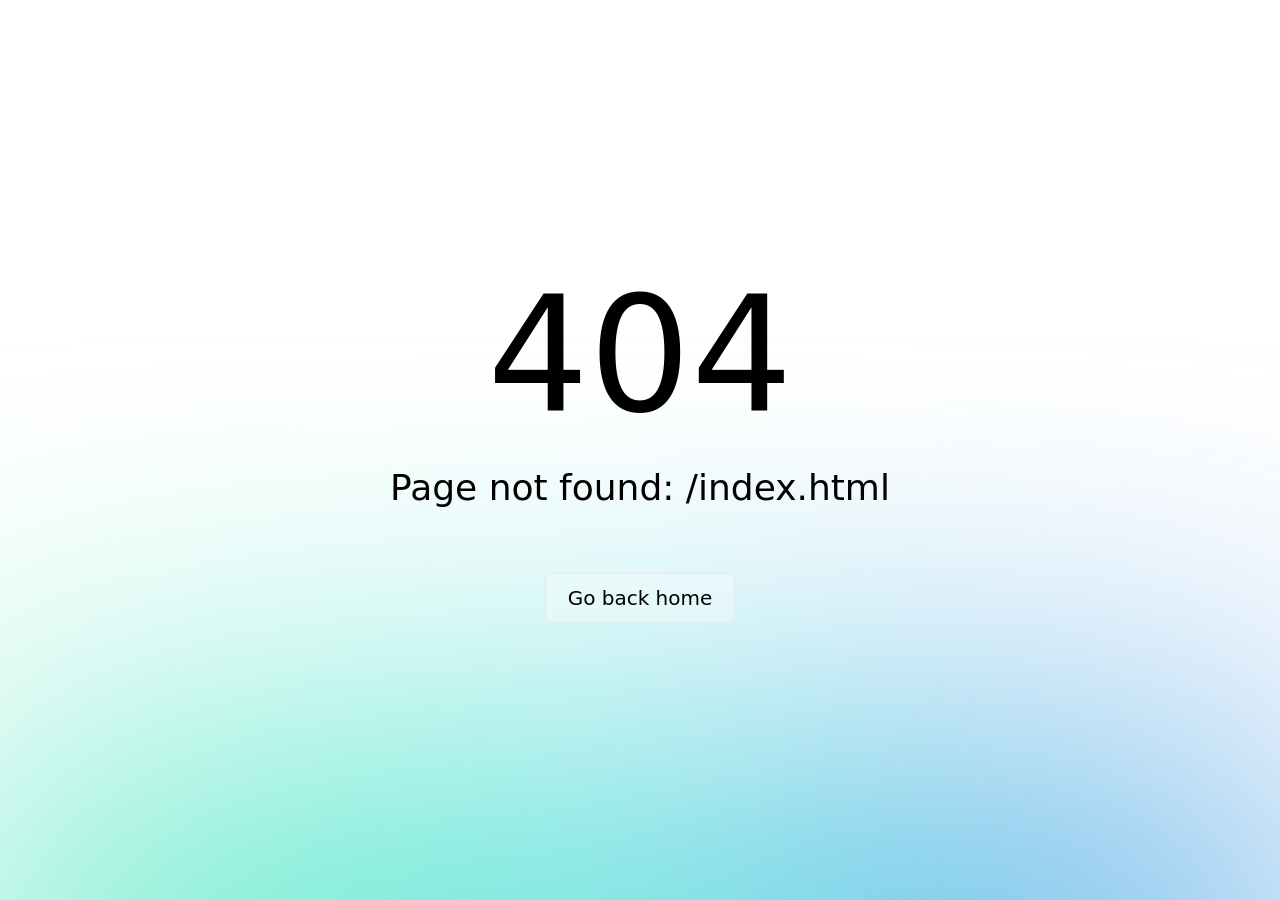
<file: index.html>
<!DOCTYPE html>
<html lang="en" data-head-attrs="lang">
<head><title>cultur3</title><meta charset="utf-8"><meta name="viewport" content="width=device-width, initial-scale=1"><meta hid="description" name="description" content="Cultur3 Capital is a crypto-focused venture capital firm. We invest in people accelerating culture at the speed of Web3. Our vision: drive culture not just money, tokens supercharge people, and DAOs are the future of business."><meta property="og:url" content="https://cultur3.capital/"><meta property="og:title" content="cultur3"><meta property="og:description" content="Cultur3 Capital is a crypto-focused venture capital firm. We invest in people accelerating culture at the speed of Web3. Our vision: drive culture not just money, tokens supercharge people, and DAOs are the future of business."><meta property="og:image" content="https://cultur3.capital/cdn/ogimage_28e47e8533.jpg"><meta property="og:type" content="website"><meta name="twitter:card" content="summary_large_image"><meta property="twitter:domain" content="cultur3.capital"><meta property="twitter:url" content="https://cultur3.capital/"><meta name="twitter:title" content="cultur3"><meta name="twitter:description" content="Cultur3 Capital is a crypto-focused venture capital firm. We invest in people accelerating culture at the speed of Web3. Our vision: drive culture not just money, tokens supercharge people, and DAOs are the future of business."><meta name="twitter:image" content="https://cultur3.capital/cdn/ogimage_28e47e8533.jpg"><script>
        if (localStorage['vueuse-color-scheme'] === 'auto' || (!('vueuse-color-scheme' in localStorage) && window.matchMedia('(prefers-color-scheme: dark)').matches)) {
          document.documentElement.classList.add('dark')
        }</script><link rel="alternate" href="https://cultur3.capital/" hreflang="en" hid="i18n-alt-en"><link rel="alternate" href="https://cultur3.capital/fr" hreflang="fr" hid="i18n-alt-fr"><link rel="alternate" href="https://cultur3.capital/fr" hreflang="fr-FR" hid="i18n-alt-fr-FR"><link rel="alternate" href="https://cultur3.capital/zh" hreflang="zh" hid="i18n-alt-zh"><link rel="alternate" href="https://cultur3.capital/jp" hreflang="ja" hid="i18n-alt-ja"><link rel="alternate" href="https://cultur3.capital/kr" hreflang="ko" hid="i18n-alt-ko"><link rel="alternate" href="https://cultur3.capital/" hreflang="x-default" hid="i18n-xd"><link rel="canonical" href="https://cultur3.capital/" hid="i18n-can"><meta content="en" hid="i18n-og" property="og:locale"><meta content="ko" hid="i18n-og-alt-ko" property="og:locale:alternate"><meta name="head:count" content="25"><link rel="modulepreload" as="script" crossorigin href="/_nuxt/entry.af7cc239.js"><link rel="modulepreload" as="script" crossorigin href="/_nuxt/default.72dc4875.js"><link rel="preload" as="style" href="/_nuxt/default.6de70236.css"><link rel="modulepreload" as="script" crossorigin href="/_nuxt/index.34928089.js"><link rel="modulepreload" as="script" crossorigin href="/_nuxt/_plugin-vue_export-helper.a1a6add7.js"><link rel="modulepreload" as="script" crossorigin href="/_nuxt/index.64a874e1.js"><link rel="modulepreload" as="script" crossorigin href="/_nuxt/useGraphQL.cd467d16.js"><link rel="prefetch" as="font" type="font/woff2" crossorigin href="/_nuxt/relative-book.89043223.woff2"><link rel="prefetch" as="font" type="font/woff" crossorigin href="/_nuxt/relative-book.a3f92781.woff"><link rel="prefetch" as="font" type="font/woff2" crossorigin href="/_nuxt/relative-medium.ac89c7a1.woff2"><link rel="prefetch" as="font" type="font/woff" crossorigin href="/_nuxt/relative-medium.cd2e0a69.woff"><link rel="prefetch" as="font" type="font/woff2" crossorigin href="/_nuxt/relative-bold.21b9ac9d.woff2"><link rel="prefetch" as="font" type="font/woff" crossorigin href="/_nuxt/relative-bold.a9279508.woff"><link rel="prefetch" as="font" type="font/woff2" crossorigin href="/_nuxt/PPMondwest-Regular.ed7f277e.woff2"><link rel="prefetch" as="font" type="font/woff" crossorigin href="/_nuxt/PPMondwest-Regular.ed394af5.woff"><link rel="prefetch" as="script" crossorigin href="/_nuxt/error-component.4723d387.js"><link rel="prefetch stylesheet" href="/_nuxt/entry.2dfe219a.css"><link rel="prefetch" as="image" type="image/svg+xml" href="/_nuxt/logo.145cd45a.svg"><link rel="prefetch" as="image" type="image/svg+xml" href="/_nuxt/logo_white.a33594b3.svg"><link rel="prefetch" as="image" type="image/svg+xml" href="/_nuxt/light-icon.ecb4ab70.svg"><link rel="prefetch" as="image" type="image/svg+xml" href="/_nuxt/dark-icon.452ecf13.svg"><link rel="prefetch" as="image" type="image/svg+xml" href="/_nuxt/hamburger-icon.c94a82ff.svg"><link rel="prefetch" as="image" type="image/svg+xml" href="/_nuxt/hamburger-icon-white.c421d3d2.svg"><link rel="prefetch" as="image" type="image/svg+xml" href="/_nuxt/close.ccbfe150.svg"><link rel="prefetch" as="image" type="image/svg+xml" href="/_nuxt/close-white.16a3ca17.svg"><link rel="prefetch" as="image" type="image/svg+xml" href="/_nuxt/footer-logo.55819d46.svg"><link rel="prefetch" as="image" type="image/svg+xml" href="/_nuxt/prev-arrow-grey.7ab22ac1.svg"><link rel="prefetch" as="image" type="image/svg+xml" href="/_nuxt/prev-arrow-pink.876dc713.svg"><link rel="prefetch" as="image" type="image/svg+xml" href="/_nuxt/prev-arrow-light.3a5a76dc.svg"><link rel="prefetch" as="image" type="image/svg+xml" href="/_nuxt/plus-icon.bb3c80be.svg"><link rel="prefetch" as="image" type="image/svg+xml" href="/_nuxt/plus-icon-white.8ec8d6f4.svg"><link rel="stylesheet" href="/_nuxt/default.6de70236.css"><style>/*! tailwindcss v3.1.8 | MIT License | https://tailwindcss.com*/*,:after,:before{border:0 solid;box-sizing:border-box}:after,:before{--tw-content:""}html{-webkit-text-size-adjust:100%;font-family:ui-sans-serif,system-ui,-apple-system,BlinkMacSystemFont,Segoe UI,Roboto,Helvetica Neue,Arial,Noto Sans,sans-serif,Apple Color Emoji,Segoe UI Emoji,Segoe UI Symbol,Noto Color Emoji;line-height:1.5;-moz-tab-size:4;-o-tab-size:4;tab-size:4}body{line-height:inherit;margin:0}hr{border-top-width:1px;color:inherit;height:0}abbr:where([title]){-webkit-text-decoration:underline dotted;text-decoration:underline dotted}h1,h2,h3,h4,h5,h6{font-size:inherit;font-weight:inherit}a{color:inherit;text-decoration:inherit}b,strong{font-weight:bolder}code,kbd,pre,samp{font-family:ui-monospace,SFMono-Regular,Menlo,Monaco,Consolas,Liberation Mono,Courier New,monospace;font-size:1em}small{font-size:80%}sub,sup{font-size:75%;line-height:0;position:relative;vertical-align:baseline}sub{bottom:-.25em}sup{top:-.5em}table{border-collapse:collapse;border-color:inherit;text-indent:0}button,input,optgroup,select,textarea{color:inherit;font-family:inherit;font-size:100%;font-weight:inherit;line-height:inherit;margin:0;padding:0}button,select{text-transform:none}[type=button],[type=reset],[type=submit],button{-webkit-appearance:button;background-color:transparent;background-image:none}:-moz-focusring{outline:auto}:-moz-ui-invalid{box-shadow:none}progress{vertical-align:baseline}::-webkit-inner-spin-button,::-webkit-outer-spin-button{height:auto}[type=search]{-webkit-appearance:textfield;outline-offset:-2px}::-webkit-search-decoration{-webkit-appearance:none}::-webkit-file-upload-button{-webkit-appearance:button;font:inherit}summary{display:list-item}blockquote,dd,dl,figure,h1,h2,h3,h4,h5,h6,hr,p,pre{margin:0}fieldset{margin:0}fieldset,legend{padding:0}menu,ol,ul{list-style:none;margin:0;padding:0}textarea{resize:vertical}input::-moz-placeholder,textarea::-moz-placeholder{color:#9ca3af;opacity:1}input::placeholder,textarea::placeholder{color:#9ca3af;opacity:1}[role=button],button{cursor:pointer}:disabled{cursor:default}audio,canvas,embed,iframe,img,object,svg,video{display:block;vertical-align:middle}img,video{height:auto;max-width:100%}body{--tw-bg-opacity:1;background-color:rgb(245 245 245/var(--tw-bg-opacity));font-family:Relative,sans-serif;font-size:20px;line-height:26px;transition-duration:.5s;transition-property:background-color,color;transition-timing-function:cubic-bezier(.4,0,.2,1)}.dark body{--tw-bg-opacity:1;--tw-text-opacity:1;background-color:rgb(35 31 32/var(--tw-bg-opacity));color:rgb(255 255 255/var(--tw-text-opacity))}html{scroll-behavior:smooth}*,:after,:before{--tw-border-spacing-x:0;--tw-border-spacing-y:0;--tw-translate-x:0;--tw-translate-y:0;--tw-rotate:0;--tw-skew-x:0;--tw-skew-y:0;--tw-scale-x:1;--tw-scale-y:1;--tw-pan-x: ;--tw-pan-y: ;--tw-pinch-zoom: ;--tw-scroll-snap-strictness:proximity;--tw-ordinal: ;--tw-slashed-zero: ;--tw-numeric-figure: ;--tw-numeric-spacing: ;--tw-numeric-fraction: ;--tw-ring-inset: ;--tw-ring-offset-width:0px;--tw-ring-offset-color:#fff;--tw-ring-color:rgba(59,130,246,.5);--tw-ring-offset-shadow:0 0 #0000;--tw-ring-shadow:0 0 #0000;--tw-shadow:0 0 #0000;--tw-shadow-colored:0 0 #0000;--tw-blur: ;--tw-brightness: ;--tw-contrast: ;--tw-grayscale: ;--tw-hue-rotate: ;--tw-invert: ;--tw-saturate: ;--tw-sepia: ;--tw-drop-shadow: ;--tw-backdrop-blur: ;--tw-backdrop-brightness: ;--tw-backdrop-contrast: ;--tw-backdrop-grayscale: ;--tw-backdrop-hue-rotate: ;--tw-backdrop-invert: ;--tw-backdrop-opacity: ;--tw-backdrop-saturate: ;--tw-backdrop-sepia: }::-webkit-backdrop{--tw-border-spacing-x:0;--tw-border-spacing-y:0;--tw-translate-x:0;--tw-translate-y:0;--tw-rotate:0;--tw-skew-x:0;--tw-skew-y:0;--tw-scale-x:1;--tw-scale-y:1;--tw-pan-x: ;--tw-pan-y: ;--tw-pinch-zoom: ;--tw-scroll-snap-strictness:proximity;--tw-ordinal: ;--tw-slashed-zero: ;--tw-numeric-figure: ;--tw-numeric-spacing: ;--tw-numeric-fraction: ;--tw-ring-inset: ;--tw-ring-offset-width:0px;--tw-ring-offset-color:#fff;--tw-ring-color:rgba(59,130,246,.5);--tw-ring-offset-shadow:0 0 #0000;--tw-ring-shadow:0 0 #0000;--tw-shadow:0 0 #0000;--tw-shadow-colored:0 0 #0000;--tw-blur: ;--tw-brightness: ;--tw-contrast: ;--tw-grayscale: ;--tw-hue-rotate: ;--tw-invert: ;--tw-saturate: ;--tw-sepia: ;--tw-drop-shadow: ;--tw-backdrop-blur: ;--tw-backdrop-brightness: ;--tw-backdrop-contrast: ;--tw-backdrop-grayscale: ;--tw-backdrop-hue-rotate: ;--tw-backdrop-invert: ;--tw-backdrop-opacity: ;--tw-backdrop-saturate: ;--tw-backdrop-sepia: }::backdrop{--tw-border-spacing-x:0;--tw-border-spacing-y:0;--tw-translate-x:0;--tw-translate-y:0;--tw-rotate:0;--tw-skew-x:0;--tw-skew-y:0;--tw-scale-x:1;--tw-scale-y:1;--tw-pan-x: ;--tw-pan-y: ;--tw-pinch-zoom: ;--tw-scroll-snap-strictness:proximity;--tw-ordinal: ;--tw-slashed-zero: ;--tw-numeric-figure: ;--tw-numeric-spacing: ;--tw-numeric-fraction: ;--tw-ring-inset: ;--tw-ring-offset-width:0px;--tw-ring-offset-color:#fff;--tw-ring-color:rgba(59,130,246,.5);--tw-ring-offset-shadow:0 0 #0000;--tw-ring-shadow:0 0 #0000;--tw-shadow:0 0 #0000;--tw-shadow-colored:0 0 #0000;--tw-blur: ;--tw-brightness: ;--tw-contrast: ;--tw-grayscale: ;--tw-hue-rotate: ;--tw-invert: ;--tw-saturate: ;--tw-sepia: ;--tw-drop-shadow: ;--tw-backdrop-blur: ;--tw-backdrop-brightness: ;--tw-backdrop-contrast: ;--tw-backdrop-grayscale: ;--tw-backdrop-hue-rotate: ;--tw-backdrop-invert: ;--tw-backdrop-opacity: ;--tw-backdrop-saturate: ;--tw-backdrop-sepia: }.container{margin-left:auto;margin-right:auto;padding-left:15px;padding-right:15px;width:100%}@media (min-width:640px){.container{max-width:640px}}@media (min-width:768px){.container{max-width:768px}}@media (min-width:1024px){.container{max-width:1024px}}@media (min-width:1300px){.container{max-width:1300px}}@media (min-width:1536px){.container{max-width:1536px}}.h1{font-size:32px;font-weight:400;line-height:40px}@media (min-width:1024px){.h1{font-size:60px;line-height:70px}.dark .h1{font-size:66px}}.h2{font-size:26px;font-weight:500;line-height:30px}@media (min-width:1024px){.h2{font-size:46px;line-height:55px}}.h4{font-size:22px;font-weight:400;line-height:26px}@media (min-width:1024px){.h4{font-size:32px;line-height:40px}}.h5{font-size:20px;font-weight:400;line-height:26px}@media (min-width:1024px){.h5{font-size:24px;line-height:34px}}.body{font-size:18px;font-weight:400;line-height:22px}@media (min-width:1024px){.body{font-size:20px;line-height:28px}}.body-alt{font-size:18px;font-weight:700;line-height:22px}@media (min-width:1024px){.body-alt{font-size:20px;line-height:26px}}.tag{font-size:14px;font-weight:500;line-height:15px;text-transform:uppercase}@media (min-width:1024px){.tag{font-size:16px;line-height:24px}}.links{font-size:12px;font-weight:400;line-height:20px;text-transform:uppercase}.links:hover{--tw-text-opacity:1;color:rgb(255 0 255/var(--tw-text-opacity))}@media (min-width:1024px){.links{font-size:16px}}.small{font-size:14px;font-weight:400;line-height:18px}@media (min-width:1024px){.small{font-size:16px;line-height:20px}}.btn{--tw-text-opacity:1;--tw-shadow:0px 0px 8px rgba(255,0,255,.92);--tw-shadow-colored:0px 0px 8px var(--tw-shadow-color);border-radius:30px;box-shadow:0 0 #0000,0 0 #0000,var(--tw-shadow);box-shadow:var(--tw-ring-offset-shadow,0 0 #0000),var(--tw-ring-shadow,0 0 #0000),var(--tw-shadow);color:rgb(35 31 32/var(--tw-text-opacity));display:block;font-size:16px;justify-content:center;line-height:20px;margin-bottom:5px;margin-top:5px;padding:6px 14px 7px;text-align:center;text-transform:uppercase;transition-duration:.3s;transition-property:color,background-color,border-color,text-decoration-color,fill,stroke;transition-timing-function:cubic-bezier(.4,0,.2,1)}.btn:hover{--tw-bg-opacity:1;background-color:rgb(255 0 255/var(--tw-bg-opacity))}.btn:hover,.dark .btn{--tw-text-opacity:1;color:rgb(255 255 255/var(--tw-text-opacity))}em{--tw-text-opacity:1;color:rgb(255 0 255/var(--tw-text-opacity));font-style:normal}.visible{visibility:visible}.fixed{position:fixed}.absolute{position:absolute}.relative{position:relative}.sticky{position:sticky}.inset-0{bottom:0;left:0;right:0;top:0}.top-0{top:0}.-top-\[100\%\]{top:-100%}.left-0{left:0}.top-\[10px\]{top:10px}.top-\[16px\]{top:16px}.right-\[16px\]{right:16px}.z-\[999\]{z-index:999}.z-50{z-index:50}.z-20{z-index:20}.order-2{order:2}.col-span-2{grid-column:span 2/span 2}.col-span-3{grid-column:span 3/span 3}.col-start-1{grid-column-start:1}.col-start-2{grid-column-start:2}.col-start-3{grid-column-start:3}.col-start-4{grid-column-start:4}.col-start-5{grid-column-start:5}.col-start-6{grid-column-start:6}.row-span-full{grid-row:1/-1}.row-start-1{grid-row-start:1}.row-start-2{grid-row-start:2}.row-start-3{grid-row-start:3}.row-start-4{grid-row-start:4}.row-start-5{grid-row-start:5}.row-start-6{grid-row-start:6}.mx-auto{margin-left:auto;margin-right:auto}.mx-\[-10px\]{margin-left:-10px;margin-right:-10px}.mx-\[10px\]{margin-left:10px;margin-right:10px}.mb-\[9px\]{margin-bottom:9px}.mb-\[20px\]{margin-bottom:20px}.mb-\[22px\]{margin-bottom:22px}.ml-auto{margin-left:auto}.mb-\[30px\]{margin-bottom:30px}.mb-\[110px\]{margin-bottom:110px}.mb-\[10px\]{margin-bottom:10px}.mb-\[25px\]{margin-bottom:25px}.ml-\[4px\]{margin-left:4px}.mb-\[80px\]{margin-bottom:80px}.mb-\[38px\]{margin-bottom:38px}.mt-\[150px\]{margin-top:150px}.mr-\[23px\]{margin-right:23px}.mb-\[27px\]{margin-bottom:27px}.mr-\[15px\]{margin-right:15px}.mb-\[35px\]{margin-bottom:35px}.mb-\[8px\]{margin-bottom:8px}.mb-\[85px\]{margin-bottom:85px}.mt-\[48px\]{margin-top:48px}.mb-\[15px\]{margin-bottom:15px}.mr-\[35px\]{margin-right:35px}.mt-\[20px\]{margin-top:20px}.mb-\[70px\]{margin-bottom:70px}.mt-\[82px\]{margin-top:82px}.mb-\[78px\]{margin-bottom:78px}.mb-\[100px\]{margin-bottom:100px}.mt-\[100px\]{margin-top:100px}.mb-\[50px\]{margin-bottom:50px}.block{display:block}.flex{display:flex}.grid{display:grid}.inline-grid{display:inline-grid}.hidden{display:none}.aspect-\[1\.57\/1\]{aspect-ratio:1.57/1}.aspect-\[319\/395\]{aspect-ratio:319/395}.h-\[25px\]{height:25px}.h-screen{height:100vh}.h-\[53px\]{height:53px}.h-fit{height:-webkit-fit-content;height:-moz-fit-content;height:fit-content}.w-full{width:100%}.w-\[25px\]{width:25px}.w-fit{width:-webkit-fit-content;width:-moz-fit-content;width:fit-content}.w-1\/2{width:50%}.w-2\/5{width:40%}.w-3\/5{width:60%}.w-\[calc\(200\%_\+_8px\)\]{width:calc(200% + 8px)}.min-w-\[150px\]{min-width:150px}.max-w-full{max-width:100%}.max-w-\[52px\]{max-width:52px}.max-w-\[890px\]{max-width:890px}.flex-1{flex:1 1 0%}.-translate-y-full{--tw-translate-y:-100%}.-translate-y-full,.translate-y-0{transform:translate(var(--tw-translate-x),var(--tw-translate-y)) rotate(var(--tw-rotate)) skewX(var(--tw-skew-x)) skewY(var(--tw-skew-y)) scaleX(var(--tw-scale-x)) scaleY(var(--tw-scale-y))}.translate-y-0{--tw-translate-y:0px}.translate-y-5{--tw-translate-y:1.25rem}.translate-x-0,.translate-y-5{transform:translate(var(--tw-translate-x),var(--tw-translate-y)) rotate(var(--tw-rotate)) skewX(var(--tw-skew-x)) skewY(var(--tw-skew-y)) scaleX(var(--tw-scale-x)) scaleY(var(--tw-scale-y))}.translate-x-0{--tw-translate-x:0px}.rotate-180{--tw-rotate:180deg}.rotate-180,.transform{transform:translate(var(--tw-translate-x),var(--tw-translate-y)) rotate(var(--tw-rotate)) skewX(var(--tw-skew-x)) skewY(var(--tw-skew-y)) scaleX(var(--tw-scale-x)) scaleY(var(--tw-scale-y))}.grid-cols-3{grid-template-columns:repeat(3,minmax(0,1fr))}.grid-cols-2{grid-template-columns:repeat(2,minmax(0,1fr))}.grid-cols-1{grid-template-columns:repeat(1,minmax(0,1fr))}.grid-rows-1{grid-template-rows:repeat(1,minmax(0,1fr))}.grid-rows-2{grid-template-rows:repeat(2,minmax(0,1fr))}.grid-rows-3{grid-template-rows:repeat(3,minmax(0,1fr))}.grid-rows-4{grid-template-rows:repeat(4,minmax(0,1fr))}.grid-rows-5{grid-template-rows:repeat(5,minmax(0,1fr))}.grid-rows-6{grid-template-rows:repeat(6,minmax(0,1fr))}.grid-rows-\[auto_1fr\]{grid-template-rows:auto 1fr}.flex-col{flex-direction:column}.flex-wrap{flex-wrap:wrap}.items-end{align-items:flex-end}.items-center{align-items:center}.justify-end{justify-content:flex-end}.justify-center{justify-content:center}.gap-\[15px\]{gap:15px}.gap-y-\[56px\]{row-gap:56px}.gap-x-\[27px\]{-moz-column-gap:27px;column-gap:27px}.gap-x-\[8px\]{-moz-column-gap:8px;column-gap:8px}.gap-y-\[60px\]{row-gap:60px}.self-start{align-self:flex-start}.self-end{align-self:flex-end}.rounded-full{border-radius:9999px}.rounded-\[30px\]{border-radius:30px}.rounded-\[34px\]{border-radius:34px}.border-b-\[1px\]{border-bottom-width:1px}.border-pink{--tw-border-opacity:1;border-color:rgb(255 0 255/var(--tw-border-opacity))}.bg-white{--tw-bg-opacity:1;background-color:rgb(255 255 255/var(--tw-bg-opacity))}.bg-dark{--tw-bg-opacity:1;background-color:rgb(35 31 32/var(--tw-bg-opacity))}.bg-light{--tw-bg-opacity:1;background-color:rgb(245 245 245/var(--tw-bg-opacity))}.p-\[15px\]{padding:15px}.px-\[24px\]{padding-left:24px;padding-right:24px}.px-0{padding-left:0;padding-right:0}.px-\[30px\]{padding-left:30px;padding-right:30px}.py-\[120px\]{padding-bottom:120px;padding-top:120px}.py-\[80px\]{padding-bottom:80px;padding-top:80px}.pt-\[50px\]{padding-top:50px}.pb-\[60px\]{padding-bottom:60px}.pb-3{padding-bottom:.75rem}.pt-\[36px\]{padding-top:36px}.pb-\[20px\]{padding-bottom:20px}.pt-\[75px\]{padding-top:75px}.pb-\[39px\]{padding-bottom:39px}.pt-\[8px\]{padding-top:8px}.pb-\[10px\]{padding-bottom:10px}.pt-\[24px\]{padding-top:24px}.pb-\[26px\]{padding-bottom:26px}.pt-\[40px\]{padding-top:40px}.text-center{text-align:center}.font-pp-mondwest{font-family:PP Mondwest,sans-serif}.font-relative{font-family:Relative,sans-serif}.text-\[14px\]{font-size:14px}.text-\[16px\]{font-size:16px}.text-\[12px\]{font-size:12px}.text-\[32px\]{font-size:32px}.text-\[24px\]{font-size:24px}.text-\[20px\]{font-size:20px}.font-medium{font-weight:500}.font-normal{font-weight:400}.uppercase{text-transform:uppercase}.leading-\[15px\]{line-height:15px}.leading-\[20px\]{line-height:20px}.leading-\[16px\]{line-height:16px}.leading-\[40px\]{line-height:40px}.leading-\[18px\]{line-height:18px}.leading-\[24px\]{line-height:24px}.leading-\[28px\]{line-height:28px}.text-dark{--tw-text-opacity:1;color:rgb(35 31 32/var(--tw-text-opacity))}.text-white{--tw-text-opacity:1;color:rgb(255 255 255/var(--tw-text-opacity))}.text-grey{--tw-text-opacity:1;color:rgb(176 176 176/var(--tw-text-opacity))}.text-pink{--tw-text-opacity:1;color:rgb(255 0 255/var(--tw-text-opacity))}.opacity-0{opacity:0}.shadow-border{--tw-shadow:0px 0px 8px rgba(255,0,255,.92);--tw-shadow-colored:0px 0px 8px var(--tw-shadow-color)}.shadow-border,.shadow-footer{box-shadow:0 0 #0000,0 0 #0000,var(--tw-shadow);box-shadow:var(--tw-ring-offset-shadow,0 0 #0000),var(--tw-ring-shadow,0 0 #0000),var(--tw-shadow)}.shadow-footer{--tw-shadow:0px -5px 7px rgba(255,0,255,.92);--tw-shadow-colored:0px -5px 7px var(--tw-shadow-color)}.shadow-green{--tw-shadow:0px 0px 10px 4px #d6fc97;--tw-shadow-colored:0px 0px 10px 4px var(--tw-shadow-color);box-shadow:0 0 #0000,0 0 #0000,var(--tw-shadow);box-shadow:var(--tw-ring-offset-shadow,0 0 #0000),var(--tw-ring-shadow,0 0 #0000),var(--tw-shadow)}.filter{filter:var(--tw-blur) var(--tw-brightness) var(--tw-contrast) var(--tw-grayscale) var(--tw-hue-rotate) var(--tw-invert) var(--tw-saturate) var(--tw-sepia) var(--tw-drop-shadow)}.transition-all{transition-duration:.15s;transition-property:all;transition-timing-function:cubic-bezier(.4,0,.2,1)}.transition-transform{transition-duration:.15s;transition-property:transform;transition-timing-function:cubic-bezier(.4,0,.2,1)}.transition-\[transform\2c top\2c background-color\]{transition-duration:.15s;transition-property:transform,top,background-color;transition-timing-function:cubic-bezier(.4,0,.2,1)}.transition-opacity{transition-duration:.15s;transition-property:opacity;transition-timing-function:cubic-bezier(.4,0,.2,1)}.transition-\[opacity\2c transform\]{transition-duration:.15s;transition-property:opacity,transform;transition-timing-function:cubic-bezier(.4,0,.2,1)}.duration-300{transition-duration:.3s}.duration-500{transition-duration:.5s}.ease-in{transition-timing-function:cubic-bezier(.4,0,1,1)}.will-change-\[height\2c opacity\]{will-change:height,opacity}.last\:mb-0:last-child{margin-bottom:0}.hover\:text-pink:hover{--tw-text-opacity:1;color:rgb(255 0 255/var(--tw-text-opacity))}.hover\:underline:hover{text-decoration-line:underline}.dark .dark\:h1-alt{font-family:PP Mondwest,sans-serif;font-size:32px;font-weight:400;line-height:40px}@media (min-width:1024px){.dark .dark\:h1-alt{font-size:66px;letter-spacing:2px;line-height:70px}}.dark .dark\:h2-alt{font-family:PP Mondwest,sans-serif;font-size:26px;font-weight:500;line-height:30px}@media (min-width:1024px){.dark .dark\:h2-alt{font-size:46px;line-height:55px}}.dark .dark\:h4-alt{font-family:PP Mondwest,sans-serif;font-size:22px;font-weight:400;line-height:26px}@media (min-width:1024px){.dark .dark\:h4-alt{font-size:33px;line-height:42px}}.dark .dark\:block{display:block}.dark .dark\:hidden{display:none}.dark .dark\:bg-dark{--tw-bg-opacity:1;background-color:rgb(35 31 32/var(--tw-bg-opacity))}.dark .dark\:text-dark{--tw-text-opacity:1;color:rgb(35 31 32/var(--tw-text-opacity))}.dark .hover\:dark\:text-white:hover{--tw-text-opacity:1;color:rgb(255 255 255/var(--tw-text-opacity))}@media (min-width:768px){.md\:body{font-size:18px;font-weight:400;line-height:22px}@media (min-width:1024px){.md\:body{font-size:20px;line-height:28px}}.md\:sticky{position:sticky}.md\:order-none{order:0}.md\:order-2{order:2}.md\:mx-0{margin-left:0;margin-right:0}.md\:mb-0{margin-bottom:0}.md\:mb-\[50px\]{margin-bottom:50px}.md\:mt-\[50px\]{margin-top:50px}.md\:mr-\[26px\]{margin-right:26px}.md\:mr-\[25px\]{margin-right:25px}.md\:mb-\[30px\]{margin-bottom:30px}.md\:mb-\[90px\]{margin-bottom:90px}.md\:mb-\[12px\]{margin-bottom:12px}.md\:ml-0{margin-left:0}.md\:mr-\[80px\]{margin-right:80px}.md\:mb-\[33px\]{margin-bottom:33px}.md\:mt-\[62px\]{margin-top:62px}.md\:mb-\[18px\]{margin-bottom:18px}.md\:mt-\[98px\]{margin-top:98px}.md\:mb-\[100px\]{margin-bottom:100px}.md\:mb-\[200px\]{margin-bottom:200px}.md\:mb-\[120px\]{margin-bottom:120px}.md\:mt-\[200px\]{margin-top:200px}.md\:block{display:block}.md\:grid{display:grid}.md\:hidden{display:none}.md\:h-\[35px\]{height:35px}.md\:w-\[35px\]{width:35px}.md\:w-full{width:100%}.md\:max-w-\[650px\]{max-width:650px}.md\:max-w-\[160px\]{max-width:160px}.md\:max-w-\[290px\]{max-width:290px}.md\:flex-1{flex:1 1 0%}.md\:transform-none{transform:none}.md\:grid-cols-2{grid-template-columns:repeat(2,minmax(0,1fr))}.md\:grid-cols-5{grid-template-columns:repeat(5,minmax(0,1fr))}.md\:grid-cols-4{grid-template-columns:repeat(4,minmax(0,1fr))}.md\:flex-row{flex-direction:row}.md\:gap-\[20px\]{gap:20px}.md\:gap-\[25px\]{gap:25px}.md\:gap-x-\[30px\]{-moz-column-gap:30px;column-gap:30px}.md\:gap-y-\[90px\]{row-gap:90px}.md\:self-auto{align-self:auto}.md\:pb-\[75px\]{padding-bottom:75px}.md\:pt-\[50px\]{padding-top:50px}.md\:opacity-0{opacity:0}.md\:blur-3xl{--tw-blur:blur(64px);filter:var(--tw-blur) var(--tw-brightness) var(--tw-contrast) var(--tw-grayscale) var(--tw-hue-rotate) var(--tw-invert) var(--tw-saturate) var(--tw-sepia) var(--tw-drop-shadow)}}@media (min-width:1024px){.lg\:mx-\[125px\]{margin-left:125px;margin-right:125px}.lg\:text-\[16px\]{font-size:16px}.lg\:text-\[20px\]{font-size:20px}.lg\:leading-\[24px\]{line-height:24px}.lg\:leading-\[28px\]{line-height:28px}.lg\:leading-\[26px\]{line-height:26px}}</style><style>@font-face{font-display:swap;font-family:Relative;font-style:normal;font-weight:400;src:url(/_nuxt/relative-book.89043223.woff2) format("woff2"),url(/_nuxt/relative-book.a3f92781.woff) format("woff")}@font-face{font-display:swap;font-family:Relative;font-style:normal;font-weight:500;src:url(/_nuxt/relative-medium.ac89c7a1.woff2) format("woff2"),url(/_nuxt/relative-medium.cd2e0a69.woff) format("woff")}@font-face{font-display:swap;font-family:Relative;font-style:normal;font-weight:700;src:url(/_nuxt/relative-bold.21b9ac9d.woff2) format("woff2"),url(/_nuxt/relative-bold.a9279508.woff) format("woff")}@font-face{font-display:swap;font-family:PP Mondwest;font-style:normal;font-weight:400;src:url(/_nuxt/PPMondwest-Regular.ed7f277e.woff2) format("woff2"),url(/_nuxt/PPMondwest-Regular.ed394af5.woff) format("woff")}</style><style>:host,:root{--fa-font-solid:normal 900 1em/1 "Font Awesome 6 Solid";--fa-font-regular:normal 400 1em/1 "Font Awesome 6 Regular";--fa-font-light:normal 300 1em/1 "Font Awesome 6 Light";--fa-font-thin:normal 100 1em/1 "Font Awesome 6 Thin";--fa-font-duotone:normal 900 1em/1 "Font Awesome 6 Duotone";--fa-font-sharp-solid:normal 900 1em/1 "Font Awesome 6 Sharp";--fa-font-brands:normal 400 1em/1 "Font Awesome 6 Brands"}svg:not(:host).svg-inline--fa,svg:not(:root).svg-inline--fa{box-sizing:content-box;overflow:visible}.svg-inline--fa{display:inline-block;display:var(--fa-display,inline-block);height:1em;overflow:visible;vertical-align:-.125em}.svg-inline--fa.fa-2xs{vertical-align:.1em}.svg-inline--fa.fa-xs{vertical-align:0}.svg-inline--fa.fa-sm{vertical-align:-.07143em}.svg-inline--fa.fa-lg{vertical-align:-.2em}.svg-inline--fa.fa-xl{vertical-align:-.25em}.svg-inline--fa.fa-2xl{vertical-align:-.3125em}.svg-inline--fa.fa-pull-left{margin-right:.3em;margin-right:var(--fa-pull-margin,.3em);width:auto}.svg-inline--fa.fa-pull-right{margin-left:.3em;margin-left:var(--fa-pull-margin,.3em);width:auto}.svg-inline--fa.fa-li{top:.25em;width:2em;width:var(--fa-li-width,2em)}.svg-inline--fa.fa-fw{width:1.25em;width:var(--fa-fw-width,1.25em)}.fa-layers svg.svg-inline--fa{bottom:0;left:0;margin:auto;position:absolute;right:0;top:0}.fa-layers-counter,.fa-layers-text{display:inline-block;position:absolute;text-align:center}.fa-layers{display:inline-block;height:1em;position:relative;text-align:center;vertical-align:-.125em;width:1em}.fa-layers svg.svg-inline--fa{transform-origin:center center}.fa-layers-text{left:50%;top:50%;transform:translate(-50%,-50%);transform-origin:center center}.fa-layers-counter{background-color:#ff253a;background-color:var(--fa-counter-background-color,#ff253a);border-radius:1em;border-radius:var(--fa-counter-border-radius,1em);box-sizing:border-box;color:#fff;color:var(--fa-inverse,#fff);line-height:1;line-height:var(--fa-counter-line-height,1);max-width:5em;max-width:var(--fa-counter-max-width,5em);min-width:1.5em;min-width:var(--fa-counter-min-width,1.5em);overflow:hidden;padding:.25em .5em;padding:var(--fa-counter-padding,.25em .5em);right:0;right:var(--fa-right,0);text-overflow:ellipsis;top:0;top:var(--fa-top,0);transform:scale(.25);transform:scale(var(--fa-counter-scale,.25));transform-origin:top right}.fa-layers-bottom-right{bottom:0;bottom:var(--fa-bottom,0);right:0;right:var(--fa-right,0);top:auto;transform:scale(.25);transform:scale(var(--fa-layers-scale,.25));transform-origin:bottom right}.fa-layers-bottom-left{bottom:0;bottom:var(--fa-bottom,0);left:0;left:var(--fa-left,0);right:auto;top:auto;transform:scale(.25);transform:scale(var(--fa-layers-scale,.25));transform-origin:bottom left}.fa-layers-top-right{right:0;right:var(--fa-right,0);top:0;top:var(--fa-top,0);transform:scale(.25);transform:scale(var(--fa-layers-scale,.25));transform-origin:top right}.fa-layers-top-left{left:0;left:var(--fa-left,0);right:auto;top:0;top:var(--fa-top,0);transform:scale(.25);transform:scale(var(--fa-layers-scale,.25));transform-origin:top left}.fa-1x{font-size:1em}.fa-2x{font-size:2em}.fa-3x{font-size:3em}.fa-4x{font-size:4em}.fa-5x{font-size:5em}.fa-6x{font-size:6em}.fa-7x{font-size:7em}.fa-8x{font-size:8em}.fa-9x{font-size:9em}.fa-10x{font-size:10em}.fa-2xs{font-size:.625em;line-height:.1em;vertical-align:.225em}.fa-xs{font-size:.75em;line-height:.08333em;vertical-align:.125em}.fa-sm{font-size:.875em;line-height:.07143em;vertical-align:.05357em}.fa-lg{font-size:1.25em;line-height:.05em;vertical-align:-.075em}.fa-xl{font-size:1.5em;line-height:.04167em;vertical-align:-.125em}.fa-2xl{font-size:2em;line-height:.03125em;vertical-align:-.1875em}.fa-fw{text-align:center;width:1.25em}.fa-ul{list-style-type:none;margin-left:2.5em;margin-left:var(--fa-li-margin,2.5em);padding-left:0}.fa-ul>li{position:relative}.fa-li{left:-2em;left:calc(var(--fa-li-width, 2em)*-1);line-height:inherit;position:absolute;text-align:center;width:2em;width:var(--fa-li-width,2em)}.fa-border{border-color:#eee;border-color:var(--fa-border-color,#eee);border-radius:.1em;border-radius:var(--fa-border-radius,.1em);border-style:solid;border-style:var(--fa-border-style,solid);border-width:.08em;border-width:var(--fa-border-width,.08em);padding:.2em .25em .15em;padding:var(--fa-border-padding,.2em .25em .15em)}.fa-pull-left{float:left;margin-right:.3em;margin-right:var(--fa-pull-margin,.3em)}.fa-pull-right{float:right;margin-left:.3em;margin-left:var(--fa-pull-margin,.3em)}.fa-beat{-webkit-animation-delay:0s;-webkit-animation-delay:var(--fa-animation-delay,0s);animation-delay:0s;animation-delay:var(--fa-animation-delay,0s);-webkit-animation-direction:normal;-webkit-animation-direction:var(--fa-animation-direction,normal);animation-direction:normal;animation-direction:var(--fa-animation-direction,normal);-webkit-animation-duration:1s;-webkit-animation-duration:var(--fa-animation-duration,1s);animation-duration:1s;animation-duration:var(--fa-animation-duration,1s);-webkit-animation-iteration-count:infinite;-webkit-animation-iteration-count:var(--fa-animation-iteration-count,infinite);animation-iteration-count:infinite;animation-iteration-count:var(--fa-animation-iteration-count,infinite);-webkit-animation-name:fa-beat;animation-name:fa-beat;-webkit-animation-timing-function:ease-in-out;-webkit-animation-timing-function:var(--fa-animation-timing,ease-in-out);animation-timing-function:ease-in-out;animation-timing-function:var(--fa-animation-timing,ease-in-out)}.fa-bounce{-webkit-animation-delay:0s;-webkit-animation-delay:var(--fa-animation-delay,0s);animation-delay:0s;animation-delay:var(--fa-animation-delay,0s);-webkit-animation-direction:normal;-webkit-animation-direction:var(--fa-animation-direction,normal);animation-direction:normal;animation-direction:var(--fa-animation-direction,normal);-webkit-animation-duration:1s;-webkit-animation-duration:var(--fa-animation-duration,1s);animation-duration:1s;animation-duration:var(--fa-animation-duration,1s);-webkit-animation-iteration-count:infinite;-webkit-animation-iteration-count:var(--fa-animation-iteration-count,infinite);animation-iteration-count:infinite;animation-iteration-count:var(--fa-animation-iteration-count,infinite);-webkit-animation-name:fa-bounce;animation-name:fa-bounce;-webkit-animation-timing-function:cubic-bezier(.28,.84,.42,1);-webkit-animation-timing-function:var(--fa-animation-timing,cubic-bezier(.28,.84,.42,1));animation-timing-function:cubic-bezier(.28,.84,.42,1);animation-timing-function:var(--fa-animation-timing,cubic-bezier(.28,.84,.42,1))}.fa-fade{-webkit-animation-iteration-count:infinite;-webkit-animation-iteration-count:var(--fa-animation-iteration-count,infinite);animation-iteration-count:infinite;animation-iteration-count:var(--fa-animation-iteration-count,infinite);-webkit-animation-name:fa-fade;animation-name:fa-fade;-webkit-animation-timing-function:cubic-bezier(.4,0,.6,1);-webkit-animation-timing-function:var(--fa-animation-timing,cubic-bezier(.4,0,.6,1));animation-timing-function:cubic-bezier(.4,0,.6,1);animation-timing-function:var(--fa-animation-timing,cubic-bezier(.4,0,.6,1))}.fa-beat-fade,.fa-fade{-webkit-animation-delay:0s;-webkit-animation-delay:var(--fa-animation-delay,0s);animation-delay:0s;animation-delay:var(--fa-animation-delay,0s);-webkit-animation-direction:normal;-webkit-animation-direction:var(--fa-animation-direction,normal);animation-direction:normal;animation-direction:var(--fa-animation-direction,normal);-webkit-animation-duration:1s;-webkit-animation-duration:var(--fa-animation-duration,1s);animation-duration:1s;animation-duration:var(--fa-animation-duration,1s)}.fa-beat-fade{-webkit-animation-iteration-count:infinite;-webkit-animation-iteration-count:var(--fa-animation-iteration-count,infinite);animation-iteration-count:infinite;animation-iteration-count:var(--fa-animation-iteration-count,infinite);-webkit-animation-name:fa-beat-fade;animation-name:fa-beat-fade;-webkit-animation-timing-function:cubic-bezier(.4,0,.6,1);-webkit-animation-timing-function:var(--fa-animation-timing,cubic-bezier(.4,0,.6,1));animation-timing-function:cubic-bezier(.4,0,.6,1);animation-timing-function:var(--fa-animation-timing,cubic-bezier(.4,0,.6,1))}.fa-flip{-webkit-animation-delay:0s;-webkit-animation-delay:var(--fa-animation-delay,0s);animation-delay:0s;animation-delay:var(--fa-animation-delay,0s);-webkit-animation-direction:normal;-webkit-animation-direction:var(--fa-animation-direction,normal);animation-direction:normal;animation-direction:var(--fa-animation-direction,normal);-webkit-animation-duration:1s;-webkit-animation-duration:var(--fa-animation-duration,1s);animation-duration:1s;animation-duration:var(--fa-animation-duration,1s);-webkit-animation-iteration-count:infinite;-webkit-animation-iteration-count:var(--fa-animation-iteration-count,infinite);animation-iteration-count:infinite;animation-iteration-count:var(--fa-animation-iteration-count,infinite);-webkit-animation-name:fa-flip;animation-name:fa-flip;-webkit-animation-timing-function:ease-in-out;-webkit-animation-timing-function:var(--fa-animation-timing,ease-in-out);animation-timing-function:ease-in-out;animation-timing-function:var(--fa-animation-timing,ease-in-out)}.fa-shake{-webkit-animation-duration:1s;-webkit-animation-duration:var(--fa-animation-duration,1s);animation-duration:1s;animation-duration:var(--fa-animation-duration,1s);-webkit-animation-iteration-count:infinite;-webkit-animation-iteration-count:var(--fa-animation-iteration-count,infinite);animation-iteration-count:infinite;animation-iteration-count:var(--fa-animation-iteration-count,infinite);-webkit-animation-name:fa-shake;animation-name:fa-shake;-webkit-animation-timing-function:linear;-webkit-animation-timing-function:var(--fa-animation-timing,linear);animation-timing-function:linear;animation-timing-function:var(--fa-animation-timing,linear)}.fa-shake,.fa-spin{-webkit-animation-delay:0s;-webkit-animation-delay:var(--fa-animation-delay,0s);animation-delay:0s;animation-delay:var(--fa-animation-delay,0s);-webkit-animation-direction:normal;-webkit-animation-direction:var(--fa-animation-direction,normal);animation-direction:normal;animation-direction:var(--fa-animation-direction,normal)}.fa-spin{-webkit-animation-duration:2s;-webkit-animation-duration:var(--fa-animation-duration,2s);animation-duration:2s;animation-duration:var(--fa-animation-duration,2s);-webkit-animation-iteration-count:infinite;-webkit-animation-iteration-count:var(--fa-animation-iteration-count,infinite);animation-iteration-count:infinite;animation-iteration-count:var(--fa-animation-iteration-count,infinite);-webkit-animation-name:fa-spin;animation-name:fa-spin;-webkit-animation-timing-function:linear;-webkit-animation-timing-function:var(--fa-animation-timing,linear);animation-timing-function:linear;animation-timing-function:var(--fa-animation-timing,linear)}.fa-spin-reverse{--fa-animation-direction:reverse}.fa-pulse,.fa-spin-pulse{-webkit-animation-direction:normal;-webkit-animation-direction:var(--fa-animation-direction,normal);animation-direction:normal;animation-direction:var(--fa-animation-direction,normal);-webkit-animation-duration:1s;-webkit-animation-duration:var(--fa-animation-duration,1s);animation-duration:1s;animation-duration:var(--fa-animation-duration,1s);-webkit-animation-iteration-count:infinite;-webkit-animation-iteration-count:var(--fa-animation-iteration-count,infinite);animation-iteration-count:infinite;animation-iteration-count:var(--fa-animation-iteration-count,infinite);-webkit-animation-name:fa-spin;animation-name:fa-spin;-webkit-animation-timing-function:steps(8);-webkit-animation-timing-function:var(--fa-animation-timing,steps(8));animation-timing-function:steps(8);animation-timing-function:var(--fa-animation-timing,steps(8))}@media (prefers-reduced-motion:reduce){.fa-beat,.fa-beat-fade,.fa-bounce,.fa-fade,.fa-flip,.fa-pulse,.fa-shake,.fa-spin,.fa-spin-pulse{-webkit-animation-delay:-1ms;animation-delay:-1ms;-webkit-animation-duration:1ms;animation-duration:1ms;-webkit-animation-iteration-count:1;animation-iteration-count:1;transition-delay:0s;transition-duration:0s}}@-webkit-keyframes fa-beat{0%,90%{transform:scale(1)}45%{transform:scale(1.25);transform:scale(var(--fa-beat-scale,1.25))}}@keyframes fa-beat{0%,90%{transform:scale(1)}45%{transform:scale(1.25);transform:scale(var(--fa-beat-scale,1.25))}}@-webkit-keyframes fa-bounce{0%{transform:scale(1) translateY(0)}10%{transform:scale(1.1,.9) translateY(0);transform:scale(var(--fa-bounce-start-scale-x,1.1),var(--fa-bounce-start-scale-y,.9)) translateY(0)}30%{transform:scale(.9,1.1) translateY(-.5em);transform:scale(var(--fa-bounce-jump-scale-x,.9),var(--fa-bounce-jump-scale-y,1.1)) translateY(var(--fa-bounce-height,-.5em))}50%{transform:scale(1.05,.95) translateY(0);transform:scale(var(--fa-bounce-land-scale-x,1.05),var(--fa-bounce-land-scale-y,.95)) translateY(0)}57%{transform:scale(1) translateY(-.125em);transform:scale(1) translateY(var(--fa-bounce-rebound,-.125em))}64%{transform:scale(1) translateY(0)}to{transform:scale(1) translateY(0)}}@keyframes fa-bounce{0%{transform:scale(1) translateY(0)}10%{transform:scale(1.1,.9) translateY(0);transform:scale(var(--fa-bounce-start-scale-x,1.1),var(--fa-bounce-start-scale-y,.9)) translateY(0)}30%{transform:scale(.9,1.1) translateY(-.5em);transform:scale(var(--fa-bounce-jump-scale-x,.9),var(--fa-bounce-jump-scale-y,1.1)) translateY(var(--fa-bounce-height,-.5em))}50%{transform:scale(1.05,.95) translateY(0);transform:scale(var(--fa-bounce-land-scale-x,1.05),var(--fa-bounce-land-scale-y,.95)) translateY(0)}57%{transform:scale(1) translateY(-.125em);transform:scale(1) translateY(var(--fa-bounce-rebound,-.125em))}64%{transform:scale(1) translateY(0)}to{transform:scale(1) translateY(0)}}@-webkit-keyframes fa-fade{50%{opacity:.4;opacity:var(--fa-fade-opacity,.4)}}@keyframes fa-fade{50%{opacity:.4;opacity:var(--fa-fade-opacity,.4)}}@-webkit-keyframes fa-beat-fade{0%,to{opacity:.4;opacity:var(--fa-beat-fade-opacity,.4);transform:scale(1)}50%{opacity:1;transform:scale(1.125);transform:scale(var(--fa-beat-fade-scale,1.125))}}@keyframes fa-beat-fade{0%,to{opacity:.4;opacity:var(--fa-beat-fade-opacity,.4);transform:scale(1)}50%{opacity:1;transform:scale(1.125);transform:scale(var(--fa-beat-fade-scale,1.125))}}@-webkit-keyframes fa-flip{50%{transform:rotateY(-180deg);transform:rotate3d(var(--fa-flip-x,0),var(--fa-flip-y,1),var(--fa-flip-z,0),var(--fa-flip-angle,-180deg))}}@keyframes fa-flip{50%{transform:rotateY(-180deg);transform:rotate3d(var(--fa-flip-x,0),var(--fa-flip-y,1),var(--fa-flip-z,0),var(--fa-flip-angle,-180deg))}}@-webkit-keyframes fa-shake{0%{transform:rotate(-15deg)}4%{transform:rotate(15deg)}24%,8%{transform:rotate(-18deg)}12%,28%{transform:rotate(18deg)}16%{transform:rotate(-22deg)}20%{transform:rotate(22deg)}32%{transform:rotate(-12deg)}36%{transform:rotate(12deg)}40%,to{transform:rotate(0deg)}}@keyframes fa-shake{0%{transform:rotate(-15deg)}4%{transform:rotate(15deg)}24%,8%{transform:rotate(-18deg)}12%,28%{transform:rotate(18deg)}16%{transform:rotate(-22deg)}20%{transform:rotate(22deg)}32%{transform:rotate(-12deg)}36%{transform:rotate(12deg)}40%,to{transform:rotate(0deg)}}@-webkit-keyframes fa-spin{0%{transform:rotate(0deg)}to{transform:rotate(1turn)}}@keyframes fa-spin{0%{transform:rotate(0deg)}to{transform:rotate(1turn)}}.fa-rotate-90{transform:rotate(90deg)}.fa-rotate-180{transform:rotate(180deg)}.fa-rotate-270{transform:rotate(270deg)}.fa-flip-horizontal{transform:scaleX(-1)}.fa-flip-vertical{transform:scaleY(-1)}.fa-flip-both,.fa-flip-horizontal.fa-flip-vertical{transform:scale(-1)}.fa-rotate-by{transform:rotate(none);transform:rotate(var(--fa-rotate-angle,none))}.fa-stack{display:inline-block;height:2em;position:relative;vertical-align:middle;width:2.5em}.fa-stack-1x,.fa-stack-2x{bottom:0;left:0;margin:auto;position:absolute;right:0;top:0;z-index:auto;z-index:var(--fa-stack-z-index,auto)}.svg-inline--fa.fa-stack-1x{height:1em;width:1.25em}.svg-inline--fa.fa-stack-2x{height:2em;width:2.5em}.fa-inverse{color:#fff;color:var(--fa-inverse,#fff)}.fa-sr-only,.fa-sr-only-focusable:not(:focus),.sr-only,.sr-only-focusable:not(:focus){clip:rect(0,0,0,0);border-width:0;height:1px;margin:-1px;overflow:hidden;padding:0;position:absolute;white-space:nowrap;width:1px}.svg-inline--fa .fa-primary{fill:currentColor;fill:var(--fa-primary-color,currentColor);opacity:1;opacity:var(--fa-primary-opacity,1)}.svg-inline--fa .fa-secondary{fill:currentColor;fill:var(--fa-secondary-color,currentColor)}.svg-inline--fa .fa-secondary,.svg-inline--fa.fa-swap-opacity .fa-primary{opacity:.4;opacity:var(--fa-secondary-opacity,.4)}.svg-inline--fa.fa-swap-opacity .fa-secondary{opacity:1;opacity:var(--fa-primary-opacity,1)}.svg-inline--fa mask .fa-primary,.svg-inline--fa mask .fa-secondary{fill:#000}.fa-duotone.fa-inverse,.fad.fa-inverse{color:#fff;color:var(--fa-inverse,#fff)}</style><style>.carousel-main-wrapper[data-v-a86d77ca]{display:flex;flex-direction:column;grid-template-columns:repeat(3,minmax(0,1fr));grid-template-rows:auto 1fr;position:relative}@media (min-width:768px){.carousel-main-wrapper[data-v-a86d77ca]{display:grid;gap:20px}}.carousel-main-wrapper .header[data-v-a86d77ca]{margin-bottom:20px}@media (min-width:768px){.carousel-main-wrapper .header[data-v-a86d77ca]{margin-bottom:0}}.carousel-main-wrapper .meta-carousel-wrapper[data-v-a86d77ca]{align-items:flex-end;display:flex;order:9999}@media (min-width:768px){.carousel-main-wrapper .meta-carousel-wrapper[data-v-a86d77ca]{order:0}}.carousel-main-wrapper .meta-carousel-wrapper .meta-carousel[data-v-a86d77ca]{display:flex;flex-wrap:wrap;width:100%}.carousel-main-wrapper .meta-carousel-wrapper .meta-carousel[data-v-a86d77ca] .swiper{margin-bottom:22px}@media (min-width:768px){.carousel-main-wrapper .meta-carousel-wrapper .meta-carousel[data-v-a86d77ca] .swiper{margin-bottom:0}}.carousel-main-wrapper .meta-carousel-wrapper .meta-carousel .navigation[data-v-a86d77ca]{display:inline-grid;gap:15px;grid-template-columns:repeat(2,minmax(0,1fr));order:9999}@media (min-width:768px){.carousel-main-wrapper .meta-carousel-wrapper .meta-carousel .navigation[data-v-a86d77ca]{gap:25px;margin-bottom:50px;order:0}}.carousel-main-wrapper .meta-carousel-wrapper .meta-carousel .pagination[data-v-a86d77ca]{align-self:flex-end;font-size:14px;font-weight:500;line-height:15px;margin-left:auto;order:9999}@media (min-width:768px){.carousel-main-wrapper .meta-carousel-wrapper .meta-carousel .pagination[data-v-a86d77ca]{align-self:auto;flex:1 1 0%;margin-top:50px;order:0}}@media (min-width:1024px){.carousel-main-wrapper .meta-carousel-wrapper .meta-carousel .pagination[data-v-a86d77ca]{font-size:16px;line-height:24px}}.carousel-main-wrapper .meta-carousel-wrapper .meta-carousel .pagination[data-v-a86d77ca] .swiper-pagination-current{--tw-text-opacity:1;color:rgb(255 0 255/var(--tw-text-opacity))}.carousel-main-wrapper .image-carousel[data-v-a86d77ca]{grid-column:span 2/span 2;grid-column-start:2;grid-row:1/-1;margin-bottom:30px}@media (min-width:768px){.carousel-main-wrapper .image-carousel[data-v-a86d77ca]{margin-bottom:0}}.carousel-main-wrapper .swiper-button[data-v-a86d77ca]{cursor:pointer}.carousel-main-wrapper .swiper-button:hover:not(.swiper-button-disabled) img.active-icon[data-v-a86d77ca]{display:none}.carousel-main-wrapper .swiper-button:hover:not(.swiper-button-disabled) img.hover-arrow[data-v-a86d77ca]{--tw-bg-opacity:1;background-color:rgb(255 0 255/var(--tw-bg-opacity));display:block}.carousel-main-wrapper .swiper-button img[data-v-a86d77ca]{--tw-shadow:0px 0px 8px rgba(255,0,255,.92);--tw-shadow-colored:0px 0px 8px var(--tw-shadow-color);border-radius:9999px;box-shadow:0 0 #0000,0 0 #0000,var(--tw-shadow);box-shadow:var(--tw-ring-offset-shadow,0 0 #0000),var(--tw-ring-shadow,0 0 #0000),var(--tw-shadow);height:25px;width:25px}@media (min-width:768px){.carousel-main-wrapper .swiper-button img[data-v-a86d77ca]{height:35px;width:35px}}.carousel-main-wrapper .swiper-button .disabled-icon[data-v-a86d77ca]{display:none}.carousel-main-wrapper .swiper-button .active-icon[data-v-a86d77ca]{display:block}.carousel-main-wrapper .swiper-button .active-icon.hover-arrow[data-v-a86d77ca]{display:none}.carousel-main-wrapper .swiper-button.swiper-button-disabled[data-v-a86d77ca]{cursor:default}.carousel-main-wrapper .swiper-button.swiper-button-disabled img[data-v-a86d77ca]{--tw-shadow:0px 0px 8px #6a6a6a;--tw-shadow-colored:0px 0px 8px var(--tw-shadow-color);--tw-shadow-color:#b0b0b0;--tw-shadow:var(--tw-shadow-colored);box-shadow:0 0 #0000,0 0 #0000,var(--tw-shadow);box-shadow:var(--tw-ring-offset-shadow,0 0 #0000),var(--tw-ring-shadow,0 0 #0000),var(--tw-shadow)}.carousel-main-wrapper .swiper-button.swiper-button-disabled .disabled-icon[data-v-a86d77ca]{display:block}.carousel-main-wrapper .swiper-button.swiper-button-disabled .active-icon[data-v-a86d77ca]{display:none}</style><style>.quote-author[data-v-800255cc]{font-size:14px;font-weight:400;line-height:18px}@media (min-width:1024px){.quote-author[data-v-800255cc]{font-size:20px;line-height:28px}}[data-v-800255cc] .swiper{padding:15px}.swiper-button[data-v-800255cc]{cursor:pointer}.swiper-button:hover:not(.swiper-button-disabled) img.active-icon[data-v-800255cc]{display:none}.swiper-button:hover:not(.swiper-button-disabled) img.hover-arrow[data-v-800255cc]{--tw-bg-opacity:1;background-color:rgb(255 0 255/var(--tw-bg-opacity));display:block}.swiper-button img[data-v-800255cc]{--tw-shadow:0px 0px 8px rgba(255,0,255,.92);--tw-shadow-colored:0px 0px 8px var(--tw-shadow-color);border-radius:9999px;box-shadow:0 0 #0000,0 0 #0000,var(--tw-shadow);box-shadow:var(--tw-ring-offset-shadow,0 0 #0000),var(--tw-ring-shadow,0 0 #0000),var(--tw-shadow);height:25px;width:25px}@media (min-width:768px){.swiper-button img[data-v-800255cc]{height:35px;width:35px}}.swiper-button .disabled-icon[data-v-800255cc]{display:none}.swiper-button .active-icon[data-v-800255cc]{display:block}.swiper-button .active-icon.hover-arrow[data-v-800255cc]{display:none}.swiper-button.swiper-button-disabled[data-v-800255cc]{cursor:default}.swiper-button.swiper-button-disabled img[data-v-800255cc]{--tw-shadow:0px 0px 8px #6a6a6a;--tw-shadow-colored:0px 0px 8px var(--tw-shadow-color);--tw-shadow-color:#b0b0b0;--tw-shadow:var(--tw-shadow-colored);box-shadow:0 0 #0000,0 0 #0000,var(--tw-shadow);box-shadow:var(--tw-ring-offset-shadow,0 0 #0000),var(--tw-ring-shadow,0 0 #0000),var(--tw-shadow)}.swiper-button.swiper-button-disabled .disabled-icon[data-v-800255cc]{display:block}.dark .swiper-button.swiper-button-disabled .active-icon[data-v-800255cc],.swiper-button.swiper-button-disabled .active-icon[data-v-800255cc]{display:none}.quote-swiper-button-prev[data-v-800255cc]{margin-right:15px}@media (min-width:768px){.quote-swiper-button-prev[data-v-800255cc]{margin-right:25px}}</style><style>@media (min-width:768px){.vision-box:hover .image-wrapper[data-v-e33183dd]{opacity:1}}.vision-box .image-wrapper[data-v-e33183dd]{transition-duration:.5s;transition-property:opacity;transition-timing-function:cubic-bezier(.4,0,.2,1)}@media (min-width:768px){.vision-box .image-wrapper[data-v-e33183dd]{opacity:0}}</style><style>ul[data-v-22295765]{display:flex;flex-wrap:wrap;margin-bottom:15px;margin-left:-10px;margin-right:-10px}@media (min-width:768px){ul[data-v-22295765]{display:block;margin-bottom:0;margin-left:0;margin-right:0}}ul li.links[data-v-22295765]{font-size:16px;margin-bottom:15px;margin-left:10px;margin-right:10px;text-transform:uppercase}@media (min-width:768px){ul li.links[data-v-22295765]{margin-bottom:18px;margin-left:0;margin-right:0}}ul li.links.active[data-v-22295765],ul li.links[data-v-22295765]:hover{--tw-text-opacity:1;color:rgb(255 0 255/var(--tw-text-opacity))}.list-enter-active[data-v-22295765],.list-leave-active[data-v-22295765]{transform:translate(var(--tw-translate-x),var(--tw-translate-y)) rotate(var(--tw-rotate)) skewX(var(--tw-skew-x)) skewY(var(--tw-skew-y)) scaleX(var(--tw-scale-x)) scaleY(var(--tw-scale-y));transition-duration:.5s;transition-property:opacity,transform;transition-timing-function:cubic-bezier(.4,0,.2,1)}.list-leave-active[data-v-22295765]{display:none;position:absolute}.list-enter-from[data-v-22295765],.list-leave-to[data-v-22295765]{--tw-translate-y:50%;opacity:0;transform:translate(var(--tw-translate-x),var(--tw-translate-y)) rotate(var(--tw-rotate)) skewX(var(--tw-skew-x)) skewY(var(--tw-skew-y)) scaleX(var(--tw-scale-x)) scaleY(var(--tw-scale-y))}</style><style>.accordion-enter-active[data-v-e93b2d14],.accordion-leave-active[data-v-e93b2d14]{overflow:hidden;transition-duration:.3s;transition-property:all;transition-timing-function:cubic-bezier(.4,0,.2,1);transition-timing-function:cubic-bezier(.4,0,1,1);will-change:height,opacity}.accordion-enter-from[data-v-e93b2d14],.accordion-leave-to[data-v-e93b2d14]{height:0!important;opacity:0}</style><style>.profile-box .image-cover[data-v-4891347a]{cursor:pointer;position:relative}.profile-box .plus-icon[data-v-4891347a]{--tw-shadow:0px 0px 8px rgba(255,0,255,.92);--tw-shadow-colored:0px 0px 8px var(--tw-shadow-color);border-radius:9999px;box-shadow:0 0 #0000,0 0 #0000,var(--tw-shadow);box-shadow:var(--tw-ring-offset-shadow,0 0 #0000),var(--tw-ring-shadow,0 0 #0000),var(--tw-shadow);height:25px;opacity:0;position:absolute;right:16px;top:16px;transition-duration:.5s;transition-property:opacity;transition-timing-function:cubic-bezier(.4,0,.2,1);width:25px}@media (min-width:768px){.profile-box .plus-icon[data-v-4891347a]{height:35px;width:35px}}.profile-box .profile-meta[data-v-4891347a]{margin-top:20px}.profile-box .profile-meta .name[data-v-4891347a]{font-size:16px;font-weight:700;line-height:20px}@media (min-width:1024px){.profile-box .profile-meta .name[data-v-4891347a]{font-size:20px;line-height:26px}}.profile-box .profile-meta .title[data-v-4891347a]{font-size:16px;font-weight:400;line-height:20px}@media (min-width:1024px){.profile-box .profile-meta .title[data-v-4891347a]{font-size:20px;line-height:26px}}.profile-box .description[data-v-4891347a]{padding-top:40px}.profile-box[data-v-4891347a] .controller{width:calc(200% + 8px)}@media (min-width:768px){.profile-box[data-v-4891347a] .controller{width:100%}}.profile-box.odd[data-v-4891347a] .controller{--tw-translate-x:-50%;transform:translate(var(--tw-translate-x),var(--tw-translate-y)) rotate(var(--tw-rotate)) skewX(var(--tw-skew-x)) skewY(var(--tw-skew-y)) scaleX(var(--tw-scale-x)) scaleY(var(--tw-scale-y))}@media (min-width:768px){.profile-box.odd[data-v-4891347a] .controller{transform:none}}.profile-box.expanded .profile-meta[data-v-4891347a],.profile-box:hover .profile-meta[data-v-4891347a]{--tw-text-opacity:1;color:rgb(255 0 255/var(--tw-text-opacity))}.profile-box.expanded .plus-icon[data-v-4891347a],.profile-box:hover .plus-icon[data-v-4891347a]{opacity:1}</style><style>.contact-us-wrapper[data-v-7aeafa51]{position:relative}.contact-us-wrapper .radial-gradient[data-v-7aeafa51]{--tw-blur:blur(40px);bottom:0;filter:var(--tw-blur) var(--tw-brightness) var(--tw-contrast) var(--tw-grayscale) var(--tw-hue-rotate) var(--tw-invert) var(--tw-saturate) var(--tw-sepia) var(--tw-drop-shadow);left:0;position:absolute;right:0;top:0}@media (min-width:768px){.contact-us-wrapper .radial-gradient[data-v-7aeafa51]{--tw-blur:blur(64px);filter:var(--tw-blur) var(--tw-brightness) var(--tw-contrast) var(--tw-grayscale) var(--tw-hue-rotate) var(--tw-invert) var(--tw-saturate) var(--tw-sepia) var(--tw-drop-shadow)}}.contact-us-wrapper .radial-gradient[data-v-7aeafa51]{background:radial-gradient(52.75% 66.61% at 50.25% 51.29%,#d6fc97 23.27%,#d6fc97 51.52%,rgba(35,31,32,0) 100%)}@media (min-width:768px){.contact-us-wrapper .radial-gradient[data-v-7aeafa51]{background:radial-gradient(40.75% 46.61% at 50.25% 50.29%,#d6fc97 19.27%,hsla(83,94%,79%,.5) 50.52%,rgba(35,31,32,0) 100%)}}.wrapper[data-v-7aeafa51]{align-items:center;display:flex;flex-direction:column;justify-content:center;margin-left:auto;margin-right:auto;max-width:100%;position:relative;text-align:center}@media (min-width:768px){.wrapper[data-v-7aeafa51]{max-width:650px}}</style><style>.page-header[data-v-da74fdac]{--tw-bg-opacity:1;background-color:rgb(245 245 245/var(--tw-bg-opacity));padding-bottom:.75rem;position:relative;transform:translate(var(--tw-translate-x),var(--tw-translate-y)) rotate(var(--tw-rotate)) skewX(var(--tw-skew-x)) skewY(var(--tw-skew-y)) scaleX(var(--tw-scale-x)) scaleY(var(--tw-scale-y));transition-duration:.5s;transition-property:transform,top,background-color;transition-timing-function:cubic-bezier(.4,0,.2,1);z-index:50}.dark .page-header[data-v-da74fdac]{--tw-bg-opacity:1;background-color:rgb(35 31 32/var(--tw-bg-opacity))}.page-header[data-v-da74fdac]:not(.nav-visible){--tw-translate-y:-100%;position:sticky;top:-100%}.page-header.up[data-v-da74fdac],.page-header[data-v-da74fdac]:not(.nav-visible){transform:translate(var(--tw-translate-x),var(--tw-translate-y)) rotate(var(--tw-rotate)) skewX(var(--tw-skew-x)) skewY(var(--tw-skew-y)) scaleX(var(--tw-scale-x)) scaleY(var(--tw-scale-y))}.page-header.up[data-v-da74fdac]{--tw-translate-y:0px;top:0}</style><style>.mobile-menu-wrapper[data-v-b59f7a72]{--tw-bg-opacity:1;background-color:rgb(255 255 255/var(--tw-bg-opacity));height:100vh;position:fixed;top:0;width:100%;z-index:999}.dark .mobile-menu-wrapper[data-v-b59f7a72]{--tw-bg-opacity:1;background-color:rgb(35 31 32/var(--tw-bg-opacity))}.mobile-menu-wrapper .page-header[data-v-b59f7a72]{margin-bottom:80px}.mobile-menu-wrapper ul.main-menu[data-v-b59f7a72]{font-size:32px;font-weight:400;line-height:40px}.mobile-menu-wrapper ul.main-menu[data-v-b59f7a72] >li{margin-bottom:38px}.mobile-menu-wrapper ul.main-menu[data-v-b59f7a72] >li a{font-size:32px;line-height:40px}.mobile-menu-wrapper ul.main-menu[data-v-b59f7a72] >li .contact-us{font-size:32px;font-weight:400;height:53px;line-height:40px;padding-left:24px;padding-right:24px;width:-webkit-fit-content;width:-moz-fit-content;width:fit-content}.mobile-menu-wrapper .mobile-locale[data-v-b59f7a72]{display:flex;margin-top:150px}.mobile-menu-wrapper .mobile-locale[data-v-b59f7a72] >li{margin-right:23px}.mobile-menu-wrapper .mobile-locale[data-v-b59f7a72] >li a.router-link-active{--tw-text-opacity:1;color:rgb(255 0 255/var(--tw-text-opacity))}.slide-menu-enter-active[data-v-b59f7a72],.slide-menu-leave-active[data-v-b59f7a72]{transition-duration:.3s;transition-property:transform;transition-timing-function:cubic-bezier(.4,0,.2,1)}.slide-menu-enter-active[data-v-b59f7a72],.slide-menu-enter-from[data-v-b59f7a72],.slide-menu-leave-active[data-v-b59f7a72],.slide-menu-leave-to[data-v-b59f7a72]{transform:translate(var(--tw-translate-x),var(--tw-translate-y)) rotate(var(--tw-rotate)) skewX(var(--tw-skew-x)) skewY(var(--tw-skew-y)) scaleX(var(--tw-scale-x)) scaleY(var(--tw-scale-y))}.slide-menu-enter-from[data-v-b59f7a72],.slide-menu-leave-to[data-v-b59f7a72]{--tw-translate-x:100%}</style><style>.page-link[data-v-2a108ba1]{color:rgb(255 255 255/var(--tw-text-opacity));font-size:16px;font-weight:400;line-height:20px;text-transform:uppercase}.page-link[data-v-2a108ba1],.page-link[data-v-2a108ba1]:hover{--tw-text-opacity:1}.page-link[data-v-2a108ba1]:hover{color:rgb(255 0 255/var(--tw-text-opacity));text-decoration-line:underline}.arr[data-v-2a108ba1]{--tw-text-opacity:1;color:rgb(176 176 176/var(--tw-text-opacity));font-size:12px;font-weight:400;line-height:16px}</style><script>document.addEventListener("click",function(e){var a=e.target.closest&&e.target.closest("a[href]");if(!a)return;var h=a.getAttribute("href");if(!h||h.charAt(0)!=="/"||h.charAt(1)==="#"||h.indexOf("#")===1)return;if(h.indexOf("/#")===0)return;e.preventDefault();e.stopImmediatePropagation();window.location.href=h;},true);</script></head>
<body data-head-attrs=""><div id="__nuxt"><!--[--><!--[--><!----><!--[--><!----><!----><!----><!----><!----><!----><!----><!----><!--]--><!--[--><!----><!----><!----><!----><!----><!--]--><!--]--><!--[--><!--[--><nav id="page-header" class="down nav-visible page-header" data-v-da74fdac><div class="nav-wrapper container" data-v-da74fdac><div class="logo-container" data-v-da74fdac><a aria-current="page" href="/" class="router-link-active router-link-exact-active" data-v-da74fdac><img class="dark:hidden" src="/_nuxt/logo.145cd45a.svg" alt="Cultur3" data-v-da74fdac><img class="hidden dark:block" src="/_nuxt/logo_white.a33594b3.svg" alt="Cultur3" data-v-da74fdac></a></div><ul class="menu-list" data-v-da74fdac><li class="menu-item"><a aria-current="page" href="/#vision" class="router-link-active router-link-exact-active links">Vision</a></li><li class="menu-item"><a aria-current="page" href="/#portfolio" class="router-link-active router-link-exact-active links">Portfolio</a></li><li class="menu-item"><a aria-current="page" href="/#team" class="router-link-active router-link-exact-active links">Team</a></li><li class="menu-item"><a class="btn contact-us" href="mailto:admin@cultur3.capital">Contact us</a></li><!--[--><li class="menu-theme-wapper" data-v-da74fdac><button class="theme-btn" data-v-da74fdac><div class="light-btn dark:hidden" data-v-da74fdac><img src="/_nuxt/light-icon.ecb4ab70.svg" data-v-da74fdac></div><div class="dark-btn hidden dark:block" data-v-da74fdac><img src="/_nuxt/dark-icon.452ecf13.svg" data-v-da74fdac></div></button></li><li class="hamburger" data-v-da74fdac><div class="mobile-menu-ham" data-v-da74fdac><img class="block dark:hidden" src="/_nuxt/hamburger-icon.c94a82ff.svg" alt="menu" data-v-da74fdac><img class="hidden dark:block" src="/_nuxt/hamburger-icon-white.c421d3d2.svg" alt="menu" data-v-da74fdac></div></li><!--]--></ul></div></nav><div data-v-da74fdac></div><!--]--><div class="mobile-menu-wrapper" style="display:none;" data-v-b59f7a72><div class="page-header" data-v-b59f7a72><div class="nav-wrapper container" data-v-b59f7a72><div class="logo-container" data-v-b59f7a72><img class="dark:hidden" src="/_nuxt/logo.145cd45a.svg" alt="Cultur3" data-v-b59f7a72><img class="hidden dark:block" src="/_nuxt/logo_white.a33594b3.svg" alt="Cultur3" data-v-b59f7a72></div><ul class="menu-list" data-v-b59f7a72><li class="menu-theme-wapper" data-v-b59f7a72><button class="theme-btn" data-v-b59f7a72><div class="light-btn dark:hidden" data-v-b59f7a72><img src="/_nuxt/light-icon.ecb4ab70.svg" data-v-b59f7a72></div><div class="dark-btn hidden dark:block" data-v-b59f7a72><img src="/_nuxt/dark-icon.452ecf13.svg" data-v-b59f7a72></div></button></li><li class="hamburger" data-v-b59f7a72><div class="mobile-menu-ham ml-[4px]" data-v-b59f7a72><img class="block dark:hidden" src="/_nuxt/close.ccbfe150.svg" alt="close" data-v-b59f7a72><img class="hidden dark:block" src="/_nuxt/close-white.16a3ca17.svg" alt="close" data-v-b59f7a72></div></li></ul></div></div><div class="mobile-menu-list container" data-v-b59f7a72><ul class="main-menu" data-v-b59f7a72><li class="menu-item"><a aria-current="page" href="/#vision" class="router-link-active router-link-exact-active links">Vision</a></li><li class="menu-item"><a aria-current="page" href="/#portfolio" class="router-link-active router-link-exact-active links">Portfolio</a></li><li class="menu-item"><a aria-current="page" href="/#team" class="router-link-active router-link-exact-active links">Team</a></li><li class="menu-item"><a class="btn contact-us" href="mailto:admin@cultur3.capital">Contact us</a></li><!--[--><!--]--></ul></div></div><!--[--><div class="nuxt-loading-indicator" style="position:fixed;pointer-events:none;width:0%;height:3px;opacity:0;background:#FF00FF;background-size:Infinity% auto;transition:width 0.1s, height 0.4s, opacity 0.4s;z-index:999999;"></div><main><section class="container md:mt-[98px] mt-[82px] md:mb-[100px] mb-[78px]"><div class="h1 dark:h1-alt">We invest in <em>people</em><br/>accelerating <em>culture</em><br/>at the speed of <em>Web3</em>.</div></section><section class="container mb-[100px]" data-v-a86d77ca><div class="carousel-main-wrapper" data-v-a86d77ca><h2 class="header h5" data-v-a86d77ca>HIGHLIGHTS</h2><div class="meta-carousel-wrapper" data-v-a86d77ca><div class="meta-carousel" data-v-a86d77ca><div class="navigation" data-v-a86d77ca><button class="swiper-button swiper-button-prev" data-v-a86d77ca><img class="disabled-icon transform" src="/_nuxt/prev-arrow-grey.7ab22ac1.svg" alt="previous" data-v-a86d77ca><img class="active-icon transform" src="/_nuxt/prev-arrow-pink.876dc713.svg" alt="previous" data-v-a86d77ca><img class="hover-arrow active-icon transform" src="/_nuxt/prev-arrow-light.3a5a76dc.svg" alt="previous" data-v-a86d77ca></button><button class="swiper-button swiper-button-next" data-v-a86d77ca><img class="disabled-icon transform rotate-180" src="/_nuxt/prev-arrow-grey.7ab22ac1.svg" alt="next" data-v-a86d77ca><img class="active-icon transform rotate-180" src="/_nuxt/prev-arrow-pink.876dc713.svg" alt="next" data-v-a86d77ca><img class="hover-arrow active-icon transform rotate-180" src="/_nuxt/prev-arrow-light.3a5a76dc.svg" alt="next" data-v-a86d77ca></button></div><div class="swiper" watch-slides-visibility="true" data-v-a86d77ca><!--[--><!--]--><div class="swiper-wrapper"><!--[--><!--]--><!--[--><div class="swiper-slide" data-v-a86d77ca><div class="slide-meta" data-v-a86d77ca><div class="body-alt mb-[9px]" data-v-a86d77ca>Afropolitan x Cultur3 at NYSE 2022</div><div class="small" data-v-a86d77ca>On the journey with those who we invest in, and those who invest in us.</div></div></div><div class="swiper-slide" data-v-a86d77ca><div class="slide-meta" data-v-a86d77ca><div class="body-alt mb-[9px]" data-v-a86d77ca>KnownOrigin acquired by eBay in 2022</div><div class="small" data-v-a86d77ca>Backing, nurturing, and intensely working with the bold teams taking web3 mainstream--from their first cheque to their last cheque.</div></div></div><div class="swiper-slide" data-v-a86d77ca><div class="slide-meta" data-v-a86d77ca><div class="body-alt mb-[9px]" data-v-a86d77ca>Audius x Metaplex @ Breakpoint 2021</div><div class="small" data-v-a86d77ca>Accelerating cultural relevance for our founders and the communities they serve. When investees lean on us to produce events, it’s their names (not ours) that take center stage.</div></div></div><!--]--><!--[--><!--]--></div><!----><!----><!----><!--[--><!--]--></div><div class="pagination" data-v-a86d77ca></div></div></div><div class="image-carousel" data-v-a86d77ca><div class="swiper" watch-slides-visibility="true" data-v-a86d77ca><!--[--><!--]--><div class="swiper-wrapper"><!--[--><!--]--><!--[--><div class="swiper-slide" data-v-a86d77ca><picture class="w-full aspect-[1.57/1]" data-v-a86d77ca><source srcset="/cdn/HR_Podium_CLOI_CB_Photo_20220913_5_2_1_1_b106b9bb89.jpg" media="(min-width: 768px)"><source srcset="/cdn/large_HR_Podium_CLOI_CB_Photo_20220913_5_2_1_1_b106b9bb89.jpg" media="(min-width: 640px)"><img class="w-full aspect-[1.57/1]" src="/cdn/medium_HR_Podium_CLOI_CB_Photo_20220913_5_2_1_1_b106b9bb89.jpg" alt="Afropolitan x Cultur3 at NYSE 2022"></picture></div><div class="swiper-slide" data-v-a86d77ca><picture class="w-full aspect-[1.57/1]" data-v-a86d77ca><source srcset="/cdn/ebay_x_knownorigin_banner_680f01cfc9.jpg" media="(min-width: 768px)"><source srcset="/cdn/large_ebay_x_knownorigin_banner_680f01cfc9.jpg" media="(min-width: 640px)"><img class="w-full aspect-[1.57/1]" src="/cdn/medium_ebay_x_knownorigin_banner_680f01cfc9.jpg" alt="KnownOrigin acquired by eBay in 2022"></picture></div><div class="swiper-slide" data-v-a86d77ca><picture class="w-full aspect-[1.57/1]" data-v-a86d77ca><source srcset="/cdn/c3c_a_events_20211109_audius_Metaplex3115_1_6f24861600.jpg" media="(min-width: 768px)"><source srcset="/cdn/large_c3c_a_events_20211109_audius_Metaplex3115_1_6f24861600.jpg" media="(min-width: 640px)"><img class="w-full aspect-[1.57/1]" src="/cdn/medium_c3c_a_events_20211109_audius_Metaplex3115_1_6f24861600.jpg" alt="Audius x Metaplex @ Breakpoint 2021"></picture></div><!--]--><!--[--><!--]--></div><!----><!----><!----><!--[--><!--]--></div></div></div></section><section class="md:mb-[200px] mb-[100px]" data-v-800255cc><div class="container flex mb-[27px]" data-v-800255cc><div class="header md:flex-1 md:w-full w-1/2 h5" data-v-800255cc>ABOUT US</div><div class="swiper-controller flex ml-auto md:self-auto self-end" data-v-800255cc><button class="swiper-button quote-swiper-button-prev" data-v-800255cc><img class="disabled-icon transform" src="/_nuxt/prev-arrow-grey.7ab22ac1.svg" alt="previous" data-v-800255cc><img class="active-icon transform" src="/_nuxt/prev-arrow-pink.876dc713.svg" alt="previous" data-v-800255cc><img class="hover-arrow active-icon transform" src="/_nuxt/prev-arrow-light.3a5a76dc.svg" alt="previous" data-v-800255cc></button><button class="swiper-button quote-swiper-button-next" data-v-800255cc><img class="disabled-icon transform rotate-180" src="/_nuxt/prev-arrow-grey.7ab22ac1.svg" alt="next" data-v-800255cc><img class="active-icon transform rotate-180" src="/_nuxt/prev-arrow-pink.876dc713.svg" alt="next" data-v-800255cc><img class="hover-arrow active-icon transform rotate-180" src="/_nuxt/prev-arrow-light.3a5a76dc.svg" alt="next" data-v-800255cc></button></div></div><div class="container px-0" data-v-800255cc><div class="swiper" watch-slides-visibility="true" data-v-800255cc><!--[--><!--]--><div class="swiper-wrapper"><!--[--><!--]--><!--[--><div class="swiper-slide shadow-green rounded-[30px] pt-[36px] px-[30px] pb-[20px]" data-v-800255cc><div data-v-800255cc><div class="md:mb-[30px] mb-[25px] md:body small" data-v-800255cc><div class="text-clamp" style="overflow:hidden;"><span><!--[--><!--]--><span aria-label="Cultur3 are not your normal &quot;greet with a handshake&quot; and talk money investors. They have been involved every step of the way from crazy seed round ideas to acquisition by a global brand. They know the crypto investment landscape and they are committed to making it a better place."></span><!--[--><button class="text-pink hover:underline">  Read more </button><!--]--></span></div></div><div class="author md:body small" data-v-800255cc><p data-v-800255cc>ANDY GRAY</p><p data-v-800255cc>CEO@<a class="text-pink hover:underline" href="https://knownorigin.io/" target="_blank" data-v-800255cc>KNOWNORIGIN</a></p></div></div></div><div class="swiper-slide shadow-green rounded-[30px] pt-[36px] px-[30px] pb-[20px]" data-v-800255cc><div data-v-800255cc><div class="md:mb-[30px] mb-[25px] md:body small" data-v-800255cc><div class="text-clamp" style="overflow:hidden;"><span><!--[--><!--]--><span aria-label="Investing in digital assets requires expertise in both technology &amp; community. As VanEck explored partners in the space, we found that the team at Cultur3 Capital brings unique perspective and relationships to both. Their hands-on experience with builders and operators has brought both financial and operational partnerships which have been crucial to VanEck’s growing presence in crypto and web3."></span><!--[--><button class="text-pink hover:underline">  Read more </button><!--]--></span></div></div><div class="author md:body small" data-v-800255cc><p data-v-800255cc>JAN VAN ECK</p><p data-v-800255cc>CEO@<a class="text-pink hover:underline" href="https://www.vaneck.com/" target="_blank" data-v-800255cc>VANECK</a></p></div></div></div><div class="swiper-slide shadow-green rounded-[30px] pt-[36px] px-[30px] pb-[20px]" data-v-800255cc><div data-v-800255cc><div class="md:mb-[30px] mb-[25px] md:body small" data-v-800255cc><div class="text-clamp" style="overflow:hidden;"><span><!--[--><!--]--><span aria-label="Cultur3 Capital has been a great partner as we build one of the most ambitious projects in the space: a digital nation. They are deeply ingrained in DAOs, NFTs, and Web3 communities, and have been instrumental in helping us to formulate strategy, think through various technical approaches, and introducing us to long-term partners who&#39;ve helped drive Afropolitan forward at the earliest stages."></span><!--[--><button class="text-pink hover:underline">  Read more </button><!--]--></span></div></div><div class="author md:body small" data-v-800255cc><p data-v-800255cc>ECHE EMOLE</p><p data-v-800255cc>CEO@<a class="text-pink hover:underline" href="https://www.afropolitan.io/" target="_blank" data-v-800255cc>AFROPOLITAN</a></p></div></div></div><div class="swiper-slide shadow-green rounded-[30px] pt-[36px] px-[30px] pb-[20px]" data-v-800255cc><div data-v-800255cc><div class="md:mb-[30px] mb-[25px] md:body small" data-v-800255cc><div class="text-clamp" style="overflow:hidden;"><span><!--[--><!--]--><span aria-label="The Cultur3 team was one of the first to see the potential of Metaplex and NFTs on Solana. Their deep understanding of technology, crypto markets and community building sets them apart from other funds. They know what&#39;s required to bootstrap a Web3 community and to build the momentum that&#39;s needed for early stage startups to survive and grow. We&#39;re grateful to have them in our corner for this next leg of the race as we bring NFTs into the mainstream. "></span><!--[--><button class="text-pink hover:underline">  Read more </button><!--]--></span></div></div><div class="author md:body small" data-v-800255cc><p data-v-800255cc>STEPHEN HESS</p><p data-v-800255cc>CEO@<a class="text-pink hover:underline" href="https://metaplex.com/" target="_blank" data-v-800255cc>METAPLEX</a></p></div></div></div><div class="swiper-slide shadow-green rounded-[30px] pt-[36px] px-[30px] pb-[20px]" data-v-800255cc><div data-v-800255cc><div class="md:mb-[30px] mb-[25px] md:body small" data-v-800255cc><div class="text-clamp" style="overflow:hidden;"><span><!--[--><!--]--><span aria-label="Cultur3 are some of the realest DAO investors. They show up and actually contribute, not just theorize. You can quickly tell their insights are based in actual experience rather than just theory. Cultur3 is a powerful combo of skills and insights."></span><!--[--><button class="text-pink hover:underline">  Read more </button><!--]--></span></div></div><div class="author md:body small" data-v-800255cc><p data-v-800255cc>AARON SOSKIN</p><p data-v-800255cc>CEO@<a class="text-pink hover:underline" href="https://govrn.io/" target="_blank" data-v-800255cc>GOVRN</a></p></div></div></div><div class="swiper-slide shadow-green rounded-[30px] pt-[36px] px-[30px] pb-[20px]" data-v-800255cc><div data-v-800255cc><div class="md:mb-[30px] mb-[25px] md:body small" data-v-800255cc><div class="text-clamp" style="overflow:hidden;"><span><!--[--><!--]--><span aria-label="The Cultur3 team is the definition of a strategic investor. From being a sounding board on strategic decisions to making critical ecosystem introductions, Cultur3 is a founders-first VC."></span><!--[--><button class="text-pink hover:underline">  Read more </button><!--]--></span></div></div><div class="author md:body small" data-v-800255cc><p data-v-800255cc>ADAM KARREN</p><p data-v-800255cc>CEO@<a class="text-pink hover:underline" href="https://exchange.art/" target="_blank" data-v-800255cc>EXCHANGE ART</a></p></div></div></div><div class="swiper-slide shadow-green rounded-[30px] pt-[36px] px-[30px] pb-[20px]" data-v-800255cc><div data-v-800255cc><div class="md:mb-[30px] mb-[25px] md:body small" data-v-800255cc><div class="text-clamp" style="overflow:hidden;"><span><!--[--><!--]--><span aria-label="The guys at Cultur3 have gone far above and beyond the expected call of duty in supporting the Audius ecosystem: they operate nodes to support the network, organize Audius events on the ground in cities they are visiting, help us find routes to key introductions, and so much more. When you work with Cultur3 they become an extended part of your team."></span><!--[--><button class="text-pink hover:underline">  Read more </button><!--]--></span></div></div><div class="author md:body small" data-v-800255cc><p data-v-800255cc>RONEIL RUMBURG</p><p data-v-800255cc>CEO@<a class="text-pink hover:underline" href="https://audius.co" target="_blank" data-v-800255cc>AUDIUS</a></p></div></div></div><!--]--><!--[--><!--]--></div><!----><!----><!----><!--[--><!--]--></div></div></section><section id="vision" class="container md:mb-[120px] mb-[100px]" data-v-e33183dd><div class="h5 md:mb-[90px] mb-[35px]" data-v-e33183dd>VISION</div><div class="lg:mx-[125px] gap-y-[56px] mx-auto flex flex-col" data-v-e33183dd><!--[--><div class="vision-box grid md:grid-cols-2 grid-cols-1 md:gap-[25px]" data-v-e33183dd><div class="vision-meta" data-v-e33183dd><div class="h2 dark:h2-alt md:mb-[12px] mb-[8px]" data-v-e33183dd>Drive Culture,<br/> Not Just Money</div><div class="h5 md:mb-0 mb-[30px]" data-v-e33183dd>Tokenizing our communities, movements, and cultures is a bigger and more profitable <em>opportunity</em> than merely tokenizing finance.</div></div><div class="image-wrapper md:mb-0 mb-[85px] last:mb-0 w-full md:grid md:grid-cols-5 md:gap-[20px] items-center" data-v-e33183dd><div class="md:max-w-[160px] w-2/5 md:w-full col-span-3 md:ml-0 ml-auto col-start-2" data-v-e33183dd><div style="width:100%;height:0;padding-bottom:100%;position:relative;"><iframe src="https://giphy.com/embed/3ohs7HdhQA4ffttvrO" width="100%" height="100%" style="position:absolute" frameBorder="0" class="giphy-embed" allowFullScreen></iframe></div></div></div></div><div class="vision-box grid md:grid-cols-2 grid-cols-1 md:gap-[25px]" data-v-e33183dd><div class="md:order-2 vision-meta" data-v-e33183dd><div class="h2 dark:h2-alt md:mb-[12px] mb-[8px]" data-v-e33183dd>Tokens Supercharge People</div><div class="h5 md:mb-0 mb-[30px]" data-v-e33183dd>Tokens are most powerful as incentive and coordination tools. Pair tokens with a <em>community-first</em> (rather than founder- or investor-first) approach, and internet-native communities scale faster than ever before.</div></div><div class="image-wrapper md:mb-0 mb-[85px] last:mb-0 w-full md:grid md:grid-cols-5 md:gap-[20px] items-center" data-v-e33183dd><div class="md:max-w-[290px] w-3/5 md:w-full col-span-3 md:ml-0 ml-auto col-start-2" data-v-e33183dd><div style="width:100%;height:0;padding-bottom:56%;position:relative;"><iframe src="https://giphy.com/embed/xT0GqvzWqa6Jf9c9hK" width="100%" height="100%" style="position:absolute" frameBorder="0" class="giphy-embed" allowFullScreen></iframe></div></div></div></div><div class="vision-box grid md:grid-cols-2 grid-cols-1 md:gap-[25px]" data-v-e33183dd><div class="vision-meta" data-v-e33183dd><div class="h2 dark:h2-alt md:mb-[12px] mb-[8px]" data-v-e33183dd>DAOs Are the Future of Business</div><div class="h5 md:mb-0 mb-[30px]" data-v-e33183dd>Forget the FANGs. <em>DAOs</em> are radically novel, blockchain-native organizations that will be more valuable than their Web2 predecessors.</div></div><div class="image-wrapper md:mb-0 mb-[85px] last:mb-0 w-full md:grid md:grid-cols-5 md:gap-[20px] items-center" data-v-e33183dd><div class="md:max-w-[290px] w-3/5 md:w-full col-span-3 md:ml-0 ml-auto col-start-2" data-v-e33183dd><div style="width:100%;height:0;padding-bottom:56%;position:relative;"><iframe src="https://giphy.com/embed/f9jwBVzohvX7LSRqWU" width="100%" height="100%" style="position:absolute" frameBorder="0" class="giphy-embed" allowFullScreen></iframe></div></div></div></div><!--]--></div></section><section class="bg-dark text-white pt-[75px] md:pb-[75px] pb-[39px]" id="portfolio" data-v-22295765><div class="container flex md:flex-row flex-col" data-v-22295765><div class="self-start min-w-[150px] md:mr-[80px] pt-[8px] md:sticky top-[10px]" data-v-22295765><div class="flex md:mb-0 mb-[30px]" data-v-22295765><div class="h5 md:mb-[33px] flex-1" data-v-22295765>PORTFOLIO</div><div class="block md:hidden" data-v-22295765><a class="btn text-white contact-us" href="mailto:admin@cultur3.capital" data-v-22295765>Contact us</a></div></div><ul data-v-22295765><li class="active links" data-v-22295765><button class="uppercase" data-v-22295765>All</button></li><!--[--><li class="links" data-v-22295765><button class="uppercase" data-v-22295765>Gaming</button></li><li class="links" data-v-22295765><button class="uppercase" data-v-22295765>DAO</button></li><li class="links" data-v-22295765><button class="uppercase" data-v-22295765>Social Movement</button></li><li class="links" data-v-22295765><button class="uppercase" data-v-22295765>Cultural Infra</button></li><!--]--></ul><div class="md:mt-[62px] md:block hidden" data-v-22295765><a class="btn text-white contact-us flex" href="mailto:admin@cultur3.capital" data-v-22295765>Contact us</a></div></div><div class="flex-1" data-v-22295765><span data-v-22295765></span><!----></div></div></section><section id="team" class="container md:mt-[200px] mt-[100px] mb-[50px]"><div class="mb-[70px] h5">TEAM</div><div class="grid md:grid-cols-4 grid-cols-2 md:gap-x-[30px] gap-x-[8px] md:gap-y-[90px] gap-y-[60px]"><!--[--><div class="profile-box show-cursor even" data-v-4891347a><!--[--><div class="accordion-trigger" data-v-e93b2d14><!--[--><div class="image-cover" data-v-4891347a><picture class="w-full aspect-[319/395] rounded-[34px]" data-v-4891347a><source srcset="/cdn/Rectangle_111_ba49950ba9.jpg" media="(min-width: 768px)"><source srcset="/cdn/large_Rectangle_111_ba49950ba9.jpg" media="(min-width: 640px)"><img class="w-full aspect-[319/395] rounded-[34px]" src="/cdn/medium_Rectangle_111_ba49950ba9.jpg" alt="Rolf Hoefer, Ph.D."></picture><div class="plus-icon" data-v-4891347a><img src="/_nuxt/plus-icon-white.8ec8d6f4.svg" alt="" data-v-4891347a></div></div><div class="profile-meta" data-v-4891347a><div class="name" data-v-4891347a>Rolf Hoefer, Ph.D.</div><div class="title" data-v-4891347a>Founding and Managing Partner</div></div><!--]--></div><div class="controller" style="display:none;" data-v-e93b2d14><!--[--><div class="description body" data-v-4891347a>Serial DAOist, core contributor at MetaCartel Ventures DAO, currently writing a book on DAOs following up on his best-selling book on NFTs. Previous Web3 founder; founded the world&#39;s first creative NFT agency. German and Colombian. Crypto since 2011, shortly after starting his PhD at INSEAD on tokens and organizations.</div><!--]--></div><!--]--></div><div class="profile-box show-cursor odd md:pt-[50px]" data-v-4891347a><!--[--><div class="accordion-trigger" data-v-e93b2d14><!--[--><div class="image-cover" data-v-4891347a><picture class="w-full aspect-[319/395] rounded-[34px]" data-v-4891347a><source srcset="/cdn/Rectangle_112_bfeafa694d.jpg" media="(min-width: 768px)"><source srcset="/cdn/large_Rectangle_112_bfeafa694d.jpg" media="(min-width: 640px)"><img class="w-full aspect-[319/395] rounded-[34px]" src="/cdn/medium_Rectangle_112_bfeafa694d.jpg" alt="Alex Yamashita"></picture><div class="plus-icon" data-v-4891347a><img src="/_nuxt/plus-icon-white.8ec8d6f4.svg" alt="" data-v-4891347a></div></div><div class="profile-meta" data-v-4891347a><div class="name" data-v-4891347a>Alex Yamashita</div><div class="title" data-v-4891347a>Founding and Managing Partner</div></div><!--]--></div><div class="controller" style="display:none;" data-v-e93b2d14><!--[--><div class="description body" data-v-4891347a>Previously co-founded TLDR, a leading global blockchain investment and advisory group. MetaCartel Ventures DAO member. Former meatspace founder in hospitality and sports nutrition. Dropout from Goldman Sachs and CLSA after graduating from Yale. Taiwanese-Chinese and Japanese. Crypto since 2015.</div><!--]--></div><!--]--></div><div class="profile-box show-cursor even" data-v-4891347a><!--[--><div class="accordion-trigger" data-v-e93b2d14><!--[--><div class="image-cover" data-v-4891347a><picture class="w-full aspect-[319/395] rounded-[34px]" data-v-4891347a><source srcset="/cdn/Rectangle_113_833f2f752a.jpg" media="(min-width: 768px)"><source srcset="/cdn/large_Rectangle_113_833f2f752a.jpg" media="(min-width: 640px)"><img class="w-full aspect-[319/395] rounded-[34px]" src="/cdn/medium_Rectangle_113_833f2f752a.jpg" alt="Mark Streeter"></picture><div class="plus-icon" data-v-4891347a><img src="/_nuxt/plus-icon-white.8ec8d6f4.svg" alt="" data-v-4891347a></div></div><div class="profile-meta" data-v-4891347a><div class="name" data-v-4891347a>Mark Streeter</div><div class="title" data-v-4891347a>Founding Partner</div></div><!--]--></div><div class="controller" style="display:none;" data-v-e93b2d14><!--[--><div class="description body" data-v-4891347a>Worked at record labels, then did thematic investing at Asia’s premier equity research house, CLSA. Mark is a mentor in the Ethereum and Solana ecosystems and advisor to Audius and Metaplex. He has lived, worked, and built networks in Tokyo, NYC, London and LA. African-American and Dutch. Crypto since 2017.</div><!--]--></div><!--]--></div><div class="profile-box show-cursor odd md:pt-[50px]" data-v-4891347a><!--[--><div class="accordion-trigger" data-v-e93b2d14><!--[--><div class="image-cover" data-v-4891347a><picture class="w-full aspect-[319/395] rounded-[34px]" data-v-4891347a><source srcset="/cdn/Rectangle_113_1483b65f73.jpg" media="(min-width: 768px)"><source srcset="/cdn/large_Rectangle_113_1483b65f73.jpg" media="(min-width: 640px)"><img class="w-full aspect-[319/395] rounded-[34px]" src="/cdn/medium_Rectangle_113_1483b65f73.jpg" alt="Eugene Kan"></picture><div class="plus-icon" data-v-4891347a><img src="/_nuxt/plus-icon-white.8ec8d6f4.svg" alt="" data-v-4891347a></div></div><div class="profile-meta" data-v-4891347a><div class="name" data-v-4891347a>Eugene Kan</div><div class="title" data-v-4891347a>Venture Partner</div></div><!--]--></div><div class="controller" style="display:none;" data-v-e93b2d14><!--[--><div class="description body" data-v-4891347a>Ex Founding Editorial Director for HYPEBEAST, and co-founder of MAEKAN and ADAM STUDIOS. Deep expertise and execution capabilities with media, brand strategy, and content creation in both the Web2 and Web3 worlds. Crypto since 2017.</div><!--]--></div><!--]--></div><div class="profile-box show-cursor even" data-v-4891347a><!--[--><div class="accordion-trigger" data-v-e93b2d14><!--[--><div class="image-cover" data-v-4891347a><picture class="w-full aspect-[319/395] rounded-[34px]" data-v-4891347a><source srcset="/cdn/Rectangle_137_9965c3ca84.jpg" media="(min-width: 768px)"><source srcset="/cdn/large_Rectangle_137_9965c3ca84.jpg" media="(min-width: 640px)"><img class="w-full aspect-[319/395] rounded-[34px]" src="/cdn/medium_Rectangle_137_9965c3ca84.jpg" alt="Chinyere Nnadi"></picture><div class="plus-icon" data-v-4891347a><img src="/_nuxt/plus-icon-white.8ec8d6f4.svg" alt="" data-v-4891347a></div></div><div class="profile-meta" data-v-4891347a><div class="name" data-v-4891347a>Chinyere Nnadi</div><div class="title" data-v-4891347a>Venture Partner</div></div><!--]--></div><div class="controller" style="display:none;" data-v-e93b2d14><!--[--><div class="description body" data-v-4891347a>Founder and CEO of Mara, Chi runs the leading African crypto exchange rooted in a social movement driven by Africans, for Africans, and from Africa. An experienced entrepreneur, Chi lends unrivaled access and network in Africa. Chi is a former MTV VJ and management consultant from the Boston Consulting Group. He is an alumnus of the Wharton School of Business at the University of Pennsylvania and University of California, Los Angeles’ School of Theater, Film, Television.</div><!--]--></div><!--]--></div><div class="profile-box show-cursor odd md:pt-[50px]" data-v-4891347a><!--[--><div class="accordion-trigger" data-v-e93b2d14><!--[--><div class="image-cover" data-v-4891347a><picture class="w-full aspect-[319/395] rounded-[34px]" data-v-4891347a><source srcset="/cdn/Rectangle_135_242fc66f37.jpg" media="(min-width: 768px)"><source srcset="/cdn/large_Rectangle_135_242fc66f37.jpg" media="(min-width: 640px)"><img class="w-full aspect-[319/395] rounded-[34px]" src="/cdn/medium_Rectangle_135_242fc66f37.jpg" alt="Angelina Kwan"></picture><div class="plus-icon" data-v-4891347a><img src="/_nuxt/plus-icon-white.8ec8d6f4.svg" alt="" data-v-4891347a></div></div><div class="profile-meta" data-v-4891347a><div class="name" data-v-4891347a>Angelina Kwan</div><div class="title" data-v-4891347a>Advisor</div></div><!--]--></div><div class="controller" style="display:none;" data-v-e93b2d14><!--[--><div class="description body" data-v-4891347a>Angelina is a regulatory expert, having worked on the foundation legislation and guidelines that would later be a part of the Virtual Asset Service Provider (VASP) framework for Hong Kong. She lectures internationally on VASP and other regulatory topics. Previously the Group COO/CRO at the Hashkey Group and other leading global crypto derivatives exchanges, Angelina also held senior directorate positions with the Hong Kong Securities and Futures Commission (SFC), Hong Kong Exchanges and Clearing Limited (HKEX), Cantor Fitzgerald, and other financial services firms. Crypto since 2017.</div><!--]--></div><!--]--></div><div class="profile-box show-cursor even" data-v-4891347a><!--[--><div class="accordion-trigger" data-v-e93b2d14><!--[--><div class="image-cover" data-v-4891347a><picture class="w-full aspect-[319/395] rounded-[34px]" data-v-4891347a><source srcset="/cdn/Rectangle_138_e2ddf96288.jpg" media="(min-width: 768px)"><source srcset="/cdn/large_Rectangle_138_e2ddf96288.jpg" media="(min-width: 640px)"><img class="w-full aspect-[319/395] rounded-[34px]" src="/cdn/medium_Rectangle_138_e2ddf96288.jpg" alt="Sandy Green, Ph.D."></picture><div class="plus-icon" data-v-4891347a><img src="/_nuxt/plus-icon-white.8ec8d6f4.svg" alt="" data-v-4891347a></div></div><div class="profile-meta" data-v-4891347a><div class="name" data-v-4891347a>Sandy Green, Ph.D.</div><div class="title" data-v-4891347a>Advisor</div></div><!--]--></div><div class="controller" style="display:none;" data-v-e93b2d14><!--[--><div class="description body" data-v-4891347a>Previously a prolific academic and award-winning professor, he published several highly cited papers on the role of rhetoric in asset bubbles and the diffusion of managerial practices. He is now a managing partner for Blockchain Investment Fund and Rhetorical Capital Fund. Sandy received a B.A. in Economics and Rhetoric from the University of California at Berkeley, as well as a Ph.D. from the Harvard Business School with a M.A. in Sociology. Crypto since 2016.</div><!--]--></div><!--]--></div><!--]--></div></section><section class="contact-us-wrapper text-dark mb-[110px] container py-[120px]" data-v-7aeafa51><div class="radial-gradient" data-v-7aeafa51></div><div class="wrapper" data-v-7aeafa51><div class="h1 dark:h1-alt mb-[10px]" data-v-7aeafa51>Get In Touch.</div><!----><div data-v-7aeafa51><a class="btn contact-us w-fit mx-auto bg-white text-dark dark:text-dark hover:dark:text-white" href="mailto:admin@cultur3.capital" data-v-7aeafa51>Contact Us</a></div></div></section></main><!--]--><footer class="bg-dark shadow-footer" data-v-2a108ba1><div class="container flex pt-[50px] pb-[60px]" data-v-2a108ba1><div data-v-2a108ba1><img class="max-w-[52px] w-full" src="/_nuxt/footer-logo.55819d46.svg" alt="Cultur3" data-v-2a108ba1></div><div class="flex flex-1 flex-col items-end" data-v-2a108ba1><div class="flex flex-1 md:flex-row flex-col" data-v-2a108ba1><div class="md:mr-[26px] md:block justify-end flex" data-v-2a108ba1><a href="/terms" class="page-link" data-v-2a108ba1>Terms of Use</a></div><div data-v-2a108ba1><a href="/privacy-policy" class="page-link" data-v-2a108ba1>Privacy policy</a></div></div><div class="arr" data-v-2a108ba1>© 2022 Cultur3 Capital Limited. All rights reserved.</div></div></div></footer><div style="display:none;" class="fixed z-20 top-0 left-0 transform translate-y-5 translate-x-0 md:block hidden font-pp-mondwest text-pink text-[24px] leading-[24px]"><!--[--> Read more <!--]--></div><!--]--><!--]--></div><script>window.__NUXT__=(function(a,b,c,d,e,f,g,h,i,j,k,l,m,n,o,p,q,r,s,t,u,v,w,x,y,z,A,B){return {data:{catData:{data:{portfolioCategories:{data:[{id:p,attributes:{category_name:"Gaming",slug:"gaming"}},{id:q,attributes:{category_name:"DAO",slug:"dao"}},{id:r,attributes:{category_name:"Social Movement",slug:"social-movement"}},{id:s,attributes:{category_name:"Cultural Infra",slug:"cultural-infra"}}]}}},teamData:{data:{teams:{data:[{id:q,attributes:{profile_name:"Rolf Hoefer, Ph.D.",profile_title:t,profile_description:"Serial DAOist, core contributor at MetaCartel Ventures DAO, currently writing a book on DAOs following up on his best-selling book on NFTs. Previous Web3 founder; founded the world's first creative NFT agency. German and Colombian. Crypto since 2011, shortly after starting his PhD at INSEAD on tokens and organizations.",position:1,profile_picture:{data:{attributes:{formats:{large:{ext:b,url:"https:\u002F\u002Fs3.amazonaws.com\u002Fcultur3.capital-storage\u002Flarge_Rectangle_111_ba49950ba9.jpg",hash:"large_Rectangle_111_ba49950ba9",mime:c,name:"large_Rectangle 111.jpg",path:a,size:48.71,width:795,height:d},small:{ext:b,url:"https:\u002F\u002Fs3.amazonaws.com\u002Fcultur3.capital-storage\u002Fsmall_Rectangle_111_ba49950ba9.jpg",hash:"small_Rectangle_111_ba49950ba9",mime:c,name:"small_Rectangle 111.jpg",path:a,size:17.48,width:398,height:e},medium:{ext:b,url:"https:\u002F\u002Fs3.amazonaws.com\u002Fcultur3.capital-storage\u002Fmedium_Rectangle_111_ba49950ba9.jpg",hash:"medium_Rectangle_111_ba49950ba9",mime:c,name:"medium_Rectangle 111.jpg",path:a,size:31.86,width:597,height:f},thumbnail:{ext:b,url:"https:\u002F\u002Fs3.amazonaws.com\u002Fcultur3.capital-storage\u002Fthumbnail_Rectangle_111_ba49950ba9.jpg",hash:"thumbnail_Rectangle_111_ba49950ba9",mime:c,name:"thumbnail_Rectangle 111.jpg",path:a,size:3.38,width:124,height:g}},url:"https:\u002F\u002Fs3.amazonaws.com\u002Fcultur3.capital-storage\u002FRectangle_111_ba49950ba9.jpg"}}}}},{id:r,attributes:{profile_name:"Alex Yamashita",profile_title:t,profile_description:"Previously co-founded TLDR, a leading global blockchain investment and advisory group. MetaCartel Ventures DAO member. Former meatspace founder in hospitality and sports nutrition. Dropout from Goldman Sachs and CLSA after graduating from Yale. Taiwanese-Chinese and Japanese. Crypto since 2015.",position:2,profile_picture:{data:{attributes:{formats:{large:{ext:b,url:"https:\u002F\u002Fs3.amazonaws.com\u002Fcultur3.capital-storage\u002Flarge_Rectangle_112_bfeafa694d.jpg",hash:"large_Rectangle_112_bfeafa694d",mime:c,name:"large_Rectangle 112.jpg",path:a,size:45.92,width:i,height:d},small:{ext:b,url:"https:\u002F\u002Fs3.amazonaws.com\u002Fcultur3.capital-storage\u002Fsmall_Rectangle_112_bfeafa694d.jpg",hash:"small_Rectangle_112_bfeafa694d",mime:c,name:"small_Rectangle 112.jpg",path:a,size:14.33,width:j,height:e},medium:{ext:b,url:"https:\u002F\u002Fs3.amazonaws.com\u002Fcultur3.capital-storage\u002Fmedium_Rectangle_112_bfeafa694d.jpg",hash:"medium_Rectangle_112_bfeafa694d",mime:c,name:"medium_Rectangle 112.jpg",path:a,size:28.64,width:k,height:f},thumbnail:{ext:b,url:"https:\u002F\u002Fs3.amazonaws.com\u002Fcultur3.capital-storage\u002Fthumbnail_Rectangle_112_bfeafa694d.jpg",hash:"thumbnail_Rectangle_112_bfeafa694d",mime:c,name:"thumbnail_Rectangle 112.jpg",path:a,size:2.91,width:l,height:g}},url:"https:\u002F\u002Fs3.amazonaws.com\u002Fcultur3.capital-storage\u002FRectangle_112_bfeafa694d.jpg"}}}}},{id:s,attributes:{profile_name:"Mark Streeter",profile_title:"Founding Partner",profile_description:"Worked at record labels, then did thematic investing at Asia’s premier equity research house, CLSA. Mark is a mentor in the Ethereum and Solana ecosystems and advisor to Audius and Metaplex. He has lived, worked, and built networks in Tokyo, NYC, London and LA. African-American and Dutch. Crypto since 2017.",position:3,profile_picture:{data:{attributes:{formats:{large:{ext:b,url:"https:\u002F\u002Fs3.amazonaws.com\u002Fcultur3.capital-storage\u002Flarge_Rectangle_113_833f2f752a.jpg",hash:"large_Rectangle_113_833f2f752a",mime:c,name:u,path:a,size:44.31,width:i,height:d},small:{ext:b,url:"https:\u002F\u002Fs3.amazonaws.com\u002Fcultur3.capital-storage\u002Fsmall_Rectangle_113_833f2f752a.jpg",hash:"small_Rectangle_113_833f2f752a",mime:c,name:v,path:a,size:13.97,width:j,height:e},medium:{ext:b,url:"https:\u002F\u002Fs3.amazonaws.com\u002Fcultur3.capital-storage\u002Fmedium_Rectangle_113_833f2f752a.jpg",hash:"medium_Rectangle_113_833f2f752a",mime:c,name:w,path:a,size:27.34,width:k,height:f},thumbnail:{ext:b,url:"https:\u002F\u002Fs3.amazonaws.com\u002Fcultur3.capital-storage\u002Fthumbnail_Rectangle_113_833f2f752a.jpg",hash:"thumbnail_Rectangle_113_833f2f752a",mime:c,name:x,path:a,size:2.78,width:l,height:g}},url:"https:\u002F\u002Fs3.amazonaws.com\u002Fcultur3.capital-storage\u002FRectangle_113_833f2f752a.jpg"}}}}},{id:p,attributes:{profile_name:"Eugene Kan",profile_title:y,profile_description:"Ex Founding Editorial Director for HYPEBEAST, and co-founder of MAEKAN and ADAM STUDIOS. Deep expertise and execution capabilities with media, brand strategy, and content creation in both the Web2 and Web3 worlds. Crypto since 2017.",position:4,profile_picture:{data:{attributes:{formats:{large:{ext:b,url:"https:\u002F\u002Fs3.amazonaws.com\u002Fcultur3.capital-storage\u002Flarge_Rectangle_113_1483b65f73.jpg",hash:"large_Rectangle_113_1483b65f73",mime:c,name:u,path:a,size:82.42,width:i,height:d},small:{ext:b,url:"https:\u002F\u002Fs3.amazonaws.com\u002Fcultur3.capital-storage\u002Fsmall_Rectangle_113_1483b65f73.jpg",hash:"small_Rectangle_113_1483b65f73",mime:c,name:v,path:a,size:20.1,width:j,height:e},medium:{ext:b,url:"https:\u002F\u002Fs3.amazonaws.com\u002Fcultur3.capital-storage\u002Fmedium_Rectangle_113_1483b65f73.jpg",hash:"medium_Rectangle_113_1483b65f73",mime:c,name:w,path:a,size:45.98,width:k,height:f},thumbnail:{ext:b,url:"https:\u002F\u002Fs3.amazonaws.com\u002Fcultur3.capital-storage\u002Fthumbnail_Rectangle_113_1483b65f73.jpg",hash:"thumbnail_Rectangle_113_1483b65f73",mime:c,name:x,path:a,size:3.39,width:l,height:g}},url:"https:\u002F\u002Fs3.amazonaws.com\u002Fcultur3.capital-storage\u002FRectangle_113_1483b65f73.jpg"}}}}},{id:"6",attributes:{profile_name:"Chinyere Nnadi",profile_title:y,profile_description:"Founder and CEO of Mara, Chi runs the leading African crypto exchange rooted in a social movement driven by Africans, for Africans, and from Africa. An experienced entrepreneur, Chi lends unrivaled access and network in Africa. Chi is a former MTV VJ and management consultant from the Boston Consulting Group. He is an alumnus of the Wharton School of Business at the University of Pennsylvania and University of California, Los Angeles’ School of Theater, Film, Television.",position:6,profile_picture:{data:{attributes:{formats:{large:{ext:b,url:"https:\u002F\u002Fs3.amazonaws.com\u002Fcultur3.capital-storage\u002Flarge_Rectangle_137_9965c3ca84.jpg",hash:"large_Rectangle_137_9965c3ca84",mime:c,name:"large_Rectangle 137.jpg",path:a,size:64.59,width:i,height:d},small:{ext:b,url:"https:\u002F\u002Fs3.amazonaws.com\u002Fcultur3.capital-storage\u002Fsmall_Rectangle_137_9965c3ca84.jpg",hash:"small_Rectangle_137_9965c3ca84",mime:c,name:"small_Rectangle 137.jpg",path:a,size:22.78,width:j,height:e},medium:{ext:b,url:"https:\u002F\u002Fs3.amazonaws.com\u002Fcultur3.capital-storage\u002Fmedium_Rectangle_137_9965c3ca84.jpg",hash:"medium_Rectangle_137_9965c3ca84",mime:c,name:"medium_Rectangle 137.jpg",path:a,size:41.99,width:k,height:f},thumbnail:{ext:b,url:"https:\u002F\u002Fs3.amazonaws.com\u002Fcultur3.capital-storage\u002Fthumbnail_Rectangle_137_9965c3ca84.jpg",hash:"thumbnail_Rectangle_137_9965c3ca84",mime:c,name:"thumbnail_Rectangle 137.jpg",path:a,size:4.19,width:l,height:g}},url:"https:\u002F\u002Fs3.amazonaws.com\u002Fcultur3.capital-storage\u002FRectangle_137_9965c3ca84.jpg"}}}}},{id:"7",attributes:{profile_name:"Angelina Kwan",profile_title:z,profile_description:"Angelina is a regulatory expert, having worked on the foundation legislation and guidelines that would later be a part of the Virtual Asset Service Provider (VASP) framework for Hong Kong. She lectures internationally on VASP and other regulatory topics. Previously the Group COO\u002FCRO at the Hashkey Group and other leading global crypto derivatives exchanges, Angelina also held senior directorate positions with the Hong Kong Securities and Futures Commission (SFC), Hong Kong Exchanges and Clearing Limited (HKEX), Cantor Fitzgerald, and other financial services firms. Crypto since 2017.",position:7,profile_picture:{data:{attributes:{formats:{large:{ext:b,url:"https:\u002F\u002Fs3.amazonaws.com\u002Fcultur3.capital-storage\u002Flarge_Rectangle_135_242fc66f37.jpg",hash:"large_Rectangle_135_242fc66f37",mime:c,name:"large_Rectangle 135.jpg",path:a,size:54.3,width:i,height:d},small:{ext:b,url:"https:\u002F\u002Fs3.amazonaws.com\u002Fcultur3.capital-storage\u002Fsmall_Rectangle_135_242fc66f37.jpg",hash:"small_Rectangle_135_242fc66f37",mime:c,name:"small_Rectangle 135.jpg",path:a,size:18.1,width:j,height:e},medium:{ext:b,url:"https:\u002F\u002Fs3.amazonaws.com\u002Fcultur3.capital-storage\u002Fmedium_Rectangle_135_242fc66f37.jpg",hash:"medium_Rectangle_135_242fc66f37",mime:c,name:"medium_Rectangle 135.jpg",path:a,size:35.12,width:k,height:f},thumbnail:{ext:b,url:"https:\u002F\u002Fs3.amazonaws.com\u002Fcultur3.capital-storage\u002Fthumbnail_Rectangle_135_242fc66f37.jpg",hash:"thumbnail_Rectangle_135_242fc66f37",mime:c,name:"thumbnail_Rectangle 135.jpg",path:a,size:3.49,width:l,height:g}},url:"https:\u002F\u002Fs3.amazonaws.com\u002Fcultur3.capital-storage\u002FRectangle_135_242fc66f37.jpg"}}}}},{id:"8",attributes:{profile_name:"Sandy Green, Ph.D.",profile_title:z,profile_description:"Previously a prolific academic and award-winning professor, he published several highly cited papers on the role of rhetoric in asset bubbles and the diffusion of managerial practices. He is now a managing partner for Blockchain Investment Fund and Rhetorical Capital Fund. Sandy received a B.A. in Economics and Rhetoric from the University of California at Berkeley, as well as a Ph.D. from the Harvard Business School with a M.A. in Sociology. Crypto since 2016.",position:8,profile_picture:{data:{attributes:{formats:{large:{ext:b,url:"https:\u002F\u002Fs3.amazonaws.com\u002Fcultur3.capital-storage\u002Flarge_Rectangle_138_e2ddf96288.jpg",hash:"large_Rectangle_138_e2ddf96288",mime:c,name:"large_Rectangle 138.jpg",path:a,size:61.02,width:i,height:d},small:{ext:b,url:"https:\u002F\u002Fs3.amazonaws.com\u002Fcultur3.capital-storage\u002Fsmall_Rectangle_138_e2ddf96288.jpg",hash:"small_Rectangle_138_e2ddf96288",mime:c,name:"small_Rectangle 138.jpg",path:a,size:20.77,width:j,height:e},medium:{ext:b,url:"https:\u002F\u002Fs3.amazonaws.com\u002Fcultur3.capital-storage\u002Fmedium_Rectangle_138_e2ddf96288.jpg",hash:"medium_Rectangle_138_e2ddf96288",mime:c,name:"medium_Rectangle 138.jpg",path:a,size:38.99,width:k,height:f},thumbnail:{ext:b,url:"https:\u002F\u002Fs3.amazonaws.com\u002Fcultur3.capital-storage\u002Fthumbnail_Rectangle_138_e2ddf96288.jpg",hash:"thumbnail_Rectangle_138_e2ddf96288",mime:c,name:"thumbnail_Rectangle 138.jpg",path:a,size:3.89,width:l,height:g}},url:"https:\u002F\u002Fs3.amazonaws.com\u002Fcultur3.capital-storage\u002FRectangle_138_e2ddf96288.jpg"}}}}}]}}},homepageData:{data:{homepage:{data:{attributes:{contact_us_email:A,banner_about_heading:"HIGHLIGHTS",quote_heading:"ABOUT US",vision_heading:"VISION",portfolio_heading:"PORTFOLIO",team_heading:"TEAM",banner_text:"We invest in ~~people~~\naccelerating ~~culture~~\nat the speed of ~~Web3~~.",footer:{heading:"Get In Touch.",body:a},banner_carousell:[{banner_title:"Afropolitan x Cultur3 at NYSE 2022",banner_description:"On the journey with those who we invest in, and those who invest in us.",banner_image:{data:{attributes:{formats:{large:{ext:b,url:"https:\u002F\u002Fs3.amazonaws.com\u002Fcultur3.capital-storage\u002Flarge_HR_Podium_CLOI_CB_Photo_20220913_5_2_1_1_b106b9bb89.jpg",hash:"large_HR_Podium_CLOI_CB_Photo_20220913_5_2_1_1_b106b9bb89",mime:c,name:"large_HR-Podium-CLOI-CB-Photo-20220913-5-2 1 1.jpg",path:a,size:112.37,width:d,height:630},small:{ext:b,url:"https:\u002F\u002Fs3.amazonaws.com\u002Fcultur3.capital-storage\u002Fsmall_HR_Podium_CLOI_CB_Photo_20220913_5_2_1_1_b106b9bb89.jpg",hash:"small_HR_Podium_CLOI_CB_Photo_20220913_5_2_1_1_b106b9bb89",mime:c,name:"small_HR-Podium-CLOI-CB-Photo-20220913-5-2 1 1.jpg",path:a,size:38.94,width:e,height:315},medium:{ext:b,url:"https:\u002F\u002Fs3.amazonaws.com\u002Fcultur3.capital-storage\u002Fmedium_HR_Podium_CLOI_CB_Photo_20220913_5_2_1_1_b106b9bb89.jpg",hash:"medium_HR_Podium_CLOI_CB_Photo_20220913_5_2_1_1_b106b9bb89",mime:c,name:"medium_HR-Podium-CLOI-CB-Photo-20220913-5-2 1 1.jpg",path:a,size:73.14,width:f,height:473},thumbnail:{ext:b,url:"https:\u002F\u002Fs3.amazonaws.com\u002Fcultur3.capital-storage\u002Fthumbnail_HR_Podium_CLOI_CB_Photo_20220913_5_2_1_1_b106b9bb89.jpg",hash:"thumbnail_HR_Podium_CLOI_CB_Photo_20220913_5_2_1_1_b106b9bb89",mime:c,name:"thumbnail_HR-Podium-CLOI-CB-Photo-20220913-5-2 1 1.jpg",path:a,size:12.45,width:m,height:n}},url:"https:\u002F\u002Fs3.amazonaws.com\u002Fcultur3.capital-storage\u002FHR_Podium_CLOI_CB_Photo_20220913_5_2_1_1_b106b9bb89.jpg"}}}},{banner_title:"KnownOrigin acquired by eBay in 2022",banner_description:"Backing, nurturing, and intensely working with the bold teams taking web3 mainstream--from their first cheque to their last cheque.",banner_image:{data:{attributes:{formats:{large:{ext:b,url:"https:\u002F\u002Fs3.amazonaws.com\u002Fcultur3.capital-storage\u002Flarge_ebay_x_knownorigin_banner_680f01cfc9.jpg",hash:"large_ebay_x_knownorigin_banner_680f01cfc9",mime:c,name:"large_ebay-x-knownorigin-banner.jpg",path:a,size:11.89,width:d,height:629},small:{ext:b,url:"https:\u002F\u002Fs3.amazonaws.com\u002Fcultur3.capital-storage\u002Fsmall_ebay_x_knownorigin_banner_680f01cfc9.jpg",hash:"small_ebay_x_knownorigin_banner_680f01cfc9",mime:c,name:"small_ebay-x-knownorigin-banner.jpg",path:a,size:4.65,width:e,height:314},medium:{ext:b,url:"https:\u002F\u002Fs3.amazonaws.com\u002Fcultur3.capital-storage\u002Fmedium_ebay_x_knownorigin_banner_680f01cfc9.jpg",hash:"medium_ebay_x_knownorigin_banner_680f01cfc9",mime:c,name:"medium_ebay-x-knownorigin-banner.jpg",path:a,size:7.97,width:f,height:472},thumbnail:{ext:b,url:"https:\u002F\u002Fs3.amazonaws.com\u002Fcultur3.capital-storage\u002Fthumbnail_ebay_x_knownorigin_banner_680f01cfc9.jpg",hash:"thumbnail_ebay_x_knownorigin_banner_680f01cfc9",mime:c,name:"thumbnail_ebay-x-knownorigin-banner.jpg",path:a,size:1.61,width:m,height:n}},url:"https:\u002F\u002Fs3.amazonaws.com\u002Fcultur3.capital-storage\u002Febay_x_knownorigin_banner_680f01cfc9.jpg"}}}},{banner_title:"Audius x Metaplex @ Breakpoint 2021",banner_description:"Accelerating cultural relevance for our founders and the communities they serve. When investees lean on us to produce events, it’s their names (not ours) that take center stage.",banner_image:{data:{attributes:{formats:{large:{ext:b,url:"https:\u002F\u002Fs3.amazonaws.com\u002Fcultur3.capital-storage\u002Flarge_c3c_a_events_20211109_audius_Metaplex3115_1_6f24861600.jpg",hash:"large_c3c_a_events_20211109_audius_Metaplex3115_1_6f24861600",mime:c,name:"large_c3c_a_events_20211109_audiusMetaplex3115 1.jpg",path:a,size:103.88,width:d,height:632},small:{ext:b,url:"https:\u002F\u002Fs3.amazonaws.com\u002Fcultur3.capital-storage\u002Fsmall_c3c_a_events_20211109_audius_Metaplex3115_1_6f24861600.jpg",hash:"small_c3c_a_events_20211109_audius_Metaplex3115_1_6f24861600",mime:c,name:"small_c3c_a_events_20211109_audiusMetaplex3115 1.jpg",path:a,size:34.19,width:e,height:316},medium:{ext:b,url:"https:\u002F\u002Fs3.amazonaws.com\u002Fcultur3.capital-storage\u002Fmedium_c3c_a_events_20211109_audius_Metaplex3115_1_6f24861600.jpg",hash:"medium_c3c_a_events_20211109_audius_Metaplex3115_1_6f24861600",mime:c,name:"medium_c3c_a_events_20211109_audiusMetaplex3115 1.jpg",path:a,size:66.12,width:f,height:474},thumbnail:{ext:b,url:"https:\u002F\u002Fs3.amazonaws.com\u002Fcultur3.capital-storage\u002Fthumbnail_c3c_a_events_20211109_audius_Metaplex3115_1_6f24861600.jpg",hash:"thumbnail_c3c_a_events_20211109_audius_Metaplex3115_1_6f24861600",mime:c,name:"thumbnail_c3c_a_events_20211109_audiusMetaplex3115 1.jpg",path:a,size:10.8,width:m,height:n}},url:"https:\u002F\u002Fs3.amazonaws.com\u002Fcultur3.capital-storage\u002Fc3c_a_events_20211109_audius_Metaplex3115_1_6f24861600.jpg"}}}}],quotes:[{quote:"Cultur3 are not your normal \"greet with a handshake\" and talk money investors. They have been involved every step of the way from crazy seed round ideas to acquisition by a global brand. They know the crypto investment landscape and they are committed to making it a better place.",quote_author:"ANDY GRAY",quote_author_title:h,quote_author_company:"KNOWNORIGIN",quote_author_company_url:"https:\u002F\u002Fknownorigin.io\u002F"},{quote:"Investing in digital assets requires expertise in both technology & community. As VanEck explored partners in the space, we found that the team at Cultur3 Capital brings unique perspective and relationships to both. Their hands-on experience with builders and operators has brought both financial and operational partnerships which have been crucial to VanEck’s growing presence in crypto and web3.",quote_author:"JAN VAN ECK",quote_author_title:h,quote_author_company:"VANECK",quote_author_company_url:"https:\u002F\u002Fwww.vaneck.com\u002F"},{quote:"Cultur3 Capital has been a great partner as we build one of the most ambitious projects in the space: a digital nation. They are deeply ingrained in DAOs, NFTs, and Web3 communities, and have been instrumental in helping us to formulate strategy, think through various technical approaches, and introducing us to long-term partners who've helped drive Afropolitan forward at the earliest stages.",quote_author:"ECHE EMOLE",quote_author_title:h,quote_author_company:"AFROPOLITAN",quote_author_company_url:"https:\u002F\u002Fwww.afropolitan.io\u002F"},{quote:"The Cultur3 team was one of the first to see the potential of Metaplex and NFTs on Solana. Their deep understanding of technology, crypto markets and community building sets them apart from other funds. They know what's required to bootstrap a Web3 community and to build the momentum that's needed for early stage startups to survive and grow. We're grateful to have them in our corner for this next leg of the race as we bring NFTs into the mainstream. ",quote_author:"STEPHEN HESS",quote_author_title:h,quote_author_company:"METAPLEX",quote_author_company_url:"https:\u002F\u002Fmetaplex.com\u002F"},{quote:"Cultur3 are some of the realest DAO investors. They show up and actually contribute, not just theorize. You can quickly tell their insights are based in actual experience rather than just theory. Cultur3 is a powerful combo of skills and insights.",quote_author:"AARON SOSKIN",quote_author_title:h,quote_author_company:"GOVRN",quote_author_company_url:"https:\u002F\u002Fgovrn.io\u002F"},{quote:"The Cultur3 team is the definition of a strategic investor. From being a sounding board on strategic decisions to making critical ecosystem introductions, Cultur3 is a founders-first VC.",quote_author:"ADAM KARREN",quote_author_title:h,quote_author_company:"EXCHANGE ART",quote_author_company_url:"https:\u002F\u002Fexchange.art\u002F"},{quote:"The guys at Cultur3 have gone far above and beyond the expected call of duty in supporting the Audius ecosystem: they operate nodes to support the network, organize Audius events on the ground in cities they are visiting, help us find routes to key introductions, and so much more. When you work with Cultur3 they become an extended part of your team.",quote_author:"RONEIL RUMBURG",quote_author_title:h,quote_author_company:"AUDIUS",quote_author_company_url:"https:\u002F\u002Faudius.co"}],vision:[{vision:"Drive Culture,\\n Not Just Money",vision_description:"Tokenizing our communities, movements, and cultures is a bigger and more profitable ~~opportunity~~ than merely tokenizing finance.",vision_embed:"\u003Cdiv style=\"width:100%;height:0;padding-bottom:100%;position:relative;\"\u003E\u003Ciframe src=\"https:\u002F\u002Fgiphy.com\u002Fembed\u002F3ohs7HdhQA4ffttvrO\" width=\"100%\" height=\"100%\" style=\"position:absolute\" frameBorder=\"0\" class=\"giphy-embed\" allowFullScreen\u003E\u003C\u002Fiframe\u003E\u003C\u002Fdiv\u003E"},{vision:"Tokens Supercharge People",vision_description:"Tokens are most powerful as incentive and coordination tools. Pair tokens with a ~~community-first~~ (rather than founder- or investor-first) approach, and internet-native communities scale faster than ever before.",vision_embed:"\u003Cdiv style=\"width:100%;height:0;padding-bottom:56%;position:relative;\"\u003E\u003Ciframe src=\"https:\u002F\u002Fgiphy.com\u002Fembed\u002FxT0GqvzWqa6Jf9c9hK\" width=\"100%\" height=\"100%\" style=\"position:absolute\" frameBorder=\"0\" class=\"giphy-embed\" allowFullScreen\u003E\u003C\u002Fiframe\u003E\u003C\u002Fdiv\u003E"},{vision:"DAOs Are the Future of Business",vision_description:"Forget the FANGs. ~~DAOs~~ are radically novel, blockchain-native organizations that will be more valuable than their Web2 predecessors.",vision_embed:"\u003Cdiv style=\"width:100%;height:0;padding-bottom:56%;position:relative;\"\u003E\u003Ciframe src=\"https:\u002F\u002Fgiphy.com\u002Fembed\u002Ff9jwBVzohvX7LSRqWU\" width=\"100%\" height=\"100%\" style=\"position:absolute\" frameBorder=\"0\" class=\"giphy-embed\" allowFullScreen\u003E\u003C\u002Fiframe\u003E\u003C\u002Fdiv\u003E"}]}}}}}},state:{},_errors:{},serverRendered:true,config:{public:{strapiApiKey:o,cdnUrl:"\u002Fcdn",strapi:{url:"https:\u002F\u002Fcms-retired.invalid",prefix:o,version:"v4",cookie:{},auth:{},cookieName:"strapi_jwt"}},app:{baseURL:"\u002F",buildAssetsDir:"\u002F_nuxt\u002F",cdnURL:o}},pinia:{data:{email:A,mobileMenuOpened:false,cache:a},locale:{locales:[{code:B,label:"EN"},{code:"fr",label:"FR"},{code:"zh-Hant",label:"繁"},{code:"ja-JP",label:"日"},{code:"ko-KR",label:"KR"}],activeLocale:B}}}}(null,".jpg","image\u002Fjpeg",1000,500,750,156,"CEO",800,400,600,125,245,154,"","4","1","2","3","Founding and Managing Partner","large_Rectangle 113.jpg","small_Rectangle 113.jpg","medium_Rectangle 113.jpg","thumbnail_Rectangle 113.jpg","Venture Partner","Advisor","admin@cultur3.capital","en"))</script><script type="module" src="/_nuxt/entry.af7cc239.js" crossorigin></script><script type="module" src="/_nuxt/default.72dc4875.js" crossorigin></script><script type="module" src="/_nuxt/index.64a874e1.js" crossorigin></script></body>
</html>
</file>
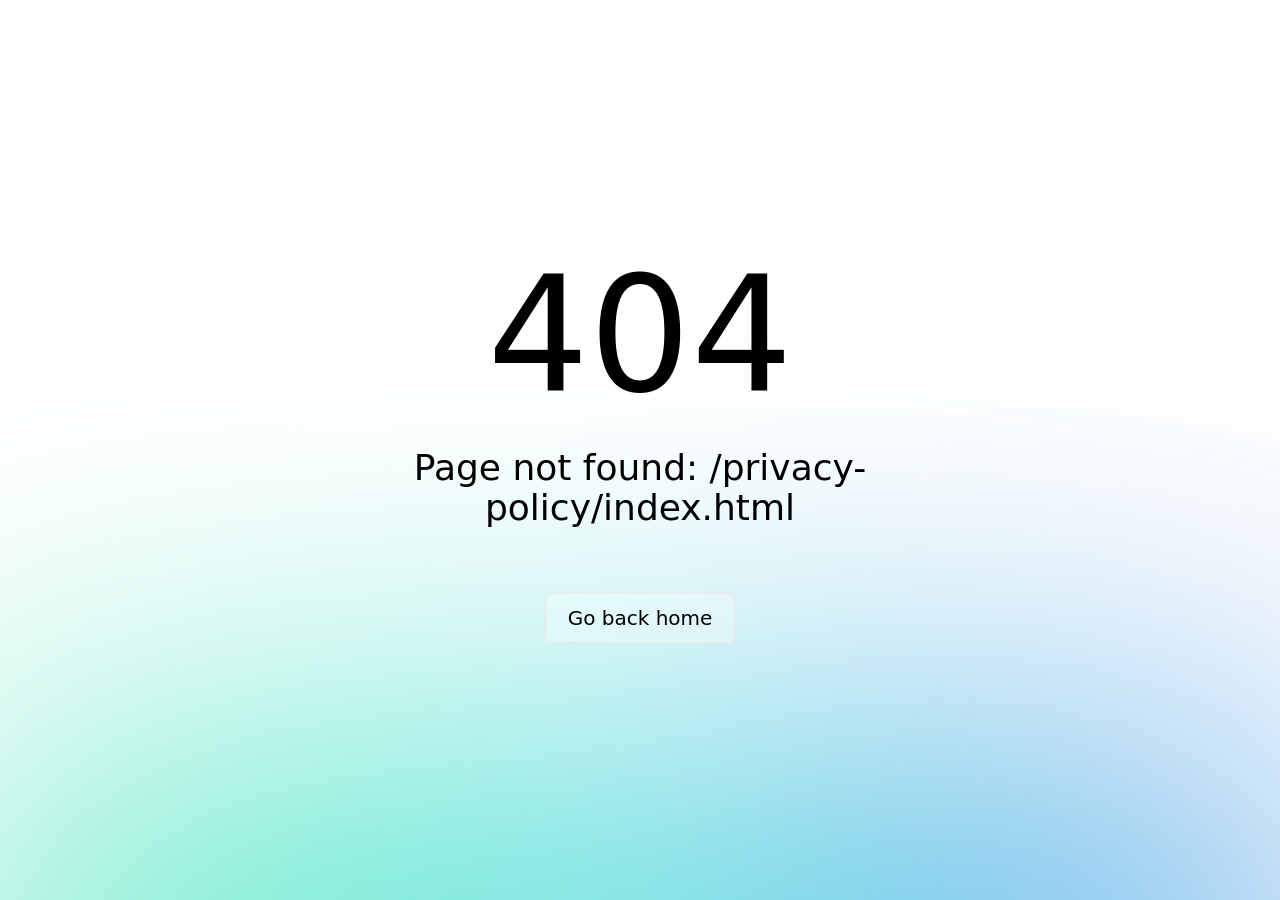
<file: privacy-policy/index.html>
<!DOCTYPE html>
<html lang="en" data-head-attrs="lang">
<head><title>Privacy Policy | cultur3</title><meta charset="utf-8"><meta name="viewport" content="width=device-width, initial-scale=1"><meta hid="description" name="description" content="Cultur3 Capital is a crypto-focused venture capital firm. We invest in people accelerating culture at the speed of Web3. Our vision: drive culture not just money, tokens supercharge people, and DAOs are the future of business."><meta property="og:url" content="https://cultur3.capital/"><meta property="og:title" content="cultur3"><meta property="og:description" content="Cultur3 Capital is a crypto-focused venture capital firm. We invest in people accelerating culture at the speed of Web3. Our vision: drive culture not just money, tokens supercharge people, and DAOs are the future of business."><meta property="og:image" content="https://cultur3.capital/cdn/ogimage_28e47e8533.jpg"><meta property="og:type" content="website"><meta name="twitter:card" content="summary_large_image"><meta property="twitter:domain" content="cultur3.capital"><meta property="twitter:url" content="https://cultur3.capital/"><meta name="twitter:title" content="cultur3"><meta name="twitter:description" content="Cultur3 Capital is a crypto-focused venture capital firm. We invest in people accelerating culture at the speed of Web3. Our vision: drive culture not just money, tokens supercharge people, and DAOs are the future of business."><meta name="twitter:image" content="https://cultur3.capital/cdn/ogimage_28e47e8533.jpg"><script>
        if (localStorage['vueuse-color-scheme'] === 'auto' || (!('vueuse-color-scheme' in localStorage) && window.matchMedia('(prefers-color-scheme: dark)').matches)) {
          document.documentElement.classList.add('dark')
        }</script><link rel="alternate" href="https://cultur3.capital/privacy-policy" hreflang="en" hid="i18n-alt-en"><link rel="alternate" href="https://cultur3.capital/fr/privacy-policy" hreflang="fr" hid="i18n-alt-fr"><link rel="alternate" href="https://cultur3.capital/fr/privacy-policy" hreflang="fr-FR" hid="i18n-alt-fr-FR"><link rel="alternate" href="https://cultur3.capital/zh/privacy-policy" hreflang="zh" hid="i18n-alt-zh"><link rel="alternate" href="https://cultur3.capital/jp/privacy-policy" hreflang="ja" hid="i18n-alt-ja"><link rel="alternate" href="https://cultur3.capital/kr/privacy-policy" hreflang="ko" hid="i18n-alt-ko"><link rel="alternate" href="https://cultur3.capital/privacy-policy" hreflang="x-default" hid="i18n-xd"><link rel="canonical" href="https://cultur3.capital/privacy-policy" hid="i18n-can"><meta content="en" hid="i18n-og" property="og:locale"><meta content="ko" hid="i18n-og-alt-ko" property="og:locale:alternate"><meta name="head:count" content="25"><link rel="modulepreload" as="script" crossorigin href="/_nuxt/entry.af7cc239.js"><link rel="modulepreload" as="script" crossorigin href="/_nuxt/default.72dc4875.js"><link rel="preload" as="style" href="/_nuxt/default.6de70236.css"><link rel="modulepreload" as="script" crossorigin href="/_nuxt/index.34928089.js"><link rel="modulepreload" as="script" crossorigin href="/_nuxt/_plugin-vue_export-helper.a1a6add7.js"><link rel="modulepreload" as="script" crossorigin href="/_nuxt/privacy-policy.5fd710c3.js"><link rel="modulepreload" as="script" crossorigin href="/_nuxt/useGraphQL.cd467d16.js"><link rel="prefetch" as="font" type="font/woff2" crossorigin href="/_nuxt/relative-book.89043223.woff2"><link rel="prefetch" as="font" type="font/woff" crossorigin href="/_nuxt/relative-book.a3f92781.woff"><link rel="prefetch" as="font" type="font/woff2" crossorigin href="/_nuxt/relative-medium.ac89c7a1.woff2"><link rel="prefetch" as="font" type="font/woff" crossorigin href="/_nuxt/relative-medium.cd2e0a69.woff"><link rel="prefetch" as="font" type="font/woff2" crossorigin href="/_nuxt/relative-bold.21b9ac9d.woff2"><link rel="prefetch" as="font" type="font/woff" crossorigin href="/_nuxt/relative-bold.a9279508.woff"><link rel="prefetch" as="font" type="font/woff2" crossorigin href="/_nuxt/PPMondwest-Regular.ed7f277e.woff2"><link rel="prefetch" as="font" type="font/woff" crossorigin href="/_nuxt/PPMondwest-Regular.ed394af5.woff"><link rel="prefetch" as="script" crossorigin href="/_nuxt/error-component.4723d387.js"><link rel="prefetch stylesheet" href="/_nuxt/entry.2dfe219a.css"><link rel="prefetch" as="image" type="image/svg+xml" href="/_nuxt/logo.145cd45a.svg"><link rel="prefetch" as="image" type="image/svg+xml" href="/_nuxt/logo_white.a33594b3.svg"><link rel="prefetch" as="image" type="image/svg+xml" href="/_nuxt/light-icon.ecb4ab70.svg"><link rel="prefetch" as="image" type="image/svg+xml" href="/_nuxt/dark-icon.452ecf13.svg"><link rel="prefetch" as="image" type="image/svg+xml" href="/_nuxt/hamburger-icon.c94a82ff.svg"><link rel="prefetch" as="image" type="image/svg+xml" href="/_nuxt/hamburger-icon-white.c421d3d2.svg"><link rel="prefetch" as="image" type="image/svg+xml" href="/_nuxt/close.ccbfe150.svg"><link rel="prefetch" as="image" type="image/svg+xml" href="/_nuxt/close-white.16a3ca17.svg"><link rel="prefetch" as="image" type="image/svg+xml" href="/_nuxt/footer-logo.55819d46.svg"><link rel="stylesheet" href="/_nuxt/default.6de70236.css"><style>/*! tailwindcss v3.1.8 | MIT License | https://tailwindcss.com*/*,:after,:before{border:0 solid;box-sizing:border-box}:after,:before{--tw-content:""}html{-webkit-text-size-adjust:100%;font-family:ui-sans-serif,system-ui,-apple-system,BlinkMacSystemFont,Segoe UI,Roboto,Helvetica Neue,Arial,Noto Sans,sans-serif,Apple Color Emoji,Segoe UI Emoji,Segoe UI Symbol,Noto Color Emoji;line-height:1.5;-moz-tab-size:4;-o-tab-size:4;tab-size:4}body{line-height:inherit;margin:0}hr{border-top-width:1px;color:inherit;height:0}abbr:where([title]){-webkit-text-decoration:underline dotted;text-decoration:underline dotted}h1,h2,h3,h4,h5,h6{font-size:inherit;font-weight:inherit}a{color:inherit;text-decoration:inherit}b,strong{font-weight:bolder}code,kbd,pre,samp{font-family:ui-monospace,SFMono-Regular,Menlo,Monaco,Consolas,Liberation Mono,Courier New,monospace;font-size:1em}small{font-size:80%}sub,sup{font-size:75%;line-height:0;position:relative;vertical-align:baseline}sub{bottom:-.25em}sup{top:-.5em}table{border-collapse:collapse;border-color:inherit;text-indent:0}button,input,optgroup,select,textarea{color:inherit;font-family:inherit;font-size:100%;font-weight:inherit;line-height:inherit;margin:0;padding:0}button,select{text-transform:none}[type=button],[type=reset],[type=submit],button{-webkit-appearance:button;background-color:transparent;background-image:none}:-moz-focusring{outline:auto}:-moz-ui-invalid{box-shadow:none}progress{vertical-align:baseline}::-webkit-inner-spin-button,::-webkit-outer-spin-button{height:auto}[type=search]{-webkit-appearance:textfield;outline-offset:-2px}::-webkit-search-decoration{-webkit-appearance:none}::-webkit-file-upload-button{-webkit-appearance:button;font:inherit}summary{display:list-item}blockquote,dd,dl,figure,h1,h2,h3,h4,h5,h6,hr,p,pre{margin:0}fieldset{margin:0}fieldset,legend{padding:0}menu,ol,ul{list-style:none;margin:0;padding:0}textarea{resize:vertical}input::-moz-placeholder,textarea::-moz-placeholder{color:#9ca3af;opacity:1}input::placeholder,textarea::placeholder{color:#9ca3af;opacity:1}[role=button],button{cursor:pointer}:disabled{cursor:default}audio,canvas,embed,iframe,img,object,svg,video{display:block;vertical-align:middle}img,video{height:auto;max-width:100%}body{--tw-bg-opacity:1;background-color:rgb(245 245 245/var(--tw-bg-opacity));font-family:Relative,sans-serif;font-size:20px;line-height:26px;transition-duration:.5s;transition-property:background-color,color;transition-timing-function:cubic-bezier(.4,0,.2,1)}.dark body{--tw-bg-opacity:1;--tw-text-opacity:1;background-color:rgb(35 31 32/var(--tw-bg-opacity));color:rgb(255 255 255/var(--tw-text-opacity))}html{scroll-behavior:smooth}*,:after,:before{--tw-border-spacing-x:0;--tw-border-spacing-y:0;--tw-translate-x:0;--tw-translate-y:0;--tw-rotate:0;--tw-skew-x:0;--tw-skew-y:0;--tw-scale-x:1;--tw-scale-y:1;--tw-pan-x: ;--tw-pan-y: ;--tw-pinch-zoom: ;--tw-scroll-snap-strictness:proximity;--tw-ordinal: ;--tw-slashed-zero: ;--tw-numeric-figure: ;--tw-numeric-spacing: ;--tw-numeric-fraction: ;--tw-ring-inset: ;--tw-ring-offset-width:0px;--tw-ring-offset-color:#fff;--tw-ring-color:rgba(59,130,246,.5);--tw-ring-offset-shadow:0 0 #0000;--tw-ring-shadow:0 0 #0000;--tw-shadow:0 0 #0000;--tw-shadow-colored:0 0 #0000;--tw-blur: ;--tw-brightness: ;--tw-contrast: ;--tw-grayscale: ;--tw-hue-rotate: ;--tw-invert: ;--tw-saturate: ;--tw-sepia: ;--tw-drop-shadow: ;--tw-backdrop-blur: ;--tw-backdrop-brightness: ;--tw-backdrop-contrast: ;--tw-backdrop-grayscale: ;--tw-backdrop-hue-rotate: ;--tw-backdrop-invert: ;--tw-backdrop-opacity: ;--tw-backdrop-saturate: ;--tw-backdrop-sepia: }::-webkit-backdrop{--tw-border-spacing-x:0;--tw-border-spacing-y:0;--tw-translate-x:0;--tw-translate-y:0;--tw-rotate:0;--tw-skew-x:0;--tw-skew-y:0;--tw-scale-x:1;--tw-scale-y:1;--tw-pan-x: ;--tw-pan-y: ;--tw-pinch-zoom: ;--tw-scroll-snap-strictness:proximity;--tw-ordinal: ;--tw-slashed-zero: ;--tw-numeric-figure: ;--tw-numeric-spacing: ;--tw-numeric-fraction: ;--tw-ring-inset: ;--tw-ring-offset-width:0px;--tw-ring-offset-color:#fff;--tw-ring-color:rgba(59,130,246,.5);--tw-ring-offset-shadow:0 0 #0000;--tw-ring-shadow:0 0 #0000;--tw-shadow:0 0 #0000;--tw-shadow-colored:0 0 #0000;--tw-blur: ;--tw-brightness: ;--tw-contrast: ;--tw-grayscale: ;--tw-hue-rotate: ;--tw-invert: ;--tw-saturate: ;--tw-sepia: ;--tw-drop-shadow: ;--tw-backdrop-blur: ;--tw-backdrop-brightness: ;--tw-backdrop-contrast: ;--tw-backdrop-grayscale: ;--tw-backdrop-hue-rotate: ;--tw-backdrop-invert: ;--tw-backdrop-opacity: ;--tw-backdrop-saturate: ;--tw-backdrop-sepia: }::backdrop{--tw-border-spacing-x:0;--tw-border-spacing-y:0;--tw-translate-x:0;--tw-translate-y:0;--tw-rotate:0;--tw-skew-x:0;--tw-skew-y:0;--tw-scale-x:1;--tw-scale-y:1;--tw-pan-x: ;--tw-pan-y: ;--tw-pinch-zoom: ;--tw-scroll-snap-strictness:proximity;--tw-ordinal: ;--tw-slashed-zero: ;--tw-numeric-figure: ;--tw-numeric-spacing: ;--tw-numeric-fraction: ;--tw-ring-inset: ;--tw-ring-offset-width:0px;--tw-ring-offset-color:#fff;--tw-ring-color:rgba(59,130,246,.5);--tw-ring-offset-shadow:0 0 #0000;--tw-ring-shadow:0 0 #0000;--tw-shadow:0 0 #0000;--tw-shadow-colored:0 0 #0000;--tw-blur: ;--tw-brightness: ;--tw-contrast: ;--tw-grayscale: ;--tw-hue-rotate: ;--tw-invert: ;--tw-saturate: ;--tw-sepia: ;--tw-drop-shadow: ;--tw-backdrop-blur: ;--tw-backdrop-brightness: ;--tw-backdrop-contrast: ;--tw-backdrop-grayscale: ;--tw-backdrop-hue-rotate: ;--tw-backdrop-invert: ;--tw-backdrop-opacity: ;--tw-backdrop-saturate: ;--tw-backdrop-sepia: }.container{margin-left:auto;margin-right:auto;padding-left:15px;padding-right:15px;width:100%}@media (min-width:640px){.container{max-width:640px}}@media (min-width:768px){.container{max-width:768px}}@media (min-width:1024px){.container{max-width:1024px}}@media (min-width:1300px){.container{max-width:1300px}}@media (min-width:1536px){.container{max-width:1536px}}.h1{font-size:32px;font-weight:400;line-height:40px}@media (min-width:1024px){.h1{font-size:60px;line-height:70px}.dark .h1{font-size:66px}}.h2{font-size:26px;font-weight:500;line-height:30px}@media (min-width:1024px){.h2{font-size:46px;line-height:55px}}.h4{font-size:22px;font-weight:400;line-height:26px}@media (min-width:1024px){.h4{font-size:32px;line-height:40px}}.h5{font-size:20px;font-weight:400;line-height:26px}@media (min-width:1024px){.h5{font-size:24px;line-height:34px}}.body{font-size:18px;font-weight:400;line-height:22px}@media (min-width:1024px){.body{font-size:20px;line-height:28px}}.body-alt{font-size:18px;font-weight:700;line-height:22px}@media (min-width:1024px){.body-alt{font-size:20px;line-height:26px}}.tag{font-size:14px;font-weight:500;line-height:15px;text-transform:uppercase}@media (min-width:1024px){.tag{font-size:16px;line-height:24px}}.links{font-size:12px;font-weight:400;line-height:20px;text-transform:uppercase}.links:hover{--tw-text-opacity:1;color:rgb(255 0 255/var(--tw-text-opacity))}@media (min-width:1024px){.links{font-size:16px}}.small{font-size:14px;font-weight:400;line-height:18px}@media (min-width:1024px){.small{font-size:16px;line-height:20px}}.btn{--tw-text-opacity:1;--tw-shadow:0px 0px 8px rgba(255,0,255,.92);--tw-shadow-colored:0px 0px 8px var(--tw-shadow-color);border-radius:30px;box-shadow:0 0 #0000,0 0 #0000,var(--tw-shadow);box-shadow:var(--tw-ring-offset-shadow,0 0 #0000),var(--tw-ring-shadow,0 0 #0000),var(--tw-shadow);color:rgb(35 31 32/var(--tw-text-opacity));display:block;font-size:16px;justify-content:center;line-height:20px;margin-bottom:5px;margin-top:5px;padding:6px 14px 7px;text-align:center;text-transform:uppercase;transition-duration:.3s;transition-property:color,background-color,border-color,text-decoration-color,fill,stroke;transition-timing-function:cubic-bezier(.4,0,.2,1)}.btn:hover{--tw-bg-opacity:1;background-color:rgb(255 0 255/var(--tw-bg-opacity))}.btn:hover,.dark .btn{--tw-text-opacity:1;color:rgb(255 255 255/var(--tw-text-opacity))}em{--tw-text-opacity:1;color:rgb(255 0 255/var(--tw-text-opacity));font-style:normal}.visible{visibility:visible}.fixed{position:fixed}.absolute{position:absolute}.relative{position:relative}.sticky{position:sticky}.inset-0{bottom:0;left:0;right:0;top:0}.top-0{top:0}.-top-\[100\%\]{top:-100%}.left-0{left:0}.top-\[10px\]{top:10px}.top-\[16px\]{top:16px}.right-\[16px\]{right:16px}.z-\[999\]{z-index:999}.z-50{z-index:50}.z-20{z-index:20}.order-2{order:2}.col-span-2{grid-column:span 2/span 2}.col-span-3{grid-column:span 3/span 3}.col-start-1{grid-column-start:1}.col-start-2{grid-column-start:2}.col-start-3{grid-column-start:3}.col-start-4{grid-column-start:4}.col-start-5{grid-column-start:5}.col-start-6{grid-column-start:6}.row-span-full{grid-row:1/-1}.row-start-1{grid-row-start:1}.row-start-2{grid-row-start:2}.row-start-3{grid-row-start:3}.row-start-4{grid-row-start:4}.row-start-5{grid-row-start:5}.row-start-6{grid-row-start:6}.mx-auto{margin-left:auto;margin-right:auto}.mx-\[-10px\]{margin-left:-10px;margin-right:-10px}.mx-\[10px\]{margin-left:10px;margin-right:10px}.mb-\[9px\]{margin-bottom:9px}.mb-\[20px\]{margin-bottom:20px}.mb-\[22px\]{margin-bottom:22px}.ml-auto{margin-left:auto}.mb-\[30px\]{margin-bottom:30px}.mb-\[110px\]{margin-bottom:110px}.mb-\[10px\]{margin-bottom:10px}.mb-\[25px\]{margin-bottom:25px}.ml-\[4px\]{margin-left:4px}.mb-\[80px\]{margin-bottom:80px}.mb-\[38px\]{margin-bottom:38px}.mt-\[150px\]{margin-top:150px}.mr-\[23px\]{margin-right:23px}.mb-\[27px\]{margin-bottom:27px}.mr-\[15px\]{margin-right:15px}.mb-\[35px\]{margin-bottom:35px}.mb-\[8px\]{margin-bottom:8px}.mb-\[85px\]{margin-bottom:85px}.mt-\[48px\]{margin-top:48px}.mb-\[15px\]{margin-bottom:15px}.mr-\[35px\]{margin-right:35px}.mt-\[20px\]{margin-top:20px}.mb-\[70px\]{margin-bottom:70px}.mt-\[82px\]{margin-top:82px}.mb-\[78px\]{margin-bottom:78px}.mb-\[100px\]{margin-bottom:100px}.mt-\[100px\]{margin-top:100px}.mb-\[50px\]{margin-bottom:50px}.block{display:block}.flex{display:flex}.grid{display:grid}.inline-grid{display:inline-grid}.hidden{display:none}.aspect-\[1\.57\/1\]{aspect-ratio:1.57/1}.aspect-\[319\/395\]{aspect-ratio:319/395}.h-\[25px\]{height:25px}.h-screen{height:100vh}.h-\[53px\]{height:53px}.h-fit{height:-webkit-fit-content;height:-moz-fit-content;height:fit-content}.w-full{width:100%}.w-\[25px\]{width:25px}.w-fit{width:-webkit-fit-content;width:-moz-fit-content;width:fit-content}.w-1\/2{width:50%}.w-2\/5{width:40%}.w-3\/5{width:60%}.w-\[calc\(200\%_\+_8px\)\]{width:calc(200% + 8px)}.min-w-\[150px\]{min-width:150px}.max-w-full{max-width:100%}.max-w-\[52px\]{max-width:52px}.max-w-\[890px\]{max-width:890px}.flex-1{flex:1 1 0%}.-translate-y-full{--tw-translate-y:-100%}.-translate-y-full,.translate-y-0{transform:translate(var(--tw-translate-x),var(--tw-translate-y)) rotate(var(--tw-rotate)) skewX(var(--tw-skew-x)) skewY(var(--tw-skew-y)) scaleX(var(--tw-scale-x)) scaleY(var(--tw-scale-y))}.translate-y-0{--tw-translate-y:0px}.translate-y-5{--tw-translate-y:1.25rem}.translate-x-0,.translate-y-5{transform:translate(var(--tw-translate-x),var(--tw-translate-y)) rotate(var(--tw-rotate)) skewX(var(--tw-skew-x)) skewY(var(--tw-skew-y)) scaleX(var(--tw-scale-x)) scaleY(var(--tw-scale-y))}.translate-x-0{--tw-translate-x:0px}.rotate-180{--tw-rotate:180deg}.rotate-180,.transform{transform:translate(var(--tw-translate-x),var(--tw-translate-y)) rotate(var(--tw-rotate)) skewX(var(--tw-skew-x)) skewY(var(--tw-skew-y)) scaleX(var(--tw-scale-x)) scaleY(var(--tw-scale-y))}.grid-cols-3{grid-template-columns:repeat(3,minmax(0,1fr))}.grid-cols-2{grid-template-columns:repeat(2,minmax(0,1fr))}.grid-cols-1{grid-template-columns:repeat(1,minmax(0,1fr))}.grid-rows-1{grid-template-rows:repeat(1,minmax(0,1fr))}.grid-rows-2{grid-template-rows:repeat(2,minmax(0,1fr))}.grid-rows-3{grid-template-rows:repeat(3,minmax(0,1fr))}.grid-rows-4{grid-template-rows:repeat(4,minmax(0,1fr))}.grid-rows-5{grid-template-rows:repeat(5,minmax(0,1fr))}.grid-rows-6{grid-template-rows:repeat(6,minmax(0,1fr))}.grid-rows-\[auto_1fr\]{grid-template-rows:auto 1fr}.flex-col{flex-direction:column}.flex-wrap{flex-wrap:wrap}.items-end{align-items:flex-end}.items-center{align-items:center}.justify-end{justify-content:flex-end}.justify-center{justify-content:center}.gap-\[15px\]{gap:15px}.gap-y-\[56px\]{row-gap:56px}.gap-x-\[27px\]{-moz-column-gap:27px;column-gap:27px}.gap-x-\[8px\]{-moz-column-gap:8px;column-gap:8px}.gap-y-\[60px\]{row-gap:60px}.self-start{align-self:flex-start}.self-end{align-self:flex-end}.rounded-full{border-radius:9999px}.rounded-\[30px\]{border-radius:30px}.rounded-\[34px\]{border-radius:34px}.border-b-\[1px\]{border-bottom-width:1px}.border-pink{--tw-border-opacity:1;border-color:rgb(255 0 255/var(--tw-border-opacity))}.bg-white{--tw-bg-opacity:1;background-color:rgb(255 255 255/var(--tw-bg-opacity))}.bg-dark{--tw-bg-opacity:1;background-color:rgb(35 31 32/var(--tw-bg-opacity))}.bg-light{--tw-bg-opacity:1;background-color:rgb(245 245 245/var(--tw-bg-opacity))}.p-\[15px\]{padding:15px}.px-\[24px\]{padding-left:24px;padding-right:24px}.px-0{padding-left:0;padding-right:0}.px-\[30px\]{padding-left:30px;padding-right:30px}.py-\[120px\]{padding-bottom:120px;padding-top:120px}.py-\[80px\]{padding-bottom:80px;padding-top:80px}.pt-\[50px\]{padding-top:50px}.pb-\[60px\]{padding-bottom:60px}.pb-3{padding-bottom:.75rem}.pt-\[36px\]{padding-top:36px}.pb-\[20px\]{padding-bottom:20px}.pt-\[75px\]{padding-top:75px}.pb-\[39px\]{padding-bottom:39px}.pt-\[8px\]{padding-top:8px}.pb-\[10px\]{padding-bottom:10px}.pt-\[24px\]{padding-top:24px}.pb-\[26px\]{padding-bottom:26px}.pt-\[40px\]{padding-top:40px}.text-center{text-align:center}.font-pp-mondwest{font-family:PP Mondwest,sans-serif}.font-relative{font-family:Relative,sans-serif}.text-\[14px\]{font-size:14px}.text-\[16px\]{font-size:16px}.text-\[12px\]{font-size:12px}.text-\[32px\]{font-size:32px}.text-\[24px\]{font-size:24px}.text-\[20px\]{font-size:20px}.font-medium{font-weight:500}.font-normal{font-weight:400}.uppercase{text-transform:uppercase}.leading-\[15px\]{line-height:15px}.leading-\[20px\]{line-height:20px}.leading-\[16px\]{line-height:16px}.leading-\[40px\]{line-height:40px}.leading-\[18px\]{line-height:18px}.leading-\[24px\]{line-height:24px}.leading-\[28px\]{line-height:28px}.text-dark{--tw-text-opacity:1;color:rgb(35 31 32/var(--tw-text-opacity))}.text-white{--tw-text-opacity:1;color:rgb(255 255 255/var(--tw-text-opacity))}.text-grey{--tw-text-opacity:1;color:rgb(176 176 176/var(--tw-text-opacity))}.text-pink{--tw-text-opacity:1;color:rgb(255 0 255/var(--tw-text-opacity))}.opacity-0{opacity:0}.shadow-border{--tw-shadow:0px 0px 8px rgba(255,0,255,.92);--tw-shadow-colored:0px 0px 8px var(--tw-shadow-color)}.shadow-border,.shadow-footer{box-shadow:0 0 #0000,0 0 #0000,var(--tw-shadow);box-shadow:var(--tw-ring-offset-shadow,0 0 #0000),var(--tw-ring-shadow,0 0 #0000),var(--tw-shadow)}.shadow-footer{--tw-shadow:0px -5px 7px rgba(255,0,255,.92);--tw-shadow-colored:0px -5px 7px var(--tw-shadow-color)}.shadow-green{--tw-shadow:0px 0px 10px 4px #d6fc97;--tw-shadow-colored:0px 0px 10px 4px var(--tw-shadow-color);box-shadow:0 0 #0000,0 0 #0000,var(--tw-shadow);box-shadow:var(--tw-ring-offset-shadow,0 0 #0000),var(--tw-ring-shadow,0 0 #0000),var(--tw-shadow)}.filter{filter:var(--tw-blur) var(--tw-brightness) var(--tw-contrast) var(--tw-grayscale) var(--tw-hue-rotate) var(--tw-invert) var(--tw-saturate) var(--tw-sepia) var(--tw-drop-shadow)}.transition-all{transition-duration:.15s;transition-property:all;transition-timing-function:cubic-bezier(.4,0,.2,1)}.transition-transform{transition-duration:.15s;transition-property:transform;transition-timing-function:cubic-bezier(.4,0,.2,1)}.transition-\[transform\2c top\2c background-color\]{transition-duration:.15s;transition-property:transform,top,background-color;transition-timing-function:cubic-bezier(.4,0,.2,1)}.transition-opacity{transition-duration:.15s;transition-property:opacity;transition-timing-function:cubic-bezier(.4,0,.2,1)}.transition-\[opacity\2c transform\]{transition-duration:.15s;transition-property:opacity,transform;transition-timing-function:cubic-bezier(.4,0,.2,1)}.duration-300{transition-duration:.3s}.duration-500{transition-duration:.5s}.ease-in{transition-timing-function:cubic-bezier(.4,0,1,1)}.will-change-\[height\2c opacity\]{will-change:height,opacity}.last\:mb-0:last-child{margin-bottom:0}.hover\:text-pink:hover{--tw-text-opacity:1;color:rgb(255 0 255/var(--tw-text-opacity))}.hover\:underline:hover{text-decoration-line:underline}.dark .dark\:h1-alt{font-family:PP Mondwest,sans-serif;font-size:32px;font-weight:400;line-height:40px}@media (min-width:1024px){.dark .dark\:h1-alt{font-size:66px;letter-spacing:2px;line-height:70px}}.dark .dark\:h2-alt{font-family:PP Mondwest,sans-serif;font-size:26px;font-weight:500;line-height:30px}@media (min-width:1024px){.dark .dark\:h2-alt{font-size:46px;line-height:55px}}.dark .dark\:h4-alt{font-family:PP Mondwest,sans-serif;font-size:22px;font-weight:400;line-height:26px}@media (min-width:1024px){.dark .dark\:h4-alt{font-size:33px;line-height:42px}}.dark .dark\:block{display:block}.dark .dark\:hidden{display:none}.dark .dark\:bg-dark{--tw-bg-opacity:1;background-color:rgb(35 31 32/var(--tw-bg-opacity))}.dark .dark\:text-dark{--tw-text-opacity:1;color:rgb(35 31 32/var(--tw-text-opacity))}.dark .hover\:dark\:text-white:hover{--tw-text-opacity:1;color:rgb(255 255 255/var(--tw-text-opacity))}@media (min-width:768px){.md\:body{font-size:18px;font-weight:400;line-height:22px}@media (min-width:1024px){.md\:body{font-size:20px;line-height:28px}}.md\:sticky{position:sticky}.md\:order-none{order:0}.md\:order-2{order:2}.md\:mx-0{margin-left:0;margin-right:0}.md\:mb-0{margin-bottom:0}.md\:mb-\[50px\]{margin-bottom:50px}.md\:mt-\[50px\]{margin-top:50px}.md\:mr-\[26px\]{margin-right:26px}.md\:mr-\[25px\]{margin-right:25px}.md\:mb-\[30px\]{margin-bottom:30px}.md\:mb-\[90px\]{margin-bottom:90px}.md\:mb-\[12px\]{margin-bottom:12px}.md\:ml-0{margin-left:0}.md\:mr-\[80px\]{margin-right:80px}.md\:mb-\[33px\]{margin-bottom:33px}.md\:mt-\[62px\]{margin-top:62px}.md\:mb-\[18px\]{margin-bottom:18px}.md\:mt-\[98px\]{margin-top:98px}.md\:mb-\[100px\]{margin-bottom:100px}.md\:mb-\[200px\]{margin-bottom:200px}.md\:mb-\[120px\]{margin-bottom:120px}.md\:mt-\[200px\]{margin-top:200px}.md\:block{display:block}.md\:grid{display:grid}.md\:hidden{display:none}.md\:h-\[35px\]{height:35px}.md\:w-\[35px\]{width:35px}.md\:w-full{width:100%}.md\:max-w-\[650px\]{max-width:650px}.md\:max-w-\[160px\]{max-width:160px}.md\:max-w-\[290px\]{max-width:290px}.md\:flex-1{flex:1 1 0%}.md\:transform-none{transform:none}.md\:grid-cols-2{grid-template-columns:repeat(2,minmax(0,1fr))}.md\:grid-cols-5{grid-template-columns:repeat(5,minmax(0,1fr))}.md\:grid-cols-4{grid-template-columns:repeat(4,minmax(0,1fr))}.md\:flex-row{flex-direction:row}.md\:gap-\[20px\]{gap:20px}.md\:gap-\[25px\]{gap:25px}.md\:gap-x-\[30px\]{-moz-column-gap:30px;column-gap:30px}.md\:gap-y-\[90px\]{row-gap:90px}.md\:self-auto{align-self:auto}.md\:pb-\[75px\]{padding-bottom:75px}.md\:pt-\[50px\]{padding-top:50px}.md\:opacity-0{opacity:0}.md\:blur-3xl{--tw-blur:blur(64px);filter:var(--tw-blur) var(--tw-brightness) var(--tw-contrast) var(--tw-grayscale) var(--tw-hue-rotate) var(--tw-invert) var(--tw-saturate) var(--tw-sepia) var(--tw-drop-shadow)}}@media (min-width:1024px){.lg\:mx-\[125px\]{margin-left:125px;margin-right:125px}.lg\:text-\[16px\]{font-size:16px}.lg\:text-\[20px\]{font-size:20px}.lg\:leading-\[24px\]{line-height:24px}.lg\:leading-\[28px\]{line-height:28px}.lg\:leading-\[26px\]{line-height:26px}}</style><style>@font-face{font-display:swap;font-family:Relative;font-style:normal;font-weight:400;src:url(/_nuxt/relative-book.89043223.woff2) format("woff2"),url(/_nuxt/relative-book.a3f92781.woff) format("woff")}@font-face{font-display:swap;font-family:Relative;font-style:normal;font-weight:500;src:url(/_nuxt/relative-medium.ac89c7a1.woff2) format("woff2"),url(/_nuxt/relative-medium.cd2e0a69.woff) format("woff")}@font-face{font-display:swap;font-family:Relative;font-style:normal;font-weight:700;src:url(/_nuxt/relative-bold.21b9ac9d.woff2) format("woff2"),url(/_nuxt/relative-bold.a9279508.woff) format("woff")}@font-face{font-display:swap;font-family:PP Mondwest;font-style:normal;font-weight:400;src:url(/_nuxt/PPMondwest-Regular.ed7f277e.woff2) format("woff2"),url(/_nuxt/PPMondwest-Regular.ed394af5.woff) format("woff")}</style><style>:host,:root{--fa-font-solid:normal 900 1em/1 "Font Awesome 6 Solid";--fa-font-regular:normal 400 1em/1 "Font Awesome 6 Regular";--fa-font-light:normal 300 1em/1 "Font Awesome 6 Light";--fa-font-thin:normal 100 1em/1 "Font Awesome 6 Thin";--fa-font-duotone:normal 900 1em/1 "Font Awesome 6 Duotone";--fa-font-sharp-solid:normal 900 1em/1 "Font Awesome 6 Sharp";--fa-font-brands:normal 400 1em/1 "Font Awesome 6 Brands"}svg:not(:host).svg-inline--fa,svg:not(:root).svg-inline--fa{box-sizing:content-box;overflow:visible}.svg-inline--fa{display:inline-block;display:var(--fa-display,inline-block);height:1em;overflow:visible;vertical-align:-.125em}.svg-inline--fa.fa-2xs{vertical-align:.1em}.svg-inline--fa.fa-xs{vertical-align:0}.svg-inline--fa.fa-sm{vertical-align:-.07143em}.svg-inline--fa.fa-lg{vertical-align:-.2em}.svg-inline--fa.fa-xl{vertical-align:-.25em}.svg-inline--fa.fa-2xl{vertical-align:-.3125em}.svg-inline--fa.fa-pull-left{margin-right:.3em;margin-right:var(--fa-pull-margin,.3em);width:auto}.svg-inline--fa.fa-pull-right{margin-left:.3em;margin-left:var(--fa-pull-margin,.3em);width:auto}.svg-inline--fa.fa-li{top:.25em;width:2em;width:var(--fa-li-width,2em)}.svg-inline--fa.fa-fw{width:1.25em;width:var(--fa-fw-width,1.25em)}.fa-layers svg.svg-inline--fa{bottom:0;left:0;margin:auto;position:absolute;right:0;top:0}.fa-layers-counter,.fa-layers-text{display:inline-block;position:absolute;text-align:center}.fa-layers{display:inline-block;height:1em;position:relative;text-align:center;vertical-align:-.125em;width:1em}.fa-layers svg.svg-inline--fa{transform-origin:center center}.fa-layers-text{left:50%;top:50%;transform:translate(-50%,-50%);transform-origin:center center}.fa-layers-counter{background-color:#ff253a;background-color:var(--fa-counter-background-color,#ff253a);border-radius:1em;border-radius:var(--fa-counter-border-radius,1em);box-sizing:border-box;color:#fff;color:var(--fa-inverse,#fff);line-height:1;line-height:var(--fa-counter-line-height,1);max-width:5em;max-width:var(--fa-counter-max-width,5em);min-width:1.5em;min-width:var(--fa-counter-min-width,1.5em);overflow:hidden;padding:.25em .5em;padding:var(--fa-counter-padding,.25em .5em);right:0;right:var(--fa-right,0);text-overflow:ellipsis;top:0;top:var(--fa-top,0);transform:scale(.25);transform:scale(var(--fa-counter-scale,.25));transform-origin:top right}.fa-layers-bottom-right{bottom:0;bottom:var(--fa-bottom,0);right:0;right:var(--fa-right,0);top:auto;transform:scale(.25);transform:scale(var(--fa-layers-scale,.25));transform-origin:bottom right}.fa-layers-bottom-left{bottom:0;bottom:var(--fa-bottom,0);left:0;left:var(--fa-left,0);right:auto;top:auto;transform:scale(.25);transform:scale(var(--fa-layers-scale,.25));transform-origin:bottom left}.fa-layers-top-right{right:0;right:var(--fa-right,0);top:0;top:var(--fa-top,0);transform:scale(.25);transform:scale(var(--fa-layers-scale,.25));transform-origin:top right}.fa-layers-top-left{left:0;left:var(--fa-left,0);right:auto;top:0;top:var(--fa-top,0);transform:scale(.25);transform:scale(var(--fa-layers-scale,.25));transform-origin:top left}.fa-1x{font-size:1em}.fa-2x{font-size:2em}.fa-3x{font-size:3em}.fa-4x{font-size:4em}.fa-5x{font-size:5em}.fa-6x{font-size:6em}.fa-7x{font-size:7em}.fa-8x{font-size:8em}.fa-9x{font-size:9em}.fa-10x{font-size:10em}.fa-2xs{font-size:.625em;line-height:.1em;vertical-align:.225em}.fa-xs{font-size:.75em;line-height:.08333em;vertical-align:.125em}.fa-sm{font-size:.875em;line-height:.07143em;vertical-align:.05357em}.fa-lg{font-size:1.25em;line-height:.05em;vertical-align:-.075em}.fa-xl{font-size:1.5em;line-height:.04167em;vertical-align:-.125em}.fa-2xl{font-size:2em;line-height:.03125em;vertical-align:-.1875em}.fa-fw{text-align:center;width:1.25em}.fa-ul{list-style-type:none;margin-left:2.5em;margin-left:var(--fa-li-margin,2.5em);padding-left:0}.fa-ul>li{position:relative}.fa-li{left:-2em;left:calc(var(--fa-li-width, 2em)*-1);line-height:inherit;position:absolute;text-align:center;width:2em;width:var(--fa-li-width,2em)}.fa-border{border-color:#eee;border-color:var(--fa-border-color,#eee);border-radius:.1em;border-radius:var(--fa-border-radius,.1em);border-style:solid;border-style:var(--fa-border-style,solid);border-width:.08em;border-width:var(--fa-border-width,.08em);padding:.2em .25em .15em;padding:var(--fa-border-padding,.2em .25em .15em)}.fa-pull-left{float:left;margin-right:.3em;margin-right:var(--fa-pull-margin,.3em)}.fa-pull-right{float:right;margin-left:.3em;margin-left:var(--fa-pull-margin,.3em)}.fa-beat{-webkit-animation-delay:0s;-webkit-animation-delay:var(--fa-animation-delay,0s);animation-delay:0s;animation-delay:var(--fa-animation-delay,0s);-webkit-animation-direction:normal;-webkit-animation-direction:var(--fa-animation-direction,normal);animation-direction:normal;animation-direction:var(--fa-animation-direction,normal);-webkit-animation-duration:1s;-webkit-animation-duration:var(--fa-animation-duration,1s);animation-duration:1s;animation-duration:var(--fa-animation-duration,1s);-webkit-animation-iteration-count:infinite;-webkit-animation-iteration-count:var(--fa-animation-iteration-count,infinite);animation-iteration-count:infinite;animation-iteration-count:var(--fa-animation-iteration-count,infinite);-webkit-animation-name:fa-beat;animation-name:fa-beat;-webkit-animation-timing-function:ease-in-out;-webkit-animation-timing-function:var(--fa-animation-timing,ease-in-out);animation-timing-function:ease-in-out;animation-timing-function:var(--fa-animation-timing,ease-in-out)}.fa-bounce{-webkit-animation-delay:0s;-webkit-animation-delay:var(--fa-animation-delay,0s);animation-delay:0s;animation-delay:var(--fa-animation-delay,0s);-webkit-animation-direction:normal;-webkit-animation-direction:var(--fa-animation-direction,normal);animation-direction:normal;animation-direction:var(--fa-animation-direction,normal);-webkit-animation-duration:1s;-webkit-animation-duration:var(--fa-animation-duration,1s);animation-duration:1s;animation-duration:var(--fa-animation-duration,1s);-webkit-animation-iteration-count:infinite;-webkit-animation-iteration-count:var(--fa-animation-iteration-count,infinite);animation-iteration-count:infinite;animation-iteration-count:var(--fa-animation-iteration-count,infinite);-webkit-animation-name:fa-bounce;animation-name:fa-bounce;-webkit-animation-timing-function:cubic-bezier(.28,.84,.42,1);-webkit-animation-timing-function:var(--fa-animation-timing,cubic-bezier(.28,.84,.42,1));animation-timing-function:cubic-bezier(.28,.84,.42,1);animation-timing-function:var(--fa-animation-timing,cubic-bezier(.28,.84,.42,1))}.fa-fade{-webkit-animation-iteration-count:infinite;-webkit-animation-iteration-count:var(--fa-animation-iteration-count,infinite);animation-iteration-count:infinite;animation-iteration-count:var(--fa-animation-iteration-count,infinite);-webkit-animation-name:fa-fade;animation-name:fa-fade;-webkit-animation-timing-function:cubic-bezier(.4,0,.6,1);-webkit-animation-timing-function:var(--fa-animation-timing,cubic-bezier(.4,0,.6,1));animation-timing-function:cubic-bezier(.4,0,.6,1);animation-timing-function:var(--fa-animation-timing,cubic-bezier(.4,0,.6,1))}.fa-beat-fade,.fa-fade{-webkit-animation-delay:0s;-webkit-animation-delay:var(--fa-animation-delay,0s);animation-delay:0s;animation-delay:var(--fa-animation-delay,0s);-webkit-animation-direction:normal;-webkit-animation-direction:var(--fa-animation-direction,normal);animation-direction:normal;animation-direction:var(--fa-animation-direction,normal);-webkit-animation-duration:1s;-webkit-animation-duration:var(--fa-animation-duration,1s);animation-duration:1s;animation-duration:var(--fa-animation-duration,1s)}.fa-beat-fade{-webkit-animation-iteration-count:infinite;-webkit-animation-iteration-count:var(--fa-animation-iteration-count,infinite);animation-iteration-count:infinite;animation-iteration-count:var(--fa-animation-iteration-count,infinite);-webkit-animation-name:fa-beat-fade;animation-name:fa-beat-fade;-webkit-animation-timing-function:cubic-bezier(.4,0,.6,1);-webkit-animation-timing-function:var(--fa-animation-timing,cubic-bezier(.4,0,.6,1));animation-timing-function:cubic-bezier(.4,0,.6,1);animation-timing-function:var(--fa-animation-timing,cubic-bezier(.4,0,.6,1))}.fa-flip{-webkit-animation-delay:0s;-webkit-animation-delay:var(--fa-animation-delay,0s);animation-delay:0s;animation-delay:var(--fa-animation-delay,0s);-webkit-animation-direction:normal;-webkit-animation-direction:var(--fa-animation-direction,normal);animation-direction:normal;animation-direction:var(--fa-animation-direction,normal);-webkit-animation-duration:1s;-webkit-animation-duration:var(--fa-animation-duration,1s);animation-duration:1s;animation-duration:var(--fa-animation-duration,1s);-webkit-animation-iteration-count:infinite;-webkit-animation-iteration-count:var(--fa-animation-iteration-count,infinite);animation-iteration-count:infinite;animation-iteration-count:var(--fa-animation-iteration-count,infinite);-webkit-animation-name:fa-flip;animation-name:fa-flip;-webkit-animation-timing-function:ease-in-out;-webkit-animation-timing-function:var(--fa-animation-timing,ease-in-out);animation-timing-function:ease-in-out;animation-timing-function:var(--fa-animation-timing,ease-in-out)}.fa-shake{-webkit-animation-duration:1s;-webkit-animation-duration:var(--fa-animation-duration,1s);animation-duration:1s;animation-duration:var(--fa-animation-duration,1s);-webkit-animation-iteration-count:infinite;-webkit-animation-iteration-count:var(--fa-animation-iteration-count,infinite);animation-iteration-count:infinite;animation-iteration-count:var(--fa-animation-iteration-count,infinite);-webkit-animation-name:fa-shake;animation-name:fa-shake;-webkit-animation-timing-function:linear;-webkit-animation-timing-function:var(--fa-animation-timing,linear);animation-timing-function:linear;animation-timing-function:var(--fa-animation-timing,linear)}.fa-shake,.fa-spin{-webkit-animation-delay:0s;-webkit-animation-delay:var(--fa-animation-delay,0s);animation-delay:0s;animation-delay:var(--fa-animation-delay,0s);-webkit-animation-direction:normal;-webkit-animation-direction:var(--fa-animation-direction,normal);animation-direction:normal;animation-direction:var(--fa-animation-direction,normal)}.fa-spin{-webkit-animation-duration:2s;-webkit-animation-duration:var(--fa-animation-duration,2s);animation-duration:2s;animation-duration:var(--fa-animation-duration,2s);-webkit-animation-iteration-count:infinite;-webkit-animation-iteration-count:var(--fa-animation-iteration-count,infinite);animation-iteration-count:infinite;animation-iteration-count:var(--fa-animation-iteration-count,infinite);-webkit-animation-name:fa-spin;animation-name:fa-spin;-webkit-animation-timing-function:linear;-webkit-animation-timing-function:var(--fa-animation-timing,linear);animation-timing-function:linear;animation-timing-function:var(--fa-animation-timing,linear)}.fa-spin-reverse{--fa-animation-direction:reverse}.fa-pulse,.fa-spin-pulse{-webkit-animation-direction:normal;-webkit-animation-direction:var(--fa-animation-direction,normal);animation-direction:normal;animation-direction:var(--fa-animation-direction,normal);-webkit-animation-duration:1s;-webkit-animation-duration:var(--fa-animation-duration,1s);animation-duration:1s;animation-duration:var(--fa-animation-duration,1s);-webkit-animation-iteration-count:infinite;-webkit-animation-iteration-count:var(--fa-animation-iteration-count,infinite);animation-iteration-count:infinite;animation-iteration-count:var(--fa-animation-iteration-count,infinite);-webkit-animation-name:fa-spin;animation-name:fa-spin;-webkit-animation-timing-function:steps(8);-webkit-animation-timing-function:var(--fa-animation-timing,steps(8));animation-timing-function:steps(8);animation-timing-function:var(--fa-animation-timing,steps(8))}@media (prefers-reduced-motion:reduce){.fa-beat,.fa-beat-fade,.fa-bounce,.fa-fade,.fa-flip,.fa-pulse,.fa-shake,.fa-spin,.fa-spin-pulse{-webkit-animation-delay:-1ms;animation-delay:-1ms;-webkit-animation-duration:1ms;animation-duration:1ms;-webkit-animation-iteration-count:1;animation-iteration-count:1;transition-delay:0s;transition-duration:0s}}@-webkit-keyframes fa-beat{0%,90%{transform:scale(1)}45%{transform:scale(1.25);transform:scale(var(--fa-beat-scale,1.25))}}@keyframes fa-beat{0%,90%{transform:scale(1)}45%{transform:scale(1.25);transform:scale(var(--fa-beat-scale,1.25))}}@-webkit-keyframes fa-bounce{0%{transform:scale(1) translateY(0)}10%{transform:scale(1.1,.9) translateY(0);transform:scale(var(--fa-bounce-start-scale-x,1.1),var(--fa-bounce-start-scale-y,.9)) translateY(0)}30%{transform:scale(.9,1.1) translateY(-.5em);transform:scale(var(--fa-bounce-jump-scale-x,.9),var(--fa-bounce-jump-scale-y,1.1)) translateY(var(--fa-bounce-height,-.5em))}50%{transform:scale(1.05,.95) translateY(0);transform:scale(var(--fa-bounce-land-scale-x,1.05),var(--fa-bounce-land-scale-y,.95)) translateY(0)}57%{transform:scale(1) translateY(-.125em);transform:scale(1) translateY(var(--fa-bounce-rebound,-.125em))}64%{transform:scale(1) translateY(0)}to{transform:scale(1) translateY(0)}}@keyframes fa-bounce{0%{transform:scale(1) translateY(0)}10%{transform:scale(1.1,.9) translateY(0);transform:scale(var(--fa-bounce-start-scale-x,1.1),var(--fa-bounce-start-scale-y,.9)) translateY(0)}30%{transform:scale(.9,1.1) translateY(-.5em);transform:scale(var(--fa-bounce-jump-scale-x,.9),var(--fa-bounce-jump-scale-y,1.1)) translateY(var(--fa-bounce-height,-.5em))}50%{transform:scale(1.05,.95) translateY(0);transform:scale(var(--fa-bounce-land-scale-x,1.05),var(--fa-bounce-land-scale-y,.95)) translateY(0)}57%{transform:scale(1) translateY(-.125em);transform:scale(1) translateY(var(--fa-bounce-rebound,-.125em))}64%{transform:scale(1) translateY(0)}to{transform:scale(1) translateY(0)}}@-webkit-keyframes fa-fade{50%{opacity:.4;opacity:var(--fa-fade-opacity,.4)}}@keyframes fa-fade{50%{opacity:.4;opacity:var(--fa-fade-opacity,.4)}}@-webkit-keyframes fa-beat-fade{0%,to{opacity:.4;opacity:var(--fa-beat-fade-opacity,.4);transform:scale(1)}50%{opacity:1;transform:scale(1.125);transform:scale(var(--fa-beat-fade-scale,1.125))}}@keyframes fa-beat-fade{0%,to{opacity:.4;opacity:var(--fa-beat-fade-opacity,.4);transform:scale(1)}50%{opacity:1;transform:scale(1.125);transform:scale(var(--fa-beat-fade-scale,1.125))}}@-webkit-keyframes fa-flip{50%{transform:rotateY(-180deg);transform:rotate3d(var(--fa-flip-x,0),var(--fa-flip-y,1),var(--fa-flip-z,0),var(--fa-flip-angle,-180deg))}}@keyframes fa-flip{50%{transform:rotateY(-180deg);transform:rotate3d(var(--fa-flip-x,0),var(--fa-flip-y,1),var(--fa-flip-z,0),var(--fa-flip-angle,-180deg))}}@-webkit-keyframes fa-shake{0%{transform:rotate(-15deg)}4%{transform:rotate(15deg)}24%,8%{transform:rotate(-18deg)}12%,28%{transform:rotate(18deg)}16%{transform:rotate(-22deg)}20%{transform:rotate(22deg)}32%{transform:rotate(-12deg)}36%{transform:rotate(12deg)}40%,to{transform:rotate(0deg)}}@keyframes fa-shake{0%{transform:rotate(-15deg)}4%{transform:rotate(15deg)}24%,8%{transform:rotate(-18deg)}12%,28%{transform:rotate(18deg)}16%{transform:rotate(-22deg)}20%{transform:rotate(22deg)}32%{transform:rotate(-12deg)}36%{transform:rotate(12deg)}40%,to{transform:rotate(0deg)}}@-webkit-keyframes fa-spin{0%{transform:rotate(0deg)}to{transform:rotate(1turn)}}@keyframes fa-spin{0%{transform:rotate(0deg)}to{transform:rotate(1turn)}}.fa-rotate-90{transform:rotate(90deg)}.fa-rotate-180{transform:rotate(180deg)}.fa-rotate-270{transform:rotate(270deg)}.fa-flip-horizontal{transform:scaleX(-1)}.fa-flip-vertical{transform:scaleY(-1)}.fa-flip-both,.fa-flip-horizontal.fa-flip-vertical{transform:scale(-1)}.fa-rotate-by{transform:rotate(none);transform:rotate(var(--fa-rotate-angle,none))}.fa-stack{display:inline-block;height:2em;position:relative;vertical-align:middle;width:2.5em}.fa-stack-1x,.fa-stack-2x{bottom:0;left:0;margin:auto;position:absolute;right:0;top:0;z-index:auto;z-index:var(--fa-stack-z-index,auto)}.svg-inline--fa.fa-stack-1x{height:1em;width:1.25em}.svg-inline--fa.fa-stack-2x{height:2em;width:2.5em}.fa-inverse{color:#fff;color:var(--fa-inverse,#fff)}.fa-sr-only,.fa-sr-only-focusable:not(:focus),.sr-only,.sr-only-focusable:not(:focus){clip:rect(0,0,0,0);border-width:0;height:1px;margin:-1px;overflow:hidden;padding:0;position:absolute;white-space:nowrap;width:1px}.svg-inline--fa .fa-primary{fill:currentColor;fill:var(--fa-primary-color,currentColor);opacity:1;opacity:var(--fa-primary-opacity,1)}.svg-inline--fa .fa-secondary{fill:currentColor;fill:var(--fa-secondary-color,currentColor)}.svg-inline--fa .fa-secondary,.svg-inline--fa.fa-swap-opacity .fa-primary{opacity:.4;opacity:var(--fa-secondary-opacity,.4)}.svg-inline--fa.fa-swap-opacity .fa-secondary{opacity:1;opacity:var(--fa-primary-opacity,1)}.svg-inline--fa mask .fa-primary,.svg-inline--fa mask .fa-secondary{fill:#000}.fa-duotone.fa-inverse,.fad.fa-inverse{color:#fff;color:var(--fa-inverse,#fff)}</style><style>.carousel-main-wrapper[data-v-a86d77ca]{display:flex;flex-direction:column;grid-template-columns:repeat(3,minmax(0,1fr));grid-template-rows:auto 1fr;position:relative}@media (min-width:768px){.carousel-main-wrapper[data-v-a86d77ca]{display:grid;gap:20px}}.carousel-main-wrapper .header[data-v-a86d77ca]{margin-bottom:20px}@media (min-width:768px){.carousel-main-wrapper .header[data-v-a86d77ca]{margin-bottom:0}}.carousel-main-wrapper .meta-carousel-wrapper[data-v-a86d77ca]{align-items:flex-end;display:flex;order:9999}@media (min-width:768px){.carousel-main-wrapper .meta-carousel-wrapper[data-v-a86d77ca]{order:0}}.carousel-main-wrapper .meta-carousel-wrapper .meta-carousel[data-v-a86d77ca]{display:flex;flex-wrap:wrap;width:100%}.carousel-main-wrapper .meta-carousel-wrapper .meta-carousel[data-v-a86d77ca] .swiper{margin-bottom:22px}@media (min-width:768px){.carousel-main-wrapper .meta-carousel-wrapper .meta-carousel[data-v-a86d77ca] .swiper{margin-bottom:0}}.carousel-main-wrapper .meta-carousel-wrapper .meta-carousel .navigation[data-v-a86d77ca]{display:inline-grid;gap:15px;grid-template-columns:repeat(2,minmax(0,1fr));order:9999}@media (min-width:768px){.carousel-main-wrapper .meta-carousel-wrapper .meta-carousel .navigation[data-v-a86d77ca]{gap:25px;margin-bottom:50px;order:0}}.carousel-main-wrapper .meta-carousel-wrapper .meta-carousel .pagination[data-v-a86d77ca]{align-self:flex-end;font-size:14px;font-weight:500;line-height:15px;margin-left:auto;order:9999}@media (min-width:768px){.carousel-main-wrapper .meta-carousel-wrapper .meta-carousel .pagination[data-v-a86d77ca]{align-self:auto;flex:1 1 0%;margin-top:50px;order:0}}@media (min-width:1024px){.carousel-main-wrapper .meta-carousel-wrapper .meta-carousel .pagination[data-v-a86d77ca]{font-size:16px;line-height:24px}}.carousel-main-wrapper .meta-carousel-wrapper .meta-carousel .pagination[data-v-a86d77ca] .swiper-pagination-current{--tw-text-opacity:1;color:rgb(255 0 255/var(--tw-text-opacity))}.carousel-main-wrapper .image-carousel[data-v-a86d77ca]{grid-column:span 2/span 2;grid-column-start:2;grid-row:1/-1;margin-bottom:30px}@media (min-width:768px){.carousel-main-wrapper .image-carousel[data-v-a86d77ca]{margin-bottom:0}}.carousel-main-wrapper .swiper-button[data-v-a86d77ca]{cursor:pointer}.carousel-main-wrapper .swiper-button:hover:not(.swiper-button-disabled) img.active-icon[data-v-a86d77ca]{display:none}.carousel-main-wrapper .swiper-button:hover:not(.swiper-button-disabled) img.hover-arrow[data-v-a86d77ca]{--tw-bg-opacity:1;background-color:rgb(255 0 255/var(--tw-bg-opacity));display:block}.carousel-main-wrapper .swiper-button img[data-v-a86d77ca]{--tw-shadow:0px 0px 8px rgba(255,0,255,.92);--tw-shadow-colored:0px 0px 8px var(--tw-shadow-color);border-radius:9999px;box-shadow:0 0 #0000,0 0 #0000,var(--tw-shadow);box-shadow:var(--tw-ring-offset-shadow,0 0 #0000),var(--tw-ring-shadow,0 0 #0000),var(--tw-shadow);height:25px;width:25px}@media (min-width:768px){.carousel-main-wrapper .swiper-button img[data-v-a86d77ca]{height:35px;width:35px}}.carousel-main-wrapper .swiper-button .disabled-icon[data-v-a86d77ca]{display:none}.carousel-main-wrapper .swiper-button .active-icon[data-v-a86d77ca]{display:block}.carousel-main-wrapper .swiper-button .active-icon.hover-arrow[data-v-a86d77ca]{display:none}.carousel-main-wrapper .swiper-button.swiper-button-disabled[data-v-a86d77ca]{cursor:default}.carousel-main-wrapper .swiper-button.swiper-button-disabled img[data-v-a86d77ca]{--tw-shadow:0px 0px 8px #6a6a6a;--tw-shadow-colored:0px 0px 8px var(--tw-shadow-color);--tw-shadow-color:#b0b0b0;--tw-shadow:var(--tw-shadow-colored);box-shadow:0 0 #0000,0 0 #0000,var(--tw-shadow);box-shadow:var(--tw-ring-offset-shadow,0 0 #0000),var(--tw-ring-shadow,0 0 #0000),var(--tw-shadow)}.carousel-main-wrapper .swiper-button.swiper-button-disabled .disabled-icon[data-v-a86d77ca]{display:block}.carousel-main-wrapper .swiper-button.swiper-button-disabled .active-icon[data-v-a86d77ca]{display:none}</style><style>.quote-author[data-v-800255cc]{font-size:14px;font-weight:400;line-height:18px}@media (min-width:1024px){.quote-author[data-v-800255cc]{font-size:20px;line-height:28px}}[data-v-800255cc] .swiper{padding:15px}.swiper-button[data-v-800255cc]{cursor:pointer}.swiper-button:hover:not(.swiper-button-disabled) img.active-icon[data-v-800255cc]{display:none}.swiper-button:hover:not(.swiper-button-disabled) img.hover-arrow[data-v-800255cc]{--tw-bg-opacity:1;background-color:rgb(255 0 255/var(--tw-bg-opacity));display:block}.swiper-button img[data-v-800255cc]{--tw-shadow:0px 0px 8px rgba(255,0,255,.92);--tw-shadow-colored:0px 0px 8px var(--tw-shadow-color);border-radius:9999px;box-shadow:0 0 #0000,0 0 #0000,var(--tw-shadow);box-shadow:var(--tw-ring-offset-shadow,0 0 #0000),var(--tw-ring-shadow,0 0 #0000),var(--tw-shadow);height:25px;width:25px}@media (min-width:768px){.swiper-button img[data-v-800255cc]{height:35px;width:35px}}.swiper-button .disabled-icon[data-v-800255cc]{display:none}.swiper-button .active-icon[data-v-800255cc]{display:block}.swiper-button .active-icon.hover-arrow[data-v-800255cc]{display:none}.swiper-button.swiper-button-disabled[data-v-800255cc]{cursor:default}.swiper-button.swiper-button-disabled img[data-v-800255cc]{--tw-shadow:0px 0px 8px #6a6a6a;--tw-shadow-colored:0px 0px 8px var(--tw-shadow-color);--tw-shadow-color:#b0b0b0;--tw-shadow:var(--tw-shadow-colored);box-shadow:0 0 #0000,0 0 #0000,var(--tw-shadow);box-shadow:var(--tw-ring-offset-shadow,0 0 #0000),var(--tw-ring-shadow,0 0 #0000),var(--tw-shadow)}.swiper-button.swiper-button-disabled .disabled-icon[data-v-800255cc]{display:block}.dark .swiper-button.swiper-button-disabled .active-icon[data-v-800255cc],.swiper-button.swiper-button-disabled .active-icon[data-v-800255cc]{display:none}.quote-swiper-button-prev[data-v-800255cc]{margin-right:15px}@media (min-width:768px){.quote-swiper-button-prev[data-v-800255cc]{margin-right:25px}}</style><style>@media (min-width:768px){.vision-box:hover .image-wrapper[data-v-e33183dd]{opacity:1}}.vision-box .image-wrapper[data-v-e33183dd]{transition-duration:.5s;transition-property:opacity;transition-timing-function:cubic-bezier(.4,0,.2,1)}@media (min-width:768px){.vision-box .image-wrapper[data-v-e33183dd]{opacity:0}}</style><style>ul[data-v-22295765]{display:flex;flex-wrap:wrap;margin-bottom:15px;margin-left:-10px;margin-right:-10px}@media (min-width:768px){ul[data-v-22295765]{display:block;margin-bottom:0;margin-left:0;margin-right:0}}ul li.links[data-v-22295765]{font-size:16px;margin-bottom:15px;margin-left:10px;margin-right:10px;text-transform:uppercase}@media (min-width:768px){ul li.links[data-v-22295765]{margin-bottom:18px;margin-left:0;margin-right:0}}ul li.links.active[data-v-22295765],ul li.links[data-v-22295765]:hover{--tw-text-opacity:1;color:rgb(255 0 255/var(--tw-text-opacity))}.list-enter-active[data-v-22295765],.list-leave-active[data-v-22295765]{transform:translate(var(--tw-translate-x),var(--tw-translate-y)) rotate(var(--tw-rotate)) skewX(var(--tw-skew-x)) skewY(var(--tw-skew-y)) scaleX(var(--tw-scale-x)) scaleY(var(--tw-scale-y));transition-duration:.5s;transition-property:opacity,transform;transition-timing-function:cubic-bezier(.4,0,.2,1)}.list-leave-active[data-v-22295765]{display:none;position:absolute}.list-enter-from[data-v-22295765],.list-leave-to[data-v-22295765]{--tw-translate-y:50%;opacity:0;transform:translate(var(--tw-translate-x),var(--tw-translate-y)) rotate(var(--tw-rotate)) skewX(var(--tw-skew-x)) skewY(var(--tw-skew-y)) scaleX(var(--tw-scale-x)) scaleY(var(--tw-scale-y))}</style><style>.accordion-enter-active[data-v-e93b2d14],.accordion-leave-active[data-v-e93b2d14]{overflow:hidden;transition-duration:.3s;transition-property:all;transition-timing-function:cubic-bezier(.4,0,.2,1);transition-timing-function:cubic-bezier(.4,0,1,1);will-change:height,opacity}.accordion-enter-from[data-v-e93b2d14],.accordion-leave-to[data-v-e93b2d14]{height:0!important;opacity:0}</style><style>.profile-box .image-cover[data-v-4891347a]{cursor:pointer;position:relative}.profile-box .plus-icon[data-v-4891347a]{--tw-shadow:0px 0px 8px rgba(255,0,255,.92);--tw-shadow-colored:0px 0px 8px var(--tw-shadow-color);border-radius:9999px;box-shadow:0 0 #0000,0 0 #0000,var(--tw-shadow);box-shadow:var(--tw-ring-offset-shadow,0 0 #0000),var(--tw-ring-shadow,0 0 #0000),var(--tw-shadow);height:25px;opacity:0;position:absolute;right:16px;top:16px;transition-duration:.5s;transition-property:opacity;transition-timing-function:cubic-bezier(.4,0,.2,1);width:25px}@media (min-width:768px){.profile-box .plus-icon[data-v-4891347a]{height:35px;width:35px}}.profile-box .profile-meta[data-v-4891347a]{margin-top:20px}.profile-box .profile-meta .name[data-v-4891347a]{font-size:16px;font-weight:700;line-height:20px}@media (min-width:1024px){.profile-box .profile-meta .name[data-v-4891347a]{font-size:20px;line-height:26px}}.profile-box .profile-meta .title[data-v-4891347a]{font-size:16px;font-weight:400;line-height:20px}@media (min-width:1024px){.profile-box .profile-meta .title[data-v-4891347a]{font-size:20px;line-height:26px}}.profile-box .description[data-v-4891347a]{padding-top:40px}.profile-box[data-v-4891347a] .controller{width:calc(200% + 8px)}@media (min-width:768px){.profile-box[data-v-4891347a] .controller{width:100%}}.profile-box.odd[data-v-4891347a] .controller{--tw-translate-x:-50%;transform:translate(var(--tw-translate-x),var(--tw-translate-y)) rotate(var(--tw-rotate)) skewX(var(--tw-skew-x)) skewY(var(--tw-skew-y)) scaleX(var(--tw-scale-x)) scaleY(var(--tw-scale-y))}@media (min-width:768px){.profile-box.odd[data-v-4891347a] .controller{transform:none}}.profile-box.expanded .profile-meta[data-v-4891347a],.profile-box:hover .profile-meta[data-v-4891347a]{--tw-text-opacity:1;color:rgb(255 0 255/var(--tw-text-opacity))}.profile-box.expanded .plus-icon[data-v-4891347a],.profile-box:hover .plus-icon[data-v-4891347a]{opacity:1}</style><style>.contact-us-wrapper[data-v-7aeafa51]{position:relative}.contact-us-wrapper .radial-gradient[data-v-7aeafa51]{--tw-blur:blur(40px);bottom:0;filter:var(--tw-blur) var(--tw-brightness) var(--tw-contrast) var(--tw-grayscale) var(--tw-hue-rotate) var(--tw-invert) var(--tw-saturate) var(--tw-sepia) var(--tw-drop-shadow);left:0;position:absolute;right:0;top:0}@media (min-width:768px){.contact-us-wrapper .radial-gradient[data-v-7aeafa51]{--tw-blur:blur(64px);filter:var(--tw-blur) var(--tw-brightness) var(--tw-contrast) var(--tw-grayscale) var(--tw-hue-rotate) var(--tw-invert) var(--tw-saturate) var(--tw-sepia) var(--tw-drop-shadow)}}.contact-us-wrapper .radial-gradient[data-v-7aeafa51]{background:radial-gradient(52.75% 66.61% at 50.25% 51.29%,#d6fc97 23.27%,#d6fc97 51.52%,rgba(35,31,32,0) 100%)}@media (min-width:768px){.contact-us-wrapper .radial-gradient[data-v-7aeafa51]{background:radial-gradient(40.75% 46.61% at 50.25% 50.29%,#d6fc97 19.27%,hsla(83,94%,79%,.5) 50.52%,rgba(35,31,32,0) 100%)}}.wrapper[data-v-7aeafa51]{align-items:center;display:flex;flex-direction:column;justify-content:center;margin-left:auto;margin-right:auto;max-width:100%;position:relative;text-align:center}@media (min-width:768px){.wrapper[data-v-7aeafa51]{max-width:650px}}</style><style>.page-header[data-v-da74fdac]{--tw-bg-opacity:1;background-color:rgb(245 245 245/var(--tw-bg-opacity));padding-bottom:.75rem;position:relative;transform:translate(var(--tw-translate-x),var(--tw-translate-y)) rotate(var(--tw-rotate)) skewX(var(--tw-skew-x)) skewY(var(--tw-skew-y)) scaleX(var(--tw-scale-x)) scaleY(var(--tw-scale-y));transition-duration:.5s;transition-property:transform,top,background-color;transition-timing-function:cubic-bezier(.4,0,.2,1);z-index:50}.dark .page-header[data-v-da74fdac]{--tw-bg-opacity:1;background-color:rgb(35 31 32/var(--tw-bg-opacity))}.page-header[data-v-da74fdac]:not(.nav-visible){--tw-translate-y:-100%;position:sticky;top:-100%}.page-header.up[data-v-da74fdac],.page-header[data-v-da74fdac]:not(.nav-visible){transform:translate(var(--tw-translate-x),var(--tw-translate-y)) rotate(var(--tw-rotate)) skewX(var(--tw-skew-x)) skewY(var(--tw-skew-y)) scaleX(var(--tw-scale-x)) scaleY(var(--tw-scale-y))}.page-header.up[data-v-da74fdac]{--tw-translate-y:0px;top:0}</style><style>.mobile-menu-wrapper[data-v-b59f7a72]{--tw-bg-opacity:1;background-color:rgb(255 255 255/var(--tw-bg-opacity));height:100vh;position:fixed;top:0;width:100%;z-index:999}.dark .mobile-menu-wrapper[data-v-b59f7a72]{--tw-bg-opacity:1;background-color:rgb(35 31 32/var(--tw-bg-opacity))}.mobile-menu-wrapper .page-header[data-v-b59f7a72]{margin-bottom:80px}.mobile-menu-wrapper ul.main-menu[data-v-b59f7a72]{font-size:32px;font-weight:400;line-height:40px}.mobile-menu-wrapper ul.main-menu[data-v-b59f7a72] >li{margin-bottom:38px}.mobile-menu-wrapper ul.main-menu[data-v-b59f7a72] >li a{font-size:32px;line-height:40px}.mobile-menu-wrapper ul.main-menu[data-v-b59f7a72] >li .contact-us{font-size:32px;font-weight:400;height:53px;line-height:40px;padding-left:24px;padding-right:24px;width:-webkit-fit-content;width:-moz-fit-content;width:fit-content}.mobile-menu-wrapper .mobile-locale[data-v-b59f7a72]{display:flex;margin-top:150px}.mobile-menu-wrapper .mobile-locale[data-v-b59f7a72] >li{margin-right:23px}.mobile-menu-wrapper .mobile-locale[data-v-b59f7a72] >li a.router-link-active{--tw-text-opacity:1;color:rgb(255 0 255/var(--tw-text-opacity))}.slide-menu-enter-active[data-v-b59f7a72],.slide-menu-leave-active[data-v-b59f7a72]{transition-duration:.3s;transition-property:transform;transition-timing-function:cubic-bezier(.4,0,.2,1)}.slide-menu-enter-active[data-v-b59f7a72],.slide-menu-enter-from[data-v-b59f7a72],.slide-menu-leave-active[data-v-b59f7a72],.slide-menu-leave-to[data-v-b59f7a72]{transform:translate(var(--tw-translate-x),var(--tw-translate-y)) rotate(var(--tw-rotate)) skewX(var(--tw-skew-x)) skewY(var(--tw-skew-y)) scaleX(var(--tw-scale-x)) scaleY(var(--tw-scale-y))}.slide-menu-enter-from[data-v-b59f7a72],.slide-menu-leave-to[data-v-b59f7a72]{--tw-translate-x:100%}</style><style>.police-wrapper[data-v-f8e25594]{margin-left:auto;margin-right:auto;max-width:890px;width:100%}.police-wrapper[data-v-f8e25594] h1{font-size:32px;font-weight:400;line-height:40px;margin-bottom:20px}.police-wrapper[data-v-f8e25594] p{font-size:20px;font-weight:400;line-height:28px;margin-bottom:20px;text-align:justify}.police-wrapper[data-v-f8e25594] p strong{font-weight:700}.police-wrapper[data-v-f8e25594] p a{--tw-text-opacity:1;color:rgb(255 0 255/var(--tw-text-opacity))}.police-wrapper[data-v-f8e25594] p a:hover{text-decoration-line:underline}</style><style>.page-link[data-v-2a108ba1]{color:rgb(255 255 255/var(--tw-text-opacity));font-size:16px;font-weight:400;line-height:20px;text-transform:uppercase}.page-link[data-v-2a108ba1],.page-link[data-v-2a108ba1]:hover{--tw-text-opacity:1}.page-link[data-v-2a108ba1]:hover{color:rgb(255 0 255/var(--tw-text-opacity));text-decoration-line:underline}.arr[data-v-2a108ba1]{--tw-text-opacity:1;color:rgb(176 176 176/var(--tw-text-opacity));font-size:12px;font-weight:400;line-height:16px}</style><script>document.addEventListener("click",function(e){var a=e.target.closest&&e.target.closest("a[href]");if(!a)return;var h=a.getAttribute("href");if(!h||h.charAt(0)!=="/"||h.charAt(1)==="#"||h.indexOf("#")===1)return;if(h.indexOf("/#")===0)return;e.preventDefault();e.stopImmediatePropagation();window.location.href=h;},true);</script></head>
<body data-head-attrs=""><div id="__nuxt"><!--[--><!--[--><!----><!--[--><!----><!----><!----><!----><!----><!----><!----><!----><!--]--><!--[--><!----><!----><!----><!----><!----><!--]--><!--]--><!--[--><!--[--><nav id="page-header" class="down nav-visible page-header" data-v-da74fdac><div class="nav-wrapper container" data-v-da74fdac><div class="logo-container" data-v-da74fdac><a href="/" class="" data-v-da74fdac><img class="dark:hidden" src="/_nuxt/logo.145cd45a.svg" alt="Cultur3" data-v-da74fdac><img class="hidden dark:block" src="/_nuxt/logo_white.a33594b3.svg" alt="Cultur3" data-v-da74fdac></a></div><ul class="menu-list" data-v-da74fdac><li class="menu-item"><a href="/#vision" class="links">Vision</a></li><li class="menu-item"><a href="/#portfolio" class="links">Portfolio</a></li><li class="menu-item"><a href="/#team" class="links">Team</a></li><li class="menu-item"><a class="btn contact-us" href="mailto:admin@cultur3.capital">Contact us</a></li><!--[--><li class="menu-theme-wapper" data-v-da74fdac><button class="theme-btn" data-v-da74fdac><div class="light-btn dark:hidden" data-v-da74fdac><img src="/_nuxt/light-icon.ecb4ab70.svg" data-v-da74fdac></div><div class="dark-btn hidden dark:block" data-v-da74fdac><img src="/_nuxt/dark-icon.452ecf13.svg" data-v-da74fdac></div></button></li><li class="hamburger" data-v-da74fdac><div class="mobile-menu-ham" data-v-da74fdac><img class="block dark:hidden" src="/_nuxt/hamburger-icon.c94a82ff.svg" alt="menu" data-v-da74fdac><img class="hidden dark:block" src="/_nuxt/hamburger-icon-white.c421d3d2.svg" alt="menu" data-v-da74fdac></div></li><!--]--></ul></div></nav><div data-v-da74fdac></div><!--]--><div class="mobile-menu-wrapper" style="display:none;" data-v-b59f7a72><div class="page-header" data-v-b59f7a72><div class="nav-wrapper container" data-v-b59f7a72><div class="logo-container" data-v-b59f7a72><img class="dark:hidden" src="/_nuxt/logo.145cd45a.svg" alt="Cultur3" data-v-b59f7a72><img class="hidden dark:block" src="/_nuxt/logo_white.a33594b3.svg" alt="Cultur3" data-v-b59f7a72></div><ul class="menu-list" data-v-b59f7a72><li class="menu-theme-wapper" data-v-b59f7a72><button class="theme-btn" data-v-b59f7a72><div class="light-btn dark:hidden" data-v-b59f7a72><img src="/_nuxt/light-icon.ecb4ab70.svg" data-v-b59f7a72></div><div class="dark-btn hidden dark:block" data-v-b59f7a72><img src="/_nuxt/dark-icon.452ecf13.svg" data-v-b59f7a72></div></button></li><li class="hamburger" data-v-b59f7a72><div class="mobile-menu-ham ml-[4px]" data-v-b59f7a72><img class="block dark:hidden" src="/_nuxt/close.ccbfe150.svg" alt="close" data-v-b59f7a72><img class="hidden dark:block" src="/_nuxt/close-white.16a3ca17.svg" alt="close" data-v-b59f7a72></div></li></ul></div></div><div class="mobile-menu-list container" data-v-b59f7a72><ul class="main-menu" data-v-b59f7a72><li class="menu-item"><a href="/#vision" class="links">Vision</a></li><li class="menu-item"><a href="/#portfolio" class="links">Portfolio</a></li><li class="menu-item"><a href="/#team" class="links">Team</a></li><li class="menu-item"><a class="btn contact-us" href="mailto:admin@cultur3.capital">Contact us</a></li><!--[--><!--]--></ul></div></div><!--[--><div class="nuxt-loading-indicator" style="position:fixed;pointer-events:none;width:0%;height:3px;opacity:0;background:#FF00FF;background-size:Infinity% auto;transition:width 0.1s, height 0.4s, opacity 0.4s;z-index:999999;"></div><section class="container py-[80px] font-relative" data-v-f8e25594><div class="police-wrapper" data-v-f8e25594><span data-v-f8e25594></span></div></section><!--]--><footer class="bg-dark shadow-footer" data-v-2a108ba1><div class="container flex pt-[50px] pb-[60px]" data-v-2a108ba1><div data-v-2a108ba1><img class="max-w-[52px] w-full" src="/_nuxt/footer-logo.55819d46.svg" alt="Cultur3" data-v-2a108ba1></div><div class="flex flex-1 flex-col items-end" data-v-2a108ba1><div class="flex flex-1 md:flex-row flex-col" data-v-2a108ba1><div class="md:mr-[26px] md:block justify-end flex" data-v-2a108ba1><a href="/terms" class="page-link" data-v-2a108ba1>Terms of Use</a></div><div data-v-2a108ba1><a aria-current="page" href="/privacy-policy" class="router-link-active router-link-exact-active page-link" data-v-2a108ba1>Privacy policy</a></div></div><div class="arr" data-v-2a108ba1>© 2022 Cultur3 Capital Limited. All rights reserved.</div></div></div></footer><div style="display:none;" class="fixed z-20 top-0 left-0 transform translate-y-5 translate-x-0 md:block hidden font-pp-mondwest text-pink text-[24px] leading-[24px]"><!--[--> Read more <!--]--></div><!--]--><!--]--></div><script>window.__NUXT__=(function(a){return {data:{policyData:{data:{privacyPolicy:{data:{attributes:{policy_content:"#### Privacy Policy\n\nThis Privacy Policy was last updated on August 14, 2021.\n\n**Our Policy**: Welcome to the website (the “**Site**”) of Cultur3 Capital Limited (“**Cultur3 Capital**”, “we”, “us” and\u002For “our”). This Site is owned, maintained and operated by Cultur3 Capital Limited. Despite the use of terminology that may convey the idea that the services advertised in the Website are provided by a single entity, “Cultur3 Capital”, there is no such single entity providing all of the services. The services advertised in the Website are provided by separate legal entities, in accordance with the laws and regulations applicable to each of the services. The Site has been created to provide information about Cultur3 Capital and the services we offer, including blog posts and podcasts (together with the Site, the “**Services**”) to our Service visitors and users (“you”, “your”). This Privacy Policy sets forth our policy with respect to information including personally identifiable data (“**Personal Data**”) and other information that is collected from visitors to the Site and Services.\n\n**Information We Collect**: When you interact with us through the Services, we may collect Personal Data and other information from you, as further described below:\n\n**Personal Data That You Provide Through the Services**: We collect Personal Data from you when you voluntarily provide such information, such as when you sign up for our mailing list or contact us with inquiries.\n\n**By voluntarily providing us with Personal Data, you are consenting to our use of it in accordance with this Privacy Policy. If you provide Personal Data to the Services, you acknowledge and agree that such Personal Data may be transferred from your current location to the offices and servers of Cultur3 Capital and the authorized third parties referred to herein located in the United States.**\n\n**Other Information**:\n\n**Non-Identifiable Data**: When you interact with Cultur3 Capital through the Services, we receive and store certain personally non-identifiable information. We may store such information itself or such information may be included in databases owned and maintained by Cultur3 Capital’s affiliates, agents or service providers. The Services may use such information and pool it with other information to track, for example, the total number of visitors to our Site, the number of visitors to each page of our Site, and the domain names of our visitors' Internet service providers.\n\nIn operating the Services, we may use a technology called \"cookies.\" A cookie is a piece of information that the computer that hosts our Services gives to your browser when you access the Services. Our cookies help provide additional functionality to the Services and help us analyze Services usage more accurately. For instance, our Site may set a cookie on your browser that allows you to access the Services without needing to remember and then enter a password more than once during a visit to the Site. On most web browsers, you will find a “help” section on the toolbar. Please refer to this section for information on how to receive notification when you are receiving a new cookie and how to turn cookies off. We recommend that you leave cookies turned on because they allow you to take advantage of some of the Service features.\n\n**Aggregated Personal Data**: In an ongoing effort to better understand and serve the users of the Services, we often conduct research on its customer demographics, interests and behavior based on the Personal Data and other information provided to us. This research may be compiled and analyzed on an aggregated and\u002For de-identified basis, and we may share this aggregated and\u002For de-identified data with its affiliates, agents and business partners. We may also disclose aggregated and\u002For de-identified user statistics and other metrics related to our Services in order to describe our products or services to current and prospective business partners and to other third parties for other lawful purposes.\n\n**Analytics and Tracking Technologies**: We may, and we may allow third party service providers to, use cookies (as noted above) or other tracking technologies to collect information about your browsing activities over time and across different websites following your use of the Site. For example, we use Google Analytics, a web analytics service provided by Google, Inc. (“Google”). Google Analytics uses cookies to help us analyze how users use the Site and enhance your experience when you use the Site. For more information on how Google uses this data, go to https:\u002F\u002Fpolicies.google.com\u002Ftechnologies\u002Fpartner-sites.\n\nOur Site currently does not respond to “Do Not Track” (DNT) signals and operates as described in this Privacy Policy whether or not a DNT signal is received. If we do so in the future, we will describe how we do so in this Privacy Policy.\n\n**Our Use of Your Personal Data and Other Information**: We use the Personal Data you provide in a manner that is consistent with this Privacy Policy. If you provide Personal Data for a certain reason, we may use the Personal Data in connection with the reason for which it was provided. For instance, if you contact us by email, we will use the Personal Data you provide to answer your question or resolve your problem. Also, if you provide Personal Data in order to obtain access to the Services, we will use your Personal Data to provide you with access to such services and to monitor your use of such services. Cultur3 Capital and its subsidiaries and affiliates (the “Related Companies”) may also use your Personal Data and other personally non-identifiable information collected through the Services to help us improve the content and functionality of the Services, to better understand our users and to improve the Services. Cultur3 Capital and its affiliates may use this information to contact you in the future to tell you about services we believe will be of interest to you. If we do so, each marketing communication we send you will contain instructions permitting you to \"opt-out\" of receiving future marketing communications. In addition, if at any time you wish not to receive any future marketing communications or you wish to have your name deleted from our mailing lists, please contact us as indicated below.\n\nCertain other ways we may use your Personal Data are as follows:\n\n- To administer a survey, promotion or other Service feature.\n- To allow us to better respond to your requests.\n- To troubleshoot problems with the Services.\n- To enforce our Terms of Use (see www.cultur3.capital\u002Fterms), and to detect and protect against error, fraud and other unauthorized or illegal activities.\n- To provide any legitimate business service or product.\n\n**Our Disclosure of Your Personal Data and Other Information**: Cultur3 Capital is not in the business of selling your Personal Data. There are, however, certain circumstances in which we may share your Personal Data with certain third parties without further notice to you, as set forth below:\n\n**Business Transfers**: As we develop our business, we might sell or buy businesses or assets. In the event of a corporate sale, merger, reorganization, dissolution or similar event, Personal Data may be part of the transferred assets.\n\n**Related Companies**: We may also share your Personal Data with our Related Companies for purposes consistent with this Privacy Policy.\n\n**Agents, Consultants and Related Third Parties**: We, like many businesses, sometimes hire other companies to perform certain business-related functions. Examples of such functions include mailing information, maintaining databases and processing payments. When we employ another entity to perform a function of this nature, we only provide them with the information that they need to perform their specific function.\n\n**Legal Requirements**: We may disclose your Personal Data if required to do so by law or in the good faith belief that such action is necessary to (i) comply with a legal obligation, (ii) protect and defend the rights or property of Cultur3 Capital, (iii) act in urgent circumstances to protect the personal safety of users of the Services or the public, or (iv) protect against legal liability.\n\n**Your Choices**: You can visit the Site without providing any Personal Data. If you choose not to provide any Personal Data, you may not be able to use certain Services.\n\n**Exclusions**: This Privacy Policy does not apply to any Personal Data collected by us other than Personal Data collected through the Services. This Privacy Policy shall not apply to any unsolicited information you provide to us through the Services or through any other means. This includes, but is not limited to, information posted to any public areas of the Services, such as forums, any ideas for new products or modifications to existing products, and other unsolicited submissions (collectively, “Unsolicited Information”). All Unsolicited Information shall be deemed to be non-confidential and we shall be free to reproduce, use, disclose, and distribute such Unsolicited Information to others without limitation or attribution.\n\n**Children**: We do not knowingly collect Personal Data from children under the age of 13. If you are under the age of 13, please do not submit any Personal Data through the Services. We encourage parents and legal guardians to monitor their children’s Internet usage and to help enforce our Privacy Policy by instructing their children never to provide Personal Data on the Services without their permission. If you have reason to believe that a child under the age of 13 has provided Personal Data to us through the Services, please contact us, and we will endeavor to delete that information from our databases.\n\n**Links to Other Web Sites**: This Privacy Policy applies only to the Services. The Services may contain links to other web sites not operated or controlled by us (the “Third Party Sites”). The policies and procedures we described here do not apply to the Third Party Sites. The links from the Services do not imply that Cultur3 Capital endorses or has reviewed the Third Party Sites. We suggest contacting those sites directly for information on their privacy policies.\n\n**Security**: We take commercially reasonable steps to protect the Personal Data provided via the Services from loss, misuse, and unauthorized access, disclosure, alteration, or destruction. However, no Internet or email transmission is ever fully secure or error free. In particular, email sent to or from the Services may not be secure. Therefore, you should take special care in deciding what information you send to us via email. Please keep this in mind when disclosing any Personal Data to us via the Internet.\n\n**Other Terms and Conditions**: Your access to and use of the Services is subject to the Terms of Service at www.cultur3.capital\u002Fterms and any other definitive agreement between you and Cultur3 Capital.\n\n**Changes to This Privacy Policy**: The Services and our business may change from time to time. As a result, at times it may be necessary for us to make changes to this Privacy Policy. We reserve the right to update or modify this Privacy Policy at any time and from time to time without prior notice. Please review this policy periodically, and especially before you provide any Personal Data. This Privacy Policy was last updated on the date indicated above. Your continued use of the Services after any changes or revisions to this Privacy Policy shall indicate your agreement with the terms of such revised Privacy Policy.\n\n**Access to Information; Contacting Us**: To keep your Personal Data accurate, current, and complete, please contact us as specified below. We will take reasonable steps to update or correct Personal Data in our possession that you have previously submitted via the Services. Please also feel free to contact us if you have any questions about our Privacy Policy or the information practices of the Services.\n\nYou may contact us at admin@cultur3.capital, or at the following address:\n\nCultur3 Capital Limited, Craigmuir Chambers, Road Town, Tortola, VG1110, British Virgin Islands"}}}}}},state:{},_errors:{},serverRendered:true,config:{public:{strapiApiKey:a,cdnUrl:"\u002Fcdn",strapi:{url:"https:\u002F\u002Fcms-retired.invalid",prefix:a,version:"v4",cookie:{},auth:{},cookieName:"strapi_jwt"}},app:{baseURL:"\u002F",buildAssetsDir:"\u002F_nuxt\u002F",cdnURL:a}},pinia:{data:{email:"admin@cultur3.capital",mobileMenuOpened:false,cache:null}}}}(""))</script><script type="module" src="/_nuxt/entry.af7cc239.js" crossorigin></script><script type="module" src="/_nuxt/default.72dc4875.js" crossorigin></script><script type="module" src="/_nuxt/privacy-policy.5fd710c3.js" crossorigin></script></body>
</html>
</file>
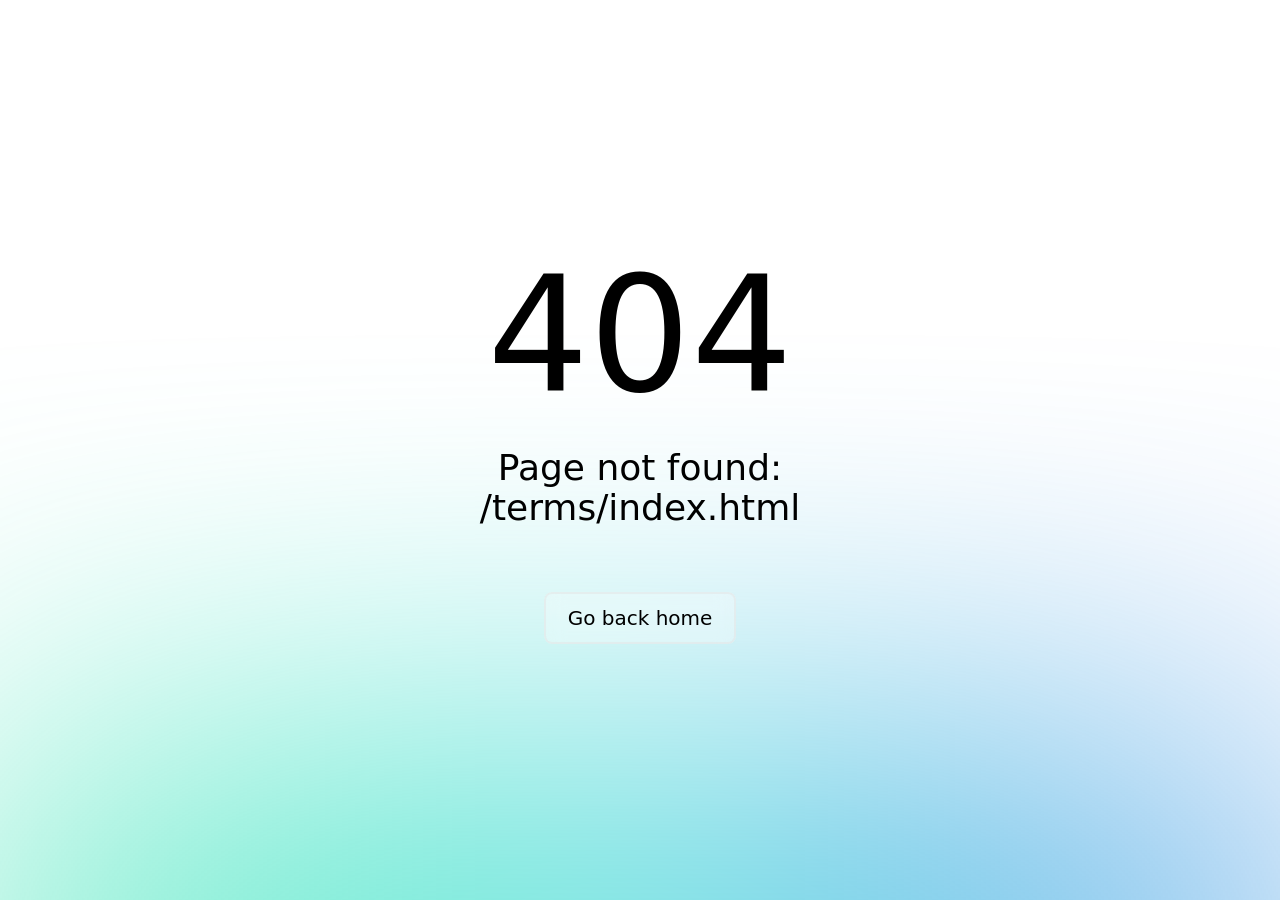
<file: terms/index.html>
<!DOCTYPE html>
<html lang="en" data-head-attrs="lang">
<head><title>Terms of Use | cultur3</title><meta charset="utf-8"><meta name="viewport" content="width=device-width, initial-scale=1"><meta hid="description" name="description" content="Cultur3 Capital is a crypto-focused venture capital firm. We invest in people accelerating culture at the speed of Web3. Our vision: drive culture not just money, tokens supercharge people, and DAOs are the future of business."><meta property="og:url" content="https://cultur3.capital/"><meta property="og:title" content="cultur3"><meta property="og:description" content="Cultur3 Capital is a crypto-focused venture capital firm. We invest in people accelerating culture at the speed of Web3. Our vision: drive culture not just money, tokens supercharge people, and DAOs are the future of business."><meta property="og:image" content="https://cultur3.capital/cdn/ogimage_28e47e8533.jpg"><meta property="og:type" content="website"><meta name="twitter:card" content="summary_large_image"><meta property="twitter:domain" content="cultur3.capital"><meta property="twitter:url" content="https://cultur3.capital/"><meta name="twitter:title" content="cultur3"><meta name="twitter:description" content="Cultur3 Capital is a crypto-focused venture capital firm. We invest in people accelerating culture at the speed of Web3. Our vision: drive culture not just money, tokens supercharge people, and DAOs are the future of business."><meta name="twitter:image" content="https://cultur3.capital/cdn/ogimage_28e47e8533.jpg"><script>
        if (localStorage['vueuse-color-scheme'] === 'auto' || (!('vueuse-color-scheme' in localStorage) && window.matchMedia('(prefers-color-scheme: dark)').matches)) {
          document.documentElement.classList.add('dark')
        }</script><link rel="alternate" href="https://cultur3.capital/terms" hreflang="en" hid="i18n-alt-en"><link rel="alternate" href="https://cultur3.capital/fr/terms" hreflang="fr" hid="i18n-alt-fr"><link rel="alternate" href="https://cultur3.capital/fr/terms" hreflang="fr-FR" hid="i18n-alt-fr-FR"><link rel="alternate" href="https://cultur3.capital/zh/terms" hreflang="zh" hid="i18n-alt-zh"><link rel="alternate" href="https://cultur3.capital/jp/terms" hreflang="ja" hid="i18n-alt-ja"><link rel="alternate" href="https://cultur3.capital/kr/terms" hreflang="ko" hid="i18n-alt-ko"><link rel="alternate" href="https://cultur3.capital/terms" hreflang="x-default" hid="i18n-xd"><link rel="canonical" href="https://cultur3.capital/terms" hid="i18n-can"><meta content="en" hid="i18n-og" property="og:locale"><meta content="ko" hid="i18n-og-alt-ko" property="og:locale:alternate"><meta name="head:count" content="25"><link rel="modulepreload" as="script" crossorigin href="/_nuxt/entry.af7cc239.js"><link rel="modulepreload" as="script" crossorigin href="/_nuxt/default.72dc4875.js"><link rel="preload" as="style" href="/_nuxt/default.6de70236.css"><link rel="modulepreload" as="script" crossorigin href="/_nuxt/index.34928089.js"><link rel="modulepreload" as="script" crossorigin href="/_nuxt/_plugin-vue_export-helper.a1a6add7.js"><link rel="modulepreload" as="script" crossorigin href="/_nuxt/terms.0cec99c5.js"><link rel="modulepreload" as="script" crossorigin href="/_nuxt/useGraphQL.cd467d16.js"><link rel="prefetch" as="font" type="font/woff2" crossorigin href="/_nuxt/relative-book.89043223.woff2"><link rel="prefetch" as="font" type="font/woff" crossorigin href="/_nuxt/relative-book.a3f92781.woff"><link rel="prefetch" as="font" type="font/woff2" crossorigin href="/_nuxt/relative-medium.ac89c7a1.woff2"><link rel="prefetch" as="font" type="font/woff" crossorigin href="/_nuxt/relative-medium.cd2e0a69.woff"><link rel="prefetch" as="font" type="font/woff2" crossorigin href="/_nuxt/relative-bold.21b9ac9d.woff2"><link rel="prefetch" as="font" type="font/woff" crossorigin href="/_nuxt/relative-bold.a9279508.woff"><link rel="prefetch" as="font" type="font/woff2" crossorigin href="/_nuxt/PPMondwest-Regular.ed7f277e.woff2"><link rel="prefetch" as="font" type="font/woff" crossorigin href="/_nuxt/PPMondwest-Regular.ed394af5.woff"><link rel="prefetch" as="script" crossorigin href="/_nuxt/error-component.4723d387.js"><link rel="prefetch stylesheet" href="/_nuxt/entry.2dfe219a.css"><link rel="prefetch" as="image" type="image/svg+xml" href="/_nuxt/logo.145cd45a.svg"><link rel="prefetch" as="image" type="image/svg+xml" href="/_nuxt/logo_white.a33594b3.svg"><link rel="prefetch" as="image" type="image/svg+xml" href="/_nuxt/light-icon.ecb4ab70.svg"><link rel="prefetch" as="image" type="image/svg+xml" href="/_nuxt/dark-icon.452ecf13.svg"><link rel="prefetch" as="image" type="image/svg+xml" href="/_nuxt/hamburger-icon.c94a82ff.svg"><link rel="prefetch" as="image" type="image/svg+xml" href="/_nuxt/hamburger-icon-white.c421d3d2.svg"><link rel="prefetch" as="image" type="image/svg+xml" href="/_nuxt/close.ccbfe150.svg"><link rel="prefetch" as="image" type="image/svg+xml" href="/_nuxt/close-white.16a3ca17.svg"><link rel="prefetch" as="image" type="image/svg+xml" href="/_nuxt/footer-logo.55819d46.svg"><link rel="stylesheet" href="/_nuxt/default.6de70236.css"><style>/*! tailwindcss v3.1.8 | MIT License | https://tailwindcss.com*/*,:after,:before{border:0 solid;box-sizing:border-box}:after,:before{--tw-content:""}html{-webkit-text-size-adjust:100%;font-family:ui-sans-serif,system-ui,-apple-system,BlinkMacSystemFont,Segoe UI,Roboto,Helvetica Neue,Arial,Noto Sans,sans-serif,Apple Color Emoji,Segoe UI Emoji,Segoe UI Symbol,Noto Color Emoji;line-height:1.5;-moz-tab-size:4;-o-tab-size:4;tab-size:4}body{line-height:inherit;margin:0}hr{border-top-width:1px;color:inherit;height:0}abbr:where([title]){-webkit-text-decoration:underline dotted;text-decoration:underline dotted}h1,h2,h3,h4,h5,h6{font-size:inherit;font-weight:inherit}a{color:inherit;text-decoration:inherit}b,strong{font-weight:bolder}code,kbd,pre,samp{font-family:ui-monospace,SFMono-Regular,Menlo,Monaco,Consolas,Liberation Mono,Courier New,monospace;font-size:1em}small{font-size:80%}sub,sup{font-size:75%;line-height:0;position:relative;vertical-align:baseline}sub{bottom:-.25em}sup{top:-.5em}table{border-collapse:collapse;border-color:inherit;text-indent:0}button,input,optgroup,select,textarea{color:inherit;font-family:inherit;font-size:100%;font-weight:inherit;line-height:inherit;margin:0;padding:0}button,select{text-transform:none}[type=button],[type=reset],[type=submit],button{-webkit-appearance:button;background-color:transparent;background-image:none}:-moz-focusring{outline:auto}:-moz-ui-invalid{box-shadow:none}progress{vertical-align:baseline}::-webkit-inner-spin-button,::-webkit-outer-spin-button{height:auto}[type=search]{-webkit-appearance:textfield;outline-offset:-2px}::-webkit-search-decoration{-webkit-appearance:none}::-webkit-file-upload-button{-webkit-appearance:button;font:inherit}summary{display:list-item}blockquote,dd,dl,figure,h1,h2,h3,h4,h5,h6,hr,p,pre{margin:0}fieldset{margin:0}fieldset,legend{padding:0}menu,ol,ul{list-style:none;margin:0;padding:0}textarea{resize:vertical}input::-moz-placeholder,textarea::-moz-placeholder{color:#9ca3af;opacity:1}input::placeholder,textarea::placeholder{color:#9ca3af;opacity:1}[role=button],button{cursor:pointer}:disabled{cursor:default}audio,canvas,embed,iframe,img,object,svg,video{display:block;vertical-align:middle}img,video{height:auto;max-width:100%}body{--tw-bg-opacity:1;background-color:rgb(245 245 245/var(--tw-bg-opacity));font-family:Relative,sans-serif;font-size:20px;line-height:26px;transition-duration:.5s;transition-property:background-color,color;transition-timing-function:cubic-bezier(.4,0,.2,1)}.dark body{--tw-bg-opacity:1;--tw-text-opacity:1;background-color:rgb(35 31 32/var(--tw-bg-opacity));color:rgb(255 255 255/var(--tw-text-opacity))}html{scroll-behavior:smooth}*,:after,:before{--tw-border-spacing-x:0;--tw-border-spacing-y:0;--tw-translate-x:0;--tw-translate-y:0;--tw-rotate:0;--tw-skew-x:0;--tw-skew-y:0;--tw-scale-x:1;--tw-scale-y:1;--tw-pan-x: ;--tw-pan-y: ;--tw-pinch-zoom: ;--tw-scroll-snap-strictness:proximity;--tw-ordinal: ;--tw-slashed-zero: ;--tw-numeric-figure: ;--tw-numeric-spacing: ;--tw-numeric-fraction: ;--tw-ring-inset: ;--tw-ring-offset-width:0px;--tw-ring-offset-color:#fff;--tw-ring-color:rgba(59,130,246,.5);--tw-ring-offset-shadow:0 0 #0000;--tw-ring-shadow:0 0 #0000;--tw-shadow:0 0 #0000;--tw-shadow-colored:0 0 #0000;--tw-blur: ;--tw-brightness: ;--tw-contrast: ;--tw-grayscale: ;--tw-hue-rotate: ;--tw-invert: ;--tw-saturate: ;--tw-sepia: ;--tw-drop-shadow: ;--tw-backdrop-blur: ;--tw-backdrop-brightness: ;--tw-backdrop-contrast: ;--tw-backdrop-grayscale: ;--tw-backdrop-hue-rotate: ;--tw-backdrop-invert: ;--tw-backdrop-opacity: ;--tw-backdrop-saturate: ;--tw-backdrop-sepia: }::-webkit-backdrop{--tw-border-spacing-x:0;--tw-border-spacing-y:0;--tw-translate-x:0;--tw-translate-y:0;--tw-rotate:0;--tw-skew-x:0;--tw-skew-y:0;--tw-scale-x:1;--tw-scale-y:1;--tw-pan-x: ;--tw-pan-y: ;--tw-pinch-zoom: ;--tw-scroll-snap-strictness:proximity;--tw-ordinal: ;--tw-slashed-zero: ;--tw-numeric-figure: ;--tw-numeric-spacing: ;--tw-numeric-fraction: ;--tw-ring-inset: ;--tw-ring-offset-width:0px;--tw-ring-offset-color:#fff;--tw-ring-color:rgba(59,130,246,.5);--tw-ring-offset-shadow:0 0 #0000;--tw-ring-shadow:0 0 #0000;--tw-shadow:0 0 #0000;--tw-shadow-colored:0 0 #0000;--tw-blur: ;--tw-brightness: ;--tw-contrast: ;--tw-grayscale: ;--tw-hue-rotate: ;--tw-invert: ;--tw-saturate: ;--tw-sepia: ;--tw-drop-shadow: ;--tw-backdrop-blur: ;--tw-backdrop-brightness: ;--tw-backdrop-contrast: ;--tw-backdrop-grayscale: ;--tw-backdrop-hue-rotate: ;--tw-backdrop-invert: ;--tw-backdrop-opacity: ;--tw-backdrop-saturate: ;--tw-backdrop-sepia: }::backdrop{--tw-border-spacing-x:0;--tw-border-spacing-y:0;--tw-translate-x:0;--tw-translate-y:0;--tw-rotate:0;--tw-skew-x:0;--tw-skew-y:0;--tw-scale-x:1;--tw-scale-y:1;--tw-pan-x: ;--tw-pan-y: ;--tw-pinch-zoom: ;--tw-scroll-snap-strictness:proximity;--tw-ordinal: ;--tw-slashed-zero: ;--tw-numeric-figure: ;--tw-numeric-spacing: ;--tw-numeric-fraction: ;--tw-ring-inset: ;--tw-ring-offset-width:0px;--tw-ring-offset-color:#fff;--tw-ring-color:rgba(59,130,246,.5);--tw-ring-offset-shadow:0 0 #0000;--tw-ring-shadow:0 0 #0000;--tw-shadow:0 0 #0000;--tw-shadow-colored:0 0 #0000;--tw-blur: ;--tw-brightness: ;--tw-contrast: ;--tw-grayscale: ;--tw-hue-rotate: ;--tw-invert: ;--tw-saturate: ;--tw-sepia: ;--tw-drop-shadow: ;--tw-backdrop-blur: ;--tw-backdrop-brightness: ;--tw-backdrop-contrast: ;--tw-backdrop-grayscale: ;--tw-backdrop-hue-rotate: ;--tw-backdrop-invert: ;--tw-backdrop-opacity: ;--tw-backdrop-saturate: ;--tw-backdrop-sepia: }.container{margin-left:auto;margin-right:auto;padding-left:15px;padding-right:15px;width:100%}@media (min-width:640px){.container{max-width:640px}}@media (min-width:768px){.container{max-width:768px}}@media (min-width:1024px){.container{max-width:1024px}}@media (min-width:1300px){.container{max-width:1300px}}@media (min-width:1536px){.container{max-width:1536px}}.h1{font-size:32px;font-weight:400;line-height:40px}@media (min-width:1024px){.h1{font-size:60px;line-height:70px}.dark .h1{font-size:66px}}.h2{font-size:26px;font-weight:500;line-height:30px}@media (min-width:1024px){.h2{font-size:46px;line-height:55px}}.h4{font-size:22px;font-weight:400;line-height:26px}@media (min-width:1024px){.h4{font-size:32px;line-height:40px}}.h5{font-size:20px;font-weight:400;line-height:26px}@media (min-width:1024px){.h5{font-size:24px;line-height:34px}}.body{font-size:18px;font-weight:400;line-height:22px}@media (min-width:1024px){.body{font-size:20px;line-height:28px}}.body-alt{font-size:18px;font-weight:700;line-height:22px}@media (min-width:1024px){.body-alt{font-size:20px;line-height:26px}}.tag{font-size:14px;font-weight:500;line-height:15px;text-transform:uppercase}@media (min-width:1024px){.tag{font-size:16px;line-height:24px}}.links{font-size:12px;font-weight:400;line-height:20px;text-transform:uppercase}.links:hover{--tw-text-opacity:1;color:rgb(255 0 255/var(--tw-text-opacity))}@media (min-width:1024px){.links{font-size:16px}}.small{font-size:14px;font-weight:400;line-height:18px}@media (min-width:1024px){.small{font-size:16px;line-height:20px}}.btn{--tw-text-opacity:1;--tw-shadow:0px 0px 8px rgba(255,0,255,.92);--tw-shadow-colored:0px 0px 8px var(--tw-shadow-color);border-radius:30px;box-shadow:0 0 #0000,0 0 #0000,var(--tw-shadow);box-shadow:var(--tw-ring-offset-shadow,0 0 #0000),var(--tw-ring-shadow,0 0 #0000),var(--tw-shadow);color:rgb(35 31 32/var(--tw-text-opacity));display:block;font-size:16px;justify-content:center;line-height:20px;margin-bottom:5px;margin-top:5px;padding:6px 14px 7px;text-align:center;text-transform:uppercase;transition-duration:.3s;transition-property:color,background-color,border-color,text-decoration-color,fill,stroke;transition-timing-function:cubic-bezier(.4,0,.2,1)}.btn:hover{--tw-bg-opacity:1;background-color:rgb(255 0 255/var(--tw-bg-opacity))}.btn:hover,.dark .btn{--tw-text-opacity:1;color:rgb(255 255 255/var(--tw-text-opacity))}em{--tw-text-opacity:1;color:rgb(255 0 255/var(--tw-text-opacity));font-style:normal}.visible{visibility:visible}.fixed{position:fixed}.absolute{position:absolute}.relative{position:relative}.sticky{position:sticky}.inset-0{bottom:0;left:0;right:0;top:0}.top-0{top:0}.-top-\[100\%\]{top:-100%}.left-0{left:0}.top-\[10px\]{top:10px}.top-\[16px\]{top:16px}.right-\[16px\]{right:16px}.z-\[999\]{z-index:999}.z-50{z-index:50}.z-20{z-index:20}.order-2{order:2}.col-span-2{grid-column:span 2/span 2}.col-span-3{grid-column:span 3/span 3}.col-start-1{grid-column-start:1}.col-start-2{grid-column-start:2}.col-start-3{grid-column-start:3}.col-start-4{grid-column-start:4}.col-start-5{grid-column-start:5}.col-start-6{grid-column-start:6}.row-span-full{grid-row:1/-1}.row-start-1{grid-row-start:1}.row-start-2{grid-row-start:2}.row-start-3{grid-row-start:3}.row-start-4{grid-row-start:4}.row-start-5{grid-row-start:5}.row-start-6{grid-row-start:6}.mx-auto{margin-left:auto;margin-right:auto}.mx-\[-10px\]{margin-left:-10px;margin-right:-10px}.mx-\[10px\]{margin-left:10px;margin-right:10px}.mb-\[9px\]{margin-bottom:9px}.mb-\[20px\]{margin-bottom:20px}.mb-\[22px\]{margin-bottom:22px}.ml-auto{margin-left:auto}.mb-\[30px\]{margin-bottom:30px}.mb-\[110px\]{margin-bottom:110px}.mb-\[10px\]{margin-bottom:10px}.mb-\[25px\]{margin-bottom:25px}.ml-\[4px\]{margin-left:4px}.mb-\[80px\]{margin-bottom:80px}.mb-\[38px\]{margin-bottom:38px}.mt-\[150px\]{margin-top:150px}.mr-\[23px\]{margin-right:23px}.mb-\[27px\]{margin-bottom:27px}.mr-\[15px\]{margin-right:15px}.mb-\[35px\]{margin-bottom:35px}.mb-\[8px\]{margin-bottom:8px}.mb-\[85px\]{margin-bottom:85px}.mt-\[48px\]{margin-top:48px}.mb-\[15px\]{margin-bottom:15px}.mr-\[35px\]{margin-right:35px}.mt-\[20px\]{margin-top:20px}.mb-\[70px\]{margin-bottom:70px}.mt-\[82px\]{margin-top:82px}.mb-\[78px\]{margin-bottom:78px}.mb-\[100px\]{margin-bottom:100px}.mt-\[100px\]{margin-top:100px}.mb-\[50px\]{margin-bottom:50px}.block{display:block}.flex{display:flex}.grid{display:grid}.inline-grid{display:inline-grid}.hidden{display:none}.aspect-\[1\.57\/1\]{aspect-ratio:1.57/1}.aspect-\[319\/395\]{aspect-ratio:319/395}.h-\[25px\]{height:25px}.h-screen{height:100vh}.h-\[53px\]{height:53px}.h-fit{height:-webkit-fit-content;height:-moz-fit-content;height:fit-content}.w-full{width:100%}.w-\[25px\]{width:25px}.w-fit{width:-webkit-fit-content;width:-moz-fit-content;width:fit-content}.w-1\/2{width:50%}.w-2\/5{width:40%}.w-3\/5{width:60%}.w-\[calc\(200\%_\+_8px\)\]{width:calc(200% + 8px)}.min-w-\[150px\]{min-width:150px}.max-w-full{max-width:100%}.max-w-\[52px\]{max-width:52px}.max-w-\[890px\]{max-width:890px}.flex-1{flex:1 1 0%}.-translate-y-full{--tw-translate-y:-100%}.-translate-y-full,.translate-y-0{transform:translate(var(--tw-translate-x),var(--tw-translate-y)) rotate(var(--tw-rotate)) skewX(var(--tw-skew-x)) skewY(var(--tw-skew-y)) scaleX(var(--tw-scale-x)) scaleY(var(--tw-scale-y))}.translate-y-0{--tw-translate-y:0px}.translate-y-5{--tw-translate-y:1.25rem}.translate-x-0,.translate-y-5{transform:translate(var(--tw-translate-x),var(--tw-translate-y)) rotate(var(--tw-rotate)) skewX(var(--tw-skew-x)) skewY(var(--tw-skew-y)) scaleX(var(--tw-scale-x)) scaleY(var(--tw-scale-y))}.translate-x-0{--tw-translate-x:0px}.rotate-180{--tw-rotate:180deg}.rotate-180,.transform{transform:translate(var(--tw-translate-x),var(--tw-translate-y)) rotate(var(--tw-rotate)) skewX(var(--tw-skew-x)) skewY(var(--tw-skew-y)) scaleX(var(--tw-scale-x)) scaleY(var(--tw-scale-y))}.grid-cols-3{grid-template-columns:repeat(3,minmax(0,1fr))}.grid-cols-2{grid-template-columns:repeat(2,minmax(0,1fr))}.grid-cols-1{grid-template-columns:repeat(1,minmax(0,1fr))}.grid-rows-1{grid-template-rows:repeat(1,minmax(0,1fr))}.grid-rows-2{grid-template-rows:repeat(2,minmax(0,1fr))}.grid-rows-3{grid-template-rows:repeat(3,minmax(0,1fr))}.grid-rows-4{grid-template-rows:repeat(4,minmax(0,1fr))}.grid-rows-5{grid-template-rows:repeat(5,minmax(0,1fr))}.grid-rows-6{grid-template-rows:repeat(6,minmax(0,1fr))}.grid-rows-\[auto_1fr\]{grid-template-rows:auto 1fr}.flex-col{flex-direction:column}.flex-wrap{flex-wrap:wrap}.items-end{align-items:flex-end}.items-center{align-items:center}.justify-end{justify-content:flex-end}.justify-center{justify-content:center}.gap-\[15px\]{gap:15px}.gap-y-\[56px\]{row-gap:56px}.gap-x-\[27px\]{-moz-column-gap:27px;column-gap:27px}.gap-x-\[8px\]{-moz-column-gap:8px;column-gap:8px}.gap-y-\[60px\]{row-gap:60px}.self-start{align-self:flex-start}.self-end{align-self:flex-end}.rounded-full{border-radius:9999px}.rounded-\[30px\]{border-radius:30px}.rounded-\[34px\]{border-radius:34px}.border-b-\[1px\]{border-bottom-width:1px}.border-pink{--tw-border-opacity:1;border-color:rgb(255 0 255/var(--tw-border-opacity))}.bg-white{--tw-bg-opacity:1;background-color:rgb(255 255 255/var(--tw-bg-opacity))}.bg-dark{--tw-bg-opacity:1;background-color:rgb(35 31 32/var(--tw-bg-opacity))}.bg-light{--tw-bg-opacity:1;background-color:rgb(245 245 245/var(--tw-bg-opacity))}.p-\[15px\]{padding:15px}.px-\[24px\]{padding-left:24px;padding-right:24px}.px-0{padding-left:0;padding-right:0}.px-\[30px\]{padding-left:30px;padding-right:30px}.py-\[120px\]{padding-bottom:120px;padding-top:120px}.py-\[80px\]{padding-bottom:80px;padding-top:80px}.pt-\[50px\]{padding-top:50px}.pb-\[60px\]{padding-bottom:60px}.pb-3{padding-bottom:.75rem}.pt-\[36px\]{padding-top:36px}.pb-\[20px\]{padding-bottom:20px}.pt-\[75px\]{padding-top:75px}.pb-\[39px\]{padding-bottom:39px}.pt-\[8px\]{padding-top:8px}.pb-\[10px\]{padding-bottom:10px}.pt-\[24px\]{padding-top:24px}.pb-\[26px\]{padding-bottom:26px}.pt-\[40px\]{padding-top:40px}.text-center{text-align:center}.font-pp-mondwest{font-family:PP Mondwest,sans-serif}.font-relative{font-family:Relative,sans-serif}.text-\[14px\]{font-size:14px}.text-\[16px\]{font-size:16px}.text-\[12px\]{font-size:12px}.text-\[32px\]{font-size:32px}.text-\[24px\]{font-size:24px}.text-\[20px\]{font-size:20px}.font-medium{font-weight:500}.font-normal{font-weight:400}.uppercase{text-transform:uppercase}.leading-\[15px\]{line-height:15px}.leading-\[20px\]{line-height:20px}.leading-\[16px\]{line-height:16px}.leading-\[40px\]{line-height:40px}.leading-\[18px\]{line-height:18px}.leading-\[24px\]{line-height:24px}.leading-\[28px\]{line-height:28px}.text-dark{--tw-text-opacity:1;color:rgb(35 31 32/var(--tw-text-opacity))}.text-white{--tw-text-opacity:1;color:rgb(255 255 255/var(--tw-text-opacity))}.text-grey{--tw-text-opacity:1;color:rgb(176 176 176/var(--tw-text-opacity))}.text-pink{--tw-text-opacity:1;color:rgb(255 0 255/var(--tw-text-opacity))}.opacity-0{opacity:0}.shadow-border{--tw-shadow:0px 0px 8px rgba(255,0,255,.92);--tw-shadow-colored:0px 0px 8px var(--tw-shadow-color)}.shadow-border,.shadow-footer{box-shadow:0 0 #0000,0 0 #0000,var(--tw-shadow);box-shadow:var(--tw-ring-offset-shadow,0 0 #0000),var(--tw-ring-shadow,0 0 #0000),var(--tw-shadow)}.shadow-footer{--tw-shadow:0px -5px 7px rgba(255,0,255,.92);--tw-shadow-colored:0px -5px 7px var(--tw-shadow-color)}.shadow-green{--tw-shadow:0px 0px 10px 4px #d6fc97;--tw-shadow-colored:0px 0px 10px 4px var(--tw-shadow-color);box-shadow:0 0 #0000,0 0 #0000,var(--tw-shadow);box-shadow:var(--tw-ring-offset-shadow,0 0 #0000),var(--tw-ring-shadow,0 0 #0000),var(--tw-shadow)}.filter{filter:var(--tw-blur) var(--tw-brightness) var(--tw-contrast) var(--tw-grayscale) var(--tw-hue-rotate) var(--tw-invert) var(--tw-saturate) var(--tw-sepia) var(--tw-drop-shadow)}.transition-all{transition-duration:.15s;transition-property:all;transition-timing-function:cubic-bezier(.4,0,.2,1)}.transition-transform{transition-duration:.15s;transition-property:transform;transition-timing-function:cubic-bezier(.4,0,.2,1)}.transition-\[transform\2c top\2c background-color\]{transition-duration:.15s;transition-property:transform,top,background-color;transition-timing-function:cubic-bezier(.4,0,.2,1)}.transition-opacity{transition-duration:.15s;transition-property:opacity;transition-timing-function:cubic-bezier(.4,0,.2,1)}.transition-\[opacity\2c transform\]{transition-duration:.15s;transition-property:opacity,transform;transition-timing-function:cubic-bezier(.4,0,.2,1)}.duration-300{transition-duration:.3s}.duration-500{transition-duration:.5s}.ease-in{transition-timing-function:cubic-bezier(.4,0,1,1)}.will-change-\[height\2c opacity\]{will-change:height,opacity}.last\:mb-0:last-child{margin-bottom:0}.hover\:text-pink:hover{--tw-text-opacity:1;color:rgb(255 0 255/var(--tw-text-opacity))}.hover\:underline:hover{text-decoration-line:underline}.dark .dark\:h1-alt{font-family:PP Mondwest,sans-serif;font-size:32px;font-weight:400;line-height:40px}@media (min-width:1024px){.dark .dark\:h1-alt{font-size:66px;letter-spacing:2px;line-height:70px}}.dark .dark\:h2-alt{font-family:PP Mondwest,sans-serif;font-size:26px;font-weight:500;line-height:30px}@media (min-width:1024px){.dark .dark\:h2-alt{font-size:46px;line-height:55px}}.dark .dark\:h4-alt{font-family:PP Mondwest,sans-serif;font-size:22px;font-weight:400;line-height:26px}@media (min-width:1024px){.dark .dark\:h4-alt{font-size:33px;line-height:42px}}.dark .dark\:block{display:block}.dark .dark\:hidden{display:none}.dark .dark\:bg-dark{--tw-bg-opacity:1;background-color:rgb(35 31 32/var(--tw-bg-opacity))}.dark .dark\:text-dark{--tw-text-opacity:1;color:rgb(35 31 32/var(--tw-text-opacity))}.dark .hover\:dark\:text-white:hover{--tw-text-opacity:1;color:rgb(255 255 255/var(--tw-text-opacity))}@media (min-width:768px){.md\:body{font-size:18px;font-weight:400;line-height:22px}@media (min-width:1024px){.md\:body{font-size:20px;line-height:28px}}.md\:sticky{position:sticky}.md\:order-none{order:0}.md\:order-2{order:2}.md\:mx-0{margin-left:0;margin-right:0}.md\:mb-0{margin-bottom:0}.md\:mb-\[50px\]{margin-bottom:50px}.md\:mt-\[50px\]{margin-top:50px}.md\:mr-\[26px\]{margin-right:26px}.md\:mr-\[25px\]{margin-right:25px}.md\:mb-\[30px\]{margin-bottom:30px}.md\:mb-\[90px\]{margin-bottom:90px}.md\:mb-\[12px\]{margin-bottom:12px}.md\:ml-0{margin-left:0}.md\:mr-\[80px\]{margin-right:80px}.md\:mb-\[33px\]{margin-bottom:33px}.md\:mt-\[62px\]{margin-top:62px}.md\:mb-\[18px\]{margin-bottom:18px}.md\:mt-\[98px\]{margin-top:98px}.md\:mb-\[100px\]{margin-bottom:100px}.md\:mb-\[200px\]{margin-bottom:200px}.md\:mb-\[120px\]{margin-bottom:120px}.md\:mt-\[200px\]{margin-top:200px}.md\:block{display:block}.md\:grid{display:grid}.md\:hidden{display:none}.md\:h-\[35px\]{height:35px}.md\:w-\[35px\]{width:35px}.md\:w-full{width:100%}.md\:max-w-\[650px\]{max-width:650px}.md\:max-w-\[160px\]{max-width:160px}.md\:max-w-\[290px\]{max-width:290px}.md\:flex-1{flex:1 1 0%}.md\:transform-none{transform:none}.md\:grid-cols-2{grid-template-columns:repeat(2,minmax(0,1fr))}.md\:grid-cols-5{grid-template-columns:repeat(5,minmax(0,1fr))}.md\:grid-cols-4{grid-template-columns:repeat(4,minmax(0,1fr))}.md\:flex-row{flex-direction:row}.md\:gap-\[20px\]{gap:20px}.md\:gap-\[25px\]{gap:25px}.md\:gap-x-\[30px\]{-moz-column-gap:30px;column-gap:30px}.md\:gap-y-\[90px\]{row-gap:90px}.md\:self-auto{align-self:auto}.md\:pb-\[75px\]{padding-bottom:75px}.md\:pt-\[50px\]{padding-top:50px}.md\:opacity-0{opacity:0}.md\:blur-3xl{--tw-blur:blur(64px);filter:var(--tw-blur) var(--tw-brightness) var(--tw-contrast) var(--tw-grayscale) var(--tw-hue-rotate) var(--tw-invert) var(--tw-saturate) var(--tw-sepia) var(--tw-drop-shadow)}}@media (min-width:1024px){.lg\:mx-\[125px\]{margin-left:125px;margin-right:125px}.lg\:text-\[16px\]{font-size:16px}.lg\:text-\[20px\]{font-size:20px}.lg\:leading-\[24px\]{line-height:24px}.lg\:leading-\[28px\]{line-height:28px}.lg\:leading-\[26px\]{line-height:26px}}</style><style>@font-face{font-display:swap;font-family:Relative;font-style:normal;font-weight:400;src:url(/_nuxt/relative-book.89043223.woff2) format("woff2"),url(/_nuxt/relative-book.a3f92781.woff) format("woff")}@font-face{font-display:swap;font-family:Relative;font-style:normal;font-weight:500;src:url(/_nuxt/relative-medium.ac89c7a1.woff2) format("woff2"),url(/_nuxt/relative-medium.cd2e0a69.woff) format("woff")}@font-face{font-display:swap;font-family:Relative;font-style:normal;font-weight:700;src:url(/_nuxt/relative-bold.21b9ac9d.woff2) format("woff2"),url(/_nuxt/relative-bold.a9279508.woff) format("woff")}@font-face{font-display:swap;font-family:PP Mondwest;font-style:normal;font-weight:400;src:url(/_nuxt/PPMondwest-Regular.ed7f277e.woff2) format("woff2"),url(/_nuxt/PPMondwest-Regular.ed394af5.woff) format("woff")}</style><style>:host,:root{--fa-font-solid:normal 900 1em/1 "Font Awesome 6 Solid";--fa-font-regular:normal 400 1em/1 "Font Awesome 6 Regular";--fa-font-light:normal 300 1em/1 "Font Awesome 6 Light";--fa-font-thin:normal 100 1em/1 "Font Awesome 6 Thin";--fa-font-duotone:normal 900 1em/1 "Font Awesome 6 Duotone";--fa-font-sharp-solid:normal 900 1em/1 "Font Awesome 6 Sharp";--fa-font-brands:normal 400 1em/1 "Font Awesome 6 Brands"}svg:not(:host).svg-inline--fa,svg:not(:root).svg-inline--fa{box-sizing:content-box;overflow:visible}.svg-inline--fa{display:inline-block;display:var(--fa-display,inline-block);height:1em;overflow:visible;vertical-align:-.125em}.svg-inline--fa.fa-2xs{vertical-align:.1em}.svg-inline--fa.fa-xs{vertical-align:0}.svg-inline--fa.fa-sm{vertical-align:-.07143em}.svg-inline--fa.fa-lg{vertical-align:-.2em}.svg-inline--fa.fa-xl{vertical-align:-.25em}.svg-inline--fa.fa-2xl{vertical-align:-.3125em}.svg-inline--fa.fa-pull-left{margin-right:.3em;margin-right:var(--fa-pull-margin,.3em);width:auto}.svg-inline--fa.fa-pull-right{margin-left:.3em;margin-left:var(--fa-pull-margin,.3em);width:auto}.svg-inline--fa.fa-li{top:.25em;width:2em;width:var(--fa-li-width,2em)}.svg-inline--fa.fa-fw{width:1.25em;width:var(--fa-fw-width,1.25em)}.fa-layers svg.svg-inline--fa{bottom:0;left:0;margin:auto;position:absolute;right:0;top:0}.fa-layers-counter,.fa-layers-text{display:inline-block;position:absolute;text-align:center}.fa-layers{display:inline-block;height:1em;position:relative;text-align:center;vertical-align:-.125em;width:1em}.fa-layers svg.svg-inline--fa{transform-origin:center center}.fa-layers-text{left:50%;top:50%;transform:translate(-50%,-50%);transform-origin:center center}.fa-layers-counter{background-color:#ff253a;background-color:var(--fa-counter-background-color,#ff253a);border-radius:1em;border-radius:var(--fa-counter-border-radius,1em);box-sizing:border-box;color:#fff;color:var(--fa-inverse,#fff);line-height:1;line-height:var(--fa-counter-line-height,1);max-width:5em;max-width:var(--fa-counter-max-width,5em);min-width:1.5em;min-width:var(--fa-counter-min-width,1.5em);overflow:hidden;padding:.25em .5em;padding:var(--fa-counter-padding,.25em .5em);right:0;right:var(--fa-right,0);text-overflow:ellipsis;top:0;top:var(--fa-top,0);transform:scale(.25);transform:scale(var(--fa-counter-scale,.25));transform-origin:top right}.fa-layers-bottom-right{bottom:0;bottom:var(--fa-bottom,0);right:0;right:var(--fa-right,0);top:auto;transform:scale(.25);transform:scale(var(--fa-layers-scale,.25));transform-origin:bottom right}.fa-layers-bottom-left{bottom:0;bottom:var(--fa-bottom,0);left:0;left:var(--fa-left,0);right:auto;top:auto;transform:scale(.25);transform:scale(var(--fa-layers-scale,.25));transform-origin:bottom left}.fa-layers-top-right{right:0;right:var(--fa-right,0);top:0;top:var(--fa-top,0);transform:scale(.25);transform:scale(var(--fa-layers-scale,.25));transform-origin:top right}.fa-layers-top-left{left:0;left:var(--fa-left,0);right:auto;top:0;top:var(--fa-top,0);transform:scale(.25);transform:scale(var(--fa-layers-scale,.25));transform-origin:top left}.fa-1x{font-size:1em}.fa-2x{font-size:2em}.fa-3x{font-size:3em}.fa-4x{font-size:4em}.fa-5x{font-size:5em}.fa-6x{font-size:6em}.fa-7x{font-size:7em}.fa-8x{font-size:8em}.fa-9x{font-size:9em}.fa-10x{font-size:10em}.fa-2xs{font-size:.625em;line-height:.1em;vertical-align:.225em}.fa-xs{font-size:.75em;line-height:.08333em;vertical-align:.125em}.fa-sm{font-size:.875em;line-height:.07143em;vertical-align:.05357em}.fa-lg{font-size:1.25em;line-height:.05em;vertical-align:-.075em}.fa-xl{font-size:1.5em;line-height:.04167em;vertical-align:-.125em}.fa-2xl{font-size:2em;line-height:.03125em;vertical-align:-.1875em}.fa-fw{text-align:center;width:1.25em}.fa-ul{list-style-type:none;margin-left:2.5em;margin-left:var(--fa-li-margin,2.5em);padding-left:0}.fa-ul>li{position:relative}.fa-li{left:-2em;left:calc(var(--fa-li-width, 2em)*-1);line-height:inherit;position:absolute;text-align:center;width:2em;width:var(--fa-li-width,2em)}.fa-border{border-color:#eee;border-color:var(--fa-border-color,#eee);border-radius:.1em;border-radius:var(--fa-border-radius,.1em);border-style:solid;border-style:var(--fa-border-style,solid);border-width:.08em;border-width:var(--fa-border-width,.08em);padding:.2em .25em .15em;padding:var(--fa-border-padding,.2em .25em .15em)}.fa-pull-left{float:left;margin-right:.3em;margin-right:var(--fa-pull-margin,.3em)}.fa-pull-right{float:right;margin-left:.3em;margin-left:var(--fa-pull-margin,.3em)}.fa-beat{-webkit-animation-delay:0s;-webkit-animation-delay:var(--fa-animation-delay,0s);animation-delay:0s;animation-delay:var(--fa-animation-delay,0s);-webkit-animation-direction:normal;-webkit-animation-direction:var(--fa-animation-direction,normal);animation-direction:normal;animation-direction:var(--fa-animation-direction,normal);-webkit-animation-duration:1s;-webkit-animation-duration:var(--fa-animation-duration,1s);animation-duration:1s;animation-duration:var(--fa-animation-duration,1s);-webkit-animation-iteration-count:infinite;-webkit-animation-iteration-count:var(--fa-animation-iteration-count,infinite);animation-iteration-count:infinite;animation-iteration-count:var(--fa-animation-iteration-count,infinite);-webkit-animation-name:fa-beat;animation-name:fa-beat;-webkit-animation-timing-function:ease-in-out;-webkit-animation-timing-function:var(--fa-animation-timing,ease-in-out);animation-timing-function:ease-in-out;animation-timing-function:var(--fa-animation-timing,ease-in-out)}.fa-bounce{-webkit-animation-delay:0s;-webkit-animation-delay:var(--fa-animation-delay,0s);animation-delay:0s;animation-delay:var(--fa-animation-delay,0s);-webkit-animation-direction:normal;-webkit-animation-direction:var(--fa-animation-direction,normal);animation-direction:normal;animation-direction:var(--fa-animation-direction,normal);-webkit-animation-duration:1s;-webkit-animation-duration:var(--fa-animation-duration,1s);animation-duration:1s;animation-duration:var(--fa-animation-duration,1s);-webkit-animation-iteration-count:infinite;-webkit-animation-iteration-count:var(--fa-animation-iteration-count,infinite);animation-iteration-count:infinite;animation-iteration-count:var(--fa-animation-iteration-count,infinite);-webkit-animation-name:fa-bounce;animation-name:fa-bounce;-webkit-animation-timing-function:cubic-bezier(.28,.84,.42,1);-webkit-animation-timing-function:var(--fa-animation-timing,cubic-bezier(.28,.84,.42,1));animation-timing-function:cubic-bezier(.28,.84,.42,1);animation-timing-function:var(--fa-animation-timing,cubic-bezier(.28,.84,.42,1))}.fa-fade{-webkit-animation-iteration-count:infinite;-webkit-animation-iteration-count:var(--fa-animation-iteration-count,infinite);animation-iteration-count:infinite;animation-iteration-count:var(--fa-animation-iteration-count,infinite);-webkit-animation-name:fa-fade;animation-name:fa-fade;-webkit-animation-timing-function:cubic-bezier(.4,0,.6,1);-webkit-animation-timing-function:var(--fa-animation-timing,cubic-bezier(.4,0,.6,1));animation-timing-function:cubic-bezier(.4,0,.6,1);animation-timing-function:var(--fa-animation-timing,cubic-bezier(.4,0,.6,1))}.fa-beat-fade,.fa-fade{-webkit-animation-delay:0s;-webkit-animation-delay:var(--fa-animation-delay,0s);animation-delay:0s;animation-delay:var(--fa-animation-delay,0s);-webkit-animation-direction:normal;-webkit-animation-direction:var(--fa-animation-direction,normal);animation-direction:normal;animation-direction:var(--fa-animation-direction,normal);-webkit-animation-duration:1s;-webkit-animation-duration:var(--fa-animation-duration,1s);animation-duration:1s;animation-duration:var(--fa-animation-duration,1s)}.fa-beat-fade{-webkit-animation-iteration-count:infinite;-webkit-animation-iteration-count:var(--fa-animation-iteration-count,infinite);animation-iteration-count:infinite;animation-iteration-count:var(--fa-animation-iteration-count,infinite);-webkit-animation-name:fa-beat-fade;animation-name:fa-beat-fade;-webkit-animation-timing-function:cubic-bezier(.4,0,.6,1);-webkit-animation-timing-function:var(--fa-animation-timing,cubic-bezier(.4,0,.6,1));animation-timing-function:cubic-bezier(.4,0,.6,1);animation-timing-function:var(--fa-animation-timing,cubic-bezier(.4,0,.6,1))}.fa-flip{-webkit-animation-delay:0s;-webkit-animation-delay:var(--fa-animation-delay,0s);animation-delay:0s;animation-delay:var(--fa-animation-delay,0s);-webkit-animation-direction:normal;-webkit-animation-direction:var(--fa-animation-direction,normal);animation-direction:normal;animation-direction:var(--fa-animation-direction,normal);-webkit-animation-duration:1s;-webkit-animation-duration:var(--fa-animation-duration,1s);animation-duration:1s;animation-duration:var(--fa-animation-duration,1s);-webkit-animation-iteration-count:infinite;-webkit-animation-iteration-count:var(--fa-animation-iteration-count,infinite);animation-iteration-count:infinite;animation-iteration-count:var(--fa-animation-iteration-count,infinite);-webkit-animation-name:fa-flip;animation-name:fa-flip;-webkit-animation-timing-function:ease-in-out;-webkit-animation-timing-function:var(--fa-animation-timing,ease-in-out);animation-timing-function:ease-in-out;animation-timing-function:var(--fa-animation-timing,ease-in-out)}.fa-shake{-webkit-animation-duration:1s;-webkit-animation-duration:var(--fa-animation-duration,1s);animation-duration:1s;animation-duration:var(--fa-animation-duration,1s);-webkit-animation-iteration-count:infinite;-webkit-animation-iteration-count:var(--fa-animation-iteration-count,infinite);animation-iteration-count:infinite;animation-iteration-count:var(--fa-animation-iteration-count,infinite);-webkit-animation-name:fa-shake;animation-name:fa-shake;-webkit-animation-timing-function:linear;-webkit-animation-timing-function:var(--fa-animation-timing,linear);animation-timing-function:linear;animation-timing-function:var(--fa-animation-timing,linear)}.fa-shake,.fa-spin{-webkit-animation-delay:0s;-webkit-animation-delay:var(--fa-animation-delay,0s);animation-delay:0s;animation-delay:var(--fa-animation-delay,0s);-webkit-animation-direction:normal;-webkit-animation-direction:var(--fa-animation-direction,normal);animation-direction:normal;animation-direction:var(--fa-animation-direction,normal)}.fa-spin{-webkit-animation-duration:2s;-webkit-animation-duration:var(--fa-animation-duration,2s);animation-duration:2s;animation-duration:var(--fa-animation-duration,2s);-webkit-animation-iteration-count:infinite;-webkit-animation-iteration-count:var(--fa-animation-iteration-count,infinite);animation-iteration-count:infinite;animation-iteration-count:var(--fa-animation-iteration-count,infinite);-webkit-animation-name:fa-spin;animation-name:fa-spin;-webkit-animation-timing-function:linear;-webkit-animation-timing-function:var(--fa-animation-timing,linear);animation-timing-function:linear;animation-timing-function:var(--fa-animation-timing,linear)}.fa-spin-reverse{--fa-animation-direction:reverse}.fa-pulse,.fa-spin-pulse{-webkit-animation-direction:normal;-webkit-animation-direction:var(--fa-animation-direction,normal);animation-direction:normal;animation-direction:var(--fa-animation-direction,normal);-webkit-animation-duration:1s;-webkit-animation-duration:var(--fa-animation-duration,1s);animation-duration:1s;animation-duration:var(--fa-animation-duration,1s);-webkit-animation-iteration-count:infinite;-webkit-animation-iteration-count:var(--fa-animation-iteration-count,infinite);animation-iteration-count:infinite;animation-iteration-count:var(--fa-animation-iteration-count,infinite);-webkit-animation-name:fa-spin;animation-name:fa-spin;-webkit-animation-timing-function:steps(8);-webkit-animation-timing-function:var(--fa-animation-timing,steps(8));animation-timing-function:steps(8);animation-timing-function:var(--fa-animation-timing,steps(8))}@media (prefers-reduced-motion:reduce){.fa-beat,.fa-beat-fade,.fa-bounce,.fa-fade,.fa-flip,.fa-pulse,.fa-shake,.fa-spin,.fa-spin-pulse{-webkit-animation-delay:-1ms;animation-delay:-1ms;-webkit-animation-duration:1ms;animation-duration:1ms;-webkit-animation-iteration-count:1;animation-iteration-count:1;transition-delay:0s;transition-duration:0s}}@-webkit-keyframes fa-beat{0%,90%{transform:scale(1)}45%{transform:scale(1.25);transform:scale(var(--fa-beat-scale,1.25))}}@keyframes fa-beat{0%,90%{transform:scale(1)}45%{transform:scale(1.25);transform:scale(var(--fa-beat-scale,1.25))}}@-webkit-keyframes fa-bounce{0%{transform:scale(1) translateY(0)}10%{transform:scale(1.1,.9) translateY(0);transform:scale(var(--fa-bounce-start-scale-x,1.1),var(--fa-bounce-start-scale-y,.9)) translateY(0)}30%{transform:scale(.9,1.1) translateY(-.5em);transform:scale(var(--fa-bounce-jump-scale-x,.9),var(--fa-bounce-jump-scale-y,1.1)) translateY(var(--fa-bounce-height,-.5em))}50%{transform:scale(1.05,.95) translateY(0);transform:scale(var(--fa-bounce-land-scale-x,1.05),var(--fa-bounce-land-scale-y,.95)) translateY(0)}57%{transform:scale(1) translateY(-.125em);transform:scale(1) translateY(var(--fa-bounce-rebound,-.125em))}64%{transform:scale(1) translateY(0)}to{transform:scale(1) translateY(0)}}@keyframes fa-bounce{0%{transform:scale(1) translateY(0)}10%{transform:scale(1.1,.9) translateY(0);transform:scale(var(--fa-bounce-start-scale-x,1.1),var(--fa-bounce-start-scale-y,.9)) translateY(0)}30%{transform:scale(.9,1.1) translateY(-.5em);transform:scale(var(--fa-bounce-jump-scale-x,.9),var(--fa-bounce-jump-scale-y,1.1)) translateY(var(--fa-bounce-height,-.5em))}50%{transform:scale(1.05,.95) translateY(0);transform:scale(var(--fa-bounce-land-scale-x,1.05),var(--fa-bounce-land-scale-y,.95)) translateY(0)}57%{transform:scale(1) translateY(-.125em);transform:scale(1) translateY(var(--fa-bounce-rebound,-.125em))}64%{transform:scale(1) translateY(0)}to{transform:scale(1) translateY(0)}}@-webkit-keyframes fa-fade{50%{opacity:.4;opacity:var(--fa-fade-opacity,.4)}}@keyframes fa-fade{50%{opacity:.4;opacity:var(--fa-fade-opacity,.4)}}@-webkit-keyframes fa-beat-fade{0%,to{opacity:.4;opacity:var(--fa-beat-fade-opacity,.4);transform:scale(1)}50%{opacity:1;transform:scale(1.125);transform:scale(var(--fa-beat-fade-scale,1.125))}}@keyframes fa-beat-fade{0%,to{opacity:.4;opacity:var(--fa-beat-fade-opacity,.4);transform:scale(1)}50%{opacity:1;transform:scale(1.125);transform:scale(var(--fa-beat-fade-scale,1.125))}}@-webkit-keyframes fa-flip{50%{transform:rotateY(-180deg);transform:rotate3d(var(--fa-flip-x,0),var(--fa-flip-y,1),var(--fa-flip-z,0),var(--fa-flip-angle,-180deg))}}@keyframes fa-flip{50%{transform:rotateY(-180deg);transform:rotate3d(var(--fa-flip-x,0),var(--fa-flip-y,1),var(--fa-flip-z,0),var(--fa-flip-angle,-180deg))}}@-webkit-keyframes fa-shake{0%{transform:rotate(-15deg)}4%{transform:rotate(15deg)}24%,8%{transform:rotate(-18deg)}12%,28%{transform:rotate(18deg)}16%{transform:rotate(-22deg)}20%{transform:rotate(22deg)}32%{transform:rotate(-12deg)}36%{transform:rotate(12deg)}40%,to{transform:rotate(0deg)}}@keyframes fa-shake{0%{transform:rotate(-15deg)}4%{transform:rotate(15deg)}24%,8%{transform:rotate(-18deg)}12%,28%{transform:rotate(18deg)}16%{transform:rotate(-22deg)}20%{transform:rotate(22deg)}32%{transform:rotate(-12deg)}36%{transform:rotate(12deg)}40%,to{transform:rotate(0deg)}}@-webkit-keyframes fa-spin{0%{transform:rotate(0deg)}to{transform:rotate(1turn)}}@keyframes fa-spin{0%{transform:rotate(0deg)}to{transform:rotate(1turn)}}.fa-rotate-90{transform:rotate(90deg)}.fa-rotate-180{transform:rotate(180deg)}.fa-rotate-270{transform:rotate(270deg)}.fa-flip-horizontal{transform:scaleX(-1)}.fa-flip-vertical{transform:scaleY(-1)}.fa-flip-both,.fa-flip-horizontal.fa-flip-vertical{transform:scale(-1)}.fa-rotate-by{transform:rotate(none);transform:rotate(var(--fa-rotate-angle,none))}.fa-stack{display:inline-block;height:2em;position:relative;vertical-align:middle;width:2.5em}.fa-stack-1x,.fa-stack-2x{bottom:0;left:0;margin:auto;position:absolute;right:0;top:0;z-index:auto;z-index:var(--fa-stack-z-index,auto)}.svg-inline--fa.fa-stack-1x{height:1em;width:1.25em}.svg-inline--fa.fa-stack-2x{height:2em;width:2.5em}.fa-inverse{color:#fff;color:var(--fa-inverse,#fff)}.fa-sr-only,.fa-sr-only-focusable:not(:focus),.sr-only,.sr-only-focusable:not(:focus){clip:rect(0,0,0,0);border-width:0;height:1px;margin:-1px;overflow:hidden;padding:0;position:absolute;white-space:nowrap;width:1px}.svg-inline--fa .fa-primary{fill:currentColor;fill:var(--fa-primary-color,currentColor);opacity:1;opacity:var(--fa-primary-opacity,1)}.svg-inline--fa .fa-secondary{fill:currentColor;fill:var(--fa-secondary-color,currentColor)}.svg-inline--fa .fa-secondary,.svg-inline--fa.fa-swap-opacity .fa-primary{opacity:.4;opacity:var(--fa-secondary-opacity,.4)}.svg-inline--fa.fa-swap-opacity .fa-secondary{opacity:1;opacity:var(--fa-primary-opacity,1)}.svg-inline--fa mask .fa-primary,.svg-inline--fa mask .fa-secondary{fill:#000}.fa-duotone.fa-inverse,.fad.fa-inverse{color:#fff;color:var(--fa-inverse,#fff)}</style><style>.carousel-main-wrapper[data-v-a86d77ca]{display:flex;flex-direction:column;grid-template-columns:repeat(3,minmax(0,1fr));grid-template-rows:auto 1fr;position:relative}@media (min-width:768px){.carousel-main-wrapper[data-v-a86d77ca]{display:grid;gap:20px}}.carousel-main-wrapper .header[data-v-a86d77ca]{margin-bottom:20px}@media (min-width:768px){.carousel-main-wrapper .header[data-v-a86d77ca]{margin-bottom:0}}.carousel-main-wrapper .meta-carousel-wrapper[data-v-a86d77ca]{align-items:flex-end;display:flex;order:9999}@media (min-width:768px){.carousel-main-wrapper .meta-carousel-wrapper[data-v-a86d77ca]{order:0}}.carousel-main-wrapper .meta-carousel-wrapper .meta-carousel[data-v-a86d77ca]{display:flex;flex-wrap:wrap;width:100%}.carousel-main-wrapper .meta-carousel-wrapper .meta-carousel[data-v-a86d77ca] .swiper{margin-bottom:22px}@media (min-width:768px){.carousel-main-wrapper .meta-carousel-wrapper .meta-carousel[data-v-a86d77ca] .swiper{margin-bottom:0}}.carousel-main-wrapper .meta-carousel-wrapper .meta-carousel .navigation[data-v-a86d77ca]{display:inline-grid;gap:15px;grid-template-columns:repeat(2,minmax(0,1fr));order:9999}@media (min-width:768px){.carousel-main-wrapper .meta-carousel-wrapper .meta-carousel .navigation[data-v-a86d77ca]{gap:25px;margin-bottom:50px;order:0}}.carousel-main-wrapper .meta-carousel-wrapper .meta-carousel .pagination[data-v-a86d77ca]{align-self:flex-end;font-size:14px;font-weight:500;line-height:15px;margin-left:auto;order:9999}@media (min-width:768px){.carousel-main-wrapper .meta-carousel-wrapper .meta-carousel .pagination[data-v-a86d77ca]{align-self:auto;flex:1 1 0%;margin-top:50px;order:0}}@media (min-width:1024px){.carousel-main-wrapper .meta-carousel-wrapper .meta-carousel .pagination[data-v-a86d77ca]{font-size:16px;line-height:24px}}.carousel-main-wrapper .meta-carousel-wrapper .meta-carousel .pagination[data-v-a86d77ca] .swiper-pagination-current{--tw-text-opacity:1;color:rgb(255 0 255/var(--tw-text-opacity))}.carousel-main-wrapper .image-carousel[data-v-a86d77ca]{grid-column:span 2/span 2;grid-column-start:2;grid-row:1/-1;margin-bottom:30px}@media (min-width:768px){.carousel-main-wrapper .image-carousel[data-v-a86d77ca]{margin-bottom:0}}.carousel-main-wrapper .swiper-button[data-v-a86d77ca]{cursor:pointer}.carousel-main-wrapper .swiper-button:hover:not(.swiper-button-disabled) img.active-icon[data-v-a86d77ca]{display:none}.carousel-main-wrapper .swiper-button:hover:not(.swiper-button-disabled) img.hover-arrow[data-v-a86d77ca]{--tw-bg-opacity:1;background-color:rgb(255 0 255/var(--tw-bg-opacity));display:block}.carousel-main-wrapper .swiper-button img[data-v-a86d77ca]{--tw-shadow:0px 0px 8px rgba(255,0,255,.92);--tw-shadow-colored:0px 0px 8px var(--tw-shadow-color);border-radius:9999px;box-shadow:0 0 #0000,0 0 #0000,var(--tw-shadow);box-shadow:var(--tw-ring-offset-shadow,0 0 #0000),var(--tw-ring-shadow,0 0 #0000),var(--tw-shadow);height:25px;width:25px}@media (min-width:768px){.carousel-main-wrapper .swiper-button img[data-v-a86d77ca]{height:35px;width:35px}}.carousel-main-wrapper .swiper-button .disabled-icon[data-v-a86d77ca]{display:none}.carousel-main-wrapper .swiper-button .active-icon[data-v-a86d77ca]{display:block}.carousel-main-wrapper .swiper-button .active-icon.hover-arrow[data-v-a86d77ca]{display:none}.carousel-main-wrapper .swiper-button.swiper-button-disabled[data-v-a86d77ca]{cursor:default}.carousel-main-wrapper .swiper-button.swiper-button-disabled img[data-v-a86d77ca]{--tw-shadow:0px 0px 8px #6a6a6a;--tw-shadow-colored:0px 0px 8px var(--tw-shadow-color);--tw-shadow-color:#b0b0b0;--tw-shadow:var(--tw-shadow-colored);box-shadow:0 0 #0000,0 0 #0000,var(--tw-shadow);box-shadow:var(--tw-ring-offset-shadow,0 0 #0000),var(--tw-ring-shadow,0 0 #0000),var(--tw-shadow)}.carousel-main-wrapper .swiper-button.swiper-button-disabled .disabled-icon[data-v-a86d77ca]{display:block}.carousel-main-wrapper .swiper-button.swiper-button-disabled .active-icon[data-v-a86d77ca]{display:none}</style><style>.quote-author[data-v-800255cc]{font-size:14px;font-weight:400;line-height:18px}@media (min-width:1024px){.quote-author[data-v-800255cc]{font-size:20px;line-height:28px}}[data-v-800255cc] .swiper{padding:15px}.swiper-button[data-v-800255cc]{cursor:pointer}.swiper-button:hover:not(.swiper-button-disabled) img.active-icon[data-v-800255cc]{display:none}.swiper-button:hover:not(.swiper-button-disabled) img.hover-arrow[data-v-800255cc]{--tw-bg-opacity:1;background-color:rgb(255 0 255/var(--tw-bg-opacity));display:block}.swiper-button img[data-v-800255cc]{--tw-shadow:0px 0px 8px rgba(255,0,255,.92);--tw-shadow-colored:0px 0px 8px var(--tw-shadow-color);border-radius:9999px;box-shadow:0 0 #0000,0 0 #0000,var(--tw-shadow);box-shadow:var(--tw-ring-offset-shadow,0 0 #0000),var(--tw-ring-shadow,0 0 #0000),var(--tw-shadow);height:25px;width:25px}@media (min-width:768px){.swiper-button img[data-v-800255cc]{height:35px;width:35px}}.swiper-button .disabled-icon[data-v-800255cc]{display:none}.swiper-button .active-icon[data-v-800255cc]{display:block}.swiper-button .active-icon.hover-arrow[data-v-800255cc]{display:none}.swiper-button.swiper-button-disabled[data-v-800255cc]{cursor:default}.swiper-button.swiper-button-disabled img[data-v-800255cc]{--tw-shadow:0px 0px 8px #6a6a6a;--tw-shadow-colored:0px 0px 8px var(--tw-shadow-color);--tw-shadow-color:#b0b0b0;--tw-shadow:var(--tw-shadow-colored);box-shadow:0 0 #0000,0 0 #0000,var(--tw-shadow);box-shadow:var(--tw-ring-offset-shadow,0 0 #0000),var(--tw-ring-shadow,0 0 #0000),var(--tw-shadow)}.swiper-button.swiper-button-disabled .disabled-icon[data-v-800255cc]{display:block}.dark .swiper-button.swiper-button-disabled .active-icon[data-v-800255cc],.swiper-button.swiper-button-disabled .active-icon[data-v-800255cc]{display:none}.quote-swiper-button-prev[data-v-800255cc]{margin-right:15px}@media (min-width:768px){.quote-swiper-button-prev[data-v-800255cc]{margin-right:25px}}</style><style>@media (min-width:768px){.vision-box:hover .image-wrapper[data-v-e33183dd]{opacity:1}}.vision-box .image-wrapper[data-v-e33183dd]{transition-duration:.5s;transition-property:opacity;transition-timing-function:cubic-bezier(.4,0,.2,1)}@media (min-width:768px){.vision-box .image-wrapper[data-v-e33183dd]{opacity:0}}</style><style>ul[data-v-22295765]{display:flex;flex-wrap:wrap;margin-bottom:15px;margin-left:-10px;margin-right:-10px}@media (min-width:768px){ul[data-v-22295765]{display:block;margin-bottom:0;margin-left:0;margin-right:0}}ul li.links[data-v-22295765]{font-size:16px;margin-bottom:15px;margin-left:10px;margin-right:10px;text-transform:uppercase}@media (min-width:768px){ul li.links[data-v-22295765]{margin-bottom:18px;margin-left:0;margin-right:0}}ul li.links.active[data-v-22295765],ul li.links[data-v-22295765]:hover{--tw-text-opacity:1;color:rgb(255 0 255/var(--tw-text-opacity))}.list-enter-active[data-v-22295765],.list-leave-active[data-v-22295765]{transform:translate(var(--tw-translate-x),var(--tw-translate-y)) rotate(var(--tw-rotate)) skewX(var(--tw-skew-x)) skewY(var(--tw-skew-y)) scaleX(var(--tw-scale-x)) scaleY(var(--tw-scale-y));transition-duration:.5s;transition-property:opacity,transform;transition-timing-function:cubic-bezier(.4,0,.2,1)}.list-leave-active[data-v-22295765]{display:none;position:absolute}.list-enter-from[data-v-22295765],.list-leave-to[data-v-22295765]{--tw-translate-y:50%;opacity:0;transform:translate(var(--tw-translate-x),var(--tw-translate-y)) rotate(var(--tw-rotate)) skewX(var(--tw-skew-x)) skewY(var(--tw-skew-y)) scaleX(var(--tw-scale-x)) scaleY(var(--tw-scale-y))}</style><style>.accordion-enter-active[data-v-e93b2d14],.accordion-leave-active[data-v-e93b2d14]{overflow:hidden;transition-duration:.3s;transition-property:all;transition-timing-function:cubic-bezier(.4,0,.2,1);transition-timing-function:cubic-bezier(.4,0,1,1);will-change:height,opacity}.accordion-enter-from[data-v-e93b2d14],.accordion-leave-to[data-v-e93b2d14]{height:0!important;opacity:0}</style><style>.profile-box .image-cover[data-v-4891347a]{cursor:pointer;position:relative}.profile-box .plus-icon[data-v-4891347a]{--tw-shadow:0px 0px 8px rgba(255,0,255,.92);--tw-shadow-colored:0px 0px 8px var(--tw-shadow-color);border-radius:9999px;box-shadow:0 0 #0000,0 0 #0000,var(--tw-shadow);box-shadow:var(--tw-ring-offset-shadow,0 0 #0000),var(--tw-ring-shadow,0 0 #0000),var(--tw-shadow);height:25px;opacity:0;position:absolute;right:16px;top:16px;transition-duration:.5s;transition-property:opacity;transition-timing-function:cubic-bezier(.4,0,.2,1);width:25px}@media (min-width:768px){.profile-box .plus-icon[data-v-4891347a]{height:35px;width:35px}}.profile-box .profile-meta[data-v-4891347a]{margin-top:20px}.profile-box .profile-meta .name[data-v-4891347a]{font-size:16px;font-weight:700;line-height:20px}@media (min-width:1024px){.profile-box .profile-meta .name[data-v-4891347a]{font-size:20px;line-height:26px}}.profile-box .profile-meta .title[data-v-4891347a]{font-size:16px;font-weight:400;line-height:20px}@media (min-width:1024px){.profile-box .profile-meta .title[data-v-4891347a]{font-size:20px;line-height:26px}}.profile-box .description[data-v-4891347a]{padding-top:40px}.profile-box[data-v-4891347a] .controller{width:calc(200% + 8px)}@media (min-width:768px){.profile-box[data-v-4891347a] .controller{width:100%}}.profile-box.odd[data-v-4891347a] .controller{--tw-translate-x:-50%;transform:translate(var(--tw-translate-x),var(--tw-translate-y)) rotate(var(--tw-rotate)) skewX(var(--tw-skew-x)) skewY(var(--tw-skew-y)) scaleX(var(--tw-scale-x)) scaleY(var(--tw-scale-y))}@media (min-width:768px){.profile-box.odd[data-v-4891347a] .controller{transform:none}}.profile-box.expanded .profile-meta[data-v-4891347a],.profile-box:hover .profile-meta[data-v-4891347a]{--tw-text-opacity:1;color:rgb(255 0 255/var(--tw-text-opacity))}.profile-box.expanded .plus-icon[data-v-4891347a],.profile-box:hover .plus-icon[data-v-4891347a]{opacity:1}</style><style>.contact-us-wrapper[data-v-7aeafa51]{position:relative}.contact-us-wrapper .radial-gradient[data-v-7aeafa51]{--tw-blur:blur(40px);bottom:0;filter:var(--tw-blur) var(--tw-brightness) var(--tw-contrast) var(--tw-grayscale) var(--tw-hue-rotate) var(--tw-invert) var(--tw-saturate) var(--tw-sepia) var(--tw-drop-shadow);left:0;position:absolute;right:0;top:0}@media (min-width:768px){.contact-us-wrapper .radial-gradient[data-v-7aeafa51]{--tw-blur:blur(64px);filter:var(--tw-blur) var(--tw-brightness) var(--tw-contrast) var(--tw-grayscale) var(--tw-hue-rotate) var(--tw-invert) var(--tw-saturate) var(--tw-sepia) var(--tw-drop-shadow)}}.contact-us-wrapper .radial-gradient[data-v-7aeafa51]{background:radial-gradient(52.75% 66.61% at 50.25% 51.29%,#d6fc97 23.27%,#d6fc97 51.52%,rgba(35,31,32,0) 100%)}@media (min-width:768px){.contact-us-wrapper .radial-gradient[data-v-7aeafa51]{background:radial-gradient(40.75% 46.61% at 50.25% 50.29%,#d6fc97 19.27%,hsla(83,94%,79%,.5) 50.52%,rgba(35,31,32,0) 100%)}}.wrapper[data-v-7aeafa51]{align-items:center;display:flex;flex-direction:column;justify-content:center;margin-left:auto;margin-right:auto;max-width:100%;position:relative;text-align:center}@media (min-width:768px){.wrapper[data-v-7aeafa51]{max-width:650px}}</style><style>.page-header[data-v-da74fdac]{--tw-bg-opacity:1;background-color:rgb(245 245 245/var(--tw-bg-opacity));padding-bottom:.75rem;position:relative;transform:translate(var(--tw-translate-x),var(--tw-translate-y)) rotate(var(--tw-rotate)) skewX(var(--tw-skew-x)) skewY(var(--tw-skew-y)) scaleX(var(--tw-scale-x)) scaleY(var(--tw-scale-y));transition-duration:.5s;transition-property:transform,top,background-color;transition-timing-function:cubic-bezier(.4,0,.2,1);z-index:50}.dark .page-header[data-v-da74fdac]{--tw-bg-opacity:1;background-color:rgb(35 31 32/var(--tw-bg-opacity))}.page-header[data-v-da74fdac]:not(.nav-visible){--tw-translate-y:-100%;position:sticky;top:-100%}.page-header.up[data-v-da74fdac],.page-header[data-v-da74fdac]:not(.nav-visible){transform:translate(var(--tw-translate-x),var(--tw-translate-y)) rotate(var(--tw-rotate)) skewX(var(--tw-skew-x)) skewY(var(--tw-skew-y)) scaleX(var(--tw-scale-x)) scaleY(var(--tw-scale-y))}.page-header.up[data-v-da74fdac]{--tw-translate-y:0px;top:0}</style><style>.mobile-menu-wrapper[data-v-b59f7a72]{--tw-bg-opacity:1;background-color:rgb(255 255 255/var(--tw-bg-opacity));height:100vh;position:fixed;top:0;width:100%;z-index:999}.dark .mobile-menu-wrapper[data-v-b59f7a72]{--tw-bg-opacity:1;background-color:rgb(35 31 32/var(--tw-bg-opacity))}.mobile-menu-wrapper .page-header[data-v-b59f7a72]{margin-bottom:80px}.mobile-menu-wrapper ul.main-menu[data-v-b59f7a72]{font-size:32px;font-weight:400;line-height:40px}.mobile-menu-wrapper ul.main-menu[data-v-b59f7a72] >li{margin-bottom:38px}.mobile-menu-wrapper ul.main-menu[data-v-b59f7a72] >li a{font-size:32px;line-height:40px}.mobile-menu-wrapper ul.main-menu[data-v-b59f7a72] >li .contact-us{font-size:32px;font-weight:400;height:53px;line-height:40px;padding-left:24px;padding-right:24px;width:-webkit-fit-content;width:-moz-fit-content;width:fit-content}.mobile-menu-wrapper .mobile-locale[data-v-b59f7a72]{display:flex;margin-top:150px}.mobile-menu-wrapper .mobile-locale[data-v-b59f7a72] >li{margin-right:23px}.mobile-menu-wrapper .mobile-locale[data-v-b59f7a72] >li a.router-link-active{--tw-text-opacity:1;color:rgb(255 0 255/var(--tw-text-opacity))}.slide-menu-enter-active[data-v-b59f7a72],.slide-menu-leave-active[data-v-b59f7a72]{transition-duration:.3s;transition-property:transform;transition-timing-function:cubic-bezier(.4,0,.2,1)}.slide-menu-enter-active[data-v-b59f7a72],.slide-menu-enter-from[data-v-b59f7a72],.slide-menu-leave-active[data-v-b59f7a72],.slide-menu-leave-to[data-v-b59f7a72]{transform:translate(var(--tw-translate-x),var(--tw-translate-y)) rotate(var(--tw-rotate)) skewX(var(--tw-skew-x)) skewY(var(--tw-skew-y)) scaleX(var(--tw-scale-x)) scaleY(var(--tw-scale-y))}.slide-menu-enter-from[data-v-b59f7a72],.slide-menu-leave-to[data-v-b59f7a72]{--tw-translate-x:100%}</style><style>.terms-wrapper[data-v-829ba215]{margin-left:auto;margin-right:auto;max-width:890px;width:100%}.terms-wrapper[data-v-829ba215] h1{font-size:32px;font-weight:400;line-height:40px;margin-bottom:20px}.terms-wrapper[data-v-829ba215] p{font-size:20px;font-weight:400;line-height:28px;margin-bottom:20px;text-align:justify}.terms-wrapper[data-v-829ba215] p strong{font-weight:700}.terms-wrapper[data-v-829ba215] p a{--tw-text-opacity:1;color:rgb(255 0 255/var(--tw-text-opacity))}.terms-wrapper[data-v-829ba215] p a:hover{text-decoration-line:underline}</style><style>.page-link[data-v-2a108ba1]{color:rgb(255 255 255/var(--tw-text-opacity));font-size:16px;font-weight:400;line-height:20px;text-transform:uppercase}.page-link[data-v-2a108ba1],.page-link[data-v-2a108ba1]:hover{--tw-text-opacity:1}.page-link[data-v-2a108ba1]:hover{color:rgb(255 0 255/var(--tw-text-opacity));text-decoration-line:underline}.arr[data-v-2a108ba1]{--tw-text-opacity:1;color:rgb(176 176 176/var(--tw-text-opacity));font-size:12px;font-weight:400;line-height:16px}</style><script>document.addEventListener("click",function(e){var a=e.target.closest&&e.target.closest("a[href]");if(!a)return;var h=a.getAttribute("href");if(!h||h.charAt(0)!=="/"||h.charAt(1)==="#"||h.indexOf("#")===1)return;if(h.indexOf("/#")===0)return;e.preventDefault();e.stopImmediatePropagation();window.location.href=h;},true);</script></head>
<body data-head-attrs=""><div id="__nuxt"><!--[--><!--[--><!----><!--[--><!----><!----><!----><!----><!----><!----><!----><!----><!--]--><!--[--><!----><!----><!----><!----><!----><!--]--><!--]--><!--[--><!--[--><nav id="page-header" class="down nav-visible page-header" data-v-da74fdac><div class="nav-wrapper container" data-v-da74fdac><div class="logo-container" data-v-da74fdac><a href="/" class="" data-v-da74fdac><img class="dark:hidden" src="/_nuxt/logo.145cd45a.svg" alt="Cultur3" data-v-da74fdac><img class="hidden dark:block" src="/_nuxt/logo_white.a33594b3.svg" alt="Cultur3" data-v-da74fdac></a></div><ul class="menu-list" data-v-da74fdac><li class="menu-item"><a href="/#vision" class="links">Vision</a></li><li class="menu-item"><a href="/#portfolio" class="links">Portfolio</a></li><li class="menu-item"><a href="/#team" class="links">Team</a></li><li class="menu-item"><a class="btn contact-us" href="mailto:admin@cultur3.capital">Contact us</a></li><!--[--><li class="menu-theme-wapper" data-v-da74fdac><button class="theme-btn" data-v-da74fdac><div class="light-btn dark:hidden" data-v-da74fdac><img src="/_nuxt/light-icon.ecb4ab70.svg" data-v-da74fdac></div><div class="dark-btn hidden dark:block" data-v-da74fdac><img src="/_nuxt/dark-icon.452ecf13.svg" data-v-da74fdac></div></button></li><li class="hamburger" data-v-da74fdac><div class="mobile-menu-ham" data-v-da74fdac><img class="block dark:hidden" src="/_nuxt/hamburger-icon.c94a82ff.svg" alt="menu" data-v-da74fdac><img class="hidden dark:block" src="/_nuxt/hamburger-icon-white.c421d3d2.svg" alt="menu" data-v-da74fdac></div></li><!--]--></ul></div></nav><div data-v-da74fdac></div><!--]--><div class="mobile-menu-wrapper" style="display:none;" data-v-b59f7a72><div class="page-header" data-v-b59f7a72><div class="nav-wrapper container" data-v-b59f7a72><div class="logo-container" data-v-b59f7a72><img class="dark:hidden" src="/_nuxt/logo.145cd45a.svg" alt="Cultur3" data-v-b59f7a72><img class="hidden dark:block" src="/_nuxt/logo_white.a33594b3.svg" alt="Cultur3" data-v-b59f7a72></div><ul class="menu-list" data-v-b59f7a72><li class="menu-theme-wapper" data-v-b59f7a72><button class="theme-btn" data-v-b59f7a72><div class="light-btn dark:hidden" data-v-b59f7a72><img src="/_nuxt/light-icon.ecb4ab70.svg" data-v-b59f7a72></div><div class="dark-btn hidden dark:block" data-v-b59f7a72><img src="/_nuxt/dark-icon.452ecf13.svg" data-v-b59f7a72></div></button></li><li class="hamburger" data-v-b59f7a72><div class="mobile-menu-ham ml-[4px]" data-v-b59f7a72><img class="block dark:hidden" src="/_nuxt/close.ccbfe150.svg" alt="close" data-v-b59f7a72><img class="hidden dark:block" src="/_nuxt/close-white.16a3ca17.svg" alt="close" data-v-b59f7a72></div></li></ul></div></div><div class="mobile-menu-list container" data-v-b59f7a72><ul class="main-menu" data-v-b59f7a72><li class="menu-item"><a href="/#vision" class="links">Vision</a></li><li class="menu-item"><a href="/#portfolio" class="links">Portfolio</a></li><li class="menu-item"><a href="/#team" class="links">Team</a></li><li class="menu-item"><a class="btn contact-us" href="mailto:admin@cultur3.capital">Contact us</a></li><!--[--><!--]--></ul></div></div><!--[--><div class="nuxt-loading-indicator" style="position:fixed;pointer-events:none;width:0%;height:3px;opacity:0;background:#FF00FF;background-size:Infinity% auto;transition:width 0.1s, height 0.4s, opacity 0.4s;z-index:999999;"></div><section class="container py-[80px] font-relative" data-v-829ba215><div class="terms-wrapper" data-v-829ba215><span data-v-829ba215></span></div></section><!--]--><footer class="bg-dark shadow-footer" data-v-2a108ba1><div class="container flex pt-[50px] pb-[60px]" data-v-2a108ba1><div data-v-2a108ba1><img class="max-w-[52px] w-full" src="/_nuxt/footer-logo.55819d46.svg" alt="Cultur3" data-v-2a108ba1></div><div class="flex flex-1 flex-col items-end" data-v-2a108ba1><div class="flex flex-1 md:flex-row flex-col" data-v-2a108ba1><div class="md:mr-[26px] md:block justify-end flex" data-v-2a108ba1><a aria-current="page" href="/terms" class="router-link-active router-link-exact-active page-link" data-v-2a108ba1>Terms of Use</a></div><div data-v-2a108ba1><a href="/privacy-policy" class="page-link" data-v-2a108ba1>Privacy policy</a></div></div><div class="arr" data-v-2a108ba1>© 2022 Cultur3 Capital Limited. All rights reserved.</div></div></div></footer><div style="display:none;" class="fixed z-20 top-0 left-0 transform translate-y-5 translate-x-0 md:block hidden font-pp-mondwest text-pink text-[24px] leading-[24px]"><!--[--> Read more <!--]--></div><!--]--><!--]--></div><script>window.__NUXT__=(function(a){return {data:{termsData:{data:{termsOfUsePage:{data:{attributes:{terms_content:"# Terms of Use\n\nThe website www.cultur3.capital, including without limitation the content, images, materials and information available on or through it (the “**Website**”), is governed by these Terms of Use (the “**Terms**”). IF YOU DO NOT AGREE TO ALL OF THESE TERMS OF USE, THEN DO NOT ACCESS OR USE THE SITE. BY VIEWING OR USING ALL OR ANY PART OF THE SITE YOU AGREE TO BE BOUND BY ALL OF THESE TERMS.\n\n**Ownership.** The Website is owned, maintained and operated by Cultur3 Capital Limited. Despite the use of terminology that may convey the idea that the services advertised in the Website are provided by a single entity, “Cultur3 Capital”, there is no such single entity providing all of the services. The services advertised in the Website are provided by separate legal entities, in accordance with the laws and regulations applicable to each of the services.\n\n**Disclaimer.** THE WEBSITE IS PROVIDED “AS IS,” MAY NOT BE RELIED UPON FOR ANY PURPOSE OR REASON, AND IS NOT SUBJECT TO EXPRESS OR IMPLIED WARRANTIES OF ANY KIND. We make no representations or warranties with regard to the Website’s accuracy, completeness, non-infringement or fitness for a particular purpose. You should be aware that a significant portion of the Website includes or consists of information that has been provided by third parties and has not been validated or verified by us. Without limitation on the effect of other warnings and disclaimers set forth in these Terms, you should interpret any statements we make (on this Website or otherwise) as bounded and modified in light of the confidentiality agreements we are subject to.\n\n**Limitation of Liability.** NO CULTUR3 CAPITAL INDIVIDUAL OR ENTITY SHALL HAVE ANY LIABILITY BASED UPON YOUR USE OF, OR RELIANCE UPON, THIS WEBSITE. Some jurisdictions limit our ability to disclaim liability. With regard to those jurisdictions, our liability shall be limited to the greatest extent permitted by applicable law. For the avoidance of doubt, we are not responsible for any decision you make, or action you take, based on your visit to the Website or the information obtained therein.\n\nWe accept no responsibility whatsoever for viruses, malware or other malicious or damaging software contained in the Website or otherwise. Please ensure that your own computer security is comprehensive and up to date before you access the Website.\n\nThis website may include links to third-party websites, plug-ins and applications. Clicking on those links or enabling those connections may allow third parties to collect or share data about you. We do not control these third-party websites and do not accept any responsibility whatsoever for third-party sites available through this Website, via hyperlink or otherwise, nor their respective contents, hyperlinks or security flaws. We encourage you to review the terms of use applicable to those sites. Any access to, or use of, a third-party site is solely at your own risk.\n\n**No offer, solicitation or advice.** Nothing on this Website is intended to constitute (i) an offer, or solicitation of an offer, to purchase or sell any security, other asset or service, (ii) investment advice or an offer to provide such advice, or (iii) a basis for making any investment decision. Except as expressly stated by a Cultur3 Capital entity in writing, the Website makes no effort to present a comprehensive or balanced description of Cultur3 Capital or its activities.\n\n**Intellectual Property.** We reserve all rights with respect to the design and content of this Website. In particular, you must not misappropriate the design or content of this Website and you must not alter or deface such design or content in any way. Nothing on this Website grants any license with respect to such design or content.\n\nText, photos, graphics, logos, content and other materials on this Website are protected by copyright, trademark and other applicable laws in the several jurisdictions where we act. You cannot use any of these marks without prior written consent from Cultur3 Capital Limited. We will pursue all available legal remedies against any infringement of our intellectual property rights.\n\n**Confidentiality of information received.** We receive a large number of unsolicited requests for review of ideas, business plans and other related materials. By sending us information about your business model, your plans, your ideas or any confidential or proprietary information, you accept that we are not under any obligation of confidentiality and we do not accept any responsibility for protecting against misuse or disclosure of any confidential or proprietary information or other materials in the absence of our express written undertaking to do so. We may use or disclose, for any purpose, reason or in any manner we determine, in our sole discretion, anything that you send to us without signing with us a prior written confidentiality agreement. Please consider this carefully before sending us any information or other materials that you deem confidential or proprietary.\n\n**Modification of these Terms.** We reserve the right to modify these Terms at any time. Please check these Terms periodically for changes. Your continued use of this Website after the posting of changes constitutes your binding acceptance of such changes.\n\n**Miscellaneous.** If it is illegal or prohibited in your country of origin to access or use this Website, then you should not do so. Those who choose to access this Website access it on their own initiative and are responsible for compliance with all local laws and regulations. These Terms, and any disputes relating to these Terms or your use of this Website, shall be governed in all respects by the laws of the British Virgin Islands, without regard to conflicts of laws principles. Except as otherwise agreed in writing by the applicable Cultur3 Capital entities, any disputes relating to these Terms shall be resolved exclusively in the state or federal courts located in the British Virgin Islands. These Terms set forth the entire agreement between you and us with respect to the subject matter hereof and supersede all prior agreements relating to such subject matter. All Cultur3 Capital individuals, including officers, employees and contractors, and entities are intended third-party beneficiaries of these Terms. Our rights under these Terms may be waived by us only in writing, signed jointly by all directors of Cultur3 Capital Limited. These Terms are binding on you as well as your successors and permitted assigns. In the event any provision of these Terms is determined to be invalid or unenforceable, such provision shall be deemed severed from the remainder of these Terms and replaced with a valid and enforceable provision as similar in intent as reasonably possible to the provision so severed, and shall not cause the invalidity or unenforceability of the remainder of these Terms.\n\n**Contact.** Any questions, concerns or complaints regarding these Terms should be sent to admin@cultur3.capital."}}}}}},state:{},_errors:{},serverRendered:true,config:{public:{strapiApiKey:a,cdnUrl:"\u002Fcdn",strapi:{url:"https:\u002F\u002Fcms-retired.invalid",prefix:a,version:"v4",cookie:{},auth:{},cookieName:"strapi_jwt"}},app:{baseURL:"\u002F",buildAssetsDir:"\u002F_nuxt\u002F",cdnURL:a}},pinia:{data:{email:"admin@cultur3.capital",mobileMenuOpened:false,cache:null}}}}(""))</script><script type="module" src="/_nuxt/entry.af7cc239.js" crossorigin></script><script type="module" src="/_nuxt/default.72dc4875.js" crossorigin></script><script type="module" src="/_nuxt/terms.0cec99c5.js" crossorigin></script></body>
</html>
</file>
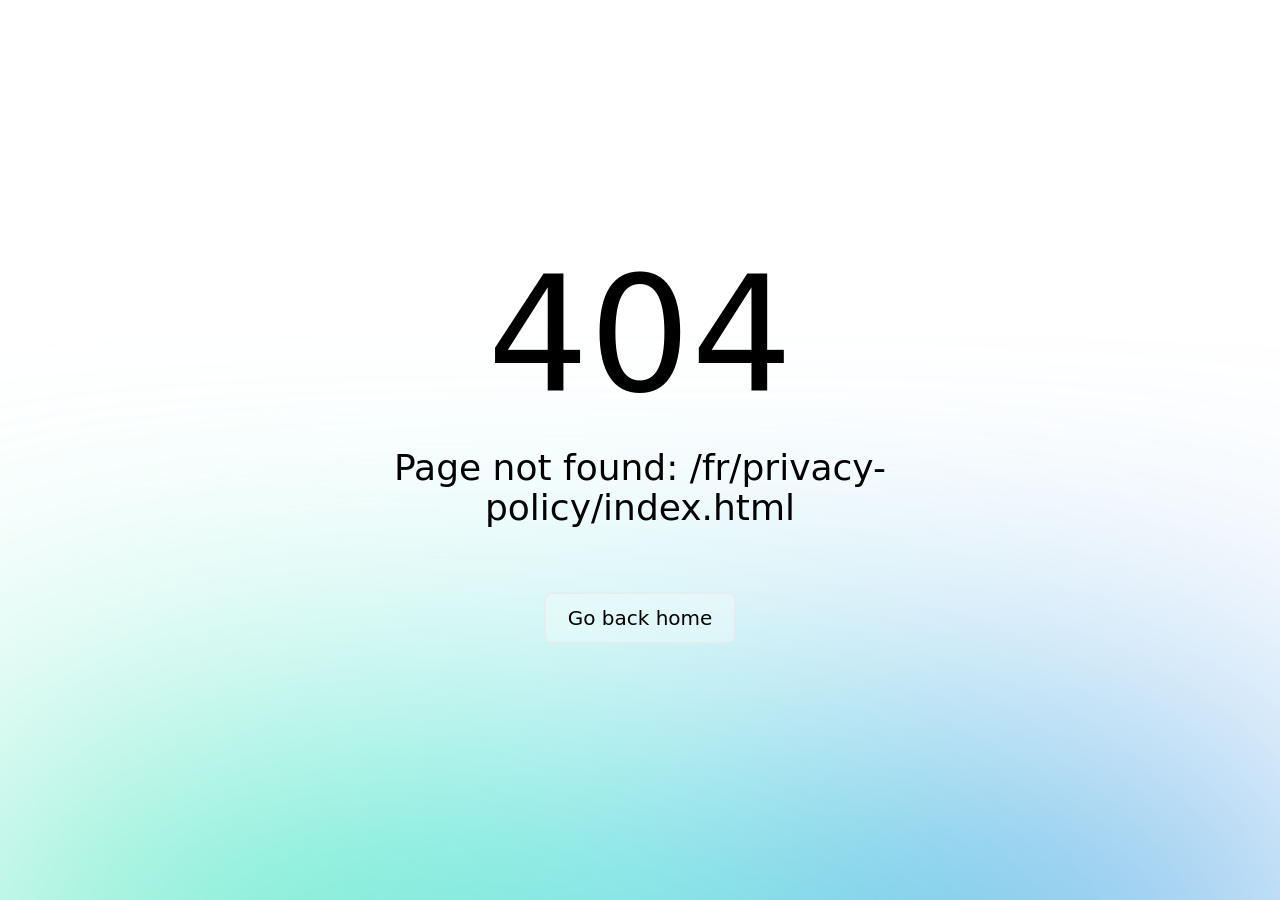
<file: fr/privacy-policy/index.html>
<!DOCTYPE html>
<html lang="fr-FR" data-head-attrs="lang">
<head><title>Privacy Policy | cultur3</title><meta charset="utf-8"><meta name="viewport" content="width=device-width, initial-scale=1"><meta hid="description" name="description" content="Cultur3 Capital is a crypto-focused venture capital firm. We invest in people accelerating culture at the speed of Web3. Our vision: drive culture not just money, tokens supercharge people, and DAOs are the future of business."><meta property="og:url" content="https://cultur3.capital/"><meta property="og:title" content="cultur3"><meta property="og:description" content="Cultur3 Capital is a crypto-focused venture capital firm. We invest in people accelerating culture at the speed of Web3. Our vision: drive culture not just money, tokens supercharge people, and DAOs are the future of business."><meta property="og:image" content="https://cultur3.capital/cdn/ogimage_28e47e8533.jpg"><meta property="og:type" content="website"><meta name="twitter:card" content="summary_large_image"><meta property="twitter:domain" content="cultur3.capital"><meta property="twitter:url" content="https://cultur3.capital/"><meta name="twitter:title" content="cultur3"><meta name="twitter:description" content="Cultur3 Capital is a crypto-focused venture capital firm. We invest in people accelerating culture at the speed of Web3. Our vision: drive culture not just money, tokens supercharge people, and DAOs are the future of business."><meta name="twitter:image" content="https://cultur3.capital/cdn/ogimage_28e47e8533.jpg"><script>
        if (localStorage['vueuse-color-scheme'] === 'auto' || (!('vueuse-color-scheme' in localStorage) && window.matchMedia('(prefers-color-scheme: dark)').matches)) {
          document.documentElement.classList.add('dark')
        }</script><link rel="alternate" href="https://cultur3.capital/privacy-policy" hreflang="en" hid="i18n-alt-en"><link rel="alternate" href="https://cultur3.capital/fr/privacy-policy" hreflang="fr" hid="i18n-alt-fr"><link rel="alternate" href="https://cultur3.capital/fr/privacy-policy" hreflang="fr-FR" hid="i18n-alt-fr-FR"><link rel="alternate" href="https://cultur3.capital/zh/privacy-policy" hreflang="zh" hid="i18n-alt-zh"><link rel="alternate" href="https://cultur3.capital/jp/privacy-policy" hreflang="ja" hid="i18n-alt-ja"><link rel="alternate" href="https://cultur3.capital/kr/privacy-policy" hreflang="ko" hid="i18n-alt-ko"><link rel="alternate" href="https://cultur3.capital/privacy-policy" hreflang="x-default" hid="i18n-xd"><link rel="canonical" href="https://cultur3.capital/fr/privacy-policy" hid="i18n-can"><meta content="fr_FR" hid="i18n-og" property="og:locale"><meta content="ko" hid="i18n-og-alt-ko" property="og:locale:alternate"><meta name="head:count" content="25"><link rel="modulepreload" as="script" crossorigin href="/_nuxt/entry.af7cc239.js"><link rel="modulepreload" as="script" crossorigin href="/_nuxt/default.72dc4875.js"><link rel="preload" as="style" href="/_nuxt/default.6de70236.css"><link rel="modulepreload" as="script" crossorigin href="/_nuxt/index.34928089.js"><link rel="modulepreload" as="script" crossorigin href="/_nuxt/_plugin-vue_export-helper.a1a6add7.js"><link rel="modulepreload" as="script" crossorigin href="/_nuxt/privacy-policy.5fd710c3.js"><link rel="modulepreload" as="script" crossorigin href="/_nuxt/useGraphQL.cd467d16.js"><link rel="prefetch" as="font" type="font/woff2" crossorigin href="/_nuxt/relative-book.89043223.woff2"><link rel="prefetch" as="font" type="font/woff" crossorigin href="/_nuxt/relative-book.a3f92781.woff"><link rel="prefetch" as="font" type="font/woff2" crossorigin href="/_nuxt/relative-medium.ac89c7a1.woff2"><link rel="prefetch" as="font" type="font/woff" crossorigin href="/_nuxt/relative-medium.cd2e0a69.woff"><link rel="prefetch" as="font" type="font/woff2" crossorigin href="/_nuxt/relative-bold.21b9ac9d.woff2"><link rel="prefetch" as="font" type="font/woff" crossorigin href="/_nuxt/relative-bold.a9279508.woff"><link rel="prefetch" as="font" type="font/woff2" crossorigin href="/_nuxt/PPMondwest-Regular.ed7f277e.woff2"><link rel="prefetch" as="font" type="font/woff" crossorigin href="/_nuxt/PPMondwest-Regular.ed394af5.woff"><link rel="prefetch" as="script" crossorigin href="/_nuxt/error-component.4723d387.js"><link rel="prefetch stylesheet" href="/_nuxt/entry.2dfe219a.css"><link rel="prefetch" as="image" type="image/svg+xml" href="/_nuxt/logo.145cd45a.svg"><link rel="prefetch" as="image" type="image/svg+xml" href="/_nuxt/logo_white.a33594b3.svg"><link rel="prefetch" as="image" type="image/svg+xml" href="/_nuxt/light-icon.ecb4ab70.svg"><link rel="prefetch" as="image" type="image/svg+xml" href="/_nuxt/dark-icon.452ecf13.svg"><link rel="prefetch" as="image" type="image/svg+xml" href="/_nuxt/hamburger-icon.c94a82ff.svg"><link rel="prefetch" as="image" type="image/svg+xml" href="/_nuxt/hamburger-icon-white.c421d3d2.svg"><link rel="prefetch" as="image" type="image/svg+xml" href="/_nuxt/close.ccbfe150.svg"><link rel="prefetch" as="image" type="image/svg+xml" href="/_nuxt/close-white.16a3ca17.svg"><link rel="prefetch" as="image" type="image/svg+xml" href="/_nuxt/footer-logo.55819d46.svg"><link rel="stylesheet" href="/_nuxt/default.6de70236.css"><style>/*! tailwindcss v3.1.8 | MIT License | https://tailwindcss.com*/*,:after,:before{border:0 solid;box-sizing:border-box}:after,:before{--tw-content:""}html{-webkit-text-size-adjust:100%;font-family:ui-sans-serif,system-ui,-apple-system,BlinkMacSystemFont,Segoe UI,Roboto,Helvetica Neue,Arial,Noto Sans,sans-serif,Apple Color Emoji,Segoe UI Emoji,Segoe UI Symbol,Noto Color Emoji;line-height:1.5;-moz-tab-size:4;-o-tab-size:4;tab-size:4}body{line-height:inherit;margin:0}hr{border-top-width:1px;color:inherit;height:0}abbr:where([title]){-webkit-text-decoration:underline dotted;text-decoration:underline dotted}h1,h2,h3,h4,h5,h6{font-size:inherit;font-weight:inherit}a{color:inherit;text-decoration:inherit}b,strong{font-weight:bolder}code,kbd,pre,samp{font-family:ui-monospace,SFMono-Regular,Menlo,Monaco,Consolas,Liberation Mono,Courier New,monospace;font-size:1em}small{font-size:80%}sub,sup{font-size:75%;line-height:0;position:relative;vertical-align:baseline}sub{bottom:-.25em}sup{top:-.5em}table{border-collapse:collapse;border-color:inherit;text-indent:0}button,input,optgroup,select,textarea{color:inherit;font-family:inherit;font-size:100%;font-weight:inherit;line-height:inherit;margin:0;padding:0}button,select{text-transform:none}[type=button],[type=reset],[type=submit],button{-webkit-appearance:button;background-color:transparent;background-image:none}:-moz-focusring{outline:auto}:-moz-ui-invalid{box-shadow:none}progress{vertical-align:baseline}::-webkit-inner-spin-button,::-webkit-outer-spin-button{height:auto}[type=search]{-webkit-appearance:textfield;outline-offset:-2px}::-webkit-search-decoration{-webkit-appearance:none}::-webkit-file-upload-button{-webkit-appearance:button;font:inherit}summary{display:list-item}blockquote,dd,dl,figure,h1,h2,h3,h4,h5,h6,hr,p,pre{margin:0}fieldset{margin:0}fieldset,legend{padding:0}menu,ol,ul{list-style:none;margin:0;padding:0}textarea{resize:vertical}input::-moz-placeholder,textarea::-moz-placeholder{color:#9ca3af;opacity:1}input::placeholder,textarea::placeholder{color:#9ca3af;opacity:1}[role=button],button{cursor:pointer}:disabled{cursor:default}audio,canvas,embed,iframe,img,object,svg,video{display:block;vertical-align:middle}img,video{height:auto;max-width:100%}body{--tw-bg-opacity:1;background-color:rgb(245 245 245/var(--tw-bg-opacity));font-family:Relative,sans-serif;font-size:20px;line-height:26px;transition-duration:.5s;transition-property:background-color,color;transition-timing-function:cubic-bezier(.4,0,.2,1)}.dark body{--tw-bg-opacity:1;--tw-text-opacity:1;background-color:rgb(35 31 32/var(--tw-bg-opacity));color:rgb(255 255 255/var(--tw-text-opacity))}html{scroll-behavior:smooth}*,:after,:before{--tw-border-spacing-x:0;--tw-border-spacing-y:0;--tw-translate-x:0;--tw-translate-y:0;--tw-rotate:0;--tw-skew-x:0;--tw-skew-y:0;--tw-scale-x:1;--tw-scale-y:1;--tw-pan-x: ;--tw-pan-y: ;--tw-pinch-zoom: ;--tw-scroll-snap-strictness:proximity;--tw-ordinal: ;--tw-slashed-zero: ;--tw-numeric-figure: ;--tw-numeric-spacing: ;--tw-numeric-fraction: ;--tw-ring-inset: ;--tw-ring-offset-width:0px;--tw-ring-offset-color:#fff;--tw-ring-color:rgba(59,130,246,.5);--tw-ring-offset-shadow:0 0 #0000;--tw-ring-shadow:0 0 #0000;--tw-shadow:0 0 #0000;--tw-shadow-colored:0 0 #0000;--tw-blur: ;--tw-brightness: ;--tw-contrast: ;--tw-grayscale: ;--tw-hue-rotate: ;--tw-invert: ;--tw-saturate: ;--tw-sepia: ;--tw-drop-shadow: ;--tw-backdrop-blur: ;--tw-backdrop-brightness: ;--tw-backdrop-contrast: ;--tw-backdrop-grayscale: ;--tw-backdrop-hue-rotate: ;--tw-backdrop-invert: ;--tw-backdrop-opacity: ;--tw-backdrop-saturate: ;--tw-backdrop-sepia: }::-webkit-backdrop{--tw-border-spacing-x:0;--tw-border-spacing-y:0;--tw-translate-x:0;--tw-translate-y:0;--tw-rotate:0;--tw-skew-x:0;--tw-skew-y:0;--tw-scale-x:1;--tw-scale-y:1;--tw-pan-x: ;--tw-pan-y: ;--tw-pinch-zoom: ;--tw-scroll-snap-strictness:proximity;--tw-ordinal: ;--tw-slashed-zero: ;--tw-numeric-figure: ;--tw-numeric-spacing: ;--tw-numeric-fraction: ;--tw-ring-inset: ;--tw-ring-offset-width:0px;--tw-ring-offset-color:#fff;--tw-ring-color:rgba(59,130,246,.5);--tw-ring-offset-shadow:0 0 #0000;--tw-ring-shadow:0 0 #0000;--tw-shadow:0 0 #0000;--tw-shadow-colored:0 0 #0000;--tw-blur: ;--tw-brightness: ;--tw-contrast: ;--tw-grayscale: ;--tw-hue-rotate: ;--tw-invert: ;--tw-saturate: ;--tw-sepia: ;--tw-drop-shadow: ;--tw-backdrop-blur: ;--tw-backdrop-brightness: ;--tw-backdrop-contrast: ;--tw-backdrop-grayscale: ;--tw-backdrop-hue-rotate: ;--tw-backdrop-invert: ;--tw-backdrop-opacity: ;--tw-backdrop-saturate: ;--tw-backdrop-sepia: }::backdrop{--tw-border-spacing-x:0;--tw-border-spacing-y:0;--tw-translate-x:0;--tw-translate-y:0;--tw-rotate:0;--tw-skew-x:0;--tw-skew-y:0;--tw-scale-x:1;--tw-scale-y:1;--tw-pan-x: ;--tw-pan-y: ;--tw-pinch-zoom: ;--tw-scroll-snap-strictness:proximity;--tw-ordinal: ;--tw-slashed-zero: ;--tw-numeric-figure: ;--tw-numeric-spacing: ;--tw-numeric-fraction: ;--tw-ring-inset: ;--tw-ring-offset-width:0px;--tw-ring-offset-color:#fff;--tw-ring-color:rgba(59,130,246,.5);--tw-ring-offset-shadow:0 0 #0000;--tw-ring-shadow:0 0 #0000;--tw-shadow:0 0 #0000;--tw-shadow-colored:0 0 #0000;--tw-blur: ;--tw-brightness: ;--tw-contrast: ;--tw-grayscale: ;--tw-hue-rotate: ;--tw-invert: ;--tw-saturate: ;--tw-sepia: ;--tw-drop-shadow: ;--tw-backdrop-blur: ;--tw-backdrop-brightness: ;--tw-backdrop-contrast: ;--tw-backdrop-grayscale: ;--tw-backdrop-hue-rotate: ;--tw-backdrop-invert: ;--tw-backdrop-opacity: ;--tw-backdrop-saturate: ;--tw-backdrop-sepia: }.container{margin-left:auto;margin-right:auto;padding-left:15px;padding-right:15px;width:100%}@media (min-width:640px){.container{max-width:640px}}@media (min-width:768px){.container{max-width:768px}}@media (min-width:1024px){.container{max-width:1024px}}@media (min-width:1300px){.container{max-width:1300px}}@media (min-width:1536px){.container{max-width:1536px}}.h1{font-size:32px;font-weight:400;line-height:40px}@media (min-width:1024px){.h1{font-size:60px;line-height:70px}.dark .h1{font-size:66px}}.h2{font-size:26px;font-weight:500;line-height:30px}@media (min-width:1024px){.h2{font-size:46px;line-height:55px}}.h4{font-size:22px;font-weight:400;line-height:26px}@media (min-width:1024px){.h4{font-size:32px;line-height:40px}}.h5{font-size:20px;font-weight:400;line-height:26px}@media (min-width:1024px){.h5{font-size:24px;line-height:34px}}.body{font-size:18px;font-weight:400;line-height:22px}@media (min-width:1024px){.body{font-size:20px;line-height:28px}}.body-alt{font-size:18px;font-weight:700;line-height:22px}@media (min-width:1024px){.body-alt{font-size:20px;line-height:26px}}.tag{font-size:14px;font-weight:500;line-height:15px;text-transform:uppercase}@media (min-width:1024px){.tag{font-size:16px;line-height:24px}}.links{font-size:12px;font-weight:400;line-height:20px;text-transform:uppercase}.links:hover{--tw-text-opacity:1;color:rgb(255 0 255/var(--tw-text-opacity))}@media (min-width:1024px){.links{font-size:16px}}.small{font-size:14px;font-weight:400;line-height:18px}@media (min-width:1024px){.small{font-size:16px;line-height:20px}}.btn{--tw-text-opacity:1;--tw-shadow:0px 0px 8px rgba(255,0,255,.92);--tw-shadow-colored:0px 0px 8px var(--tw-shadow-color);border-radius:30px;box-shadow:0 0 #0000,0 0 #0000,var(--tw-shadow);box-shadow:var(--tw-ring-offset-shadow,0 0 #0000),var(--tw-ring-shadow,0 0 #0000),var(--tw-shadow);color:rgb(35 31 32/var(--tw-text-opacity));display:block;font-size:16px;justify-content:center;line-height:20px;margin-bottom:5px;margin-top:5px;padding:6px 14px 7px;text-align:center;text-transform:uppercase;transition-duration:.3s;transition-property:color,background-color,border-color,text-decoration-color,fill,stroke;transition-timing-function:cubic-bezier(.4,0,.2,1)}.btn:hover{--tw-bg-opacity:1;background-color:rgb(255 0 255/var(--tw-bg-opacity))}.btn:hover,.dark .btn{--tw-text-opacity:1;color:rgb(255 255 255/var(--tw-text-opacity))}em{--tw-text-opacity:1;color:rgb(255 0 255/var(--tw-text-opacity));font-style:normal}.visible{visibility:visible}.fixed{position:fixed}.absolute{position:absolute}.relative{position:relative}.sticky{position:sticky}.inset-0{bottom:0;left:0;right:0;top:0}.top-0{top:0}.-top-\[100\%\]{top:-100%}.left-0{left:0}.top-\[10px\]{top:10px}.top-\[16px\]{top:16px}.right-\[16px\]{right:16px}.z-\[999\]{z-index:999}.z-50{z-index:50}.z-20{z-index:20}.order-2{order:2}.col-span-2{grid-column:span 2/span 2}.col-span-3{grid-column:span 3/span 3}.col-start-1{grid-column-start:1}.col-start-2{grid-column-start:2}.col-start-3{grid-column-start:3}.col-start-4{grid-column-start:4}.col-start-5{grid-column-start:5}.col-start-6{grid-column-start:6}.row-span-full{grid-row:1/-1}.row-start-1{grid-row-start:1}.row-start-2{grid-row-start:2}.row-start-3{grid-row-start:3}.row-start-4{grid-row-start:4}.row-start-5{grid-row-start:5}.row-start-6{grid-row-start:6}.mx-auto{margin-left:auto;margin-right:auto}.mx-\[-10px\]{margin-left:-10px;margin-right:-10px}.mx-\[10px\]{margin-left:10px;margin-right:10px}.mb-\[9px\]{margin-bottom:9px}.mb-\[20px\]{margin-bottom:20px}.mb-\[22px\]{margin-bottom:22px}.ml-auto{margin-left:auto}.mb-\[30px\]{margin-bottom:30px}.mb-\[110px\]{margin-bottom:110px}.mb-\[10px\]{margin-bottom:10px}.mb-\[25px\]{margin-bottom:25px}.ml-\[4px\]{margin-left:4px}.mb-\[80px\]{margin-bottom:80px}.mb-\[38px\]{margin-bottom:38px}.mt-\[150px\]{margin-top:150px}.mr-\[23px\]{margin-right:23px}.mb-\[27px\]{margin-bottom:27px}.mr-\[15px\]{margin-right:15px}.mb-\[35px\]{margin-bottom:35px}.mb-\[8px\]{margin-bottom:8px}.mb-\[85px\]{margin-bottom:85px}.mt-\[48px\]{margin-top:48px}.mb-\[15px\]{margin-bottom:15px}.mr-\[35px\]{margin-right:35px}.mt-\[20px\]{margin-top:20px}.mb-\[70px\]{margin-bottom:70px}.mt-\[82px\]{margin-top:82px}.mb-\[78px\]{margin-bottom:78px}.mb-\[100px\]{margin-bottom:100px}.mt-\[100px\]{margin-top:100px}.mb-\[50px\]{margin-bottom:50px}.block{display:block}.flex{display:flex}.grid{display:grid}.inline-grid{display:inline-grid}.hidden{display:none}.aspect-\[1\.57\/1\]{aspect-ratio:1.57/1}.aspect-\[319\/395\]{aspect-ratio:319/395}.h-\[25px\]{height:25px}.h-screen{height:100vh}.h-\[53px\]{height:53px}.h-fit{height:-webkit-fit-content;height:-moz-fit-content;height:fit-content}.w-full{width:100%}.w-\[25px\]{width:25px}.w-fit{width:-webkit-fit-content;width:-moz-fit-content;width:fit-content}.w-1\/2{width:50%}.w-2\/5{width:40%}.w-3\/5{width:60%}.w-\[calc\(200\%_\+_8px\)\]{width:calc(200% + 8px)}.min-w-\[150px\]{min-width:150px}.max-w-full{max-width:100%}.max-w-\[52px\]{max-width:52px}.max-w-\[890px\]{max-width:890px}.flex-1{flex:1 1 0%}.-translate-y-full{--tw-translate-y:-100%}.-translate-y-full,.translate-y-0{transform:translate(var(--tw-translate-x),var(--tw-translate-y)) rotate(var(--tw-rotate)) skewX(var(--tw-skew-x)) skewY(var(--tw-skew-y)) scaleX(var(--tw-scale-x)) scaleY(var(--tw-scale-y))}.translate-y-0{--tw-translate-y:0px}.translate-y-5{--tw-translate-y:1.25rem}.translate-x-0,.translate-y-5{transform:translate(var(--tw-translate-x),var(--tw-translate-y)) rotate(var(--tw-rotate)) skewX(var(--tw-skew-x)) skewY(var(--tw-skew-y)) scaleX(var(--tw-scale-x)) scaleY(var(--tw-scale-y))}.translate-x-0{--tw-translate-x:0px}.rotate-180{--tw-rotate:180deg}.rotate-180,.transform{transform:translate(var(--tw-translate-x),var(--tw-translate-y)) rotate(var(--tw-rotate)) skewX(var(--tw-skew-x)) skewY(var(--tw-skew-y)) scaleX(var(--tw-scale-x)) scaleY(var(--tw-scale-y))}.grid-cols-3{grid-template-columns:repeat(3,minmax(0,1fr))}.grid-cols-2{grid-template-columns:repeat(2,minmax(0,1fr))}.grid-cols-1{grid-template-columns:repeat(1,minmax(0,1fr))}.grid-rows-1{grid-template-rows:repeat(1,minmax(0,1fr))}.grid-rows-2{grid-template-rows:repeat(2,minmax(0,1fr))}.grid-rows-3{grid-template-rows:repeat(3,minmax(0,1fr))}.grid-rows-4{grid-template-rows:repeat(4,minmax(0,1fr))}.grid-rows-5{grid-template-rows:repeat(5,minmax(0,1fr))}.grid-rows-6{grid-template-rows:repeat(6,minmax(0,1fr))}.grid-rows-\[auto_1fr\]{grid-template-rows:auto 1fr}.flex-col{flex-direction:column}.flex-wrap{flex-wrap:wrap}.items-end{align-items:flex-end}.items-center{align-items:center}.justify-end{justify-content:flex-end}.justify-center{justify-content:center}.gap-\[15px\]{gap:15px}.gap-y-\[56px\]{row-gap:56px}.gap-x-\[27px\]{-moz-column-gap:27px;column-gap:27px}.gap-x-\[8px\]{-moz-column-gap:8px;column-gap:8px}.gap-y-\[60px\]{row-gap:60px}.self-start{align-self:flex-start}.self-end{align-self:flex-end}.rounded-full{border-radius:9999px}.rounded-\[30px\]{border-radius:30px}.rounded-\[34px\]{border-radius:34px}.border-b-\[1px\]{border-bottom-width:1px}.border-pink{--tw-border-opacity:1;border-color:rgb(255 0 255/var(--tw-border-opacity))}.bg-white{--tw-bg-opacity:1;background-color:rgb(255 255 255/var(--tw-bg-opacity))}.bg-dark{--tw-bg-opacity:1;background-color:rgb(35 31 32/var(--tw-bg-opacity))}.bg-light{--tw-bg-opacity:1;background-color:rgb(245 245 245/var(--tw-bg-opacity))}.p-\[15px\]{padding:15px}.px-\[24px\]{padding-left:24px;padding-right:24px}.px-0{padding-left:0;padding-right:0}.px-\[30px\]{padding-left:30px;padding-right:30px}.py-\[120px\]{padding-bottom:120px;padding-top:120px}.py-\[80px\]{padding-bottom:80px;padding-top:80px}.pt-\[50px\]{padding-top:50px}.pb-\[60px\]{padding-bottom:60px}.pb-3{padding-bottom:.75rem}.pt-\[36px\]{padding-top:36px}.pb-\[20px\]{padding-bottom:20px}.pt-\[75px\]{padding-top:75px}.pb-\[39px\]{padding-bottom:39px}.pt-\[8px\]{padding-top:8px}.pb-\[10px\]{padding-bottom:10px}.pt-\[24px\]{padding-top:24px}.pb-\[26px\]{padding-bottom:26px}.pt-\[40px\]{padding-top:40px}.text-center{text-align:center}.font-pp-mondwest{font-family:PP Mondwest,sans-serif}.font-relative{font-family:Relative,sans-serif}.text-\[14px\]{font-size:14px}.text-\[16px\]{font-size:16px}.text-\[12px\]{font-size:12px}.text-\[32px\]{font-size:32px}.text-\[24px\]{font-size:24px}.text-\[20px\]{font-size:20px}.font-medium{font-weight:500}.font-normal{font-weight:400}.uppercase{text-transform:uppercase}.leading-\[15px\]{line-height:15px}.leading-\[20px\]{line-height:20px}.leading-\[16px\]{line-height:16px}.leading-\[40px\]{line-height:40px}.leading-\[18px\]{line-height:18px}.leading-\[24px\]{line-height:24px}.leading-\[28px\]{line-height:28px}.text-dark{--tw-text-opacity:1;color:rgb(35 31 32/var(--tw-text-opacity))}.text-white{--tw-text-opacity:1;color:rgb(255 255 255/var(--tw-text-opacity))}.text-grey{--tw-text-opacity:1;color:rgb(176 176 176/var(--tw-text-opacity))}.text-pink{--tw-text-opacity:1;color:rgb(255 0 255/var(--tw-text-opacity))}.opacity-0{opacity:0}.shadow-border{--tw-shadow:0px 0px 8px rgba(255,0,255,.92);--tw-shadow-colored:0px 0px 8px var(--tw-shadow-color)}.shadow-border,.shadow-footer{box-shadow:0 0 #0000,0 0 #0000,var(--tw-shadow);box-shadow:var(--tw-ring-offset-shadow,0 0 #0000),var(--tw-ring-shadow,0 0 #0000),var(--tw-shadow)}.shadow-footer{--tw-shadow:0px -5px 7px rgba(255,0,255,.92);--tw-shadow-colored:0px -5px 7px var(--tw-shadow-color)}.shadow-green{--tw-shadow:0px 0px 10px 4px #d6fc97;--tw-shadow-colored:0px 0px 10px 4px var(--tw-shadow-color);box-shadow:0 0 #0000,0 0 #0000,var(--tw-shadow);box-shadow:var(--tw-ring-offset-shadow,0 0 #0000),var(--tw-ring-shadow,0 0 #0000),var(--tw-shadow)}.filter{filter:var(--tw-blur) var(--tw-brightness) var(--tw-contrast) var(--tw-grayscale) var(--tw-hue-rotate) var(--tw-invert) var(--tw-saturate) var(--tw-sepia) var(--tw-drop-shadow)}.transition-all{transition-duration:.15s;transition-property:all;transition-timing-function:cubic-bezier(.4,0,.2,1)}.transition-transform{transition-duration:.15s;transition-property:transform;transition-timing-function:cubic-bezier(.4,0,.2,1)}.transition-\[transform\2c top\2c background-color\]{transition-duration:.15s;transition-property:transform,top,background-color;transition-timing-function:cubic-bezier(.4,0,.2,1)}.transition-opacity{transition-duration:.15s;transition-property:opacity;transition-timing-function:cubic-bezier(.4,0,.2,1)}.transition-\[opacity\2c transform\]{transition-duration:.15s;transition-property:opacity,transform;transition-timing-function:cubic-bezier(.4,0,.2,1)}.duration-300{transition-duration:.3s}.duration-500{transition-duration:.5s}.ease-in{transition-timing-function:cubic-bezier(.4,0,1,1)}.will-change-\[height\2c opacity\]{will-change:height,opacity}.last\:mb-0:last-child{margin-bottom:0}.hover\:text-pink:hover{--tw-text-opacity:1;color:rgb(255 0 255/var(--tw-text-opacity))}.hover\:underline:hover{text-decoration-line:underline}.dark .dark\:h1-alt{font-family:PP Mondwest,sans-serif;font-size:32px;font-weight:400;line-height:40px}@media (min-width:1024px){.dark .dark\:h1-alt{font-size:66px;letter-spacing:2px;line-height:70px}}.dark .dark\:h2-alt{font-family:PP Mondwest,sans-serif;font-size:26px;font-weight:500;line-height:30px}@media (min-width:1024px){.dark .dark\:h2-alt{font-size:46px;line-height:55px}}.dark .dark\:h4-alt{font-family:PP Mondwest,sans-serif;font-size:22px;font-weight:400;line-height:26px}@media (min-width:1024px){.dark .dark\:h4-alt{font-size:33px;line-height:42px}}.dark .dark\:block{display:block}.dark .dark\:hidden{display:none}.dark .dark\:bg-dark{--tw-bg-opacity:1;background-color:rgb(35 31 32/var(--tw-bg-opacity))}.dark .dark\:text-dark{--tw-text-opacity:1;color:rgb(35 31 32/var(--tw-text-opacity))}.dark .hover\:dark\:text-white:hover{--tw-text-opacity:1;color:rgb(255 255 255/var(--tw-text-opacity))}@media (min-width:768px){.md\:body{font-size:18px;font-weight:400;line-height:22px}@media (min-width:1024px){.md\:body{font-size:20px;line-height:28px}}.md\:sticky{position:sticky}.md\:order-none{order:0}.md\:order-2{order:2}.md\:mx-0{margin-left:0;margin-right:0}.md\:mb-0{margin-bottom:0}.md\:mb-\[50px\]{margin-bottom:50px}.md\:mt-\[50px\]{margin-top:50px}.md\:mr-\[26px\]{margin-right:26px}.md\:mr-\[25px\]{margin-right:25px}.md\:mb-\[30px\]{margin-bottom:30px}.md\:mb-\[90px\]{margin-bottom:90px}.md\:mb-\[12px\]{margin-bottom:12px}.md\:ml-0{margin-left:0}.md\:mr-\[80px\]{margin-right:80px}.md\:mb-\[33px\]{margin-bottom:33px}.md\:mt-\[62px\]{margin-top:62px}.md\:mb-\[18px\]{margin-bottom:18px}.md\:mt-\[98px\]{margin-top:98px}.md\:mb-\[100px\]{margin-bottom:100px}.md\:mb-\[200px\]{margin-bottom:200px}.md\:mb-\[120px\]{margin-bottom:120px}.md\:mt-\[200px\]{margin-top:200px}.md\:block{display:block}.md\:grid{display:grid}.md\:hidden{display:none}.md\:h-\[35px\]{height:35px}.md\:w-\[35px\]{width:35px}.md\:w-full{width:100%}.md\:max-w-\[650px\]{max-width:650px}.md\:max-w-\[160px\]{max-width:160px}.md\:max-w-\[290px\]{max-width:290px}.md\:flex-1{flex:1 1 0%}.md\:transform-none{transform:none}.md\:grid-cols-2{grid-template-columns:repeat(2,minmax(0,1fr))}.md\:grid-cols-5{grid-template-columns:repeat(5,minmax(0,1fr))}.md\:grid-cols-4{grid-template-columns:repeat(4,minmax(0,1fr))}.md\:flex-row{flex-direction:row}.md\:gap-\[20px\]{gap:20px}.md\:gap-\[25px\]{gap:25px}.md\:gap-x-\[30px\]{-moz-column-gap:30px;column-gap:30px}.md\:gap-y-\[90px\]{row-gap:90px}.md\:self-auto{align-self:auto}.md\:pb-\[75px\]{padding-bottom:75px}.md\:pt-\[50px\]{padding-top:50px}.md\:opacity-0{opacity:0}.md\:blur-3xl{--tw-blur:blur(64px);filter:var(--tw-blur) var(--tw-brightness) var(--tw-contrast) var(--tw-grayscale) var(--tw-hue-rotate) var(--tw-invert) var(--tw-saturate) var(--tw-sepia) var(--tw-drop-shadow)}}@media (min-width:1024px){.lg\:mx-\[125px\]{margin-left:125px;margin-right:125px}.lg\:text-\[16px\]{font-size:16px}.lg\:text-\[20px\]{font-size:20px}.lg\:leading-\[24px\]{line-height:24px}.lg\:leading-\[28px\]{line-height:28px}.lg\:leading-\[26px\]{line-height:26px}}</style><style>@font-face{font-display:swap;font-family:Relative;font-style:normal;font-weight:400;src:url(/_nuxt/relative-book.89043223.woff2) format("woff2"),url(/_nuxt/relative-book.a3f92781.woff) format("woff")}@font-face{font-display:swap;font-family:Relative;font-style:normal;font-weight:500;src:url(/_nuxt/relative-medium.ac89c7a1.woff2) format("woff2"),url(/_nuxt/relative-medium.cd2e0a69.woff) format("woff")}@font-face{font-display:swap;font-family:Relative;font-style:normal;font-weight:700;src:url(/_nuxt/relative-bold.21b9ac9d.woff2) format("woff2"),url(/_nuxt/relative-bold.a9279508.woff) format("woff")}@font-face{font-display:swap;font-family:PP Mondwest;font-style:normal;font-weight:400;src:url(/_nuxt/PPMondwest-Regular.ed7f277e.woff2) format("woff2"),url(/_nuxt/PPMondwest-Regular.ed394af5.woff) format("woff")}</style><style>:host,:root{--fa-font-solid:normal 900 1em/1 "Font Awesome 6 Solid";--fa-font-regular:normal 400 1em/1 "Font Awesome 6 Regular";--fa-font-light:normal 300 1em/1 "Font Awesome 6 Light";--fa-font-thin:normal 100 1em/1 "Font Awesome 6 Thin";--fa-font-duotone:normal 900 1em/1 "Font Awesome 6 Duotone";--fa-font-sharp-solid:normal 900 1em/1 "Font Awesome 6 Sharp";--fa-font-brands:normal 400 1em/1 "Font Awesome 6 Brands"}svg:not(:host).svg-inline--fa,svg:not(:root).svg-inline--fa{box-sizing:content-box;overflow:visible}.svg-inline--fa{display:inline-block;display:var(--fa-display,inline-block);height:1em;overflow:visible;vertical-align:-.125em}.svg-inline--fa.fa-2xs{vertical-align:.1em}.svg-inline--fa.fa-xs{vertical-align:0}.svg-inline--fa.fa-sm{vertical-align:-.07143em}.svg-inline--fa.fa-lg{vertical-align:-.2em}.svg-inline--fa.fa-xl{vertical-align:-.25em}.svg-inline--fa.fa-2xl{vertical-align:-.3125em}.svg-inline--fa.fa-pull-left{margin-right:.3em;margin-right:var(--fa-pull-margin,.3em);width:auto}.svg-inline--fa.fa-pull-right{margin-left:.3em;margin-left:var(--fa-pull-margin,.3em);width:auto}.svg-inline--fa.fa-li{top:.25em;width:2em;width:var(--fa-li-width,2em)}.svg-inline--fa.fa-fw{width:1.25em;width:var(--fa-fw-width,1.25em)}.fa-layers svg.svg-inline--fa{bottom:0;left:0;margin:auto;position:absolute;right:0;top:0}.fa-layers-counter,.fa-layers-text{display:inline-block;position:absolute;text-align:center}.fa-layers{display:inline-block;height:1em;position:relative;text-align:center;vertical-align:-.125em;width:1em}.fa-layers svg.svg-inline--fa{transform-origin:center center}.fa-layers-text{left:50%;top:50%;transform:translate(-50%,-50%);transform-origin:center center}.fa-layers-counter{background-color:#ff253a;background-color:var(--fa-counter-background-color,#ff253a);border-radius:1em;border-radius:var(--fa-counter-border-radius,1em);box-sizing:border-box;color:#fff;color:var(--fa-inverse,#fff);line-height:1;line-height:var(--fa-counter-line-height,1);max-width:5em;max-width:var(--fa-counter-max-width,5em);min-width:1.5em;min-width:var(--fa-counter-min-width,1.5em);overflow:hidden;padding:.25em .5em;padding:var(--fa-counter-padding,.25em .5em);right:0;right:var(--fa-right,0);text-overflow:ellipsis;top:0;top:var(--fa-top,0);transform:scale(.25);transform:scale(var(--fa-counter-scale,.25));transform-origin:top right}.fa-layers-bottom-right{bottom:0;bottom:var(--fa-bottom,0);right:0;right:var(--fa-right,0);top:auto;transform:scale(.25);transform:scale(var(--fa-layers-scale,.25));transform-origin:bottom right}.fa-layers-bottom-left{bottom:0;bottom:var(--fa-bottom,0);left:0;left:var(--fa-left,0);right:auto;top:auto;transform:scale(.25);transform:scale(var(--fa-layers-scale,.25));transform-origin:bottom left}.fa-layers-top-right{right:0;right:var(--fa-right,0);top:0;top:var(--fa-top,0);transform:scale(.25);transform:scale(var(--fa-layers-scale,.25));transform-origin:top right}.fa-layers-top-left{left:0;left:var(--fa-left,0);right:auto;top:0;top:var(--fa-top,0);transform:scale(.25);transform:scale(var(--fa-layers-scale,.25));transform-origin:top left}.fa-1x{font-size:1em}.fa-2x{font-size:2em}.fa-3x{font-size:3em}.fa-4x{font-size:4em}.fa-5x{font-size:5em}.fa-6x{font-size:6em}.fa-7x{font-size:7em}.fa-8x{font-size:8em}.fa-9x{font-size:9em}.fa-10x{font-size:10em}.fa-2xs{font-size:.625em;line-height:.1em;vertical-align:.225em}.fa-xs{font-size:.75em;line-height:.08333em;vertical-align:.125em}.fa-sm{font-size:.875em;line-height:.07143em;vertical-align:.05357em}.fa-lg{font-size:1.25em;line-height:.05em;vertical-align:-.075em}.fa-xl{font-size:1.5em;line-height:.04167em;vertical-align:-.125em}.fa-2xl{font-size:2em;line-height:.03125em;vertical-align:-.1875em}.fa-fw{text-align:center;width:1.25em}.fa-ul{list-style-type:none;margin-left:2.5em;margin-left:var(--fa-li-margin,2.5em);padding-left:0}.fa-ul>li{position:relative}.fa-li{left:-2em;left:calc(var(--fa-li-width, 2em)*-1);line-height:inherit;position:absolute;text-align:center;width:2em;width:var(--fa-li-width,2em)}.fa-border{border-color:#eee;border-color:var(--fa-border-color,#eee);border-radius:.1em;border-radius:var(--fa-border-radius,.1em);border-style:solid;border-style:var(--fa-border-style,solid);border-width:.08em;border-width:var(--fa-border-width,.08em);padding:.2em .25em .15em;padding:var(--fa-border-padding,.2em .25em .15em)}.fa-pull-left{float:left;margin-right:.3em;margin-right:var(--fa-pull-margin,.3em)}.fa-pull-right{float:right;margin-left:.3em;margin-left:var(--fa-pull-margin,.3em)}.fa-beat{-webkit-animation-delay:0s;-webkit-animation-delay:var(--fa-animation-delay,0s);animation-delay:0s;animation-delay:var(--fa-animation-delay,0s);-webkit-animation-direction:normal;-webkit-animation-direction:var(--fa-animation-direction,normal);animation-direction:normal;animation-direction:var(--fa-animation-direction,normal);-webkit-animation-duration:1s;-webkit-animation-duration:var(--fa-animation-duration,1s);animation-duration:1s;animation-duration:var(--fa-animation-duration,1s);-webkit-animation-iteration-count:infinite;-webkit-animation-iteration-count:var(--fa-animation-iteration-count,infinite);animation-iteration-count:infinite;animation-iteration-count:var(--fa-animation-iteration-count,infinite);-webkit-animation-name:fa-beat;animation-name:fa-beat;-webkit-animation-timing-function:ease-in-out;-webkit-animation-timing-function:var(--fa-animation-timing,ease-in-out);animation-timing-function:ease-in-out;animation-timing-function:var(--fa-animation-timing,ease-in-out)}.fa-bounce{-webkit-animation-delay:0s;-webkit-animation-delay:var(--fa-animation-delay,0s);animation-delay:0s;animation-delay:var(--fa-animation-delay,0s);-webkit-animation-direction:normal;-webkit-animation-direction:var(--fa-animation-direction,normal);animation-direction:normal;animation-direction:var(--fa-animation-direction,normal);-webkit-animation-duration:1s;-webkit-animation-duration:var(--fa-animation-duration,1s);animation-duration:1s;animation-duration:var(--fa-animation-duration,1s);-webkit-animation-iteration-count:infinite;-webkit-animation-iteration-count:var(--fa-animation-iteration-count,infinite);animation-iteration-count:infinite;animation-iteration-count:var(--fa-animation-iteration-count,infinite);-webkit-animation-name:fa-bounce;animation-name:fa-bounce;-webkit-animation-timing-function:cubic-bezier(.28,.84,.42,1);-webkit-animation-timing-function:var(--fa-animation-timing,cubic-bezier(.28,.84,.42,1));animation-timing-function:cubic-bezier(.28,.84,.42,1);animation-timing-function:var(--fa-animation-timing,cubic-bezier(.28,.84,.42,1))}.fa-fade{-webkit-animation-iteration-count:infinite;-webkit-animation-iteration-count:var(--fa-animation-iteration-count,infinite);animation-iteration-count:infinite;animation-iteration-count:var(--fa-animation-iteration-count,infinite);-webkit-animation-name:fa-fade;animation-name:fa-fade;-webkit-animation-timing-function:cubic-bezier(.4,0,.6,1);-webkit-animation-timing-function:var(--fa-animation-timing,cubic-bezier(.4,0,.6,1));animation-timing-function:cubic-bezier(.4,0,.6,1);animation-timing-function:var(--fa-animation-timing,cubic-bezier(.4,0,.6,1))}.fa-beat-fade,.fa-fade{-webkit-animation-delay:0s;-webkit-animation-delay:var(--fa-animation-delay,0s);animation-delay:0s;animation-delay:var(--fa-animation-delay,0s);-webkit-animation-direction:normal;-webkit-animation-direction:var(--fa-animation-direction,normal);animation-direction:normal;animation-direction:var(--fa-animation-direction,normal);-webkit-animation-duration:1s;-webkit-animation-duration:var(--fa-animation-duration,1s);animation-duration:1s;animation-duration:var(--fa-animation-duration,1s)}.fa-beat-fade{-webkit-animation-iteration-count:infinite;-webkit-animation-iteration-count:var(--fa-animation-iteration-count,infinite);animation-iteration-count:infinite;animation-iteration-count:var(--fa-animation-iteration-count,infinite);-webkit-animation-name:fa-beat-fade;animation-name:fa-beat-fade;-webkit-animation-timing-function:cubic-bezier(.4,0,.6,1);-webkit-animation-timing-function:var(--fa-animation-timing,cubic-bezier(.4,0,.6,1));animation-timing-function:cubic-bezier(.4,0,.6,1);animation-timing-function:var(--fa-animation-timing,cubic-bezier(.4,0,.6,1))}.fa-flip{-webkit-animation-delay:0s;-webkit-animation-delay:var(--fa-animation-delay,0s);animation-delay:0s;animation-delay:var(--fa-animation-delay,0s);-webkit-animation-direction:normal;-webkit-animation-direction:var(--fa-animation-direction,normal);animation-direction:normal;animation-direction:var(--fa-animation-direction,normal);-webkit-animation-duration:1s;-webkit-animation-duration:var(--fa-animation-duration,1s);animation-duration:1s;animation-duration:var(--fa-animation-duration,1s);-webkit-animation-iteration-count:infinite;-webkit-animation-iteration-count:var(--fa-animation-iteration-count,infinite);animation-iteration-count:infinite;animation-iteration-count:var(--fa-animation-iteration-count,infinite);-webkit-animation-name:fa-flip;animation-name:fa-flip;-webkit-animation-timing-function:ease-in-out;-webkit-animation-timing-function:var(--fa-animation-timing,ease-in-out);animation-timing-function:ease-in-out;animation-timing-function:var(--fa-animation-timing,ease-in-out)}.fa-shake{-webkit-animation-duration:1s;-webkit-animation-duration:var(--fa-animation-duration,1s);animation-duration:1s;animation-duration:var(--fa-animation-duration,1s);-webkit-animation-iteration-count:infinite;-webkit-animation-iteration-count:var(--fa-animation-iteration-count,infinite);animation-iteration-count:infinite;animation-iteration-count:var(--fa-animation-iteration-count,infinite);-webkit-animation-name:fa-shake;animation-name:fa-shake;-webkit-animation-timing-function:linear;-webkit-animation-timing-function:var(--fa-animation-timing,linear);animation-timing-function:linear;animation-timing-function:var(--fa-animation-timing,linear)}.fa-shake,.fa-spin{-webkit-animation-delay:0s;-webkit-animation-delay:var(--fa-animation-delay,0s);animation-delay:0s;animation-delay:var(--fa-animation-delay,0s);-webkit-animation-direction:normal;-webkit-animation-direction:var(--fa-animation-direction,normal);animation-direction:normal;animation-direction:var(--fa-animation-direction,normal)}.fa-spin{-webkit-animation-duration:2s;-webkit-animation-duration:var(--fa-animation-duration,2s);animation-duration:2s;animation-duration:var(--fa-animation-duration,2s);-webkit-animation-iteration-count:infinite;-webkit-animation-iteration-count:var(--fa-animation-iteration-count,infinite);animation-iteration-count:infinite;animation-iteration-count:var(--fa-animation-iteration-count,infinite);-webkit-animation-name:fa-spin;animation-name:fa-spin;-webkit-animation-timing-function:linear;-webkit-animation-timing-function:var(--fa-animation-timing,linear);animation-timing-function:linear;animation-timing-function:var(--fa-animation-timing,linear)}.fa-spin-reverse{--fa-animation-direction:reverse}.fa-pulse,.fa-spin-pulse{-webkit-animation-direction:normal;-webkit-animation-direction:var(--fa-animation-direction,normal);animation-direction:normal;animation-direction:var(--fa-animation-direction,normal);-webkit-animation-duration:1s;-webkit-animation-duration:var(--fa-animation-duration,1s);animation-duration:1s;animation-duration:var(--fa-animation-duration,1s);-webkit-animation-iteration-count:infinite;-webkit-animation-iteration-count:var(--fa-animation-iteration-count,infinite);animation-iteration-count:infinite;animation-iteration-count:var(--fa-animation-iteration-count,infinite);-webkit-animation-name:fa-spin;animation-name:fa-spin;-webkit-animation-timing-function:steps(8);-webkit-animation-timing-function:var(--fa-animation-timing,steps(8));animation-timing-function:steps(8);animation-timing-function:var(--fa-animation-timing,steps(8))}@media (prefers-reduced-motion:reduce){.fa-beat,.fa-beat-fade,.fa-bounce,.fa-fade,.fa-flip,.fa-pulse,.fa-shake,.fa-spin,.fa-spin-pulse{-webkit-animation-delay:-1ms;animation-delay:-1ms;-webkit-animation-duration:1ms;animation-duration:1ms;-webkit-animation-iteration-count:1;animation-iteration-count:1;transition-delay:0s;transition-duration:0s}}@-webkit-keyframes fa-beat{0%,90%{transform:scale(1)}45%{transform:scale(1.25);transform:scale(var(--fa-beat-scale,1.25))}}@keyframes fa-beat{0%,90%{transform:scale(1)}45%{transform:scale(1.25);transform:scale(var(--fa-beat-scale,1.25))}}@-webkit-keyframes fa-bounce{0%{transform:scale(1) translateY(0)}10%{transform:scale(1.1,.9) translateY(0);transform:scale(var(--fa-bounce-start-scale-x,1.1),var(--fa-bounce-start-scale-y,.9)) translateY(0)}30%{transform:scale(.9,1.1) translateY(-.5em);transform:scale(var(--fa-bounce-jump-scale-x,.9),var(--fa-bounce-jump-scale-y,1.1)) translateY(var(--fa-bounce-height,-.5em))}50%{transform:scale(1.05,.95) translateY(0);transform:scale(var(--fa-bounce-land-scale-x,1.05),var(--fa-bounce-land-scale-y,.95)) translateY(0)}57%{transform:scale(1) translateY(-.125em);transform:scale(1) translateY(var(--fa-bounce-rebound,-.125em))}64%{transform:scale(1) translateY(0)}to{transform:scale(1) translateY(0)}}@keyframes fa-bounce{0%{transform:scale(1) translateY(0)}10%{transform:scale(1.1,.9) translateY(0);transform:scale(var(--fa-bounce-start-scale-x,1.1),var(--fa-bounce-start-scale-y,.9)) translateY(0)}30%{transform:scale(.9,1.1) translateY(-.5em);transform:scale(var(--fa-bounce-jump-scale-x,.9),var(--fa-bounce-jump-scale-y,1.1)) translateY(var(--fa-bounce-height,-.5em))}50%{transform:scale(1.05,.95) translateY(0);transform:scale(var(--fa-bounce-land-scale-x,1.05),var(--fa-bounce-land-scale-y,.95)) translateY(0)}57%{transform:scale(1) translateY(-.125em);transform:scale(1) translateY(var(--fa-bounce-rebound,-.125em))}64%{transform:scale(1) translateY(0)}to{transform:scale(1) translateY(0)}}@-webkit-keyframes fa-fade{50%{opacity:.4;opacity:var(--fa-fade-opacity,.4)}}@keyframes fa-fade{50%{opacity:.4;opacity:var(--fa-fade-opacity,.4)}}@-webkit-keyframes fa-beat-fade{0%,to{opacity:.4;opacity:var(--fa-beat-fade-opacity,.4);transform:scale(1)}50%{opacity:1;transform:scale(1.125);transform:scale(var(--fa-beat-fade-scale,1.125))}}@keyframes fa-beat-fade{0%,to{opacity:.4;opacity:var(--fa-beat-fade-opacity,.4);transform:scale(1)}50%{opacity:1;transform:scale(1.125);transform:scale(var(--fa-beat-fade-scale,1.125))}}@-webkit-keyframes fa-flip{50%{transform:rotateY(-180deg);transform:rotate3d(var(--fa-flip-x,0),var(--fa-flip-y,1),var(--fa-flip-z,0),var(--fa-flip-angle,-180deg))}}@keyframes fa-flip{50%{transform:rotateY(-180deg);transform:rotate3d(var(--fa-flip-x,0),var(--fa-flip-y,1),var(--fa-flip-z,0),var(--fa-flip-angle,-180deg))}}@-webkit-keyframes fa-shake{0%{transform:rotate(-15deg)}4%{transform:rotate(15deg)}24%,8%{transform:rotate(-18deg)}12%,28%{transform:rotate(18deg)}16%{transform:rotate(-22deg)}20%{transform:rotate(22deg)}32%{transform:rotate(-12deg)}36%{transform:rotate(12deg)}40%,to{transform:rotate(0deg)}}@keyframes fa-shake{0%{transform:rotate(-15deg)}4%{transform:rotate(15deg)}24%,8%{transform:rotate(-18deg)}12%,28%{transform:rotate(18deg)}16%{transform:rotate(-22deg)}20%{transform:rotate(22deg)}32%{transform:rotate(-12deg)}36%{transform:rotate(12deg)}40%,to{transform:rotate(0deg)}}@-webkit-keyframes fa-spin{0%{transform:rotate(0deg)}to{transform:rotate(1turn)}}@keyframes fa-spin{0%{transform:rotate(0deg)}to{transform:rotate(1turn)}}.fa-rotate-90{transform:rotate(90deg)}.fa-rotate-180{transform:rotate(180deg)}.fa-rotate-270{transform:rotate(270deg)}.fa-flip-horizontal{transform:scaleX(-1)}.fa-flip-vertical{transform:scaleY(-1)}.fa-flip-both,.fa-flip-horizontal.fa-flip-vertical{transform:scale(-1)}.fa-rotate-by{transform:rotate(none);transform:rotate(var(--fa-rotate-angle,none))}.fa-stack{display:inline-block;height:2em;position:relative;vertical-align:middle;width:2.5em}.fa-stack-1x,.fa-stack-2x{bottom:0;left:0;margin:auto;position:absolute;right:0;top:0;z-index:auto;z-index:var(--fa-stack-z-index,auto)}.svg-inline--fa.fa-stack-1x{height:1em;width:1.25em}.svg-inline--fa.fa-stack-2x{height:2em;width:2.5em}.fa-inverse{color:#fff;color:var(--fa-inverse,#fff)}.fa-sr-only,.fa-sr-only-focusable:not(:focus),.sr-only,.sr-only-focusable:not(:focus){clip:rect(0,0,0,0);border-width:0;height:1px;margin:-1px;overflow:hidden;padding:0;position:absolute;white-space:nowrap;width:1px}.svg-inline--fa .fa-primary{fill:currentColor;fill:var(--fa-primary-color,currentColor);opacity:1;opacity:var(--fa-primary-opacity,1)}.svg-inline--fa .fa-secondary{fill:currentColor;fill:var(--fa-secondary-color,currentColor)}.svg-inline--fa .fa-secondary,.svg-inline--fa.fa-swap-opacity .fa-primary{opacity:.4;opacity:var(--fa-secondary-opacity,.4)}.svg-inline--fa.fa-swap-opacity .fa-secondary{opacity:1;opacity:var(--fa-primary-opacity,1)}.svg-inline--fa mask .fa-primary,.svg-inline--fa mask .fa-secondary{fill:#000}.fa-duotone.fa-inverse,.fad.fa-inverse{color:#fff;color:var(--fa-inverse,#fff)}</style><style>.carousel-main-wrapper[data-v-a86d77ca]{display:flex;flex-direction:column;grid-template-columns:repeat(3,minmax(0,1fr));grid-template-rows:auto 1fr;position:relative}@media (min-width:768px){.carousel-main-wrapper[data-v-a86d77ca]{display:grid;gap:20px}}.carousel-main-wrapper .header[data-v-a86d77ca]{margin-bottom:20px}@media (min-width:768px){.carousel-main-wrapper .header[data-v-a86d77ca]{margin-bottom:0}}.carousel-main-wrapper .meta-carousel-wrapper[data-v-a86d77ca]{align-items:flex-end;display:flex;order:9999}@media (min-width:768px){.carousel-main-wrapper .meta-carousel-wrapper[data-v-a86d77ca]{order:0}}.carousel-main-wrapper .meta-carousel-wrapper .meta-carousel[data-v-a86d77ca]{display:flex;flex-wrap:wrap;width:100%}.carousel-main-wrapper .meta-carousel-wrapper .meta-carousel[data-v-a86d77ca] .swiper{margin-bottom:22px}@media (min-width:768px){.carousel-main-wrapper .meta-carousel-wrapper .meta-carousel[data-v-a86d77ca] .swiper{margin-bottom:0}}.carousel-main-wrapper .meta-carousel-wrapper .meta-carousel .navigation[data-v-a86d77ca]{display:inline-grid;gap:15px;grid-template-columns:repeat(2,minmax(0,1fr));order:9999}@media (min-width:768px){.carousel-main-wrapper .meta-carousel-wrapper .meta-carousel .navigation[data-v-a86d77ca]{gap:25px;margin-bottom:50px;order:0}}.carousel-main-wrapper .meta-carousel-wrapper .meta-carousel .pagination[data-v-a86d77ca]{align-self:flex-end;font-size:14px;font-weight:500;line-height:15px;margin-left:auto;order:9999}@media (min-width:768px){.carousel-main-wrapper .meta-carousel-wrapper .meta-carousel .pagination[data-v-a86d77ca]{align-self:auto;flex:1 1 0%;margin-top:50px;order:0}}@media (min-width:1024px){.carousel-main-wrapper .meta-carousel-wrapper .meta-carousel .pagination[data-v-a86d77ca]{font-size:16px;line-height:24px}}.carousel-main-wrapper .meta-carousel-wrapper .meta-carousel .pagination[data-v-a86d77ca] .swiper-pagination-current{--tw-text-opacity:1;color:rgb(255 0 255/var(--tw-text-opacity))}.carousel-main-wrapper .image-carousel[data-v-a86d77ca]{grid-column:span 2/span 2;grid-column-start:2;grid-row:1/-1;margin-bottom:30px}@media (min-width:768px){.carousel-main-wrapper .image-carousel[data-v-a86d77ca]{margin-bottom:0}}.carousel-main-wrapper .swiper-button[data-v-a86d77ca]{cursor:pointer}.carousel-main-wrapper .swiper-button:hover:not(.swiper-button-disabled) img.active-icon[data-v-a86d77ca]{display:none}.carousel-main-wrapper .swiper-button:hover:not(.swiper-button-disabled) img.hover-arrow[data-v-a86d77ca]{--tw-bg-opacity:1;background-color:rgb(255 0 255/var(--tw-bg-opacity));display:block}.carousel-main-wrapper .swiper-button img[data-v-a86d77ca]{--tw-shadow:0px 0px 8px rgba(255,0,255,.92);--tw-shadow-colored:0px 0px 8px var(--tw-shadow-color);border-radius:9999px;box-shadow:0 0 #0000,0 0 #0000,var(--tw-shadow);box-shadow:var(--tw-ring-offset-shadow,0 0 #0000),var(--tw-ring-shadow,0 0 #0000),var(--tw-shadow);height:25px;width:25px}@media (min-width:768px){.carousel-main-wrapper .swiper-button img[data-v-a86d77ca]{height:35px;width:35px}}.carousel-main-wrapper .swiper-button .disabled-icon[data-v-a86d77ca]{display:none}.carousel-main-wrapper .swiper-button .active-icon[data-v-a86d77ca]{display:block}.carousel-main-wrapper .swiper-button .active-icon.hover-arrow[data-v-a86d77ca]{display:none}.carousel-main-wrapper .swiper-button.swiper-button-disabled[data-v-a86d77ca]{cursor:default}.carousel-main-wrapper .swiper-button.swiper-button-disabled img[data-v-a86d77ca]{--tw-shadow:0px 0px 8px #6a6a6a;--tw-shadow-colored:0px 0px 8px var(--tw-shadow-color);--tw-shadow-color:#b0b0b0;--tw-shadow:var(--tw-shadow-colored);box-shadow:0 0 #0000,0 0 #0000,var(--tw-shadow);box-shadow:var(--tw-ring-offset-shadow,0 0 #0000),var(--tw-ring-shadow,0 0 #0000),var(--tw-shadow)}.carousel-main-wrapper .swiper-button.swiper-button-disabled .disabled-icon[data-v-a86d77ca]{display:block}.carousel-main-wrapper .swiper-button.swiper-button-disabled .active-icon[data-v-a86d77ca]{display:none}</style><style>.quote-author[data-v-800255cc]{font-size:14px;font-weight:400;line-height:18px}@media (min-width:1024px){.quote-author[data-v-800255cc]{font-size:20px;line-height:28px}}[data-v-800255cc] .swiper{padding:15px}.swiper-button[data-v-800255cc]{cursor:pointer}.swiper-button:hover:not(.swiper-button-disabled) img.active-icon[data-v-800255cc]{display:none}.swiper-button:hover:not(.swiper-button-disabled) img.hover-arrow[data-v-800255cc]{--tw-bg-opacity:1;background-color:rgb(255 0 255/var(--tw-bg-opacity));display:block}.swiper-button img[data-v-800255cc]{--tw-shadow:0px 0px 8px rgba(255,0,255,.92);--tw-shadow-colored:0px 0px 8px var(--tw-shadow-color);border-radius:9999px;box-shadow:0 0 #0000,0 0 #0000,var(--tw-shadow);box-shadow:var(--tw-ring-offset-shadow,0 0 #0000),var(--tw-ring-shadow,0 0 #0000),var(--tw-shadow);height:25px;width:25px}@media (min-width:768px){.swiper-button img[data-v-800255cc]{height:35px;width:35px}}.swiper-button .disabled-icon[data-v-800255cc]{display:none}.swiper-button .active-icon[data-v-800255cc]{display:block}.swiper-button .active-icon.hover-arrow[data-v-800255cc]{display:none}.swiper-button.swiper-button-disabled[data-v-800255cc]{cursor:default}.swiper-button.swiper-button-disabled img[data-v-800255cc]{--tw-shadow:0px 0px 8px #6a6a6a;--tw-shadow-colored:0px 0px 8px var(--tw-shadow-color);--tw-shadow-color:#b0b0b0;--tw-shadow:var(--tw-shadow-colored);box-shadow:0 0 #0000,0 0 #0000,var(--tw-shadow);box-shadow:var(--tw-ring-offset-shadow,0 0 #0000),var(--tw-ring-shadow,0 0 #0000),var(--tw-shadow)}.swiper-button.swiper-button-disabled .disabled-icon[data-v-800255cc]{display:block}.dark .swiper-button.swiper-button-disabled .active-icon[data-v-800255cc],.swiper-button.swiper-button-disabled .active-icon[data-v-800255cc]{display:none}.quote-swiper-button-prev[data-v-800255cc]{margin-right:15px}@media (min-width:768px){.quote-swiper-button-prev[data-v-800255cc]{margin-right:25px}}</style><style>@media (min-width:768px){.vision-box:hover .image-wrapper[data-v-e33183dd]{opacity:1}}.vision-box .image-wrapper[data-v-e33183dd]{transition-duration:.5s;transition-property:opacity;transition-timing-function:cubic-bezier(.4,0,.2,1)}@media (min-width:768px){.vision-box .image-wrapper[data-v-e33183dd]{opacity:0}}</style><style>ul[data-v-22295765]{display:flex;flex-wrap:wrap;margin-bottom:15px;margin-left:-10px;margin-right:-10px}@media (min-width:768px){ul[data-v-22295765]{display:block;margin-bottom:0;margin-left:0;margin-right:0}}ul li.links[data-v-22295765]{font-size:16px;margin-bottom:15px;margin-left:10px;margin-right:10px;text-transform:uppercase}@media (min-width:768px){ul li.links[data-v-22295765]{margin-bottom:18px;margin-left:0;margin-right:0}}ul li.links.active[data-v-22295765],ul li.links[data-v-22295765]:hover{--tw-text-opacity:1;color:rgb(255 0 255/var(--tw-text-opacity))}.list-enter-active[data-v-22295765],.list-leave-active[data-v-22295765]{transform:translate(var(--tw-translate-x),var(--tw-translate-y)) rotate(var(--tw-rotate)) skewX(var(--tw-skew-x)) skewY(var(--tw-skew-y)) scaleX(var(--tw-scale-x)) scaleY(var(--tw-scale-y));transition-duration:.5s;transition-property:opacity,transform;transition-timing-function:cubic-bezier(.4,0,.2,1)}.list-leave-active[data-v-22295765]{display:none;position:absolute}.list-enter-from[data-v-22295765],.list-leave-to[data-v-22295765]{--tw-translate-y:50%;opacity:0;transform:translate(var(--tw-translate-x),var(--tw-translate-y)) rotate(var(--tw-rotate)) skewX(var(--tw-skew-x)) skewY(var(--tw-skew-y)) scaleX(var(--tw-scale-x)) scaleY(var(--tw-scale-y))}</style><style>.accordion-enter-active[data-v-e93b2d14],.accordion-leave-active[data-v-e93b2d14]{overflow:hidden;transition-duration:.3s;transition-property:all;transition-timing-function:cubic-bezier(.4,0,.2,1);transition-timing-function:cubic-bezier(.4,0,1,1);will-change:height,opacity}.accordion-enter-from[data-v-e93b2d14],.accordion-leave-to[data-v-e93b2d14]{height:0!important;opacity:0}</style><style>.profile-box .image-cover[data-v-4891347a]{cursor:pointer;position:relative}.profile-box .plus-icon[data-v-4891347a]{--tw-shadow:0px 0px 8px rgba(255,0,255,.92);--tw-shadow-colored:0px 0px 8px var(--tw-shadow-color);border-radius:9999px;box-shadow:0 0 #0000,0 0 #0000,var(--tw-shadow);box-shadow:var(--tw-ring-offset-shadow,0 0 #0000),var(--tw-ring-shadow,0 0 #0000),var(--tw-shadow);height:25px;opacity:0;position:absolute;right:16px;top:16px;transition-duration:.5s;transition-property:opacity;transition-timing-function:cubic-bezier(.4,0,.2,1);width:25px}@media (min-width:768px){.profile-box .plus-icon[data-v-4891347a]{height:35px;width:35px}}.profile-box .profile-meta[data-v-4891347a]{margin-top:20px}.profile-box .profile-meta .name[data-v-4891347a]{font-size:16px;font-weight:700;line-height:20px}@media (min-width:1024px){.profile-box .profile-meta .name[data-v-4891347a]{font-size:20px;line-height:26px}}.profile-box .profile-meta .title[data-v-4891347a]{font-size:16px;font-weight:400;line-height:20px}@media (min-width:1024px){.profile-box .profile-meta .title[data-v-4891347a]{font-size:20px;line-height:26px}}.profile-box .description[data-v-4891347a]{padding-top:40px}.profile-box[data-v-4891347a] .controller{width:calc(200% + 8px)}@media (min-width:768px){.profile-box[data-v-4891347a] .controller{width:100%}}.profile-box.odd[data-v-4891347a] .controller{--tw-translate-x:-50%;transform:translate(var(--tw-translate-x),var(--tw-translate-y)) rotate(var(--tw-rotate)) skewX(var(--tw-skew-x)) skewY(var(--tw-skew-y)) scaleX(var(--tw-scale-x)) scaleY(var(--tw-scale-y))}@media (min-width:768px){.profile-box.odd[data-v-4891347a] .controller{transform:none}}.profile-box.expanded .profile-meta[data-v-4891347a],.profile-box:hover .profile-meta[data-v-4891347a]{--tw-text-opacity:1;color:rgb(255 0 255/var(--tw-text-opacity))}.profile-box.expanded .plus-icon[data-v-4891347a],.profile-box:hover .plus-icon[data-v-4891347a]{opacity:1}</style><style>.contact-us-wrapper[data-v-7aeafa51]{position:relative}.contact-us-wrapper .radial-gradient[data-v-7aeafa51]{--tw-blur:blur(40px);bottom:0;filter:var(--tw-blur) var(--tw-brightness) var(--tw-contrast) var(--tw-grayscale) var(--tw-hue-rotate) var(--tw-invert) var(--tw-saturate) var(--tw-sepia) var(--tw-drop-shadow);left:0;position:absolute;right:0;top:0}@media (min-width:768px){.contact-us-wrapper .radial-gradient[data-v-7aeafa51]{--tw-blur:blur(64px);filter:var(--tw-blur) var(--tw-brightness) var(--tw-contrast) var(--tw-grayscale) var(--tw-hue-rotate) var(--tw-invert) var(--tw-saturate) var(--tw-sepia) var(--tw-drop-shadow)}}.contact-us-wrapper .radial-gradient[data-v-7aeafa51]{background:radial-gradient(52.75% 66.61% at 50.25% 51.29%,#d6fc97 23.27%,#d6fc97 51.52%,rgba(35,31,32,0) 100%)}@media (min-width:768px){.contact-us-wrapper .radial-gradient[data-v-7aeafa51]{background:radial-gradient(40.75% 46.61% at 50.25% 50.29%,#d6fc97 19.27%,hsla(83,94%,79%,.5) 50.52%,rgba(35,31,32,0) 100%)}}.wrapper[data-v-7aeafa51]{align-items:center;display:flex;flex-direction:column;justify-content:center;margin-left:auto;margin-right:auto;max-width:100%;position:relative;text-align:center}@media (min-width:768px){.wrapper[data-v-7aeafa51]{max-width:650px}}</style><style>.page-header[data-v-da74fdac]{--tw-bg-opacity:1;background-color:rgb(245 245 245/var(--tw-bg-opacity));padding-bottom:.75rem;position:relative;transform:translate(var(--tw-translate-x),var(--tw-translate-y)) rotate(var(--tw-rotate)) skewX(var(--tw-skew-x)) skewY(var(--tw-skew-y)) scaleX(var(--tw-scale-x)) scaleY(var(--tw-scale-y));transition-duration:.5s;transition-property:transform,top,background-color;transition-timing-function:cubic-bezier(.4,0,.2,1);z-index:50}.dark .page-header[data-v-da74fdac]{--tw-bg-opacity:1;background-color:rgb(35 31 32/var(--tw-bg-opacity))}.page-header[data-v-da74fdac]:not(.nav-visible){--tw-translate-y:-100%;position:sticky;top:-100%}.page-header.up[data-v-da74fdac],.page-header[data-v-da74fdac]:not(.nav-visible){transform:translate(var(--tw-translate-x),var(--tw-translate-y)) rotate(var(--tw-rotate)) skewX(var(--tw-skew-x)) skewY(var(--tw-skew-y)) scaleX(var(--tw-scale-x)) scaleY(var(--tw-scale-y))}.page-header.up[data-v-da74fdac]{--tw-translate-y:0px;top:0}</style><style>.mobile-menu-wrapper[data-v-b59f7a72]{--tw-bg-opacity:1;background-color:rgb(255 255 255/var(--tw-bg-opacity));height:100vh;position:fixed;top:0;width:100%;z-index:999}.dark .mobile-menu-wrapper[data-v-b59f7a72]{--tw-bg-opacity:1;background-color:rgb(35 31 32/var(--tw-bg-opacity))}.mobile-menu-wrapper .page-header[data-v-b59f7a72]{margin-bottom:80px}.mobile-menu-wrapper ul.main-menu[data-v-b59f7a72]{font-size:32px;font-weight:400;line-height:40px}.mobile-menu-wrapper ul.main-menu[data-v-b59f7a72] >li{margin-bottom:38px}.mobile-menu-wrapper ul.main-menu[data-v-b59f7a72] >li a{font-size:32px;line-height:40px}.mobile-menu-wrapper ul.main-menu[data-v-b59f7a72] >li .contact-us{font-size:32px;font-weight:400;height:53px;line-height:40px;padding-left:24px;padding-right:24px;width:-webkit-fit-content;width:-moz-fit-content;width:fit-content}.mobile-menu-wrapper .mobile-locale[data-v-b59f7a72]{display:flex;margin-top:150px}.mobile-menu-wrapper .mobile-locale[data-v-b59f7a72] >li{margin-right:23px}.mobile-menu-wrapper .mobile-locale[data-v-b59f7a72] >li a.router-link-active{--tw-text-opacity:1;color:rgb(255 0 255/var(--tw-text-opacity))}.slide-menu-enter-active[data-v-b59f7a72],.slide-menu-leave-active[data-v-b59f7a72]{transition-duration:.3s;transition-property:transform;transition-timing-function:cubic-bezier(.4,0,.2,1)}.slide-menu-enter-active[data-v-b59f7a72],.slide-menu-enter-from[data-v-b59f7a72],.slide-menu-leave-active[data-v-b59f7a72],.slide-menu-leave-to[data-v-b59f7a72]{transform:translate(var(--tw-translate-x),var(--tw-translate-y)) rotate(var(--tw-rotate)) skewX(var(--tw-skew-x)) skewY(var(--tw-skew-y)) scaleX(var(--tw-scale-x)) scaleY(var(--tw-scale-y))}.slide-menu-enter-from[data-v-b59f7a72],.slide-menu-leave-to[data-v-b59f7a72]{--tw-translate-x:100%}</style><style>.police-wrapper[data-v-f8e25594]{margin-left:auto;margin-right:auto;max-width:890px;width:100%}.police-wrapper[data-v-f8e25594] h1{font-size:32px;font-weight:400;line-height:40px;margin-bottom:20px}.police-wrapper[data-v-f8e25594] p{font-size:20px;font-weight:400;line-height:28px;margin-bottom:20px;text-align:justify}.police-wrapper[data-v-f8e25594] p strong{font-weight:700}.police-wrapper[data-v-f8e25594] p a{--tw-text-opacity:1;color:rgb(255 0 255/var(--tw-text-opacity))}.police-wrapper[data-v-f8e25594] p a:hover{text-decoration-line:underline}</style><style>.page-link[data-v-2a108ba1]{color:rgb(255 255 255/var(--tw-text-opacity));font-size:16px;font-weight:400;line-height:20px;text-transform:uppercase}.page-link[data-v-2a108ba1],.page-link[data-v-2a108ba1]:hover{--tw-text-opacity:1}.page-link[data-v-2a108ba1]:hover{color:rgb(255 0 255/var(--tw-text-opacity));text-decoration-line:underline}.arr[data-v-2a108ba1]{--tw-text-opacity:1;color:rgb(176 176 176/var(--tw-text-opacity));font-size:12px;font-weight:400;line-height:16px}</style><script>document.addEventListener("click",function(e){var a=e.target.closest&&e.target.closest("a[href]");if(!a)return;var h=a.getAttribute("href");if(!h||h.charAt(0)!=="/"||h.charAt(1)==="#"||h.indexOf("#")===1)return;if(h.indexOf("/#")===0)return;e.preventDefault();e.stopImmediatePropagation();window.location.href=h;},true);</script></head>
<body data-head-attrs=""><div id="__nuxt"><!--[--><!--[--><!----><!--[--><!----><!----><!----><!----><!----><!----><!----><!----><!--]--><!--[--><!----><!----><!----><!----><!----><!--]--><!--]--><!--[--><!--[--><nav id="page-header" class="down nav-visible page-header" data-v-da74fdac><div class="nav-wrapper container" data-v-da74fdac><div class="logo-container" data-v-da74fdac><a href="/" class="" data-v-da74fdac><img class="dark:hidden" src="/_nuxt/logo.145cd45a.svg" alt="Cultur3" data-v-da74fdac><img class="hidden dark:block" src="/_nuxt/logo_white.a33594b3.svg" alt="Cultur3" data-v-da74fdac></a></div><ul class="menu-list" data-v-da74fdac><li class="menu-item"><a href="/#vision" class="links">Vision</a></li><li class="menu-item"><a href="/#portfolio" class="links">Portfolio</a></li><li class="menu-item"><a href="/#team" class="links">Team</a></li><li class="menu-item"><a class="btn contact-us" href="mailto:admin@cultur3.capital">Contact us</a></li><!--[--><li class="menu-theme-wapper" data-v-da74fdac><button class="theme-btn" data-v-da74fdac><div class="light-btn dark:hidden" data-v-da74fdac><img src="/_nuxt/light-icon.ecb4ab70.svg" data-v-da74fdac></div><div class="dark-btn hidden dark:block" data-v-da74fdac><img src="/_nuxt/dark-icon.452ecf13.svg" data-v-da74fdac></div></button></li><li class="hamburger" data-v-da74fdac><div class="mobile-menu-ham" data-v-da74fdac><img class="block dark:hidden" src="/_nuxt/hamburger-icon.c94a82ff.svg" alt="menu" data-v-da74fdac><img class="hidden dark:block" src="/_nuxt/hamburger-icon-white.c421d3d2.svg" alt="menu" data-v-da74fdac></div></li><!--]--></ul></div></nav><div data-v-da74fdac></div><!--]--><div class="mobile-menu-wrapper" style="display:none;" data-v-b59f7a72><div class="page-header" data-v-b59f7a72><div class="nav-wrapper container" data-v-b59f7a72><div class="logo-container" data-v-b59f7a72><img class="dark:hidden" src="/_nuxt/logo.145cd45a.svg" alt="Cultur3" data-v-b59f7a72><img class="hidden dark:block" src="/_nuxt/logo_white.a33594b3.svg" alt="Cultur3" data-v-b59f7a72></div><ul class="menu-list" data-v-b59f7a72><li class="menu-theme-wapper" data-v-b59f7a72><button class="theme-btn" data-v-b59f7a72><div class="light-btn dark:hidden" data-v-b59f7a72><img src="/_nuxt/light-icon.ecb4ab70.svg" data-v-b59f7a72></div><div class="dark-btn hidden dark:block" data-v-b59f7a72><img src="/_nuxt/dark-icon.452ecf13.svg" data-v-b59f7a72></div></button></li><li class="hamburger" data-v-b59f7a72><div class="mobile-menu-ham ml-[4px]" data-v-b59f7a72><img class="block dark:hidden" src="/_nuxt/close.ccbfe150.svg" alt="close" data-v-b59f7a72><img class="hidden dark:block" src="/_nuxt/close-white.16a3ca17.svg" alt="close" data-v-b59f7a72></div></li></ul></div></div><div class="mobile-menu-list container" data-v-b59f7a72><ul class="main-menu" data-v-b59f7a72><li class="menu-item"><a href="/#vision" class="links">Vision</a></li><li class="menu-item"><a href="/#portfolio" class="links">Portfolio</a></li><li class="menu-item"><a href="/#team" class="links">Team</a></li><li class="menu-item"><a class="btn contact-us" href="mailto:admin@cultur3.capital">Contact us</a></li><!--[--><!--]--></ul></div></div><!--[--><div class="nuxt-loading-indicator" style="position:fixed;pointer-events:none;width:0%;height:3px;opacity:0;background:#FF00FF;background-size:Infinity% auto;transition:width 0.1s, height 0.4s, opacity 0.4s;z-index:999999;"></div><section class="container py-[80px] font-relative" data-v-f8e25594><div class="police-wrapper" data-v-f8e25594><span data-v-f8e25594></span></div></section><!--]--><footer class="bg-dark shadow-footer" data-v-2a108ba1><div class="container flex pt-[50px] pb-[60px]" data-v-2a108ba1><div data-v-2a108ba1><img class="max-w-[52px] w-full" src="/_nuxt/footer-logo.55819d46.svg" alt="Cultur3" data-v-2a108ba1></div><div class="flex flex-1 flex-col items-end" data-v-2a108ba1><div class="flex flex-1 md:flex-row flex-col" data-v-2a108ba1><div class="md:mr-[26px] md:block justify-end flex" data-v-2a108ba1><a href="/terms" class="page-link" data-v-2a108ba1>Terms of Use</a></div><div data-v-2a108ba1><a href="/privacy-policy" class="page-link" data-v-2a108ba1>Privacy policy</a></div></div><div class="arr" data-v-2a108ba1>© 2022 Cultur3 Capital Limited. All rights reserved.</div></div></div></footer><div style="display:none;" class="fixed z-20 top-0 left-0 transform translate-y-5 translate-x-0 md:block hidden font-pp-mondwest text-pink text-[24px] leading-[24px]"><!--[--> Read more <!--]--></div><!--]--><!--]--></div><script>window.__NUXT__=(function(a){return {data:{policyData:{data:{privacyPolicy:{data:{attributes:{policy_content:"#### Privacy Policy\n\nThis Privacy Policy was last updated on August 14, 2021.\n\n**Our Policy**: Welcome to the website (the “**Site**”) of Cultur3 Capital Limited (“**Cultur3 Capital**”, “we”, “us” and\u002For “our”). This Site is owned, maintained and operated by Cultur3 Capital Limited. Despite the use of terminology that may convey the idea that the services advertised in the Website are provided by a single entity, “Cultur3 Capital”, there is no such single entity providing all of the services. The services advertised in the Website are provided by separate legal entities, in accordance with the laws and regulations applicable to each of the services. The Site has been created to provide information about Cultur3 Capital and the services we offer, including blog posts and podcasts (together with the Site, the “**Services**”) to our Service visitors and users (“you”, “your”). This Privacy Policy sets forth our policy with respect to information including personally identifiable data (“**Personal Data**”) and other information that is collected from visitors to the Site and Services.\n\n**Information We Collect**: When you interact with us through the Services, we may collect Personal Data and other information from you, as further described below:\n\n**Personal Data That You Provide Through the Services**: We collect Personal Data from you when you voluntarily provide such information, such as when you sign up for our mailing list or contact us with inquiries.\n\n**By voluntarily providing us with Personal Data, you are consenting to our use of it in accordance with this Privacy Policy. If you provide Personal Data to the Services, you acknowledge and agree that such Personal Data may be transferred from your current location to the offices and servers of Cultur3 Capital and the authorized third parties referred to herein located in the United States.**\n\n**Other Information**:\n\n**Non-Identifiable Data**: When you interact with Cultur3 Capital through the Services, we receive and store certain personally non-identifiable information. We may store such information itself or such information may be included in databases owned and maintained by Cultur3 Capital’s affiliates, agents or service providers. The Services may use such information and pool it with other information to track, for example, the total number of visitors to our Site, the number of visitors to each page of our Site, and the domain names of our visitors' Internet service providers.\n\nIn operating the Services, we may use a technology called \"cookies.\" A cookie is a piece of information that the computer that hosts our Services gives to your browser when you access the Services. Our cookies help provide additional functionality to the Services and help us analyze Services usage more accurately. For instance, our Site may set a cookie on your browser that allows you to access the Services without needing to remember and then enter a password more than once during a visit to the Site. On most web browsers, you will find a “help” section on the toolbar. Please refer to this section for information on how to receive notification when you are receiving a new cookie and how to turn cookies off. We recommend that you leave cookies turned on because they allow you to take advantage of some of the Service features.\n\n**Aggregated Personal Data**: In an ongoing effort to better understand and serve the users of the Services, we often conduct research on its customer demographics, interests and behavior based on the Personal Data and other information provided to us. This research may be compiled and analyzed on an aggregated and\u002For de-identified basis, and we may share this aggregated and\u002For de-identified data with its affiliates, agents and business partners. We may also disclose aggregated and\u002For de-identified user statistics and other metrics related to our Services in order to describe our products or services to current and prospective business partners and to other third parties for other lawful purposes.\n\n**Analytics and Tracking Technologies**: We may, and we may allow third party service providers to, use cookies (as noted above) or other tracking technologies to collect information about your browsing activities over time and across different websites following your use of the Site. For example, we use Google Analytics, a web analytics service provided by Google, Inc. (“Google”). Google Analytics uses cookies to help us analyze how users use the Site and enhance your experience when you use the Site. For more information on how Google uses this data, go to https:\u002F\u002Fpolicies.google.com\u002Ftechnologies\u002Fpartner-sites.\n\nOur Site currently does not respond to “Do Not Track” (DNT) signals and operates as described in this Privacy Policy whether or not a DNT signal is received. If we do so in the future, we will describe how we do so in this Privacy Policy.\n\n**Our Use of Your Personal Data and Other Information**: We use the Personal Data you provide in a manner that is consistent with this Privacy Policy. If you provide Personal Data for a certain reason, we may use the Personal Data in connection with the reason for which it was provided. For instance, if you contact us by email, we will use the Personal Data you provide to answer your question or resolve your problem. Also, if you provide Personal Data in order to obtain access to the Services, we will use your Personal Data to provide you with access to such services and to monitor your use of such services. Cultur3 Capital and its subsidiaries and affiliates (the “Related Companies”) may also use your Personal Data and other personally non-identifiable information collected through the Services to help us improve the content and functionality of the Services, to better understand our users and to improve the Services. Cultur3 Capital and its affiliates may use this information to contact you in the future to tell you about services we believe will be of interest to you. If we do so, each marketing communication we send you will contain instructions permitting you to \"opt-out\" of receiving future marketing communications. In addition, if at any time you wish not to receive any future marketing communications or you wish to have your name deleted from our mailing lists, please contact us as indicated below.\n\nCertain other ways we may use your Personal Data are as follows:\n\n- To administer a survey, promotion or other Service feature.\n- To allow us to better respond to your requests.\n- To troubleshoot problems with the Services.\n- To enforce our Terms of Use (see www.cultur3.capital\u002Fterms), and to detect and protect against error, fraud and other unauthorized or illegal activities.\n- To provide any legitimate business service or product.\n\n**Our Disclosure of Your Personal Data and Other Information**: Cultur3 Capital is not in the business of selling your Personal Data. There are, however, certain circumstances in which we may share your Personal Data with certain third parties without further notice to you, as set forth below:\n\n**Business Transfers**: As we develop our business, we might sell or buy businesses or assets. In the event of a corporate sale, merger, reorganization, dissolution or similar event, Personal Data may be part of the transferred assets.\n\n**Related Companies**: We may also share your Personal Data with our Related Companies for purposes consistent with this Privacy Policy.\n\n**Agents, Consultants and Related Third Parties**: We, like many businesses, sometimes hire other companies to perform certain business-related functions. Examples of such functions include mailing information, maintaining databases and processing payments. When we employ another entity to perform a function of this nature, we only provide them with the information that they need to perform their specific function.\n\n**Legal Requirements**: We may disclose your Personal Data if required to do so by law or in the good faith belief that such action is necessary to (i) comply with a legal obligation, (ii) protect and defend the rights or property of Cultur3 Capital, (iii) act in urgent circumstances to protect the personal safety of users of the Services or the public, or (iv) protect against legal liability.\n\n**Your Choices**: You can visit the Site without providing any Personal Data. If you choose not to provide any Personal Data, you may not be able to use certain Services.\n\n**Exclusions**: This Privacy Policy does not apply to any Personal Data collected by us other than Personal Data collected through the Services. This Privacy Policy shall not apply to any unsolicited information you provide to us through the Services or through any other means. This includes, but is not limited to, information posted to any public areas of the Services, such as forums, any ideas for new products or modifications to existing products, and other unsolicited submissions (collectively, “Unsolicited Information”). All Unsolicited Information shall be deemed to be non-confidential and we shall be free to reproduce, use, disclose, and distribute such Unsolicited Information to others without limitation or attribution.\n\n**Children**: We do not knowingly collect Personal Data from children under the age of 13. If you are under the age of 13, please do not submit any Personal Data through the Services. We encourage parents and legal guardians to monitor their children’s Internet usage and to help enforce our Privacy Policy by instructing their children never to provide Personal Data on the Services without their permission. If you have reason to believe that a child under the age of 13 has provided Personal Data to us through the Services, please contact us, and we will endeavor to delete that information from our databases.\n\n**Links to Other Web Sites**: This Privacy Policy applies only to the Services. The Services may contain links to other web sites not operated or controlled by us (the “Third Party Sites”). The policies and procedures we described here do not apply to the Third Party Sites. The links from the Services do not imply that Cultur3 Capital endorses or has reviewed the Third Party Sites. We suggest contacting those sites directly for information on their privacy policies.\n\n**Security**: We take commercially reasonable steps to protect the Personal Data provided via the Services from loss, misuse, and unauthorized access, disclosure, alteration, or destruction. However, no Internet or email transmission is ever fully secure or error free. In particular, email sent to or from the Services may not be secure. Therefore, you should take special care in deciding what information you send to us via email. Please keep this in mind when disclosing any Personal Data to us via the Internet.\n\n**Other Terms and Conditions**: Your access to and use of the Services is subject to the Terms of Service at www.cultur3.capital\u002Fterms and any other definitive agreement between you and Cultur3 Capital.\n\n**Changes to This Privacy Policy**: The Services and our business may change from time to time. As a result, at times it may be necessary for us to make changes to this Privacy Policy. We reserve the right to update or modify this Privacy Policy at any time and from time to time without prior notice. Please review this policy periodically, and especially before you provide any Personal Data. This Privacy Policy was last updated on the date indicated above. Your continued use of the Services after any changes or revisions to this Privacy Policy shall indicate your agreement with the terms of such revised Privacy Policy.\n\n**Access to Information; Contacting Us**: To keep your Personal Data accurate, current, and complete, please contact us as specified below. We will take reasonable steps to update or correct Personal Data in our possession that you have previously submitted via the Services. Please also feel free to contact us if you have any questions about our Privacy Policy or the information practices of the Services.\n\nYou may contact us at admin@cultur3.capital, or at the following address:\n\nCultur3 Capital Limited, Craigmuir Chambers, Road Town, Tortola, VG1110, British Virgin Islands"}}}}}},state:{},_errors:{},serverRendered:true,config:{public:{strapiApiKey:a,cdnUrl:"\u002Fcdn",strapi:{url:"https:\u002F\u002Fcms-retired.invalid",prefix:a,version:"v4",cookie:{},auth:{},cookieName:"strapi_jwt"}},app:{baseURL:"\u002F",buildAssetsDir:"\u002F_nuxt\u002F",cdnURL:a}},pinia:{data:{email:"admin@cultur3.capital",mobileMenuOpened:false,cache:null}}}}(""))</script><script type="module" src="/_nuxt/entry.af7cc239.js" crossorigin></script><script type="module" src="/_nuxt/default.72dc4875.js" crossorigin></script><script type="module" src="/_nuxt/privacy-policy.5fd710c3.js" crossorigin></script></body>
</html>
</file>
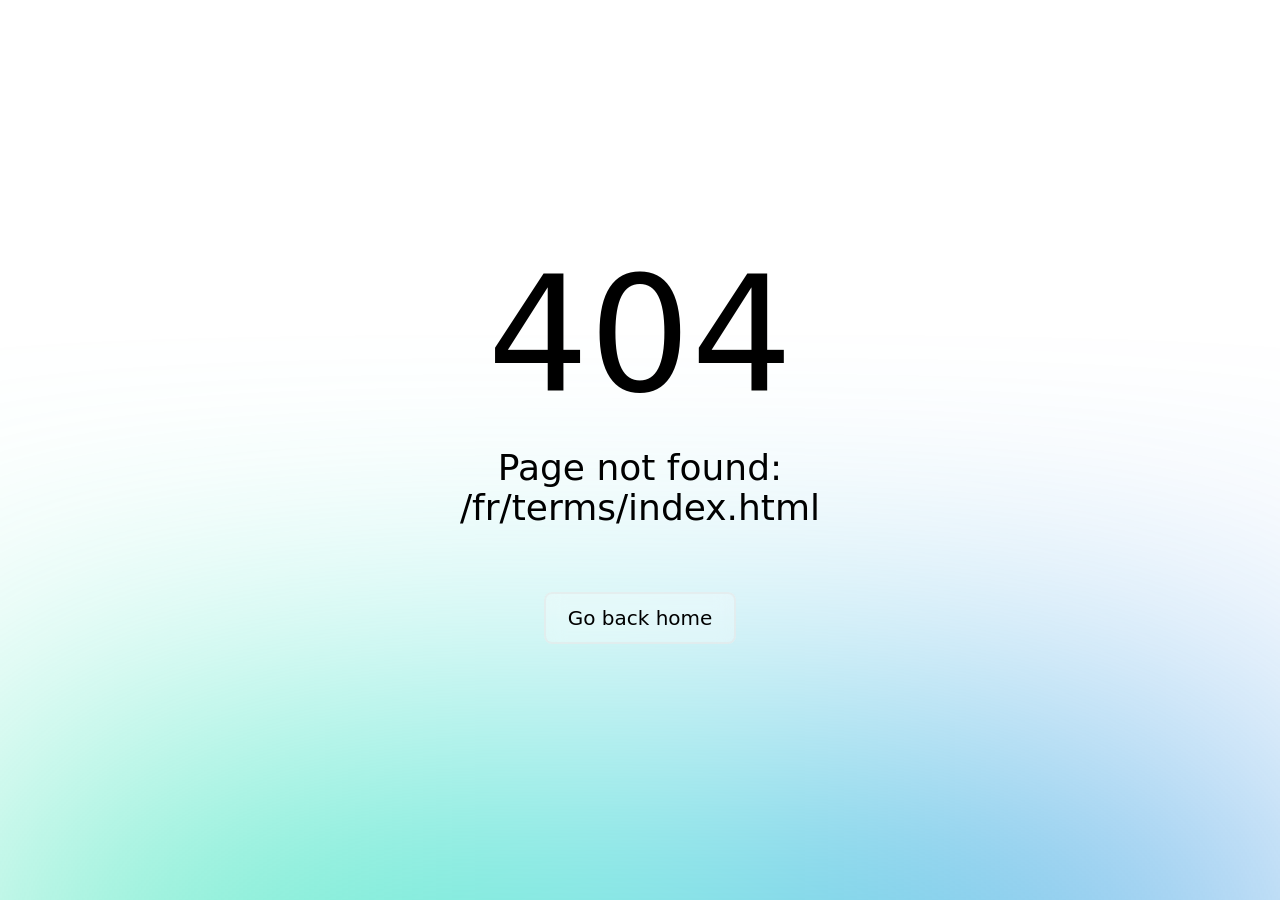
<file: fr/terms/index.html>
<!DOCTYPE html>
<html lang="fr-FR" data-head-attrs="lang">
<head><title>Terms of Use | cultur3</title><meta charset="utf-8"><meta name="viewport" content="width=device-width, initial-scale=1"><meta hid="description" name="description" content="Cultur3 Capital is a crypto-focused venture capital firm. We invest in people accelerating culture at the speed of Web3. Our vision: drive culture not just money, tokens supercharge people, and DAOs are the future of business."><meta property="og:url" content="https://cultur3.capital/"><meta property="og:title" content="cultur3"><meta property="og:description" content="Cultur3 Capital is a crypto-focused venture capital firm. We invest in people accelerating culture at the speed of Web3. Our vision: drive culture not just money, tokens supercharge people, and DAOs are the future of business."><meta property="og:image" content="https://cultur3.capital/cdn/ogimage_28e47e8533.jpg"><meta property="og:type" content="website"><meta name="twitter:card" content="summary_large_image"><meta property="twitter:domain" content="cultur3.capital"><meta property="twitter:url" content="https://cultur3.capital/"><meta name="twitter:title" content="cultur3"><meta name="twitter:description" content="Cultur3 Capital is a crypto-focused venture capital firm. We invest in people accelerating culture at the speed of Web3. Our vision: drive culture not just money, tokens supercharge people, and DAOs are the future of business."><meta name="twitter:image" content="https://cultur3.capital/cdn/ogimage_28e47e8533.jpg"><script>
        if (localStorage['vueuse-color-scheme'] === 'auto' || (!('vueuse-color-scheme' in localStorage) && window.matchMedia('(prefers-color-scheme: dark)').matches)) {
          document.documentElement.classList.add('dark')
        }</script><link rel="alternate" href="https://cultur3.capital/terms" hreflang="en" hid="i18n-alt-en"><link rel="alternate" href="https://cultur3.capital/fr/terms" hreflang="fr" hid="i18n-alt-fr"><link rel="alternate" href="https://cultur3.capital/fr/terms" hreflang="fr-FR" hid="i18n-alt-fr-FR"><link rel="alternate" href="https://cultur3.capital/zh/terms" hreflang="zh" hid="i18n-alt-zh"><link rel="alternate" href="https://cultur3.capital/jp/terms" hreflang="ja" hid="i18n-alt-ja"><link rel="alternate" href="https://cultur3.capital/kr/terms" hreflang="ko" hid="i18n-alt-ko"><link rel="alternate" href="https://cultur3.capital/terms" hreflang="x-default" hid="i18n-xd"><link rel="canonical" href="https://cultur3.capital/fr/terms" hid="i18n-can"><meta content="fr_FR" hid="i18n-og" property="og:locale"><meta content="ko" hid="i18n-og-alt-ko" property="og:locale:alternate"><meta name="head:count" content="25"><link rel="modulepreload" as="script" crossorigin href="/_nuxt/entry.af7cc239.js"><link rel="modulepreload" as="script" crossorigin href="/_nuxt/default.72dc4875.js"><link rel="preload" as="style" href="/_nuxt/default.6de70236.css"><link rel="modulepreload" as="script" crossorigin href="/_nuxt/index.34928089.js"><link rel="modulepreload" as="script" crossorigin href="/_nuxt/_plugin-vue_export-helper.a1a6add7.js"><link rel="modulepreload" as="script" crossorigin href="/_nuxt/terms.0cec99c5.js"><link rel="modulepreload" as="script" crossorigin href="/_nuxt/useGraphQL.cd467d16.js"><link rel="prefetch" as="font" type="font/woff2" crossorigin href="/_nuxt/relative-book.89043223.woff2"><link rel="prefetch" as="font" type="font/woff" crossorigin href="/_nuxt/relative-book.a3f92781.woff"><link rel="prefetch" as="font" type="font/woff2" crossorigin href="/_nuxt/relative-medium.ac89c7a1.woff2"><link rel="prefetch" as="font" type="font/woff" crossorigin href="/_nuxt/relative-medium.cd2e0a69.woff"><link rel="prefetch" as="font" type="font/woff2" crossorigin href="/_nuxt/relative-bold.21b9ac9d.woff2"><link rel="prefetch" as="font" type="font/woff" crossorigin href="/_nuxt/relative-bold.a9279508.woff"><link rel="prefetch" as="font" type="font/woff2" crossorigin href="/_nuxt/PPMondwest-Regular.ed7f277e.woff2"><link rel="prefetch" as="font" type="font/woff" crossorigin href="/_nuxt/PPMondwest-Regular.ed394af5.woff"><link rel="prefetch" as="script" crossorigin href="/_nuxt/error-component.4723d387.js"><link rel="prefetch stylesheet" href="/_nuxt/entry.2dfe219a.css"><link rel="prefetch" as="image" type="image/svg+xml" href="/_nuxt/logo.145cd45a.svg"><link rel="prefetch" as="image" type="image/svg+xml" href="/_nuxt/logo_white.a33594b3.svg"><link rel="prefetch" as="image" type="image/svg+xml" href="/_nuxt/light-icon.ecb4ab70.svg"><link rel="prefetch" as="image" type="image/svg+xml" href="/_nuxt/dark-icon.452ecf13.svg"><link rel="prefetch" as="image" type="image/svg+xml" href="/_nuxt/hamburger-icon.c94a82ff.svg"><link rel="prefetch" as="image" type="image/svg+xml" href="/_nuxt/hamburger-icon-white.c421d3d2.svg"><link rel="prefetch" as="image" type="image/svg+xml" href="/_nuxt/close.ccbfe150.svg"><link rel="prefetch" as="image" type="image/svg+xml" href="/_nuxt/close-white.16a3ca17.svg"><link rel="prefetch" as="image" type="image/svg+xml" href="/_nuxt/footer-logo.55819d46.svg"><link rel="stylesheet" href="/_nuxt/default.6de70236.css"><style>/*! tailwindcss v3.1.8 | MIT License | https://tailwindcss.com*/*,:after,:before{border:0 solid;box-sizing:border-box}:after,:before{--tw-content:""}html{-webkit-text-size-adjust:100%;font-family:ui-sans-serif,system-ui,-apple-system,BlinkMacSystemFont,Segoe UI,Roboto,Helvetica Neue,Arial,Noto Sans,sans-serif,Apple Color Emoji,Segoe UI Emoji,Segoe UI Symbol,Noto Color Emoji;line-height:1.5;-moz-tab-size:4;-o-tab-size:4;tab-size:4}body{line-height:inherit;margin:0}hr{border-top-width:1px;color:inherit;height:0}abbr:where([title]){-webkit-text-decoration:underline dotted;text-decoration:underline dotted}h1,h2,h3,h4,h5,h6{font-size:inherit;font-weight:inherit}a{color:inherit;text-decoration:inherit}b,strong{font-weight:bolder}code,kbd,pre,samp{font-family:ui-monospace,SFMono-Regular,Menlo,Monaco,Consolas,Liberation Mono,Courier New,monospace;font-size:1em}small{font-size:80%}sub,sup{font-size:75%;line-height:0;position:relative;vertical-align:baseline}sub{bottom:-.25em}sup{top:-.5em}table{border-collapse:collapse;border-color:inherit;text-indent:0}button,input,optgroup,select,textarea{color:inherit;font-family:inherit;font-size:100%;font-weight:inherit;line-height:inherit;margin:0;padding:0}button,select{text-transform:none}[type=button],[type=reset],[type=submit],button{-webkit-appearance:button;background-color:transparent;background-image:none}:-moz-focusring{outline:auto}:-moz-ui-invalid{box-shadow:none}progress{vertical-align:baseline}::-webkit-inner-spin-button,::-webkit-outer-spin-button{height:auto}[type=search]{-webkit-appearance:textfield;outline-offset:-2px}::-webkit-search-decoration{-webkit-appearance:none}::-webkit-file-upload-button{-webkit-appearance:button;font:inherit}summary{display:list-item}blockquote,dd,dl,figure,h1,h2,h3,h4,h5,h6,hr,p,pre{margin:0}fieldset{margin:0}fieldset,legend{padding:0}menu,ol,ul{list-style:none;margin:0;padding:0}textarea{resize:vertical}input::-moz-placeholder,textarea::-moz-placeholder{color:#9ca3af;opacity:1}input::placeholder,textarea::placeholder{color:#9ca3af;opacity:1}[role=button],button{cursor:pointer}:disabled{cursor:default}audio,canvas,embed,iframe,img,object,svg,video{display:block;vertical-align:middle}img,video{height:auto;max-width:100%}body{--tw-bg-opacity:1;background-color:rgb(245 245 245/var(--tw-bg-opacity));font-family:Relative,sans-serif;font-size:20px;line-height:26px;transition-duration:.5s;transition-property:background-color,color;transition-timing-function:cubic-bezier(.4,0,.2,1)}.dark body{--tw-bg-opacity:1;--tw-text-opacity:1;background-color:rgb(35 31 32/var(--tw-bg-opacity));color:rgb(255 255 255/var(--tw-text-opacity))}html{scroll-behavior:smooth}*,:after,:before{--tw-border-spacing-x:0;--tw-border-spacing-y:0;--tw-translate-x:0;--tw-translate-y:0;--tw-rotate:0;--tw-skew-x:0;--tw-skew-y:0;--tw-scale-x:1;--tw-scale-y:1;--tw-pan-x: ;--tw-pan-y: ;--tw-pinch-zoom: ;--tw-scroll-snap-strictness:proximity;--tw-ordinal: ;--tw-slashed-zero: ;--tw-numeric-figure: ;--tw-numeric-spacing: ;--tw-numeric-fraction: ;--tw-ring-inset: ;--tw-ring-offset-width:0px;--tw-ring-offset-color:#fff;--tw-ring-color:rgba(59,130,246,.5);--tw-ring-offset-shadow:0 0 #0000;--tw-ring-shadow:0 0 #0000;--tw-shadow:0 0 #0000;--tw-shadow-colored:0 0 #0000;--tw-blur: ;--tw-brightness: ;--tw-contrast: ;--tw-grayscale: ;--tw-hue-rotate: ;--tw-invert: ;--tw-saturate: ;--tw-sepia: ;--tw-drop-shadow: ;--tw-backdrop-blur: ;--tw-backdrop-brightness: ;--tw-backdrop-contrast: ;--tw-backdrop-grayscale: ;--tw-backdrop-hue-rotate: ;--tw-backdrop-invert: ;--tw-backdrop-opacity: ;--tw-backdrop-saturate: ;--tw-backdrop-sepia: }::-webkit-backdrop{--tw-border-spacing-x:0;--tw-border-spacing-y:0;--tw-translate-x:0;--tw-translate-y:0;--tw-rotate:0;--tw-skew-x:0;--tw-skew-y:0;--tw-scale-x:1;--tw-scale-y:1;--tw-pan-x: ;--tw-pan-y: ;--tw-pinch-zoom: ;--tw-scroll-snap-strictness:proximity;--tw-ordinal: ;--tw-slashed-zero: ;--tw-numeric-figure: ;--tw-numeric-spacing: ;--tw-numeric-fraction: ;--tw-ring-inset: ;--tw-ring-offset-width:0px;--tw-ring-offset-color:#fff;--tw-ring-color:rgba(59,130,246,.5);--tw-ring-offset-shadow:0 0 #0000;--tw-ring-shadow:0 0 #0000;--tw-shadow:0 0 #0000;--tw-shadow-colored:0 0 #0000;--tw-blur: ;--tw-brightness: ;--tw-contrast: ;--tw-grayscale: ;--tw-hue-rotate: ;--tw-invert: ;--tw-saturate: ;--tw-sepia: ;--tw-drop-shadow: ;--tw-backdrop-blur: ;--tw-backdrop-brightness: ;--tw-backdrop-contrast: ;--tw-backdrop-grayscale: ;--tw-backdrop-hue-rotate: ;--tw-backdrop-invert: ;--tw-backdrop-opacity: ;--tw-backdrop-saturate: ;--tw-backdrop-sepia: }::backdrop{--tw-border-spacing-x:0;--tw-border-spacing-y:0;--tw-translate-x:0;--tw-translate-y:0;--tw-rotate:0;--tw-skew-x:0;--tw-skew-y:0;--tw-scale-x:1;--tw-scale-y:1;--tw-pan-x: ;--tw-pan-y: ;--tw-pinch-zoom: ;--tw-scroll-snap-strictness:proximity;--tw-ordinal: ;--tw-slashed-zero: ;--tw-numeric-figure: ;--tw-numeric-spacing: ;--tw-numeric-fraction: ;--tw-ring-inset: ;--tw-ring-offset-width:0px;--tw-ring-offset-color:#fff;--tw-ring-color:rgba(59,130,246,.5);--tw-ring-offset-shadow:0 0 #0000;--tw-ring-shadow:0 0 #0000;--tw-shadow:0 0 #0000;--tw-shadow-colored:0 0 #0000;--tw-blur: ;--tw-brightness: ;--tw-contrast: ;--tw-grayscale: ;--tw-hue-rotate: ;--tw-invert: ;--tw-saturate: ;--tw-sepia: ;--tw-drop-shadow: ;--tw-backdrop-blur: ;--tw-backdrop-brightness: ;--tw-backdrop-contrast: ;--tw-backdrop-grayscale: ;--tw-backdrop-hue-rotate: ;--tw-backdrop-invert: ;--tw-backdrop-opacity: ;--tw-backdrop-saturate: ;--tw-backdrop-sepia: }.container{margin-left:auto;margin-right:auto;padding-left:15px;padding-right:15px;width:100%}@media (min-width:640px){.container{max-width:640px}}@media (min-width:768px){.container{max-width:768px}}@media (min-width:1024px){.container{max-width:1024px}}@media (min-width:1300px){.container{max-width:1300px}}@media (min-width:1536px){.container{max-width:1536px}}.h1{font-size:32px;font-weight:400;line-height:40px}@media (min-width:1024px){.h1{font-size:60px;line-height:70px}.dark .h1{font-size:66px}}.h2{font-size:26px;font-weight:500;line-height:30px}@media (min-width:1024px){.h2{font-size:46px;line-height:55px}}.h4{font-size:22px;font-weight:400;line-height:26px}@media (min-width:1024px){.h4{font-size:32px;line-height:40px}}.h5{font-size:20px;font-weight:400;line-height:26px}@media (min-width:1024px){.h5{font-size:24px;line-height:34px}}.body{font-size:18px;font-weight:400;line-height:22px}@media (min-width:1024px){.body{font-size:20px;line-height:28px}}.body-alt{font-size:18px;font-weight:700;line-height:22px}@media (min-width:1024px){.body-alt{font-size:20px;line-height:26px}}.tag{font-size:14px;font-weight:500;line-height:15px;text-transform:uppercase}@media (min-width:1024px){.tag{font-size:16px;line-height:24px}}.links{font-size:12px;font-weight:400;line-height:20px;text-transform:uppercase}.links:hover{--tw-text-opacity:1;color:rgb(255 0 255/var(--tw-text-opacity))}@media (min-width:1024px){.links{font-size:16px}}.small{font-size:14px;font-weight:400;line-height:18px}@media (min-width:1024px){.small{font-size:16px;line-height:20px}}.btn{--tw-text-opacity:1;--tw-shadow:0px 0px 8px rgba(255,0,255,.92);--tw-shadow-colored:0px 0px 8px var(--tw-shadow-color);border-radius:30px;box-shadow:0 0 #0000,0 0 #0000,var(--tw-shadow);box-shadow:var(--tw-ring-offset-shadow,0 0 #0000),var(--tw-ring-shadow,0 0 #0000),var(--tw-shadow);color:rgb(35 31 32/var(--tw-text-opacity));display:block;font-size:16px;justify-content:center;line-height:20px;margin-bottom:5px;margin-top:5px;padding:6px 14px 7px;text-align:center;text-transform:uppercase;transition-duration:.3s;transition-property:color,background-color,border-color,text-decoration-color,fill,stroke;transition-timing-function:cubic-bezier(.4,0,.2,1)}.btn:hover{--tw-bg-opacity:1;background-color:rgb(255 0 255/var(--tw-bg-opacity))}.btn:hover,.dark .btn{--tw-text-opacity:1;color:rgb(255 255 255/var(--tw-text-opacity))}em{--tw-text-opacity:1;color:rgb(255 0 255/var(--tw-text-opacity));font-style:normal}.visible{visibility:visible}.fixed{position:fixed}.absolute{position:absolute}.relative{position:relative}.sticky{position:sticky}.inset-0{bottom:0;left:0;right:0;top:0}.top-0{top:0}.-top-\[100\%\]{top:-100%}.left-0{left:0}.top-\[10px\]{top:10px}.top-\[16px\]{top:16px}.right-\[16px\]{right:16px}.z-\[999\]{z-index:999}.z-50{z-index:50}.z-20{z-index:20}.order-2{order:2}.col-span-2{grid-column:span 2/span 2}.col-span-3{grid-column:span 3/span 3}.col-start-1{grid-column-start:1}.col-start-2{grid-column-start:2}.col-start-3{grid-column-start:3}.col-start-4{grid-column-start:4}.col-start-5{grid-column-start:5}.col-start-6{grid-column-start:6}.row-span-full{grid-row:1/-1}.row-start-1{grid-row-start:1}.row-start-2{grid-row-start:2}.row-start-3{grid-row-start:3}.row-start-4{grid-row-start:4}.row-start-5{grid-row-start:5}.row-start-6{grid-row-start:6}.mx-auto{margin-left:auto;margin-right:auto}.mx-\[-10px\]{margin-left:-10px;margin-right:-10px}.mx-\[10px\]{margin-left:10px;margin-right:10px}.mb-\[9px\]{margin-bottom:9px}.mb-\[20px\]{margin-bottom:20px}.mb-\[22px\]{margin-bottom:22px}.ml-auto{margin-left:auto}.mb-\[30px\]{margin-bottom:30px}.mb-\[110px\]{margin-bottom:110px}.mb-\[10px\]{margin-bottom:10px}.mb-\[25px\]{margin-bottom:25px}.ml-\[4px\]{margin-left:4px}.mb-\[80px\]{margin-bottom:80px}.mb-\[38px\]{margin-bottom:38px}.mt-\[150px\]{margin-top:150px}.mr-\[23px\]{margin-right:23px}.mb-\[27px\]{margin-bottom:27px}.mr-\[15px\]{margin-right:15px}.mb-\[35px\]{margin-bottom:35px}.mb-\[8px\]{margin-bottom:8px}.mb-\[85px\]{margin-bottom:85px}.mt-\[48px\]{margin-top:48px}.mb-\[15px\]{margin-bottom:15px}.mr-\[35px\]{margin-right:35px}.mt-\[20px\]{margin-top:20px}.mb-\[70px\]{margin-bottom:70px}.mt-\[82px\]{margin-top:82px}.mb-\[78px\]{margin-bottom:78px}.mb-\[100px\]{margin-bottom:100px}.mt-\[100px\]{margin-top:100px}.mb-\[50px\]{margin-bottom:50px}.block{display:block}.flex{display:flex}.grid{display:grid}.inline-grid{display:inline-grid}.hidden{display:none}.aspect-\[1\.57\/1\]{aspect-ratio:1.57/1}.aspect-\[319\/395\]{aspect-ratio:319/395}.h-\[25px\]{height:25px}.h-screen{height:100vh}.h-\[53px\]{height:53px}.h-fit{height:-webkit-fit-content;height:-moz-fit-content;height:fit-content}.w-full{width:100%}.w-\[25px\]{width:25px}.w-fit{width:-webkit-fit-content;width:-moz-fit-content;width:fit-content}.w-1\/2{width:50%}.w-2\/5{width:40%}.w-3\/5{width:60%}.w-\[calc\(200\%_\+_8px\)\]{width:calc(200% + 8px)}.min-w-\[150px\]{min-width:150px}.max-w-full{max-width:100%}.max-w-\[52px\]{max-width:52px}.max-w-\[890px\]{max-width:890px}.flex-1{flex:1 1 0%}.-translate-y-full{--tw-translate-y:-100%}.-translate-y-full,.translate-y-0{transform:translate(var(--tw-translate-x),var(--tw-translate-y)) rotate(var(--tw-rotate)) skewX(var(--tw-skew-x)) skewY(var(--tw-skew-y)) scaleX(var(--tw-scale-x)) scaleY(var(--tw-scale-y))}.translate-y-0{--tw-translate-y:0px}.translate-y-5{--tw-translate-y:1.25rem}.translate-x-0,.translate-y-5{transform:translate(var(--tw-translate-x),var(--tw-translate-y)) rotate(var(--tw-rotate)) skewX(var(--tw-skew-x)) skewY(var(--tw-skew-y)) scaleX(var(--tw-scale-x)) scaleY(var(--tw-scale-y))}.translate-x-0{--tw-translate-x:0px}.rotate-180{--tw-rotate:180deg}.rotate-180,.transform{transform:translate(var(--tw-translate-x),var(--tw-translate-y)) rotate(var(--tw-rotate)) skewX(var(--tw-skew-x)) skewY(var(--tw-skew-y)) scaleX(var(--tw-scale-x)) scaleY(var(--tw-scale-y))}.grid-cols-3{grid-template-columns:repeat(3,minmax(0,1fr))}.grid-cols-2{grid-template-columns:repeat(2,minmax(0,1fr))}.grid-cols-1{grid-template-columns:repeat(1,minmax(0,1fr))}.grid-rows-1{grid-template-rows:repeat(1,minmax(0,1fr))}.grid-rows-2{grid-template-rows:repeat(2,minmax(0,1fr))}.grid-rows-3{grid-template-rows:repeat(3,minmax(0,1fr))}.grid-rows-4{grid-template-rows:repeat(4,minmax(0,1fr))}.grid-rows-5{grid-template-rows:repeat(5,minmax(0,1fr))}.grid-rows-6{grid-template-rows:repeat(6,minmax(0,1fr))}.grid-rows-\[auto_1fr\]{grid-template-rows:auto 1fr}.flex-col{flex-direction:column}.flex-wrap{flex-wrap:wrap}.items-end{align-items:flex-end}.items-center{align-items:center}.justify-end{justify-content:flex-end}.justify-center{justify-content:center}.gap-\[15px\]{gap:15px}.gap-y-\[56px\]{row-gap:56px}.gap-x-\[27px\]{-moz-column-gap:27px;column-gap:27px}.gap-x-\[8px\]{-moz-column-gap:8px;column-gap:8px}.gap-y-\[60px\]{row-gap:60px}.self-start{align-self:flex-start}.self-end{align-self:flex-end}.rounded-full{border-radius:9999px}.rounded-\[30px\]{border-radius:30px}.rounded-\[34px\]{border-radius:34px}.border-b-\[1px\]{border-bottom-width:1px}.border-pink{--tw-border-opacity:1;border-color:rgb(255 0 255/var(--tw-border-opacity))}.bg-white{--tw-bg-opacity:1;background-color:rgb(255 255 255/var(--tw-bg-opacity))}.bg-dark{--tw-bg-opacity:1;background-color:rgb(35 31 32/var(--tw-bg-opacity))}.bg-light{--tw-bg-opacity:1;background-color:rgb(245 245 245/var(--tw-bg-opacity))}.p-\[15px\]{padding:15px}.px-\[24px\]{padding-left:24px;padding-right:24px}.px-0{padding-left:0;padding-right:0}.px-\[30px\]{padding-left:30px;padding-right:30px}.py-\[120px\]{padding-bottom:120px;padding-top:120px}.py-\[80px\]{padding-bottom:80px;padding-top:80px}.pt-\[50px\]{padding-top:50px}.pb-\[60px\]{padding-bottom:60px}.pb-3{padding-bottom:.75rem}.pt-\[36px\]{padding-top:36px}.pb-\[20px\]{padding-bottom:20px}.pt-\[75px\]{padding-top:75px}.pb-\[39px\]{padding-bottom:39px}.pt-\[8px\]{padding-top:8px}.pb-\[10px\]{padding-bottom:10px}.pt-\[24px\]{padding-top:24px}.pb-\[26px\]{padding-bottom:26px}.pt-\[40px\]{padding-top:40px}.text-center{text-align:center}.font-pp-mondwest{font-family:PP Mondwest,sans-serif}.font-relative{font-family:Relative,sans-serif}.text-\[14px\]{font-size:14px}.text-\[16px\]{font-size:16px}.text-\[12px\]{font-size:12px}.text-\[32px\]{font-size:32px}.text-\[24px\]{font-size:24px}.text-\[20px\]{font-size:20px}.font-medium{font-weight:500}.font-normal{font-weight:400}.uppercase{text-transform:uppercase}.leading-\[15px\]{line-height:15px}.leading-\[20px\]{line-height:20px}.leading-\[16px\]{line-height:16px}.leading-\[40px\]{line-height:40px}.leading-\[18px\]{line-height:18px}.leading-\[24px\]{line-height:24px}.leading-\[28px\]{line-height:28px}.text-dark{--tw-text-opacity:1;color:rgb(35 31 32/var(--tw-text-opacity))}.text-white{--tw-text-opacity:1;color:rgb(255 255 255/var(--tw-text-opacity))}.text-grey{--tw-text-opacity:1;color:rgb(176 176 176/var(--tw-text-opacity))}.text-pink{--tw-text-opacity:1;color:rgb(255 0 255/var(--tw-text-opacity))}.opacity-0{opacity:0}.shadow-border{--tw-shadow:0px 0px 8px rgba(255,0,255,.92);--tw-shadow-colored:0px 0px 8px var(--tw-shadow-color)}.shadow-border,.shadow-footer{box-shadow:0 0 #0000,0 0 #0000,var(--tw-shadow);box-shadow:var(--tw-ring-offset-shadow,0 0 #0000),var(--tw-ring-shadow,0 0 #0000),var(--tw-shadow)}.shadow-footer{--tw-shadow:0px -5px 7px rgba(255,0,255,.92);--tw-shadow-colored:0px -5px 7px var(--tw-shadow-color)}.shadow-green{--tw-shadow:0px 0px 10px 4px #d6fc97;--tw-shadow-colored:0px 0px 10px 4px var(--tw-shadow-color);box-shadow:0 0 #0000,0 0 #0000,var(--tw-shadow);box-shadow:var(--tw-ring-offset-shadow,0 0 #0000),var(--tw-ring-shadow,0 0 #0000),var(--tw-shadow)}.filter{filter:var(--tw-blur) var(--tw-brightness) var(--tw-contrast) var(--tw-grayscale) var(--tw-hue-rotate) var(--tw-invert) var(--tw-saturate) var(--tw-sepia) var(--tw-drop-shadow)}.transition-all{transition-duration:.15s;transition-property:all;transition-timing-function:cubic-bezier(.4,0,.2,1)}.transition-transform{transition-duration:.15s;transition-property:transform;transition-timing-function:cubic-bezier(.4,0,.2,1)}.transition-\[transform\2c top\2c background-color\]{transition-duration:.15s;transition-property:transform,top,background-color;transition-timing-function:cubic-bezier(.4,0,.2,1)}.transition-opacity{transition-duration:.15s;transition-property:opacity;transition-timing-function:cubic-bezier(.4,0,.2,1)}.transition-\[opacity\2c transform\]{transition-duration:.15s;transition-property:opacity,transform;transition-timing-function:cubic-bezier(.4,0,.2,1)}.duration-300{transition-duration:.3s}.duration-500{transition-duration:.5s}.ease-in{transition-timing-function:cubic-bezier(.4,0,1,1)}.will-change-\[height\2c opacity\]{will-change:height,opacity}.last\:mb-0:last-child{margin-bottom:0}.hover\:text-pink:hover{--tw-text-opacity:1;color:rgb(255 0 255/var(--tw-text-opacity))}.hover\:underline:hover{text-decoration-line:underline}.dark .dark\:h1-alt{font-family:PP Mondwest,sans-serif;font-size:32px;font-weight:400;line-height:40px}@media (min-width:1024px){.dark .dark\:h1-alt{font-size:66px;letter-spacing:2px;line-height:70px}}.dark .dark\:h2-alt{font-family:PP Mondwest,sans-serif;font-size:26px;font-weight:500;line-height:30px}@media (min-width:1024px){.dark .dark\:h2-alt{font-size:46px;line-height:55px}}.dark .dark\:h4-alt{font-family:PP Mondwest,sans-serif;font-size:22px;font-weight:400;line-height:26px}@media (min-width:1024px){.dark .dark\:h4-alt{font-size:33px;line-height:42px}}.dark .dark\:block{display:block}.dark .dark\:hidden{display:none}.dark .dark\:bg-dark{--tw-bg-opacity:1;background-color:rgb(35 31 32/var(--tw-bg-opacity))}.dark .dark\:text-dark{--tw-text-opacity:1;color:rgb(35 31 32/var(--tw-text-opacity))}.dark .hover\:dark\:text-white:hover{--tw-text-opacity:1;color:rgb(255 255 255/var(--tw-text-opacity))}@media (min-width:768px){.md\:body{font-size:18px;font-weight:400;line-height:22px}@media (min-width:1024px){.md\:body{font-size:20px;line-height:28px}}.md\:sticky{position:sticky}.md\:order-none{order:0}.md\:order-2{order:2}.md\:mx-0{margin-left:0;margin-right:0}.md\:mb-0{margin-bottom:0}.md\:mb-\[50px\]{margin-bottom:50px}.md\:mt-\[50px\]{margin-top:50px}.md\:mr-\[26px\]{margin-right:26px}.md\:mr-\[25px\]{margin-right:25px}.md\:mb-\[30px\]{margin-bottom:30px}.md\:mb-\[90px\]{margin-bottom:90px}.md\:mb-\[12px\]{margin-bottom:12px}.md\:ml-0{margin-left:0}.md\:mr-\[80px\]{margin-right:80px}.md\:mb-\[33px\]{margin-bottom:33px}.md\:mt-\[62px\]{margin-top:62px}.md\:mb-\[18px\]{margin-bottom:18px}.md\:mt-\[98px\]{margin-top:98px}.md\:mb-\[100px\]{margin-bottom:100px}.md\:mb-\[200px\]{margin-bottom:200px}.md\:mb-\[120px\]{margin-bottom:120px}.md\:mt-\[200px\]{margin-top:200px}.md\:block{display:block}.md\:grid{display:grid}.md\:hidden{display:none}.md\:h-\[35px\]{height:35px}.md\:w-\[35px\]{width:35px}.md\:w-full{width:100%}.md\:max-w-\[650px\]{max-width:650px}.md\:max-w-\[160px\]{max-width:160px}.md\:max-w-\[290px\]{max-width:290px}.md\:flex-1{flex:1 1 0%}.md\:transform-none{transform:none}.md\:grid-cols-2{grid-template-columns:repeat(2,minmax(0,1fr))}.md\:grid-cols-5{grid-template-columns:repeat(5,minmax(0,1fr))}.md\:grid-cols-4{grid-template-columns:repeat(4,minmax(0,1fr))}.md\:flex-row{flex-direction:row}.md\:gap-\[20px\]{gap:20px}.md\:gap-\[25px\]{gap:25px}.md\:gap-x-\[30px\]{-moz-column-gap:30px;column-gap:30px}.md\:gap-y-\[90px\]{row-gap:90px}.md\:self-auto{align-self:auto}.md\:pb-\[75px\]{padding-bottom:75px}.md\:pt-\[50px\]{padding-top:50px}.md\:opacity-0{opacity:0}.md\:blur-3xl{--tw-blur:blur(64px);filter:var(--tw-blur) var(--tw-brightness) var(--tw-contrast) var(--tw-grayscale) var(--tw-hue-rotate) var(--tw-invert) var(--tw-saturate) var(--tw-sepia) var(--tw-drop-shadow)}}@media (min-width:1024px){.lg\:mx-\[125px\]{margin-left:125px;margin-right:125px}.lg\:text-\[16px\]{font-size:16px}.lg\:text-\[20px\]{font-size:20px}.lg\:leading-\[24px\]{line-height:24px}.lg\:leading-\[28px\]{line-height:28px}.lg\:leading-\[26px\]{line-height:26px}}</style><style>@font-face{font-display:swap;font-family:Relative;font-style:normal;font-weight:400;src:url(/_nuxt/relative-book.89043223.woff2) format("woff2"),url(/_nuxt/relative-book.a3f92781.woff) format("woff")}@font-face{font-display:swap;font-family:Relative;font-style:normal;font-weight:500;src:url(/_nuxt/relative-medium.ac89c7a1.woff2) format("woff2"),url(/_nuxt/relative-medium.cd2e0a69.woff) format("woff")}@font-face{font-display:swap;font-family:Relative;font-style:normal;font-weight:700;src:url(/_nuxt/relative-bold.21b9ac9d.woff2) format("woff2"),url(/_nuxt/relative-bold.a9279508.woff) format("woff")}@font-face{font-display:swap;font-family:PP Mondwest;font-style:normal;font-weight:400;src:url(/_nuxt/PPMondwest-Regular.ed7f277e.woff2) format("woff2"),url(/_nuxt/PPMondwest-Regular.ed394af5.woff) format("woff")}</style><style>:host,:root{--fa-font-solid:normal 900 1em/1 "Font Awesome 6 Solid";--fa-font-regular:normal 400 1em/1 "Font Awesome 6 Regular";--fa-font-light:normal 300 1em/1 "Font Awesome 6 Light";--fa-font-thin:normal 100 1em/1 "Font Awesome 6 Thin";--fa-font-duotone:normal 900 1em/1 "Font Awesome 6 Duotone";--fa-font-sharp-solid:normal 900 1em/1 "Font Awesome 6 Sharp";--fa-font-brands:normal 400 1em/1 "Font Awesome 6 Brands"}svg:not(:host).svg-inline--fa,svg:not(:root).svg-inline--fa{box-sizing:content-box;overflow:visible}.svg-inline--fa{display:inline-block;display:var(--fa-display,inline-block);height:1em;overflow:visible;vertical-align:-.125em}.svg-inline--fa.fa-2xs{vertical-align:.1em}.svg-inline--fa.fa-xs{vertical-align:0}.svg-inline--fa.fa-sm{vertical-align:-.07143em}.svg-inline--fa.fa-lg{vertical-align:-.2em}.svg-inline--fa.fa-xl{vertical-align:-.25em}.svg-inline--fa.fa-2xl{vertical-align:-.3125em}.svg-inline--fa.fa-pull-left{margin-right:.3em;margin-right:var(--fa-pull-margin,.3em);width:auto}.svg-inline--fa.fa-pull-right{margin-left:.3em;margin-left:var(--fa-pull-margin,.3em);width:auto}.svg-inline--fa.fa-li{top:.25em;width:2em;width:var(--fa-li-width,2em)}.svg-inline--fa.fa-fw{width:1.25em;width:var(--fa-fw-width,1.25em)}.fa-layers svg.svg-inline--fa{bottom:0;left:0;margin:auto;position:absolute;right:0;top:0}.fa-layers-counter,.fa-layers-text{display:inline-block;position:absolute;text-align:center}.fa-layers{display:inline-block;height:1em;position:relative;text-align:center;vertical-align:-.125em;width:1em}.fa-layers svg.svg-inline--fa{transform-origin:center center}.fa-layers-text{left:50%;top:50%;transform:translate(-50%,-50%);transform-origin:center center}.fa-layers-counter{background-color:#ff253a;background-color:var(--fa-counter-background-color,#ff253a);border-radius:1em;border-radius:var(--fa-counter-border-radius,1em);box-sizing:border-box;color:#fff;color:var(--fa-inverse,#fff);line-height:1;line-height:var(--fa-counter-line-height,1);max-width:5em;max-width:var(--fa-counter-max-width,5em);min-width:1.5em;min-width:var(--fa-counter-min-width,1.5em);overflow:hidden;padding:.25em .5em;padding:var(--fa-counter-padding,.25em .5em);right:0;right:var(--fa-right,0);text-overflow:ellipsis;top:0;top:var(--fa-top,0);transform:scale(.25);transform:scale(var(--fa-counter-scale,.25));transform-origin:top right}.fa-layers-bottom-right{bottom:0;bottom:var(--fa-bottom,0);right:0;right:var(--fa-right,0);top:auto;transform:scale(.25);transform:scale(var(--fa-layers-scale,.25));transform-origin:bottom right}.fa-layers-bottom-left{bottom:0;bottom:var(--fa-bottom,0);left:0;left:var(--fa-left,0);right:auto;top:auto;transform:scale(.25);transform:scale(var(--fa-layers-scale,.25));transform-origin:bottom left}.fa-layers-top-right{right:0;right:var(--fa-right,0);top:0;top:var(--fa-top,0);transform:scale(.25);transform:scale(var(--fa-layers-scale,.25));transform-origin:top right}.fa-layers-top-left{left:0;left:var(--fa-left,0);right:auto;top:0;top:var(--fa-top,0);transform:scale(.25);transform:scale(var(--fa-layers-scale,.25));transform-origin:top left}.fa-1x{font-size:1em}.fa-2x{font-size:2em}.fa-3x{font-size:3em}.fa-4x{font-size:4em}.fa-5x{font-size:5em}.fa-6x{font-size:6em}.fa-7x{font-size:7em}.fa-8x{font-size:8em}.fa-9x{font-size:9em}.fa-10x{font-size:10em}.fa-2xs{font-size:.625em;line-height:.1em;vertical-align:.225em}.fa-xs{font-size:.75em;line-height:.08333em;vertical-align:.125em}.fa-sm{font-size:.875em;line-height:.07143em;vertical-align:.05357em}.fa-lg{font-size:1.25em;line-height:.05em;vertical-align:-.075em}.fa-xl{font-size:1.5em;line-height:.04167em;vertical-align:-.125em}.fa-2xl{font-size:2em;line-height:.03125em;vertical-align:-.1875em}.fa-fw{text-align:center;width:1.25em}.fa-ul{list-style-type:none;margin-left:2.5em;margin-left:var(--fa-li-margin,2.5em);padding-left:0}.fa-ul>li{position:relative}.fa-li{left:-2em;left:calc(var(--fa-li-width, 2em)*-1);line-height:inherit;position:absolute;text-align:center;width:2em;width:var(--fa-li-width,2em)}.fa-border{border-color:#eee;border-color:var(--fa-border-color,#eee);border-radius:.1em;border-radius:var(--fa-border-radius,.1em);border-style:solid;border-style:var(--fa-border-style,solid);border-width:.08em;border-width:var(--fa-border-width,.08em);padding:.2em .25em .15em;padding:var(--fa-border-padding,.2em .25em .15em)}.fa-pull-left{float:left;margin-right:.3em;margin-right:var(--fa-pull-margin,.3em)}.fa-pull-right{float:right;margin-left:.3em;margin-left:var(--fa-pull-margin,.3em)}.fa-beat{-webkit-animation-delay:0s;-webkit-animation-delay:var(--fa-animation-delay,0s);animation-delay:0s;animation-delay:var(--fa-animation-delay,0s);-webkit-animation-direction:normal;-webkit-animation-direction:var(--fa-animation-direction,normal);animation-direction:normal;animation-direction:var(--fa-animation-direction,normal);-webkit-animation-duration:1s;-webkit-animation-duration:var(--fa-animation-duration,1s);animation-duration:1s;animation-duration:var(--fa-animation-duration,1s);-webkit-animation-iteration-count:infinite;-webkit-animation-iteration-count:var(--fa-animation-iteration-count,infinite);animation-iteration-count:infinite;animation-iteration-count:var(--fa-animation-iteration-count,infinite);-webkit-animation-name:fa-beat;animation-name:fa-beat;-webkit-animation-timing-function:ease-in-out;-webkit-animation-timing-function:var(--fa-animation-timing,ease-in-out);animation-timing-function:ease-in-out;animation-timing-function:var(--fa-animation-timing,ease-in-out)}.fa-bounce{-webkit-animation-delay:0s;-webkit-animation-delay:var(--fa-animation-delay,0s);animation-delay:0s;animation-delay:var(--fa-animation-delay,0s);-webkit-animation-direction:normal;-webkit-animation-direction:var(--fa-animation-direction,normal);animation-direction:normal;animation-direction:var(--fa-animation-direction,normal);-webkit-animation-duration:1s;-webkit-animation-duration:var(--fa-animation-duration,1s);animation-duration:1s;animation-duration:var(--fa-animation-duration,1s);-webkit-animation-iteration-count:infinite;-webkit-animation-iteration-count:var(--fa-animation-iteration-count,infinite);animation-iteration-count:infinite;animation-iteration-count:var(--fa-animation-iteration-count,infinite);-webkit-animation-name:fa-bounce;animation-name:fa-bounce;-webkit-animation-timing-function:cubic-bezier(.28,.84,.42,1);-webkit-animation-timing-function:var(--fa-animation-timing,cubic-bezier(.28,.84,.42,1));animation-timing-function:cubic-bezier(.28,.84,.42,1);animation-timing-function:var(--fa-animation-timing,cubic-bezier(.28,.84,.42,1))}.fa-fade{-webkit-animation-iteration-count:infinite;-webkit-animation-iteration-count:var(--fa-animation-iteration-count,infinite);animation-iteration-count:infinite;animation-iteration-count:var(--fa-animation-iteration-count,infinite);-webkit-animation-name:fa-fade;animation-name:fa-fade;-webkit-animation-timing-function:cubic-bezier(.4,0,.6,1);-webkit-animation-timing-function:var(--fa-animation-timing,cubic-bezier(.4,0,.6,1));animation-timing-function:cubic-bezier(.4,0,.6,1);animation-timing-function:var(--fa-animation-timing,cubic-bezier(.4,0,.6,1))}.fa-beat-fade,.fa-fade{-webkit-animation-delay:0s;-webkit-animation-delay:var(--fa-animation-delay,0s);animation-delay:0s;animation-delay:var(--fa-animation-delay,0s);-webkit-animation-direction:normal;-webkit-animation-direction:var(--fa-animation-direction,normal);animation-direction:normal;animation-direction:var(--fa-animation-direction,normal);-webkit-animation-duration:1s;-webkit-animation-duration:var(--fa-animation-duration,1s);animation-duration:1s;animation-duration:var(--fa-animation-duration,1s)}.fa-beat-fade{-webkit-animation-iteration-count:infinite;-webkit-animation-iteration-count:var(--fa-animation-iteration-count,infinite);animation-iteration-count:infinite;animation-iteration-count:var(--fa-animation-iteration-count,infinite);-webkit-animation-name:fa-beat-fade;animation-name:fa-beat-fade;-webkit-animation-timing-function:cubic-bezier(.4,0,.6,1);-webkit-animation-timing-function:var(--fa-animation-timing,cubic-bezier(.4,0,.6,1));animation-timing-function:cubic-bezier(.4,0,.6,1);animation-timing-function:var(--fa-animation-timing,cubic-bezier(.4,0,.6,1))}.fa-flip{-webkit-animation-delay:0s;-webkit-animation-delay:var(--fa-animation-delay,0s);animation-delay:0s;animation-delay:var(--fa-animation-delay,0s);-webkit-animation-direction:normal;-webkit-animation-direction:var(--fa-animation-direction,normal);animation-direction:normal;animation-direction:var(--fa-animation-direction,normal);-webkit-animation-duration:1s;-webkit-animation-duration:var(--fa-animation-duration,1s);animation-duration:1s;animation-duration:var(--fa-animation-duration,1s);-webkit-animation-iteration-count:infinite;-webkit-animation-iteration-count:var(--fa-animation-iteration-count,infinite);animation-iteration-count:infinite;animation-iteration-count:var(--fa-animation-iteration-count,infinite);-webkit-animation-name:fa-flip;animation-name:fa-flip;-webkit-animation-timing-function:ease-in-out;-webkit-animation-timing-function:var(--fa-animation-timing,ease-in-out);animation-timing-function:ease-in-out;animation-timing-function:var(--fa-animation-timing,ease-in-out)}.fa-shake{-webkit-animation-duration:1s;-webkit-animation-duration:var(--fa-animation-duration,1s);animation-duration:1s;animation-duration:var(--fa-animation-duration,1s);-webkit-animation-iteration-count:infinite;-webkit-animation-iteration-count:var(--fa-animation-iteration-count,infinite);animation-iteration-count:infinite;animation-iteration-count:var(--fa-animation-iteration-count,infinite);-webkit-animation-name:fa-shake;animation-name:fa-shake;-webkit-animation-timing-function:linear;-webkit-animation-timing-function:var(--fa-animation-timing,linear);animation-timing-function:linear;animation-timing-function:var(--fa-animation-timing,linear)}.fa-shake,.fa-spin{-webkit-animation-delay:0s;-webkit-animation-delay:var(--fa-animation-delay,0s);animation-delay:0s;animation-delay:var(--fa-animation-delay,0s);-webkit-animation-direction:normal;-webkit-animation-direction:var(--fa-animation-direction,normal);animation-direction:normal;animation-direction:var(--fa-animation-direction,normal)}.fa-spin{-webkit-animation-duration:2s;-webkit-animation-duration:var(--fa-animation-duration,2s);animation-duration:2s;animation-duration:var(--fa-animation-duration,2s);-webkit-animation-iteration-count:infinite;-webkit-animation-iteration-count:var(--fa-animation-iteration-count,infinite);animation-iteration-count:infinite;animation-iteration-count:var(--fa-animation-iteration-count,infinite);-webkit-animation-name:fa-spin;animation-name:fa-spin;-webkit-animation-timing-function:linear;-webkit-animation-timing-function:var(--fa-animation-timing,linear);animation-timing-function:linear;animation-timing-function:var(--fa-animation-timing,linear)}.fa-spin-reverse{--fa-animation-direction:reverse}.fa-pulse,.fa-spin-pulse{-webkit-animation-direction:normal;-webkit-animation-direction:var(--fa-animation-direction,normal);animation-direction:normal;animation-direction:var(--fa-animation-direction,normal);-webkit-animation-duration:1s;-webkit-animation-duration:var(--fa-animation-duration,1s);animation-duration:1s;animation-duration:var(--fa-animation-duration,1s);-webkit-animation-iteration-count:infinite;-webkit-animation-iteration-count:var(--fa-animation-iteration-count,infinite);animation-iteration-count:infinite;animation-iteration-count:var(--fa-animation-iteration-count,infinite);-webkit-animation-name:fa-spin;animation-name:fa-spin;-webkit-animation-timing-function:steps(8);-webkit-animation-timing-function:var(--fa-animation-timing,steps(8));animation-timing-function:steps(8);animation-timing-function:var(--fa-animation-timing,steps(8))}@media (prefers-reduced-motion:reduce){.fa-beat,.fa-beat-fade,.fa-bounce,.fa-fade,.fa-flip,.fa-pulse,.fa-shake,.fa-spin,.fa-spin-pulse{-webkit-animation-delay:-1ms;animation-delay:-1ms;-webkit-animation-duration:1ms;animation-duration:1ms;-webkit-animation-iteration-count:1;animation-iteration-count:1;transition-delay:0s;transition-duration:0s}}@-webkit-keyframes fa-beat{0%,90%{transform:scale(1)}45%{transform:scale(1.25);transform:scale(var(--fa-beat-scale,1.25))}}@keyframes fa-beat{0%,90%{transform:scale(1)}45%{transform:scale(1.25);transform:scale(var(--fa-beat-scale,1.25))}}@-webkit-keyframes fa-bounce{0%{transform:scale(1) translateY(0)}10%{transform:scale(1.1,.9) translateY(0);transform:scale(var(--fa-bounce-start-scale-x,1.1),var(--fa-bounce-start-scale-y,.9)) translateY(0)}30%{transform:scale(.9,1.1) translateY(-.5em);transform:scale(var(--fa-bounce-jump-scale-x,.9),var(--fa-bounce-jump-scale-y,1.1)) translateY(var(--fa-bounce-height,-.5em))}50%{transform:scale(1.05,.95) translateY(0);transform:scale(var(--fa-bounce-land-scale-x,1.05),var(--fa-bounce-land-scale-y,.95)) translateY(0)}57%{transform:scale(1) translateY(-.125em);transform:scale(1) translateY(var(--fa-bounce-rebound,-.125em))}64%{transform:scale(1) translateY(0)}to{transform:scale(1) translateY(0)}}@keyframes fa-bounce{0%{transform:scale(1) translateY(0)}10%{transform:scale(1.1,.9) translateY(0);transform:scale(var(--fa-bounce-start-scale-x,1.1),var(--fa-bounce-start-scale-y,.9)) translateY(0)}30%{transform:scale(.9,1.1) translateY(-.5em);transform:scale(var(--fa-bounce-jump-scale-x,.9),var(--fa-bounce-jump-scale-y,1.1)) translateY(var(--fa-bounce-height,-.5em))}50%{transform:scale(1.05,.95) translateY(0);transform:scale(var(--fa-bounce-land-scale-x,1.05),var(--fa-bounce-land-scale-y,.95)) translateY(0)}57%{transform:scale(1) translateY(-.125em);transform:scale(1) translateY(var(--fa-bounce-rebound,-.125em))}64%{transform:scale(1) translateY(0)}to{transform:scale(1) translateY(0)}}@-webkit-keyframes fa-fade{50%{opacity:.4;opacity:var(--fa-fade-opacity,.4)}}@keyframes fa-fade{50%{opacity:.4;opacity:var(--fa-fade-opacity,.4)}}@-webkit-keyframes fa-beat-fade{0%,to{opacity:.4;opacity:var(--fa-beat-fade-opacity,.4);transform:scale(1)}50%{opacity:1;transform:scale(1.125);transform:scale(var(--fa-beat-fade-scale,1.125))}}@keyframes fa-beat-fade{0%,to{opacity:.4;opacity:var(--fa-beat-fade-opacity,.4);transform:scale(1)}50%{opacity:1;transform:scale(1.125);transform:scale(var(--fa-beat-fade-scale,1.125))}}@-webkit-keyframes fa-flip{50%{transform:rotateY(-180deg);transform:rotate3d(var(--fa-flip-x,0),var(--fa-flip-y,1),var(--fa-flip-z,0),var(--fa-flip-angle,-180deg))}}@keyframes fa-flip{50%{transform:rotateY(-180deg);transform:rotate3d(var(--fa-flip-x,0),var(--fa-flip-y,1),var(--fa-flip-z,0),var(--fa-flip-angle,-180deg))}}@-webkit-keyframes fa-shake{0%{transform:rotate(-15deg)}4%{transform:rotate(15deg)}24%,8%{transform:rotate(-18deg)}12%,28%{transform:rotate(18deg)}16%{transform:rotate(-22deg)}20%{transform:rotate(22deg)}32%{transform:rotate(-12deg)}36%{transform:rotate(12deg)}40%,to{transform:rotate(0deg)}}@keyframes fa-shake{0%{transform:rotate(-15deg)}4%{transform:rotate(15deg)}24%,8%{transform:rotate(-18deg)}12%,28%{transform:rotate(18deg)}16%{transform:rotate(-22deg)}20%{transform:rotate(22deg)}32%{transform:rotate(-12deg)}36%{transform:rotate(12deg)}40%,to{transform:rotate(0deg)}}@-webkit-keyframes fa-spin{0%{transform:rotate(0deg)}to{transform:rotate(1turn)}}@keyframes fa-spin{0%{transform:rotate(0deg)}to{transform:rotate(1turn)}}.fa-rotate-90{transform:rotate(90deg)}.fa-rotate-180{transform:rotate(180deg)}.fa-rotate-270{transform:rotate(270deg)}.fa-flip-horizontal{transform:scaleX(-1)}.fa-flip-vertical{transform:scaleY(-1)}.fa-flip-both,.fa-flip-horizontal.fa-flip-vertical{transform:scale(-1)}.fa-rotate-by{transform:rotate(none);transform:rotate(var(--fa-rotate-angle,none))}.fa-stack{display:inline-block;height:2em;position:relative;vertical-align:middle;width:2.5em}.fa-stack-1x,.fa-stack-2x{bottom:0;left:0;margin:auto;position:absolute;right:0;top:0;z-index:auto;z-index:var(--fa-stack-z-index,auto)}.svg-inline--fa.fa-stack-1x{height:1em;width:1.25em}.svg-inline--fa.fa-stack-2x{height:2em;width:2.5em}.fa-inverse{color:#fff;color:var(--fa-inverse,#fff)}.fa-sr-only,.fa-sr-only-focusable:not(:focus),.sr-only,.sr-only-focusable:not(:focus){clip:rect(0,0,0,0);border-width:0;height:1px;margin:-1px;overflow:hidden;padding:0;position:absolute;white-space:nowrap;width:1px}.svg-inline--fa .fa-primary{fill:currentColor;fill:var(--fa-primary-color,currentColor);opacity:1;opacity:var(--fa-primary-opacity,1)}.svg-inline--fa .fa-secondary{fill:currentColor;fill:var(--fa-secondary-color,currentColor)}.svg-inline--fa .fa-secondary,.svg-inline--fa.fa-swap-opacity .fa-primary{opacity:.4;opacity:var(--fa-secondary-opacity,.4)}.svg-inline--fa.fa-swap-opacity .fa-secondary{opacity:1;opacity:var(--fa-primary-opacity,1)}.svg-inline--fa mask .fa-primary,.svg-inline--fa mask .fa-secondary{fill:#000}.fa-duotone.fa-inverse,.fad.fa-inverse{color:#fff;color:var(--fa-inverse,#fff)}</style><style>.carousel-main-wrapper[data-v-a86d77ca]{display:flex;flex-direction:column;grid-template-columns:repeat(3,minmax(0,1fr));grid-template-rows:auto 1fr;position:relative}@media (min-width:768px){.carousel-main-wrapper[data-v-a86d77ca]{display:grid;gap:20px}}.carousel-main-wrapper .header[data-v-a86d77ca]{margin-bottom:20px}@media (min-width:768px){.carousel-main-wrapper .header[data-v-a86d77ca]{margin-bottom:0}}.carousel-main-wrapper .meta-carousel-wrapper[data-v-a86d77ca]{align-items:flex-end;display:flex;order:9999}@media (min-width:768px){.carousel-main-wrapper .meta-carousel-wrapper[data-v-a86d77ca]{order:0}}.carousel-main-wrapper .meta-carousel-wrapper .meta-carousel[data-v-a86d77ca]{display:flex;flex-wrap:wrap;width:100%}.carousel-main-wrapper .meta-carousel-wrapper .meta-carousel[data-v-a86d77ca] .swiper{margin-bottom:22px}@media (min-width:768px){.carousel-main-wrapper .meta-carousel-wrapper .meta-carousel[data-v-a86d77ca] .swiper{margin-bottom:0}}.carousel-main-wrapper .meta-carousel-wrapper .meta-carousel .navigation[data-v-a86d77ca]{display:inline-grid;gap:15px;grid-template-columns:repeat(2,minmax(0,1fr));order:9999}@media (min-width:768px){.carousel-main-wrapper .meta-carousel-wrapper .meta-carousel .navigation[data-v-a86d77ca]{gap:25px;margin-bottom:50px;order:0}}.carousel-main-wrapper .meta-carousel-wrapper .meta-carousel .pagination[data-v-a86d77ca]{align-self:flex-end;font-size:14px;font-weight:500;line-height:15px;margin-left:auto;order:9999}@media (min-width:768px){.carousel-main-wrapper .meta-carousel-wrapper .meta-carousel .pagination[data-v-a86d77ca]{align-self:auto;flex:1 1 0%;margin-top:50px;order:0}}@media (min-width:1024px){.carousel-main-wrapper .meta-carousel-wrapper .meta-carousel .pagination[data-v-a86d77ca]{font-size:16px;line-height:24px}}.carousel-main-wrapper .meta-carousel-wrapper .meta-carousel .pagination[data-v-a86d77ca] .swiper-pagination-current{--tw-text-opacity:1;color:rgb(255 0 255/var(--tw-text-opacity))}.carousel-main-wrapper .image-carousel[data-v-a86d77ca]{grid-column:span 2/span 2;grid-column-start:2;grid-row:1/-1;margin-bottom:30px}@media (min-width:768px){.carousel-main-wrapper .image-carousel[data-v-a86d77ca]{margin-bottom:0}}.carousel-main-wrapper .swiper-button[data-v-a86d77ca]{cursor:pointer}.carousel-main-wrapper .swiper-button:hover:not(.swiper-button-disabled) img.active-icon[data-v-a86d77ca]{display:none}.carousel-main-wrapper .swiper-button:hover:not(.swiper-button-disabled) img.hover-arrow[data-v-a86d77ca]{--tw-bg-opacity:1;background-color:rgb(255 0 255/var(--tw-bg-opacity));display:block}.carousel-main-wrapper .swiper-button img[data-v-a86d77ca]{--tw-shadow:0px 0px 8px rgba(255,0,255,.92);--tw-shadow-colored:0px 0px 8px var(--tw-shadow-color);border-radius:9999px;box-shadow:0 0 #0000,0 0 #0000,var(--tw-shadow);box-shadow:var(--tw-ring-offset-shadow,0 0 #0000),var(--tw-ring-shadow,0 0 #0000),var(--tw-shadow);height:25px;width:25px}@media (min-width:768px){.carousel-main-wrapper .swiper-button img[data-v-a86d77ca]{height:35px;width:35px}}.carousel-main-wrapper .swiper-button .disabled-icon[data-v-a86d77ca]{display:none}.carousel-main-wrapper .swiper-button .active-icon[data-v-a86d77ca]{display:block}.carousel-main-wrapper .swiper-button .active-icon.hover-arrow[data-v-a86d77ca]{display:none}.carousel-main-wrapper .swiper-button.swiper-button-disabled[data-v-a86d77ca]{cursor:default}.carousel-main-wrapper .swiper-button.swiper-button-disabled img[data-v-a86d77ca]{--tw-shadow:0px 0px 8px #6a6a6a;--tw-shadow-colored:0px 0px 8px var(--tw-shadow-color);--tw-shadow-color:#b0b0b0;--tw-shadow:var(--tw-shadow-colored);box-shadow:0 0 #0000,0 0 #0000,var(--tw-shadow);box-shadow:var(--tw-ring-offset-shadow,0 0 #0000),var(--tw-ring-shadow,0 0 #0000),var(--tw-shadow)}.carousel-main-wrapper .swiper-button.swiper-button-disabled .disabled-icon[data-v-a86d77ca]{display:block}.carousel-main-wrapper .swiper-button.swiper-button-disabled .active-icon[data-v-a86d77ca]{display:none}</style><style>.quote-author[data-v-800255cc]{font-size:14px;font-weight:400;line-height:18px}@media (min-width:1024px){.quote-author[data-v-800255cc]{font-size:20px;line-height:28px}}[data-v-800255cc] .swiper{padding:15px}.swiper-button[data-v-800255cc]{cursor:pointer}.swiper-button:hover:not(.swiper-button-disabled) img.active-icon[data-v-800255cc]{display:none}.swiper-button:hover:not(.swiper-button-disabled) img.hover-arrow[data-v-800255cc]{--tw-bg-opacity:1;background-color:rgb(255 0 255/var(--tw-bg-opacity));display:block}.swiper-button img[data-v-800255cc]{--tw-shadow:0px 0px 8px rgba(255,0,255,.92);--tw-shadow-colored:0px 0px 8px var(--tw-shadow-color);border-radius:9999px;box-shadow:0 0 #0000,0 0 #0000,var(--tw-shadow);box-shadow:var(--tw-ring-offset-shadow,0 0 #0000),var(--tw-ring-shadow,0 0 #0000),var(--tw-shadow);height:25px;width:25px}@media (min-width:768px){.swiper-button img[data-v-800255cc]{height:35px;width:35px}}.swiper-button .disabled-icon[data-v-800255cc]{display:none}.swiper-button .active-icon[data-v-800255cc]{display:block}.swiper-button .active-icon.hover-arrow[data-v-800255cc]{display:none}.swiper-button.swiper-button-disabled[data-v-800255cc]{cursor:default}.swiper-button.swiper-button-disabled img[data-v-800255cc]{--tw-shadow:0px 0px 8px #6a6a6a;--tw-shadow-colored:0px 0px 8px var(--tw-shadow-color);--tw-shadow-color:#b0b0b0;--tw-shadow:var(--tw-shadow-colored);box-shadow:0 0 #0000,0 0 #0000,var(--tw-shadow);box-shadow:var(--tw-ring-offset-shadow,0 0 #0000),var(--tw-ring-shadow,0 0 #0000),var(--tw-shadow)}.swiper-button.swiper-button-disabled .disabled-icon[data-v-800255cc]{display:block}.dark .swiper-button.swiper-button-disabled .active-icon[data-v-800255cc],.swiper-button.swiper-button-disabled .active-icon[data-v-800255cc]{display:none}.quote-swiper-button-prev[data-v-800255cc]{margin-right:15px}@media (min-width:768px){.quote-swiper-button-prev[data-v-800255cc]{margin-right:25px}}</style><style>@media (min-width:768px){.vision-box:hover .image-wrapper[data-v-e33183dd]{opacity:1}}.vision-box .image-wrapper[data-v-e33183dd]{transition-duration:.5s;transition-property:opacity;transition-timing-function:cubic-bezier(.4,0,.2,1)}@media (min-width:768px){.vision-box .image-wrapper[data-v-e33183dd]{opacity:0}}</style><style>ul[data-v-22295765]{display:flex;flex-wrap:wrap;margin-bottom:15px;margin-left:-10px;margin-right:-10px}@media (min-width:768px){ul[data-v-22295765]{display:block;margin-bottom:0;margin-left:0;margin-right:0}}ul li.links[data-v-22295765]{font-size:16px;margin-bottom:15px;margin-left:10px;margin-right:10px;text-transform:uppercase}@media (min-width:768px){ul li.links[data-v-22295765]{margin-bottom:18px;margin-left:0;margin-right:0}}ul li.links.active[data-v-22295765],ul li.links[data-v-22295765]:hover{--tw-text-opacity:1;color:rgb(255 0 255/var(--tw-text-opacity))}.list-enter-active[data-v-22295765],.list-leave-active[data-v-22295765]{transform:translate(var(--tw-translate-x),var(--tw-translate-y)) rotate(var(--tw-rotate)) skewX(var(--tw-skew-x)) skewY(var(--tw-skew-y)) scaleX(var(--tw-scale-x)) scaleY(var(--tw-scale-y));transition-duration:.5s;transition-property:opacity,transform;transition-timing-function:cubic-bezier(.4,0,.2,1)}.list-leave-active[data-v-22295765]{display:none;position:absolute}.list-enter-from[data-v-22295765],.list-leave-to[data-v-22295765]{--tw-translate-y:50%;opacity:0;transform:translate(var(--tw-translate-x),var(--tw-translate-y)) rotate(var(--tw-rotate)) skewX(var(--tw-skew-x)) skewY(var(--tw-skew-y)) scaleX(var(--tw-scale-x)) scaleY(var(--tw-scale-y))}</style><style>.accordion-enter-active[data-v-e93b2d14],.accordion-leave-active[data-v-e93b2d14]{overflow:hidden;transition-duration:.3s;transition-property:all;transition-timing-function:cubic-bezier(.4,0,.2,1);transition-timing-function:cubic-bezier(.4,0,1,1);will-change:height,opacity}.accordion-enter-from[data-v-e93b2d14],.accordion-leave-to[data-v-e93b2d14]{height:0!important;opacity:0}</style><style>.profile-box .image-cover[data-v-4891347a]{cursor:pointer;position:relative}.profile-box .plus-icon[data-v-4891347a]{--tw-shadow:0px 0px 8px rgba(255,0,255,.92);--tw-shadow-colored:0px 0px 8px var(--tw-shadow-color);border-radius:9999px;box-shadow:0 0 #0000,0 0 #0000,var(--tw-shadow);box-shadow:var(--tw-ring-offset-shadow,0 0 #0000),var(--tw-ring-shadow,0 0 #0000),var(--tw-shadow);height:25px;opacity:0;position:absolute;right:16px;top:16px;transition-duration:.5s;transition-property:opacity;transition-timing-function:cubic-bezier(.4,0,.2,1);width:25px}@media (min-width:768px){.profile-box .plus-icon[data-v-4891347a]{height:35px;width:35px}}.profile-box .profile-meta[data-v-4891347a]{margin-top:20px}.profile-box .profile-meta .name[data-v-4891347a]{font-size:16px;font-weight:700;line-height:20px}@media (min-width:1024px){.profile-box .profile-meta .name[data-v-4891347a]{font-size:20px;line-height:26px}}.profile-box .profile-meta .title[data-v-4891347a]{font-size:16px;font-weight:400;line-height:20px}@media (min-width:1024px){.profile-box .profile-meta .title[data-v-4891347a]{font-size:20px;line-height:26px}}.profile-box .description[data-v-4891347a]{padding-top:40px}.profile-box[data-v-4891347a] .controller{width:calc(200% + 8px)}@media (min-width:768px){.profile-box[data-v-4891347a] .controller{width:100%}}.profile-box.odd[data-v-4891347a] .controller{--tw-translate-x:-50%;transform:translate(var(--tw-translate-x),var(--tw-translate-y)) rotate(var(--tw-rotate)) skewX(var(--tw-skew-x)) skewY(var(--tw-skew-y)) scaleX(var(--tw-scale-x)) scaleY(var(--tw-scale-y))}@media (min-width:768px){.profile-box.odd[data-v-4891347a] .controller{transform:none}}.profile-box.expanded .profile-meta[data-v-4891347a],.profile-box:hover .profile-meta[data-v-4891347a]{--tw-text-opacity:1;color:rgb(255 0 255/var(--tw-text-opacity))}.profile-box.expanded .plus-icon[data-v-4891347a],.profile-box:hover .plus-icon[data-v-4891347a]{opacity:1}</style><style>.contact-us-wrapper[data-v-7aeafa51]{position:relative}.contact-us-wrapper .radial-gradient[data-v-7aeafa51]{--tw-blur:blur(40px);bottom:0;filter:var(--tw-blur) var(--tw-brightness) var(--tw-contrast) var(--tw-grayscale) var(--tw-hue-rotate) var(--tw-invert) var(--tw-saturate) var(--tw-sepia) var(--tw-drop-shadow);left:0;position:absolute;right:0;top:0}@media (min-width:768px){.contact-us-wrapper .radial-gradient[data-v-7aeafa51]{--tw-blur:blur(64px);filter:var(--tw-blur) var(--tw-brightness) var(--tw-contrast) var(--tw-grayscale) var(--tw-hue-rotate) var(--tw-invert) var(--tw-saturate) var(--tw-sepia) var(--tw-drop-shadow)}}.contact-us-wrapper .radial-gradient[data-v-7aeafa51]{background:radial-gradient(52.75% 66.61% at 50.25% 51.29%,#d6fc97 23.27%,#d6fc97 51.52%,rgba(35,31,32,0) 100%)}@media (min-width:768px){.contact-us-wrapper .radial-gradient[data-v-7aeafa51]{background:radial-gradient(40.75% 46.61% at 50.25% 50.29%,#d6fc97 19.27%,hsla(83,94%,79%,.5) 50.52%,rgba(35,31,32,0) 100%)}}.wrapper[data-v-7aeafa51]{align-items:center;display:flex;flex-direction:column;justify-content:center;margin-left:auto;margin-right:auto;max-width:100%;position:relative;text-align:center}@media (min-width:768px){.wrapper[data-v-7aeafa51]{max-width:650px}}</style><style>.page-header[data-v-da74fdac]{--tw-bg-opacity:1;background-color:rgb(245 245 245/var(--tw-bg-opacity));padding-bottom:.75rem;position:relative;transform:translate(var(--tw-translate-x),var(--tw-translate-y)) rotate(var(--tw-rotate)) skewX(var(--tw-skew-x)) skewY(var(--tw-skew-y)) scaleX(var(--tw-scale-x)) scaleY(var(--tw-scale-y));transition-duration:.5s;transition-property:transform,top,background-color;transition-timing-function:cubic-bezier(.4,0,.2,1);z-index:50}.dark .page-header[data-v-da74fdac]{--tw-bg-opacity:1;background-color:rgb(35 31 32/var(--tw-bg-opacity))}.page-header[data-v-da74fdac]:not(.nav-visible){--tw-translate-y:-100%;position:sticky;top:-100%}.page-header.up[data-v-da74fdac],.page-header[data-v-da74fdac]:not(.nav-visible){transform:translate(var(--tw-translate-x),var(--tw-translate-y)) rotate(var(--tw-rotate)) skewX(var(--tw-skew-x)) skewY(var(--tw-skew-y)) scaleX(var(--tw-scale-x)) scaleY(var(--tw-scale-y))}.page-header.up[data-v-da74fdac]{--tw-translate-y:0px;top:0}</style><style>.mobile-menu-wrapper[data-v-b59f7a72]{--tw-bg-opacity:1;background-color:rgb(255 255 255/var(--tw-bg-opacity));height:100vh;position:fixed;top:0;width:100%;z-index:999}.dark .mobile-menu-wrapper[data-v-b59f7a72]{--tw-bg-opacity:1;background-color:rgb(35 31 32/var(--tw-bg-opacity))}.mobile-menu-wrapper .page-header[data-v-b59f7a72]{margin-bottom:80px}.mobile-menu-wrapper ul.main-menu[data-v-b59f7a72]{font-size:32px;font-weight:400;line-height:40px}.mobile-menu-wrapper ul.main-menu[data-v-b59f7a72] >li{margin-bottom:38px}.mobile-menu-wrapper ul.main-menu[data-v-b59f7a72] >li a{font-size:32px;line-height:40px}.mobile-menu-wrapper ul.main-menu[data-v-b59f7a72] >li .contact-us{font-size:32px;font-weight:400;height:53px;line-height:40px;padding-left:24px;padding-right:24px;width:-webkit-fit-content;width:-moz-fit-content;width:fit-content}.mobile-menu-wrapper .mobile-locale[data-v-b59f7a72]{display:flex;margin-top:150px}.mobile-menu-wrapper .mobile-locale[data-v-b59f7a72] >li{margin-right:23px}.mobile-menu-wrapper .mobile-locale[data-v-b59f7a72] >li a.router-link-active{--tw-text-opacity:1;color:rgb(255 0 255/var(--tw-text-opacity))}.slide-menu-enter-active[data-v-b59f7a72],.slide-menu-leave-active[data-v-b59f7a72]{transition-duration:.3s;transition-property:transform;transition-timing-function:cubic-bezier(.4,0,.2,1)}.slide-menu-enter-active[data-v-b59f7a72],.slide-menu-enter-from[data-v-b59f7a72],.slide-menu-leave-active[data-v-b59f7a72],.slide-menu-leave-to[data-v-b59f7a72]{transform:translate(var(--tw-translate-x),var(--tw-translate-y)) rotate(var(--tw-rotate)) skewX(var(--tw-skew-x)) skewY(var(--tw-skew-y)) scaleX(var(--tw-scale-x)) scaleY(var(--tw-scale-y))}.slide-menu-enter-from[data-v-b59f7a72],.slide-menu-leave-to[data-v-b59f7a72]{--tw-translate-x:100%}</style><style>.terms-wrapper[data-v-829ba215]{margin-left:auto;margin-right:auto;max-width:890px;width:100%}.terms-wrapper[data-v-829ba215] h1{font-size:32px;font-weight:400;line-height:40px;margin-bottom:20px}.terms-wrapper[data-v-829ba215] p{font-size:20px;font-weight:400;line-height:28px;margin-bottom:20px;text-align:justify}.terms-wrapper[data-v-829ba215] p strong{font-weight:700}.terms-wrapper[data-v-829ba215] p a{--tw-text-opacity:1;color:rgb(255 0 255/var(--tw-text-opacity))}.terms-wrapper[data-v-829ba215] p a:hover{text-decoration-line:underline}</style><style>.page-link[data-v-2a108ba1]{color:rgb(255 255 255/var(--tw-text-opacity));font-size:16px;font-weight:400;line-height:20px;text-transform:uppercase}.page-link[data-v-2a108ba1],.page-link[data-v-2a108ba1]:hover{--tw-text-opacity:1}.page-link[data-v-2a108ba1]:hover{color:rgb(255 0 255/var(--tw-text-opacity));text-decoration-line:underline}.arr[data-v-2a108ba1]{--tw-text-opacity:1;color:rgb(176 176 176/var(--tw-text-opacity));font-size:12px;font-weight:400;line-height:16px}</style><script>document.addEventListener("click",function(e){var a=e.target.closest&&e.target.closest("a[href]");if(!a)return;var h=a.getAttribute("href");if(!h||h.charAt(0)!=="/"||h.charAt(1)==="#"||h.indexOf("#")===1)return;if(h.indexOf("/#")===0)return;e.preventDefault();e.stopImmediatePropagation();window.location.href=h;},true);</script></head>
<body data-head-attrs=""><div id="__nuxt"><!--[--><!--[--><!----><!--[--><!----><!----><!----><!----><!----><!----><!----><!----><!--]--><!--[--><!----><!----><!----><!----><!----><!--]--><!--]--><!--[--><!--[--><nav id="page-header" class="down nav-visible page-header" data-v-da74fdac><div class="nav-wrapper container" data-v-da74fdac><div class="logo-container" data-v-da74fdac><a href="/" class="" data-v-da74fdac><img class="dark:hidden" src="/_nuxt/logo.145cd45a.svg" alt="Cultur3" data-v-da74fdac><img class="hidden dark:block" src="/_nuxt/logo_white.a33594b3.svg" alt="Cultur3" data-v-da74fdac></a></div><ul class="menu-list" data-v-da74fdac><li class="menu-item"><a href="/#vision" class="links">Vision</a></li><li class="menu-item"><a href="/#portfolio" class="links">Portfolio</a></li><li class="menu-item"><a href="/#team" class="links">Team</a></li><li class="menu-item"><a class="btn contact-us" href="mailto:admin@cultur3.capital">Contact us</a></li><!--[--><li class="menu-theme-wapper" data-v-da74fdac><button class="theme-btn" data-v-da74fdac><div class="light-btn dark:hidden" data-v-da74fdac><img src="/_nuxt/light-icon.ecb4ab70.svg" data-v-da74fdac></div><div class="dark-btn hidden dark:block" data-v-da74fdac><img src="/_nuxt/dark-icon.452ecf13.svg" data-v-da74fdac></div></button></li><li class="hamburger" data-v-da74fdac><div class="mobile-menu-ham" data-v-da74fdac><img class="block dark:hidden" src="/_nuxt/hamburger-icon.c94a82ff.svg" alt="menu" data-v-da74fdac><img class="hidden dark:block" src="/_nuxt/hamburger-icon-white.c421d3d2.svg" alt="menu" data-v-da74fdac></div></li><!--]--></ul></div></nav><div data-v-da74fdac></div><!--]--><div class="mobile-menu-wrapper" style="display:none;" data-v-b59f7a72><div class="page-header" data-v-b59f7a72><div class="nav-wrapper container" data-v-b59f7a72><div class="logo-container" data-v-b59f7a72><img class="dark:hidden" src="/_nuxt/logo.145cd45a.svg" alt="Cultur3" data-v-b59f7a72><img class="hidden dark:block" src="/_nuxt/logo_white.a33594b3.svg" alt="Cultur3" data-v-b59f7a72></div><ul class="menu-list" data-v-b59f7a72><li class="menu-theme-wapper" data-v-b59f7a72><button class="theme-btn" data-v-b59f7a72><div class="light-btn dark:hidden" data-v-b59f7a72><img src="/_nuxt/light-icon.ecb4ab70.svg" data-v-b59f7a72></div><div class="dark-btn hidden dark:block" data-v-b59f7a72><img src="/_nuxt/dark-icon.452ecf13.svg" data-v-b59f7a72></div></button></li><li class="hamburger" data-v-b59f7a72><div class="mobile-menu-ham ml-[4px]" data-v-b59f7a72><img class="block dark:hidden" src="/_nuxt/close.ccbfe150.svg" alt="close" data-v-b59f7a72><img class="hidden dark:block" src="/_nuxt/close-white.16a3ca17.svg" alt="close" data-v-b59f7a72></div></li></ul></div></div><div class="mobile-menu-list container" data-v-b59f7a72><ul class="main-menu" data-v-b59f7a72><li class="menu-item"><a href="/#vision" class="links">Vision</a></li><li class="menu-item"><a href="/#portfolio" class="links">Portfolio</a></li><li class="menu-item"><a href="/#team" class="links">Team</a></li><li class="menu-item"><a class="btn contact-us" href="mailto:admin@cultur3.capital">Contact us</a></li><!--[--><!--]--></ul></div></div><!--[--><div class="nuxt-loading-indicator" style="position:fixed;pointer-events:none;width:0%;height:3px;opacity:0;background:#FF00FF;background-size:Infinity% auto;transition:width 0.1s, height 0.4s, opacity 0.4s;z-index:999999;"></div><section class="container py-[80px] font-relative" data-v-829ba215><div class="terms-wrapper" data-v-829ba215><span data-v-829ba215></span></div></section><!--]--><footer class="bg-dark shadow-footer" data-v-2a108ba1><div class="container flex pt-[50px] pb-[60px]" data-v-2a108ba1><div data-v-2a108ba1><img class="max-w-[52px] w-full" src="/_nuxt/footer-logo.55819d46.svg" alt="Cultur3" data-v-2a108ba1></div><div class="flex flex-1 flex-col items-end" data-v-2a108ba1><div class="flex flex-1 md:flex-row flex-col" data-v-2a108ba1><div class="md:mr-[26px] md:block justify-end flex" data-v-2a108ba1><a href="/terms" class="page-link" data-v-2a108ba1>Terms of Use</a></div><div data-v-2a108ba1><a href="/privacy-policy" class="page-link" data-v-2a108ba1>Privacy policy</a></div></div><div class="arr" data-v-2a108ba1>© 2022 Cultur3 Capital Limited. All rights reserved.</div></div></div></footer><div style="display:none;" class="fixed z-20 top-0 left-0 transform translate-y-5 translate-x-0 md:block hidden font-pp-mondwest text-pink text-[24px] leading-[24px]"><!--[--> Read more <!--]--></div><!--]--><!--]--></div><script>window.__NUXT__=(function(a){return {data:{termsData:{data:{termsOfUsePage:{data:{attributes:{terms_content:"# Terms of Use\n\nThe website www.cultur3.capital, including without limitation the content, images, materials and information available on or through it (the “**Website**”), is governed by these Terms of Use (the “**Terms**”). IF YOU DO NOT AGREE TO ALL OF THESE TERMS OF USE, THEN DO NOT ACCESS OR USE THE SITE. BY VIEWING OR USING ALL OR ANY PART OF THE SITE YOU AGREE TO BE BOUND BY ALL OF THESE TERMS.\n\n**Ownership.** The Website is owned, maintained and operated by Cultur3 Capital Limited. Despite the use of terminology that may convey the idea that the services advertised in the Website are provided by a single entity, “Cultur3 Capital”, there is no such single entity providing all of the services. The services advertised in the Website are provided by separate legal entities, in accordance with the laws and regulations applicable to each of the services.\n\n**Disclaimer.** THE WEBSITE IS PROVIDED “AS IS,” MAY NOT BE RELIED UPON FOR ANY PURPOSE OR REASON, AND IS NOT SUBJECT TO EXPRESS OR IMPLIED WARRANTIES OF ANY KIND. We make no representations or warranties with regard to the Website’s accuracy, completeness, non-infringement or fitness for a particular purpose. You should be aware that a significant portion of the Website includes or consists of information that has been provided by third parties and has not been validated or verified by us. Without limitation on the effect of other warnings and disclaimers set forth in these Terms, you should interpret any statements we make (on this Website or otherwise) as bounded and modified in light of the confidentiality agreements we are subject to.\n\n**Limitation of Liability.** NO CULTUR3 CAPITAL INDIVIDUAL OR ENTITY SHALL HAVE ANY LIABILITY BASED UPON YOUR USE OF, OR RELIANCE UPON, THIS WEBSITE. Some jurisdictions limit our ability to disclaim liability. With regard to those jurisdictions, our liability shall be limited to the greatest extent permitted by applicable law. For the avoidance of doubt, we are not responsible for any decision you make, or action you take, based on your visit to the Website or the information obtained therein.\n\nWe accept no responsibility whatsoever for viruses, malware or other malicious or damaging software contained in the Website or otherwise. Please ensure that your own computer security is comprehensive and up to date before you access the Website.\n\nThis website may include links to third-party websites, plug-ins and applications. Clicking on those links or enabling those connections may allow third parties to collect or share data about you. We do not control these third-party websites and do not accept any responsibility whatsoever for third-party sites available through this Website, via hyperlink or otherwise, nor their respective contents, hyperlinks or security flaws. We encourage you to review the terms of use applicable to those sites. Any access to, or use of, a third-party site is solely at your own risk.\n\n**No offer, solicitation or advice.** Nothing on this Website is intended to constitute (i) an offer, or solicitation of an offer, to purchase or sell any security, other asset or service, (ii) investment advice or an offer to provide such advice, or (iii) a basis for making any investment decision. Except as expressly stated by a Cultur3 Capital entity in writing, the Website makes no effort to present a comprehensive or balanced description of Cultur3 Capital or its activities.\n\n**Intellectual Property.** We reserve all rights with respect to the design and content of this Website. In particular, you must not misappropriate the design or content of this Website and you must not alter or deface such design or content in any way. Nothing on this Website grants any license with respect to such design or content.\n\nText, photos, graphics, logos, content and other materials on this Website are protected by copyright, trademark and other applicable laws in the several jurisdictions where we act. You cannot use any of these marks without prior written consent from Cultur3 Capital Limited. We will pursue all available legal remedies against any infringement of our intellectual property rights.\n\n**Confidentiality of information received.** We receive a large number of unsolicited requests for review of ideas, business plans and other related materials. By sending us information about your business model, your plans, your ideas or any confidential or proprietary information, you accept that we are not under any obligation of confidentiality and we do not accept any responsibility for protecting against misuse or disclosure of any confidential or proprietary information or other materials in the absence of our express written undertaking to do so. We may use or disclose, for any purpose, reason or in any manner we determine, in our sole discretion, anything that you send to us without signing with us a prior written confidentiality agreement. Please consider this carefully before sending us any information or other materials that you deem confidential or proprietary.\n\n**Modification of these Terms.** We reserve the right to modify these Terms at any time. Please check these Terms periodically for changes. Your continued use of this Website after the posting of changes constitutes your binding acceptance of such changes.\n\n**Miscellaneous.** If it is illegal or prohibited in your country of origin to access or use this Website, then you should not do so. Those who choose to access this Website access it on their own initiative and are responsible for compliance with all local laws and regulations. These Terms, and any disputes relating to these Terms or your use of this Website, shall be governed in all respects by the laws of the British Virgin Islands, without regard to conflicts of laws principles. Except as otherwise agreed in writing by the applicable Cultur3 Capital entities, any disputes relating to these Terms shall be resolved exclusively in the state or federal courts located in the British Virgin Islands. These Terms set forth the entire agreement between you and us with respect to the subject matter hereof and supersede all prior agreements relating to such subject matter. All Cultur3 Capital individuals, including officers, employees and contractors, and entities are intended third-party beneficiaries of these Terms. Our rights under these Terms may be waived by us only in writing, signed jointly by all directors of Cultur3 Capital Limited. These Terms are binding on you as well as your successors and permitted assigns. In the event any provision of these Terms is determined to be invalid or unenforceable, such provision shall be deemed severed from the remainder of these Terms and replaced with a valid and enforceable provision as similar in intent as reasonably possible to the provision so severed, and shall not cause the invalidity or unenforceability of the remainder of these Terms.\n\n**Contact.** Any questions, concerns or complaints regarding these Terms should be sent to admin@cultur3.capital."}}}}}},state:{},_errors:{},serverRendered:true,config:{public:{strapiApiKey:a,cdnUrl:"\u002Fcdn",strapi:{url:"https:\u002F\u002Fcms-retired.invalid",prefix:a,version:"v4",cookie:{},auth:{},cookieName:"strapi_jwt"}},app:{baseURL:"\u002F",buildAssetsDir:"\u002F_nuxt\u002F",cdnURL:a}},pinia:{data:{email:"admin@cultur3.capital",mobileMenuOpened:false,cache:null}}}}(""))</script><script type="module" src="/_nuxt/entry.af7cc239.js" crossorigin></script><script type="module" src="/_nuxt/default.72dc4875.js" crossorigin></script><script type="module" src="/_nuxt/terms.0cec99c5.js" crossorigin></script></body>
</html>
</file>
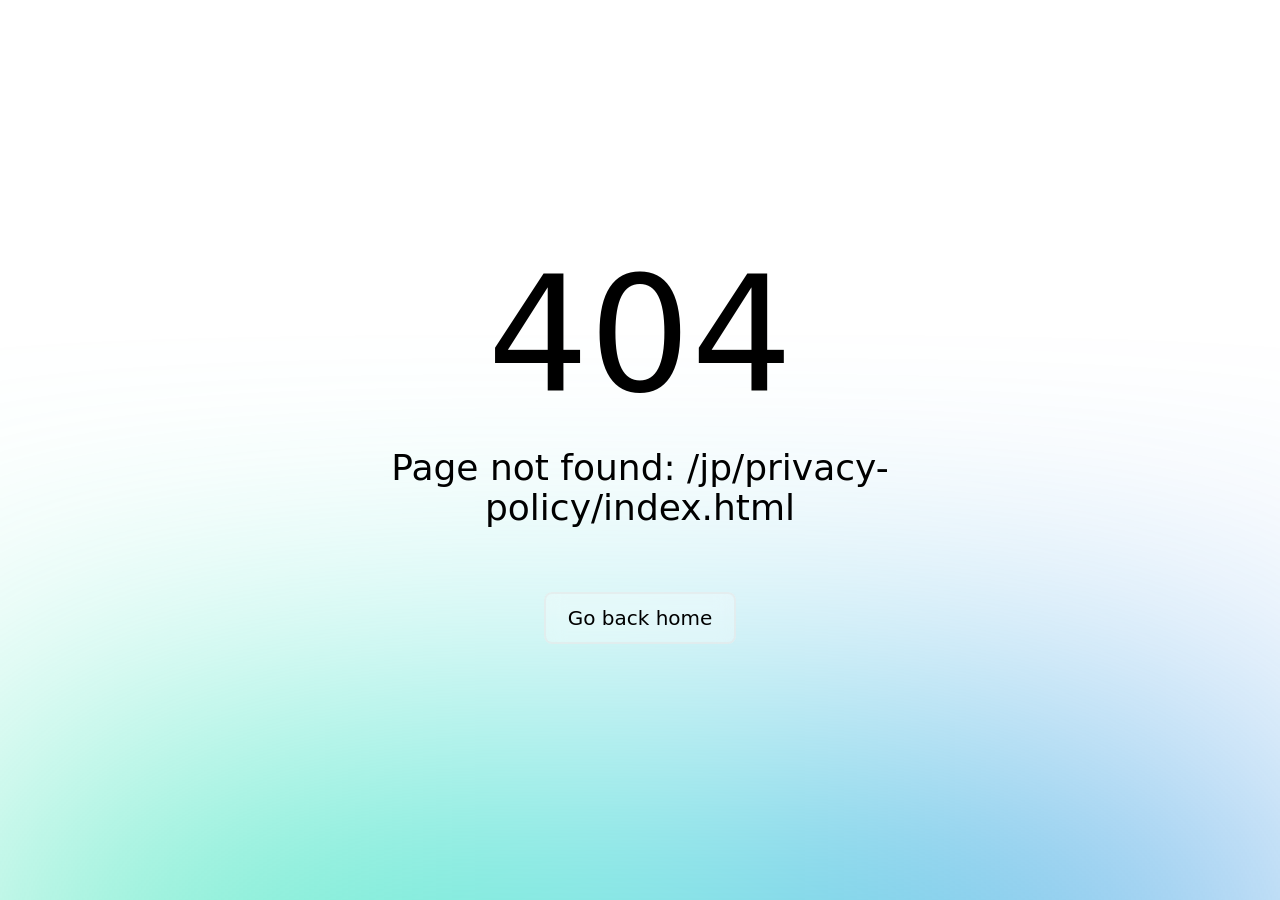
<file: jp/privacy-policy/index.html>
<!DOCTYPE html>
<html lang="ja" data-head-attrs="lang">
<head><title>Privacy Policy | cultur3</title><meta charset="utf-8"><meta name="viewport" content="width=device-width, initial-scale=1"><meta hid="description" name="description" content="Cultur3 Capital is a crypto-focused venture capital firm. We invest in people accelerating culture at the speed of Web3. Our vision: drive culture not just money, tokens supercharge people, and DAOs are the future of business."><meta property="og:url" content="https://cultur3.capital/"><meta property="og:title" content="cultur3"><meta property="og:description" content="Cultur3 Capital is a crypto-focused venture capital firm. We invest in people accelerating culture at the speed of Web3. Our vision: drive culture not just money, tokens supercharge people, and DAOs are the future of business."><meta property="og:image" content="https://cultur3.capital/cdn/ogimage_28e47e8533.jpg"><meta property="og:type" content="website"><meta name="twitter:card" content="summary_large_image"><meta property="twitter:domain" content="cultur3.capital"><meta property="twitter:url" content="https://cultur3.capital/"><meta name="twitter:title" content="cultur3"><meta name="twitter:description" content="Cultur3 Capital is a crypto-focused venture capital firm. We invest in people accelerating culture at the speed of Web3. Our vision: drive culture not just money, tokens supercharge people, and DAOs are the future of business."><meta name="twitter:image" content="https://cultur3.capital/cdn/ogimage_28e47e8533.jpg"><script>
        if (localStorage['vueuse-color-scheme'] === 'auto' || (!('vueuse-color-scheme' in localStorage) && window.matchMedia('(prefers-color-scheme: dark)').matches)) {
          document.documentElement.classList.add('dark')
        }</script><link rel="alternate" href="https://cultur3.capital/privacy-policy" hreflang="en" hid="i18n-alt-en"><link rel="alternate" href="https://cultur3.capital/fr/privacy-policy" hreflang="fr" hid="i18n-alt-fr"><link rel="alternate" href="https://cultur3.capital/fr/privacy-policy" hreflang="fr-FR" hid="i18n-alt-fr-FR"><link rel="alternate" href="https://cultur3.capital/zh/privacy-policy" hreflang="zh" hid="i18n-alt-zh"><link rel="alternate" href="https://cultur3.capital/jp/privacy-policy" hreflang="ja" hid="i18n-alt-ja"><link rel="alternate" href="https://cultur3.capital/kr/privacy-policy" hreflang="ko" hid="i18n-alt-ko"><link rel="alternate" href="https://cultur3.capital/privacy-policy" hreflang="x-default" hid="i18n-xd"><link rel="canonical" href="https://cultur3.capital/jp/privacy-policy" hid="i18n-can"><meta content="ja" hid="i18n-og" property="og:locale"><meta content="ko" hid="i18n-og-alt-ko" property="og:locale:alternate"><meta name="head:count" content="25"><link rel="modulepreload" as="script" crossorigin href="/_nuxt/entry.af7cc239.js"><link rel="modulepreload" as="script" crossorigin href="/_nuxt/default.72dc4875.js"><link rel="preload" as="style" href="/_nuxt/default.6de70236.css"><link rel="modulepreload" as="script" crossorigin href="/_nuxt/index.34928089.js"><link rel="modulepreload" as="script" crossorigin href="/_nuxt/_plugin-vue_export-helper.a1a6add7.js"><link rel="modulepreload" as="script" crossorigin href="/_nuxt/privacy-policy.5fd710c3.js"><link rel="modulepreload" as="script" crossorigin href="/_nuxt/useGraphQL.cd467d16.js"><link rel="prefetch" as="font" type="font/woff2" crossorigin href="/_nuxt/relative-book.89043223.woff2"><link rel="prefetch" as="font" type="font/woff" crossorigin href="/_nuxt/relative-book.a3f92781.woff"><link rel="prefetch" as="font" type="font/woff2" crossorigin href="/_nuxt/relative-medium.ac89c7a1.woff2"><link rel="prefetch" as="font" type="font/woff" crossorigin href="/_nuxt/relative-medium.cd2e0a69.woff"><link rel="prefetch" as="font" type="font/woff2" crossorigin href="/_nuxt/relative-bold.21b9ac9d.woff2"><link rel="prefetch" as="font" type="font/woff" crossorigin href="/_nuxt/relative-bold.a9279508.woff"><link rel="prefetch" as="font" type="font/woff2" crossorigin href="/_nuxt/PPMondwest-Regular.ed7f277e.woff2"><link rel="prefetch" as="font" type="font/woff" crossorigin href="/_nuxt/PPMondwest-Regular.ed394af5.woff"><link rel="prefetch" as="script" crossorigin href="/_nuxt/error-component.4723d387.js"><link rel="prefetch stylesheet" href="/_nuxt/entry.2dfe219a.css"><link rel="prefetch" as="image" type="image/svg+xml" href="/_nuxt/logo.145cd45a.svg"><link rel="prefetch" as="image" type="image/svg+xml" href="/_nuxt/logo_white.a33594b3.svg"><link rel="prefetch" as="image" type="image/svg+xml" href="/_nuxt/light-icon.ecb4ab70.svg"><link rel="prefetch" as="image" type="image/svg+xml" href="/_nuxt/dark-icon.452ecf13.svg"><link rel="prefetch" as="image" type="image/svg+xml" href="/_nuxt/hamburger-icon.c94a82ff.svg"><link rel="prefetch" as="image" type="image/svg+xml" href="/_nuxt/hamburger-icon-white.c421d3d2.svg"><link rel="prefetch" as="image" type="image/svg+xml" href="/_nuxt/close.ccbfe150.svg"><link rel="prefetch" as="image" type="image/svg+xml" href="/_nuxt/close-white.16a3ca17.svg"><link rel="prefetch" as="image" type="image/svg+xml" href="/_nuxt/footer-logo.55819d46.svg"><link rel="stylesheet" href="/_nuxt/default.6de70236.css"><style>/*! tailwindcss v3.1.8 | MIT License | https://tailwindcss.com*/*,:after,:before{border:0 solid;box-sizing:border-box}:after,:before{--tw-content:""}html{-webkit-text-size-adjust:100%;font-family:ui-sans-serif,system-ui,-apple-system,BlinkMacSystemFont,Segoe UI,Roboto,Helvetica Neue,Arial,Noto Sans,sans-serif,Apple Color Emoji,Segoe UI Emoji,Segoe UI Symbol,Noto Color Emoji;line-height:1.5;-moz-tab-size:4;-o-tab-size:4;tab-size:4}body{line-height:inherit;margin:0}hr{border-top-width:1px;color:inherit;height:0}abbr:where([title]){-webkit-text-decoration:underline dotted;text-decoration:underline dotted}h1,h2,h3,h4,h5,h6{font-size:inherit;font-weight:inherit}a{color:inherit;text-decoration:inherit}b,strong{font-weight:bolder}code,kbd,pre,samp{font-family:ui-monospace,SFMono-Regular,Menlo,Monaco,Consolas,Liberation Mono,Courier New,monospace;font-size:1em}small{font-size:80%}sub,sup{font-size:75%;line-height:0;position:relative;vertical-align:baseline}sub{bottom:-.25em}sup{top:-.5em}table{border-collapse:collapse;border-color:inherit;text-indent:0}button,input,optgroup,select,textarea{color:inherit;font-family:inherit;font-size:100%;font-weight:inherit;line-height:inherit;margin:0;padding:0}button,select{text-transform:none}[type=button],[type=reset],[type=submit],button{-webkit-appearance:button;background-color:transparent;background-image:none}:-moz-focusring{outline:auto}:-moz-ui-invalid{box-shadow:none}progress{vertical-align:baseline}::-webkit-inner-spin-button,::-webkit-outer-spin-button{height:auto}[type=search]{-webkit-appearance:textfield;outline-offset:-2px}::-webkit-search-decoration{-webkit-appearance:none}::-webkit-file-upload-button{-webkit-appearance:button;font:inherit}summary{display:list-item}blockquote,dd,dl,figure,h1,h2,h3,h4,h5,h6,hr,p,pre{margin:0}fieldset{margin:0}fieldset,legend{padding:0}menu,ol,ul{list-style:none;margin:0;padding:0}textarea{resize:vertical}input::-moz-placeholder,textarea::-moz-placeholder{color:#9ca3af;opacity:1}input::placeholder,textarea::placeholder{color:#9ca3af;opacity:1}[role=button],button{cursor:pointer}:disabled{cursor:default}audio,canvas,embed,iframe,img,object,svg,video{display:block;vertical-align:middle}img,video{height:auto;max-width:100%}body{--tw-bg-opacity:1;background-color:rgb(245 245 245/var(--tw-bg-opacity));font-family:Relative,sans-serif;font-size:20px;line-height:26px;transition-duration:.5s;transition-property:background-color,color;transition-timing-function:cubic-bezier(.4,0,.2,1)}.dark body{--tw-bg-opacity:1;--tw-text-opacity:1;background-color:rgb(35 31 32/var(--tw-bg-opacity));color:rgb(255 255 255/var(--tw-text-opacity))}html{scroll-behavior:smooth}*,:after,:before{--tw-border-spacing-x:0;--tw-border-spacing-y:0;--tw-translate-x:0;--tw-translate-y:0;--tw-rotate:0;--tw-skew-x:0;--tw-skew-y:0;--tw-scale-x:1;--tw-scale-y:1;--tw-pan-x: ;--tw-pan-y: ;--tw-pinch-zoom: ;--tw-scroll-snap-strictness:proximity;--tw-ordinal: ;--tw-slashed-zero: ;--tw-numeric-figure: ;--tw-numeric-spacing: ;--tw-numeric-fraction: ;--tw-ring-inset: ;--tw-ring-offset-width:0px;--tw-ring-offset-color:#fff;--tw-ring-color:rgba(59,130,246,.5);--tw-ring-offset-shadow:0 0 #0000;--tw-ring-shadow:0 0 #0000;--tw-shadow:0 0 #0000;--tw-shadow-colored:0 0 #0000;--tw-blur: ;--tw-brightness: ;--tw-contrast: ;--tw-grayscale: ;--tw-hue-rotate: ;--tw-invert: ;--tw-saturate: ;--tw-sepia: ;--tw-drop-shadow: ;--tw-backdrop-blur: ;--tw-backdrop-brightness: ;--tw-backdrop-contrast: ;--tw-backdrop-grayscale: ;--tw-backdrop-hue-rotate: ;--tw-backdrop-invert: ;--tw-backdrop-opacity: ;--tw-backdrop-saturate: ;--tw-backdrop-sepia: }::-webkit-backdrop{--tw-border-spacing-x:0;--tw-border-spacing-y:0;--tw-translate-x:0;--tw-translate-y:0;--tw-rotate:0;--tw-skew-x:0;--tw-skew-y:0;--tw-scale-x:1;--tw-scale-y:1;--tw-pan-x: ;--tw-pan-y: ;--tw-pinch-zoom: ;--tw-scroll-snap-strictness:proximity;--tw-ordinal: ;--tw-slashed-zero: ;--tw-numeric-figure: ;--tw-numeric-spacing: ;--tw-numeric-fraction: ;--tw-ring-inset: ;--tw-ring-offset-width:0px;--tw-ring-offset-color:#fff;--tw-ring-color:rgba(59,130,246,.5);--tw-ring-offset-shadow:0 0 #0000;--tw-ring-shadow:0 0 #0000;--tw-shadow:0 0 #0000;--tw-shadow-colored:0 0 #0000;--tw-blur: ;--tw-brightness: ;--tw-contrast: ;--tw-grayscale: ;--tw-hue-rotate: ;--tw-invert: ;--tw-saturate: ;--tw-sepia: ;--tw-drop-shadow: ;--tw-backdrop-blur: ;--tw-backdrop-brightness: ;--tw-backdrop-contrast: ;--tw-backdrop-grayscale: ;--tw-backdrop-hue-rotate: ;--tw-backdrop-invert: ;--tw-backdrop-opacity: ;--tw-backdrop-saturate: ;--tw-backdrop-sepia: }::backdrop{--tw-border-spacing-x:0;--tw-border-spacing-y:0;--tw-translate-x:0;--tw-translate-y:0;--tw-rotate:0;--tw-skew-x:0;--tw-skew-y:0;--tw-scale-x:1;--tw-scale-y:1;--tw-pan-x: ;--tw-pan-y: ;--tw-pinch-zoom: ;--tw-scroll-snap-strictness:proximity;--tw-ordinal: ;--tw-slashed-zero: ;--tw-numeric-figure: ;--tw-numeric-spacing: ;--tw-numeric-fraction: ;--tw-ring-inset: ;--tw-ring-offset-width:0px;--tw-ring-offset-color:#fff;--tw-ring-color:rgba(59,130,246,.5);--tw-ring-offset-shadow:0 0 #0000;--tw-ring-shadow:0 0 #0000;--tw-shadow:0 0 #0000;--tw-shadow-colored:0 0 #0000;--tw-blur: ;--tw-brightness: ;--tw-contrast: ;--tw-grayscale: ;--tw-hue-rotate: ;--tw-invert: ;--tw-saturate: ;--tw-sepia: ;--tw-drop-shadow: ;--tw-backdrop-blur: ;--tw-backdrop-brightness: ;--tw-backdrop-contrast: ;--tw-backdrop-grayscale: ;--tw-backdrop-hue-rotate: ;--tw-backdrop-invert: ;--tw-backdrop-opacity: ;--tw-backdrop-saturate: ;--tw-backdrop-sepia: }.container{margin-left:auto;margin-right:auto;padding-left:15px;padding-right:15px;width:100%}@media (min-width:640px){.container{max-width:640px}}@media (min-width:768px){.container{max-width:768px}}@media (min-width:1024px){.container{max-width:1024px}}@media (min-width:1300px){.container{max-width:1300px}}@media (min-width:1536px){.container{max-width:1536px}}.h1{font-size:32px;font-weight:400;line-height:40px}@media (min-width:1024px){.h1{font-size:60px;line-height:70px}.dark .h1{font-size:66px}}.h2{font-size:26px;font-weight:500;line-height:30px}@media (min-width:1024px){.h2{font-size:46px;line-height:55px}}.h4{font-size:22px;font-weight:400;line-height:26px}@media (min-width:1024px){.h4{font-size:32px;line-height:40px}}.h5{font-size:20px;font-weight:400;line-height:26px}@media (min-width:1024px){.h5{font-size:24px;line-height:34px}}.body{font-size:18px;font-weight:400;line-height:22px}@media (min-width:1024px){.body{font-size:20px;line-height:28px}}.body-alt{font-size:18px;font-weight:700;line-height:22px}@media (min-width:1024px){.body-alt{font-size:20px;line-height:26px}}.tag{font-size:14px;font-weight:500;line-height:15px;text-transform:uppercase}@media (min-width:1024px){.tag{font-size:16px;line-height:24px}}.links{font-size:12px;font-weight:400;line-height:20px;text-transform:uppercase}.links:hover{--tw-text-opacity:1;color:rgb(255 0 255/var(--tw-text-opacity))}@media (min-width:1024px){.links{font-size:16px}}.small{font-size:14px;font-weight:400;line-height:18px}@media (min-width:1024px){.small{font-size:16px;line-height:20px}}.btn{--tw-text-opacity:1;--tw-shadow:0px 0px 8px rgba(255,0,255,.92);--tw-shadow-colored:0px 0px 8px var(--tw-shadow-color);border-radius:30px;box-shadow:0 0 #0000,0 0 #0000,var(--tw-shadow);box-shadow:var(--tw-ring-offset-shadow,0 0 #0000),var(--tw-ring-shadow,0 0 #0000),var(--tw-shadow);color:rgb(35 31 32/var(--tw-text-opacity));display:block;font-size:16px;justify-content:center;line-height:20px;margin-bottom:5px;margin-top:5px;padding:6px 14px 7px;text-align:center;text-transform:uppercase;transition-duration:.3s;transition-property:color,background-color,border-color,text-decoration-color,fill,stroke;transition-timing-function:cubic-bezier(.4,0,.2,1)}.btn:hover{--tw-bg-opacity:1;background-color:rgb(255 0 255/var(--tw-bg-opacity))}.btn:hover,.dark .btn{--tw-text-opacity:1;color:rgb(255 255 255/var(--tw-text-opacity))}em{--tw-text-opacity:1;color:rgb(255 0 255/var(--tw-text-opacity));font-style:normal}.visible{visibility:visible}.fixed{position:fixed}.absolute{position:absolute}.relative{position:relative}.sticky{position:sticky}.inset-0{bottom:0;left:0;right:0;top:0}.top-0{top:0}.-top-\[100\%\]{top:-100%}.left-0{left:0}.top-\[10px\]{top:10px}.top-\[16px\]{top:16px}.right-\[16px\]{right:16px}.z-\[999\]{z-index:999}.z-50{z-index:50}.z-20{z-index:20}.order-2{order:2}.col-span-2{grid-column:span 2/span 2}.col-span-3{grid-column:span 3/span 3}.col-start-1{grid-column-start:1}.col-start-2{grid-column-start:2}.col-start-3{grid-column-start:3}.col-start-4{grid-column-start:4}.col-start-5{grid-column-start:5}.col-start-6{grid-column-start:6}.row-span-full{grid-row:1/-1}.row-start-1{grid-row-start:1}.row-start-2{grid-row-start:2}.row-start-3{grid-row-start:3}.row-start-4{grid-row-start:4}.row-start-5{grid-row-start:5}.row-start-6{grid-row-start:6}.mx-auto{margin-left:auto;margin-right:auto}.mx-\[-10px\]{margin-left:-10px;margin-right:-10px}.mx-\[10px\]{margin-left:10px;margin-right:10px}.mb-\[9px\]{margin-bottom:9px}.mb-\[20px\]{margin-bottom:20px}.mb-\[22px\]{margin-bottom:22px}.ml-auto{margin-left:auto}.mb-\[30px\]{margin-bottom:30px}.mb-\[110px\]{margin-bottom:110px}.mb-\[10px\]{margin-bottom:10px}.mb-\[25px\]{margin-bottom:25px}.ml-\[4px\]{margin-left:4px}.mb-\[80px\]{margin-bottom:80px}.mb-\[38px\]{margin-bottom:38px}.mt-\[150px\]{margin-top:150px}.mr-\[23px\]{margin-right:23px}.mb-\[27px\]{margin-bottom:27px}.mr-\[15px\]{margin-right:15px}.mb-\[35px\]{margin-bottom:35px}.mb-\[8px\]{margin-bottom:8px}.mb-\[85px\]{margin-bottom:85px}.mt-\[48px\]{margin-top:48px}.mb-\[15px\]{margin-bottom:15px}.mr-\[35px\]{margin-right:35px}.mt-\[20px\]{margin-top:20px}.mb-\[70px\]{margin-bottom:70px}.mt-\[82px\]{margin-top:82px}.mb-\[78px\]{margin-bottom:78px}.mb-\[100px\]{margin-bottom:100px}.mt-\[100px\]{margin-top:100px}.mb-\[50px\]{margin-bottom:50px}.block{display:block}.flex{display:flex}.grid{display:grid}.inline-grid{display:inline-grid}.hidden{display:none}.aspect-\[1\.57\/1\]{aspect-ratio:1.57/1}.aspect-\[319\/395\]{aspect-ratio:319/395}.h-\[25px\]{height:25px}.h-screen{height:100vh}.h-\[53px\]{height:53px}.h-fit{height:-webkit-fit-content;height:-moz-fit-content;height:fit-content}.w-full{width:100%}.w-\[25px\]{width:25px}.w-fit{width:-webkit-fit-content;width:-moz-fit-content;width:fit-content}.w-1\/2{width:50%}.w-2\/5{width:40%}.w-3\/5{width:60%}.w-\[calc\(200\%_\+_8px\)\]{width:calc(200% + 8px)}.min-w-\[150px\]{min-width:150px}.max-w-full{max-width:100%}.max-w-\[52px\]{max-width:52px}.max-w-\[890px\]{max-width:890px}.flex-1{flex:1 1 0%}.-translate-y-full{--tw-translate-y:-100%}.-translate-y-full,.translate-y-0{transform:translate(var(--tw-translate-x),var(--tw-translate-y)) rotate(var(--tw-rotate)) skewX(var(--tw-skew-x)) skewY(var(--tw-skew-y)) scaleX(var(--tw-scale-x)) scaleY(var(--tw-scale-y))}.translate-y-0{--tw-translate-y:0px}.translate-y-5{--tw-translate-y:1.25rem}.translate-x-0,.translate-y-5{transform:translate(var(--tw-translate-x),var(--tw-translate-y)) rotate(var(--tw-rotate)) skewX(var(--tw-skew-x)) skewY(var(--tw-skew-y)) scaleX(var(--tw-scale-x)) scaleY(var(--tw-scale-y))}.translate-x-0{--tw-translate-x:0px}.rotate-180{--tw-rotate:180deg}.rotate-180,.transform{transform:translate(var(--tw-translate-x),var(--tw-translate-y)) rotate(var(--tw-rotate)) skewX(var(--tw-skew-x)) skewY(var(--tw-skew-y)) scaleX(var(--tw-scale-x)) scaleY(var(--tw-scale-y))}.grid-cols-3{grid-template-columns:repeat(3,minmax(0,1fr))}.grid-cols-2{grid-template-columns:repeat(2,minmax(0,1fr))}.grid-cols-1{grid-template-columns:repeat(1,minmax(0,1fr))}.grid-rows-1{grid-template-rows:repeat(1,minmax(0,1fr))}.grid-rows-2{grid-template-rows:repeat(2,minmax(0,1fr))}.grid-rows-3{grid-template-rows:repeat(3,minmax(0,1fr))}.grid-rows-4{grid-template-rows:repeat(4,minmax(0,1fr))}.grid-rows-5{grid-template-rows:repeat(5,minmax(0,1fr))}.grid-rows-6{grid-template-rows:repeat(6,minmax(0,1fr))}.grid-rows-\[auto_1fr\]{grid-template-rows:auto 1fr}.flex-col{flex-direction:column}.flex-wrap{flex-wrap:wrap}.items-end{align-items:flex-end}.items-center{align-items:center}.justify-end{justify-content:flex-end}.justify-center{justify-content:center}.gap-\[15px\]{gap:15px}.gap-y-\[56px\]{row-gap:56px}.gap-x-\[27px\]{-moz-column-gap:27px;column-gap:27px}.gap-x-\[8px\]{-moz-column-gap:8px;column-gap:8px}.gap-y-\[60px\]{row-gap:60px}.self-start{align-self:flex-start}.self-end{align-self:flex-end}.rounded-full{border-radius:9999px}.rounded-\[30px\]{border-radius:30px}.rounded-\[34px\]{border-radius:34px}.border-b-\[1px\]{border-bottom-width:1px}.border-pink{--tw-border-opacity:1;border-color:rgb(255 0 255/var(--tw-border-opacity))}.bg-white{--tw-bg-opacity:1;background-color:rgb(255 255 255/var(--tw-bg-opacity))}.bg-dark{--tw-bg-opacity:1;background-color:rgb(35 31 32/var(--tw-bg-opacity))}.bg-light{--tw-bg-opacity:1;background-color:rgb(245 245 245/var(--tw-bg-opacity))}.p-\[15px\]{padding:15px}.px-\[24px\]{padding-left:24px;padding-right:24px}.px-0{padding-left:0;padding-right:0}.px-\[30px\]{padding-left:30px;padding-right:30px}.py-\[120px\]{padding-bottom:120px;padding-top:120px}.py-\[80px\]{padding-bottom:80px;padding-top:80px}.pt-\[50px\]{padding-top:50px}.pb-\[60px\]{padding-bottom:60px}.pb-3{padding-bottom:.75rem}.pt-\[36px\]{padding-top:36px}.pb-\[20px\]{padding-bottom:20px}.pt-\[75px\]{padding-top:75px}.pb-\[39px\]{padding-bottom:39px}.pt-\[8px\]{padding-top:8px}.pb-\[10px\]{padding-bottom:10px}.pt-\[24px\]{padding-top:24px}.pb-\[26px\]{padding-bottom:26px}.pt-\[40px\]{padding-top:40px}.text-center{text-align:center}.font-pp-mondwest{font-family:PP Mondwest,sans-serif}.font-relative{font-family:Relative,sans-serif}.text-\[14px\]{font-size:14px}.text-\[16px\]{font-size:16px}.text-\[12px\]{font-size:12px}.text-\[32px\]{font-size:32px}.text-\[24px\]{font-size:24px}.text-\[20px\]{font-size:20px}.font-medium{font-weight:500}.font-normal{font-weight:400}.uppercase{text-transform:uppercase}.leading-\[15px\]{line-height:15px}.leading-\[20px\]{line-height:20px}.leading-\[16px\]{line-height:16px}.leading-\[40px\]{line-height:40px}.leading-\[18px\]{line-height:18px}.leading-\[24px\]{line-height:24px}.leading-\[28px\]{line-height:28px}.text-dark{--tw-text-opacity:1;color:rgb(35 31 32/var(--tw-text-opacity))}.text-white{--tw-text-opacity:1;color:rgb(255 255 255/var(--tw-text-opacity))}.text-grey{--tw-text-opacity:1;color:rgb(176 176 176/var(--tw-text-opacity))}.text-pink{--tw-text-opacity:1;color:rgb(255 0 255/var(--tw-text-opacity))}.opacity-0{opacity:0}.shadow-border{--tw-shadow:0px 0px 8px rgba(255,0,255,.92);--tw-shadow-colored:0px 0px 8px var(--tw-shadow-color)}.shadow-border,.shadow-footer{box-shadow:0 0 #0000,0 0 #0000,var(--tw-shadow);box-shadow:var(--tw-ring-offset-shadow,0 0 #0000),var(--tw-ring-shadow,0 0 #0000),var(--tw-shadow)}.shadow-footer{--tw-shadow:0px -5px 7px rgba(255,0,255,.92);--tw-shadow-colored:0px -5px 7px var(--tw-shadow-color)}.shadow-green{--tw-shadow:0px 0px 10px 4px #d6fc97;--tw-shadow-colored:0px 0px 10px 4px var(--tw-shadow-color);box-shadow:0 0 #0000,0 0 #0000,var(--tw-shadow);box-shadow:var(--tw-ring-offset-shadow,0 0 #0000),var(--tw-ring-shadow,0 0 #0000),var(--tw-shadow)}.filter{filter:var(--tw-blur) var(--tw-brightness) var(--tw-contrast) var(--tw-grayscale) var(--tw-hue-rotate) var(--tw-invert) var(--tw-saturate) var(--tw-sepia) var(--tw-drop-shadow)}.transition-all{transition-duration:.15s;transition-property:all;transition-timing-function:cubic-bezier(.4,0,.2,1)}.transition-transform{transition-duration:.15s;transition-property:transform;transition-timing-function:cubic-bezier(.4,0,.2,1)}.transition-\[transform\2c top\2c background-color\]{transition-duration:.15s;transition-property:transform,top,background-color;transition-timing-function:cubic-bezier(.4,0,.2,1)}.transition-opacity{transition-duration:.15s;transition-property:opacity;transition-timing-function:cubic-bezier(.4,0,.2,1)}.transition-\[opacity\2c transform\]{transition-duration:.15s;transition-property:opacity,transform;transition-timing-function:cubic-bezier(.4,0,.2,1)}.duration-300{transition-duration:.3s}.duration-500{transition-duration:.5s}.ease-in{transition-timing-function:cubic-bezier(.4,0,1,1)}.will-change-\[height\2c opacity\]{will-change:height,opacity}.last\:mb-0:last-child{margin-bottom:0}.hover\:text-pink:hover{--tw-text-opacity:1;color:rgb(255 0 255/var(--tw-text-opacity))}.hover\:underline:hover{text-decoration-line:underline}.dark .dark\:h1-alt{font-family:PP Mondwest,sans-serif;font-size:32px;font-weight:400;line-height:40px}@media (min-width:1024px){.dark .dark\:h1-alt{font-size:66px;letter-spacing:2px;line-height:70px}}.dark .dark\:h2-alt{font-family:PP Mondwest,sans-serif;font-size:26px;font-weight:500;line-height:30px}@media (min-width:1024px){.dark .dark\:h2-alt{font-size:46px;line-height:55px}}.dark .dark\:h4-alt{font-family:PP Mondwest,sans-serif;font-size:22px;font-weight:400;line-height:26px}@media (min-width:1024px){.dark .dark\:h4-alt{font-size:33px;line-height:42px}}.dark .dark\:block{display:block}.dark .dark\:hidden{display:none}.dark .dark\:bg-dark{--tw-bg-opacity:1;background-color:rgb(35 31 32/var(--tw-bg-opacity))}.dark .dark\:text-dark{--tw-text-opacity:1;color:rgb(35 31 32/var(--tw-text-opacity))}.dark .hover\:dark\:text-white:hover{--tw-text-opacity:1;color:rgb(255 255 255/var(--tw-text-opacity))}@media (min-width:768px){.md\:body{font-size:18px;font-weight:400;line-height:22px}@media (min-width:1024px){.md\:body{font-size:20px;line-height:28px}}.md\:sticky{position:sticky}.md\:order-none{order:0}.md\:order-2{order:2}.md\:mx-0{margin-left:0;margin-right:0}.md\:mb-0{margin-bottom:0}.md\:mb-\[50px\]{margin-bottom:50px}.md\:mt-\[50px\]{margin-top:50px}.md\:mr-\[26px\]{margin-right:26px}.md\:mr-\[25px\]{margin-right:25px}.md\:mb-\[30px\]{margin-bottom:30px}.md\:mb-\[90px\]{margin-bottom:90px}.md\:mb-\[12px\]{margin-bottom:12px}.md\:ml-0{margin-left:0}.md\:mr-\[80px\]{margin-right:80px}.md\:mb-\[33px\]{margin-bottom:33px}.md\:mt-\[62px\]{margin-top:62px}.md\:mb-\[18px\]{margin-bottom:18px}.md\:mt-\[98px\]{margin-top:98px}.md\:mb-\[100px\]{margin-bottom:100px}.md\:mb-\[200px\]{margin-bottom:200px}.md\:mb-\[120px\]{margin-bottom:120px}.md\:mt-\[200px\]{margin-top:200px}.md\:block{display:block}.md\:grid{display:grid}.md\:hidden{display:none}.md\:h-\[35px\]{height:35px}.md\:w-\[35px\]{width:35px}.md\:w-full{width:100%}.md\:max-w-\[650px\]{max-width:650px}.md\:max-w-\[160px\]{max-width:160px}.md\:max-w-\[290px\]{max-width:290px}.md\:flex-1{flex:1 1 0%}.md\:transform-none{transform:none}.md\:grid-cols-2{grid-template-columns:repeat(2,minmax(0,1fr))}.md\:grid-cols-5{grid-template-columns:repeat(5,minmax(0,1fr))}.md\:grid-cols-4{grid-template-columns:repeat(4,minmax(0,1fr))}.md\:flex-row{flex-direction:row}.md\:gap-\[20px\]{gap:20px}.md\:gap-\[25px\]{gap:25px}.md\:gap-x-\[30px\]{-moz-column-gap:30px;column-gap:30px}.md\:gap-y-\[90px\]{row-gap:90px}.md\:self-auto{align-self:auto}.md\:pb-\[75px\]{padding-bottom:75px}.md\:pt-\[50px\]{padding-top:50px}.md\:opacity-0{opacity:0}.md\:blur-3xl{--tw-blur:blur(64px);filter:var(--tw-blur) var(--tw-brightness) var(--tw-contrast) var(--tw-grayscale) var(--tw-hue-rotate) var(--tw-invert) var(--tw-saturate) var(--tw-sepia) var(--tw-drop-shadow)}}@media (min-width:1024px){.lg\:mx-\[125px\]{margin-left:125px;margin-right:125px}.lg\:text-\[16px\]{font-size:16px}.lg\:text-\[20px\]{font-size:20px}.lg\:leading-\[24px\]{line-height:24px}.lg\:leading-\[28px\]{line-height:28px}.lg\:leading-\[26px\]{line-height:26px}}</style><style>@font-face{font-display:swap;font-family:Relative;font-style:normal;font-weight:400;src:url(/_nuxt/relative-book.89043223.woff2) format("woff2"),url(/_nuxt/relative-book.a3f92781.woff) format("woff")}@font-face{font-display:swap;font-family:Relative;font-style:normal;font-weight:500;src:url(/_nuxt/relative-medium.ac89c7a1.woff2) format("woff2"),url(/_nuxt/relative-medium.cd2e0a69.woff) format("woff")}@font-face{font-display:swap;font-family:Relative;font-style:normal;font-weight:700;src:url(/_nuxt/relative-bold.21b9ac9d.woff2) format("woff2"),url(/_nuxt/relative-bold.a9279508.woff) format("woff")}@font-face{font-display:swap;font-family:PP Mondwest;font-style:normal;font-weight:400;src:url(/_nuxt/PPMondwest-Regular.ed7f277e.woff2) format("woff2"),url(/_nuxt/PPMondwest-Regular.ed394af5.woff) format("woff")}</style><style>:host,:root{--fa-font-solid:normal 900 1em/1 "Font Awesome 6 Solid";--fa-font-regular:normal 400 1em/1 "Font Awesome 6 Regular";--fa-font-light:normal 300 1em/1 "Font Awesome 6 Light";--fa-font-thin:normal 100 1em/1 "Font Awesome 6 Thin";--fa-font-duotone:normal 900 1em/1 "Font Awesome 6 Duotone";--fa-font-sharp-solid:normal 900 1em/1 "Font Awesome 6 Sharp";--fa-font-brands:normal 400 1em/1 "Font Awesome 6 Brands"}svg:not(:host).svg-inline--fa,svg:not(:root).svg-inline--fa{box-sizing:content-box;overflow:visible}.svg-inline--fa{display:inline-block;display:var(--fa-display,inline-block);height:1em;overflow:visible;vertical-align:-.125em}.svg-inline--fa.fa-2xs{vertical-align:.1em}.svg-inline--fa.fa-xs{vertical-align:0}.svg-inline--fa.fa-sm{vertical-align:-.07143em}.svg-inline--fa.fa-lg{vertical-align:-.2em}.svg-inline--fa.fa-xl{vertical-align:-.25em}.svg-inline--fa.fa-2xl{vertical-align:-.3125em}.svg-inline--fa.fa-pull-left{margin-right:.3em;margin-right:var(--fa-pull-margin,.3em);width:auto}.svg-inline--fa.fa-pull-right{margin-left:.3em;margin-left:var(--fa-pull-margin,.3em);width:auto}.svg-inline--fa.fa-li{top:.25em;width:2em;width:var(--fa-li-width,2em)}.svg-inline--fa.fa-fw{width:1.25em;width:var(--fa-fw-width,1.25em)}.fa-layers svg.svg-inline--fa{bottom:0;left:0;margin:auto;position:absolute;right:0;top:0}.fa-layers-counter,.fa-layers-text{display:inline-block;position:absolute;text-align:center}.fa-layers{display:inline-block;height:1em;position:relative;text-align:center;vertical-align:-.125em;width:1em}.fa-layers svg.svg-inline--fa{transform-origin:center center}.fa-layers-text{left:50%;top:50%;transform:translate(-50%,-50%);transform-origin:center center}.fa-layers-counter{background-color:#ff253a;background-color:var(--fa-counter-background-color,#ff253a);border-radius:1em;border-radius:var(--fa-counter-border-radius,1em);box-sizing:border-box;color:#fff;color:var(--fa-inverse,#fff);line-height:1;line-height:var(--fa-counter-line-height,1);max-width:5em;max-width:var(--fa-counter-max-width,5em);min-width:1.5em;min-width:var(--fa-counter-min-width,1.5em);overflow:hidden;padding:.25em .5em;padding:var(--fa-counter-padding,.25em .5em);right:0;right:var(--fa-right,0);text-overflow:ellipsis;top:0;top:var(--fa-top,0);transform:scale(.25);transform:scale(var(--fa-counter-scale,.25));transform-origin:top right}.fa-layers-bottom-right{bottom:0;bottom:var(--fa-bottom,0);right:0;right:var(--fa-right,0);top:auto;transform:scale(.25);transform:scale(var(--fa-layers-scale,.25));transform-origin:bottom right}.fa-layers-bottom-left{bottom:0;bottom:var(--fa-bottom,0);left:0;left:var(--fa-left,0);right:auto;top:auto;transform:scale(.25);transform:scale(var(--fa-layers-scale,.25));transform-origin:bottom left}.fa-layers-top-right{right:0;right:var(--fa-right,0);top:0;top:var(--fa-top,0);transform:scale(.25);transform:scale(var(--fa-layers-scale,.25));transform-origin:top right}.fa-layers-top-left{left:0;left:var(--fa-left,0);right:auto;top:0;top:var(--fa-top,0);transform:scale(.25);transform:scale(var(--fa-layers-scale,.25));transform-origin:top left}.fa-1x{font-size:1em}.fa-2x{font-size:2em}.fa-3x{font-size:3em}.fa-4x{font-size:4em}.fa-5x{font-size:5em}.fa-6x{font-size:6em}.fa-7x{font-size:7em}.fa-8x{font-size:8em}.fa-9x{font-size:9em}.fa-10x{font-size:10em}.fa-2xs{font-size:.625em;line-height:.1em;vertical-align:.225em}.fa-xs{font-size:.75em;line-height:.08333em;vertical-align:.125em}.fa-sm{font-size:.875em;line-height:.07143em;vertical-align:.05357em}.fa-lg{font-size:1.25em;line-height:.05em;vertical-align:-.075em}.fa-xl{font-size:1.5em;line-height:.04167em;vertical-align:-.125em}.fa-2xl{font-size:2em;line-height:.03125em;vertical-align:-.1875em}.fa-fw{text-align:center;width:1.25em}.fa-ul{list-style-type:none;margin-left:2.5em;margin-left:var(--fa-li-margin,2.5em);padding-left:0}.fa-ul>li{position:relative}.fa-li{left:-2em;left:calc(var(--fa-li-width, 2em)*-1);line-height:inherit;position:absolute;text-align:center;width:2em;width:var(--fa-li-width,2em)}.fa-border{border-color:#eee;border-color:var(--fa-border-color,#eee);border-radius:.1em;border-radius:var(--fa-border-radius,.1em);border-style:solid;border-style:var(--fa-border-style,solid);border-width:.08em;border-width:var(--fa-border-width,.08em);padding:.2em .25em .15em;padding:var(--fa-border-padding,.2em .25em .15em)}.fa-pull-left{float:left;margin-right:.3em;margin-right:var(--fa-pull-margin,.3em)}.fa-pull-right{float:right;margin-left:.3em;margin-left:var(--fa-pull-margin,.3em)}.fa-beat{-webkit-animation-delay:0s;-webkit-animation-delay:var(--fa-animation-delay,0s);animation-delay:0s;animation-delay:var(--fa-animation-delay,0s);-webkit-animation-direction:normal;-webkit-animation-direction:var(--fa-animation-direction,normal);animation-direction:normal;animation-direction:var(--fa-animation-direction,normal);-webkit-animation-duration:1s;-webkit-animation-duration:var(--fa-animation-duration,1s);animation-duration:1s;animation-duration:var(--fa-animation-duration,1s);-webkit-animation-iteration-count:infinite;-webkit-animation-iteration-count:var(--fa-animation-iteration-count,infinite);animation-iteration-count:infinite;animation-iteration-count:var(--fa-animation-iteration-count,infinite);-webkit-animation-name:fa-beat;animation-name:fa-beat;-webkit-animation-timing-function:ease-in-out;-webkit-animation-timing-function:var(--fa-animation-timing,ease-in-out);animation-timing-function:ease-in-out;animation-timing-function:var(--fa-animation-timing,ease-in-out)}.fa-bounce{-webkit-animation-delay:0s;-webkit-animation-delay:var(--fa-animation-delay,0s);animation-delay:0s;animation-delay:var(--fa-animation-delay,0s);-webkit-animation-direction:normal;-webkit-animation-direction:var(--fa-animation-direction,normal);animation-direction:normal;animation-direction:var(--fa-animation-direction,normal);-webkit-animation-duration:1s;-webkit-animation-duration:var(--fa-animation-duration,1s);animation-duration:1s;animation-duration:var(--fa-animation-duration,1s);-webkit-animation-iteration-count:infinite;-webkit-animation-iteration-count:var(--fa-animation-iteration-count,infinite);animation-iteration-count:infinite;animation-iteration-count:var(--fa-animation-iteration-count,infinite);-webkit-animation-name:fa-bounce;animation-name:fa-bounce;-webkit-animation-timing-function:cubic-bezier(.28,.84,.42,1);-webkit-animation-timing-function:var(--fa-animation-timing,cubic-bezier(.28,.84,.42,1));animation-timing-function:cubic-bezier(.28,.84,.42,1);animation-timing-function:var(--fa-animation-timing,cubic-bezier(.28,.84,.42,1))}.fa-fade{-webkit-animation-iteration-count:infinite;-webkit-animation-iteration-count:var(--fa-animation-iteration-count,infinite);animation-iteration-count:infinite;animation-iteration-count:var(--fa-animation-iteration-count,infinite);-webkit-animation-name:fa-fade;animation-name:fa-fade;-webkit-animation-timing-function:cubic-bezier(.4,0,.6,1);-webkit-animation-timing-function:var(--fa-animation-timing,cubic-bezier(.4,0,.6,1));animation-timing-function:cubic-bezier(.4,0,.6,1);animation-timing-function:var(--fa-animation-timing,cubic-bezier(.4,0,.6,1))}.fa-beat-fade,.fa-fade{-webkit-animation-delay:0s;-webkit-animation-delay:var(--fa-animation-delay,0s);animation-delay:0s;animation-delay:var(--fa-animation-delay,0s);-webkit-animation-direction:normal;-webkit-animation-direction:var(--fa-animation-direction,normal);animation-direction:normal;animation-direction:var(--fa-animation-direction,normal);-webkit-animation-duration:1s;-webkit-animation-duration:var(--fa-animation-duration,1s);animation-duration:1s;animation-duration:var(--fa-animation-duration,1s)}.fa-beat-fade{-webkit-animation-iteration-count:infinite;-webkit-animation-iteration-count:var(--fa-animation-iteration-count,infinite);animation-iteration-count:infinite;animation-iteration-count:var(--fa-animation-iteration-count,infinite);-webkit-animation-name:fa-beat-fade;animation-name:fa-beat-fade;-webkit-animation-timing-function:cubic-bezier(.4,0,.6,1);-webkit-animation-timing-function:var(--fa-animation-timing,cubic-bezier(.4,0,.6,1));animation-timing-function:cubic-bezier(.4,0,.6,1);animation-timing-function:var(--fa-animation-timing,cubic-bezier(.4,0,.6,1))}.fa-flip{-webkit-animation-delay:0s;-webkit-animation-delay:var(--fa-animation-delay,0s);animation-delay:0s;animation-delay:var(--fa-animation-delay,0s);-webkit-animation-direction:normal;-webkit-animation-direction:var(--fa-animation-direction,normal);animation-direction:normal;animation-direction:var(--fa-animation-direction,normal);-webkit-animation-duration:1s;-webkit-animation-duration:var(--fa-animation-duration,1s);animation-duration:1s;animation-duration:var(--fa-animation-duration,1s);-webkit-animation-iteration-count:infinite;-webkit-animation-iteration-count:var(--fa-animation-iteration-count,infinite);animation-iteration-count:infinite;animation-iteration-count:var(--fa-animation-iteration-count,infinite);-webkit-animation-name:fa-flip;animation-name:fa-flip;-webkit-animation-timing-function:ease-in-out;-webkit-animation-timing-function:var(--fa-animation-timing,ease-in-out);animation-timing-function:ease-in-out;animation-timing-function:var(--fa-animation-timing,ease-in-out)}.fa-shake{-webkit-animation-duration:1s;-webkit-animation-duration:var(--fa-animation-duration,1s);animation-duration:1s;animation-duration:var(--fa-animation-duration,1s);-webkit-animation-iteration-count:infinite;-webkit-animation-iteration-count:var(--fa-animation-iteration-count,infinite);animation-iteration-count:infinite;animation-iteration-count:var(--fa-animation-iteration-count,infinite);-webkit-animation-name:fa-shake;animation-name:fa-shake;-webkit-animation-timing-function:linear;-webkit-animation-timing-function:var(--fa-animation-timing,linear);animation-timing-function:linear;animation-timing-function:var(--fa-animation-timing,linear)}.fa-shake,.fa-spin{-webkit-animation-delay:0s;-webkit-animation-delay:var(--fa-animation-delay,0s);animation-delay:0s;animation-delay:var(--fa-animation-delay,0s);-webkit-animation-direction:normal;-webkit-animation-direction:var(--fa-animation-direction,normal);animation-direction:normal;animation-direction:var(--fa-animation-direction,normal)}.fa-spin{-webkit-animation-duration:2s;-webkit-animation-duration:var(--fa-animation-duration,2s);animation-duration:2s;animation-duration:var(--fa-animation-duration,2s);-webkit-animation-iteration-count:infinite;-webkit-animation-iteration-count:var(--fa-animation-iteration-count,infinite);animation-iteration-count:infinite;animation-iteration-count:var(--fa-animation-iteration-count,infinite);-webkit-animation-name:fa-spin;animation-name:fa-spin;-webkit-animation-timing-function:linear;-webkit-animation-timing-function:var(--fa-animation-timing,linear);animation-timing-function:linear;animation-timing-function:var(--fa-animation-timing,linear)}.fa-spin-reverse{--fa-animation-direction:reverse}.fa-pulse,.fa-spin-pulse{-webkit-animation-direction:normal;-webkit-animation-direction:var(--fa-animation-direction,normal);animation-direction:normal;animation-direction:var(--fa-animation-direction,normal);-webkit-animation-duration:1s;-webkit-animation-duration:var(--fa-animation-duration,1s);animation-duration:1s;animation-duration:var(--fa-animation-duration,1s);-webkit-animation-iteration-count:infinite;-webkit-animation-iteration-count:var(--fa-animation-iteration-count,infinite);animation-iteration-count:infinite;animation-iteration-count:var(--fa-animation-iteration-count,infinite);-webkit-animation-name:fa-spin;animation-name:fa-spin;-webkit-animation-timing-function:steps(8);-webkit-animation-timing-function:var(--fa-animation-timing,steps(8));animation-timing-function:steps(8);animation-timing-function:var(--fa-animation-timing,steps(8))}@media (prefers-reduced-motion:reduce){.fa-beat,.fa-beat-fade,.fa-bounce,.fa-fade,.fa-flip,.fa-pulse,.fa-shake,.fa-spin,.fa-spin-pulse{-webkit-animation-delay:-1ms;animation-delay:-1ms;-webkit-animation-duration:1ms;animation-duration:1ms;-webkit-animation-iteration-count:1;animation-iteration-count:1;transition-delay:0s;transition-duration:0s}}@-webkit-keyframes fa-beat{0%,90%{transform:scale(1)}45%{transform:scale(1.25);transform:scale(var(--fa-beat-scale,1.25))}}@keyframes fa-beat{0%,90%{transform:scale(1)}45%{transform:scale(1.25);transform:scale(var(--fa-beat-scale,1.25))}}@-webkit-keyframes fa-bounce{0%{transform:scale(1) translateY(0)}10%{transform:scale(1.1,.9) translateY(0);transform:scale(var(--fa-bounce-start-scale-x,1.1),var(--fa-bounce-start-scale-y,.9)) translateY(0)}30%{transform:scale(.9,1.1) translateY(-.5em);transform:scale(var(--fa-bounce-jump-scale-x,.9),var(--fa-bounce-jump-scale-y,1.1)) translateY(var(--fa-bounce-height,-.5em))}50%{transform:scale(1.05,.95) translateY(0);transform:scale(var(--fa-bounce-land-scale-x,1.05),var(--fa-bounce-land-scale-y,.95)) translateY(0)}57%{transform:scale(1) translateY(-.125em);transform:scale(1) translateY(var(--fa-bounce-rebound,-.125em))}64%{transform:scale(1) translateY(0)}to{transform:scale(1) translateY(0)}}@keyframes fa-bounce{0%{transform:scale(1) translateY(0)}10%{transform:scale(1.1,.9) translateY(0);transform:scale(var(--fa-bounce-start-scale-x,1.1),var(--fa-bounce-start-scale-y,.9)) translateY(0)}30%{transform:scale(.9,1.1) translateY(-.5em);transform:scale(var(--fa-bounce-jump-scale-x,.9),var(--fa-bounce-jump-scale-y,1.1)) translateY(var(--fa-bounce-height,-.5em))}50%{transform:scale(1.05,.95) translateY(0);transform:scale(var(--fa-bounce-land-scale-x,1.05),var(--fa-bounce-land-scale-y,.95)) translateY(0)}57%{transform:scale(1) translateY(-.125em);transform:scale(1) translateY(var(--fa-bounce-rebound,-.125em))}64%{transform:scale(1) translateY(0)}to{transform:scale(1) translateY(0)}}@-webkit-keyframes fa-fade{50%{opacity:.4;opacity:var(--fa-fade-opacity,.4)}}@keyframes fa-fade{50%{opacity:.4;opacity:var(--fa-fade-opacity,.4)}}@-webkit-keyframes fa-beat-fade{0%,to{opacity:.4;opacity:var(--fa-beat-fade-opacity,.4);transform:scale(1)}50%{opacity:1;transform:scale(1.125);transform:scale(var(--fa-beat-fade-scale,1.125))}}@keyframes fa-beat-fade{0%,to{opacity:.4;opacity:var(--fa-beat-fade-opacity,.4);transform:scale(1)}50%{opacity:1;transform:scale(1.125);transform:scale(var(--fa-beat-fade-scale,1.125))}}@-webkit-keyframes fa-flip{50%{transform:rotateY(-180deg);transform:rotate3d(var(--fa-flip-x,0),var(--fa-flip-y,1),var(--fa-flip-z,0),var(--fa-flip-angle,-180deg))}}@keyframes fa-flip{50%{transform:rotateY(-180deg);transform:rotate3d(var(--fa-flip-x,0),var(--fa-flip-y,1),var(--fa-flip-z,0),var(--fa-flip-angle,-180deg))}}@-webkit-keyframes fa-shake{0%{transform:rotate(-15deg)}4%{transform:rotate(15deg)}24%,8%{transform:rotate(-18deg)}12%,28%{transform:rotate(18deg)}16%{transform:rotate(-22deg)}20%{transform:rotate(22deg)}32%{transform:rotate(-12deg)}36%{transform:rotate(12deg)}40%,to{transform:rotate(0deg)}}@keyframes fa-shake{0%{transform:rotate(-15deg)}4%{transform:rotate(15deg)}24%,8%{transform:rotate(-18deg)}12%,28%{transform:rotate(18deg)}16%{transform:rotate(-22deg)}20%{transform:rotate(22deg)}32%{transform:rotate(-12deg)}36%{transform:rotate(12deg)}40%,to{transform:rotate(0deg)}}@-webkit-keyframes fa-spin{0%{transform:rotate(0deg)}to{transform:rotate(1turn)}}@keyframes fa-spin{0%{transform:rotate(0deg)}to{transform:rotate(1turn)}}.fa-rotate-90{transform:rotate(90deg)}.fa-rotate-180{transform:rotate(180deg)}.fa-rotate-270{transform:rotate(270deg)}.fa-flip-horizontal{transform:scaleX(-1)}.fa-flip-vertical{transform:scaleY(-1)}.fa-flip-both,.fa-flip-horizontal.fa-flip-vertical{transform:scale(-1)}.fa-rotate-by{transform:rotate(none);transform:rotate(var(--fa-rotate-angle,none))}.fa-stack{display:inline-block;height:2em;position:relative;vertical-align:middle;width:2.5em}.fa-stack-1x,.fa-stack-2x{bottom:0;left:0;margin:auto;position:absolute;right:0;top:0;z-index:auto;z-index:var(--fa-stack-z-index,auto)}.svg-inline--fa.fa-stack-1x{height:1em;width:1.25em}.svg-inline--fa.fa-stack-2x{height:2em;width:2.5em}.fa-inverse{color:#fff;color:var(--fa-inverse,#fff)}.fa-sr-only,.fa-sr-only-focusable:not(:focus),.sr-only,.sr-only-focusable:not(:focus){clip:rect(0,0,0,0);border-width:0;height:1px;margin:-1px;overflow:hidden;padding:0;position:absolute;white-space:nowrap;width:1px}.svg-inline--fa .fa-primary{fill:currentColor;fill:var(--fa-primary-color,currentColor);opacity:1;opacity:var(--fa-primary-opacity,1)}.svg-inline--fa .fa-secondary{fill:currentColor;fill:var(--fa-secondary-color,currentColor)}.svg-inline--fa .fa-secondary,.svg-inline--fa.fa-swap-opacity .fa-primary{opacity:.4;opacity:var(--fa-secondary-opacity,.4)}.svg-inline--fa.fa-swap-opacity .fa-secondary{opacity:1;opacity:var(--fa-primary-opacity,1)}.svg-inline--fa mask .fa-primary,.svg-inline--fa mask .fa-secondary{fill:#000}.fa-duotone.fa-inverse,.fad.fa-inverse{color:#fff;color:var(--fa-inverse,#fff)}</style><style>.carousel-main-wrapper[data-v-a86d77ca]{display:flex;flex-direction:column;grid-template-columns:repeat(3,minmax(0,1fr));grid-template-rows:auto 1fr;position:relative}@media (min-width:768px){.carousel-main-wrapper[data-v-a86d77ca]{display:grid;gap:20px}}.carousel-main-wrapper .header[data-v-a86d77ca]{margin-bottom:20px}@media (min-width:768px){.carousel-main-wrapper .header[data-v-a86d77ca]{margin-bottom:0}}.carousel-main-wrapper .meta-carousel-wrapper[data-v-a86d77ca]{align-items:flex-end;display:flex;order:9999}@media (min-width:768px){.carousel-main-wrapper .meta-carousel-wrapper[data-v-a86d77ca]{order:0}}.carousel-main-wrapper .meta-carousel-wrapper .meta-carousel[data-v-a86d77ca]{display:flex;flex-wrap:wrap;width:100%}.carousel-main-wrapper .meta-carousel-wrapper .meta-carousel[data-v-a86d77ca] .swiper{margin-bottom:22px}@media (min-width:768px){.carousel-main-wrapper .meta-carousel-wrapper .meta-carousel[data-v-a86d77ca] .swiper{margin-bottom:0}}.carousel-main-wrapper .meta-carousel-wrapper .meta-carousel .navigation[data-v-a86d77ca]{display:inline-grid;gap:15px;grid-template-columns:repeat(2,minmax(0,1fr));order:9999}@media (min-width:768px){.carousel-main-wrapper .meta-carousel-wrapper .meta-carousel .navigation[data-v-a86d77ca]{gap:25px;margin-bottom:50px;order:0}}.carousel-main-wrapper .meta-carousel-wrapper .meta-carousel .pagination[data-v-a86d77ca]{align-self:flex-end;font-size:14px;font-weight:500;line-height:15px;margin-left:auto;order:9999}@media (min-width:768px){.carousel-main-wrapper .meta-carousel-wrapper .meta-carousel .pagination[data-v-a86d77ca]{align-self:auto;flex:1 1 0%;margin-top:50px;order:0}}@media (min-width:1024px){.carousel-main-wrapper .meta-carousel-wrapper .meta-carousel .pagination[data-v-a86d77ca]{font-size:16px;line-height:24px}}.carousel-main-wrapper .meta-carousel-wrapper .meta-carousel .pagination[data-v-a86d77ca] .swiper-pagination-current{--tw-text-opacity:1;color:rgb(255 0 255/var(--tw-text-opacity))}.carousel-main-wrapper .image-carousel[data-v-a86d77ca]{grid-column:span 2/span 2;grid-column-start:2;grid-row:1/-1;margin-bottom:30px}@media (min-width:768px){.carousel-main-wrapper .image-carousel[data-v-a86d77ca]{margin-bottom:0}}.carousel-main-wrapper .swiper-button[data-v-a86d77ca]{cursor:pointer}.carousel-main-wrapper .swiper-button:hover:not(.swiper-button-disabled) img.active-icon[data-v-a86d77ca]{display:none}.carousel-main-wrapper .swiper-button:hover:not(.swiper-button-disabled) img.hover-arrow[data-v-a86d77ca]{--tw-bg-opacity:1;background-color:rgb(255 0 255/var(--tw-bg-opacity));display:block}.carousel-main-wrapper .swiper-button img[data-v-a86d77ca]{--tw-shadow:0px 0px 8px rgba(255,0,255,.92);--tw-shadow-colored:0px 0px 8px var(--tw-shadow-color);border-radius:9999px;box-shadow:0 0 #0000,0 0 #0000,var(--tw-shadow);box-shadow:var(--tw-ring-offset-shadow,0 0 #0000),var(--tw-ring-shadow,0 0 #0000),var(--tw-shadow);height:25px;width:25px}@media (min-width:768px){.carousel-main-wrapper .swiper-button img[data-v-a86d77ca]{height:35px;width:35px}}.carousel-main-wrapper .swiper-button .disabled-icon[data-v-a86d77ca]{display:none}.carousel-main-wrapper .swiper-button .active-icon[data-v-a86d77ca]{display:block}.carousel-main-wrapper .swiper-button .active-icon.hover-arrow[data-v-a86d77ca]{display:none}.carousel-main-wrapper .swiper-button.swiper-button-disabled[data-v-a86d77ca]{cursor:default}.carousel-main-wrapper .swiper-button.swiper-button-disabled img[data-v-a86d77ca]{--tw-shadow:0px 0px 8px #6a6a6a;--tw-shadow-colored:0px 0px 8px var(--tw-shadow-color);--tw-shadow-color:#b0b0b0;--tw-shadow:var(--tw-shadow-colored);box-shadow:0 0 #0000,0 0 #0000,var(--tw-shadow);box-shadow:var(--tw-ring-offset-shadow,0 0 #0000),var(--tw-ring-shadow,0 0 #0000),var(--tw-shadow)}.carousel-main-wrapper .swiper-button.swiper-button-disabled .disabled-icon[data-v-a86d77ca]{display:block}.carousel-main-wrapper .swiper-button.swiper-button-disabled .active-icon[data-v-a86d77ca]{display:none}</style><style>.quote-author[data-v-800255cc]{font-size:14px;font-weight:400;line-height:18px}@media (min-width:1024px){.quote-author[data-v-800255cc]{font-size:20px;line-height:28px}}[data-v-800255cc] .swiper{padding:15px}.swiper-button[data-v-800255cc]{cursor:pointer}.swiper-button:hover:not(.swiper-button-disabled) img.active-icon[data-v-800255cc]{display:none}.swiper-button:hover:not(.swiper-button-disabled) img.hover-arrow[data-v-800255cc]{--tw-bg-opacity:1;background-color:rgb(255 0 255/var(--tw-bg-opacity));display:block}.swiper-button img[data-v-800255cc]{--tw-shadow:0px 0px 8px rgba(255,0,255,.92);--tw-shadow-colored:0px 0px 8px var(--tw-shadow-color);border-radius:9999px;box-shadow:0 0 #0000,0 0 #0000,var(--tw-shadow);box-shadow:var(--tw-ring-offset-shadow,0 0 #0000),var(--tw-ring-shadow,0 0 #0000),var(--tw-shadow);height:25px;width:25px}@media (min-width:768px){.swiper-button img[data-v-800255cc]{height:35px;width:35px}}.swiper-button .disabled-icon[data-v-800255cc]{display:none}.swiper-button .active-icon[data-v-800255cc]{display:block}.swiper-button .active-icon.hover-arrow[data-v-800255cc]{display:none}.swiper-button.swiper-button-disabled[data-v-800255cc]{cursor:default}.swiper-button.swiper-button-disabled img[data-v-800255cc]{--tw-shadow:0px 0px 8px #6a6a6a;--tw-shadow-colored:0px 0px 8px var(--tw-shadow-color);--tw-shadow-color:#b0b0b0;--tw-shadow:var(--tw-shadow-colored);box-shadow:0 0 #0000,0 0 #0000,var(--tw-shadow);box-shadow:var(--tw-ring-offset-shadow,0 0 #0000),var(--tw-ring-shadow,0 0 #0000),var(--tw-shadow)}.swiper-button.swiper-button-disabled .disabled-icon[data-v-800255cc]{display:block}.dark .swiper-button.swiper-button-disabled .active-icon[data-v-800255cc],.swiper-button.swiper-button-disabled .active-icon[data-v-800255cc]{display:none}.quote-swiper-button-prev[data-v-800255cc]{margin-right:15px}@media (min-width:768px){.quote-swiper-button-prev[data-v-800255cc]{margin-right:25px}}</style><style>@media (min-width:768px){.vision-box:hover .image-wrapper[data-v-e33183dd]{opacity:1}}.vision-box .image-wrapper[data-v-e33183dd]{transition-duration:.5s;transition-property:opacity;transition-timing-function:cubic-bezier(.4,0,.2,1)}@media (min-width:768px){.vision-box .image-wrapper[data-v-e33183dd]{opacity:0}}</style><style>ul[data-v-22295765]{display:flex;flex-wrap:wrap;margin-bottom:15px;margin-left:-10px;margin-right:-10px}@media (min-width:768px){ul[data-v-22295765]{display:block;margin-bottom:0;margin-left:0;margin-right:0}}ul li.links[data-v-22295765]{font-size:16px;margin-bottom:15px;margin-left:10px;margin-right:10px;text-transform:uppercase}@media (min-width:768px){ul li.links[data-v-22295765]{margin-bottom:18px;margin-left:0;margin-right:0}}ul li.links.active[data-v-22295765],ul li.links[data-v-22295765]:hover{--tw-text-opacity:1;color:rgb(255 0 255/var(--tw-text-opacity))}.list-enter-active[data-v-22295765],.list-leave-active[data-v-22295765]{transform:translate(var(--tw-translate-x),var(--tw-translate-y)) rotate(var(--tw-rotate)) skewX(var(--tw-skew-x)) skewY(var(--tw-skew-y)) scaleX(var(--tw-scale-x)) scaleY(var(--tw-scale-y));transition-duration:.5s;transition-property:opacity,transform;transition-timing-function:cubic-bezier(.4,0,.2,1)}.list-leave-active[data-v-22295765]{display:none;position:absolute}.list-enter-from[data-v-22295765],.list-leave-to[data-v-22295765]{--tw-translate-y:50%;opacity:0;transform:translate(var(--tw-translate-x),var(--tw-translate-y)) rotate(var(--tw-rotate)) skewX(var(--tw-skew-x)) skewY(var(--tw-skew-y)) scaleX(var(--tw-scale-x)) scaleY(var(--tw-scale-y))}</style><style>.accordion-enter-active[data-v-e93b2d14],.accordion-leave-active[data-v-e93b2d14]{overflow:hidden;transition-duration:.3s;transition-property:all;transition-timing-function:cubic-bezier(.4,0,.2,1);transition-timing-function:cubic-bezier(.4,0,1,1);will-change:height,opacity}.accordion-enter-from[data-v-e93b2d14],.accordion-leave-to[data-v-e93b2d14]{height:0!important;opacity:0}</style><style>.profile-box .image-cover[data-v-4891347a]{cursor:pointer;position:relative}.profile-box .plus-icon[data-v-4891347a]{--tw-shadow:0px 0px 8px rgba(255,0,255,.92);--tw-shadow-colored:0px 0px 8px var(--tw-shadow-color);border-radius:9999px;box-shadow:0 0 #0000,0 0 #0000,var(--tw-shadow);box-shadow:var(--tw-ring-offset-shadow,0 0 #0000),var(--tw-ring-shadow,0 0 #0000),var(--tw-shadow);height:25px;opacity:0;position:absolute;right:16px;top:16px;transition-duration:.5s;transition-property:opacity;transition-timing-function:cubic-bezier(.4,0,.2,1);width:25px}@media (min-width:768px){.profile-box .plus-icon[data-v-4891347a]{height:35px;width:35px}}.profile-box .profile-meta[data-v-4891347a]{margin-top:20px}.profile-box .profile-meta .name[data-v-4891347a]{font-size:16px;font-weight:700;line-height:20px}@media (min-width:1024px){.profile-box .profile-meta .name[data-v-4891347a]{font-size:20px;line-height:26px}}.profile-box .profile-meta .title[data-v-4891347a]{font-size:16px;font-weight:400;line-height:20px}@media (min-width:1024px){.profile-box .profile-meta .title[data-v-4891347a]{font-size:20px;line-height:26px}}.profile-box .description[data-v-4891347a]{padding-top:40px}.profile-box[data-v-4891347a] .controller{width:calc(200% + 8px)}@media (min-width:768px){.profile-box[data-v-4891347a] .controller{width:100%}}.profile-box.odd[data-v-4891347a] .controller{--tw-translate-x:-50%;transform:translate(var(--tw-translate-x),var(--tw-translate-y)) rotate(var(--tw-rotate)) skewX(var(--tw-skew-x)) skewY(var(--tw-skew-y)) scaleX(var(--tw-scale-x)) scaleY(var(--tw-scale-y))}@media (min-width:768px){.profile-box.odd[data-v-4891347a] .controller{transform:none}}.profile-box.expanded .profile-meta[data-v-4891347a],.profile-box:hover .profile-meta[data-v-4891347a]{--tw-text-opacity:1;color:rgb(255 0 255/var(--tw-text-opacity))}.profile-box.expanded .plus-icon[data-v-4891347a],.profile-box:hover .plus-icon[data-v-4891347a]{opacity:1}</style><style>.contact-us-wrapper[data-v-7aeafa51]{position:relative}.contact-us-wrapper .radial-gradient[data-v-7aeafa51]{--tw-blur:blur(40px);bottom:0;filter:var(--tw-blur) var(--tw-brightness) var(--tw-contrast) var(--tw-grayscale) var(--tw-hue-rotate) var(--tw-invert) var(--tw-saturate) var(--tw-sepia) var(--tw-drop-shadow);left:0;position:absolute;right:0;top:0}@media (min-width:768px){.contact-us-wrapper .radial-gradient[data-v-7aeafa51]{--tw-blur:blur(64px);filter:var(--tw-blur) var(--tw-brightness) var(--tw-contrast) var(--tw-grayscale) var(--tw-hue-rotate) var(--tw-invert) var(--tw-saturate) var(--tw-sepia) var(--tw-drop-shadow)}}.contact-us-wrapper .radial-gradient[data-v-7aeafa51]{background:radial-gradient(52.75% 66.61% at 50.25% 51.29%,#d6fc97 23.27%,#d6fc97 51.52%,rgba(35,31,32,0) 100%)}@media (min-width:768px){.contact-us-wrapper .radial-gradient[data-v-7aeafa51]{background:radial-gradient(40.75% 46.61% at 50.25% 50.29%,#d6fc97 19.27%,hsla(83,94%,79%,.5) 50.52%,rgba(35,31,32,0) 100%)}}.wrapper[data-v-7aeafa51]{align-items:center;display:flex;flex-direction:column;justify-content:center;margin-left:auto;margin-right:auto;max-width:100%;position:relative;text-align:center}@media (min-width:768px){.wrapper[data-v-7aeafa51]{max-width:650px}}</style><style>.page-header[data-v-da74fdac]{--tw-bg-opacity:1;background-color:rgb(245 245 245/var(--tw-bg-opacity));padding-bottom:.75rem;position:relative;transform:translate(var(--tw-translate-x),var(--tw-translate-y)) rotate(var(--tw-rotate)) skewX(var(--tw-skew-x)) skewY(var(--tw-skew-y)) scaleX(var(--tw-scale-x)) scaleY(var(--tw-scale-y));transition-duration:.5s;transition-property:transform,top,background-color;transition-timing-function:cubic-bezier(.4,0,.2,1);z-index:50}.dark .page-header[data-v-da74fdac]{--tw-bg-opacity:1;background-color:rgb(35 31 32/var(--tw-bg-opacity))}.page-header[data-v-da74fdac]:not(.nav-visible){--tw-translate-y:-100%;position:sticky;top:-100%}.page-header.up[data-v-da74fdac],.page-header[data-v-da74fdac]:not(.nav-visible){transform:translate(var(--tw-translate-x),var(--tw-translate-y)) rotate(var(--tw-rotate)) skewX(var(--tw-skew-x)) skewY(var(--tw-skew-y)) scaleX(var(--tw-scale-x)) scaleY(var(--tw-scale-y))}.page-header.up[data-v-da74fdac]{--tw-translate-y:0px;top:0}</style><style>.mobile-menu-wrapper[data-v-b59f7a72]{--tw-bg-opacity:1;background-color:rgb(255 255 255/var(--tw-bg-opacity));height:100vh;position:fixed;top:0;width:100%;z-index:999}.dark .mobile-menu-wrapper[data-v-b59f7a72]{--tw-bg-opacity:1;background-color:rgb(35 31 32/var(--tw-bg-opacity))}.mobile-menu-wrapper .page-header[data-v-b59f7a72]{margin-bottom:80px}.mobile-menu-wrapper ul.main-menu[data-v-b59f7a72]{font-size:32px;font-weight:400;line-height:40px}.mobile-menu-wrapper ul.main-menu[data-v-b59f7a72] >li{margin-bottom:38px}.mobile-menu-wrapper ul.main-menu[data-v-b59f7a72] >li a{font-size:32px;line-height:40px}.mobile-menu-wrapper ul.main-menu[data-v-b59f7a72] >li .contact-us{font-size:32px;font-weight:400;height:53px;line-height:40px;padding-left:24px;padding-right:24px;width:-webkit-fit-content;width:-moz-fit-content;width:fit-content}.mobile-menu-wrapper .mobile-locale[data-v-b59f7a72]{display:flex;margin-top:150px}.mobile-menu-wrapper .mobile-locale[data-v-b59f7a72] >li{margin-right:23px}.mobile-menu-wrapper .mobile-locale[data-v-b59f7a72] >li a.router-link-active{--tw-text-opacity:1;color:rgb(255 0 255/var(--tw-text-opacity))}.slide-menu-enter-active[data-v-b59f7a72],.slide-menu-leave-active[data-v-b59f7a72]{transition-duration:.3s;transition-property:transform;transition-timing-function:cubic-bezier(.4,0,.2,1)}.slide-menu-enter-active[data-v-b59f7a72],.slide-menu-enter-from[data-v-b59f7a72],.slide-menu-leave-active[data-v-b59f7a72],.slide-menu-leave-to[data-v-b59f7a72]{transform:translate(var(--tw-translate-x),var(--tw-translate-y)) rotate(var(--tw-rotate)) skewX(var(--tw-skew-x)) skewY(var(--tw-skew-y)) scaleX(var(--tw-scale-x)) scaleY(var(--tw-scale-y))}.slide-menu-enter-from[data-v-b59f7a72],.slide-menu-leave-to[data-v-b59f7a72]{--tw-translate-x:100%}</style><style>.police-wrapper[data-v-f8e25594]{margin-left:auto;margin-right:auto;max-width:890px;width:100%}.police-wrapper[data-v-f8e25594] h1{font-size:32px;font-weight:400;line-height:40px;margin-bottom:20px}.police-wrapper[data-v-f8e25594] p{font-size:20px;font-weight:400;line-height:28px;margin-bottom:20px;text-align:justify}.police-wrapper[data-v-f8e25594] p strong{font-weight:700}.police-wrapper[data-v-f8e25594] p a{--tw-text-opacity:1;color:rgb(255 0 255/var(--tw-text-opacity))}.police-wrapper[data-v-f8e25594] p a:hover{text-decoration-line:underline}</style><style>.page-link[data-v-2a108ba1]{color:rgb(255 255 255/var(--tw-text-opacity));font-size:16px;font-weight:400;line-height:20px;text-transform:uppercase}.page-link[data-v-2a108ba1],.page-link[data-v-2a108ba1]:hover{--tw-text-opacity:1}.page-link[data-v-2a108ba1]:hover{color:rgb(255 0 255/var(--tw-text-opacity));text-decoration-line:underline}.arr[data-v-2a108ba1]{--tw-text-opacity:1;color:rgb(176 176 176/var(--tw-text-opacity));font-size:12px;font-weight:400;line-height:16px}</style><script>document.addEventListener("click",function(e){var a=e.target.closest&&e.target.closest("a[href]");if(!a)return;var h=a.getAttribute("href");if(!h||h.charAt(0)!=="/"||h.charAt(1)==="#"||h.indexOf("#")===1)return;if(h.indexOf("/#")===0)return;e.preventDefault();e.stopImmediatePropagation();window.location.href=h;},true);</script></head>
<body data-head-attrs=""><div id="__nuxt"><!--[--><!--[--><!----><!--[--><!----><!----><!----><!----><!----><!----><!----><!----><!--]--><!--[--><!----><!----><!----><!----><!----><!--]--><!--]--><!--[--><!--[--><nav id="page-header" class="down nav-visible page-header" data-v-da74fdac><div class="nav-wrapper container" data-v-da74fdac><div class="logo-container" data-v-da74fdac><a href="/" class="" data-v-da74fdac><img class="dark:hidden" src="/_nuxt/logo.145cd45a.svg" alt="Cultur3" data-v-da74fdac><img class="hidden dark:block" src="/_nuxt/logo_white.a33594b3.svg" alt="Cultur3" data-v-da74fdac></a></div><ul class="menu-list" data-v-da74fdac><li class="menu-item"><a href="/#vision" class="links">Vision</a></li><li class="menu-item"><a href="/#portfolio" class="links">Portfolio</a></li><li class="menu-item"><a href="/#team" class="links">Team</a></li><li class="menu-item"><a class="btn contact-us" href="mailto:admin@cultur3.capital">Contact us</a></li><!--[--><li class="menu-theme-wapper" data-v-da74fdac><button class="theme-btn" data-v-da74fdac><div class="light-btn dark:hidden" data-v-da74fdac><img src="/_nuxt/light-icon.ecb4ab70.svg" data-v-da74fdac></div><div class="dark-btn hidden dark:block" data-v-da74fdac><img src="/_nuxt/dark-icon.452ecf13.svg" data-v-da74fdac></div></button></li><li class="hamburger" data-v-da74fdac><div class="mobile-menu-ham" data-v-da74fdac><img class="block dark:hidden" src="/_nuxt/hamburger-icon.c94a82ff.svg" alt="menu" data-v-da74fdac><img class="hidden dark:block" src="/_nuxt/hamburger-icon-white.c421d3d2.svg" alt="menu" data-v-da74fdac></div></li><!--]--></ul></div></nav><div data-v-da74fdac></div><!--]--><div class="mobile-menu-wrapper" style="display:none;" data-v-b59f7a72><div class="page-header" data-v-b59f7a72><div class="nav-wrapper container" data-v-b59f7a72><div class="logo-container" data-v-b59f7a72><img class="dark:hidden" src="/_nuxt/logo.145cd45a.svg" alt="Cultur3" data-v-b59f7a72><img class="hidden dark:block" src="/_nuxt/logo_white.a33594b3.svg" alt="Cultur3" data-v-b59f7a72></div><ul class="menu-list" data-v-b59f7a72><li class="menu-theme-wapper" data-v-b59f7a72><button class="theme-btn" data-v-b59f7a72><div class="light-btn dark:hidden" data-v-b59f7a72><img src="/_nuxt/light-icon.ecb4ab70.svg" data-v-b59f7a72></div><div class="dark-btn hidden dark:block" data-v-b59f7a72><img src="/_nuxt/dark-icon.452ecf13.svg" data-v-b59f7a72></div></button></li><li class="hamburger" data-v-b59f7a72><div class="mobile-menu-ham ml-[4px]" data-v-b59f7a72><img class="block dark:hidden" src="/_nuxt/close.ccbfe150.svg" alt="close" data-v-b59f7a72><img class="hidden dark:block" src="/_nuxt/close-white.16a3ca17.svg" alt="close" data-v-b59f7a72></div></li></ul></div></div><div class="mobile-menu-list container" data-v-b59f7a72><ul class="main-menu" data-v-b59f7a72><li class="menu-item"><a href="/#vision" class="links">Vision</a></li><li class="menu-item"><a href="/#portfolio" class="links">Portfolio</a></li><li class="menu-item"><a href="/#team" class="links">Team</a></li><li class="menu-item"><a class="btn contact-us" href="mailto:admin@cultur3.capital">Contact us</a></li><!--[--><!--]--></ul></div></div><!--[--><div class="nuxt-loading-indicator" style="position:fixed;pointer-events:none;width:0%;height:3px;opacity:0;background:#FF00FF;background-size:Infinity% auto;transition:width 0.1s, height 0.4s, opacity 0.4s;z-index:999999;"></div><section class="container py-[80px] font-relative" data-v-f8e25594><div class="police-wrapper" data-v-f8e25594><span data-v-f8e25594></span></div></section><!--]--><footer class="bg-dark shadow-footer" data-v-2a108ba1><div class="container flex pt-[50px] pb-[60px]" data-v-2a108ba1><div data-v-2a108ba1><img class="max-w-[52px] w-full" src="/_nuxt/footer-logo.55819d46.svg" alt="Cultur3" data-v-2a108ba1></div><div class="flex flex-1 flex-col items-end" data-v-2a108ba1><div class="flex flex-1 md:flex-row flex-col" data-v-2a108ba1><div class="md:mr-[26px] md:block justify-end flex" data-v-2a108ba1><a href="/terms" class="page-link" data-v-2a108ba1>Terms of Use</a></div><div data-v-2a108ba1><a href="/privacy-policy" class="page-link" data-v-2a108ba1>Privacy policy</a></div></div><div class="arr" data-v-2a108ba1>© 2022 Cultur3 Capital Limited. All rights reserved.</div></div></div></footer><div style="display:none;" class="fixed z-20 top-0 left-0 transform translate-y-5 translate-x-0 md:block hidden font-pp-mondwest text-pink text-[24px] leading-[24px]"><!--[--> Read more <!--]--></div><!--]--><!--]--></div><script>window.__NUXT__=(function(a){return {data:{policyData:{data:{privacyPolicy:{data:{attributes:{policy_content:"#### Privacy Policy\n\nThis Privacy Policy was last updated on August 14, 2021.\n\n**Our Policy**: Welcome to the website (the “**Site**”) of Cultur3 Capital Limited (“**Cultur3 Capital**”, “we”, “us” and\u002For “our”). This Site is owned, maintained and operated by Cultur3 Capital Limited. Despite the use of terminology that may convey the idea that the services advertised in the Website are provided by a single entity, “Cultur3 Capital”, there is no such single entity providing all of the services. The services advertised in the Website are provided by separate legal entities, in accordance with the laws and regulations applicable to each of the services. The Site has been created to provide information about Cultur3 Capital and the services we offer, including blog posts and podcasts (together with the Site, the “**Services**”) to our Service visitors and users (“you”, “your”). This Privacy Policy sets forth our policy with respect to information including personally identifiable data (“**Personal Data**”) and other information that is collected from visitors to the Site and Services.\n\n**Information We Collect**: When you interact with us through the Services, we may collect Personal Data and other information from you, as further described below:\n\n**Personal Data That You Provide Through the Services**: We collect Personal Data from you when you voluntarily provide such information, such as when you sign up for our mailing list or contact us with inquiries.\n\n**By voluntarily providing us with Personal Data, you are consenting to our use of it in accordance with this Privacy Policy. If you provide Personal Data to the Services, you acknowledge and agree that such Personal Data may be transferred from your current location to the offices and servers of Cultur3 Capital and the authorized third parties referred to herein located in the United States.**\n\n**Other Information**:\n\n**Non-Identifiable Data**: When you interact with Cultur3 Capital through the Services, we receive and store certain personally non-identifiable information. We may store such information itself or such information may be included in databases owned and maintained by Cultur3 Capital’s affiliates, agents or service providers. The Services may use such information and pool it with other information to track, for example, the total number of visitors to our Site, the number of visitors to each page of our Site, and the domain names of our visitors' Internet service providers.\n\nIn operating the Services, we may use a technology called \"cookies.\" A cookie is a piece of information that the computer that hosts our Services gives to your browser when you access the Services. Our cookies help provide additional functionality to the Services and help us analyze Services usage more accurately. For instance, our Site may set a cookie on your browser that allows you to access the Services without needing to remember and then enter a password more than once during a visit to the Site. On most web browsers, you will find a “help” section on the toolbar. Please refer to this section for information on how to receive notification when you are receiving a new cookie and how to turn cookies off. We recommend that you leave cookies turned on because they allow you to take advantage of some of the Service features.\n\n**Aggregated Personal Data**: In an ongoing effort to better understand and serve the users of the Services, we often conduct research on its customer demographics, interests and behavior based on the Personal Data and other information provided to us. This research may be compiled and analyzed on an aggregated and\u002For de-identified basis, and we may share this aggregated and\u002For de-identified data with its affiliates, agents and business partners. We may also disclose aggregated and\u002For de-identified user statistics and other metrics related to our Services in order to describe our products or services to current and prospective business partners and to other third parties for other lawful purposes.\n\n**Analytics and Tracking Technologies**: We may, and we may allow third party service providers to, use cookies (as noted above) or other tracking technologies to collect information about your browsing activities over time and across different websites following your use of the Site. For example, we use Google Analytics, a web analytics service provided by Google, Inc. (“Google”). Google Analytics uses cookies to help us analyze how users use the Site and enhance your experience when you use the Site. For more information on how Google uses this data, go to https:\u002F\u002Fpolicies.google.com\u002Ftechnologies\u002Fpartner-sites.\n\nOur Site currently does not respond to “Do Not Track” (DNT) signals and operates as described in this Privacy Policy whether or not a DNT signal is received. If we do so in the future, we will describe how we do so in this Privacy Policy.\n\n**Our Use of Your Personal Data and Other Information**: We use the Personal Data you provide in a manner that is consistent with this Privacy Policy. If you provide Personal Data for a certain reason, we may use the Personal Data in connection with the reason for which it was provided. For instance, if you contact us by email, we will use the Personal Data you provide to answer your question or resolve your problem. Also, if you provide Personal Data in order to obtain access to the Services, we will use your Personal Data to provide you with access to such services and to monitor your use of such services. Cultur3 Capital and its subsidiaries and affiliates (the “Related Companies”) may also use your Personal Data and other personally non-identifiable information collected through the Services to help us improve the content and functionality of the Services, to better understand our users and to improve the Services. Cultur3 Capital and its affiliates may use this information to contact you in the future to tell you about services we believe will be of interest to you. If we do so, each marketing communication we send you will contain instructions permitting you to \"opt-out\" of receiving future marketing communications. In addition, if at any time you wish not to receive any future marketing communications or you wish to have your name deleted from our mailing lists, please contact us as indicated below.\n\nCertain other ways we may use your Personal Data are as follows:\n\n- To administer a survey, promotion or other Service feature.\n- To allow us to better respond to your requests.\n- To troubleshoot problems with the Services.\n- To enforce our Terms of Use (see www.cultur3.capital\u002Fterms), and to detect and protect against error, fraud and other unauthorized or illegal activities.\n- To provide any legitimate business service or product.\n\n**Our Disclosure of Your Personal Data and Other Information**: Cultur3 Capital is not in the business of selling your Personal Data. There are, however, certain circumstances in which we may share your Personal Data with certain third parties without further notice to you, as set forth below:\n\n**Business Transfers**: As we develop our business, we might sell or buy businesses or assets. In the event of a corporate sale, merger, reorganization, dissolution or similar event, Personal Data may be part of the transferred assets.\n\n**Related Companies**: We may also share your Personal Data with our Related Companies for purposes consistent with this Privacy Policy.\n\n**Agents, Consultants and Related Third Parties**: We, like many businesses, sometimes hire other companies to perform certain business-related functions. Examples of such functions include mailing information, maintaining databases and processing payments. When we employ another entity to perform a function of this nature, we only provide them with the information that they need to perform their specific function.\n\n**Legal Requirements**: We may disclose your Personal Data if required to do so by law or in the good faith belief that such action is necessary to (i) comply with a legal obligation, (ii) protect and defend the rights or property of Cultur3 Capital, (iii) act in urgent circumstances to protect the personal safety of users of the Services or the public, or (iv) protect against legal liability.\n\n**Your Choices**: You can visit the Site without providing any Personal Data. If you choose not to provide any Personal Data, you may not be able to use certain Services.\n\n**Exclusions**: This Privacy Policy does not apply to any Personal Data collected by us other than Personal Data collected through the Services. This Privacy Policy shall not apply to any unsolicited information you provide to us through the Services or through any other means. This includes, but is not limited to, information posted to any public areas of the Services, such as forums, any ideas for new products or modifications to existing products, and other unsolicited submissions (collectively, “Unsolicited Information”). All Unsolicited Information shall be deemed to be non-confidential and we shall be free to reproduce, use, disclose, and distribute such Unsolicited Information to others without limitation or attribution.\n\n**Children**: We do not knowingly collect Personal Data from children under the age of 13. If you are under the age of 13, please do not submit any Personal Data through the Services. We encourage parents and legal guardians to monitor their children’s Internet usage and to help enforce our Privacy Policy by instructing their children never to provide Personal Data on the Services without their permission. If you have reason to believe that a child under the age of 13 has provided Personal Data to us through the Services, please contact us, and we will endeavor to delete that information from our databases.\n\n**Links to Other Web Sites**: This Privacy Policy applies only to the Services. The Services may contain links to other web sites not operated or controlled by us (the “Third Party Sites”). The policies and procedures we described here do not apply to the Third Party Sites. The links from the Services do not imply that Cultur3 Capital endorses or has reviewed the Third Party Sites. We suggest contacting those sites directly for information on their privacy policies.\n\n**Security**: We take commercially reasonable steps to protect the Personal Data provided via the Services from loss, misuse, and unauthorized access, disclosure, alteration, or destruction. However, no Internet or email transmission is ever fully secure or error free. In particular, email sent to or from the Services may not be secure. Therefore, you should take special care in deciding what information you send to us via email. Please keep this in mind when disclosing any Personal Data to us via the Internet.\n\n**Other Terms and Conditions**: Your access to and use of the Services is subject to the Terms of Service at www.cultur3.capital\u002Fterms and any other definitive agreement between you and Cultur3 Capital.\n\n**Changes to This Privacy Policy**: The Services and our business may change from time to time. As a result, at times it may be necessary for us to make changes to this Privacy Policy. We reserve the right to update or modify this Privacy Policy at any time and from time to time without prior notice. Please review this policy periodically, and especially before you provide any Personal Data. This Privacy Policy was last updated on the date indicated above. Your continued use of the Services after any changes or revisions to this Privacy Policy shall indicate your agreement with the terms of such revised Privacy Policy.\n\n**Access to Information; Contacting Us**: To keep your Personal Data accurate, current, and complete, please contact us as specified below. We will take reasonable steps to update or correct Personal Data in our possession that you have previously submitted via the Services. Please also feel free to contact us if you have any questions about our Privacy Policy or the information practices of the Services.\n\nYou may contact us at admin@cultur3.capital, or at the following address:\n\nCultur3 Capital Limited, Craigmuir Chambers, Road Town, Tortola, VG1110, British Virgin Islands"}}}}}},state:{},_errors:{},serverRendered:true,config:{public:{strapiApiKey:a,cdnUrl:"\u002Fcdn",strapi:{url:"https:\u002F\u002Fcms-retired.invalid",prefix:a,version:"v4",cookie:{},auth:{},cookieName:"strapi_jwt"}},app:{baseURL:"\u002F",buildAssetsDir:"\u002F_nuxt\u002F",cdnURL:a}},pinia:{data:{email:"admin@cultur3.capital",mobileMenuOpened:false,cache:null}}}}(""))</script><script type="module" src="/_nuxt/entry.af7cc239.js" crossorigin></script><script type="module" src="/_nuxt/default.72dc4875.js" crossorigin></script><script type="module" src="/_nuxt/privacy-policy.5fd710c3.js" crossorigin></script></body>
</html>
</file>
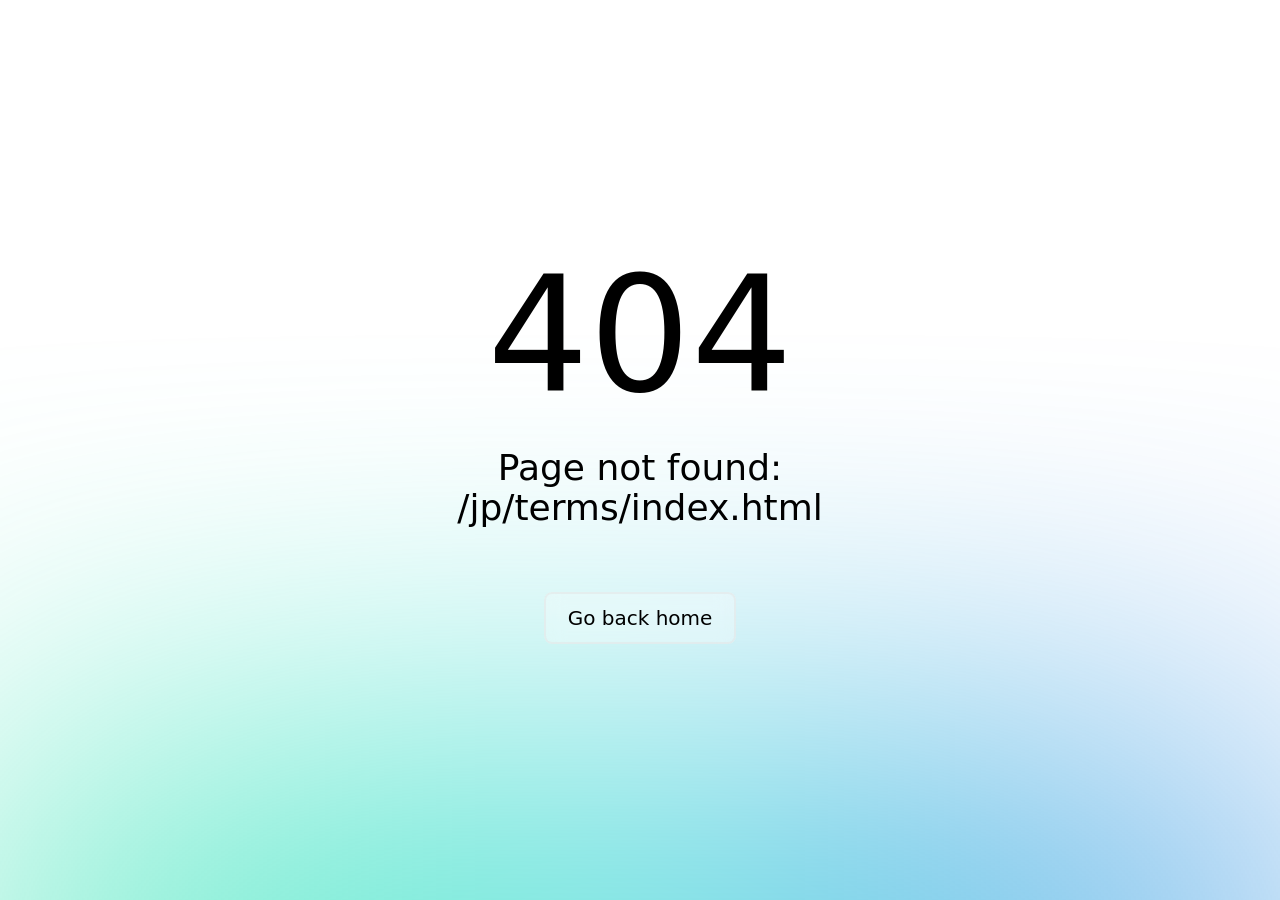
<file: jp/terms/index.html>
<!DOCTYPE html>
<html lang="ja" data-head-attrs="lang">
<head><title>Terms of Use | cultur3</title><meta charset="utf-8"><meta name="viewport" content="width=device-width, initial-scale=1"><meta hid="description" name="description" content="Cultur3 Capital is a crypto-focused venture capital firm. We invest in people accelerating culture at the speed of Web3. Our vision: drive culture not just money, tokens supercharge people, and DAOs are the future of business."><meta property="og:url" content="https://cultur3.capital/"><meta property="og:title" content="cultur3"><meta property="og:description" content="Cultur3 Capital is a crypto-focused venture capital firm. We invest in people accelerating culture at the speed of Web3. Our vision: drive culture not just money, tokens supercharge people, and DAOs are the future of business."><meta property="og:image" content="https://cultur3.capital/cdn/ogimage_28e47e8533.jpg"><meta property="og:type" content="website"><meta name="twitter:card" content="summary_large_image"><meta property="twitter:domain" content="cultur3.capital"><meta property="twitter:url" content="https://cultur3.capital/"><meta name="twitter:title" content="cultur3"><meta name="twitter:description" content="Cultur3 Capital is a crypto-focused venture capital firm. We invest in people accelerating culture at the speed of Web3. Our vision: drive culture not just money, tokens supercharge people, and DAOs are the future of business."><meta name="twitter:image" content="https://cultur3.capital/cdn/ogimage_28e47e8533.jpg"><script>
        if (localStorage['vueuse-color-scheme'] === 'auto' || (!('vueuse-color-scheme' in localStorage) && window.matchMedia('(prefers-color-scheme: dark)').matches)) {
          document.documentElement.classList.add('dark')
        }</script><link rel="alternate" href="https://cultur3.capital/terms" hreflang="en" hid="i18n-alt-en"><link rel="alternate" href="https://cultur3.capital/fr/terms" hreflang="fr" hid="i18n-alt-fr"><link rel="alternate" href="https://cultur3.capital/fr/terms" hreflang="fr-FR" hid="i18n-alt-fr-FR"><link rel="alternate" href="https://cultur3.capital/zh/terms" hreflang="zh" hid="i18n-alt-zh"><link rel="alternate" href="https://cultur3.capital/jp/terms" hreflang="ja" hid="i18n-alt-ja"><link rel="alternate" href="https://cultur3.capital/kr/terms" hreflang="ko" hid="i18n-alt-ko"><link rel="alternate" href="https://cultur3.capital/terms" hreflang="x-default" hid="i18n-xd"><link rel="canonical" href="https://cultur3.capital/jp/terms" hid="i18n-can"><meta content="ja" hid="i18n-og" property="og:locale"><meta content="ko" hid="i18n-og-alt-ko" property="og:locale:alternate"><meta name="head:count" content="25"><link rel="modulepreload" as="script" crossorigin href="/_nuxt/entry.af7cc239.js"><link rel="modulepreload" as="script" crossorigin href="/_nuxt/default.72dc4875.js"><link rel="preload" as="style" href="/_nuxt/default.6de70236.css"><link rel="modulepreload" as="script" crossorigin href="/_nuxt/index.34928089.js"><link rel="modulepreload" as="script" crossorigin href="/_nuxt/_plugin-vue_export-helper.a1a6add7.js"><link rel="modulepreload" as="script" crossorigin href="/_nuxt/terms.0cec99c5.js"><link rel="modulepreload" as="script" crossorigin href="/_nuxt/useGraphQL.cd467d16.js"><link rel="prefetch" as="font" type="font/woff2" crossorigin href="/_nuxt/relative-book.89043223.woff2"><link rel="prefetch" as="font" type="font/woff" crossorigin href="/_nuxt/relative-book.a3f92781.woff"><link rel="prefetch" as="font" type="font/woff2" crossorigin href="/_nuxt/relative-medium.ac89c7a1.woff2"><link rel="prefetch" as="font" type="font/woff" crossorigin href="/_nuxt/relative-medium.cd2e0a69.woff"><link rel="prefetch" as="font" type="font/woff2" crossorigin href="/_nuxt/relative-bold.21b9ac9d.woff2"><link rel="prefetch" as="font" type="font/woff" crossorigin href="/_nuxt/relative-bold.a9279508.woff"><link rel="prefetch" as="font" type="font/woff2" crossorigin href="/_nuxt/PPMondwest-Regular.ed7f277e.woff2"><link rel="prefetch" as="font" type="font/woff" crossorigin href="/_nuxt/PPMondwest-Regular.ed394af5.woff"><link rel="prefetch" as="script" crossorigin href="/_nuxt/error-component.4723d387.js"><link rel="prefetch stylesheet" href="/_nuxt/entry.2dfe219a.css"><link rel="prefetch" as="image" type="image/svg+xml" href="/_nuxt/logo.145cd45a.svg"><link rel="prefetch" as="image" type="image/svg+xml" href="/_nuxt/logo_white.a33594b3.svg"><link rel="prefetch" as="image" type="image/svg+xml" href="/_nuxt/light-icon.ecb4ab70.svg"><link rel="prefetch" as="image" type="image/svg+xml" href="/_nuxt/dark-icon.452ecf13.svg"><link rel="prefetch" as="image" type="image/svg+xml" href="/_nuxt/hamburger-icon.c94a82ff.svg"><link rel="prefetch" as="image" type="image/svg+xml" href="/_nuxt/hamburger-icon-white.c421d3d2.svg"><link rel="prefetch" as="image" type="image/svg+xml" href="/_nuxt/close.ccbfe150.svg"><link rel="prefetch" as="image" type="image/svg+xml" href="/_nuxt/close-white.16a3ca17.svg"><link rel="prefetch" as="image" type="image/svg+xml" href="/_nuxt/footer-logo.55819d46.svg"><link rel="stylesheet" href="/_nuxt/default.6de70236.css"><style>/*! tailwindcss v3.1.8 | MIT License | https://tailwindcss.com*/*,:after,:before{border:0 solid;box-sizing:border-box}:after,:before{--tw-content:""}html{-webkit-text-size-adjust:100%;font-family:ui-sans-serif,system-ui,-apple-system,BlinkMacSystemFont,Segoe UI,Roboto,Helvetica Neue,Arial,Noto Sans,sans-serif,Apple Color Emoji,Segoe UI Emoji,Segoe UI Symbol,Noto Color Emoji;line-height:1.5;-moz-tab-size:4;-o-tab-size:4;tab-size:4}body{line-height:inherit;margin:0}hr{border-top-width:1px;color:inherit;height:0}abbr:where([title]){-webkit-text-decoration:underline dotted;text-decoration:underline dotted}h1,h2,h3,h4,h5,h6{font-size:inherit;font-weight:inherit}a{color:inherit;text-decoration:inherit}b,strong{font-weight:bolder}code,kbd,pre,samp{font-family:ui-monospace,SFMono-Regular,Menlo,Monaco,Consolas,Liberation Mono,Courier New,monospace;font-size:1em}small{font-size:80%}sub,sup{font-size:75%;line-height:0;position:relative;vertical-align:baseline}sub{bottom:-.25em}sup{top:-.5em}table{border-collapse:collapse;border-color:inherit;text-indent:0}button,input,optgroup,select,textarea{color:inherit;font-family:inherit;font-size:100%;font-weight:inherit;line-height:inherit;margin:0;padding:0}button,select{text-transform:none}[type=button],[type=reset],[type=submit],button{-webkit-appearance:button;background-color:transparent;background-image:none}:-moz-focusring{outline:auto}:-moz-ui-invalid{box-shadow:none}progress{vertical-align:baseline}::-webkit-inner-spin-button,::-webkit-outer-spin-button{height:auto}[type=search]{-webkit-appearance:textfield;outline-offset:-2px}::-webkit-search-decoration{-webkit-appearance:none}::-webkit-file-upload-button{-webkit-appearance:button;font:inherit}summary{display:list-item}blockquote,dd,dl,figure,h1,h2,h3,h4,h5,h6,hr,p,pre{margin:0}fieldset{margin:0}fieldset,legend{padding:0}menu,ol,ul{list-style:none;margin:0;padding:0}textarea{resize:vertical}input::-moz-placeholder,textarea::-moz-placeholder{color:#9ca3af;opacity:1}input::placeholder,textarea::placeholder{color:#9ca3af;opacity:1}[role=button],button{cursor:pointer}:disabled{cursor:default}audio,canvas,embed,iframe,img,object,svg,video{display:block;vertical-align:middle}img,video{height:auto;max-width:100%}body{--tw-bg-opacity:1;background-color:rgb(245 245 245/var(--tw-bg-opacity));font-family:Relative,sans-serif;font-size:20px;line-height:26px;transition-duration:.5s;transition-property:background-color,color;transition-timing-function:cubic-bezier(.4,0,.2,1)}.dark body{--tw-bg-opacity:1;--tw-text-opacity:1;background-color:rgb(35 31 32/var(--tw-bg-opacity));color:rgb(255 255 255/var(--tw-text-opacity))}html{scroll-behavior:smooth}*,:after,:before{--tw-border-spacing-x:0;--tw-border-spacing-y:0;--tw-translate-x:0;--tw-translate-y:0;--tw-rotate:0;--tw-skew-x:0;--tw-skew-y:0;--tw-scale-x:1;--tw-scale-y:1;--tw-pan-x: ;--tw-pan-y: ;--tw-pinch-zoom: ;--tw-scroll-snap-strictness:proximity;--tw-ordinal: ;--tw-slashed-zero: ;--tw-numeric-figure: ;--tw-numeric-spacing: ;--tw-numeric-fraction: ;--tw-ring-inset: ;--tw-ring-offset-width:0px;--tw-ring-offset-color:#fff;--tw-ring-color:rgba(59,130,246,.5);--tw-ring-offset-shadow:0 0 #0000;--tw-ring-shadow:0 0 #0000;--tw-shadow:0 0 #0000;--tw-shadow-colored:0 0 #0000;--tw-blur: ;--tw-brightness: ;--tw-contrast: ;--tw-grayscale: ;--tw-hue-rotate: ;--tw-invert: ;--tw-saturate: ;--tw-sepia: ;--tw-drop-shadow: ;--tw-backdrop-blur: ;--tw-backdrop-brightness: ;--tw-backdrop-contrast: ;--tw-backdrop-grayscale: ;--tw-backdrop-hue-rotate: ;--tw-backdrop-invert: ;--tw-backdrop-opacity: ;--tw-backdrop-saturate: ;--tw-backdrop-sepia: }::-webkit-backdrop{--tw-border-spacing-x:0;--tw-border-spacing-y:0;--tw-translate-x:0;--tw-translate-y:0;--tw-rotate:0;--tw-skew-x:0;--tw-skew-y:0;--tw-scale-x:1;--tw-scale-y:1;--tw-pan-x: ;--tw-pan-y: ;--tw-pinch-zoom: ;--tw-scroll-snap-strictness:proximity;--tw-ordinal: ;--tw-slashed-zero: ;--tw-numeric-figure: ;--tw-numeric-spacing: ;--tw-numeric-fraction: ;--tw-ring-inset: ;--tw-ring-offset-width:0px;--tw-ring-offset-color:#fff;--tw-ring-color:rgba(59,130,246,.5);--tw-ring-offset-shadow:0 0 #0000;--tw-ring-shadow:0 0 #0000;--tw-shadow:0 0 #0000;--tw-shadow-colored:0 0 #0000;--tw-blur: ;--tw-brightness: ;--tw-contrast: ;--tw-grayscale: ;--tw-hue-rotate: ;--tw-invert: ;--tw-saturate: ;--tw-sepia: ;--tw-drop-shadow: ;--tw-backdrop-blur: ;--tw-backdrop-brightness: ;--tw-backdrop-contrast: ;--tw-backdrop-grayscale: ;--tw-backdrop-hue-rotate: ;--tw-backdrop-invert: ;--tw-backdrop-opacity: ;--tw-backdrop-saturate: ;--tw-backdrop-sepia: }::backdrop{--tw-border-spacing-x:0;--tw-border-spacing-y:0;--tw-translate-x:0;--tw-translate-y:0;--tw-rotate:0;--tw-skew-x:0;--tw-skew-y:0;--tw-scale-x:1;--tw-scale-y:1;--tw-pan-x: ;--tw-pan-y: ;--tw-pinch-zoom: ;--tw-scroll-snap-strictness:proximity;--tw-ordinal: ;--tw-slashed-zero: ;--tw-numeric-figure: ;--tw-numeric-spacing: ;--tw-numeric-fraction: ;--tw-ring-inset: ;--tw-ring-offset-width:0px;--tw-ring-offset-color:#fff;--tw-ring-color:rgba(59,130,246,.5);--tw-ring-offset-shadow:0 0 #0000;--tw-ring-shadow:0 0 #0000;--tw-shadow:0 0 #0000;--tw-shadow-colored:0 0 #0000;--tw-blur: ;--tw-brightness: ;--tw-contrast: ;--tw-grayscale: ;--tw-hue-rotate: ;--tw-invert: ;--tw-saturate: ;--tw-sepia: ;--tw-drop-shadow: ;--tw-backdrop-blur: ;--tw-backdrop-brightness: ;--tw-backdrop-contrast: ;--tw-backdrop-grayscale: ;--tw-backdrop-hue-rotate: ;--tw-backdrop-invert: ;--tw-backdrop-opacity: ;--tw-backdrop-saturate: ;--tw-backdrop-sepia: }.container{margin-left:auto;margin-right:auto;padding-left:15px;padding-right:15px;width:100%}@media (min-width:640px){.container{max-width:640px}}@media (min-width:768px){.container{max-width:768px}}@media (min-width:1024px){.container{max-width:1024px}}@media (min-width:1300px){.container{max-width:1300px}}@media (min-width:1536px){.container{max-width:1536px}}.h1{font-size:32px;font-weight:400;line-height:40px}@media (min-width:1024px){.h1{font-size:60px;line-height:70px}.dark .h1{font-size:66px}}.h2{font-size:26px;font-weight:500;line-height:30px}@media (min-width:1024px){.h2{font-size:46px;line-height:55px}}.h4{font-size:22px;font-weight:400;line-height:26px}@media (min-width:1024px){.h4{font-size:32px;line-height:40px}}.h5{font-size:20px;font-weight:400;line-height:26px}@media (min-width:1024px){.h5{font-size:24px;line-height:34px}}.body{font-size:18px;font-weight:400;line-height:22px}@media (min-width:1024px){.body{font-size:20px;line-height:28px}}.body-alt{font-size:18px;font-weight:700;line-height:22px}@media (min-width:1024px){.body-alt{font-size:20px;line-height:26px}}.tag{font-size:14px;font-weight:500;line-height:15px;text-transform:uppercase}@media (min-width:1024px){.tag{font-size:16px;line-height:24px}}.links{font-size:12px;font-weight:400;line-height:20px;text-transform:uppercase}.links:hover{--tw-text-opacity:1;color:rgb(255 0 255/var(--tw-text-opacity))}@media (min-width:1024px){.links{font-size:16px}}.small{font-size:14px;font-weight:400;line-height:18px}@media (min-width:1024px){.small{font-size:16px;line-height:20px}}.btn{--tw-text-opacity:1;--tw-shadow:0px 0px 8px rgba(255,0,255,.92);--tw-shadow-colored:0px 0px 8px var(--tw-shadow-color);border-radius:30px;box-shadow:0 0 #0000,0 0 #0000,var(--tw-shadow);box-shadow:var(--tw-ring-offset-shadow,0 0 #0000),var(--tw-ring-shadow,0 0 #0000),var(--tw-shadow);color:rgb(35 31 32/var(--tw-text-opacity));display:block;font-size:16px;justify-content:center;line-height:20px;margin-bottom:5px;margin-top:5px;padding:6px 14px 7px;text-align:center;text-transform:uppercase;transition-duration:.3s;transition-property:color,background-color,border-color,text-decoration-color,fill,stroke;transition-timing-function:cubic-bezier(.4,0,.2,1)}.btn:hover{--tw-bg-opacity:1;background-color:rgb(255 0 255/var(--tw-bg-opacity))}.btn:hover,.dark .btn{--tw-text-opacity:1;color:rgb(255 255 255/var(--tw-text-opacity))}em{--tw-text-opacity:1;color:rgb(255 0 255/var(--tw-text-opacity));font-style:normal}.visible{visibility:visible}.fixed{position:fixed}.absolute{position:absolute}.relative{position:relative}.sticky{position:sticky}.inset-0{bottom:0;left:0;right:0;top:0}.top-0{top:0}.-top-\[100\%\]{top:-100%}.left-0{left:0}.top-\[10px\]{top:10px}.top-\[16px\]{top:16px}.right-\[16px\]{right:16px}.z-\[999\]{z-index:999}.z-50{z-index:50}.z-20{z-index:20}.order-2{order:2}.col-span-2{grid-column:span 2/span 2}.col-span-3{grid-column:span 3/span 3}.col-start-1{grid-column-start:1}.col-start-2{grid-column-start:2}.col-start-3{grid-column-start:3}.col-start-4{grid-column-start:4}.col-start-5{grid-column-start:5}.col-start-6{grid-column-start:6}.row-span-full{grid-row:1/-1}.row-start-1{grid-row-start:1}.row-start-2{grid-row-start:2}.row-start-3{grid-row-start:3}.row-start-4{grid-row-start:4}.row-start-5{grid-row-start:5}.row-start-6{grid-row-start:6}.mx-auto{margin-left:auto;margin-right:auto}.mx-\[-10px\]{margin-left:-10px;margin-right:-10px}.mx-\[10px\]{margin-left:10px;margin-right:10px}.mb-\[9px\]{margin-bottom:9px}.mb-\[20px\]{margin-bottom:20px}.mb-\[22px\]{margin-bottom:22px}.ml-auto{margin-left:auto}.mb-\[30px\]{margin-bottom:30px}.mb-\[110px\]{margin-bottom:110px}.mb-\[10px\]{margin-bottom:10px}.mb-\[25px\]{margin-bottom:25px}.ml-\[4px\]{margin-left:4px}.mb-\[80px\]{margin-bottom:80px}.mb-\[38px\]{margin-bottom:38px}.mt-\[150px\]{margin-top:150px}.mr-\[23px\]{margin-right:23px}.mb-\[27px\]{margin-bottom:27px}.mr-\[15px\]{margin-right:15px}.mb-\[35px\]{margin-bottom:35px}.mb-\[8px\]{margin-bottom:8px}.mb-\[85px\]{margin-bottom:85px}.mt-\[48px\]{margin-top:48px}.mb-\[15px\]{margin-bottom:15px}.mr-\[35px\]{margin-right:35px}.mt-\[20px\]{margin-top:20px}.mb-\[70px\]{margin-bottom:70px}.mt-\[82px\]{margin-top:82px}.mb-\[78px\]{margin-bottom:78px}.mb-\[100px\]{margin-bottom:100px}.mt-\[100px\]{margin-top:100px}.mb-\[50px\]{margin-bottom:50px}.block{display:block}.flex{display:flex}.grid{display:grid}.inline-grid{display:inline-grid}.hidden{display:none}.aspect-\[1\.57\/1\]{aspect-ratio:1.57/1}.aspect-\[319\/395\]{aspect-ratio:319/395}.h-\[25px\]{height:25px}.h-screen{height:100vh}.h-\[53px\]{height:53px}.h-fit{height:-webkit-fit-content;height:-moz-fit-content;height:fit-content}.w-full{width:100%}.w-\[25px\]{width:25px}.w-fit{width:-webkit-fit-content;width:-moz-fit-content;width:fit-content}.w-1\/2{width:50%}.w-2\/5{width:40%}.w-3\/5{width:60%}.w-\[calc\(200\%_\+_8px\)\]{width:calc(200% + 8px)}.min-w-\[150px\]{min-width:150px}.max-w-full{max-width:100%}.max-w-\[52px\]{max-width:52px}.max-w-\[890px\]{max-width:890px}.flex-1{flex:1 1 0%}.-translate-y-full{--tw-translate-y:-100%}.-translate-y-full,.translate-y-0{transform:translate(var(--tw-translate-x),var(--tw-translate-y)) rotate(var(--tw-rotate)) skewX(var(--tw-skew-x)) skewY(var(--tw-skew-y)) scaleX(var(--tw-scale-x)) scaleY(var(--tw-scale-y))}.translate-y-0{--tw-translate-y:0px}.translate-y-5{--tw-translate-y:1.25rem}.translate-x-0,.translate-y-5{transform:translate(var(--tw-translate-x),var(--tw-translate-y)) rotate(var(--tw-rotate)) skewX(var(--tw-skew-x)) skewY(var(--tw-skew-y)) scaleX(var(--tw-scale-x)) scaleY(var(--tw-scale-y))}.translate-x-0{--tw-translate-x:0px}.rotate-180{--tw-rotate:180deg}.rotate-180,.transform{transform:translate(var(--tw-translate-x),var(--tw-translate-y)) rotate(var(--tw-rotate)) skewX(var(--tw-skew-x)) skewY(var(--tw-skew-y)) scaleX(var(--tw-scale-x)) scaleY(var(--tw-scale-y))}.grid-cols-3{grid-template-columns:repeat(3,minmax(0,1fr))}.grid-cols-2{grid-template-columns:repeat(2,minmax(0,1fr))}.grid-cols-1{grid-template-columns:repeat(1,minmax(0,1fr))}.grid-rows-1{grid-template-rows:repeat(1,minmax(0,1fr))}.grid-rows-2{grid-template-rows:repeat(2,minmax(0,1fr))}.grid-rows-3{grid-template-rows:repeat(3,minmax(0,1fr))}.grid-rows-4{grid-template-rows:repeat(4,minmax(0,1fr))}.grid-rows-5{grid-template-rows:repeat(5,minmax(0,1fr))}.grid-rows-6{grid-template-rows:repeat(6,minmax(0,1fr))}.grid-rows-\[auto_1fr\]{grid-template-rows:auto 1fr}.flex-col{flex-direction:column}.flex-wrap{flex-wrap:wrap}.items-end{align-items:flex-end}.items-center{align-items:center}.justify-end{justify-content:flex-end}.justify-center{justify-content:center}.gap-\[15px\]{gap:15px}.gap-y-\[56px\]{row-gap:56px}.gap-x-\[27px\]{-moz-column-gap:27px;column-gap:27px}.gap-x-\[8px\]{-moz-column-gap:8px;column-gap:8px}.gap-y-\[60px\]{row-gap:60px}.self-start{align-self:flex-start}.self-end{align-self:flex-end}.rounded-full{border-radius:9999px}.rounded-\[30px\]{border-radius:30px}.rounded-\[34px\]{border-radius:34px}.border-b-\[1px\]{border-bottom-width:1px}.border-pink{--tw-border-opacity:1;border-color:rgb(255 0 255/var(--tw-border-opacity))}.bg-white{--tw-bg-opacity:1;background-color:rgb(255 255 255/var(--tw-bg-opacity))}.bg-dark{--tw-bg-opacity:1;background-color:rgb(35 31 32/var(--tw-bg-opacity))}.bg-light{--tw-bg-opacity:1;background-color:rgb(245 245 245/var(--tw-bg-opacity))}.p-\[15px\]{padding:15px}.px-\[24px\]{padding-left:24px;padding-right:24px}.px-0{padding-left:0;padding-right:0}.px-\[30px\]{padding-left:30px;padding-right:30px}.py-\[120px\]{padding-bottom:120px;padding-top:120px}.py-\[80px\]{padding-bottom:80px;padding-top:80px}.pt-\[50px\]{padding-top:50px}.pb-\[60px\]{padding-bottom:60px}.pb-3{padding-bottom:.75rem}.pt-\[36px\]{padding-top:36px}.pb-\[20px\]{padding-bottom:20px}.pt-\[75px\]{padding-top:75px}.pb-\[39px\]{padding-bottom:39px}.pt-\[8px\]{padding-top:8px}.pb-\[10px\]{padding-bottom:10px}.pt-\[24px\]{padding-top:24px}.pb-\[26px\]{padding-bottom:26px}.pt-\[40px\]{padding-top:40px}.text-center{text-align:center}.font-pp-mondwest{font-family:PP Mondwest,sans-serif}.font-relative{font-family:Relative,sans-serif}.text-\[14px\]{font-size:14px}.text-\[16px\]{font-size:16px}.text-\[12px\]{font-size:12px}.text-\[32px\]{font-size:32px}.text-\[24px\]{font-size:24px}.text-\[20px\]{font-size:20px}.font-medium{font-weight:500}.font-normal{font-weight:400}.uppercase{text-transform:uppercase}.leading-\[15px\]{line-height:15px}.leading-\[20px\]{line-height:20px}.leading-\[16px\]{line-height:16px}.leading-\[40px\]{line-height:40px}.leading-\[18px\]{line-height:18px}.leading-\[24px\]{line-height:24px}.leading-\[28px\]{line-height:28px}.text-dark{--tw-text-opacity:1;color:rgb(35 31 32/var(--tw-text-opacity))}.text-white{--tw-text-opacity:1;color:rgb(255 255 255/var(--tw-text-opacity))}.text-grey{--tw-text-opacity:1;color:rgb(176 176 176/var(--tw-text-opacity))}.text-pink{--tw-text-opacity:1;color:rgb(255 0 255/var(--tw-text-opacity))}.opacity-0{opacity:0}.shadow-border{--tw-shadow:0px 0px 8px rgba(255,0,255,.92);--tw-shadow-colored:0px 0px 8px var(--tw-shadow-color)}.shadow-border,.shadow-footer{box-shadow:0 0 #0000,0 0 #0000,var(--tw-shadow);box-shadow:var(--tw-ring-offset-shadow,0 0 #0000),var(--tw-ring-shadow,0 0 #0000),var(--tw-shadow)}.shadow-footer{--tw-shadow:0px -5px 7px rgba(255,0,255,.92);--tw-shadow-colored:0px -5px 7px var(--tw-shadow-color)}.shadow-green{--tw-shadow:0px 0px 10px 4px #d6fc97;--tw-shadow-colored:0px 0px 10px 4px var(--tw-shadow-color);box-shadow:0 0 #0000,0 0 #0000,var(--tw-shadow);box-shadow:var(--tw-ring-offset-shadow,0 0 #0000),var(--tw-ring-shadow,0 0 #0000),var(--tw-shadow)}.filter{filter:var(--tw-blur) var(--tw-brightness) var(--tw-contrast) var(--tw-grayscale) var(--tw-hue-rotate) var(--tw-invert) var(--tw-saturate) var(--tw-sepia) var(--tw-drop-shadow)}.transition-all{transition-duration:.15s;transition-property:all;transition-timing-function:cubic-bezier(.4,0,.2,1)}.transition-transform{transition-duration:.15s;transition-property:transform;transition-timing-function:cubic-bezier(.4,0,.2,1)}.transition-\[transform\2c top\2c background-color\]{transition-duration:.15s;transition-property:transform,top,background-color;transition-timing-function:cubic-bezier(.4,0,.2,1)}.transition-opacity{transition-duration:.15s;transition-property:opacity;transition-timing-function:cubic-bezier(.4,0,.2,1)}.transition-\[opacity\2c transform\]{transition-duration:.15s;transition-property:opacity,transform;transition-timing-function:cubic-bezier(.4,0,.2,1)}.duration-300{transition-duration:.3s}.duration-500{transition-duration:.5s}.ease-in{transition-timing-function:cubic-bezier(.4,0,1,1)}.will-change-\[height\2c opacity\]{will-change:height,opacity}.last\:mb-0:last-child{margin-bottom:0}.hover\:text-pink:hover{--tw-text-opacity:1;color:rgb(255 0 255/var(--tw-text-opacity))}.hover\:underline:hover{text-decoration-line:underline}.dark .dark\:h1-alt{font-family:PP Mondwest,sans-serif;font-size:32px;font-weight:400;line-height:40px}@media (min-width:1024px){.dark .dark\:h1-alt{font-size:66px;letter-spacing:2px;line-height:70px}}.dark .dark\:h2-alt{font-family:PP Mondwest,sans-serif;font-size:26px;font-weight:500;line-height:30px}@media (min-width:1024px){.dark .dark\:h2-alt{font-size:46px;line-height:55px}}.dark .dark\:h4-alt{font-family:PP Mondwest,sans-serif;font-size:22px;font-weight:400;line-height:26px}@media (min-width:1024px){.dark .dark\:h4-alt{font-size:33px;line-height:42px}}.dark .dark\:block{display:block}.dark .dark\:hidden{display:none}.dark .dark\:bg-dark{--tw-bg-opacity:1;background-color:rgb(35 31 32/var(--tw-bg-opacity))}.dark .dark\:text-dark{--tw-text-opacity:1;color:rgb(35 31 32/var(--tw-text-opacity))}.dark .hover\:dark\:text-white:hover{--tw-text-opacity:1;color:rgb(255 255 255/var(--tw-text-opacity))}@media (min-width:768px){.md\:body{font-size:18px;font-weight:400;line-height:22px}@media (min-width:1024px){.md\:body{font-size:20px;line-height:28px}}.md\:sticky{position:sticky}.md\:order-none{order:0}.md\:order-2{order:2}.md\:mx-0{margin-left:0;margin-right:0}.md\:mb-0{margin-bottom:0}.md\:mb-\[50px\]{margin-bottom:50px}.md\:mt-\[50px\]{margin-top:50px}.md\:mr-\[26px\]{margin-right:26px}.md\:mr-\[25px\]{margin-right:25px}.md\:mb-\[30px\]{margin-bottom:30px}.md\:mb-\[90px\]{margin-bottom:90px}.md\:mb-\[12px\]{margin-bottom:12px}.md\:ml-0{margin-left:0}.md\:mr-\[80px\]{margin-right:80px}.md\:mb-\[33px\]{margin-bottom:33px}.md\:mt-\[62px\]{margin-top:62px}.md\:mb-\[18px\]{margin-bottom:18px}.md\:mt-\[98px\]{margin-top:98px}.md\:mb-\[100px\]{margin-bottom:100px}.md\:mb-\[200px\]{margin-bottom:200px}.md\:mb-\[120px\]{margin-bottom:120px}.md\:mt-\[200px\]{margin-top:200px}.md\:block{display:block}.md\:grid{display:grid}.md\:hidden{display:none}.md\:h-\[35px\]{height:35px}.md\:w-\[35px\]{width:35px}.md\:w-full{width:100%}.md\:max-w-\[650px\]{max-width:650px}.md\:max-w-\[160px\]{max-width:160px}.md\:max-w-\[290px\]{max-width:290px}.md\:flex-1{flex:1 1 0%}.md\:transform-none{transform:none}.md\:grid-cols-2{grid-template-columns:repeat(2,minmax(0,1fr))}.md\:grid-cols-5{grid-template-columns:repeat(5,minmax(0,1fr))}.md\:grid-cols-4{grid-template-columns:repeat(4,minmax(0,1fr))}.md\:flex-row{flex-direction:row}.md\:gap-\[20px\]{gap:20px}.md\:gap-\[25px\]{gap:25px}.md\:gap-x-\[30px\]{-moz-column-gap:30px;column-gap:30px}.md\:gap-y-\[90px\]{row-gap:90px}.md\:self-auto{align-self:auto}.md\:pb-\[75px\]{padding-bottom:75px}.md\:pt-\[50px\]{padding-top:50px}.md\:opacity-0{opacity:0}.md\:blur-3xl{--tw-blur:blur(64px);filter:var(--tw-blur) var(--tw-brightness) var(--tw-contrast) var(--tw-grayscale) var(--tw-hue-rotate) var(--tw-invert) var(--tw-saturate) var(--tw-sepia) var(--tw-drop-shadow)}}@media (min-width:1024px){.lg\:mx-\[125px\]{margin-left:125px;margin-right:125px}.lg\:text-\[16px\]{font-size:16px}.lg\:text-\[20px\]{font-size:20px}.lg\:leading-\[24px\]{line-height:24px}.lg\:leading-\[28px\]{line-height:28px}.lg\:leading-\[26px\]{line-height:26px}}</style><style>@font-face{font-display:swap;font-family:Relative;font-style:normal;font-weight:400;src:url(/_nuxt/relative-book.89043223.woff2) format("woff2"),url(/_nuxt/relative-book.a3f92781.woff) format("woff")}@font-face{font-display:swap;font-family:Relative;font-style:normal;font-weight:500;src:url(/_nuxt/relative-medium.ac89c7a1.woff2) format("woff2"),url(/_nuxt/relative-medium.cd2e0a69.woff) format("woff")}@font-face{font-display:swap;font-family:Relative;font-style:normal;font-weight:700;src:url(/_nuxt/relative-bold.21b9ac9d.woff2) format("woff2"),url(/_nuxt/relative-bold.a9279508.woff) format("woff")}@font-face{font-display:swap;font-family:PP Mondwest;font-style:normal;font-weight:400;src:url(/_nuxt/PPMondwest-Regular.ed7f277e.woff2) format("woff2"),url(/_nuxt/PPMondwest-Regular.ed394af5.woff) format("woff")}</style><style>:host,:root{--fa-font-solid:normal 900 1em/1 "Font Awesome 6 Solid";--fa-font-regular:normal 400 1em/1 "Font Awesome 6 Regular";--fa-font-light:normal 300 1em/1 "Font Awesome 6 Light";--fa-font-thin:normal 100 1em/1 "Font Awesome 6 Thin";--fa-font-duotone:normal 900 1em/1 "Font Awesome 6 Duotone";--fa-font-sharp-solid:normal 900 1em/1 "Font Awesome 6 Sharp";--fa-font-brands:normal 400 1em/1 "Font Awesome 6 Brands"}svg:not(:host).svg-inline--fa,svg:not(:root).svg-inline--fa{box-sizing:content-box;overflow:visible}.svg-inline--fa{display:inline-block;display:var(--fa-display,inline-block);height:1em;overflow:visible;vertical-align:-.125em}.svg-inline--fa.fa-2xs{vertical-align:.1em}.svg-inline--fa.fa-xs{vertical-align:0}.svg-inline--fa.fa-sm{vertical-align:-.07143em}.svg-inline--fa.fa-lg{vertical-align:-.2em}.svg-inline--fa.fa-xl{vertical-align:-.25em}.svg-inline--fa.fa-2xl{vertical-align:-.3125em}.svg-inline--fa.fa-pull-left{margin-right:.3em;margin-right:var(--fa-pull-margin,.3em);width:auto}.svg-inline--fa.fa-pull-right{margin-left:.3em;margin-left:var(--fa-pull-margin,.3em);width:auto}.svg-inline--fa.fa-li{top:.25em;width:2em;width:var(--fa-li-width,2em)}.svg-inline--fa.fa-fw{width:1.25em;width:var(--fa-fw-width,1.25em)}.fa-layers svg.svg-inline--fa{bottom:0;left:0;margin:auto;position:absolute;right:0;top:0}.fa-layers-counter,.fa-layers-text{display:inline-block;position:absolute;text-align:center}.fa-layers{display:inline-block;height:1em;position:relative;text-align:center;vertical-align:-.125em;width:1em}.fa-layers svg.svg-inline--fa{transform-origin:center center}.fa-layers-text{left:50%;top:50%;transform:translate(-50%,-50%);transform-origin:center center}.fa-layers-counter{background-color:#ff253a;background-color:var(--fa-counter-background-color,#ff253a);border-radius:1em;border-radius:var(--fa-counter-border-radius,1em);box-sizing:border-box;color:#fff;color:var(--fa-inverse,#fff);line-height:1;line-height:var(--fa-counter-line-height,1);max-width:5em;max-width:var(--fa-counter-max-width,5em);min-width:1.5em;min-width:var(--fa-counter-min-width,1.5em);overflow:hidden;padding:.25em .5em;padding:var(--fa-counter-padding,.25em .5em);right:0;right:var(--fa-right,0);text-overflow:ellipsis;top:0;top:var(--fa-top,0);transform:scale(.25);transform:scale(var(--fa-counter-scale,.25));transform-origin:top right}.fa-layers-bottom-right{bottom:0;bottom:var(--fa-bottom,0);right:0;right:var(--fa-right,0);top:auto;transform:scale(.25);transform:scale(var(--fa-layers-scale,.25));transform-origin:bottom right}.fa-layers-bottom-left{bottom:0;bottom:var(--fa-bottom,0);left:0;left:var(--fa-left,0);right:auto;top:auto;transform:scale(.25);transform:scale(var(--fa-layers-scale,.25));transform-origin:bottom left}.fa-layers-top-right{right:0;right:var(--fa-right,0);top:0;top:var(--fa-top,0);transform:scale(.25);transform:scale(var(--fa-layers-scale,.25));transform-origin:top right}.fa-layers-top-left{left:0;left:var(--fa-left,0);right:auto;top:0;top:var(--fa-top,0);transform:scale(.25);transform:scale(var(--fa-layers-scale,.25));transform-origin:top left}.fa-1x{font-size:1em}.fa-2x{font-size:2em}.fa-3x{font-size:3em}.fa-4x{font-size:4em}.fa-5x{font-size:5em}.fa-6x{font-size:6em}.fa-7x{font-size:7em}.fa-8x{font-size:8em}.fa-9x{font-size:9em}.fa-10x{font-size:10em}.fa-2xs{font-size:.625em;line-height:.1em;vertical-align:.225em}.fa-xs{font-size:.75em;line-height:.08333em;vertical-align:.125em}.fa-sm{font-size:.875em;line-height:.07143em;vertical-align:.05357em}.fa-lg{font-size:1.25em;line-height:.05em;vertical-align:-.075em}.fa-xl{font-size:1.5em;line-height:.04167em;vertical-align:-.125em}.fa-2xl{font-size:2em;line-height:.03125em;vertical-align:-.1875em}.fa-fw{text-align:center;width:1.25em}.fa-ul{list-style-type:none;margin-left:2.5em;margin-left:var(--fa-li-margin,2.5em);padding-left:0}.fa-ul>li{position:relative}.fa-li{left:-2em;left:calc(var(--fa-li-width, 2em)*-1);line-height:inherit;position:absolute;text-align:center;width:2em;width:var(--fa-li-width,2em)}.fa-border{border-color:#eee;border-color:var(--fa-border-color,#eee);border-radius:.1em;border-radius:var(--fa-border-radius,.1em);border-style:solid;border-style:var(--fa-border-style,solid);border-width:.08em;border-width:var(--fa-border-width,.08em);padding:.2em .25em .15em;padding:var(--fa-border-padding,.2em .25em .15em)}.fa-pull-left{float:left;margin-right:.3em;margin-right:var(--fa-pull-margin,.3em)}.fa-pull-right{float:right;margin-left:.3em;margin-left:var(--fa-pull-margin,.3em)}.fa-beat{-webkit-animation-delay:0s;-webkit-animation-delay:var(--fa-animation-delay,0s);animation-delay:0s;animation-delay:var(--fa-animation-delay,0s);-webkit-animation-direction:normal;-webkit-animation-direction:var(--fa-animation-direction,normal);animation-direction:normal;animation-direction:var(--fa-animation-direction,normal);-webkit-animation-duration:1s;-webkit-animation-duration:var(--fa-animation-duration,1s);animation-duration:1s;animation-duration:var(--fa-animation-duration,1s);-webkit-animation-iteration-count:infinite;-webkit-animation-iteration-count:var(--fa-animation-iteration-count,infinite);animation-iteration-count:infinite;animation-iteration-count:var(--fa-animation-iteration-count,infinite);-webkit-animation-name:fa-beat;animation-name:fa-beat;-webkit-animation-timing-function:ease-in-out;-webkit-animation-timing-function:var(--fa-animation-timing,ease-in-out);animation-timing-function:ease-in-out;animation-timing-function:var(--fa-animation-timing,ease-in-out)}.fa-bounce{-webkit-animation-delay:0s;-webkit-animation-delay:var(--fa-animation-delay,0s);animation-delay:0s;animation-delay:var(--fa-animation-delay,0s);-webkit-animation-direction:normal;-webkit-animation-direction:var(--fa-animation-direction,normal);animation-direction:normal;animation-direction:var(--fa-animation-direction,normal);-webkit-animation-duration:1s;-webkit-animation-duration:var(--fa-animation-duration,1s);animation-duration:1s;animation-duration:var(--fa-animation-duration,1s);-webkit-animation-iteration-count:infinite;-webkit-animation-iteration-count:var(--fa-animation-iteration-count,infinite);animation-iteration-count:infinite;animation-iteration-count:var(--fa-animation-iteration-count,infinite);-webkit-animation-name:fa-bounce;animation-name:fa-bounce;-webkit-animation-timing-function:cubic-bezier(.28,.84,.42,1);-webkit-animation-timing-function:var(--fa-animation-timing,cubic-bezier(.28,.84,.42,1));animation-timing-function:cubic-bezier(.28,.84,.42,1);animation-timing-function:var(--fa-animation-timing,cubic-bezier(.28,.84,.42,1))}.fa-fade{-webkit-animation-iteration-count:infinite;-webkit-animation-iteration-count:var(--fa-animation-iteration-count,infinite);animation-iteration-count:infinite;animation-iteration-count:var(--fa-animation-iteration-count,infinite);-webkit-animation-name:fa-fade;animation-name:fa-fade;-webkit-animation-timing-function:cubic-bezier(.4,0,.6,1);-webkit-animation-timing-function:var(--fa-animation-timing,cubic-bezier(.4,0,.6,1));animation-timing-function:cubic-bezier(.4,0,.6,1);animation-timing-function:var(--fa-animation-timing,cubic-bezier(.4,0,.6,1))}.fa-beat-fade,.fa-fade{-webkit-animation-delay:0s;-webkit-animation-delay:var(--fa-animation-delay,0s);animation-delay:0s;animation-delay:var(--fa-animation-delay,0s);-webkit-animation-direction:normal;-webkit-animation-direction:var(--fa-animation-direction,normal);animation-direction:normal;animation-direction:var(--fa-animation-direction,normal);-webkit-animation-duration:1s;-webkit-animation-duration:var(--fa-animation-duration,1s);animation-duration:1s;animation-duration:var(--fa-animation-duration,1s)}.fa-beat-fade{-webkit-animation-iteration-count:infinite;-webkit-animation-iteration-count:var(--fa-animation-iteration-count,infinite);animation-iteration-count:infinite;animation-iteration-count:var(--fa-animation-iteration-count,infinite);-webkit-animation-name:fa-beat-fade;animation-name:fa-beat-fade;-webkit-animation-timing-function:cubic-bezier(.4,0,.6,1);-webkit-animation-timing-function:var(--fa-animation-timing,cubic-bezier(.4,0,.6,1));animation-timing-function:cubic-bezier(.4,0,.6,1);animation-timing-function:var(--fa-animation-timing,cubic-bezier(.4,0,.6,1))}.fa-flip{-webkit-animation-delay:0s;-webkit-animation-delay:var(--fa-animation-delay,0s);animation-delay:0s;animation-delay:var(--fa-animation-delay,0s);-webkit-animation-direction:normal;-webkit-animation-direction:var(--fa-animation-direction,normal);animation-direction:normal;animation-direction:var(--fa-animation-direction,normal);-webkit-animation-duration:1s;-webkit-animation-duration:var(--fa-animation-duration,1s);animation-duration:1s;animation-duration:var(--fa-animation-duration,1s);-webkit-animation-iteration-count:infinite;-webkit-animation-iteration-count:var(--fa-animation-iteration-count,infinite);animation-iteration-count:infinite;animation-iteration-count:var(--fa-animation-iteration-count,infinite);-webkit-animation-name:fa-flip;animation-name:fa-flip;-webkit-animation-timing-function:ease-in-out;-webkit-animation-timing-function:var(--fa-animation-timing,ease-in-out);animation-timing-function:ease-in-out;animation-timing-function:var(--fa-animation-timing,ease-in-out)}.fa-shake{-webkit-animation-duration:1s;-webkit-animation-duration:var(--fa-animation-duration,1s);animation-duration:1s;animation-duration:var(--fa-animation-duration,1s);-webkit-animation-iteration-count:infinite;-webkit-animation-iteration-count:var(--fa-animation-iteration-count,infinite);animation-iteration-count:infinite;animation-iteration-count:var(--fa-animation-iteration-count,infinite);-webkit-animation-name:fa-shake;animation-name:fa-shake;-webkit-animation-timing-function:linear;-webkit-animation-timing-function:var(--fa-animation-timing,linear);animation-timing-function:linear;animation-timing-function:var(--fa-animation-timing,linear)}.fa-shake,.fa-spin{-webkit-animation-delay:0s;-webkit-animation-delay:var(--fa-animation-delay,0s);animation-delay:0s;animation-delay:var(--fa-animation-delay,0s);-webkit-animation-direction:normal;-webkit-animation-direction:var(--fa-animation-direction,normal);animation-direction:normal;animation-direction:var(--fa-animation-direction,normal)}.fa-spin{-webkit-animation-duration:2s;-webkit-animation-duration:var(--fa-animation-duration,2s);animation-duration:2s;animation-duration:var(--fa-animation-duration,2s);-webkit-animation-iteration-count:infinite;-webkit-animation-iteration-count:var(--fa-animation-iteration-count,infinite);animation-iteration-count:infinite;animation-iteration-count:var(--fa-animation-iteration-count,infinite);-webkit-animation-name:fa-spin;animation-name:fa-spin;-webkit-animation-timing-function:linear;-webkit-animation-timing-function:var(--fa-animation-timing,linear);animation-timing-function:linear;animation-timing-function:var(--fa-animation-timing,linear)}.fa-spin-reverse{--fa-animation-direction:reverse}.fa-pulse,.fa-spin-pulse{-webkit-animation-direction:normal;-webkit-animation-direction:var(--fa-animation-direction,normal);animation-direction:normal;animation-direction:var(--fa-animation-direction,normal);-webkit-animation-duration:1s;-webkit-animation-duration:var(--fa-animation-duration,1s);animation-duration:1s;animation-duration:var(--fa-animation-duration,1s);-webkit-animation-iteration-count:infinite;-webkit-animation-iteration-count:var(--fa-animation-iteration-count,infinite);animation-iteration-count:infinite;animation-iteration-count:var(--fa-animation-iteration-count,infinite);-webkit-animation-name:fa-spin;animation-name:fa-spin;-webkit-animation-timing-function:steps(8);-webkit-animation-timing-function:var(--fa-animation-timing,steps(8));animation-timing-function:steps(8);animation-timing-function:var(--fa-animation-timing,steps(8))}@media (prefers-reduced-motion:reduce){.fa-beat,.fa-beat-fade,.fa-bounce,.fa-fade,.fa-flip,.fa-pulse,.fa-shake,.fa-spin,.fa-spin-pulse{-webkit-animation-delay:-1ms;animation-delay:-1ms;-webkit-animation-duration:1ms;animation-duration:1ms;-webkit-animation-iteration-count:1;animation-iteration-count:1;transition-delay:0s;transition-duration:0s}}@-webkit-keyframes fa-beat{0%,90%{transform:scale(1)}45%{transform:scale(1.25);transform:scale(var(--fa-beat-scale,1.25))}}@keyframes fa-beat{0%,90%{transform:scale(1)}45%{transform:scale(1.25);transform:scale(var(--fa-beat-scale,1.25))}}@-webkit-keyframes fa-bounce{0%{transform:scale(1) translateY(0)}10%{transform:scale(1.1,.9) translateY(0);transform:scale(var(--fa-bounce-start-scale-x,1.1),var(--fa-bounce-start-scale-y,.9)) translateY(0)}30%{transform:scale(.9,1.1) translateY(-.5em);transform:scale(var(--fa-bounce-jump-scale-x,.9),var(--fa-bounce-jump-scale-y,1.1)) translateY(var(--fa-bounce-height,-.5em))}50%{transform:scale(1.05,.95) translateY(0);transform:scale(var(--fa-bounce-land-scale-x,1.05),var(--fa-bounce-land-scale-y,.95)) translateY(0)}57%{transform:scale(1) translateY(-.125em);transform:scale(1) translateY(var(--fa-bounce-rebound,-.125em))}64%{transform:scale(1) translateY(0)}to{transform:scale(1) translateY(0)}}@keyframes fa-bounce{0%{transform:scale(1) translateY(0)}10%{transform:scale(1.1,.9) translateY(0);transform:scale(var(--fa-bounce-start-scale-x,1.1),var(--fa-bounce-start-scale-y,.9)) translateY(0)}30%{transform:scale(.9,1.1) translateY(-.5em);transform:scale(var(--fa-bounce-jump-scale-x,.9),var(--fa-bounce-jump-scale-y,1.1)) translateY(var(--fa-bounce-height,-.5em))}50%{transform:scale(1.05,.95) translateY(0);transform:scale(var(--fa-bounce-land-scale-x,1.05),var(--fa-bounce-land-scale-y,.95)) translateY(0)}57%{transform:scale(1) translateY(-.125em);transform:scale(1) translateY(var(--fa-bounce-rebound,-.125em))}64%{transform:scale(1) translateY(0)}to{transform:scale(1) translateY(0)}}@-webkit-keyframes fa-fade{50%{opacity:.4;opacity:var(--fa-fade-opacity,.4)}}@keyframes fa-fade{50%{opacity:.4;opacity:var(--fa-fade-opacity,.4)}}@-webkit-keyframes fa-beat-fade{0%,to{opacity:.4;opacity:var(--fa-beat-fade-opacity,.4);transform:scale(1)}50%{opacity:1;transform:scale(1.125);transform:scale(var(--fa-beat-fade-scale,1.125))}}@keyframes fa-beat-fade{0%,to{opacity:.4;opacity:var(--fa-beat-fade-opacity,.4);transform:scale(1)}50%{opacity:1;transform:scale(1.125);transform:scale(var(--fa-beat-fade-scale,1.125))}}@-webkit-keyframes fa-flip{50%{transform:rotateY(-180deg);transform:rotate3d(var(--fa-flip-x,0),var(--fa-flip-y,1),var(--fa-flip-z,0),var(--fa-flip-angle,-180deg))}}@keyframes fa-flip{50%{transform:rotateY(-180deg);transform:rotate3d(var(--fa-flip-x,0),var(--fa-flip-y,1),var(--fa-flip-z,0),var(--fa-flip-angle,-180deg))}}@-webkit-keyframes fa-shake{0%{transform:rotate(-15deg)}4%{transform:rotate(15deg)}24%,8%{transform:rotate(-18deg)}12%,28%{transform:rotate(18deg)}16%{transform:rotate(-22deg)}20%{transform:rotate(22deg)}32%{transform:rotate(-12deg)}36%{transform:rotate(12deg)}40%,to{transform:rotate(0deg)}}@keyframes fa-shake{0%{transform:rotate(-15deg)}4%{transform:rotate(15deg)}24%,8%{transform:rotate(-18deg)}12%,28%{transform:rotate(18deg)}16%{transform:rotate(-22deg)}20%{transform:rotate(22deg)}32%{transform:rotate(-12deg)}36%{transform:rotate(12deg)}40%,to{transform:rotate(0deg)}}@-webkit-keyframes fa-spin{0%{transform:rotate(0deg)}to{transform:rotate(1turn)}}@keyframes fa-spin{0%{transform:rotate(0deg)}to{transform:rotate(1turn)}}.fa-rotate-90{transform:rotate(90deg)}.fa-rotate-180{transform:rotate(180deg)}.fa-rotate-270{transform:rotate(270deg)}.fa-flip-horizontal{transform:scaleX(-1)}.fa-flip-vertical{transform:scaleY(-1)}.fa-flip-both,.fa-flip-horizontal.fa-flip-vertical{transform:scale(-1)}.fa-rotate-by{transform:rotate(none);transform:rotate(var(--fa-rotate-angle,none))}.fa-stack{display:inline-block;height:2em;position:relative;vertical-align:middle;width:2.5em}.fa-stack-1x,.fa-stack-2x{bottom:0;left:0;margin:auto;position:absolute;right:0;top:0;z-index:auto;z-index:var(--fa-stack-z-index,auto)}.svg-inline--fa.fa-stack-1x{height:1em;width:1.25em}.svg-inline--fa.fa-stack-2x{height:2em;width:2.5em}.fa-inverse{color:#fff;color:var(--fa-inverse,#fff)}.fa-sr-only,.fa-sr-only-focusable:not(:focus),.sr-only,.sr-only-focusable:not(:focus){clip:rect(0,0,0,0);border-width:0;height:1px;margin:-1px;overflow:hidden;padding:0;position:absolute;white-space:nowrap;width:1px}.svg-inline--fa .fa-primary{fill:currentColor;fill:var(--fa-primary-color,currentColor);opacity:1;opacity:var(--fa-primary-opacity,1)}.svg-inline--fa .fa-secondary{fill:currentColor;fill:var(--fa-secondary-color,currentColor)}.svg-inline--fa .fa-secondary,.svg-inline--fa.fa-swap-opacity .fa-primary{opacity:.4;opacity:var(--fa-secondary-opacity,.4)}.svg-inline--fa.fa-swap-opacity .fa-secondary{opacity:1;opacity:var(--fa-primary-opacity,1)}.svg-inline--fa mask .fa-primary,.svg-inline--fa mask .fa-secondary{fill:#000}.fa-duotone.fa-inverse,.fad.fa-inverse{color:#fff;color:var(--fa-inverse,#fff)}</style><style>.carousel-main-wrapper[data-v-a86d77ca]{display:flex;flex-direction:column;grid-template-columns:repeat(3,minmax(0,1fr));grid-template-rows:auto 1fr;position:relative}@media (min-width:768px){.carousel-main-wrapper[data-v-a86d77ca]{display:grid;gap:20px}}.carousel-main-wrapper .header[data-v-a86d77ca]{margin-bottom:20px}@media (min-width:768px){.carousel-main-wrapper .header[data-v-a86d77ca]{margin-bottom:0}}.carousel-main-wrapper .meta-carousel-wrapper[data-v-a86d77ca]{align-items:flex-end;display:flex;order:9999}@media (min-width:768px){.carousel-main-wrapper .meta-carousel-wrapper[data-v-a86d77ca]{order:0}}.carousel-main-wrapper .meta-carousel-wrapper .meta-carousel[data-v-a86d77ca]{display:flex;flex-wrap:wrap;width:100%}.carousel-main-wrapper .meta-carousel-wrapper .meta-carousel[data-v-a86d77ca] .swiper{margin-bottom:22px}@media (min-width:768px){.carousel-main-wrapper .meta-carousel-wrapper .meta-carousel[data-v-a86d77ca] .swiper{margin-bottom:0}}.carousel-main-wrapper .meta-carousel-wrapper .meta-carousel .navigation[data-v-a86d77ca]{display:inline-grid;gap:15px;grid-template-columns:repeat(2,minmax(0,1fr));order:9999}@media (min-width:768px){.carousel-main-wrapper .meta-carousel-wrapper .meta-carousel .navigation[data-v-a86d77ca]{gap:25px;margin-bottom:50px;order:0}}.carousel-main-wrapper .meta-carousel-wrapper .meta-carousel .pagination[data-v-a86d77ca]{align-self:flex-end;font-size:14px;font-weight:500;line-height:15px;margin-left:auto;order:9999}@media (min-width:768px){.carousel-main-wrapper .meta-carousel-wrapper .meta-carousel .pagination[data-v-a86d77ca]{align-self:auto;flex:1 1 0%;margin-top:50px;order:0}}@media (min-width:1024px){.carousel-main-wrapper .meta-carousel-wrapper .meta-carousel .pagination[data-v-a86d77ca]{font-size:16px;line-height:24px}}.carousel-main-wrapper .meta-carousel-wrapper .meta-carousel .pagination[data-v-a86d77ca] .swiper-pagination-current{--tw-text-opacity:1;color:rgb(255 0 255/var(--tw-text-opacity))}.carousel-main-wrapper .image-carousel[data-v-a86d77ca]{grid-column:span 2/span 2;grid-column-start:2;grid-row:1/-1;margin-bottom:30px}@media (min-width:768px){.carousel-main-wrapper .image-carousel[data-v-a86d77ca]{margin-bottom:0}}.carousel-main-wrapper .swiper-button[data-v-a86d77ca]{cursor:pointer}.carousel-main-wrapper .swiper-button:hover:not(.swiper-button-disabled) img.active-icon[data-v-a86d77ca]{display:none}.carousel-main-wrapper .swiper-button:hover:not(.swiper-button-disabled) img.hover-arrow[data-v-a86d77ca]{--tw-bg-opacity:1;background-color:rgb(255 0 255/var(--tw-bg-opacity));display:block}.carousel-main-wrapper .swiper-button img[data-v-a86d77ca]{--tw-shadow:0px 0px 8px rgba(255,0,255,.92);--tw-shadow-colored:0px 0px 8px var(--tw-shadow-color);border-radius:9999px;box-shadow:0 0 #0000,0 0 #0000,var(--tw-shadow);box-shadow:var(--tw-ring-offset-shadow,0 0 #0000),var(--tw-ring-shadow,0 0 #0000),var(--tw-shadow);height:25px;width:25px}@media (min-width:768px){.carousel-main-wrapper .swiper-button img[data-v-a86d77ca]{height:35px;width:35px}}.carousel-main-wrapper .swiper-button .disabled-icon[data-v-a86d77ca]{display:none}.carousel-main-wrapper .swiper-button .active-icon[data-v-a86d77ca]{display:block}.carousel-main-wrapper .swiper-button .active-icon.hover-arrow[data-v-a86d77ca]{display:none}.carousel-main-wrapper .swiper-button.swiper-button-disabled[data-v-a86d77ca]{cursor:default}.carousel-main-wrapper .swiper-button.swiper-button-disabled img[data-v-a86d77ca]{--tw-shadow:0px 0px 8px #6a6a6a;--tw-shadow-colored:0px 0px 8px var(--tw-shadow-color);--tw-shadow-color:#b0b0b0;--tw-shadow:var(--tw-shadow-colored);box-shadow:0 0 #0000,0 0 #0000,var(--tw-shadow);box-shadow:var(--tw-ring-offset-shadow,0 0 #0000),var(--tw-ring-shadow,0 0 #0000),var(--tw-shadow)}.carousel-main-wrapper .swiper-button.swiper-button-disabled .disabled-icon[data-v-a86d77ca]{display:block}.carousel-main-wrapper .swiper-button.swiper-button-disabled .active-icon[data-v-a86d77ca]{display:none}</style><style>.quote-author[data-v-800255cc]{font-size:14px;font-weight:400;line-height:18px}@media (min-width:1024px){.quote-author[data-v-800255cc]{font-size:20px;line-height:28px}}[data-v-800255cc] .swiper{padding:15px}.swiper-button[data-v-800255cc]{cursor:pointer}.swiper-button:hover:not(.swiper-button-disabled) img.active-icon[data-v-800255cc]{display:none}.swiper-button:hover:not(.swiper-button-disabled) img.hover-arrow[data-v-800255cc]{--tw-bg-opacity:1;background-color:rgb(255 0 255/var(--tw-bg-opacity));display:block}.swiper-button img[data-v-800255cc]{--tw-shadow:0px 0px 8px rgba(255,0,255,.92);--tw-shadow-colored:0px 0px 8px var(--tw-shadow-color);border-radius:9999px;box-shadow:0 0 #0000,0 0 #0000,var(--tw-shadow);box-shadow:var(--tw-ring-offset-shadow,0 0 #0000),var(--tw-ring-shadow,0 0 #0000),var(--tw-shadow);height:25px;width:25px}@media (min-width:768px){.swiper-button img[data-v-800255cc]{height:35px;width:35px}}.swiper-button .disabled-icon[data-v-800255cc]{display:none}.swiper-button .active-icon[data-v-800255cc]{display:block}.swiper-button .active-icon.hover-arrow[data-v-800255cc]{display:none}.swiper-button.swiper-button-disabled[data-v-800255cc]{cursor:default}.swiper-button.swiper-button-disabled img[data-v-800255cc]{--tw-shadow:0px 0px 8px #6a6a6a;--tw-shadow-colored:0px 0px 8px var(--tw-shadow-color);--tw-shadow-color:#b0b0b0;--tw-shadow:var(--tw-shadow-colored);box-shadow:0 0 #0000,0 0 #0000,var(--tw-shadow);box-shadow:var(--tw-ring-offset-shadow,0 0 #0000),var(--tw-ring-shadow,0 0 #0000),var(--tw-shadow)}.swiper-button.swiper-button-disabled .disabled-icon[data-v-800255cc]{display:block}.dark .swiper-button.swiper-button-disabled .active-icon[data-v-800255cc],.swiper-button.swiper-button-disabled .active-icon[data-v-800255cc]{display:none}.quote-swiper-button-prev[data-v-800255cc]{margin-right:15px}@media (min-width:768px){.quote-swiper-button-prev[data-v-800255cc]{margin-right:25px}}</style><style>@media (min-width:768px){.vision-box:hover .image-wrapper[data-v-e33183dd]{opacity:1}}.vision-box .image-wrapper[data-v-e33183dd]{transition-duration:.5s;transition-property:opacity;transition-timing-function:cubic-bezier(.4,0,.2,1)}@media (min-width:768px){.vision-box .image-wrapper[data-v-e33183dd]{opacity:0}}</style><style>ul[data-v-22295765]{display:flex;flex-wrap:wrap;margin-bottom:15px;margin-left:-10px;margin-right:-10px}@media (min-width:768px){ul[data-v-22295765]{display:block;margin-bottom:0;margin-left:0;margin-right:0}}ul li.links[data-v-22295765]{font-size:16px;margin-bottom:15px;margin-left:10px;margin-right:10px;text-transform:uppercase}@media (min-width:768px){ul li.links[data-v-22295765]{margin-bottom:18px;margin-left:0;margin-right:0}}ul li.links.active[data-v-22295765],ul li.links[data-v-22295765]:hover{--tw-text-opacity:1;color:rgb(255 0 255/var(--tw-text-opacity))}.list-enter-active[data-v-22295765],.list-leave-active[data-v-22295765]{transform:translate(var(--tw-translate-x),var(--tw-translate-y)) rotate(var(--tw-rotate)) skewX(var(--tw-skew-x)) skewY(var(--tw-skew-y)) scaleX(var(--tw-scale-x)) scaleY(var(--tw-scale-y));transition-duration:.5s;transition-property:opacity,transform;transition-timing-function:cubic-bezier(.4,0,.2,1)}.list-leave-active[data-v-22295765]{display:none;position:absolute}.list-enter-from[data-v-22295765],.list-leave-to[data-v-22295765]{--tw-translate-y:50%;opacity:0;transform:translate(var(--tw-translate-x),var(--tw-translate-y)) rotate(var(--tw-rotate)) skewX(var(--tw-skew-x)) skewY(var(--tw-skew-y)) scaleX(var(--tw-scale-x)) scaleY(var(--tw-scale-y))}</style><style>.accordion-enter-active[data-v-e93b2d14],.accordion-leave-active[data-v-e93b2d14]{overflow:hidden;transition-duration:.3s;transition-property:all;transition-timing-function:cubic-bezier(.4,0,.2,1);transition-timing-function:cubic-bezier(.4,0,1,1);will-change:height,opacity}.accordion-enter-from[data-v-e93b2d14],.accordion-leave-to[data-v-e93b2d14]{height:0!important;opacity:0}</style><style>.profile-box .image-cover[data-v-4891347a]{cursor:pointer;position:relative}.profile-box .plus-icon[data-v-4891347a]{--tw-shadow:0px 0px 8px rgba(255,0,255,.92);--tw-shadow-colored:0px 0px 8px var(--tw-shadow-color);border-radius:9999px;box-shadow:0 0 #0000,0 0 #0000,var(--tw-shadow);box-shadow:var(--tw-ring-offset-shadow,0 0 #0000),var(--tw-ring-shadow,0 0 #0000),var(--tw-shadow);height:25px;opacity:0;position:absolute;right:16px;top:16px;transition-duration:.5s;transition-property:opacity;transition-timing-function:cubic-bezier(.4,0,.2,1);width:25px}@media (min-width:768px){.profile-box .plus-icon[data-v-4891347a]{height:35px;width:35px}}.profile-box .profile-meta[data-v-4891347a]{margin-top:20px}.profile-box .profile-meta .name[data-v-4891347a]{font-size:16px;font-weight:700;line-height:20px}@media (min-width:1024px){.profile-box .profile-meta .name[data-v-4891347a]{font-size:20px;line-height:26px}}.profile-box .profile-meta .title[data-v-4891347a]{font-size:16px;font-weight:400;line-height:20px}@media (min-width:1024px){.profile-box .profile-meta .title[data-v-4891347a]{font-size:20px;line-height:26px}}.profile-box .description[data-v-4891347a]{padding-top:40px}.profile-box[data-v-4891347a] .controller{width:calc(200% + 8px)}@media (min-width:768px){.profile-box[data-v-4891347a] .controller{width:100%}}.profile-box.odd[data-v-4891347a] .controller{--tw-translate-x:-50%;transform:translate(var(--tw-translate-x),var(--tw-translate-y)) rotate(var(--tw-rotate)) skewX(var(--tw-skew-x)) skewY(var(--tw-skew-y)) scaleX(var(--tw-scale-x)) scaleY(var(--tw-scale-y))}@media (min-width:768px){.profile-box.odd[data-v-4891347a] .controller{transform:none}}.profile-box.expanded .profile-meta[data-v-4891347a],.profile-box:hover .profile-meta[data-v-4891347a]{--tw-text-opacity:1;color:rgb(255 0 255/var(--tw-text-opacity))}.profile-box.expanded .plus-icon[data-v-4891347a],.profile-box:hover .plus-icon[data-v-4891347a]{opacity:1}</style><style>.contact-us-wrapper[data-v-7aeafa51]{position:relative}.contact-us-wrapper .radial-gradient[data-v-7aeafa51]{--tw-blur:blur(40px);bottom:0;filter:var(--tw-blur) var(--tw-brightness) var(--tw-contrast) var(--tw-grayscale) var(--tw-hue-rotate) var(--tw-invert) var(--tw-saturate) var(--tw-sepia) var(--tw-drop-shadow);left:0;position:absolute;right:0;top:0}@media (min-width:768px){.contact-us-wrapper .radial-gradient[data-v-7aeafa51]{--tw-blur:blur(64px);filter:var(--tw-blur) var(--tw-brightness) var(--tw-contrast) var(--tw-grayscale) var(--tw-hue-rotate) var(--tw-invert) var(--tw-saturate) var(--tw-sepia) var(--tw-drop-shadow)}}.contact-us-wrapper .radial-gradient[data-v-7aeafa51]{background:radial-gradient(52.75% 66.61% at 50.25% 51.29%,#d6fc97 23.27%,#d6fc97 51.52%,rgba(35,31,32,0) 100%)}@media (min-width:768px){.contact-us-wrapper .radial-gradient[data-v-7aeafa51]{background:radial-gradient(40.75% 46.61% at 50.25% 50.29%,#d6fc97 19.27%,hsla(83,94%,79%,.5) 50.52%,rgba(35,31,32,0) 100%)}}.wrapper[data-v-7aeafa51]{align-items:center;display:flex;flex-direction:column;justify-content:center;margin-left:auto;margin-right:auto;max-width:100%;position:relative;text-align:center}@media (min-width:768px){.wrapper[data-v-7aeafa51]{max-width:650px}}</style><style>.page-header[data-v-da74fdac]{--tw-bg-opacity:1;background-color:rgb(245 245 245/var(--tw-bg-opacity));padding-bottom:.75rem;position:relative;transform:translate(var(--tw-translate-x),var(--tw-translate-y)) rotate(var(--tw-rotate)) skewX(var(--tw-skew-x)) skewY(var(--tw-skew-y)) scaleX(var(--tw-scale-x)) scaleY(var(--tw-scale-y));transition-duration:.5s;transition-property:transform,top,background-color;transition-timing-function:cubic-bezier(.4,0,.2,1);z-index:50}.dark .page-header[data-v-da74fdac]{--tw-bg-opacity:1;background-color:rgb(35 31 32/var(--tw-bg-opacity))}.page-header[data-v-da74fdac]:not(.nav-visible){--tw-translate-y:-100%;position:sticky;top:-100%}.page-header.up[data-v-da74fdac],.page-header[data-v-da74fdac]:not(.nav-visible){transform:translate(var(--tw-translate-x),var(--tw-translate-y)) rotate(var(--tw-rotate)) skewX(var(--tw-skew-x)) skewY(var(--tw-skew-y)) scaleX(var(--tw-scale-x)) scaleY(var(--tw-scale-y))}.page-header.up[data-v-da74fdac]{--tw-translate-y:0px;top:0}</style><style>.mobile-menu-wrapper[data-v-b59f7a72]{--tw-bg-opacity:1;background-color:rgb(255 255 255/var(--tw-bg-opacity));height:100vh;position:fixed;top:0;width:100%;z-index:999}.dark .mobile-menu-wrapper[data-v-b59f7a72]{--tw-bg-opacity:1;background-color:rgb(35 31 32/var(--tw-bg-opacity))}.mobile-menu-wrapper .page-header[data-v-b59f7a72]{margin-bottom:80px}.mobile-menu-wrapper ul.main-menu[data-v-b59f7a72]{font-size:32px;font-weight:400;line-height:40px}.mobile-menu-wrapper ul.main-menu[data-v-b59f7a72] >li{margin-bottom:38px}.mobile-menu-wrapper ul.main-menu[data-v-b59f7a72] >li a{font-size:32px;line-height:40px}.mobile-menu-wrapper ul.main-menu[data-v-b59f7a72] >li .contact-us{font-size:32px;font-weight:400;height:53px;line-height:40px;padding-left:24px;padding-right:24px;width:-webkit-fit-content;width:-moz-fit-content;width:fit-content}.mobile-menu-wrapper .mobile-locale[data-v-b59f7a72]{display:flex;margin-top:150px}.mobile-menu-wrapper .mobile-locale[data-v-b59f7a72] >li{margin-right:23px}.mobile-menu-wrapper .mobile-locale[data-v-b59f7a72] >li a.router-link-active{--tw-text-opacity:1;color:rgb(255 0 255/var(--tw-text-opacity))}.slide-menu-enter-active[data-v-b59f7a72],.slide-menu-leave-active[data-v-b59f7a72]{transition-duration:.3s;transition-property:transform;transition-timing-function:cubic-bezier(.4,0,.2,1)}.slide-menu-enter-active[data-v-b59f7a72],.slide-menu-enter-from[data-v-b59f7a72],.slide-menu-leave-active[data-v-b59f7a72],.slide-menu-leave-to[data-v-b59f7a72]{transform:translate(var(--tw-translate-x),var(--tw-translate-y)) rotate(var(--tw-rotate)) skewX(var(--tw-skew-x)) skewY(var(--tw-skew-y)) scaleX(var(--tw-scale-x)) scaleY(var(--tw-scale-y))}.slide-menu-enter-from[data-v-b59f7a72],.slide-menu-leave-to[data-v-b59f7a72]{--tw-translate-x:100%}</style><style>.terms-wrapper[data-v-829ba215]{margin-left:auto;margin-right:auto;max-width:890px;width:100%}.terms-wrapper[data-v-829ba215] h1{font-size:32px;font-weight:400;line-height:40px;margin-bottom:20px}.terms-wrapper[data-v-829ba215] p{font-size:20px;font-weight:400;line-height:28px;margin-bottom:20px;text-align:justify}.terms-wrapper[data-v-829ba215] p strong{font-weight:700}.terms-wrapper[data-v-829ba215] p a{--tw-text-opacity:1;color:rgb(255 0 255/var(--tw-text-opacity))}.terms-wrapper[data-v-829ba215] p a:hover{text-decoration-line:underline}</style><style>.page-link[data-v-2a108ba1]{color:rgb(255 255 255/var(--tw-text-opacity));font-size:16px;font-weight:400;line-height:20px;text-transform:uppercase}.page-link[data-v-2a108ba1],.page-link[data-v-2a108ba1]:hover{--tw-text-opacity:1}.page-link[data-v-2a108ba1]:hover{color:rgb(255 0 255/var(--tw-text-opacity));text-decoration-line:underline}.arr[data-v-2a108ba1]{--tw-text-opacity:1;color:rgb(176 176 176/var(--tw-text-opacity));font-size:12px;font-weight:400;line-height:16px}</style><script>document.addEventListener("click",function(e){var a=e.target.closest&&e.target.closest("a[href]");if(!a)return;var h=a.getAttribute("href");if(!h||h.charAt(0)!=="/"||h.charAt(1)==="#"||h.indexOf("#")===1)return;if(h.indexOf("/#")===0)return;e.preventDefault();e.stopImmediatePropagation();window.location.href=h;},true);</script></head>
<body data-head-attrs=""><div id="__nuxt"><!--[--><!--[--><!----><!--[--><!----><!----><!----><!----><!----><!----><!----><!----><!--]--><!--[--><!----><!----><!----><!----><!----><!--]--><!--]--><!--[--><!--[--><nav id="page-header" class="down nav-visible page-header" data-v-da74fdac><div class="nav-wrapper container" data-v-da74fdac><div class="logo-container" data-v-da74fdac><a href="/" class="" data-v-da74fdac><img class="dark:hidden" src="/_nuxt/logo.145cd45a.svg" alt="Cultur3" data-v-da74fdac><img class="hidden dark:block" src="/_nuxt/logo_white.a33594b3.svg" alt="Cultur3" data-v-da74fdac></a></div><ul class="menu-list" data-v-da74fdac><li class="menu-item"><a href="/#vision" class="links">Vision</a></li><li class="menu-item"><a href="/#portfolio" class="links">Portfolio</a></li><li class="menu-item"><a href="/#team" class="links">Team</a></li><li class="menu-item"><a class="btn contact-us" href="mailto:admin@cultur3.capital">Contact us</a></li><!--[--><li class="menu-theme-wapper" data-v-da74fdac><button class="theme-btn" data-v-da74fdac><div class="light-btn dark:hidden" data-v-da74fdac><img src="/_nuxt/light-icon.ecb4ab70.svg" data-v-da74fdac></div><div class="dark-btn hidden dark:block" data-v-da74fdac><img src="/_nuxt/dark-icon.452ecf13.svg" data-v-da74fdac></div></button></li><li class="hamburger" data-v-da74fdac><div class="mobile-menu-ham" data-v-da74fdac><img class="block dark:hidden" src="/_nuxt/hamburger-icon.c94a82ff.svg" alt="menu" data-v-da74fdac><img class="hidden dark:block" src="/_nuxt/hamburger-icon-white.c421d3d2.svg" alt="menu" data-v-da74fdac></div></li><!--]--></ul></div></nav><div data-v-da74fdac></div><!--]--><div class="mobile-menu-wrapper" style="display:none;" data-v-b59f7a72><div class="page-header" data-v-b59f7a72><div class="nav-wrapper container" data-v-b59f7a72><div class="logo-container" data-v-b59f7a72><img class="dark:hidden" src="/_nuxt/logo.145cd45a.svg" alt="Cultur3" data-v-b59f7a72><img class="hidden dark:block" src="/_nuxt/logo_white.a33594b3.svg" alt="Cultur3" data-v-b59f7a72></div><ul class="menu-list" data-v-b59f7a72><li class="menu-theme-wapper" data-v-b59f7a72><button class="theme-btn" data-v-b59f7a72><div class="light-btn dark:hidden" data-v-b59f7a72><img src="/_nuxt/light-icon.ecb4ab70.svg" data-v-b59f7a72></div><div class="dark-btn hidden dark:block" data-v-b59f7a72><img src="/_nuxt/dark-icon.452ecf13.svg" data-v-b59f7a72></div></button></li><li class="hamburger" data-v-b59f7a72><div class="mobile-menu-ham ml-[4px]" data-v-b59f7a72><img class="block dark:hidden" src="/_nuxt/close.ccbfe150.svg" alt="close" data-v-b59f7a72><img class="hidden dark:block" src="/_nuxt/close-white.16a3ca17.svg" alt="close" data-v-b59f7a72></div></li></ul></div></div><div class="mobile-menu-list container" data-v-b59f7a72><ul class="main-menu" data-v-b59f7a72><li class="menu-item"><a href="/#vision" class="links">Vision</a></li><li class="menu-item"><a href="/#portfolio" class="links">Portfolio</a></li><li class="menu-item"><a href="/#team" class="links">Team</a></li><li class="menu-item"><a class="btn contact-us" href="mailto:admin@cultur3.capital">Contact us</a></li><!--[--><!--]--></ul></div></div><!--[--><div class="nuxt-loading-indicator" style="position:fixed;pointer-events:none;width:0%;height:3px;opacity:0;background:#FF00FF;background-size:Infinity% auto;transition:width 0.1s, height 0.4s, opacity 0.4s;z-index:999999;"></div><section class="container py-[80px] font-relative" data-v-829ba215><div class="terms-wrapper" data-v-829ba215><span data-v-829ba215></span></div></section><!--]--><footer class="bg-dark shadow-footer" data-v-2a108ba1><div class="container flex pt-[50px] pb-[60px]" data-v-2a108ba1><div data-v-2a108ba1><img class="max-w-[52px] w-full" src="/_nuxt/footer-logo.55819d46.svg" alt="Cultur3" data-v-2a108ba1></div><div class="flex flex-1 flex-col items-end" data-v-2a108ba1><div class="flex flex-1 md:flex-row flex-col" data-v-2a108ba1><div class="md:mr-[26px] md:block justify-end flex" data-v-2a108ba1><a href="/terms" class="page-link" data-v-2a108ba1>Terms of Use</a></div><div data-v-2a108ba1><a href="/privacy-policy" class="page-link" data-v-2a108ba1>Privacy policy</a></div></div><div class="arr" data-v-2a108ba1>© 2022 Cultur3 Capital Limited. All rights reserved.</div></div></div></footer><div style="display:none;" class="fixed z-20 top-0 left-0 transform translate-y-5 translate-x-0 md:block hidden font-pp-mondwest text-pink text-[24px] leading-[24px]"><!--[--> Read more <!--]--></div><!--]--><!--]--></div><script>window.__NUXT__=(function(a){return {data:{termsData:{data:{termsOfUsePage:{data:{attributes:{terms_content:"# Terms of Use\n\nThe website www.cultur3.capital, including without limitation the content, images, materials and information available on or through it (the “**Website**”), is governed by these Terms of Use (the “**Terms**”). IF YOU DO NOT AGREE TO ALL OF THESE TERMS OF USE, THEN DO NOT ACCESS OR USE THE SITE. BY VIEWING OR USING ALL OR ANY PART OF THE SITE YOU AGREE TO BE BOUND BY ALL OF THESE TERMS.\n\n**Ownership.** The Website is owned, maintained and operated by Cultur3 Capital Limited. Despite the use of terminology that may convey the idea that the services advertised in the Website are provided by a single entity, “Cultur3 Capital”, there is no such single entity providing all of the services. The services advertised in the Website are provided by separate legal entities, in accordance with the laws and regulations applicable to each of the services.\n\n**Disclaimer.** THE WEBSITE IS PROVIDED “AS IS,” MAY NOT BE RELIED UPON FOR ANY PURPOSE OR REASON, AND IS NOT SUBJECT TO EXPRESS OR IMPLIED WARRANTIES OF ANY KIND. We make no representations or warranties with regard to the Website’s accuracy, completeness, non-infringement or fitness for a particular purpose. You should be aware that a significant portion of the Website includes or consists of information that has been provided by third parties and has not been validated or verified by us. Without limitation on the effect of other warnings and disclaimers set forth in these Terms, you should interpret any statements we make (on this Website or otherwise) as bounded and modified in light of the confidentiality agreements we are subject to.\n\n**Limitation of Liability.** NO CULTUR3 CAPITAL INDIVIDUAL OR ENTITY SHALL HAVE ANY LIABILITY BASED UPON YOUR USE OF, OR RELIANCE UPON, THIS WEBSITE. Some jurisdictions limit our ability to disclaim liability. With regard to those jurisdictions, our liability shall be limited to the greatest extent permitted by applicable law. For the avoidance of doubt, we are not responsible for any decision you make, or action you take, based on your visit to the Website or the information obtained therein.\n\nWe accept no responsibility whatsoever for viruses, malware or other malicious or damaging software contained in the Website or otherwise. Please ensure that your own computer security is comprehensive and up to date before you access the Website.\n\nThis website may include links to third-party websites, plug-ins and applications. Clicking on those links or enabling those connections may allow third parties to collect or share data about you. We do not control these third-party websites and do not accept any responsibility whatsoever for third-party sites available through this Website, via hyperlink or otherwise, nor their respective contents, hyperlinks or security flaws. We encourage you to review the terms of use applicable to those sites. Any access to, or use of, a third-party site is solely at your own risk.\n\n**No offer, solicitation or advice.** Nothing on this Website is intended to constitute (i) an offer, or solicitation of an offer, to purchase or sell any security, other asset or service, (ii) investment advice or an offer to provide such advice, or (iii) a basis for making any investment decision. Except as expressly stated by a Cultur3 Capital entity in writing, the Website makes no effort to present a comprehensive or balanced description of Cultur3 Capital or its activities.\n\n**Intellectual Property.** We reserve all rights with respect to the design and content of this Website. In particular, you must not misappropriate the design or content of this Website and you must not alter or deface such design or content in any way. Nothing on this Website grants any license with respect to such design or content.\n\nText, photos, graphics, logos, content and other materials on this Website are protected by copyright, trademark and other applicable laws in the several jurisdictions where we act. You cannot use any of these marks without prior written consent from Cultur3 Capital Limited. We will pursue all available legal remedies against any infringement of our intellectual property rights.\n\n**Confidentiality of information received.** We receive a large number of unsolicited requests for review of ideas, business plans and other related materials. By sending us information about your business model, your plans, your ideas or any confidential or proprietary information, you accept that we are not under any obligation of confidentiality and we do not accept any responsibility for protecting against misuse or disclosure of any confidential or proprietary information or other materials in the absence of our express written undertaking to do so. We may use or disclose, for any purpose, reason or in any manner we determine, in our sole discretion, anything that you send to us without signing with us a prior written confidentiality agreement. Please consider this carefully before sending us any information or other materials that you deem confidential or proprietary.\n\n**Modification of these Terms.** We reserve the right to modify these Terms at any time. Please check these Terms periodically for changes. Your continued use of this Website after the posting of changes constitutes your binding acceptance of such changes.\n\n**Miscellaneous.** If it is illegal or prohibited in your country of origin to access or use this Website, then you should not do so. Those who choose to access this Website access it on their own initiative and are responsible for compliance with all local laws and regulations. These Terms, and any disputes relating to these Terms or your use of this Website, shall be governed in all respects by the laws of the British Virgin Islands, without regard to conflicts of laws principles. Except as otherwise agreed in writing by the applicable Cultur3 Capital entities, any disputes relating to these Terms shall be resolved exclusively in the state or federal courts located in the British Virgin Islands. These Terms set forth the entire agreement between you and us with respect to the subject matter hereof and supersede all prior agreements relating to such subject matter. All Cultur3 Capital individuals, including officers, employees and contractors, and entities are intended third-party beneficiaries of these Terms. Our rights under these Terms may be waived by us only in writing, signed jointly by all directors of Cultur3 Capital Limited. These Terms are binding on you as well as your successors and permitted assigns. In the event any provision of these Terms is determined to be invalid or unenforceable, such provision shall be deemed severed from the remainder of these Terms and replaced with a valid and enforceable provision as similar in intent as reasonably possible to the provision so severed, and shall not cause the invalidity or unenforceability of the remainder of these Terms.\n\n**Contact.** Any questions, concerns or complaints regarding these Terms should be sent to admin@cultur3.capital."}}}}}},state:{},_errors:{},serverRendered:true,config:{public:{strapiApiKey:a,cdnUrl:"\u002Fcdn",strapi:{url:"https:\u002F\u002Fcms-retired.invalid",prefix:a,version:"v4",cookie:{},auth:{},cookieName:"strapi_jwt"}},app:{baseURL:"\u002F",buildAssetsDir:"\u002F_nuxt\u002F",cdnURL:a}},pinia:{data:{email:"admin@cultur3.capital",mobileMenuOpened:false,cache:null}}}}(""))</script><script type="module" src="/_nuxt/entry.af7cc239.js" crossorigin></script><script type="module" src="/_nuxt/default.72dc4875.js" crossorigin></script><script type="module" src="/_nuxt/terms.0cec99c5.js" crossorigin></script></body>
</html>
</file>
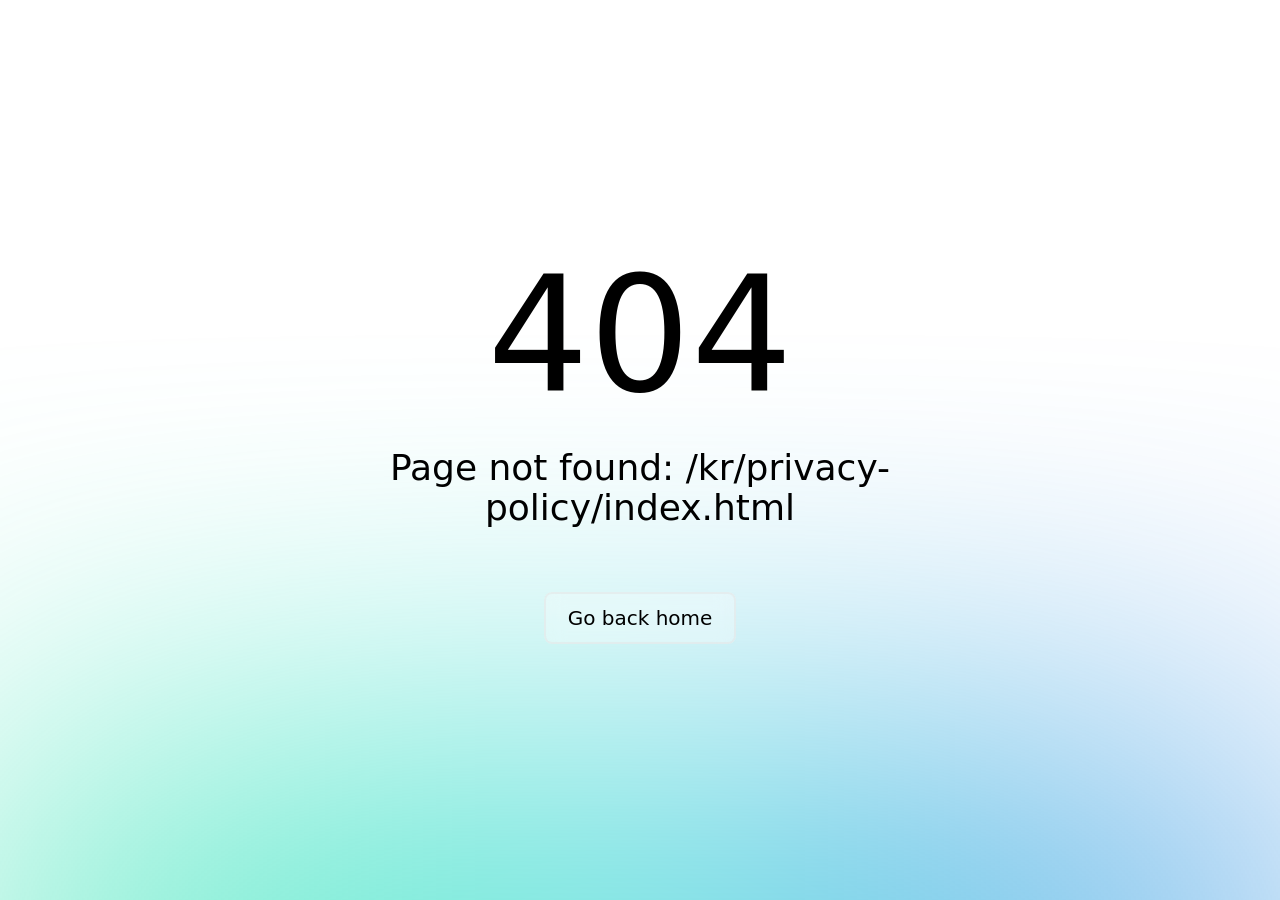
<file: kr/privacy-policy/index.html>
<!DOCTYPE html>
<html lang="ko" data-head-attrs="lang">
<head><title>Privacy Policy | cultur3</title><meta charset="utf-8"><meta name="viewport" content="width=device-width, initial-scale=1"><meta hid="description" name="description" content="Cultur3 Capital is a crypto-focused venture capital firm. We invest in people accelerating culture at the speed of Web3. Our vision: drive culture not just money, tokens supercharge people, and DAOs are the future of business."><meta property="og:url" content="https://cultur3.capital/"><meta property="og:title" content="cultur3"><meta property="og:description" content="Cultur3 Capital is a crypto-focused venture capital firm. We invest in people accelerating culture at the speed of Web3. Our vision: drive culture not just money, tokens supercharge people, and DAOs are the future of business."><meta property="og:image" content="https://cultur3.capital/cdn/ogimage_28e47e8533.jpg"><meta property="og:type" content="website"><meta name="twitter:card" content="summary_large_image"><meta property="twitter:domain" content="cultur3.capital"><meta property="twitter:url" content="https://cultur3.capital/"><meta name="twitter:title" content="cultur3"><meta name="twitter:description" content="Cultur3 Capital is a crypto-focused venture capital firm. We invest in people accelerating culture at the speed of Web3. Our vision: drive culture not just money, tokens supercharge people, and DAOs are the future of business."><meta name="twitter:image" content="https://cultur3.capital/cdn/ogimage_28e47e8533.jpg"><script>
        if (localStorage['vueuse-color-scheme'] === 'auto' || (!('vueuse-color-scheme' in localStorage) && window.matchMedia('(prefers-color-scheme: dark)').matches)) {
          document.documentElement.classList.add('dark')
        }</script><link rel="alternate" href="https://cultur3.capital/privacy-policy" hreflang="en" hid="i18n-alt-en"><link rel="alternate" href="https://cultur3.capital/fr/privacy-policy" hreflang="fr" hid="i18n-alt-fr"><link rel="alternate" href="https://cultur3.capital/fr/privacy-policy" hreflang="fr-FR" hid="i18n-alt-fr-FR"><link rel="alternate" href="https://cultur3.capital/zh/privacy-policy" hreflang="zh" hid="i18n-alt-zh"><link rel="alternate" href="https://cultur3.capital/jp/privacy-policy" hreflang="ja" hid="i18n-alt-ja"><link rel="alternate" href="https://cultur3.capital/kr/privacy-policy" hreflang="ko" hid="i18n-alt-ko"><link rel="alternate" href="https://cultur3.capital/privacy-policy" hreflang="x-default" hid="i18n-xd"><link rel="canonical" href="https://cultur3.capital/kr/privacy-policy" hid="i18n-can"><meta content="ko" hid="i18n-og" property="og:locale"><meta content="ja" hid="i18n-og-alt-ja" property="og:locale:alternate"><meta name="head:count" content="25"><link rel="modulepreload" as="script" crossorigin href="/_nuxt/entry.af7cc239.js"><link rel="modulepreload" as="script" crossorigin href="/_nuxt/default.72dc4875.js"><link rel="preload" as="style" href="/_nuxt/default.6de70236.css"><link rel="modulepreload" as="script" crossorigin href="/_nuxt/index.34928089.js"><link rel="modulepreload" as="script" crossorigin href="/_nuxt/_plugin-vue_export-helper.a1a6add7.js"><link rel="modulepreload" as="script" crossorigin href="/_nuxt/privacy-policy.5fd710c3.js"><link rel="modulepreload" as="script" crossorigin href="/_nuxt/useGraphQL.cd467d16.js"><link rel="prefetch" as="font" type="font/woff2" crossorigin href="/_nuxt/relative-book.89043223.woff2"><link rel="prefetch" as="font" type="font/woff" crossorigin href="/_nuxt/relative-book.a3f92781.woff"><link rel="prefetch" as="font" type="font/woff2" crossorigin href="/_nuxt/relative-medium.ac89c7a1.woff2"><link rel="prefetch" as="font" type="font/woff" crossorigin href="/_nuxt/relative-medium.cd2e0a69.woff"><link rel="prefetch" as="font" type="font/woff2" crossorigin href="/_nuxt/relative-bold.21b9ac9d.woff2"><link rel="prefetch" as="font" type="font/woff" crossorigin href="/_nuxt/relative-bold.a9279508.woff"><link rel="prefetch" as="font" type="font/woff2" crossorigin href="/_nuxt/PPMondwest-Regular.ed7f277e.woff2"><link rel="prefetch" as="font" type="font/woff" crossorigin href="/_nuxt/PPMondwest-Regular.ed394af5.woff"><link rel="prefetch" as="script" crossorigin href="/_nuxt/error-component.4723d387.js"><link rel="prefetch stylesheet" href="/_nuxt/entry.2dfe219a.css"><link rel="prefetch" as="image" type="image/svg+xml" href="/_nuxt/logo.145cd45a.svg"><link rel="prefetch" as="image" type="image/svg+xml" href="/_nuxt/logo_white.a33594b3.svg"><link rel="prefetch" as="image" type="image/svg+xml" href="/_nuxt/light-icon.ecb4ab70.svg"><link rel="prefetch" as="image" type="image/svg+xml" href="/_nuxt/dark-icon.452ecf13.svg"><link rel="prefetch" as="image" type="image/svg+xml" href="/_nuxt/hamburger-icon.c94a82ff.svg"><link rel="prefetch" as="image" type="image/svg+xml" href="/_nuxt/hamburger-icon-white.c421d3d2.svg"><link rel="prefetch" as="image" type="image/svg+xml" href="/_nuxt/close.ccbfe150.svg"><link rel="prefetch" as="image" type="image/svg+xml" href="/_nuxt/close-white.16a3ca17.svg"><link rel="prefetch" as="image" type="image/svg+xml" href="/_nuxt/footer-logo.55819d46.svg"><link rel="stylesheet" href="/_nuxt/default.6de70236.css"><style>/*! tailwindcss v3.1.8 | MIT License | https://tailwindcss.com*/*,:after,:before{border:0 solid;box-sizing:border-box}:after,:before{--tw-content:""}html{-webkit-text-size-adjust:100%;font-family:ui-sans-serif,system-ui,-apple-system,BlinkMacSystemFont,Segoe UI,Roboto,Helvetica Neue,Arial,Noto Sans,sans-serif,Apple Color Emoji,Segoe UI Emoji,Segoe UI Symbol,Noto Color Emoji;line-height:1.5;-moz-tab-size:4;-o-tab-size:4;tab-size:4}body{line-height:inherit;margin:0}hr{border-top-width:1px;color:inherit;height:0}abbr:where([title]){-webkit-text-decoration:underline dotted;text-decoration:underline dotted}h1,h2,h3,h4,h5,h6{font-size:inherit;font-weight:inherit}a{color:inherit;text-decoration:inherit}b,strong{font-weight:bolder}code,kbd,pre,samp{font-family:ui-monospace,SFMono-Regular,Menlo,Monaco,Consolas,Liberation Mono,Courier New,monospace;font-size:1em}small{font-size:80%}sub,sup{font-size:75%;line-height:0;position:relative;vertical-align:baseline}sub{bottom:-.25em}sup{top:-.5em}table{border-collapse:collapse;border-color:inherit;text-indent:0}button,input,optgroup,select,textarea{color:inherit;font-family:inherit;font-size:100%;font-weight:inherit;line-height:inherit;margin:0;padding:0}button,select{text-transform:none}[type=button],[type=reset],[type=submit],button{-webkit-appearance:button;background-color:transparent;background-image:none}:-moz-focusring{outline:auto}:-moz-ui-invalid{box-shadow:none}progress{vertical-align:baseline}::-webkit-inner-spin-button,::-webkit-outer-spin-button{height:auto}[type=search]{-webkit-appearance:textfield;outline-offset:-2px}::-webkit-search-decoration{-webkit-appearance:none}::-webkit-file-upload-button{-webkit-appearance:button;font:inherit}summary{display:list-item}blockquote,dd,dl,figure,h1,h2,h3,h4,h5,h6,hr,p,pre{margin:0}fieldset{margin:0}fieldset,legend{padding:0}menu,ol,ul{list-style:none;margin:0;padding:0}textarea{resize:vertical}input::-moz-placeholder,textarea::-moz-placeholder{color:#9ca3af;opacity:1}input::placeholder,textarea::placeholder{color:#9ca3af;opacity:1}[role=button],button{cursor:pointer}:disabled{cursor:default}audio,canvas,embed,iframe,img,object,svg,video{display:block;vertical-align:middle}img,video{height:auto;max-width:100%}body{--tw-bg-opacity:1;background-color:rgb(245 245 245/var(--tw-bg-opacity));font-family:Relative,sans-serif;font-size:20px;line-height:26px;transition-duration:.5s;transition-property:background-color,color;transition-timing-function:cubic-bezier(.4,0,.2,1)}.dark body{--tw-bg-opacity:1;--tw-text-opacity:1;background-color:rgb(35 31 32/var(--tw-bg-opacity));color:rgb(255 255 255/var(--tw-text-opacity))}html{scroll-behavior:smooth}*,:after,:before{--tw-border-spacing-x:0;--tw-border-spacing-y:0;--tw-translate-x:0;--tw-translate-y:0;--tw-rotate:0;--tw-skew-x:0;--tw-skew-y:0;--tw-scale-x:1;--tw-scale-y:1;--tw-pan-x: ;--tw-pan-y: ;--tw-pinch-zoom: ;--tw-scroll-snap-strictness:proximity;--tw-ordinal: ;--tw-slashed-zero: ;--tw-numeric-figure: ;--tw-numeric-spacing: ;--tw-numeric-fraction: ;--tw-ring-inset: ;--tw-ring-offset-width:0px;--tw-ring-offset-color:#fff;--tw-ring-color:rgba(59,130,246,.5);--tw-ring-offset-shadow:0 0 #0000;--tw-ring-shadow:0 0 #0000;--tw-shadow:0 0 #0000;--tw-shadow-colored:0 0 #0000;--tw-blur: ;--tw-brightness: ;--tw-contrast: ;--tw-grayscale: ;--tw-hue-rotate: ;--tw-invert: ;--tw-saturate: ;--tw-sepia: ;--tw-drop-shadow: ;--tw-backdrop-blur: ;--tw-backdrop-brightness: ;--tw-backdrop-contrast: ;--tw-backdrop-grayscale: ;--tw-backdrop-hue-rotate: ;--tw-backdrop-invert: ;--tw-backdrop-opacity: ;--tw-backdrop-saturate: ;--tw-backdrop-sepia: }::-webkit-backdrop{--tw-border-spacing-x:0;--tw-border-spacing-y:0;--tw-translate-x:0;--tw-translate-y:0;--tw-rotate:0;--tw-skew-x:0;--tw-skew-y:0;--tw-scale-x:1;--tw-scale-y:1;--tw-pan-x: ;--tw-pan-y: ;--tw-pinch-zoom: ;--tw-scroll-snap-strictness:proximity;--tw-ordinal: ;--tw-slashed-zero: ;--tw-numeric-figure: ;--tw-numeric-spacing: ;--tw-numeric-fraction: ;--tw-ring-inset: ;--tw-ring-offset-width:0px;--tw-ring-offset-color:#fff;--tw-ring-color:rgba(59,130,246,.5);--tw-ring-offset-shadow:0 0 #0000;--tw-ring-shadow:0 0 #0000;--tw-shadow:0 0 #0000;--tw-shadow-colored:0 0 #0000;--tw-blur: ;--tw-brightness: ;--tw-contrast: ;--tw-grayscale: ;--tw-hue-rotate: ;--tw-invert: ;--tw-saturate: ;--tw-sepia: ;--tw-drop-shadow: ;--tw-backdrop-blur: ;--tw-backdrop-brightness: ;--tw-backdrop-contrast: ;--tw-backdrop-grayscale: ;--tw-backdrop-hue-rotate: ;--tw-backdrop-invert: ;--tw-backdrop-opacity: ;--tw-backdrop-saturate: ;--tw-backdrop-sepia: }::backdrop{--tw-border-spacing-x:0;--tw-border-spacing-y:0;--tw-translate-x:0;--tw-translate-y:0;--tw-rotate:0;--tw-skew-x:0;--tw-skew-y:0;--tw-scale-x:1;--tw-scale-y:1;--tw-pan-x: ;--tw-pan-y: ;--tw-pinch-zoom: ;--tw-scroll-snap-strictness:proximity;--tw-ordinal: ;--tw-slashed-zero: ;--tw-numeric-figure: ;--tw-numeric-spacing: ;--tw-numeric-fraction: ;--tw-ring-inset: ;--tw-ring-offset-width:0px;--tw-ring-offset-color:#fff;--tw-ring-color:rgba(59,130,246,.5);--tw-ring-offset-shadow:0 0 #0000;--tw-ring-shadow:0 0 #0000;--tw-shadow:0 0 #0000;--tw-shadow-colored:0 0 #0000;--tw-blur: ;--tw-brightness: ;--tw-contrast: ;--tw-grayscale: ;--tw-hue-rotate: ;--tw-invert: ;--tw-saturate: ;--tw-sepia: ;--tw-drop-shadow: ;--tw-backdrop-blur: ;--tw-backdrop-brightness: ;--tw-backdrop-contrast: ;--tw-backdrop-grayscale: ;--tw-backdrop-hue-rotate: ;--tw-backdrop-invert: ;--tw-backdrop-opacity: ;--tw-backdrop-saturate: ;--tw-backdrop-sepia: }.container{margin-left:auto;margin-right:auto;padding-left:15px;padding-right:15px;width:100%}@media (min-width:640px){.container{max-width:640px}}@media (min-width:768px){.container{max-width:768px}}@media (min-width:1024px){.container{max-width:1024px}}@media (min-width:1300px){.container{max-width:1300px}}@media (min-width:1536px){.container{max-width:1536px}}.h1{font-size:32px;font-weight:400;line-height:40px}@media (min-width:1024px){.h1{font-size:60px;line-height:70px}.dark .h1{font-size:66px}}.h2{font-size:26px;font-weight:500;line-height:30px}@media (min-width:1024px){.h2{font-size:46px;line-height:55px}}.h4{font-size:22px;font-weight:400;line-height:26px}@media (min-width:1024px){.h4{font-size:32px;line-height:40px}}.h5{font-size:20px;font-weight:400;line-height:26px}@media (min-width:1024px){.h5{font-size:24px;line-height:34px}}.body{font-size:18px;font-weight:400;line-height:22px}@media (min-width:1024px){.body{font-size:20px;line-height:28px}}.body-alt{font-size:18px;font-weight:700;line-height:22px}@media (min-width:1024px){.body-alt{font-size:20px;line-height:26px}}.tag{font-size:14px;font-weight:500;line-height:15px;text-transform:uppercase}@media (min-width:1024px){.tag{font-size:16px;line-height:24px}}.links{font-size:12px;font-weight:400;line-height:20px;text-transform:uppercase}.links:hover{--tw-text-opacity:1;color:rgb(255 0 255/var(--tw-text-opacity))}@media (min-width:1024px){.links{font-size:16px}}.small{font-size:14px;font-weight:400;line-height:18px}@media (min-width:1024px){.small{font-size:16px;line-height:20px}}.btn{--tw-text-opacity:1;--tw-shadow:0px 0px 8px rgba(255,0,255,.92);--tw-shadow-colored:0px 0px 8px var(--tw-shadow-color);border-radius:30px;box-shadow:0 0 #0000,0 0 #0000,var(--tw-shadow);box-shadow:var(--tw-ring-offset-shadow,0 0 #0000),var(--tw-ring-shadow,0 0 #0000),var(--tw-shadow);color:rgb(35 31 32/var(--tw-text-opacity));display:block;font-size:16px;justify-content:center;line-height:20px;margin-bottom:5px;margin-top:5px;padding:6px 14px 7px;text-align:center;text-transform:uppercase;transition-duration:.3s;transition-property:color,background-color,border-color,text-decoration-color,fill,stroke;transition-timing-function:cubic-bezier(.4,0,.2,1)}.btn:hover{--tw-bg-opacity:1;background-color:rgb(255 0 255/var(--tw-bg-opacity))}.btn:hover,.dark .btn{--tw-text-opacity:1;color:rgb(255 255 255/var(--tw-text-opacity))}em{--tw-text-opacity:1;color:rgb(255 0 255/var(--tw-text-opacity));font-style:normal}.visible{visibility:visible}.fixed{position:fixed}.absolute{position:absolute}.relative{position:relative}.sticky{position:sticky}.inset-0{bottom:0;left:0;right:0;top:0}.top-0{top:0}.-top-\[100\%\]{top:-100%}.left-0{left:0}.top-\[10px\]{top:10px}.top-\[16px\]{top:16px}.right-\[16px\]{right:16px}.z-\[999\]{z-index:999}.z-50{z-index:50}.z-20{z-index:20}.order-2{order:2}.col-span-2{grid-column:span 2/span 2}.col-span-3{grid-column:span 3/span 3}.col-start-1{grid-column-start:1}.col-start-2{grid-column-start:2}.col-start-3{grid-column-start:3}.col-start-4{grid-column-start:4}.col-start-5{grid-column-start:5}.col-start-6{grid-column-start:6}.row-span-full{grid-row:1/-1}.row-start-1{grid-row-start:1}.row-start-2{grid-row-start:2}.row-start-3{grid-row-start:3}.row-start-4{grid-row-start:4}.row-start-5{grid-row-start:5}.row-start-6{grid-row-start:6}.mx-auto{margin-left:auto;margin-right:auto}.mx-\[-10px\]{margin-left:-10px;margin-right:-10px}.mx-\[10px\]{margin-left:10px;margin-right:10px}.mb-\[9px\]{margin-bottom:9px}.mb-\[20px\]{margin-bottom:20px}.mb-\[22px\]{margin-bottom:22px}.ml-auto{margin-left:auto}.mb-\[30px\]{margin-bottom:30px}.mb-\[110px\]{margin-bottom:110px}.mb-\[10px\]{margin-bottom:10px}.mb-\[25px\]{margin-bottom:25px}.ml-\[4px\]{margin-left:4px}.mb-\[80px\]{margin-bottom:80px}.mb-\[38px\]{margin-bottom:38px}.mt-\[150px\]{margin-top:150px}.mr-\[23px\]{margin-right:23px}.mb-\[27px\]{margin-bottom:27px}.mr-\[15px\]{margin-right:15px}.mb-\[35px\]{margin-bottom:35px}.mb-\[8px\]{margin-bottom:8px}.mb-\[85px\]{margin-bottom:85px}.mt-\[48px\]{margin-top:48px}.mb-\[15px\]{margin-bottom:15px}.mr-\[35px\]{margin-right:35px}.mt-\[20px\]{margin-top:20px}.mb-\[70px\]{margin-bottom:70px}.mt-\[82px\]{margin-top:82px}.mb-\[78px\]{margin-bottom:78px}.mb-\[100px\]{margin-bottom:100px}.mt-\[100px\]{margin-top:100px}.mb-\[50px\]{margin-bottom:50px}.block{display:block}.flex{display:flex}.grid{display:grid}.inline-grid{display:inline-grid}.hidden{display:none}.aspect-\[1\.57\/1\]{aspect-ratio:1.57/1}.aspect-\[319\/395\]{aspect-ratio:319/395}.h-\[25px\]{height:25px}.h-screen{height:100vh}.h-\[53px\]{height:53px}.h-fit{height:-webkit-fit-content;height:-moz-fit-content;height:fit-content}.w-full{width:100%}.w-\[25px\]{width:25px}.w-fit{width:-webkit-fit-content;width:-moz-fit-content;width:fit-content}.w-1\/2{width:50%}.w-2\/5{width:40%}.w-3\/5{width:60%}.w-\[calc\(200\%_\+_8px\)\]{width:calc(200% + 8px)}.min-w-\[150px\]{min-width:150px}.max-w-full{max-width:100%}.max-w-\[52px\]{max-width:52px}.max-w-\[890px\]{max-width:890px}.flex-1{flex:1 1 0%}.-translate-y-full{--tw-translate-y:-100%}.-translate-y-full,.translate-y-0{transform:translate(var(--tw-translate-x),var(--tw-translate-y)) rotate(var(--tw-rotate)) skewX(var(--tw-skew-x)) skewY(var(--tw-skew-y)) scaleX(var(--tw-scale-x)) scaleY(var(--tw-scale-y))}.translate-y-0{--tw-translate-y:0px}.translate-y-5{--tw-translate-y:1.25rem}.translate-x-0,.translate-y-5{transform:translate(var(--tw-translate-x),var(--tw-translate-y)) rotate(var(--tw-rotate)) skewX(var(--tw-skew-x)) skewY(var(--tw-skew-y)) scaleX(var(--tw-scale-x)) scaleY(var(--tw-scale-y))}.translate-x-0{--tw-translate-x:0px}.rotate-180{--tw-rotate:180deg}.rotate-180,.transform{transform:translate(var(--tw-translate-x),var(--tw-translate-y)) rotate(var(--tw-rotate)) skewX(var(--tw-skew-x)) skewY(var(--tw-skew-y)) scaleX(var(--tw-scale-x)) scaleY(var(--tw-scale-y))}.grid-cols-3{grid-template-columns:repeat(3,minmax(0,1fr))}.grid-cols-2{grid-template-columns:repeat(2,minmax(0,1fr))}.grid-cols-1{grid-template-columns:repeat(1,minmax(0,1fr))}.grid-rows-1{grid-template-rows:repeat(1,minmax(0,1fr))}.grid-rows-2{grid-template-rows:repeat(2,minmax(0,1fr))}.grid-rows-3{grid-template-rows:repeat(3,minmax(0,1fr))}.grid-rows-4{grid-template-rows:repeat(4,minmax(0,1fr))}.grid-rows-5{grid-template-rows:repeat(5,minmax(0,1fr))}.grid-rows-6{grid-template-rows:repeat(6,minmax(0,1fr))}.grid-rows-\[auto_1fr\]{grid-template-rows:auto 1fr}.flex-col{flex-direction:column}.flex-wrap{flex-wrap:wrap}.items-end{align-items:flex-end}.items-center{align-items:center}.justify-end{justify-content:flex-end}.justify-center{justify-content:center}.gap-\[15px\]{gap:15px}.gap-y-\[56px\]{row-gap:56px}.gap-x-\[27px\]{-moz-column-gap:27px;column-gap:27px}.gap-x-\[8px\]{-moz-column-gap:8px;column-gap:8px}.gap-y-\[60px\]{row-gap:60px}.self-start{align-self:flex-start}.self-end{align-self:flex-end}.rounded-full{border-radius:9999px}.rounded-\[30px\]{border-radius:30px}.rounded-\[34px\]{border-radius:34px}.border-b-\[1px\]{border-bottom-width:1px}.border-pink{--tw-border-opacity:1;border-color:rgb(255 0 255/var(--tw-border-opacity))}.bg-white{--tw-bg-opacity:1;background-color:rgb(255 255 255/var(--tw-bg-opacity))}.bg-dark{--tw-bg-opacity:1;background-color:rgb(35 31 32/var(--tw-bg-opacity))}.bg-light{--tw-bg-opacity:1;background-color:rgb(245 245 245/var(--tw-bg-opacity))}.p-\[15px\]{padding:15px}.px-\[24px\]{padding-left:24px;padding-right:24px}.px-0{padding-left:0;padding-right:0}.px-\[30px\]{padding-left:30px;padding-right:30px}.py-\[120px\]{padding-bottom:120px;padding-top:120px}.py-\[80px\]{padding-bottom:80px;padding-top:80px}.pt-\[50px\]{padding-top:50px}.pb-\[60px\]{padding-bottom:60px}.pb-3{padding-bottom:.75rem}.pt-\[36px\]{padding-top:36px}.pb-\[20px\]{padding-bottom:20px}.pt-\[75px\]{padding-top:75px}.pb-\[39px\]{padding-bottom:39px}.pt-\[8px\]{padding-top:8px}.pb-\[10px\]{padding-bottom:10px}.pt-\[24px\]{padding-top:24px}.pb-\[26px\]{padding-bottom:26px}.pt-\[40px\]{padding-top:40px}.text-center{text-align:center}.font-pp-mondwest{font-family:PP Mondwest,sans-serif}.font-relative{font-family:Relative,sans-serif}.text-\[14px\]{font-size:14px}.text-\[16px\]{font-size:16px}.text-\[12px\]{font-size:12px}.text-\[32px\]{font-size:32px}.text-\[24px\]{font-size:24px}.text-\[20px\]{font-size:20px}.font-medium{font-weight:500}.font-normal{font-weight:400}.uppercase{text-transform:uppercase}.leading-\[15px\]{line-height:15px}.leading-\[20px\]{line-height:20px}.leading-\[16px\]{line-height:16px}.leading-\[40px\]{line-height:40px}.leading-\[18px\]{line-height:18px}.leading-\[24px\]{line-height:24px}.leading-\[28px\]{line-height:28px}.text-dark{--tw-text-opacity:1;color:rgb(35 31 32/var(--tw-text-opacity))}.text-white{--tw-text-opacity:1;color:rgb(255 255 255/var(--tw-text-opacity))}.text-grey{--tw-text-opacity:1;color:rgb(176 176 176/var(--tw-text-opacity))}.text-pink{--tw-text-opacity:1;color:rgb(255 0 255/var(--tw-text-opacity))}.opacity-0{opacity:0}.shadow-border{--tw-shadow:0px 0px 8px rgba(255,0,255,.92);--tw-shadow-colored:0px 0px 8px var(--tw-shadow-color)}.shadow-border,.shadow-footer{box-shadow:0 0 #0000,0 0 #0000,var(--tw-shadow);box-shadow:var(--tw-ring-offset-shadow,0 0 #0000),var(--tw-ring-shadow,0 0 #0000),var(--tw-shadow)}.shadow-footer{--tw-shadow:0px -5px 7px rgba(255,0,255,.92);--tw-shadow-colored:0px -5px 7px var(--tw-shadow-color)}.shadow-green{--tw-shadow:0px 0px 10px 4px #d6fc97;--tw-shadow-colored:0px 0px 10px 4px var(--tw-shadow-color);box-shadow:0 0 #0000,0 0 #0000,var(--tw-shadow);box-shadow:var(--tw-ring-offset-shadow,0 0 #0000),var(--tw-ring-shadow,0 0 #0000),var(--tw-shadow)}.filter{filter:var(--tw-blur) var(--tw-brightness) var(--tw-contrast) var(--tw-grayscale) var(--tw-hue-rotate) var(--tw-invert) var(--tw-saturate) var(--tw-sepia) var(--tw-drop-shadow)}.transition-all{transition-duration:.15s;transition-property:all;transition-timing-function:cubic-bezier(.4,0,.2,1)}.transition-transform{transition-duration:.15s;transition-property:transform;transition-timing-function:cubic-bezier(.4,0,.2,1)}.transition-\[transform\2c top\2c background-color\]{transition-duration:.15s;transition-property:transform,top,background-color;transition-timing-function:cubic-bezier(.4,0,.2,1)}.transition-opacity{transition-duration:.15s;transition-property:opacity;transition-timing-function:cubic-bezier(.4,0,.2,1)}.transition-\[opacity\2c transform\]{transition-duration:.15s;transition-property:opacity,transform;transition-timing-function:cubic-bezier(.4,0,.2,1)}.duration-300{transition-duration:.3s}.duration-500{transition-duration:.5s}.ease-in{transition-timing-function:cubic-bezier(.4,0,1,1)}.will-change-\[height\2c opacity\]{will-change:height,opacity}.last\:mb-0:last-child{margin-bottom:0}.hover\:text-pink:hover{--tw-text-opacity:1;color:rgb(255 0 255/var(--tw-text-opacity))}.hover\:underline:hover{text-decoration-line:underline}.dark .dark\:h1-alt{font-family:PP Mondwest,sans-serif;font-size:32px;font-weight:400;line-height:40px}@media (min-width:1024px){.dark .dark\:h1-alt{font-size:66px;letter-spacing:2px;line-height:70px}}.dark .dark\:h2-alt{font-family:PP Mondwest,sans-serif;font-size:26px;font-weight:500;line-height:30px}@media (min-width:1024px){.dark .dark\:h2-alt{font-size:46px;line-height:55px}}.dark .dark\:h4-alt{font-family:PP Mondwest,sans-serif;font-size:22px;font-weight:400;line-height:26px}@media (min-width:1024px){.dark .dark\:h4-alt{font-size:33px;line-height:42px}}.dark .dark\:block{display:block}.dark .dark\:hidden{display:none}.dark .dark\:bg-dark{--tw-bg-opacity:1;background-color:rgb(35 31 32/var(--tw-bg-opacity))}.dark .dark\:text-dark{--tw-text-opacity:1;color:rgb(35 31 32/var(--tw-text-opacity))}.dark .hover\:dark\:text-white:hover{--tw-text-opacity:1;color:rgb(255 255 255/var(--tw-text-opacity))}@media (min-width:768px){.md\:body{font-size:18px;font-weight:400;line-height:22px}@media (min-width:1024px){.md\:body{font-size:20px;line-height:28px}}.md\:sticky{position:sticky}.md\:order-none{order:0}.md\:order-2{order:2}.md\:mx-0{margin-left:0;margin-right:0}.md\:mb-0{margin-bottom:0}.md\:mb-\[50px\]{margin-bottom:50px}.md\:mt-\[50px\]{margin-top:50px}.md\:mr-\[26px\]{margin-right:26px}.md\:mr-\[25px\]{margin-right:25px}.md\:mb-\[30px\]{margin-bottom:30px}.md\:mb-\[90px\]{margin-bottom:90px}.md\:mb-\[12px\]{margin-bottom:12px}.md\:ml-0{margin-left:0}.md\:mr-\[80px\]{margin-right:80px}.md\:mb-\[33px\]{margin-bottom:33px}.md\:mt-\[62px\]{margin-top:62px}.md\:mb-\[18px\]{margin-bottom:18px}.md\:mt-\[98px\]{margin-top:98px}.md\:mb-\[100px\]{margin-bottom:100px}.md\:mb-\[200px\]{margin-bottom:200px}.md\:mb-\[120px\]{margin-bottom:120px}.md\:mt-\[200px\]{margin-top:200px}.md\:block{display:block}.md\:grid{display:grid}.md\:hidden{display:none}.md\:h-\[35px\]{height:35px}.md\:w-\[35px\]{width:35px}.md\:w-full{width:100%}.md\:max-w-\[650px\]{max-width:650px}.md\:max-w-\[160px\]{max-width:160px}.md\:max-w-\[290px\]{max-width:290px}.md\:flex-1{flex:1 1 0%}.md\:transform-none{transform:none}.md\:grid-cols-2{grid-template-columns:repeat(2,minmax(0,1fr))}.md\:grid-cols-5{grid-template-columns:repeat(5,minmax(0,1fr))}.md\:grid-cols-4{grid-template-columns:repeat(4,minmax(0,1fr))}.md\:flex-row{flex-direction:row}.md\:gap-\[20px\]{gap:20px}.md\:gap-\[25px\]{gap:25px}.md\:gap-x-\[30px\]{-moz-column-gap:30px;column-gap:30px}.md\:gap-y-\[90px\]{row-gap:90px}.md\:self-auto{align-self:auto}.md\:pb-\[75px\]{padding-bottom:75px}.md\:pt-\[50px\]{padding-top:50px}.md\:opacity-0{opacity:0}.md\:blur-3xl{--tw-blur:blur(64px);filter:var(--tw-blur) var(--tw-brightness) var(--tw-contrast) var(--tw-grayscale) var(--tw-hue-rotate) var(--tw-invert) var(--tw-saturate) var(--tw-sepia) var(--tw-drop-shadow)}}@media (min-width:1024px){.lg\:mx-\[125px\]{margin-left:125px;margin-right:125px}.lg\:text-\[16px\]{font-size:16px}.lg\:text-\[20px\]{font-size:20px}.lg\:leading-\[24px\]{line-height:24px}.lg\:leading-\[28px\]{line-height:28px}.lg\:leading-\[26px\]{line-height:26px}}</style><style>@font-face{font-display:swap;font-family:Relative;font-style:normal;font-weight:400;src:url(/_nuxt/relative-book.89043223.woff2) format("woff2"),url(/_nuxt/relative-book.a3f92781.woff) format("woff")}@font-face{font-display:swap;font-family:Relative;font-style:normal;font-weight:500;src:url(/_nuxt/relative-medium.ac89c7a1.woff2) format("woff2"),url(/_nuxt/relative-medium.cd2e0a69.woff) format("woff")}@font-face{font-display:swap;font-family:Relative;font-style:normal;font-weight:700;src:url(/_nuxt/relative-bold.21b9ac9d.woff2) format("woff2"),url(/_nuxt/relative-bold.a9279508.woff) format("woff")}@font-face{font-display:swap;font-family:PP Mondwest;font-style:normal;font-weight:400;src:url(/_nuxt/PPMondwest-Regular.ed7f277e.woff2) format("woff2"),url(/_nuxt/PPMondwest-Regular.ed394af5.woff) format("woff")}</style><style>:host,:root{--fa-font-solid:normal 900 1em/1 "Font Awesome 6 Solid";--fa-font-regular:normal 400 1em/1 "Font Awesome 6 Regular";--fa-font-light:normal 300 1em/1 "Font Awesome 6 Light";--fa-font-thin:normal 100 1em/1 "Font Awesome 6 Thin";--fa-font-duotone:normal 900 1em/1 "Font Awesome 6 Duotone";--fa-font-sharp-solid:normal 900 1em/1 "Font Awesome 6 Sharp";--fa-font-brands:normal 400 1em/1 "Font Awesome 6 Brands"}svg:not(:host).svg-inline--fa,svg:not(:root).svg-inline--fa{box-sizing:content-box;overflow:visible}.svg-inline--fa{display:inline-block;display:var(--fa-display,inline-block);height:1em;overflow:visible;vertical-align:-.125em}.svg-inline--fa.fa-2xs{vertical-align:.1em}.svg-inline--fa.fa-xs{vertical-align:0}.svg-inline--fa.fa-sm{vertical-align:-.07143em}.svg-inline--fa.fa-lg{vertical-align:-.2em}.svg-inline--fa.fa-xl{vertical-align:-.25em}.svg-inline--fa.fa-2xl{vertical-align:-.3125em}.svg-inline--fa.fa-pull-left{margin-right:.3em;margin-right:var(--fa-pull-margin,.3em);width:auto}.svg-inline--fa.fa-pull-right{margin-left:.3em;margin-left:var(--fa-pull-margin,.3em);width:auto}.svg-inline--fa.fa-li{top:.25em;width:2em;width:var(--fa-li-width,2em)}.svg-inline--fa.fa-fw{width:1.25em;width:var(--fa-fw-width,1.25em)}.fa-layers svg.svg-inline--fa{bottom:0;left:0;margin:auto;position:absolute;right:0;top:0}.fa-layers-counter,.fa-layers-text{display:inline-block;position:absolute;text-align:center}.fa-layers{display:inline-block;height:1em;position:relative;text-align:center;vertical-align:-.125em;width:1em}.fa-layers svg.svg-inline--fa{transform-origin:center center}.fa-layers-text{left:50%;top:50%;transform:translate(-50%,-50%);transform-origin:center center}.fa-layers-counter{background-color:#ff253a;background-color:var(--fa-counter-background-color,#ff253a);border-radius:1em;border-radius:var(--fa-counter-border-radius,1em);box-sizing:border-box;color:#fff;color:var(--fa-inverse,#fff);line-height:1;line-height:var(--fa-counter-line-height,1);max-width:5em;max-width:var(--fa-counter-max-width,5em);min-width:1.5em;min-width:var(--fa-counter-min-width,1.5em);overflow:hidden;padding:.25em .5em;padding:var(--fa-counter-padding,.25em .5em);right:0;right:var(--fa-right,0);text-overflow:ellipsis;top:0;top:var(--fa-top,0);transform:scale(.25);transform:scale(var(--fa-counter-scale,.25));transform-origin:top right}.fa-layers-bottom-right{bottom:0;bottom:var(--fa-bottom,0);right:0;right:var(--fa-right,0);top:auto;transform:scale(.25);transform:scale(var(--fa-layers-scale,.25));transform-origin:bottom right}.fa-layers-bottom-left{bottom:0;bottom:var(--fa-bottom,0);left:0;left:var(--fa-left,0);right:auto;top:auto;transform:scale(.25);transform:scale(var(--fa-layers-scale,.25));transform-origin:bottom left}.fa-layers-top-right{right:0;right:var(--fa-right,0);top:0;top:var(--fa-top,0);transform:scale(.25);transform:scale(var(--fa-layers-scale,.25));transform-origin:top right}.fa-layers-top-left{left:0;left:var(--fa-left,0);right:auto;top:0;top:var(--fa-top,0);transform:scale(.25);transform:scale(var(--fa-layers-scale,.25));transform-origin:top left}.fa-1x{font-size:1em}.fa-2x{font-size:2em}.fa-3x{font-size:3em}.fa-4x{font-size:4em}.fa-5x{font-size:5em}.fa-6x{font-size:6em}.fa-7x{font-size:7em}.fa-8x{font-size:8em}.fa-9x{font-size:9em}.fa-10x{font-size:10em}.fa-2xs{font-size:.625em;line-height:.1em;vertical-align:.225em}.fa-xs{font-size:.75em;line-height:.08333em;vertical-align:.125em}.fa-sm{font-size:.875em;line-height:.07143em;vertical-align:.05357em}.fa-lg{font-size:1.25em;line-height:.05em;vertical-align:-.075em}.fa-xl{font-size:1.5em;line-height:.04167em;vertical-align:-.125em}.fa-2xl{font-size:2em;line-height:.03125em;vertical-align:-.1875em}.fa-fw{text-align:center;width:1.25em}.fa-ul{list-style-type:none;margin-left:2.5em;margin-left:var(--fa-li-margin,2.5em);padding-left:0}.fa-ul>li{position:relative}.fa-li{left:-2em;left:calc(var(--fa-li-width, 2em)*-1);line-height:inherit;position:absolute;text-align:center;width:2em;width:var(--fa-li-width,2em)}.fa-border{border-color:#eee;border-color:var(--fa-border-color,#eee);border-radius:.1em;border-radius:var(--fa-border-radius,.1em);border-style:solid;border-style:var(--fa-border-style,solid);border-width:.08em;border-width:var(--fa-border-width,.08em);padding:.2em .25em .15em;padding:var(--fa-border-padding,.2em .25em .15em)}.fa-pull-left{float:left;margin-right:.3em;margin-right:var(--fa-pull-margin,.3em)}.fa-pull-right{float:right;margin-left:.3em;margin-left:var(--fa-pull-margin,.3em)}.fa-beat{-webkit-animation-delay:0s;-webkit-animation-delay:var(--fa-animation-delay,0s);animation-delay:0s;animation-delay:var(--fa-animation-delay,0s);-webkit-animation-direction:normal;-webkit-animation-direction:var(--fa-animation-direction,normal);animation-direction:normal;animation-direction:var(--fa-animation-direction,normal);-webkit-animation-duration:1s;-webkit-animation-duration:var(--fa-animation-duration,1s);animation-duration:1s;animation-duration:var(--fa-animation-duration,1s);-webkit-animation-iteration-count:infinite;-webkit-animation-iteration-count:var(--fa-animation-iteration-count,infinite);animation-iteration-count:infinite;animation-iteration-count:var(--fa-animation-iteration-count,infinite);-webkit-animation-name:fa-beat;animation-name:fa-beat;-webkit-animation-timing-function:ease-in-out;-webkit-animation-timing-function:var(--fa-animation-timing,ease-in-out);animation-timing-function:ease-in-out;animation-timing-function:var(--fa-animation-timing,ease-in-out)}.fa-bounce{-webkit-animation-delay:0s;-webkit-animation-delay:var(--fa-animation-delay,0s);animation-delay:0s;animation-delay:var(--fa-animation-delay,0s);-webkit-animation-direction:normal;-webkit-animation-direction:var(--fa-animation-direction,normal);animation-direction:normal;animation-direction:var(--fa-animation-direction,normal);-webkit-animation-duration:1s;-webkit-animation-duration:var(--fa-animation-duration,1s);animation-duration:1s;animation-duration:var(--fa-animation-duration,1s);-webkit-animation-iteration-count:infinite;-webkit-animation-iteration-count:var(--fa-animation-iteration-count,infinite);animation-iteration-count:infinite;animation-iteration-count:var(--fa-animation-iteration-count,infinite);-webkit-animation-name:fa-bounce;animation-name:fa-bounce;-webkit-animation-timing-function:cubic-bezier(.28,.84,.42,1);-webkit-animation-timing-function:var(--fa-animation-timing,cubic-bezier(.28,.84,.42,1));animation-timing-function:cubic-bezier(.28,.84,.42,1);animation-timing-function:var(--fa-animation-timing,cubic-bezier(.28,.84,.42,1))}.fa-fade{-webkit-animation-iteration-count:infinite;-webkit-animation-iteration-count:var(--fa-animation-iteration-count,infinite);animation-iteration-count:infinite;animation-iteration-count:var(--fa-animation-iteration-count,infinite);-webkit-animation-name:fa-fade;animation-name:fa-fade;-webkit-animation-timing-function:cubic-bezier(.4,0,.6,1);-webkit-animation-timing-function:var(--fa-animation-timing,cubic-bezier(.4,0,.6,1));animation-timing-function:cubic-bezier(.4,0,.6,1);animation-timing-function:var(--fa-animation-timing,cubic-bezier(.4,0,.6,1))}.fa-beat-fade,.fa-fade{-webkit-animation-delay:0s;-webkit-animation-delay:var(--fa-animation-delay,0s);animation-delay:0s;animation-delay:var(--fa-animation-delay,0s);-webkit-animation-direction:normal;-webkit-animation-direction:var(--fa-animation-direction,normal);animation-direction:normal;animation-direction:var(--fa-animation-direction,normal);-webkit-animation-duration:1s;-webkit-animation-duration:var(--fa-animation-duration,1s);animation-duration:1s;animation-duration:var(--fa-animation-duration,1s)}.fa-beat-fade{-webkit-animation-iteration-count:infinite;-webkit-animation-iteration-count:var(--fa-animation-iteration-count,infinite);animation-iteration-count:infinite;animation-iteration-count:var(--fa-animation-iteration-count,infinite);-webkit-animation-name:fa-beat-fade;animation-name:fa-beat-fade;-webkit-animation-timing-function:cubic-bezier(.4,0,.6,1);-webkit-animation-timing-function:var(--fa-animation-timing,cubic-bezier(.4,0,.6,1));animation-timing-function:cubic-bezier(.4,0,.6,1);animation-timing-function:var(--fa-animation-timing,cubic-bezier(.4,0,.6,1))}.fa-flip{-webkit-animation-delay:0s;-webkit-animation-delay:var(--fa-animation-delay,0s);animation-delay:0s;animation-delay:var(--fa-animation-delay,0s);-webkit-animation-direction:normal;-webkit-animation-direction:var(--fa-animation-direction,normal);animation-direction:normal;animation-direction:var(--fa-animation-direction,normal);-webkit-animation-duration:1s;-webkit-animation-duration:var(--fa-animation-duration,1s);animation-duration:1s;animation-duration:var(--fa-animation-duration,1s);-webkit-animation-iteration-count:infinite;-webkit-animation-iteration-count:var(--fa-animation-iteration-count,infinite);animation-iteration-count:infinite;animation-iteration-count:var(--fa-animation-iteration-count,infinite);-webkit-animation-name:fa-flip;animation-name:fa-flip;-webkit-animation-timing-function:ease-in-out;-webkit-animation-timing-function:var(--fa-animation-timing,ease-in-out);animation-timing-function:ease-in-out;animation-timing-function:var(--fa-animation-timing,ease-in-out)}.fa-shake{-webkit-animation-duration:1s;-webkit-animation-duration:var(--fa-animation-duration,1s);animation-duration:1s;animation-duration:var(--fa-animation-duration,1s);-webkit-animation-iteration-count:infinite;-webkit-animation-iteration-count:var(--fa-animation-iteration-count,infinite);animation-iteration-count:infinite;animation-iteration-count:var(--fa-animation-iteration-count,infinite);-webkit-animation-name:fa-shake;animation-name:fa-shake;-webkit-animation-timing-function:linear;-webkit-animation-timing-function:var(--fa-animation-timing,linear);animation-timing-function:linear;animation-timing-function:var(--fa-animation-timing,linear)}.fa-shake,.fa-spin{-webkit-animation-delay:0s;-webkit-animation-delay:var(--fa-animation-delay,0s);animation-delay:0s;animation-delay:var(--fa-animation-delay,0s);-webkit-animation-direction:normal;-webkit-animation-direction:var(--fa-animation-direction,normal);animation-direction:normal;animation-direction:var(--fa-animation-direction,normal)}.fa-spin{-webkit-animation-duration:2s;-webkit-animation-duration:var(--fa-animation-duration,2s);animation-duration:2s;animation-duration:var(--fa-animation-duration,2s);-webkit-animation-iteration-count:infinite;-webkit-animation-iteration-count:var(--fa-animation-iteration-count,infinite);animation-iteration-count:infinite;animation-iteration-count:var(--fa-animation-iteration-count,infinite);-webkit-animation-name:fa-spin;animation-name:fa-spin;-webkit-animation-timing-function:linear;-webkit-animation-timing-function:var(--fa-animation-timing,linear);animation-timing-function:linear;animation-timing-function:var(--fa-animation-timing,linear)}.fa-spin-reverse{--fa-animation-direction:reverse}.fa-pulse,.fa-spin-pulse{-webkit-animation-direction:normal;-webkit-animation-direction:var(--fa-animation-direction,normal);animation-direction:normal;animation-direction:var(--fa-animation-direction,normal);-webkit-animation-duration:1s;-webkit-animation-duration:var(--fa-animation-duration,1s);animation-duration:1s;animation-duration:var(--fa-animation-duration,1s);-webkit-animation-iteration-count:infinite;-webkit-animation-iteration-count:var(--fa-animation-iteration-count,infinite);animation-iteration-count:infinite;animation-iteration-count:var(--fa-animation-iteration-count,infinite);-webkit-animation-name:fa-spin;animation-name:fa-spin;-webkit-animation-timing-function:steps(8);-webkit-animation-timing-function:var(--fa-animation-timing,steps(8));animation-timing-function:steps(8);animation-timing-function:var(--fa-animation-timing,steps(8))}@media (prefers-reduced-motion:reduce){.fa-beat,.fa-beat-fade,.fa-bounce,.fa-fade,.fa-flip,.fa-pulse,.fa-shake,.fa-spin,.fa-spin-pulse{-webkit-animation-delay:-1ms;animation-delay:-1ms;-webkit-animation-duration:1ms;animation-duration:1ms;-webkit-animation-iteration-count:1;animation-iteration-count:1;transition-delay:0s;transition-duration:0s}}@-webkit-keyframes fa-beat{0%,90%{transform:scale(1)}45%{transform:scale(1.25);transform:scale(var(--fa-beat-scale,1.25))}}@keyframes fa-beat{0%,90%{transform:scale(1)}45%{transform:scale(1.25);transform:scale(var(--fa-beat-scale,1.25))}}@-webkit-keyframes fa-bounce{0%{transform:scale(1) translateY(0)}10%{transform:scale(1.1,.9) translateY(0);transform:scale(var(--fa-bounce-start-scale-x,1.1),var(--fa-bounce-start-scale-y,.9)) translateY(0)}30%{transform:scale(.9,1.1) translateY(-.5em);transform:scale(var(--fa-bounce-jump-scale-x,.9),var(--fa-bounce-jump-scale-y,1.1)) translateY(var(--fa-bounce-height,-.5em))}50%{transform:scale(1.05,.95) translateY(0);transform:scale(var(--fa-bounce-land-scale-x,1.05),var(--fa-bounce-land-scale-y,.95)) translateY(0)}57%{transform:scale(1) translateY(-.125em);transform:scale(1) translateY(var(--fa-bounce-rebound,-.125em))}64%{transform:scale(1) translateY(0)}to{transform:scale(1) translateY(0)}}@keyframes fa-bounce{0%{transform:scale(1) translateY(0)}10%{transform:scale(1.1,.9) translateY(0);transform:scale(var(--fa-bounce-start-scale-x,1.1),var(--fa-bounce-start-scale-y,.9)) translateY(0)}30%{transform:scale(.9,1.1) translateY(-.5em);transform:scale(var(--fa-bounce-jump-scale-x,.9),var(--fa-bounce-jump-scale-y,1.1)) translateY(var(--fa-bounce-height,-.5em))}50%{transform:scale(1.05,.95) translateY(0);transform:scale(var(--fa-bounce-land-scale-x,1.05),var(--fa-bounce-land-scale-y,.95)) translateY(0)}57%{transform:scale(1) translateY(-.125em);transform:scale(1) translateY(var(--fa-bounce-rebound,-.125em))}64%{transform:scale(1) translateY(0)}to{transform:scale(1) translateY(0)}}@-webkit-keyframes fa-fade{50%{opacity:.4;opacity:var(--fa-fade-opacity,.4)}}@keyframes fa-fade{50%{opacity:.4;opacity:var(--fa-fade-opacity,.4)}}@-webkit-keyframes fa-beat-fade{0%,to{opacity:.4;opacity:var(--fa-beat-fade-opacity,.4);transform:scale(1)}50%{opacity:1;transform:scale(1.125);transform:scale(var(--fa-beat-fade-scale,1.125))}}@keyframes fa-beat-fade{0%,to{opacity:.4;opacity:var(--fa-beat-fade-opacity,.4);transform:scale(1)}50%{opacity:1;transform:scale(1.125);transform:scale(var(--fa-beat-fade-scale,1.125))}}@-webkit-keyframes fa-flip{50%{transform:rotateY(-180deg);transform:rotate3d(var(--fa-flip-x,0),var(--fa-flip-y,1),var(--fa-flip-z,0),var(--fa-flip-angle,-180deg))}}@keyframes fa-flip{50%{transform:rotateY(-180deg);transform:rotate3d(var(--fa-flip-x,0),var(--fa-flip-y,1),var(--fa-flip-z,0),var(--fa-flip-angle,-180deg))}}@-webkit-keyframes fa-shake{0%{transform:rotate(-15deg)}4%{transform:rotate(15deg)}24%,8%{transform:rotate(-18deg)}12%,28%{transform:rotate(18deg)}16%{transform:rotate(-22deg)}20%{transform:rotate(22deg)}32%{transform:rotate(-12deg)}36%{transform:rotate(12deg)}40%,to{transform:rotate(0deg)}}@keyframes fa-shake{0%{transform:rotate(-15deg)}4%{transform:rotate(15deg)}24%,8%{transform:rotate(-18deg)}12%,28%{transform:rotate(18deg)}16%{transform:rotate(-22deg)}20%{transform:rotate(22deg)}32%{transform:rotate(-12deg)}36%{transform:rotate(12deg)}40%,to{transform:rotate(0deg)}}@-webkit-keyframes fa-spin{0%{transform:rotate(0deg)}to{transform:rotate(1turn)}}@keyframes fa-spin{0%{transform:rotate(0deg)}to{transform:rotate(1turn)}}.fa-rotate-90{transform:rotate(90deg)}.fa-rotate-180{transform:rotate(180deg)}.fa-rotate-270{transform:rotate(270deg)}.fa-flip-horizontal{transform:scaleX(-1)}.fa-flip-vertical{transform:scaleY(-1)}.fa-flip-both,.fa-flip-horizontal.fa-flip-vertical{transform:scale(-1)}.fa-rotate-by{transform:rotate(none);transform:rotate(var(--fa-rotate-angle,none))}.fa-stack{display:inline-block;height:2em;position:relative;vertical-align:middle;width:2.5em}.fa-stack-1x,.fa-stack-2x{bottom:0;left:0;margin:auto;position:absolute;right:0;top:0;z-index:auto;z-index:var(--fa-stack-z-index,auto)}.svg-inline--fa.fa-stack-1x{height:1em;width:1.25em}.svg-inline--fa.fa-stack-2x{height:2em;width:2.5em}.fa-inverse{color:#fff;color:var(--fa-inverse,#fff)}.fa-sr-only,.fa-sr-only-focusable:not(:focus),.sr-only,.sr-only-focusable:not(:focus){clip:rect(0,0,0,0);border-width:0;height:1px;margin:-1px;overflow:hidden;padding:0;position:absolute;white-space:nowrap;width:1px}.svg-inline--fa .fa-primary{fill:currentColor;fill:var(--fa-primary-color,currentColor);opacity:1;opacity:var(--fa-primary-opacity,1)}.svg-inline--fa .fa-secondary{fill:currentColor;fill:var(--fa-secondary-color,currentColor)}.svg-inline--fa .fa-secondary,.svg-inline--fa.fa-swap-opacity .fa-primary{opacity:.4;opacity:var(--fa-secondary-opacity,.4)}.svg-inline--fa.fa-swap-opacity .fa-secondary{opacity:1;opacity:var(--fa-primary-opacity,1)}.svg-inline--fa mask .fa-primary,.svg-inline--fa mask .fa-secondary{fill:#000}.fa-duotone.fa-inverse,.fad.fa-inverse{color:#fff;color:var(--fa-inverse,#fff)}</style><style>.carousel-main-wrapper[data-v-a86d77ca]{display:flex;flex-direction:column;grid-template-columns:repeat(3,minmax(0,1fr));grid-template-rows:auto 1fr;position:relative}@media (min-width:768px){.carousel-main-wrapper[data-v-a86d77ca]{display:grid;gap:20px}}.carousel-main-wrapper .header[data-v-a86d77ca]{margin-bottom:20px}@media (min-width:768px){.carousel-main-wrapper .header[data-v-a86d77ca]{margin-bottom:0}}.carousel-main-wrapper .meta-carousel-wrapper[data-v-a86d77ca]{align-items:flex-end;display:flex;order:9999}@media (min-width:768px){.carousel-main-wrapper .meta-carousel-wrapper[data-v-a86d77ca]{order:0}}.carousel-main-wrapper .meta-carousel-wrapper .meta-carousel[data-v-a86d77ca]{display:flex;flex-wrap:wrap;width:100%}.carousel-main-wrapper .meta-carousel-wrapper .meta-carousel[data-v-a86d77ca] .swiper{margin-bottom:22px}@media (min-width:768px){.carousel-main-wrapper .meta-carousel-wrapper .meta-carousel[data-v-a86d77ca] .swiper{margin-bottom:0}}.carousel-main-wrapper .meta-carousel-wrapper .meta-carousel .navigation[data-v-a86d77ca]{display:inline-grid;gap:15px;grid-template-columns:repeat(2,minmax(0,1fr));order:9999}@media (min-width:768px){.carousel-main-wrapper .meta-carousel-wrapper .meta-carousel .navigation[data-v-a86d77ca]{gap:25px;margin-bottom:50px;order:0}}.carousel-main-wrapper .meta-carousel-wrapper .meta-carousel .pagination[data-v-a86d77ca]{align-self:flex-end;font-size:14px;font-weight:500;line-height:15px;margin-left:auto;order:9999}@media (min-width:768px){.carousel-main-wrapper .meta-carousel-wrapper .meta-carousel .pagination[data-v-a86d77ca]{align-self:auto;flex:1 1 0%;margin-top:50px;order:0}}@media (min-width:1024px){.carousel-main-wrapper .meta-carousel-wrapper .meta-carousel .pagination[data-v-a86d77ca]{font-size:16px;line-height:24px}}.carousel-main-wrapper .meta-carousel-wrapper .meta-carousel .pagination[data-v-a86d77ca] .swiper-pagination-current{--tw-text-opacity:1;color:rgb(255 0 255/var(--tw-text-opacity))}.carousel-main-wrapper .image-carousel[data-v-a86d77ca]{grid-column:span 2/span 2;grid-column-start:2;grid-row:1/-1;margin-bottom:30px}@media (min-width:768px){.carousel-main-wrapper .image-carousel[data-v-a86d77ca]{margin-bottom:0}}.carousel-main-wrapper .swiper-button[data-v-a86d77ca]{cursor:pointer}.carousel-main-wrapper .swiper-button:hover:not(.swiper-button-disabled) img.active-icon[data-v-a86d77ca]{display:none}.carousel-main-wrapper .swiper-button:hover:not(.swiper-button-disabled) img.hover-arrow[data-v-a86d77ca]{--tw-bg-opacity:1;background-color:rgb(255 0 255/var(--tw-bg-opacity));display:block}.carousel-main-wrapper .swiper-button img[data-v-a86d77ca]{--tw-shadow:0px 0px 8px rgba(255,0,255,.92);--tw-shadow-colored:0px 0px 8px var(--tw-shadow-color);border-radius:9999px;box-shadow:0 0 #0000,0 0 #0000,var(--tw-shadow);box-shadow:var(--tw-ring-offset-shadow,0 0 #0000),var(--tw-ring-shadow,0 0 #0000),var(--tw-shadow);height:25px;width:25px}@media (min-width:768px){.carousel-main-wrapper .swiper-button img[data-v-a86d77ca]{height:35px;width:35px}}.carousel-main-wrapper .swiper-button .disabled-icon[data-v-a86d77ca]{display:none}.carousel-main-wrapper .swiper-button .active-icon[data-v-a86d77ca]{display:block}.carousel-main-wrapper .swiper-button .active-icon.hover-arrow[data-v-a86d77ca]{display:none}.carousel-main-wrapper .swiper-button.swiper-button-disabled[data-v-a86d77ca]{cursor:default}.carousel-main-wrapper .swiper-button.swiper-button-disabled img[data-v-a86d77ca]{--tw-shadow:0px 0px 8px #6a6a6a;--tw-shadow-colored:0px 0px 8px var(--tw-shadow-color);--tw-shadow-color:#b0b0b0;--tw-shadow:var(--tw-shadow-colored);box-shadow:0 0 #0000,0 0 #0000,var(--tw-shadow);box-shadow:var(--tw-ring-offset-shadow,0 0 #0000),var(--tw-ring-shadow,0 0 #0000),var(--tw-shadow)}.carousel-main-wrapper .swiper-button.swiper-button-disabled .disabled-icon[data-v-a86d77ca]{display:block}.carousel-main-wrapper .swiper-button.swiper-button-disabled .active-icon[data-v-a86d77ca]{display:none}</style><style>.quote-author[data-v-800255cc]{font-size:14px;font-weight:400;line-height:18px}@media (min-width:1024px){.quote-author[data-v-800255cc]{font-size:20px;line-height:28px}}[data-v-800255cc] .swiper{padding:15px}.swiper-button[data-v-800255cc]{cursor:pointer}.swiper-button:hover:not(.swiper-button-disabled) img.active-icon[data-v-800255cc]{display:none}.swiper-button:hover:not(.swiper-button-disabled) img.hover-arrow[data-v-800255cc]{--tw-bg-opacity:1;background-color:rgb(255 0 255/var(--tw-bg-opacity));display:block}.swiper-button img[data-v-800255cc]{--tw-shadow:0px 0px 8px rgba(255,0,255,.92);--tw-shadow-colored:0px 0px 8px var(--tw-shadow-color);border-radius:9999px;box-shadow:0 0 #0000,0 0 #0000,var(--tw-shadow);box-shadow:var(--tw-ring-offset-shadow,0 0 #0000),var(--tw-ring-shadow,0 0 #0000),var(--tw-shadow);height:25px;width:25px}@media (min-width:768px){.swiper-button img[data-v-800255cc]{height:35px;width:35px}}.swiper-button .disabled-icon[data-v-800255cc]{display:none}.swiper-button .active-icon[data-v-800255cc]{display:block}.swiper-button .active-icon.hover-arrow[data-v-800255cc]{display:none}.swiper-button.swiper-button-disabled[data-v-800255cc]{cursor:default}.swiper-button.swiper-button-disabled img[data-v-800255cc]{--tw-shadow:0px 0px 8px #6a6a6a;--tw-shadow-colored:0px 0px 8px var(--tw-shadow-color);--tw-shadow-color:#b0b0b0;--tw-shadow:var(--tw-shadow-colored);box-shadow:0 0 #0000,0 0 #0000,var(--tw-shadow);box-shadow:var(--tw-ring-offset-shadow,0 0 #0000),var(--tw-ring-shadow,0 0 #0000),var(--tw-shadow)}.swiper-button.swiper-button-disabled .disabled-icon[data-v-800255cc]{display:block}.dark .swiper-button.swiper-button-disabled .active-icon[data-v-800255cc],.swiper-button.swiper-button-disabled .active-icon[data-v-800255cc]{display:none}.quote-swiper-button-prev[data-v-800255cc]{margin-right:15px}@media (min-width:768px){.quote-swiper-button-prev[data-v-800255cc]{margin-right:25px}}</style><style>@media (min-width:768px){.vision-box:hover .image-wrapper[data-v-e33183dd]{opacity:1}}.vision-box .image-wrapper[data-v-e33183dd]{transition-duration:.5s;transition-property:opacity;transition-timing-function:cubic-bezier(.4,0,.2,1)}@media (min-width:768px){.vision-box .image-wrapper[data-v-e33183dd]{opacity:0}}</style><style>ul[data-v-22295765]{display:flex;flex-wrap:wrap;margin-bottom:15px;margin-left:-10px;margin-right:-10px}@media (min-width:768px){ul[data-v-22295765]{display:block;margin-bottom:0;margin-left:0;margin-right:0}}ul li.links[data-v-22295765]{font-size:16px;margin-bottom:15px;margin-left:10px;margin-right:10px;text-transform:uppercase}@media (min-width:768px){ul li.links[data-v-22295765]{margin-bottom:18px;margin-left:0;margin-right:0}}ul li.links.active[data-v-22295765],ul li.links[data-v-22295765]:hover{--tw-text-opacity:1;color:rgb(255 0 255/var(--tw-text-opacity))}.list-enter-active[data-v-22295765],.list-leave-active[data-v-22295765]{transform:translate(var(--tw-translate-x),var(--tw-translate-y)) rotate(var(--tw-rotate)) skewX(var(--tw-skew-x)) skewY(var(--tw-skew-y)) scaleX(var(--tw-scale-x)) scaleY(var(--tw-scale-y));transition-duration:.5s;transition-property:opacity,transform;transition-timing-function:cubic-bezier(.4,0,.2,1)}.list-leave-active[data-v-22295765]{display:none;position:absolute}.list-enter-from[data-v-22295765],.list-leave-to[data-v-22295765]{--tw-translate-y:50%;opacity:0;transform:translate(var(--tw-translate-x),var(--tw-translate-y)) rotate(var(--tw-rotate)) skewX(var(--tw-skew-x)) skewY(var(--tw-skew-y)) scaleX(var(--tw-scale-x)) scaleY(var(--tw-scale-y))}</style><style>.accordion-enter-active[data-v-e93b2d14],.accordion-leave-active[data-v-e93b2d14]{overflow:hidden;transition-duration:.3s;transition-property:all;transition-timing-function:cubic-bezier(.4,0,.2,1);transition-timing-function:cubic-bezier(.4,0,1,1);will-change:height,opacity}.accordion-enter-from[data-v-e93b2d14],.accordion-leave-to[data-v-e93b2d14]{height:0!important;opacity:0}</style><style>.profile-box .image-cover[data-v-4891347a]{cursor:pointer;position:relative}.profile-box .plus-icon[data-v-4891347a]{--tw-shadow:0px 0px 8px rgba(255,0,255,.92);--tw-shadow-colored:0px 0px 8px var(--tw-shadow-color);border-radius:9999px;box-shadow:0 0 #0000,0 0 #0000,var(--tw-shadow);box-shadow:var(--tw-ring-offset-shadow,0 0 #0000),var(--tw-ring-shadow,0 0 #0000),var(--tw-shadow);height:25px;opacity:0;position:absolute;right:16px;top:16px;transition-duration:.5s;transition-property:opacity;transition-timing-function:cubic-bezier(.4,0,.2,1);width:25px}@media (min-width:768px){.profile-box .plus-icon[data-v-4891347a]{height:35px;width:35px}}.profile-box .profile-meta[data-v-4891347a]{margin-top:20px}.profile-box .profile-meta .name[data-v-4891347a]{font-size:16px;font-weight:700;line-height:20px}@media (min-width:1024px){.profile-box .profile-meta .name[data-v-4891347a]{font-size:20px;line-height:26px}}.profile-box .profile-meta .title[data-v-4891347a]{font-size:16px;font-weight:400;line-height:20px}@media (min-width:1024px){.profile-box .profile-meta .title[data-v-4891347a]{font-size:20px;line-height:26px}}.profile-box .description[data-v-4891347a]{padding-top:40px}.profile-box[data-v-4891347a] .controller{width:calc(200% + 8px)}@media (min-width:768px){.profile-box[data-v-4891347a] .controller{width:100%}}.profile-box.odd[data-v-4891347a] .controller{--tw-translate-x:-50%;transform:translate(var(--tw-translate-x),var(--tw-translate-y)) rotate(var(--tw-rotate)) skewX(var(--tw-skew-x)) skewY(var(--tw-skew-y)) scaleX(var(--tw-scale-x)) scaleY(var(--tw-scale-y))}@media (min-width:768px){.profile-box.odd[data-v-4891347a] .controller{transform:none}}.profile-box.expanded .profile-meta[data-v-4891347a],.profile-box:hover .profile-meta[data-v-4891347a]{--tw-text-opacity:1;color:rgb(255 0 255/var(--tw-text-opacity))}.profile-box.expanded .plus-icon[data-v-4891347a],.profile-box:hover .plus-icon[data-v-4891347a]{opacity:1}</style><style>.contact-us-wrapper[data-v-7aeafa51]{position:relative}.contact-us-wrapper .radial-gradient[data-v-7aeafa51]{--tw-blur:blur(40px);bottom:0;filter:var(--tw-blur) var(--tw-brightness) var(--tw-contrast) var(--tw-grayscale) var(--tw-hue-rotate) var(--tw-invert) var(--tw-saturate) var(--tw-sepia) var(--tw-drop-shadow);left:0;position:absolute;right:0;top:0}@media (min-width:768px){.contact-us-wrapper .radial-gradient[data-v-7aeafa51]{--tw-blur:blur(64px);filter:var(--tw-blur) var(--tw-brightness) var(--tw-contrast) var(--tw-grayscale) var(--tw-hue-rotate) var(--tw-invert) var(--tw-saturate) var(--tw-sepia) var(--tw-drop-shadow)}}.contact-us-wrapper .radial-gradient[data-v-7aeafa51]{background:radial-gradient(52.75% 66.61% at 50.25% 51.29%,#d6fc97 23.27%,#d6fc97 51.52%,rgba(35,31,32,0) 100%)}@media (min-width:768px){.contact-us-wrapper .radial-gradient[data-v-7aeafa51]{background:radial-gradient(40.75% 46.61% at 50.25% 50.29%,#d6fc97 19.27%,hsla(83,94%,79%,.5) 50.52%,rgba(35,31,32,0) 100%)}}.wrapper[data-v-7aeafa51]{align-items:center;display:flex;flex-direction:column;justify-content:center;margin-left:auto;margin-right:auto;max-width:100%;position:relative;text-align:center}@media (min-width:768px){.wrapper[data-v-7aeafa51]{max-width:650px}}</style><style>.page-header[data-v-da74fdac]{--tw-bg-opacity:1;background-color:rgb(245 245 245/var(--tw-bg-opacity));padding-bottom:.75rem;position:relative;transform:translate(var(--tw-translate-x),var(--tw-translate-y)) rotate(var(--tw-rotate)) skewX(var(--tw-skew-x)) skewY(var(--tw-skew-y)) scaleX(var(--tw-scale-x)) scaleY(var(--tw-scale-y));transition-duration:.5s;transition-property:transform,top,background-color;transition-timing-function:cubic-bezier(.4,0,.2,1);z-index:50}.dark .page-header[data-v-da74fdac]{--tw-bg-opacity:1;background-color:rgb(35 31 32/var(--tw-bg-opacity))}.page-header[data-v-da74fdac]:not(.nav-visible){--tw-translate-y:-100%;position:sticky;top:-100%}.page-header.up[data-v-da74fdac],.page-header[data-v-da74fdac]:not(.nav-visible){transform:translate(var(--tw-translate-x),var(--tw-translate-y)) rotate(var(--tw-rotate)) skewX(var(--tw-skew-x)) skewY(var(--tw-skew-y)) scaleX(var(--tw-scale-x)) scaleY(var(--tw-scale-y))}.page-header.up[data-v-da74fdac]{--tw-translate-y:0px;top:0}</style><style>.mobile-menu-wrapper[data-v-b59f7a72]{--tw-bg-opacity:1;background-color:rgb(255 255 255/var(--tw-bg-opacity));height:100vh;position:fixed;top:0;width:100%;z-index:999}.dark .mobile-menu-wrapper[data-v-b59f7a72]{--tw-bg-opacity:1;background-color:rgb(35 31 32/var(--tw-bg-opacity))}.mobile-menu-wrapper .page-header[data-v-b59f7a72]{margin-bottom:80px}.mobile-menu-wrapper ul.main-menu[data-v-b59f7a72]{font-size:32px;font-weight:400;line-height:40px}.mobile-menu-wrapper ul.main-menu[data-v-b59f7a72] >li{margin-bottom:38px}.mobile-menu-wrapper ul.main-menu[data-v-b59f7a72] >li a{font-size:32px;line-height:40px}.mobile-menu-wrapper ul.main-menu[data-v-b59f7a72] >li .contact-us{font-size:32px;font-weight:400;height:53px;line-height:40px;padding-left:24px;padding-right:24px;width:-webkit-fit-content;width:-moz-fit-content;width:fit-content}.mobile-menu-wrapper .mobile-locale[data-v-b59f7a72]{display:flex;margin-top:150px}.mobile-menu-wrapper .mobile-locale[data-v-b59f7a72] >li{margin-right:23px}.mobile-menu-wrapper .mobile-locale[data-v-b59f7a72] >li a.router-link-active{--tw-text-opacity:1;color:rgb(255 0 255/var(--tw-text-opacity))}.slide-menu-enter-active[data-v-b59f7a72],.slide-menu-leave-active[data-v-b59f7a72]{transition-duration:.3s;transition-property:transform;transition-timing-function:cubic-bezier(.4,0,.2,1)}.slide-menu-enter-active[data-v-b59f7a72],.slide-menu-enter-from[data-v-b59f7a72],.slide-menu-leave-active[data-v-b59f7a72],.slide-menu-leave-to[data-v-b59f7a72]{transform:translate(var(--tw-translate-x),var(--tw-translate-y)) rotate(var(--tw-rotate)) skewX(var(--tw-skew-x)) skewY(var(--tw-skew-y)) scaleX(var(--tw-scale-x)) scaleY(var(--tw-scale-y))}.slide-menu-enter-from[data-v-b59f7a72],.slide-menu-leave-to[data-v-b59f7a72]{--tw-translate-x:100%}</style><style>.police-wrapper[data-v-f8e25594]{margin-left:auto;margin-right:auto;max-width:890px;width:100%}.police-wrapper[data-v-f8e25594] h1{font-size:32px;font-weight:400;line-height:40px;margin-bottom:20px}.police-wrapper[data-v-f8e25594] p{font-size:20px;font-weight:400;line-height:28px;margin-bottom:20px;text-align:justify}.police-wrapper[data-v-f8e25594] p strong{font-weight:700}.police-wrapper[data-v-f8e25594] p a{--tw-text-opacity:1;color:rgb(255 0 255/var(--tw-text-opacity))}.police-wrapper[data-v-f8e25594] p a:hover{text-decoration-line:underline}</style><style>.page-link[data-v-2a108ba1]{color:rgb(255 255 255/var(--tw-text-opacity));font-size:16px;font-weight:400;line-height:20px;text-transform:uppercase}.page-link[data-v-2a108ba1],.page-link[data-v-2a108ba1]:hover{--tw-text-opacity:1}.page-link[data-v-2a108ba1]:hover{color:rgb(255 0 255/var(--tw-text-opacity));text-decoration-line:underline}.arr[data-v-2a108ba1]{--tw-text-opacity:1;color:rgb(176 176 176/var(--tw-text-opacity));font-size:12px;font-weight:400;line-height:16px}</style><script>document.addEventListener("click",function(e){var a=e.target.closest&&e.target.closest("a[href]");if(!a)return;var h=a.getAttribute("href");if(!h||h.charAt(0)!=="/"||h.charAt(1)==="#"||h.indexOf("#")===1)return;if(h.indexOf("/#")===0)return;e.preventDefault();e.stopImmediatePropagation();window.location.href=h;},true);</script></head>
<body data-head-attrs=""><div id="__nuxt"><!--[--><!--[--><!----><!--[--><!----><!----><!----><!----><!----><!----><!----><!----><!--]--><!--[--><!----><!----><!----><!----><!----><!--]--><!--]--><!--[--><!--[--><nav id="page-header" class="down nav-visible page-header" data-v-da74fdac><div class="nav-wrapper container" data-v-da74fdac><div class="logo-container" data-v-da74fdac><a href="/" class="" data-v-da74fdac><img class="dark:hidden" src="/_nuxt/logo.145cd45a.svg" alt="Cultur3" data-v-da74fdac><img class="hidden dark:block" src="/_nuxt/logo_white.a33594b3.svg" alt="Cultur3" data-v-da74fdac></a></div><ul class="menu-list" data-v-da74fdac><li class="menu-item"><a href="/#vision" class="links">Vision</a></li><li class="menu-item"><a href="/#portfolio" class="links">Portfolio</a></li><li class="menu-item"><a href="/#team" class="links">Team</a></li><li class="menu-item"><a class="btn contact-us" href="mailto:admin@cultur3.capital">Contact us</a></li><!--[--><li class="menu-theme-wapper" data-v-da74fdac><button class="theme-btn" data-v-da74fdac><div class="light-btn dark:hidden" data-v-da74fdac><img src="/_nuxt/light-icon.ecb4ab70.svg" data-v-da74fdac></div><div class="dark-btn hidden dark:block" data-v-da74fdac><img src="/_nuxt/dark-icon.452ecf13.svg" data-v-da74fdac></div></button></li><li class="hamburger" data-v-da74fdac><div class="mobile-menu-ham" data-v-da74fdac><img class="block dark:hidden" src="/_nuxt/hamburger-icon.c94a82ff.svg" alt="menu" data-v-da74fdac><img class="hidden dark:block" src="/_nuxt/hamburger-icon-white.c421d3d2.svg" alt="menu" data-v-da74fdac></div></li><!--]--></ul></div></nav><div data-v-da74fdac></div><!--]--><div class="mobile-menu-wrapper" style="display:none;" data-v-b59f7a72><div class="page-header" data-v-b59f7a72><div class="nav-wrapper container" data-v-b59f7a72><div class="logo-container" data-v-b59f7a72><img class="dark:hidden" src="/_nuxt/logo.145cd45a.svg" alt="Cultur3" data-v-b59f7a72><img class="hidden dark:block" src="/_nuxt/logo_white.a33594b3.svg" alt="Cultur3" data-v-b59f7a72></div><ul class="menu-list" data-v-b59f7a72><li class="menu-theme-wapper" data-v-b59f7a72><button class="theme-btn" data-v-b59f7a72><div class="light-btn dark:hidden" data-v-b59f7a72><img src="/_nuxt/light-icon.ecb4ab70.svg" data-v-b59f7a72></div><div class="dark-btn hidden dark:block" data-v-b59f7a72><img src="/_nuxt/dark-icon.452ecf13.svg" data-v-b59f7a72></div></button></li><li class="hamburger" data-v-b59f7a72><div class="mobile-menu-ham ml-[4px]" data-v-b59f7a72><img class="block dark:hidden" src="/_nuxt/close.ccbfe150.svg" alt="close" data-v-b59f7a72><img class="hidden dark:block" src="/_nuxt/close-white.16a3ca17.svg" alt="close" data-v-b59f7a72></div></li></ul></div></div><div class="mobile-menu-list container" data-v-b59f7a72><ul class="main-menu" data-v-b59f7a72><li class="menu-item"><a href="/#vision" class="links">Vision</a></li><li class="menu-item"><a href="/#portfolio" class="links">Portfolio</a></li><li class="menu-item"><a href="/#team" class="links">Team</a></li><li class="menu-item"><a class="btn contact-us" href="mailto:admin@cultur3.capital">Contact us</a></li><!--[--><!--]--></ul></div></div><!--[--><div class="nuxt-loading-indicator" style="position:fixed;pointer-events:none;width:0%;height:3px;opacity:0;background:#FF00FF;background-size:Infinity% auto;transition:width 0.1s, height 0.4s, opacity 0.4s;z-index:999999;"></div><section class="container py-[80px] font-relative" data-v-f8e25594><div class="police-wrapper" data-v-f8e25594><span data-v-f8e25594></span></div></section><!--]--><footer class="bg-dark shadow-footer" data-v-2a108ba1><div class="container flex pt-[50px] pb-[60px]" data-v-2a108ba1><div data-v-2a108ba1><img class="max-w-[52px] w-full" src="/_nuxt/footer-logo.55819d46.svg" alt="Cultur3" data-v-2a108ba1></div><div class="flex flex-1 flex-col items-end" data-v-2a108ba1><div class="flex flex-1 md:flex-row flex-col" data-v-2a108ba1><div class="md:mr-[26px] md:block justify-end flex" data-v-2a108ba1><a href="/terms" class="page-link" data-v-2a108ba1>Terms of Use</a></div><div data-v-2a108ba1><a href="/privacy-policy" class="page-link" data-v-2a108ba1>Privacy policy</a></div></div><div class="arr" data-v-2a108ba1>© 2022 Cultur3 Capital Limited. All rights reserved.</div></div></div></footer><div style="display:none;" class="fixed z-20 top-0 left-0 transform translate-y-5 translate-x-0 md:block hidden font-pp-mondwest text-pink text-[24px] leading-[24px]"><!--[--> Read more <!--]--></div><!--]--><!--]--></div><script>window.__NUXT__=(function(a){return {data:{policyData:{data:{privacyPolicy:{data:{attributes:{policy_content:"#### Privacy Policy\n\nThis Privacy Policy was last updated on August 14, 2021.\n\n**Our Policy**: Welcome to the website (the “**Site**”) of Cultur3 Capital Limited (“**Cultur3 Capital**”, “we”, “us” and\u002For “our”). This Site is owned, maintained and operated by Cultur3 Capital Limited. Despite the use of terminology that may convey the idea that the services advertised in the Website are provided by a single entity, “Cultur3 Capital”, there is no such single entity providing all of the services. The services advertised in the Website are provided by separate legal entities, in accordance with the laws and regulations applicable to each of the services. The Site has been created to provide information about Cultur3 Capital and the services we offer, including blog posts and podcasts (together with the Site, the “**Services**”) to our Service visitors and users (“you”, “your”). This Privacy Policy sets forth our policy with respect to information including personally identifiable data (“**Personal Data**”) and other information that is collected from visitors to the Site and Services.\n\n**Information We Collect**: When you interact with us through the Services, we may collect Personal Data and other information from you, as further described below:\n\n**Personal Data That You Provide Through the Services**: We collect Personal Data from you when you voluntarily provide such information, such as when you sign up for our mailing list or contact us with inquiries.\n\n**By voluntarily providing us with Personal Data, you are consenting to our use of it in accordance with this Privacy Policy. If you provide Personal Data to the Services, you acknowledge and agree that such Personal Data may be transferred from your current location to the offices and servers of Cultur3 Capital and the authorized third parties referred to herein located in the United States.**\n\n**Other Information**:\n\n**Non-Identifiable Data**: When you interact with Cultur3 Capital through the Services, we receive and store certain personally non-identifiable information. We may store such information itself or such information may be included in databases owned and maintained by Cultur3 Capital’s affiliates, agents or service providers. The Services may use such information and pool it with other information to track, for example, the total number of visitors to our Site, the number of visitors to each page of our Site, and the domain names of our visitors' Internet service providers.\n\nIn operating the Services, we may use a technology called \"cookies.\" A cookie is a piece of information that the computer that hosts our Services gives to your browser when you access the Services. Our cookies help provide additional functionality to the Services and help us analyze Services usage more accurately. For instance, our Site may set a cookie on your browser that allows you to access the Services without needing to remember and then enter a password more than once during a visit to the Site. On most web browsers, you will find a “help” section on the toolbar. Please refer to this section for information on how to receive notification when you are receiving a new cookie and how to turn cookies off. We recommend that you leave cookies turned on because they allow you to take advantage of some of the Service features.\n\n**Aggregated Personal Data**: In an ongoing effort to better understand and serve the users of the Services, we often conduct research on its customer demographics, interests and behavior based on the Personal Data and other information provided to us. This research may be compiled and analyzed on an aggregated and\u002For de-identified basis, and we may share this aggregated and\u002For de-identified data with its affiliates, agents and business partners. We may also disclose aggregated and\u002For de-identified user statistics and other metrics related to our Services in order to describe our products or services to current and prospective business partners and to other third parties for other lawful purposes.\n\n**Analytics and Tracking Technologies**: We may, and we may allow third party service providers to, use cookies (as noted above) or other tracking technologies to collect information about your browsing activities over time and across different websites following your use of the Site. For example, we use Google Analytics, a web analytics service provided by Google, Inc. (“Google”). Google Analytics uses cookies to help us analyze how users use the Site and enhance your experience when you use the Site. For more information on how Google uses this data, go to https:\u002F\u002Fpolicies.google.com\u002Ftechnologies\u002Fpartner-sites.\n\nOur Site currently does not respond to “Do Not Track” (DNT) signals and operates as described in this Privacy Policy whether or not a DNT signal is received. If we do so in the future, we will describe how we do so in this Privacy Policy.\n\n**Our Use of Your Personal Data and Other Information**: We use the Personal Data you provide in a manner that is consistent with this Privacy Policy. If you provide Personal Data for a certain reason, we may use the Personal Data in connection with the reason for which it was provided. For instance, if you contact us by email, we will use the Personal Data you provide to answer your question or resolve your problem. Also, if you provide Personal Data in order to obtain access to the Services, we will use your Personal Data to provide you with access to such services and to monitor your use of such services. Cultur3 Capital and its subsidiaries and affiliates (the “Related Companies”) may also use your Personal Data and other personally non-identifiable information collected through the Services to help us improve the content and functionality of the Services, to better understand our users and to improve the Services. Cultur3 Capital and its affiliates may use this information to contact you in the future to tell you about services we believe will be of interest to you. If we do so, each marketing communication we send you will contain instructions permitting you to \"opt-out\" of receiving future marketing communications. In addition, if at any time you wish not to receive any future marketing communications or you wish to have your name deleted from our mailing lists, please contact us as indicated below.\n\nCertain other ways we may use your Personal Data are as follows:\n\n- To administer a survey, promotion or other Service feature.\n- To allow us to better respond to your requests.\n- To troubleshoot problems with the Services.\n- To enforce our Terms of Use (see www.cultur3.capital\u002Fterms), and to detect and protect against error, fraud and other unauthorized or illegal activities.\n- To provide any legitimate business service or product.\n\n**Our Disclosure of Your Personal Data and Other Information**: Cultur3 Capital is not in the business of selling your Personal Data. There are, however, certain circumstances in which we may share your Personal Data with certain third parties without further notice to you, as set forth below:\n\n**Business Transfers**: As we develop our business, we might sell or buy businesses or assets. In the event of a corporate sale, merger, reorganization, dissolution or similar event, Personal Data may be part of the transferred assets.\n\n**Related Companies**: We may also share your Personal Data with our Related Companies for purposes consistent with this Privacy Policy.\n\n**Agents, Consultants and Related Third Parties**: We, like many businesses, sometimes hire other companies to perform certain business-related functions. Examples of such functions include mailing information, maintaining databases and processing payments. When we employ another entity to perform a function of this nature, we only provide them with the information that they need to perform their specific function.\n\n**Legal Requirements**: We may disclose your Personal Data if required to do so by law or in the good faith belief that such action is necessary to (i) comply with a legal obligation, (ii) protect and defend the rights or property of Cultur3 Capital, (iii) act in urgent circumstances to protect the personal safety of users of the Services or the public, or (iv) protect against legal liability.\n\n**Your Choices**: You can visit the Site without providing any Personal Data. If you choose not to provide any Personal Data, you may not be able to use certain Services.\n\n**Exclusions**: This Privacy Policy does not apply to any Personal Data collected by us other than Personal Data collected through the Services. This Privacy Policy shall not apply to any unsolicited information you provide to us through the Services or through any other means. This includes, but is not limited to, information posted to any public areas of the Services, such as forums, any ideas for new products or modifications to existing products, and other unsolicited submissions (collectively, “Unsolicited Information”). All Unsolicited Information shall be deemed to be non-confidential and we shall be free to reproduce, use, disclose, and distribute such Unsolicited Information to others without limitation or attribution.\n\n**Children**: We do not knowingly collect Personal Data from children under the age of 13. If you are under the age of 13, please do not submit any Personal Data through the Services. We encourage parents and legal guardians to monitor their children’s Internet usage and to help enforce our Privacy Policy by instructing their children never to provide Personal Data on the Services without their permission. If you have reason to believe that a child under the age of 13 has provided Personal Data to us through the Services, please contact us, and we will endeavor to delete that information from our databases.\n\n**Links to Other Web Sites**: This Privacy Policy applies only to the Services. The Services may contain links to other web sites not operated or controlled by us (the “Third Party Sites”). The policies and procedures we described here do not apply to the Third Party Sites. The links from the Services do not imply that Cultur3 Capital endorses or has reviewed the Third Party Sites. We suggest contacting those sites directly for information on their privacy policies.\n\n**Security**: We take commercially reasonable steps to protect the Personal Data provided via the Services from loss, misuse, and unauthorized access, disclosure, alteration, or destruction. However, no Internet or email transmission is ever fully secure or error free. In particular, email sent to or from the Services may not be secure. Therefore, you should take special care in deciding what information you send to us via email. Please keep this in mind when disclosing any Personal Data to us via the Internet.\n\n**Other Terms and Conditions**: Your access to and use of the Services is subject to the Terms of Service at www.cultur3.capital\u002Fterms and any other definitive agreement between you and Cultur3 Capital.\n\n**Changes to This Privacy Policy**: The Services and our business may change from time to time. As a result, at times it may be necessary for us to make changes to this Privacy Policy. We reserve the right to update or modify this Privacy Policy at any time and from time to time without prior notice. Please review this policy periodically, and especially before you provide any Personal Data. This Privacy Policy was last updated on the date indicated above. Your continued use of the Services after any changes or revisions to this Privacy Policy shall indicate your agreement with the terms of such revised Privacy Policy.\n\n**Access to Information; Contacting Us**: To keep your Personal Data accurate, current, and complete, please contact us as specified below. We will take reasonable steps to update or correct Personal Data in our possession that you have previously submitted via the Services. Please also feel free to contact us if you have any questions about our Privacy Policy or the information practices of the Services.\n\nYou may contact us at admin@cultur3.capital, or at the following address:\n\nCultur3 Capital Limited, Craigmuir Chambers, Road Town, Tortola, VG1110, British Virgin Islands"}}}}}},state:{},_errors:{},serverRendered:true,config:{public:{strapiApiKey:a,cdnUrl:"\u002Fcdn",strapi:{url:"https:\u002F\u002Fcms-retired.invalid",prefix:a,version:"v4",cookie:{},auth:{},cookieName:"strapi_jwt"}},app:{baseURL:"\u002F",buildAssetsDir:"\u002F_nuxt\u002F",cdnURL:a}},pinia:{data:{email:"admin@cultur3.capital",mobileMenuOpened:false,cache:null}}}}(""))</script><script type="module" src="/_nuxt/entry.af7cc239.js" crossorigin></script><script type="module" src="/_nuxt/default.72dc4875.js" crossorigin></script><script type="module" src="/_nuxt/privacy-policy.5fd710c3.js" crossorigin></script></body>
</html>
</file>
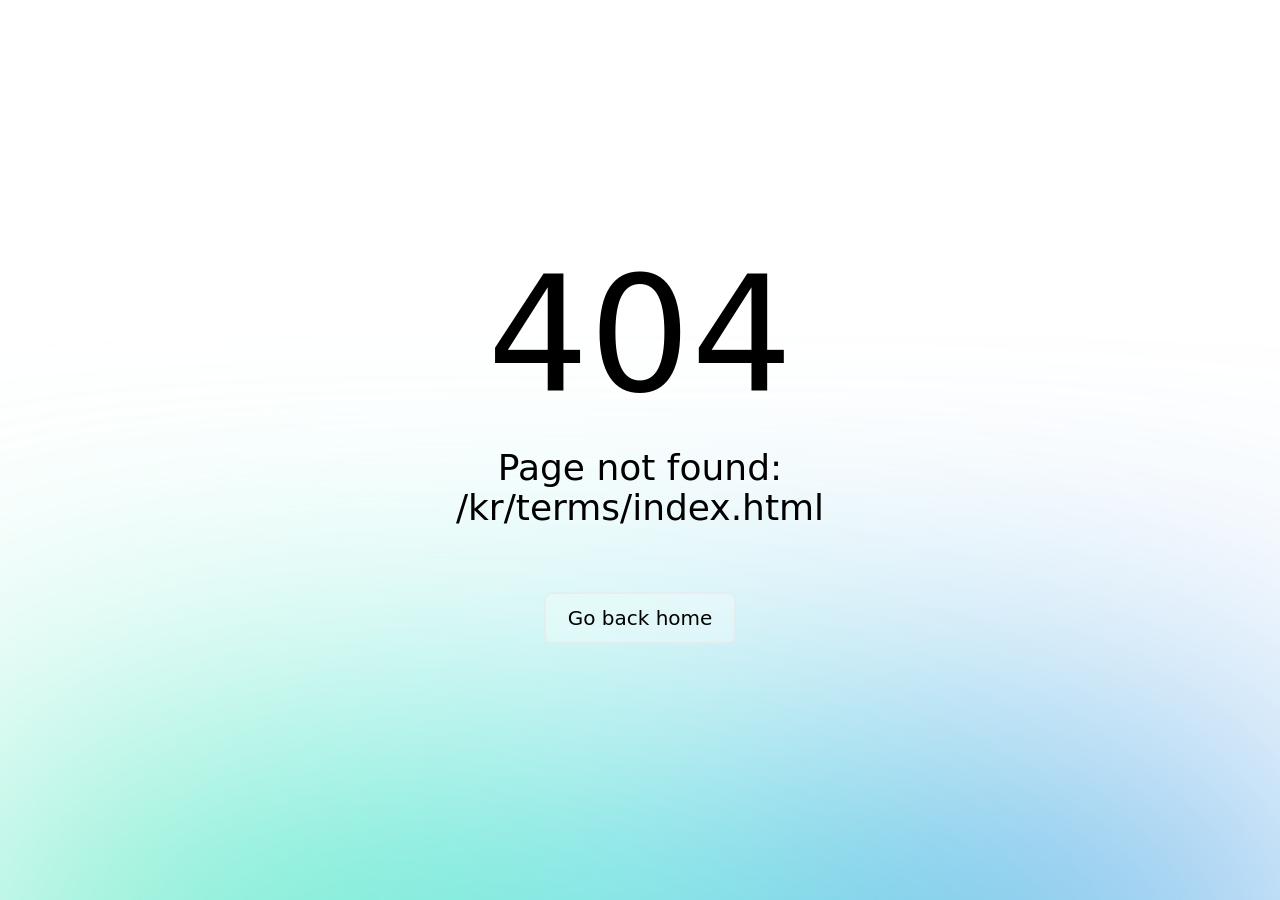
<file: kr/terms/index.html>
<!DOCTYPE html>
<html lang="ko" data-head-attrs="lang">
<head><title>Terms of Use | cultur3</title><meta charset="utf-8"><meta name="viewport" content="width=device-width, initial-scale=1"><meta hid="description" name="description" content="Cultur3 Capital is a crypto-focused venture capital firm. We invest in people accelerating culture at the speed of Web3. Our vision: drive culture not just money, tokens supercharge people, and DAOs are the future of business."><meta property="og:url" content="https://cultur3.capital/"><meta property="og:title" content="cultur3"><meta property="og:description" content="Cultur3 Capital is a crypto-focused venture capital firm. We invest in people accelerating culture at the speed of Web3. Our vision: drive culture not just money, tokens supercharge people, and DAOs are the future of business."><meta property="og:image" content="https://cultur3.capital/cdn/ogimage_28e47e8533.jpg"><meta property="og:type" content="website"><meta name="twitter:card" content="summary_large_image"><meta property="twitter:domain" content="cultur3.capital"><meta property="twitter:url" content="https://cultur3.capital/"><meta name="twitter:title" content="cultur3"><meta name="twitter:description" content="Cultur3 Capital is a crypto-focused venture capital firm. We invest in people accelerating culture at the speed of Web3. Our vision: drive culture not just money, tokens supercharge people, and DAOs are the future of business."><meta name="twitter:image" content="https://cultur3.capital/cdn/ogimage_28e47e8533.jpg"><script>
        if (localStorage['vueuse-color-scheme'] === 'auto' || (!('vueuse-color-scheme' in localStorage) && window.matchMedia('(prefers-color-scheme: dark)').matches)) {
          document.documentElement.classList.add('dark')
        }</script><link rel="alternate" href="https://cultur3.capital/terms" hreflang="en" hid="i18n-alt-en"><link rel="alternate" href="https://cultur3.capital/fr/terms" hreflang="fr" hid="i18n-alt-fr"><link rel="alternate" href="https://cultur3.capital/fr/terms" hreflang="fr-FR" hid="i18n-alt-fr-FR"><link rel="alternate" href="https://cultur3.capital/zh/terms" hreflang="zh" hid="i18n-alt-zh"><link rel="alternate" href="https://cultur3.capital/jp/terms" hreflang="ja" hid="i18n-alt-ja"><link rel="alternate" href="https://cultur3.capital/kr/terms" hreflang="ko" hid="i18n-alt-ko"><link rel="alternate" href="https://cultur3.capital/terms" hreflang="x-default" hid="i18n-xd"><link rel="canonical" href="https://cultur3.capital/kr/terms" hid="i18n-can"><meta content="ko" hid="i18n-og" property="og:locale"><meta content="ja" hid="i18n-og-alt-ja" property="og:locale:alternate"><meta name="head:count" content="25"><link rel="modulepreload" as="script" crossorigin href="/_nuxt/entry.af7cc239.js"><link rel="modulepreload" as="script" crossorigin href="/_nuxt/default.72dc4875.js"><link rel="preload" as="style" href="/_nuxt/default.6de70236.css"><link rel="modulepreload" as="script" crossorigin href="/_nuxt/index.34928089.js"><link rel="modulepreload" as="script" crossorigin href="/_nuxt/_plugin-vue_export-helper.a1a6add7.js"><link rel="modulepreload" as="script" crossorigin href="/_nuxt/terms.0cec99c5.js"><link rel="modulepreload" as="script" crossorigin href="/_nuxt/useGraphQL.cd467d16.js"><link rel="prefetch" as="font" type="font/woff2" crossorigin href="/_nuxt/relative-book.89043223.woff2"><link rel="prefetch" as="font" type="font/woff" crossorigin href="/_nuxt/relative-book.a3f92781.woff"><link rel="prefetch" as="font" type="font/woff2" crossorigin href="/_nuxt/relative-medium.ac89c7a1.woff2"><link rel="prefetch" as="font" type="font/woff" crossorigin href="/_nuxt/relative-medium.cd2e0a69.woff"><link rel="prefetch" as="font" type="font/woff2" crossorigin href="/_nuxt/relative-bold.21b9ac9d.woff2"><link rel="prefetch" as="font" type="font/woff" crossorigin href="/_nuxt/relative-bold.a9279508.woff"><link rel="prefetch" as="font" type="font/woff2" crossorigin href="/_nuxt/PPMondwest-Regular.ed7f277e.woff2"><link rel="prefetch" as="font" type="font/woff" crossorigin href="/_nuxt/PPMondwest-Regular.ed394af5.woff"><link rel="prefetch" as="script" crossorigin href="/_nuxt/error-component.4723d387.js"><link rel="prefetch stylesheet" href="/_nuxt/entry.2dfe219a.css"><link rel="prefetch" as="image" type="image/svg+xml" href="/_nuxt/logo.145cd45a.svg"><link rel="prefetch" as="image" type="image/svg+xml" href="/_nuxt/logo_white.a33594b3.svg"><link rel="prefetch" as="image" type="image/svg+xml" href="/_nuxt/light-icon.ecb4ab70.svg"><link rel="prefetch" as="image" type="image/svg+xml" href="/_nuxt/dark-icon.452ecf13.svg"><link rel="prefetch" as="image" type="image/svg+xml" href="/_nuxt/hamburger-icon.c94a82ff.svg"><link rel="prefetch" as="image" type="image/svg+xml" href="/_nuxt/hamburger-icon-white.c421d3d2.svg"><link rel="prefetch" as="image" type="image/svg+xml" href="/_nuxt/close.ccbfe150.svg"><link rel="prefetch" as="image" type="image/svg+xml" href="/_nuxt/close-white.16a3ca17.svg"><link rel="prefetch" as="image" type="image/svg+xml" href="/_nuxt/footer-logo.55819d46.svg"><link rel="stylesheet" href="/_nuxt/default.6de70236.css"><style>/*! tailwindcss v3.1.8 | MIT License | https://tailwindcss.com*/*,:after,:before{border:0 solid;box-sizing:border-box}:after,:before{--tw-content:""}html{-webkit-text-size-adjust:100%;font-family:ui-sans-serif,system-ui,-apple-system,BlinkMacSystemFont,Segoe UI,Roboto,Helvetica Neue,Arial,Noto Sans,sans-serif,Apple Color Emoji,Segoe UI Emoji,Segoe UI Symbol,Noto Color Emoji;line-height:1.5;-moz-tab-size:4;-o-tab-size:4;tab-size:4}body{line-height:inherit;margin:0}hr{border-top-width:1px;color:inherit;height:0}abbr:where([title]){-webkit-text-decoration:underline dotted;text-decoration:underline dotted}h1,h2,h3,h4,h5,h6{font-size:inherit;font-weight:inherit}a{color:inherit;text-decoration:inherit}b,strong{font-weight:bolder}code,kbd,pre,samp{font-family:ui-monospace,SFMono-Regular,Menlo,Monaco,Consolas,Liberation Mono,Courier New,monospace;font-size:1em}small{font-size:80%}sub,sup{font-size:75%;line-height:0;position:relative;vertical-align:baseline}sub{bottom:-.25em}sup{top:-.5em}table{border-collapse:collapse;border-color:inherit;text-indent:0}button,input,optgroup,select,textarea{color:inherit;font-family:inherit;font-size:100%;font-weight:inherit;line-height:inherit;margin:0;padding:0}button,select{text-transform:none}[type=button],[type=reset],[type=submit],button{-webkit-appearance:button;background-color:transparent;background-image:none}:-moz-focusring{outline:auto}:-moz-ui-invalid{box-shadow:none}progress{vertical-align:baseline}::-webkit-inner-spin-button,::-webkit-outer-spin-button{height:auto}[type=search]{-webkit-appearance:textfield;outline-offset:-2px}::-webkit-search-decoration{-webkit-appearance:none}::-webkit-file-upload-button{-webkit-appearance:button;font:inherit}summary{display:list-item}blockquote,dd,dl,figure,h1,h2,h3,h4,h5,h6,hr,p,pre{margin:0}fieldset{margin:0}fieldset,legend{padding:0}menu,ol,ul{list-style:none;margin:0;padding:0}textarea{resize:vertical}input::-moz-placeholder,textarea::-moz-placeholder{color:#9ca3af;opacity:1}input::placeholder,textarea::placeholder{color:#9ca3af;opacity:1}[role=button],button{cursor:pointer}:disabled{cursor:default}audio,canvas,embed,iframe,img,object,svg,video{display:block;vertical-align:middle}img,video{height:auto;max-width:100%}body{--tw-bg-opacity:1;background-color:rgb(245 245 245/var(--tw-bg-opacity));font-family:Relative,sans-serif;font-size:20px;line-height:26px;transition-duration:.5s;transition-property:background-color,color;transition-timing-function:cubic-bezier(.4,0,.2,1)}.dark body{--tw-bg-opacity:1;--tw-text-opacity:1;background-color:rgb(35 31 32/var(--tw-bg-opacity));color:rgb(255 255 255/var(--tw-text-opacity))}html{scroll-behavior:smooth}*,:after,:before{--tw-border-spacing-x:0;--tw-border-spacing-y:0;--tw-translate-x:0;--tw-translate-y:0;--tw-rotate:0;--tw-skew-x:0;--tw-skew-y:0;--tw-scale-x:1;--tw-scale-y:1;--tw-pan-x: ;--tw-pan-y: ;--tw-pinch-zoom: ;--tw-scroll-snap-strictness:proximity;--tw-ordinal: ;--tw-slashed-zero: ;--tw-numeric-figure: ;--tw-numeric-spacing: ;--tw-numeric-fraction: ;--tw-ring-inset: ;--tw-ring-offset-width:0px;--tw-ring-offset-color:#fff;--tw-ring-color:rgba(59,130,246,.5);--tw-ring-offset-shadow:0 0 #0000;--tw-ring-shadow:0 0 #0000;--tw-shadow:0 0 #0000;--tw-shadow-colored:0 0 #0000;--tw-blur: ;--tw-brightness: ;--tw-contrast: ;--tw-grayscale: ;--tw-hue-rotate: ;--tw-invert: ;--tw-saturate: ;--tw-sepia: ;--tw-drop-shadow: ;--tw-backdrop-blur: ;--tw-backdrop-brightness: ;--tw-backdrop-contrast: ;--tw-backdrop-grayscale: ;--tw-backdrop-hue-rotate: ;--tw-backdrop-invert: ;--tw-backdrop-opacity: ;--tw-backdrop-saturate: ;--tw-backdrop-sepia: }::-webkit-backdrop{--tw-border-spacing-x:0;--tw-border-spacing-y:0;--tw-translate-x:0;--tw-translate-y:0;--tw-rotate:0;--tw-skew-x:0;--tw-skew-y:0;--tw-scale-x:1;--tw-scale-y:1;--tw-pan-x: ;--tw-pan-y: ;--tw-pinch-zoom: ;--tw-scroll-snap-strictness:proximity;--tw-ordinal: ;--tw-slashed-zero: ;--tw-numeric-figure: ;--tw-numeric-spacing: ;--tw-numeric-fraction: ;--tw-ring-inset: ;--tw-ring-offset-width:0px;--tw-ring-offset-color:#fff;--tw-ring-color:rgba(59,130,246,.5);--tw-ring-offset-shadow:0 0 #0000;--tw-ring-shadow:0 0 #0000;--tw-shadow:0 0 #0000;--tw-shadow-colored:0 0 #0000;--tw-blur: ;--tw-brightness: ;--tw-contrast: ;--tw-grayscale: ;--tw-hue-rotate: ;--tw-invert: ;--tw-saturate: ;--tw-sepia: ;--tw-drop-shadow: ;--tw-backdrop-blur: ;--tw-backdrop-brightness: ;--tw-backdrop-contrast: ;--tw-backdrop-grayscale: ;--tw-backdrop-hue-rotate: ;--tw-backdrop-invert: ;--tw-backdrop-opacity: ;--tw-backdrop-saturate: ;--tw-backdrop-sepia: }::backdrop{--tw-border-spacing-x:0;--tw-border-spacing-y:0;--tw-translate-x:0;--tw-translate-y:0;--tw-rotate:0;--tw-skew-x:0;--tw-skew-y:0;--tw-scale-x:1;--tw-scale-y:1;--tw-pan-x: ;--tw-pan-y: ;--tw-pinch-zoom: ;--tw-scroll-snap-strictness:proximity;--tw-ordinal: ;--tw-slashed-zero: ;--tw-numeric-figure: ;--tw-numeric-spacing: ;--tw-numeric-fraction: ;--tw-ring-inset: ;--tw-ring-offset-width:0px;--tw-ring-offset-color:#fff;--tw-ring-color:rgba(59,130,246,.5);--tw-ring-offset-shadow:0 0 #0000;--tw-ring-shadow:0 0 #0000;--tw-shadow:0 0 #0000;--tw-shadow-colored:0 0 #0000;--tw-blur: ;--tw-brightness: ;--tw-contrast: ;--tw-grayscale: ;--tw-hue-rotate: ;--tw-invert: ;--tw-saturate: ;--tw-sepia: ;--tw-drop-shadow: ;--tw-backdrop-blur: ;--tw-backdrop-brightness: ;--tw-backdrop-contrast: ;--tw-backdrop-grayscale: ;--tw-backdrop-hue-rotate: ;--tw-backdrop-invert: ;--tw-backdrop-opacity: ;--tw-backdrop-saturate: ;--tw-backdrop-sepia: }.container{margin-left:auto;margin-right:auto;padding-left:15px;padding-right:15px;width:100%}@media (min-width:640px){.container{max-width:640px}}@media (min-width:768px){.container{max-width:768px}}@media (min-width:1024px){.container{max-width:1024px}}@media (min-width:1300px){.container{max-width:1300px}}@media (min-width:1536px){.container{max-width:1536px}}.h1{font-size:32px;font-weight:400;line-height:40px}@media (min-width:1024px){.h1{font-size:60px;line-height:70px}.dark .h1{font-size:66px}}.h2{font-size:26px;font-weight:500;line-height:30px}@media (min-width:1024px){.h2{font-size:46px;line-height:55px}}.h4{font-size:22px;font-weight:400;line-height:26px}@media (min-width:1024px){.h4{font-size:32px;line-height:40px}}.h5{font-size:20px;font-weight:400;line-height:26px}@media (min-width:1024px){.h5{font-size:24px;line-height:34px}}.body{font-size:18px;font-weight:400;line-height:22px}@media (min-width:1024px){.body{font-size:20px;line-height:28px}}.body-alt{font-size:18px;font-weight:700;line-height:22px}@media (min-width:1024px){.body-alt{font-size:20px;line-height:26px}}.tag{font-size:14px;font-weight:500;line-height:15px;text-transform:uppercase}@media (min-width:1024px){.tag{font-size:16px;line-height:24px}}.links{font-size:12px;font-weight:400;line-height:20px;text-transform:uppercase}.links:hover{--tw-text-opacity:1;color:rgb(255 0 255/var(--tw-text-opacity))}@media (min-width:1024px){.links{font-size:16px}}.small{font-size:14px;font-weight:400;line-height:18px}@media (min-width:1024px){.small{font-size:16px;line-height:20px}}.btn{--tw-text-opacity:1;--tw-shadow:0px 0px 8px rgba(255,0,255,.92);--tw-shadow-colored:0px 0px 8px var(--tw-shadow-color);border-radius:30px;box-shadow:0 0 #0000,0 0 #0000,var(--tw-shadow);box-shadow:var(--tw-ring-offset-shadow,0 0 #0000),var(--tw-ring-shadow,0 0 #0000),var(--tw-shadow);color:rgb(35 31 32/var(--tw-text-opacity));display:block;font-size:16px;justify-content:center;line-height:20px;margin-bottom:5px;margin-top:5px;padding:6px 14px 7px;text-align:center;text-transform:uppercase;transition-duration:.3s;transition-property:color,background-color,border-color,text-decoration-color,fill,stroke;transition-timing-function:cubic-bezier(.4,0,.2,1)}.btn:hover{--tw-bg-opacity:1;background-color:rgb(255 0 255/var(--tw-bg-opacity))}.btn:hover,.dark .btn{--tw-text-opacity:1;color:rgb(255 255 255/var(--tw-text-opacity))}em{--tw-text-opacity:1;color:rgb(255 0 255/var(--tw-text-opacity));font-style:normal}.visible{visibility:visible}.fixed{position:fixed}.absolute{position:absolute}.relative{position:relative}.sticky{position:sticky}.inset-0{bottom:0;left:0;right:0;top:0}.top-0{top:0}.-top-\[100\%\]{top:-100%}.left-0{left:0}.top-\[10px\]{top:10px}.top-\[16px\]{top:16px}.right-\[16px\]{right:16px}.z-\[999\]{z-index:999}.z-50{z-index:50}.z-20{z-index:20}.order-2{order:2}.col-span-2{grid-column:span 2/span 2}.col-span-3{grid-column:span 3/span 3}.col-start-1{grid-column-start:1}.col-start-2{grid-column-start:2}.col-start-3{grid-column-start:3}.col-start-4{grid-column-start:4}.col-start-5{grid-column-start:5}.col-start-6{grid-column-start:6}.row-span-full{grid-row:1/-1}.row-start-1{grid-row-start:1}.row-start-2{grid-row-start:2}.row-start-3{grid-row-start:3}.row-start-4{grid-row-start:4}.row-start-5{grid-row-start:5}.row-start-6{grid-row-start:6}.mx-auto{margin-left:auto;margin-right:auto}.mx-\[-10px\]{margin-left:-10px;margin-right:-10px}.mx-\[10px\]{margin-left:10px;margin-right:10px}.mb-\[9px\]{margin-bottom:9px}.mb-\[20px\]{margin-bottom:20px}.mb-\[22px\]{margin-bottom:22px}.ml-auto{margin-left:auto}.mb-\[30px\]{margin-bottom:30px}.mb-\[110px\]{margin-bottom:110px}.mb-\[10px\]{margin-bottom:10px}.mb-\[25px\]{margin-bottom:25px}.ml-\[4px\]{margin-left:4px}.mb-\[80px\]{margin-bottom:80px}.mb-\[38px\]{margin-bottom:38px}.mt-\[150px\]{margin-top:150px}.mr-\[23px\]{margin-right:23px}.mb-\[27px\]{margin-bottom:27px}.mr-\[15px\]{margin-right:15px}.mb-\[35px\]{margin-bottom:35px}.mb-\[8px\]{margin-bottom:8px}.mb-\[85px\]{margin-bottom:85px}.mt-\[48px\]{margin-top:48px}.mb-\[15px\]{margin-bottom:15px}.mr-\[35px\]{margin-right:35px}.mt-\[20px\]{margin-top:20px}.mb-\[70px\]{margin-bottom:70px}.mt-\[82px\]{margin-top:82px}.mb-\[78px\]{margin-bottom:78px}.mb-\[100px\]{margin-bottom:100px}.mt-\[100px\]{margin-top:100px}.mb-\[50px\]{margin-bottom:50px}.block{display:block}.flex{display:flex}.grid{display:grid}.inline-grid{display:inline-grid}.hidden{display:none}.aspect-\[1\.57\/1\]{aspect-ratio:1.57/1}.aspect-\[319\/395\]{aspect-ratio:319/395}.h-\[25px\]{height:25px}.h-screen{height:100vh}.h-\[53px\]{height:53px}.h-fit{height:-webkit-fit-content;height:-moz-fit-content;height:fit-content}.w-full{width:100%}.w-\[25px\]{width:25px}.w-fit{width:-webkit-fit-content;width:-moz-fit-content;width:fit-content}.w-1\/2{width:50%}.w-2\/5{width:40%}.w-3\/5{width:60%}.w-\[calc\(200\%_\+_8px\)\]{width:calc(200% + 8px)}.min-w-\[150px\]{min-width:150px}.max-w-full{max-width:100%}.max-w-\[52px\]{max-width:52px}.max-w-\[890px\]{max-width:890px}.flex-1{flex:1 1 0%}.-translate-y-full{--tw-translate-y:-100%}.-translate-y-full,.translate-y-0{transform:translate(var(--tw-translate-x),var(--tw-translate-y)) rotate(var(--tw-rotate)) skewX(var(--tw-skew-x)) skewY(var(--tw-skew-y)) scaleX(var(--tw-scale-x)) scaleY(var(--tw-scale-y))}.translate-y-0{--tw-translate-y:0px}.translate-y-5{--tw-translate-y:1.25rem}.translate-x-0,.translate-y-5{transform:translate(var(--tw-translate-x),var(--tw-translate-y)) rotate(var(--tw-rotate)) skewX(var(--tw-skew-x)) skewY(var(--tw-skew-y)) scaleX(var(--tw-scale-x)) scaleY(var(--tw-scale-y))}.translate-x-0{--tw-translate-x:0px}.rotate-180{--tw-rotate:180deg}.rotate-180,.transform{transform:translate(var(--tw-translate-x),var(--tw-translate-y)) rotate(var(--tw-rotate)) skewX(var(--tw-skew-x)) skewY(var(--tw-skew-y)) scaleX(var(--tw-scale-x)) scaleY(var(--tw-scale-y))}.grid-cols-3{grid-template-columns:repeat(3,minmax(0,1fr))}.grid-cols-2{grid-template-columns:repeat(2,minmax(0,1fr))}.grid-cols-1{grid-template-columns:repeat(1,minmax(0,1fr))}.grid-rows-1{grid-template-rows:repeat(1,minmax(0,1fr))}.grid-rows-2{grid-template-rows:repeat(2,minmax(0,1fr))}.grid-rows-3{grid-template-rows:repeat(3,minmax(0,1fr))}.grid-rows-4{grid-template-rows:repeat(4,minmax(0,1fr))}.grid-rows-5{grid-template-rows:repeat(5,minmax(0,1fr))}.grid-rows-6{grid-template-rows:repeat(6,minmax(0,1fr))}.grid-rows-\[auto_1fr\]{grid-template-rows:auto 1fr}.flex-col{flex-direction:column}.flex-wrap{flex-wrap:wrap}.items-end{align-items:flex-end}.items-center{align-items:center}.justify-end{justify-content:flex-end}.justify-center{justify-content:center}.gap-\[15px\]{gap:15px}.gap-y-\[56px\]{row-gap:56px}.gap-x-\[27px\]{-moz-column-gap:27px;column-gap:27px}.gap-x-\[8px\]{-moz-column-gap:8px;column-gap:8px}.gap-y-\[60px\]{row-gap:60px}.self-start{align-self:flex-start}.self-end{align-self:flex-end}.rounded-full{border-radius:9999px}.rounded-\[30px\]{border-radius:30px}.rounded-\[34px\]{border-radius:34px}.border-b-\[1px\]{border-bottom-width:1px}.border-pink{--tw-border-opacity:1;border-color:rgb(255 0 255/var(--tw-border-opacity))}.bg-white{--tw-bg-opacity:1;background-color:rgb(255 255 255/var(--tw-bg-opacity))}.bg-dark{--tw-bg-opacity:1;background-color:rgb(35 31 32/var(--tw-bg-opacity))}.bg-light{--tw-bg-opacity:1;background-color:rgb(245 245 245/var(--tw-bg-opacity))}.p-\[15px\]{padding:15px}.px-\[24px\]{padding-left:24px;padding-right:24px}.px-0{padding-left:0;padding-right:0}.px-\[30px\]{padding-left:30px;padding-right:30px}.py-\[120px\]{padding-bottom:120px;padding-top:120px}.py-\[80px\]{padding-bottom:80px;padding-top:80px}.pt-\[50px\]{padding-top:50px}.pb-\[60px\]{padding-bottom:60px}.pb-3{padding-bottom:.75rem}.pt-\[36px\]{padding-top:36px}.pb-\[20px\]{padding-bottom:20px}.pt-\[75px\]{padding-top:75px}.pb-\[39px\]{padding-bottom:39px}.pt-\[8px\]{padding-top:8px}.pb-\[10px\]{padding-bottom:10px}.pt-\[24px\]{padding-top:24px}.pb-\[26px\]{padding-bottom:26px}.pt-\[40px\]{padding-top:40px}.text-center{text-align:center}.font-pp-mondwest{font-family:PP Mondwest,sans-serif}.font-relative{font-family:Relative,sans-serif}.text-\[14px\]{font-size:14px}.text-\[16px\]{font-size:16px}.text-\[12px\]{font-size:12px}.text-\[32px\]{font-size:32px}.text-\[24px\]{font-size:24px}.text-\[20px\]{font-size:20px}.font-medium{font-weight:500}.font-normal{font-weight:400}.uppercase{text-transform:uppercase}.leading-\[15px\]{line-height:15px}.leading-\[20px\]{line-height:20px}.leading-\[16px\]{line-height:16px}.leading-\[40px\]{line-height:40px}.leading-\[18px\]{line-height:18px}.leading-\[24px\]{line-height:24px}.leading-\[28px\]{line-height:28px}.text-dark{--tw-text-opacity:1;color:rgb(35 31 32/var(--tw-text-opacity))}.text-white{--tw-text-opacity:1;color:rgb(255 255 255/var(--tw-text-opacity))}.text-grey{--tw-text-opacity:1;color:rgb(176 176 176/var(--tw-text-opacity))}.text-pink{--tw-text-opacity:1;color:rgb(255 0 255/var(--tw-text-opacity))}.opacity-0{opacity:0}.shadow-border{--tw-shadow:0px 0px 8px rgba(255,0,255,.92);--tw-shadow-colored:0px 0px 8px var(--tw-shadow-color)}.shadow-border,.shadow-footer{box-shadow:0 0 #0000,0 0 #0000,var(--tw-shadow);box-shadow:var(--tw-ring-offset-shadow,0 0 #0000),var(--tw-ring-shadow,0 0 #0000),var(--tw-shadow)}.shadow-footer{--tw-shadow:0px -5px 7px rgba(255,0,255,.92);--tw-shadow-colored:0px -5px 7px var(--tw-shadow-color)}.shadow-green{--tw-shadow:0px 0px 10px 4px #d6fc97;--tw-shadow-colored:0px 0px 10px 4px var(--tw-shadow-color);box-shadow:0 0 #0000,0 0 #0000,var(--tw-shadow);box-shadow:var(--tw-ring-offset-shadow,0 0 #0000),var(--tw-ring-shadow,0 0 #0000),var(--tw-shadow)}.filter{filter:var(--tw-blur) var(--tw-brightness) var(--tw-contrast) var(--tw-grayscale) var(--tw-hue-rotate) var(--tw-invert) var(--tw-saturate) var(--tw-sepia) var(--tw-drop-shadow)}.transition-all{transition-duration:.15s;transition-property:all;transition-timing-function:cubic-bezier(.4,0,.2,1)}.transition-transform{transition-duration:.15s;transition-property:transform;transition-timing-function:cubic-bezier(.4,0,.2,1)}.transition-\[transform\2c top\2c background-color\]{transition-duration:.15s;transition-property:transform,top,background-color;transition-timing-function:cubic-bezier(.4,0,.2,1)}.transition-opacity{transition-duration:.15s;transition-property:opacity;transition-timing-function:cubic-bezier(.4,0,.2,1)}.transition-\[opacity\2c transform\]{transition-duration:.15s;transition-property:opacity,transform;transition-timing-function:cubic-bezier(.4,0,.2,1)}.duration-300{transition-duration:.3s}.duration-500{transition-duration:.5s}.ease-in{transition-timing-function:cubic-bezier(.4,0,1,1)}.will-change-\[height\2c opacity\]{will-change:height,opacity}.last\:mb-0:last-child{margin-bottom:0}.hover\:text-pink:hover{--tw-text-opacity:1;color:rgb(255 0 255/var(--tw-text-opacity))}.hover\:underline:hover{text-decoration-line:underline}.dark .dark\:h1-alt{font-family:PP Mondwest,sans-serif;font-size:32px;font-weight:400;line-height:40px}@media (min-width:1024px){.dark .dark\:h1-alt{font-size:66px;letter-spacing:2px;line-height:70px}}.dark .dark\:h2-alt{font-family:PP Mondwest,sans-serif;font-size:26px;font-weight:500;line-height:30px}@media (min-width:1024px){.dark .dark\:h2-alt{font-size:46px;line-height:55px}}.dark .dark\:h4-alt{font-family:PP Mondwest,sans-serif;font-size:22px;font-weight:400;line-height:26px}@media (min-width:1024px){.dark .dark\:h4-alt{font-size:33px;line-height:42px}}.dark .dark\:block{display:block}.dark .dark\:hidden{display:none}.dark .dark\:bg-dark{--tw-bg-opacity:1;background-color:rgb(35 31 32/var(--tw-bg-opacity))}.dark .dark\:text-dark{--tw-text-opacity:1;color:rgb(35 31 32/var(--tw-text-opacity))}.dark .hover\:dark\:text-white:hover{--tw-text-opacity:1;color:rgb(255 255 255/var(--tw-text-opacity))}@media (min-width:768px){.md\:body{font-size:18px;font-weight:400;line-height:22px}@media (min-width:1024px){.md\:body{font-size:20px;line-height:28px}}.md\:sticky{position:sticky}.md\:order-none{order:0}.md\:order-2{order:2}.md\:mx-0{margin-left:0;margin-right:0}.md\:mb-0{margin-bottom:0}.md\:mb-\[50px\]{margin-bottom:50px}.md\:mt-\[50px\]{margin-top:50px}.md\:mr-\[26px\]{margin-right:26px}.md\:mr-\[25px\]{margin-right:25px}.md\:mb-\[30px\]{margin-bottom:30px}.md\:mb-\[90px\]{margin-bottom:90px}.md\:mb-\[12px\]{margin-bottom:12px}.md\:ml-0{margin-left:0}.md\:mr-\[80px\]{margin-right:80px}.md\:mb-\[33px\]{margin-bottom:33px}.md\:mt-\[62px\]{margin-top:62px}.md\:mb-\[18px\]{margin-bottom:18px}.md\:mt-\[98px\]{margin-top:98px}.md\:mb-\[100px\]{margin-bottom:100px}.md\:mb-\[200px\]{margin-bottom:200px}.md\:mb-\[120px\]{margin-bottom:120px}.md\:mt-\[200px\]{margin-top:200px}.md\:block{display:block}.md\:grid{display:grid}.md\:hidden{display:none}.md\:h-\[35px\]{height:35px}.md\:w-\[35px\]{width:35px}.md\:w-full{width:100%}.md\:max-w-\[650px\]{max-width:650px}.md\:max-w-\[160px\]{max-width:160px}.md\:max-w-\[290px\]{max-width:290px}.md\:flex-1{flex:1 1 0%}.md\:transform-none{transform:none}.md\:grid-cols-2{grid-template-columns:repeat(2,minmax(0,1fr))}.md\:grid-cols-5{grid-template-columns:repeat(5,minmax(0,1fr))}.md\:grid-cols-4{grid-template-columns:repeat(4,minmax(0,1fr))}.md\:flex-row{flex-direction:row}.md\:gap-\[20px\]{gap:20px}.md\:gap-\[25px\]{gap:25px}.md\:gap-x-\[30px\]{-moz-column-gap:30px;column-gap:30px}.md\:gap-y-\[90px\]{row-gap:90px}.md\:self-auto{align-self:auto}.md\:pb-\[75px\]{padding-bottom:75px}.md\:pt-\[50px\]{padding-top:50px}.md\:opacity-0{opacity:0}.md\:blur-3xl{--tw-blur:blur(64px);filter:var(--tw-blur) var(--tw-brightness) var(--tw-contrast) var(--tw-grayscale) var(--tw-hue-rotate) var(--tw-invert) var(--tw-saturate) var(--tw-sepia) var(--tw-drop-shadow)}}@media (min-width:1024px){.lg\:mx-\[125px\]{margin-left:125px;margin-right:125px}.lg\:text-\[16px\]{font-size:16px}.lg\:text-\[20px\]{font-size:20px}.lg\:leading-\[24px\]{line-height:24px}.lg\:leading-\[28px\]{line-height:28px}.lg\:leading-\[26px\]{line-height:26px}}</style><style>@font-face{font-display:swap;font-family:Relative;font-style:normal;font-weight:400;src:url(/_nuxt/relative-book.89043223.woff2) format("woff2"),url(/_nuxt/relative-book.a3f92781.woff) format("woff")}@font-face{font-display:swap;font-family:Relative;font-style:normal;font-weight:500;src:url(/_nuxt/relative-medium.ac89c7a1.woff2) format("woff2"),url(/_nuxt/relative-medium.cd2e0a69.woff) format("woff")}@font-face{font-display:swap;font-family:Relative;font-style:normal;font-weight:700;src:url(/_nuxt/relative-bold.21b9ac9d.woff2) format("woff2"),url(/_nuxt/relative-bold.a9279508.woff) format("woff")}@font-face{font-display:swap;font-family:PP Mondwest;font-style:normal;font-weight:400;src:url(/_nuxt/PPMondwest-Regular.ed7f277e.woff2) format("woff2"),url(/_nuxt/PPMondwest-Regular.ed394af5.woff) format("woff")}</style><style>:host,:root{--fa-font-solid:normal 900 1em/1 "Font Awesome 6 Solid";--fa-font-regular:normal 400 1em/1 "Font Awesome 6 Regular";--fa-font-light:normal 300 1em/1 "Font Awesome 6 Light";--fa-font-thin:normal 100 1em/1 "Font Awesome 6 Thin";--fa-font-duotone:normal 900 1em/1 "Font Awesome 6 Duotone";--fa-font-sharp-solid:normal 900 1em/1 "Font Awesome 6 Sharp";--fa-font-brands:normal 400 1em/1 "Font Awesome 6 Brands"}svg:not(:host).svg-inline--fa,svg:not(:root).svg-inline--fa{box-sizing:content-box;overflow:visible}.svg-inline--fa{display:inline-block;display:var(--fa-display,inline-block);height:1em;overflow:visible;vertical-align:-.125em}.svg-inline--fa.fa-2xs{vertical-align:.1em}.svg-inline--fa.fa-xs{vertical-align:0}.svg-inline--fa.fa-sm{vertical-align:-.07143em}.svg-inline--fa.fa-lg{vertical-align:-.2em}.svg-inline--fa.fa-xl{vertical-align:-.25em}.svg-inline--fa.fa-2xl{vertical-align:-.3125em}.svg-inline--fa.fa-pull-left{margin-right:.3em;margin-right:var(--fa-pull-margin,.3em);width:auto}.svg-inline--fa.fa-pull-right{margin-left:.3em;margin-left:var(--fa-pull-margin,.3em);width:auto}.svg-inline--fa.fa-li{top:.25em;width:2em;width:var(--fa-li-width,2em)}.svg-inline--fa.fa-fw{width:1.25em;width:var(--fa-fw-width,1.25em)}.fa-layers svg.svg-inline--fa{bottom:0;left:0;margin:auto;position:absolute;right:0;top:0}.fa-layers-counter,.fa-layers-text{display:inline-block;position:absolute;text-align:center}.fa-layers{display:inline-block;height:1em;position:relative;text-align:center;vertical-align:-.125em;width:1em}.fa-layers svg.svg-inline--fa{transform-origin:center center}.fa-layers-text{left:50%;top:50%;transform:translate(-50%,-50%);transform-origin:center center}.fa-layers-counter{background-color:#ff253a;background-color:var(--fa-counter-background-color,#ff253a);border-radius:1em;border-radius:var(--fa-counter-border-radius,1em);box-sizing:border-box;color:#fff;color:var(--fa-inverse,#fff);line-height:1;line-height:var(--fa-counter-line-height,1);max-width:5em;max-width:var(--fa-counter-max-width,5em);min-width:1.5em;min-width:var(--fa-counter-min-width,1.5em);overflow:hidden;padding:.25em .5em;padding:var(--fa-counter-padding,.25em .5em);right:0;right:var(--fa-right,0);text-overflow:ellipsis;top:0;top:var(--fa-top,0);transform:scale(.25);transform:scale(var(--fa-counter-scale,.25));transform-origin:top right}.fa-layers-bottom-right{bottom:0;bottom:var(--fa-bottom,0);right:0;right:var(--fa-right,0);top:auto;transform:scale(.25);transform:scale(var(--fa-layers-scale,.25));transform-origin:bottom right}.fa-layers-bottom-left{bottom:0;bottom:var(--fa-bottom,0);left:0;left:var(--fa-left,0);right:auto;top:auto;transform:scale(.25);transform:scale(var(--fa-layers-scale,.25));transform-origin:bottom left}.fa-layers-top-right{right:0;right:var(--fa-right,0);top:0;top:var(--fa-top,0);transform:scale(.25);transform:scale(var(--fa-layers-scale,.25));transform-origin:top right}.fa-layers-top-left{left:0;left:var(--fa-left,0);right:auto;top:0;top:var(--fa-top,0);transform:scale(.25);transform:scale(var(--fa-layers-scale,.25));transform-origin:top left}.fa-1x{font-size:1em}.fa-2x{font-size:2em}.fa-3x{font-size:3em}.fa-4x{font-size:4em}.fa-5x{font-size:5em}.fa-6x{font-size:6em}.fa-7x{font-size:7em}.fa-8x{font-size:8em}.fa-9x{font-size:9em}.fa-10x{font-size:10em}.fa-2xs{font-size:.625em;line-height:.1em;vertical-align:.225em}.fa-xs{font-size:.75em;line-height:.08333em;vertical-align:.125em}.fa-sm{font-size:.875em;line-height:.07143em;vertical-align:.05357em}.fa-lg{font-size:1.25em;line-height:.05em;vertical-align:-.075em}.fa-xl{font-size:1.5em;line-height:.04167em;vertical-align:-.125em}.fa-2xl{font-size:2em;line-height:.03125em;vertical-align:-.1875em}.fa-fw{text-align:center;width:1.25em}.fa-ul{list-style-type:none;margin-left:2.5em;margin-left:var(--fa-li-margin,2.5em);padding-left:0}.fa-ul>li{position:relative}.fa-li{left:-2em;left:calc(var(--fa-li-width, 2em)*-1);line-height:inherit;position:absolute;text-align:center;width:2em;width:var(--fa-li-width,2em)}.fa-border{border-color:#eee;border-color:var(--fa-border-color,#eee);border-radius:.1em;border-radius:var(--fa-border-radius,.1em);border-style:solid;border-style:var(--fa-border-style,solid);border-width:.08em;border-width:var(--fa-border-width,.08em);padding:.2em .25em .15em;padding:var(--fa-border-padding,.2em .25em .15em)}.fa-pull-left{float:left;margin-right:.3em;margin-right:var(--fa-pull-margin,.3em)}.fa-pull-right{float:right;margin-left:.3em;margin-left:var(--fa-pull-margin,.3em)}.fa-beat{-webkit-animation-delay:0s;-webkit-animation-delay:var(--fa-animation-delay,0s);animation-delay:0s;animation-delay:var(--fa-animation-delay,0s);-webkit-animation-direction:normal;-webkit-animation-direction:var(--fa-animation-direction,normal);animation-direction:normal;animation-direction:var(--fa-animation-direction,normal);-webkit-animation-duration:1s;-webkit-animation-duration:var(--fa-animation-duration,1s);animation-duration:1s;animation-duration:var(--fa-animation-duration,1s);-webkit-animation-iteration-count:infinite;-webkit-animation-iteration-count:var(--fa-animation-iteration-count,infinite);animation-iteration-count:infinite;animation-iteration-count:var(--fa-animation-iteration-count,infinite);-webkit-animation-name:fa-beat;animation-name:fa-beat;-webkit-animation-timing-function:ease-in-out;-webkit-animation-timing-function:var(--fa-animation-timing,ease-in-out);animation-timing-function:ease-in-out;animation-timing-function:var(--fa-animation-timing,ease-in-out)}.fa-bounce{-webkit-animation-delay:0s;-webkit-animation-delay:var(--fa-animation-delay,0s);animation-delay:0s;animation-delay:var(--fa-animation-delay,0s);-webkit-animation-direction:normal;-webkit-animation-direction:var(--fa-animation-direction,normal);animation-direction:normal;animation-direction:var(--fa-animation-direction,normal);-webkit-animation-duration:1s;-webkit-animation-duration:var(--fa-animation-duration,1s);animation-duration:1s;animation-duration:var(--fa-animation-duration,1s);-webkit-animation-iteration-count:infinite;-webkit-animation-iteration-count:var(--fa-animation-iteration-count,infinite);animation-iteration-count:infinite;animation-iteration-count:var(--fa-animation-iteration-count,infinite);-webkit-animation-name:fa-bounce;animation-name:fa-bounce;-webkit-animation-timing-function:cubic-bezier(.28,.84,.42,1);-webkit-animation-timing-function:var(--fa-animation-timing,cubic-bezier(.28,.84,.42,1));animation-timing-function:cubic-bezier(.28,.84,.42,1);animation-timing-function:var(--fa-animation-timing,cubic-bezier(.28,.84,.42,1))}.fa-fade{-webkit-animation-iteration-count:infinite;-webkit-animation-iteration-count:var(--fa-animation-iteration-count,infinite);animation-iteration-count:infinite;animation-iteration-count:var(--fa-animation-iteration-count,infinite);-webkit-animation-name:fa-fade;animation-name:fa-fade;-webkit-animation-timing-function:cubic-bezier(.4,0,.6,1);-webkit-animation-timing-function:var(--fa-animation-timing,cubic-bezier(.4,0,.6,1));animation-timing-function:cubic-bezier(.4,0,.6,1);animation-timing-function:var(--fa-animation-timing,cubic-bezier(.4,0,.6,1))}.fa-beat-fade,.fa-fade{-webkit-animation-delay:0s;-webkit-animation-delay:var(--fa-animation-delay,0s);animation-delay:0s;animation-delay:var(--fa-animation-delay,0s);-webkit-animation-direction:normal;-webkit-animation-direction:var(--fa-animation-direction,normal);animation-direction:normal;animation-direction:var(--fa-animation-direction,normal);-webkit-animation-duration:1s;-webkit-animation-duration:var(--fa-animation-duration,1s);animation-duration:1s;animation-duration:var(--fa-animation-duration,1s)}.fa-beat-fade{-webkit-animation-iteration-count:infinite;-webkit-animation-iteration-count:var(--fa-animation-iteration-count,infinite);animation-iteration-count:infinite;animation-iteration-count:var(--fa-animation-iteration-count,infinite);-webkit-animation-name:fa-beat-fade;animation-name:fa-beat-fade;-webkit-animation-timing-function:cubic-bezier(.4,0,.6,1);-webkit-animation-timing-function:var(--fa-animation-timing,cubic-bezier(.4,0,.6,1));animation-timing-function:cubic-bezier(.4,0,.6,1);animation-timing-function:var(--fa-animation-timing,cubic-bezier(.4,0,.6,1))}.fa-flip{-webkit-animation-delay:0s;-webkit-animation-delay:var(--fa-animation-delay,0s);animation-delay:0s;animation-delay:var(--fa-animation-delay,0s);-webkit-animation-direction:normal;-webkit-animation-direction:var(--fa-animation-direction,normal);animation-direction:normal;animation-direction:var(--fa-animation-direction,normal);-webkit-animation-duration:1s;-webkit-animation-duration:var(--fa-animation-duration,1s);animation-duration:1s;animation-duration:var(--fa-animation-duration,1s);-webkit-animation-iteration-count:infinite;-webkit-animation-iteration-count:var(--fa-animation-iteration-count,infinite);animation-iteration-count:infinite;animation-iteration-count:var(--fa-animation-iteration-count,infinite);-webkit-animation-name:fa-flip;animation-name:fa-flip;-webkit-animation-timing-function:ease-in-out;-webkit-animation-timing-function:var(--fa-animation-timing,ease-in-out);animation-timing-function:ease-in-out;animation-timing-function:var(--fa-animation-timing,ease-in-out)}.fa-shake{-webkit-animation-duration:1s;-webkit-animation-duration:var(--fa-animation-duration,1s);animation-duration:1s;animation-duration:var(--fa-animation-duration,1s);-webkit-animation-iteration-count:infinite;-webkit-animation-iteration-count:var(--fa-animation-iteration-count,infinite);animation-iteration-count:infinite;animation-iteration-count:var(--fa-animation-iteration-count,infinite);-webkit-animation-name:fa-shake;animation-name:fa-shake;-webkit-animation-timing-function:linear;-webkit-animation-timing-function:var(--fa-animation-timing,linear);animation-timing-function:linear;animation-timing-function:var(--fa-animation-timing,linear)}.fa-shake,.fa-spin{-webkit-animation-delay:0s;-webkit-animation-delay:var(--fa-animation-delay,0s);animation-delay:0s;animation-delay:var(--fa-animation-delay,0s);-webkit-animation-direction:normal;-webkit-animation-direction:var(--fa-animation-direction,normal);animation-direction:normal;animation-direction:var(--fa-animation-direction,normal)}.fa-spin{-webkit-animation-duration:2s;-webkit-animation-duration:var(--fa-animation-duration,2s);animation-duration:2s;animation-duration:var(--fa-animation-duration,2s);-webkit-animation-iteration-count:infinite;-webkit-animation-iteration-count:var(--fa-animation-iteration-count,infinite);animation-iteration-count:infinite;animation-iteration-count:var(--fa-animation-iteration-count,infinite);-webkit-animation-name:fa-spin;animation-name:fa-spin;-webkit-animation-timing-function:linear;-webkit-animation-timing-function:var(--fa-animation-timing,linear);animation-timing-function:linear;animation-timing-function:var(--fa-animation-timing,linear)}.fa-spin-reverse{--fa-animation-direction:reverse}.fa-pulse,.fa-spin-pulse{-webkit-animation-direction:normal;-webkit-animation-direction:var(--fa-animation-direction,normal);animation-direction:normal;animation-direction:var(--fa-animation-direction,normal);-webkit-animation-duration:1s;-webkit-animation-duration:var(--fa-animation-duration,1s);animation-duration:1s;animation-duration:var(--fa-animation-duration,1s);-webkit-animation-iteration-count:infinite;-webkit-animation-iteration-count:var(--fa-animation-iteration-count,infinite);animation-iteration-count:infinite;animation-iteration-count:var(--fa-animation-iteration-count,infinite);-webkit-animation-name:fa-spin;animation-name:fa-spin;-webkit-animation-timing-function:steps(8);-webkit-animation-timing-function:var(--fa-animation-timing,steps(8));animation-timing-function:steps(8);animation-timing-function:var(--fa-animation-timing,steps(8))}@media (prefers-reduced-motion:reduce){.fa-beat,.fa-beat-fade,.fa-bounce,.fa-fade,.fa-flip,.fa-pulse,.fa-shake,.fa-spin,.fa-spin-pulse{-webkit-animation-delay:-1ms;animation-delay:-1ms;-webkit-animation-duration:1ms;animation-duration:1ms;-webkit-animation-iteration-count:1;animation-iteration-count:1;transition-delay:0s;transition-duration:0s}}@-webkit-keyframes fa-beat{0%,90%{transform:scale(1)}45%{transform:scale(1.25);transform:scale(var(--fa-beat-scale,1.25))}}@keyframes fa-beat{0%,90%{transform:scale(1)}45%{transform:scale(1.25);transform:scale(var(--fa-beat-scale,1.25))}}@-webkit-keyframes fa-bounce{0%{transform:scale(1) translateY(0)}10%{transform:scale(1.1,.9) translateY(0);transform:scale(var(--fa-bounce-start-scale-x,1.1),var(--fa-bounce-start-scale-y,.9)) translateY(0)}30%{transform:scale(.9,1.1) translateY(-.5em);transform:scale(var(--fa-bounce-jump-scale-x,.9),var(--fa-bounce-jump-scale-y,1.1)) translateY(var(--fa-bounce-height,-.5em))}50%{transform:scale(1.05,.95) translateY(0);transform:scale(var(--fa-bounce-land-scale-x,1.05),var(--fa-bounce-land-scale-y,.95)) translateY(0)}57%{transform:scale(1) translateY(-.125em);transform:scale(1) translateY(var(--fa-bounce-rebound,-.125em))}64%{transform:scale(1) translateY(0)}to{transform:scale(1) translateY(0)}}@keyframes fa-bounce{0%{transform:scale(1) translateY(0)}10%{transform:scale(1.1,.9) translateY(0);transform:scale(var(--fa-bounce-start-scale-x,1.1),var(--fa-bounce-start-scale-y,.9)) translateY(0)}30%{transform:scale(.9,1.1) translateY(-.5em);transform:scale(var(--fa-bounce-jump-scale-x,.9),var(--fa-bounce-jump-scale-y,1.1)) translateY(var(--fa-bounce-height,-.5em))}50%{transform:scale(1.05,.95) translateY(0);transform:scale(var(--fa-bounce-land-scale-x,1.05),var(--fa-bounce-land-scale-y,.95)) translateY(0)}57%{transform:scale(1) translateY(-.125em);transform:scale(1) translateY(var(--fa-bounce-rebound,-.125em))}64%{transform:scale(1) translateY(0)}to{transform:scale(1) translateY(0)}}@-webkit-keyframes fa-fade{50%{opacity:.4;opacity:var(--fa-fade-opacity,.4)}}@keyframes fa-fade{50%{opacity:.4;opacity:var(--fa-fade-opacity,.4)}}@-webkit-keyframes fa-beat-fade{0%,to{opacity:.4;opacity:var(--fa-beat-fade-opacity,.4);transform:scale(1)}50%{opacity:1;transform:scale(1.125);transform:scale(var(--fa-beat-fade-scale,1.125))}}@keyframes fa-beat-fade{0%,to{opacity:.4;opacity:var(--fa-beat-fade-opacity,.4);transform:scale(1)}50%{opacity:1;transform:scale(1.125);transform:scale(var(--fa-beat-fade-scale,1.125))}}@-webkit-keyframes fa-flip{50%{transform:rotateY(-180deg);transform:rotate3d(var(--fa-flip-x,0),var(--fa-flip-y,1),var(--fa-flip-z,0),var(--fa-flip-angle,-180deg))}}@keyframes fa-flip{50%{transform:rotateY(-180deg);transform:rotate3d(var(--fa-flip-x,0),var(--fa-flip-y,1),var(--fa-flip-z,0),var(--fa-flip-angle,-180deg))}}@-webkit-keyframes fa-shake{0%{transform:rotate(-15deg)}4%{transform:rotate(15deg)}24%,8%{transform:rotate(-18deg)}12%,28%{transform:rotate(18deg)}16%{transform:rotate(-22deg)}20%{transform:rotate(22deg)}32%{transform:rotate(-12deg)}36%{transform:rotate(12deg)}40%,to{transform:rotate(0deg)}}@keyframes fa-shake{0%{transform:rotate(-15deg)}4%{transform:rotate(15deg)}24%,8%{transform:rotate(-18deg)}12%,28%{transform:rotate(18deg)}16%{transform:rotate(-22deg)}20%{transform:rotate(22deg)}32%{transform:rotate(-12deg)}36%{transform:rotate(12deg)}40%,to{transform:rotate(0deg)}}@-webkit-keyframes fa-spin{0%{transform:rotate(0deg)}to{transform:rotate(1turn)}}@keyframes fa-spin{0%{transform:rotate(0deg)}to{transform:rotate(1turn)}}.fa-rotate-90{transform:rotate(90deg)}.fa-rotate-180{transform:rotate(180deg)}.fa-rotate-270{transform:rotate(270deg)}.fa-flip-horizontal{transform:scaleX(-1)}.fa-flip-vertical{transform:scaleY(-1)}.fa-flip-both,.fa-flip-horizontal.fa-flip-vertical{transform:scale(-1)}.fa-rotate-by{transform:rotate(none);transform:rotate(var(--fa-rotate-angle,none))}.fa-stack{display:inline-block;height:2em;position:relative;vertical-align:middle;width:2.5em}.fa-stack-1x,.fa-stack-2x{bottom:0;left:0;margin:auto;position:absolute;right:0;top:0;z-index:auto;z-index:var(--fa-stack-z-index,auto)}.svg-inline--fa.fa-stack-1x{height:1em;width:1.25em}.svg-inline--fa.fa-stack-2x{height:2em;width:2.5em}.fa-inverse{color:#fff;color:var(--fa-inverse,#fff)}.fa-sr-only,.fa-sr-only-focusable:not(:focus),.sr-only,.sr-only-focusable:not(:focus){clip:rect(0,0,0,0);border-width:0;height:1px;margin:-1px;overflow:hidden;padding:0;position:absolute;white-space:nowrap;width:1px}.svg-inline--fa .fa-primary{fill:currentColor;fill:var(--fa-primary-color,currentColor);opacity:1;opacity:var(--fa-primary-opacity,1)}.svg-inline--fa .fa-secondary{fill:currentColor;fill:var(--fa-secondary-color,currentColor)}.svg-inline--fa .fa-secondary,.svg-inline--fa.fa-swap-opacity .fa-primary{opacity:.4;opacity:var(--fa-secondary-opacity,.4)}.svg-inline--fa.fa-swap-opacity .fa-secondary{opacity:1;opacity:var(--fa-primary-opacity,1)}.svg-inline--fa mask .fa-primary,.svg-inline--fa mask .fa-secondary{fill:#000}.fa-duotone.fa-inverse,.fad.fa-inverse{color:#fff;color:var(--fa-inverse,#fff)}</style><style>.carousel-main-wrapper[data-v-a86d77ca]{display:flex;flex-direction:column;grid-template-columns:repeat(3,minmax(0,1fr));grid-template-rows:auto 1fr;position:relative}@media (min-width:768px){.carousel-main-wrapper[data-v-a86d77ca]{display:grid;gap:20px}}.carousel-main-wrapper .header[data-v-a86d77ca]{margin-bottom:20px}@media (min-width:768px){.carousel-main-wrapper .header[data-v-a86d77ca]{margin-bottom:0}}.carousel-main-wrapper .meta-carousel-wrapper[data-v-a86d77ca]{align-items:flex-end;display:flex;order:9999}@media (min-width:768px){.carousel-main-wrapper .meta-carousel-wrapper[data-v-a86d77ca]{order:0}}.carousel-main-wrapper .meta-carousel-wrapper .meta-carousel[data-v-a86d77ca]{display:flex;flex-wrap:wrap;width:100%}.carousel-main-wrapper .meta-carousel-wrapper .meta-carousel[data-v-a86d77ca] .swiper{margin-bottom:22px}@media (min-width:768px){.carousel-main-wrapper .meta-carousel-wrapper .meta-carousel[data-v-a86d77ca] .swiper{margin-bottom:0}}.carousel-main-wrapper .meta-carousel-wrapper .meta-carousel .navigation[data-v-a86d77ca]{display:inline-grid;gap:15px;grid-template-columns:repeat(2,minmax(0,1fr));order:9999}@media (min-width:768px){.carousel-main-wrapper .meta-carousel-wrapper .meta-carousel .navigation[data-v-a86d77ca]{gap:25px;margin-bottom:50px;order:0}}.carousel-main-wrapper .meta-carousel-wrapper .meta-carousel .pagination[data-v-a86d77ca]{align-self:flex-end;font-size:14px;font-weight:500;line-height:15px;margin-left:auto;order:9999}@media (min-width:768px){.carousel-main-wrapper .meta-carousel-wrapper .meta-carousel .pagination[data-v-a86d77ca]{align-self:auto;flex:1 1 0%;margin-top:50px;order:0}}@media (min-width:1024px){.carousel-main-wrapper .meta-carousel-wrapper .meta-carousel .pagination[data-v-a86d77ca]{font-size:16px;line-height:24px}}.carousel-main-wrapper .meta-carousel-wrapper .meta-carousel .pagination[data-v-a86d77ca] .swiper-pagination-current{--tw-text-opacity:1;color:rgb(255 0 255/var(--tw-text-opacity))}.carousel-main-wrapper .image-carousel[data-v-a86d77ca]{grid-column:span 2/span 2;grid-column-start:2;grid-row:1/-1;margin-bottom:30px}@media (min-width:768px){.carousel-main-wrapper .image-carousel[data-v-a86d77ca]{margin-bottom:0}}.carousel-main-wrapper .swiper-button[data-v-a86d77ca]{cursor:pointer}.carousel-main-wrapper .swiper-button:hover:not(.swiper-button-disabled) img.active-icon[data-v-a86d77ca]{display:none}.carousel-main-wrapper .swiper-button:hover:not(.swiper-button-disabled) img.hover-arrow[data-v-a86d77ca]{--tw-bg-opacity:1;background-color:rgb(255 0 255/var(--tw-bg-opacity));display:block}.carousel-main-wrapper .swiper-button img[data-v-a86d77ca]{--tw-shadow:0px 0px 8px rgba(255,0,255,.92);--tw-shadow-colored:0px 0px 8px var(--tw-shadow-color);border-radius:9999px;box-shadow:0 0 #0000,0 0 #0000,var(--tw-shadow);box-shadow:var(--tw-ring-offset-shadow,0 0 #0000),var(--tw-ring-shadow,0 0 #0000),var(--tw-shadow);height:25px;width:25px}@media (min-width:768px){.carousel-main-wrapper .swiper-button img[data-v-a86d77ca]{height:35px;width:35px}}.carousel-main-wrapper .swiper-button .disabled-icon[data-v-a86d77ca]{display:none}.carousel-main-wrapper .swiper-button .active-icon[data-v-a86d77ca]{display:block}.carousel-main-wrapper .swiper-button .active-icon.hover-arrow[data-v-a86d77ca]{display:none}.carousel-main-wrapper .swiper-button.swiper-button-disabled[data-v-a86d77ca]{cursor:default}.carousel-main-wrapper .swiper-button.swiper-button-disabled img[data-v-a86d77ca]{--tw-shadow:0px 0px 8px #6a6a6a;--tw-shadow-colored:0px 0px 8px var(--tw-shadow-color);--tw-shadow-color:#b0b0b0;--tw-shadow:var(--tw-shadow-colored);box-shadow:0 0 #0000,0 0 #0000,var(--tw-shadow);box-shadow:var(--tw-ring-offset-shadow,0 0 #0000),var(--tw-ring-shadow,0 0 #0000),var(--tw-shadow)}.carousel-main-wrapper .swiper-button.swiper-button-disabled .disabled-icon[data-v-a86d77ca]{display:block}.carousel-main-wrapper .swiper-button.swiper-button-disabled .active-icon[data-v-a86d77ca]{display:none}</style><style>.quote-author[data-v-800255cc]{font-size:14px;font-weight:400;line-height:18px}@media (min-width:1024px){.quote-author[data-v-800255cc]{font-size:20px;line-height:28px}}[data-v-800255cc] .swiper{padding:15px}.swiper-button[data-v-800255cc]{cursor:pointer}.swiper-button:hover:not(.swiper-button-disabled) img.active-icon[data-v-800255cc]{display:none}.swiper-button:hover:not(.swiper-button-disabled) img.hover-arrow[data-v-800255cc]{--tw-bg-opacity:1;background-color:rgb(255 0 255/var(--tw-bg-opacity));display:block}.swiper-button img[data-v-800255cc]{--tw-shadow:0px 0px 8px rgba(255,0,255,.92);--tw-shadow-colored:0px 0px 8px var(--tw-shadow-color);border-radius:9999px;box-shadow:0 0 #0000,0 0 #0000,var(--tw-shadow);box-shadow:var(--tw-ring-offset-shadow,0 0 #0000),var(--tw-ring-shadow,0 0 #0000),var(--tw-shadow);height:25px;width:25px}@media (min-width:768px){.swiper-button img[data-v-800255cc]{height:35px;width:35px}}.swiper-button .disabled-icon[data-v-800255cc]{display:none}.swiper-button .active-icon[data-v-800255cc]{display:block}.swiper-button .active-icon.hover-arrow[data-v-800255cc]{display:none}.swiper-button.swiper-button-disabled[data-v-800255cc]{cursor:default}.swiper-button.swiper-button-disabled img[data-v-800255cc]{--tw-shadow:0px 0px 8px #6a6a6a;--tw-shadow-colored:0px 0px 8px var(--tw-shadow-color);--tw-shadow-color:#b0b0b0;--tw-shadow:var(--tw-shadow-colored);box-shadow:0 0 #0000,0 0 #0000,var(--tw-shadow);box-shadow:var(--tw-ring-offset-shadow,0 0 #0000),var(--tw-ring-shadow,0 0 #0000),var(--tw-shadow)}.swiper-button.swiper-button-disabled .disabled-icon[data-v-800255cc]{display:block}.dark .swiper-button.swiper-button-disabled .active-icon[data-v-800255cc],.swiper-button.swiper-button-disabled .active-icon[data-v-800255cc]{display:none}.quote-swiper-button-prev[data-v-800255cc]{margin-right:15px}@media (min-width:768px){.quote-swiper-button-prev[data-v-800255cc]{margin-right:25px}}</style><style>@media (min-width:768px){.vision-box:hover .image-wrapper[data-v-e33183dd]{opacity:1}}.vision-box .image-wrapper[data-v-e33183dd]{transition-duration:.5s;transition-property:opacity;transition-timing-function:cubic-bezier(.4,0,.2,1)}@media (min-width:768px){.vision-box .image-wrapper[data-v-e33183dd]{opacity:0}}</style><style>ul[data-v-22295765]{display:flex;flex-wrap:wrap;margin-bottom:15px;margin-left:-10px;margin-right:-10px}@media (min-width:768px){ul[data-v-22295765]{display:block;margin-bottom:0;margin-left:0;margin-right:0}}ul li.links[data-v-22295765]{font-size:16px;margin-bottom:15px;margin-left:10px;margin-right:10px;text-transform:uppercase}@media (min-width:768px){ul li.links[data-v-22295765]{margin-bottom:18px;margin-left:0;margin-right:0}}ul li.links.active[data-v-22295765],ul li.links[data-v-22295765]:hover{--tw-text-opacity:1;color:rgb(255 0 255/var(--tw-text-opacity))}.list-enter-active[data-v-22295765],.list-leave-active[data-v-22295765]{transform:translate(var(--tw-translate-x),var(--tw-translate-y)) rotate(var(--tw-rotate)) skewX(var(--tw-skew-x)) skewY(var(--tw-skew-y)) scaleX(var(--tw-scale-x)) scaleY(var(--tw-scale-y));transition-duration:.5s;transition-property:opacity,transform;transition-timing-function:cubic-bezier(.4,0,.2,1)}.list-leave-active[data-v-22295765]{display:none;position:absolute}.list-enter-from[data-v-22295765],.list-leave-to[data-v-22295765]{--tw-translate-y:50%;opacity:0;transform:translate(var(--tw-translate-x),var(--tw-translate-y)) rotate(var(--tw-rotate)) skewX(var(--tw-skew-x)) skewY(var(--tw-skew-y)) scaleX(var(--tw-scale-x)) scaleY(var(--tw-scale-y))}</style><style>.accordion-enter-active[data-v-e93b2d14],.accordion-leave-active[data-v-e93b2d14]{overflow:hidden;transition-duration:.3s;transition-property:all;transition-timing-function:cubic-bezier(.4,0,.2,1);transition-timing-function:cubic-bezier(.4,0,1,1);will-change:height,opacity}.accordion-enter-from[data-v-e93b2d14],.accordion-leave-to[data-v-e93b2d14]{height:0!important;opacity:0}</style><style>.profile-box .image-cover[data-v-4891347a]{cursor:pointer;position:relative}.profile-box .plus-icon[data-v-4891347a]{--tw-shadow:0px 0px 8px rgba(255,0,255,.92);--tw-shadow-colored:0px 0px 8px var(--tw-shadow-color);border-radius:9999px;box-shadow:0 0 #0000,0 0 #0000,var(--tw-shadow);box-shadow:var(--tw-ring-offset-shadow,0 0 #0000),var(--tw-ring-shadow,0 0 #0000),var(--tw-shadow);height:25px;opacity:0;position:absolute;right:16px;top:16px;transition-duration:.5s;transition-property:opacity;transition-timing-function:cubic-bezier(.4,0,.2,1);width:25px}@media (min-width:768px){.profile-box .plus-icon[data-v-4891347a]{height:35px;width:35px}}.profile-box .profile-meta[data-v-4891347a]{margin-top:20px}.profile-box .profile-meta .name[data-v-4891347a]{font-size:16px;font-weight:700;line-height:20px}@media (min-width:1024px){.profile-box .profile-meta .name[data-v-4891347a]{font-size:20px;line-height:26px}}.profile-box .profile-meta .title[data-v-4891347a]{font-size:16px;font-weight:400;line-height:20px}@media (min-width:1024px){.profile-box .profile-meta .title[data-v-4891347a]{font-size:20px;line-height:26px}}.profile-box .description[data-v-4891347a]{padding-top:40px}.profile-box[data-v-4891347a] .controller{width:calc(200% + 8px)}@media (min-width:768px){.profile-box[data-v-4891347a] .controller{width:100%}}.profile-box.odd[data-v-4891347a] .controller{--tw-translate-x:-50%;transform:translate(var(--tw-translate-x),var(--tw-translate-y)) rotate(var(--tw-rotate)) skewX(var(--tw-skew-x)) skewY(var(--tw-skew-y)) scaleX(var(--tw-scale-x)) scaleY(var(--tw-scale-y))}@media (min-width:768px){.profile-box.odd[data-v-4891347a] .controller{transform:none}}.profile-box.expanded .profile-meta[data-v-4891347a],.profile-box:hover .profile-meta[data-v-4891347a]{--tw-text-opacity:1;color:rgb(255 0 255/var(--tw-text-opacity))}.profile-box.expanded .plus-icon[data-v-4891347a],.profile-box:hover .plus-icon[data-v-4891347a]{opacity:1}</style><style>.contact-us-wrapper[data-v-7aeafa51]{position:relative}.contact-us-wrapper .radial-gradient[data-v-7aeafa51]{--tw-blur:blur(40px);bottom:0;filter:var(--tw-blur) var(--tw-brightness) var(--tw-contrast) var(--tw-grayscale) var(--tw-hue-rotate) var(--tw-invert) var(--tw-saturate) var(--tw-sepia) var(--tw-drop-shadow);left:0;position:absolute;right:0;top:0}@media (min-width:768px){.contact-us-wrapper .radial-gradient[data-v-7aeafa51]{--tw-blur:blur(64px);filter:var(--tw-blur) var(--tw-brightness) var(--tw-contrast) var(--tw-grayscale) var(--tw-hue-rotate) var(--tw-invert) var(--tw-saturate) var(--tw-sepia) var(--tw-drop-shadow)}}.contact-us-wrapper .radial-gradient[data-v-7aeafa51]{background:radial-gradient(52.75% 66.61% at 50.25% 51.29%,#d6fc97 23.27%,#d6fc97 51.52%,rgba(35,31,32,0) 100%)}@media (min-width:768px){.contact-us-wrapper .radial-gradient[data-v-7aeafa51]{background:radial-gradient(40.75% 46.61% at 50.25% 50.29%,#d6fc97 19.27%,hsla(83,94%,79%,.5) 50.52%,rgba(35,31,32,0) 100%)}}.wrapper[data-v-7aeafa51]{align-items:center;display:flex;flex-direction:column;justify-content:center;margin-left:auto;margin-right:auto;max-width:100%;position:relative;text-align:center}@media (min-width:768px){.wrapper[data-v-7aeafa51]{max-width:650px}}</style><style>.page-header[data-v-da74fdac]{--tw-bg-opacity:1;background-color:rgb(245 245 245/var(--tw-bg-opacity));padding-bottom:.75rem;position:relative;transform:translate(var(--tw-translate-x),var(--tw-translate-y)) rotate(var(--tw-rotate)) skewX(var(--tw-skew-x)) skewY(var(--tw-skew-y)) scaleX(var(--tw-scale-x)) scaleY(var(--tw-scale-y));transition-duration:.5s;transition-property:transform,top,background-color;transition-timing-function:cubic-bezier(.4,0,.2,1);z-index:50}.dark .page-header[data-v-da74fdac]{--tw-bg-opacity:1;background-color:rgb(35 31 32/var(--tw-bg-opacity))}.page-header[data-v-da74fdac]:not(.nav-visible){--tw-translate-y:-100%;position:sticky;top:-100%}.page-header.up[data-v-da74fdac],.page-header[data-v-da74fdac]:not(.nav-visible){transform:translate(var(--tw-translate-x),var(--tw-translate-y)) rotate(var(--tw-rotate)) skewX(var(--tw-skew-x)) skewY(var(--tw-skew-y)) scaleX(var(--tw-scale-x)) scaleY(var(--tw-scale-y))}.page-header.up[data-v-da74fdac]{--tw-translate-y:0px;top:0}</style><style>.mobile-menu-wrapper[data-v-b59f7a72]{--tw-bg-opacity:1;background-color:rgb(255 255 255/var(--tw-bg-opacity));height:100vh;position:fixed;top:0;width:100%;z-index:999}.dark .mobile-menu-wrapper[data-v-b59f7a72]{--tw-bg-opacity:1;background-color:rgb(35 31 32/var(--tw-bg-opacity))}.mobile-menu-wrapper .page-header[data-v-b59f7a72]{margin-bottom:80px}.mobile-menu-wrapper ul.main-menu[data-v-b59f7a72]{font-size:32px;font-weight:400;line-height:40px}.mobile-menu-wrapper ul.main-menu[data-v-b59f7a72] >li{margin-bottom:38px}.mobile-menu-wrapper ul.main-menu[data-v-b59f7a72] >li a{font-size:32px;line-height:40px}.mobile-menu-wrapper ul.main-menu[data-v-b59f7a72] >li .contact-us{font-size:32px;font-weight:400;height:53px;line-height:40px;padding-left:24px;padding-right:24px;width:-webkit-fit-content;width:-moz-fit-content;width:fit-content}.mobile-menu-wrapper .mobile-locale[data-v-b59f7a72]{display:flex;margin-top:150px}.mobile-menu-wrapper .mobile-locale[data-v-b59f7a72] >li{margin-right:23px}.mobile-menu-wrapper .mobile-locale[data-v-b59f7a72] >li a.router-link-active{--tw-text-opacity:1;color:rgb(255 0 255/var(--tw-text-opacity))}.slide-menu-enter-active[data-v-b59f7a72],.slide-menu-leave-active[data-v-b59f7a72]{transition-duration:.3s;transition-property:transform;transition-timing-function:cubic-bezier(.4,0,.2,1)}.slide-menu-enter-active[data-v-b59f7a72],.slide-menu-enter-from[data-v-b59f7a72],.slide-menu-leave-active[data-v-b59f7a72],.slide-menu-leave-to[data-v-b59f7a72]{transform:translate(var(--tw-translate-x),var(--tw-translate-y)) rotate(var(--tw-rotate)) skewX(var(--tw-skew-x)) skewY(var(--tw-skew-y)) scaleX(var(--tw-scale-x)) scaleY(var(--tw-scale-y))}.slide-menu-enter-from[data-v-b59f7a72],.slide-menu-leave-to[data-v-b59f7a72]{--tw-translate-x:100%}</style><style>.terms-wrapper[data-v-829ba215]{margin-left:auto;margin-right:auto;max-width:890px;width:100%}.terms-wrapper[data-v-829ba215] h1{font-size:32px;font-weight:400;line-height:40px;margin-bottom:20px}.terms-wrapper[data-v-829ba215] p{font-size:20px;font-weight:400;line-height:28px;margin-bottom:20px;text-align:justify}.terms-wrapper[data-v-829ba215] p strong{font-weight:700}.terms-wrapper[data-v-829ba215] p a{--tw-text-opacity:1;color:rgb(255 0 255/var(--tw-text-opacity))}.terms-wrapper[data-v-829ba215] p a:hover{text-decoration-line:underline}</style><style>.page-link[data-v-2a108ba1]{color:rgb(255 255 255/var(--tw-text-opacity));font-size:16px;font-weight:400;line-height:20px;text-transform:uppercase}.page-link[data-v-2a108ba1],.page-link[data-v-2a108ba1]:hover{--tw-text-opacity:1}.page-link[data-v-2a108ba1]:hover{color:rgb(255 0 255/var(--tw-text-opacity));text-decoration-line:underline}.arr[data-v-2a108ba1]{--tw-text-opacity:1;color:rgb(176 176 176/var(--tw-text-opacity));font-size:12px;font-weight:400;line-height:16px}</style><script>document.addEventListener("click",function(e){var a=e.target.closest&&e.target.closest("a[href]");if(!a)return;var h=a.getAttribute("href");if(!h||h.charAt(0)!=="/"||h.charAt(1)==="#"||h.indexOf("#")===1)return;if(h.indexOf("/#")===0)return;e.preventDefault();e.stopImmediatePropagation();window.location.href=h;},true);</script></head>
<body data-head-attrs=""><div id="__nuxt"><!--[--><!--[--><!----><!--[--><!----><!----><!----><!----><!----><!----><!----><!----><!--]--><!--[--><!----><!----><!----><!----><!----><!--]--><!--]--><!--[--><!--[--><nav id="page-header" class="down nav-visible page-header" data-v-da74fdac><div class="nav-wrapper container" data-v-da74fdac><div class="logo-container" data-v-da74fdac><a href="/" class="" data-v-da74fdac><img class="dark:hidden" src="/_nuxt/logo.145cd45a.svg" alt="Cultur3" data-v-da74fdac><img class="hidden dark:block" src="/_nuxt/logo_white.a33594b3.svg" alt="Cultur3" data-v-da74fdac></a></div><ul class="menu-list" data-v-da74fdac><li class="menu-item"><a href="/#vision" class="links">Vision</a></li><li class="menu-item"><a href="/#portfolio" class="links">Portfolio</a></li><li class="menu-item"><a href="/#team" class="links">Team</a></li><li class="menu-item"><a class="btn contact-us" href="mailto:admin@cultur3.capital">Contact us</a></li><!--[--><li class="menu-theme-wapper" data-v-da74fdac><button class="theme-btn" data-v-da74fdac><div class="light-btn dark:hidden" data-v-da74fdac><img src="/_nuxt/light-icon.ecb4ab70.svg" data-v-da74fdac></div><div class="dark-btn hidden dark:block" data-v-da74fdac><img src="/_nuxt/dark-icon.452ecf13.svg" data-v-da74fdac></div></button></li><li class="hamburger" data-v-da74fdac><div class="mobile-menu-ham" data-v-da74fdac><img class="block dark:hidden" src="/_nuxt/hamburger-icon.c94a82ff.svg" alt="menu" data-v-da74fdac><img class="hidden dark:block" src="/_nuxt/hamburger-icon-white.c421d3d2.svg" alt="menu" data-v-da74fdac></div></li><!--]--></ul></div></nav><div data-v-da74fdac></div><!--]--><div class="mobile-menu-wrapper" style="display:none;" data-v-b59f7a72><div class="page-header" data-v-b59f7a72><div class="nav-wrapper container" data-v-b59f7a72><div class="logo-container" data-v-b59f7a72><img class="dark:hidden" src="/_nuxt/logo.145cd45a.svg" alt="Cultur3" data-v-b59f7a72><img class="hidden dark:block" src="/_nuxt/logo_white.a33594b3.svg" alt="Cultur3" data-v-b59f7a72></div><ul class="menu-list" data-v-b59f7a72><li class="menu-theme-wapper" data-v-b59f7a72><button class="theme-btn" data-v-b59f7a72><div class="light-btn dark:hidden" data-v-b59f7a72><img src="/_nuxt/light-icon.ecb4ab70.svg" data-v-b59f7a72></div><div class="dark-btn hidden dark:block" data-v-b59f7a72><img src="/_nuxt/dark-icon.452ecf13.svg" data-v-b59f7a72></div></button></li><li class="hamburger" data-v-b59f7a72><div class="mobile-menu-ham ml-[4px]" data-v-b59f7a72><img class="block dark:hidden" src="/_nuxt/close.ccbfe150.svg" alt="close" data-v-b59f7a72><img class="hidden dark:block" src="/_nuxt/close-white.16a3ca17.svg" alt="close" data-v-b59f7a72></div></li></ul></div></div><div class="mobile-menu-list container" data-v-b59f7a72><ul class="main-menu" data-v-b59f7a72><li class="menu-item"><a href="/#vision" class="links">Vision</a></li><li class="menu-item"><a href="/#portfolio" class="links">Portfolio</a></li><li class="menu-item"><a href="/#team" class="links">Team</a></li><li class="menu-item"><a class="btn contact-us" href="mailto:admin@cultur3.capital">Contact us</a></li><!--[--><!--]--></ul></div></div><!--[--><div class="nuxt-loading-indicator" style="position:fixed;pointer-events:none;width:0%;height:3px;opacity:0;background:#FF00FF;background-size:Infinity% auto;transition:width 0.1s, height 0.4s, opacity 0.4s;z-index:999999;"></div><section class="container py-[80px] font-relative" data-v-829ba215><div class="terms-wrapper" data-v-829ba215><span data-v-829ba215></span></div></section><!--]--><footer class="bg-dark shadow-footer" data-v-2a108ba1><div class="container flex pt-[50px] pb-[60px]" data-v-2a108ba1><div data-v-2a108ba1><img class="max-w-[52px] w-full" src="/_nuxt/footer-logo.55819d46.svg" alt="Cultur3" data-v-2a108ba1></div><div class="flex flex-1 flex-col items-end" data-v-2a108ba1><div class="flex flex-1 md:flex-row flex-col" data-v-2a108ba1><div class="md:mr-[26px] md:block justify-end flex" data-v-2a108ba1><a href="/terms" class="page-link" data-v-2a108ba1>Terms of Use</a></div><div data-v-2a108ba1><a href="/privacy-policy" class="page-link" data-v-2a108ba1>Privacy policy</a></div></div><div class="arr" data-v-2a108ba1>© 2022 Cultur3 Capital Limited. All rights reserved.</div></div></div></footer><div style="display:none;" class="fixed z-20 top-0 left-0 transform translate-y-5 translate-x-0 md:block hidden font-pp-mondwest text-pink text-[24px] leading-[24px]"><!--[--> Read more <!--]--></div><!--]--><!--]--></div><script>window.__NUXT__=(function(a){return {data:{termsData:{data:{termsOfUsePage:{data:{attributes:{terms_content:"# Terms of Use\n\nThe website www.cultur3.capital, including without limitation the content, images, materials and information available on or through it (the “**Website**”), is governed by these Terms of Use (the “**Terms**”). IF YOU DO NOT AGREE TO ALL OF THESE TERMS OF USE, THEN DO NOT ACCESS OR USE THE SITE. BY VIEWING OR USING ALL OR ANY PART OF THE SITE YOU AGREE TO BE BOUND BY ALL OF THESE TERMS.\n\n**Ownership.** The Website is owned, maintained and operated by Cultur3 Capital Limited. Despite the use of terminology that may convey the idea that the services advertised in the Website are provided by a single entity, “Cultur3 Capital”, there is no such single entity providing all of the services. The services advertised in the Website are provided by separate legal entities, in accordance with the laws and regulations applicable to each of the services.\n\n**Disclaimer.** THE WEBSITE IS PROVIDED “AS IS,” MAY NOT BE RELIED UPON FOR ANY PURPOSE OR REASON, AND IS NOT SUBJECT TO EXPRESS OR IMPLIED WARRANTIES OF ANY KIND. We make no representations or warranties with regard to the Website’s accuracy, completeness, non-infringement or fitness for a particular purpose. You should be aware that a significant portion of the Website includes or consists of information that has been provided by third parties and has not been validated or verified by us. Without limitation on the effect of other warnings and disclaimers set forth in these Terms, you should interpret any statements we make (on this Website or otherwise) as bounded and modified in light of the confidentiality agreements we are subject to.\n\n**Limitation of Liability.** NO CULTUR3 CAPITAL INDIVIDUAL OR ENTITY SHALL HAVE ANY LIABILITY BASED UPON YOUR USE OF, OR RELIANCE UPON, THIS WEBSITE. Some jurisdictions limit our ability to disclaim liability. With regard to those jurisdictions, our liability shall be limited to the greatest extent permitted by applicable law. For the avoidance of doubt, we are not responsible for any decision you make, or action you take, based on your visit to the Website or the information obtained therein.\n\nWe accept no responsibility whatsoever for viruses, malware or other malicious or damaging software contained in the Website or otherwise. Please ensure that your own computer security is comprehensive and up to date before you access the Website.\n\nThis website may include links to third-party websites, plug-ins and applications. Clicking on those links or enabling those connections may allow third parties to collect or share data about you. We do not control these third-party websites and do not accept any responsibility whatsoever for third-party sites available through this Website, via hyperlink or otherwise, nor their respective contents, hyperlinks or security flaws. We encourage you to review the terms of use applicable to those sites. Any access to, or use of, a third-party site is solely at your own risk.\n\n**No offer, solicitation or advice.** Nothing on this Website is intended to constitute (i) an offer, or solicitation of an offer, to purchase or sell any security, other asset or service, (ii) investment advice or an offer to provide such advice, or (iii) a basis for making any investment decision. Except as expressly stated by a Cultur3 Capital entity in writing, the Website makes no effort to present a comprehensive or balanced description of Cultur3 Capital or its activities.\n\n**Intellectual Property.** We reserve all rights with respect to the design and content of this Website. In particular, you must not misappropriate the design or content of this Website and you must not alter or deface such design or content in any way. Nothing on this Website grants any license with respect to such design or content.\n\nText, photos, graphics, logos, content and other materials on this Website are protected by copyright, trademark and other applicable laws in the several jurisdictions where we act. You cannot use any of these marks without prior written consent from Cultur3 Capital Limited. We will pursue all available legal remedies against any infringement of our intellectual property rights.\n\n**Confidentiality of information received.** We receive a large number of unsolicited requests for review of ideas, business plans and other related materials. By sending us information about your business model, your plans, your ideas or any confidential or proprietary information, you accept that we are not under any obligation of confidentiality and we do not accept any responsibility for protecting against misuse or disclosure of any confidential or proprietary information or other materials in the absence of our express written undertaking to do so. We may use or disclose, for any purpose, reason or in any manner we determine, in our sole discretion, anything that you send to us without signing with us a prior written confidentiality agreement. Please consider this carefully before sending us any information or other materials that you deem confidential or proprietary.\n\n**Modification of these Terms.** We reserve the right to modify these Terms at any time. Please check these Terms periodically for changes. Your continued use of this Website after the posting of changes constitutes your binding acceptance of such changes.\n\n**Miscellaneous.** If it is illegal or prohibited in your country of origin to access or use this Website, then you should not do so. Those who choose to access this Website access it on their own initiative and are responsible for compliance with all local laws and regulations. These Terms, and any disputes relating to these Terms or your use of this Website, shall be governed in all respects by the laws of the British Virgin Islands, without regard to conflicts of laws principles. Except as otherwise agreed in writing by the applicable Cultur3 Capital entities, any disputes relating to these Terms shall be resolved exclusively in the state or federal courts located in the British Virgin Islands. These Terms set forth the entire agreement between you and us with respect to the subject matter hereof and supersede all prior agreements relating to such subject matter. All Cultur3 Capital individuals, including officers, employees and contractors, and entities are intended third-party beneficiaries of these Terms. Our rights under these Terms may be waived by us only in writing, signed jointly by all directors of Cultur3 Capital Limited. These Terms are binding on you as well as your successors and permitted assigns. In the event any provision of these Terms is determined to be invalid or unenforceable, such provision shall be deemed severed from the remainder of these Terms and replaced with a valid and enforceable provision as similar in intent as reasonably possible to the provision so severed, and shall not cause the invalidity or unenforceability of the remainder of these Terms.\n\n**Contact.** Any questions, concerns or complaints regarding these Terms should be sent to admin@cultur3.capital."}}}}}},state:{},_errors:{},serverRendered:true,config:{public:{strapiApiKey:a,cdnUrl:"\u002Fcdn",strapi:{url:"https:\u002F\u002Fcms-retired.invalid",prefix:a,version:"v4",cookie:{},auth:{},cookieName:"strapi_jwt"}},app:{baseURL:"\u002F",buildAssetsDir:"\u002F_nuxt\u002F",cdnURL:a}},pinia:{data:{email:"admin@cultur3.capital",mobileMenuOpened:false,cache:null}}}}(""))</script><script type="module" src="/_nuxt/entry.af7cc239.js" crossorigin></script><script type="module" src="/_nuxt/default.72dc4875.js" crossorigin></script><script type="module" src="/_nuxt/terms.0cec99c5.js" crossorigin></script></body>
</html>
</file>
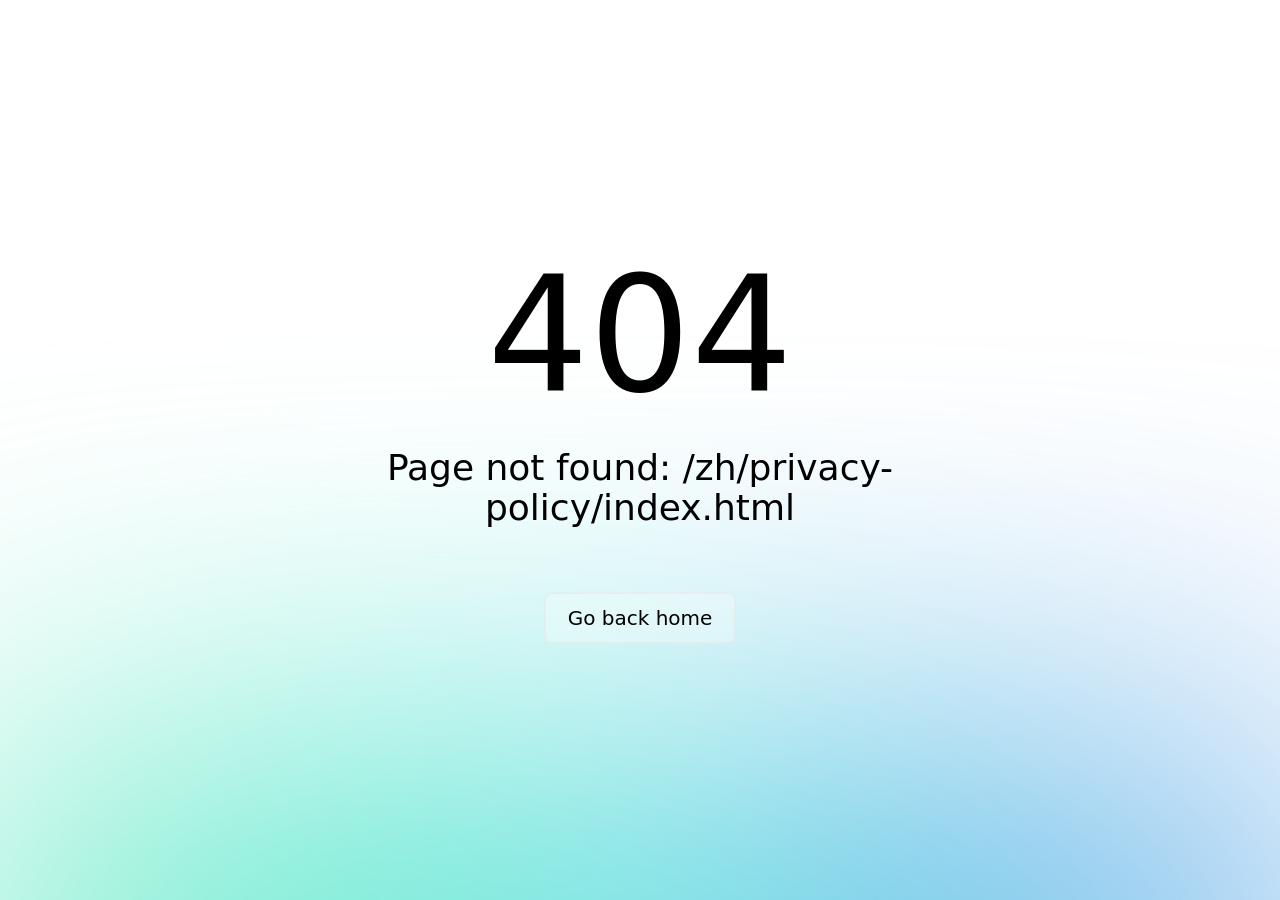
<file: zh/privacy-policy/index.html>
<!DOCTYPE html>
<html lang="zh" data-head-attrs="lang">
<head><title>Privacy Policy | cultur3</title><meta charset="utf-8"><meta name="viewport" content="width=device-width, initial-scale=1"><meta hid="description" name="description" content="Cultur3 Capital is a crypto-focused venture capital firm. We invest in people accelerating culture at the speed of Web3. Our vision: drive culture not just money, tokens supercharge people, and DAOs are the future of business."><meta property="og:url" content="https://cultur3.capital/"><meta property="og:title" content="cultur3"><meta property="og:description" content="Cultur3 Capital is a crypto-focused venture capital firm. We invest in people accelerating culture at the speed of Web3. Our vision: drive culture not just money, tokens supercharge people, and DAOs are the future of business."><meta property="og:image" content="https://cultur3.capital/cdn/ogimage_28e47e8533.jpg"><meta property="og:type" content="website"><meta name="twitter:card" content="summary_large_image"><meta property="twitter:domain" content="cultur3.capital"><meta property="twitter:url" content="https://cultur3.capital/"><meta name="twitter:title" content="cultur3"><meta name="twitter:description" content="Cultur3 Capital is a crypto-focused venture capital firm. We invest in people accelerating culture at the speed of Web3. Our vision: drive culture not just money, tokens supercharge people, and DAOs are the future of business."><meta name="twitter:image" content="https://cultur3.capital/cdn/ogimage_28e47e8533.jpg"><script>
        if (localStorage['vueuse-color-scheme'] === 'auto' || (!('vueuse-color-scheme' in localStorage) && window.matchMedia('(prefers-color-scheme: dark)').matches)) {
          document.documentElement.classList.add('dark')
        }</script><link rel="alternate" href="https://cultur3.capital/privacy-policy" hreflang="en" hid="i18n-alt-en"><link rel="alternate" href="https://cultur3.capital/fr/privacy-policy" hreflang="fr" hid="i18n-alt-fr"><link rel="alternate" href="https://cultur3.capital/fr/privacy-policy" hreflang="fr-FR" hid="i18n-alt-fr-FR"><link rel="alternate" href="https://cultur3.capital/zh/privacy-policy" hreflang="zh" hid="i18n-alt-zh"><link rel="alternate" href="https://cultur3.capital/jp/privacy-policy" hreflang="ja" hid="i18n-alt-ja"><link rel="alternate" href="https://cultur3.capital/kr/privacy-policy" hreflang="ko" hid="i18n-alt-ko"><link rel="alternate" href="https://cultur3.capital/privacy-policy" hreflang="x-default" hid="i18n-xd"><link rel="canonical" href="https://cultur3.capital/zh/privacy-policy" hid="i18n-can"><meta content="zh" hid="i18n-og" property="og:locale"><meta content="ko" hid="i18n-og-alt-ko" property="og:locale:alternate"><meta name="head:count" content="25"><link rel="modulepreload" as="script" crossorigin href="/_nuxt/entry.af7cc239.js"><link rel="modulepreload" as="script" crossorigin href="/_nuxt/default.72dc4875.js"><link rel="preload" as="style" href="/_nuxt/default.6de70236.css"><link rel="modulepreload" as="script" crossorigin href="/_nuxt/index.34928089.js"><link rel="modulepreload" as="script" crossorigin href="/_nuxt/_plugin-vue_export-helper.a1a6add7.js"><link rel="modulepreload" as="script" crossorigin href="/_nuxt/privacy-policy.5fd710c3.js"><link rel="modulepreload" as="script" crossorigin href="/_nuxt/useGraphQL.cd467d16.js"><link rel="prefetch" as="font" type="font/woff2" crossorigin href="/_nuxt/relative-book.89043223.woff2"><link rel="prefetch" as="font" type="font/woff" crossorigin href="/_nuxt/relative-book.a3f92781.woff"><link rel="prefetch" as="font" type="font/woff2" crossorigin href="/_nuxt/relative-medium.ac89c7a1.woff2"><link rel="prefetch" as="font" type="font/woff" crossorigin href="/_nuxt/relative-medium.cd2e0a69.woff"><link rel="prefetch" as="font" type="font/woff2" crossorigin href="/_nuxt/relative-bold.21b9ac9d.woff2"><link rel="prefetch" as="font" type="font/woff" crossorigin href="/_nuxt/relative-bold.a9279508.woff"><link rel="prefetch" as="font" type="font/woff2" crossorigin href="/_nuxt/PPMondwest-Regular.ed7f277e.woff2"><link rel="prefetch" as="font" type="font/woff" crossorigin href="/_nuxt/PPMondwest-Regular.ed394af5.woff"><link rel="prefetch" as="script" crossorigin href="/_nuxt/error-component.4723d387.js"><link rel="prefetch stylesheet" href="/_nuxt/entry.2dfe219a.css"><link rel="prefetch" as="image" type="image/svg+xml" href="/_nuxt/logo.145cd45a.svg"><link rel="prefetch" as="image" type="image/svg+xml" href="/_nuxt/logo_white.a33594b3.svg"><link rel="prefetch" as="image" type="image/svg+xml" href="/_nuxt/light-icon.ecb4ab70.svg"><link rel="prefetch" as="image" type="image/svg+xml" href="/_nuxt/dark-icon.452ecf13.svg"><link rel="prefetch" as="image" type="image/svg+xml" href="/_nuxt/hamburger-icon.c94a82ff.svg"><link rel="prefetch" as="image" type="image/svg+xml" href="/_nuxt/hamburger-icon-white.c421d3d2.svg"><link rel="prefetch" as="image" type="image/svg+xml" href="/_nuxt/close.ccbfe150.svg"><link rel="prefetch" as="image" type="image/svg+xml" href="/_nuxt/close-white.16a3ca17.svg"><link rel="prefetch" as="image" type="image/svg+xml" href="/_nuxt/footer-logo.55819d46.svg"><link rel="stylesheet" href="/_nuxt/default.6de70236.css"><style>/*! tailwindcss v3.1.8 | MIT License | https://tailwindcss.com*/*,:after,:before{border:0 solid;box-sizing:border-box}:after,:before{--tw-content:""}html{-webkit-text-size-adjust:100%;font-family:ui-sans-serif,system-ui,-apple-system,BlinkMacSystemFont,Segoe UI,Roboto,Helvetica Neue,Arial,Noto Sans,sans-serif,Apple Color Emoji,Segoe UI Emoji,Segoe UI Symbol,Noto Color Emoji;line-height:1.5;-moz-tab-size:4;-o-tab-size:4;tab-size:4}body{line-height:inherit;margin:0}hr{border-top-width:1px;color:inherit;height:0}abbr:where([title]){-webkit-text-decoration:underline dotted;text-decoration:underline dotted}h1,h2,h3,h4,h5,h6{font-size:inherit;font-weight:inherit}a{color:inherit;text-decoration:inherit}b,strong{font-weight:bolder}code,kbd,pre,samp{font-family:ui-monospace,SFMono-Regular,Menlo,Monaco,Consolas,Liberation Mono,Courier New,monospace;font-size:1em}small{font-size:80%}sub,sup{font-size:75%;line-height:0;position:relative;vertical-align:baseline}sub{bottom:-.25em}sup{top:-.5em}table{border-collapse:collapse;border-color:inherit;text-indent:0}button,input,optgroup,select,textarea{color:inherit;font-family:inherit;font-size:100%;font-weight:inherit;line-height:inherit;margin:0;padding:0}button,select{text-transform:none}[type=button],[type=reset],[type=submit],button{-webkit-appearance:button;background-color:transparent;background-image:none}:-moz-focusring{outline:auto}:-moz-ui-invalid{box-shadow:none}progress{vertical-align:baseline}::-webkit-inner-spin-button,::-webkit-outer-spin-button{height:auto}[type=search]{-webkit-appearance:textfield;outline-offset:-2px}::-webkit-search-decoration{-webkit-appearance:none}::-webkit-file-upload-button{-webkit-appearance:button;font:inherit}summary{display:list-item}blockquote,dd,dl,figure,h1,h2,h3,h4,h5,h6,hr,p,pre{margin:0}fieldset{margin:0}fieldset,legend{padding:0}menu,ol,ul{list-style:none;margin:0;padding:0}textarea{resize:vertical}input::-moz-placeholder,textarea::-moz-placeholder{color:#9ca3af;opacity:1}input::placeholder,textarea::placeholder{color:#9ca3af;opacity:1}[role=button],button{cursor:pointer}:disabled{cursor:default}audio,canvas,embed,iframe,img,object,svg,video{display:block;vertical-align:middle}img,video{height:auto;max-width:100%}body{--tw-bg-opacity:1;background-color:rgb(245 245 245/var(--tw-bg-opacity));font-family:Relative,sans-serif;font-size:20px;line-height:26px;transition-duration:.5s;transition-property:background-color,color;transition-timing-function:cubic-bezier(.4,0,.2,1)}.dark body{--tw-bg-opacity:1;--tw-text-opacity:1;background-color:rgb(35 31 32/var(--tw-bg-opacity));color:rgb(255 255 255/var(--tw-text-opacity))}html{scroll-behavior:smooth}*,:after,:before{--tw-border-spacing-x:0;--tw-border-spacing-y:0;--tw-translate-x:0;--tw-translate-y:0;--tw-rotate:0;--tw-skew-x:0;--tw-skew-y:0;--tw-scale-x:1;--tw-scale-y:1;--tw-pan-x: ;--tw-pan-y: ;--tw-pinch-zoom: ;--tw-scroll-snap-strictness:proximity;--tw-ordinal: ;--tw-slashed-zero: ;--tw-numeric-figure: ;--tw-numeric-spacing: ;--tw-numeric-fraction: ;--tw-ring-inset: ;--tw-ring-offset-width:0px;--tw-ring-offset-color:#fff;--tw-ring-color:rgba(59,130,246,.5);--tw-ring-offset-shadow:0 0 #0000;--tw-ring-shadow:0 0 #0000;--tw-shadow:0 0 #0000;--tw-shadow-colored:0 0 #0000;--tw-blur: ;--tw-brightness: ;--tw-contrast: ;--tw-grayscale: ;--tw-hue-rotate: ;--tw-invert: ;--tw-saturate: ;--tw-sepia: ;--tw-drop-shadow: ;--tw-backdrop-blur: ;--tw-backdrop-brightness: ;--tw-backdrop-contrast: ;--tw-backdrop-grayscale: ;--tw-backdrop-hue-rotate: ;--tw-backdrop-invert: ;--tw-backdrop-opacity: ;--tw-backdrop-saturate: ;--tw-backdrop-sepia: }::-webkit-backdrop{--tw-border-spacing-x:0;--tw-border-spacing-y:0;--tw-translate-x:0;--tw-translate-y:0;--tw-rotate:0;--tw-skew-x:0;--tw-skew-y:0;--tw-scale-x:1;--tw-scale-y:1;--tw-pan-x: ;--tw-pan-y: ;--tw-pinch-zoom: ;--tw-scroll-snap-strictness:proximity;--tw-ordinal: ;--tw-slashed-zero: ;--tw-numeric-figure: ;--tw-numeric-spacing: ;--tw-numeric-fraction: ;--tw-ring-inset: ;--tw-ring-offset-width:0px;--tw-ring-offset-color:#fff;--tw-ring-color:rgba(59,130,246,.5);--tw-ring-offset-shadow:0 0 #0000;--tw-ring-shadow:0 0 #0000;--tw-shadow:0 0 #0000;--tw-shadow-colored:0 0 #0000;--tw-blur: ;--tw-brightness: ;--tw-contrast: ;--tw-grayscale: ;--tw-hue-rotate: ;--tw-invert: ;--tw-saturate: ;--tw-sepia: ;--tw-drop-shadow: ;--tw-backdrop-blur: ;--tw-backdrop-brightness: ;--tw-backdrop-contrast: ;--tw-backdrop-grayscale: ;--tw-backdrop-hue-rotate: ;--tw-backdrop-invert: ;--tw-backdrop-opacity: ;--tw-backdrop-saturate: ;--tw-backdrop-sepia: }::backdrop{--tw-border-spacing-x:0;--tw-border-spacing-y:0;--tw-translate-x:0;--tw-translate-y:0;--tw-rotate:0;--tw-skew-x:0;--tw-skew-y:0;--tw-scale-x:1;--tw-scale-y:1;--tw-pan-x: ;--tw-pan-y: ;--tw-pinch-zoom: ;--tw-scroll-snap-strictness:proximity;--tw-ordinal: ;--tw-slashed-zero: ;--tw-numeric-figure: ;--tw-numeric-spacing: ;--tw-numeric-fraction: ;--tw-ring-inset: ;--tw-ring-offset-width:0px;--tw-ring-offset-color:#fff;--tw-ring-color:rgba(59,130,246,.5);--tw-ring-offset-shadow:0 0 #0000;--tw-ring-shadow:0 0 #0000;--tw-shadow:0 0 #0000;--tw-shadow-colored:0 0 #0000;--tw-blur: ;--tw-brightness: ;--tw-contrast: ;--tw-grayscale: ;--tw-hue-rotate: ;--tw-invert: ;--tw-saturate: ;--tw-sepia: ;--tw-drop-shadow: ;--tw-backdrop-blur: ;--tw-backdrop-brightness: ;--tw-backdrop-contrast: ;--tw-backdrop-grayscale: ;--tw-backdrop-hue-rotate: ;--tw-backdrop-invert: ;--tw-backdrop-opacity: ;--tw-backdrop-saturate: ;--tw-backdrop-sepia: }.container{margin-left:auto;margin-right:auto;padding-left:15px;padding-right:15px;width:100%}@media (min-width:640px){.container{max-width:640px}}@media (min-width:768px){.container{max-width:768px}}@media (min-width:1024px){.container{max-width:1024px}}@media (min-width:1300px){.container{max-width:1300px}}@media (min-width:1536px){.container{max-width:1536px}}.h1{font-size:32px;font-weight:400;line-height:40px}@media (min-width:1024px){.h1{font-size:60px;line-height:70px}.dark .h1{font-size:66px}}.h2{font-size:26px;font-weight:500;line-height:30px}@media (min-width:1024px){.h2{font-size:46px;line-height:55px}}.h4{font-size:22px;font-weight:400;line-height:26px}@media (min-width:1024px){.h4{font-size:32px;line-height:40px}}.h5{font-size:20px;font-weight:400;line-height:26px}@media (min-width:1024px){.h5{font-size:24px;line-height:34px}}.body{font-size:18px;font-weight:400;line-height:22px}@media (min-width:1024px){.body{font-size:20px;line-height:28px}}.body-alt{font-size:18px;font-weight:700;line-height:22px}@media (min-width:1024px){.body-alt{font-size:20px;line-height:26px}}.tag{font-size:14px;font-weight:500;line-height:15px;text-transform:uppercase}@media (min-width:1024px){.tag{font-size:16px;line-height:24px}}.links{font-size:12px;font-weight:400;line-height:20px;text-transform:uppercase}.links:hover{--tw-text-opacity:1;color:rgb(255 0 255/var(--tw-text-opacity))}@media (min-width:1024px){.links{font-size:16px}}.small{font-size:14px;font-weight:400;line-height:18px}@media (min-width:1024px){.small{font-size:16px;line-height:20px}}.btn{--tw-text-opacity:1;--tw-shadow:0px 0px 8px rgba(255,0,255,.92);--tw-shadow-colored:0px 0px 8px var(--tw-shadow-color);border-radius:30px;box-shadow:0 0 #0000,0 0 #0000,var(--tw-shadow);box-shadow:var(--tw-ring-offset-shadow,0 0 #0000),var(--tw-ring-shadow,0 0 #0000),var(--tw-shadow);color:rgb(35 31 32/var(--tw-text-opacity));display:block;font-size:16px;justify-content:center;line-height:20px;margin-bottom:5px;margin-top:5px;padding:6px 14px 7px;text-align:center;text-transform:uppercase;transition-duration:.3s;transition-property:color,background-color,border-color,text-decoration-color,fill,stroke;transition-timing-function:cubic-bezier(.4,0,.2,1)}.btn:hover{--tw-bg-opacity:1;background-color:rgb(255 0 255/var(--tw-bg-opacity))}.btn:hover,.dark .btn{--tw-text-opacity:1;color:rgb(255 255 255/var(--tw-text-opacity))}em{--tw-text-opacity:1;color:rgb(255 0 255/var(--tw-text-opacity));font-style:normal}.visible{visibility:visible}.fixed{position:fixed}.absolute{position:absolute}.relative{position:relative}.sticky{position:sticky}.inset-0{bottom:0;left:0;right:0;top:0}.top-0{top:0}.-top-\[100\%\]{top:-100%}.left-0{left:0}.top-\[10px\]{top:10px}.top-\[16px\]{top:16px}.right-\[16px\]{right:16px}.z-\[999\]{z-index:999}.z-50{z-index:50}.z-20{z-index:20}.order-2{order:2}.col-span-2{grid-column:span 2/span 2}.col-span-3{grid-column:span 3/span 3}.col-start-1{grid-column-start:1}.col-start-2{grid-column-start:2}.col-start-3{grid-column-start:3}.col-start-4{grid-column-start:4}.col-start-5{grid-column-start:5}.col-start-6{grid-column-start:6}.row-span-full{grid-row:1/-1}.row-start-1{grid-row-start:1}.row-start-2{grid-row-start:2}.row-start-3{grid-row-start:3}.row-start-4{grid-row-start:4}.row-start-5{grid-row-start:5}.row-start-6{grid-row-start:6}.mx-auto{margin-left:auto;margin-right:auto}.mx-\[-10px\]{margin-left:-10px;margin-right:-10px}.mx-\[10px\]{margin-left:10px;margin-right:10px}.mb-\[9px\]{margin-bottom:9px}.mb-\[20px\]{margin-bottom:20px}.mb-\[22px\]{margin-bottom:22px}.ml-auto{margin-left:auto}.mb-\[30px\]{margin-bottom:30px}.mb-\[110px\]{margin-bottom:110px}.mb-\[10px\]{margin-bottom:10px}.mb-\[25px\]{margin-bottom:25px}.ml-\[4px\]{margin-left:4px}.mb-\[80px\]{margin-bottom:80px}.mb-\[38px\]{margin-bottom:38px}.mt-\[150px\]{margin-top:150px}.mr-\[23px\]{margin-right:23px}.mb-\[27px\]{margin-bottom:27px}.mr-\[15px\]{margin-right:15px}.mb-\[35px\]{margin-bottom:35px}.mb-\[8px\]{margin-bottom:8px}.mb-\[85px\]{margin-bottom:85px}.mt-\[48px\]{margin-top:48px}.mb-\[15px\]{margin-bottom:15px}.mr-\[35px\]{margin-right:35px}.mt-\[20px\]{margin-top:20px}.mb-\[70px\]{margin-bottom:70px}.mt-\[82px\]{margin-top:82px}.mb-\[78px\]{margin-bottom:78px}.mb-\[100px\]{margin-bottom:100px}.mt-\[100px\]{margin-top:100px}.mb-\[50px\]{margin-bottom:50px}.block{display:block}.flex{display:flex}.grid{display:grid}.inline-grid{display:inline-grid}.hidden{display:none}.aspect-\[1\.57\/1\]{aspect-ratio:1.57/1}.aspect-\[319\/395\]{aspect-ratio:319/395}.h-\[25px\]{height:25px}.h-screen{height:100vh}.h-\[53px\]{height:53px}.h-fit{height:-webkit-fit-content;height:-moz-fit-content;height:fit-content}.w-full{width:100%}.w-\[25px\]{width:25px}.w-fit{width:-webkit-fit-content;width:-moz-fit-content;width:fit-content}.w-1\/2{width:50%}.w-2\/5{width:40%}.w-3\/5{width:60%}.w-\[calc\(200\%_\+_8px\)\]{width:calc(200% + 8px)}.min-w-\[150px\]{min-width:150px}.max-w-full{max-width:100%}.max-w-\[52px\]{max-width:52px}.max-w-\[890px\]{max-width:890px}.flex-1{flex:1 1 0%}.-translate-y-full{--tw-translate-y:-100%}.-translate-y-full,.translate-y-0{transform:translate(var(--tw-translate-x),var(--tw-translate-y)) rotate(var(--tw-rotate)) skewX(var(--tw-skew-x)) skewY(var(--tw-skew-y)) scaleX(var(--tw-scale-x)) scaleY(var(--tw-scale-y))}.translate-y-0{--tw-translate-y:0px}.translate-y-5{--tw-translate-y:1.25rem}.translate-x-0,.translate-y-5{transform:translate(var(--tw-translate-x),var(--tw-translate-y)) rotate(var(--tw-rotate)) skewX(var(--tw-skew-x)) skewY(var(--tw-skew-y)) scaleX(var(--tw-scale-x)) scaleY(var(--tw-scale-y))}.translate-x-0{--tw-translate-x:0px}.rotate-180{--tw-rotate:180deg}.rotate-180,.transform{transform:translate(var(--tw-translate-x),var(--tw-translate-y)) rotate(var(--tw-rotate)) skewX(var(--tw-skew-x)) skewY(var(--tw-skew-y)) scaleX(var(--tw-scale-x)) scaleY(var(--tw-scale-y))}.grid-cols-3{grid-template-columns:repeat(3,minmax(0,1fr))}.grid-cols-2{grid-template-columns:repeat(2,minmax(0,1fr))}.grid-cols-1{grid-template-columns:repeat(1,minmax(0,1fr))}.grid-rows-1{grid-template-rows:repeat(1,minmax(0,1fr))}.grid-rows-2{grid-template-rows:repeat(2,minmax(0,1fr))}.grid-rows-3{grid-template-rows:repeat(3,minmax(0,1fr))}.grid-rows-4{grid-template-rows:repeat(4,minmax(0,1fr))}.grid-rows-5{grid-template-rows:repeat(5,minmax(0,1fr))}.grid-rows-6{grid-template-rows:repeat(6,minmax(0,1fr))}.grid-rows-\[auto_1fr\]{grid-template-rows:auto 1fr}.flex-col{flex-direction:column}.flex-wrap{flex-wrap:wrap}.items-end{align-items:flex-end}.items-center{align-items:center}.justify-end{justify-content:flex-end}.justify-center{justify-content:center}.gap-\[15px\]{gap:15px}.gap-y-\[56px\]{row-gap:56px}.gap-x-\[27px\]{-moz-column-gap:27px;column-gap:27px}.gap-x-\[8px\]{-moz-column-gap:8px;column-gap:8px}.gap-y-\[60px\]{row-gap:60px}.self-start{align-self:flex-start}.self-end{align-self:flex-end}.rounded-full{border-radius:9999px}.rounded-\[30px\]{border-radius:30px}.rounded-\[34px\]{border-radius:34px}.border-b-\[1px\]{border-bottom-width:1px}.border-pink{--tw-border-opacity:1;border-color:rgb(255 0 255/var(--tw-border-opacity))}.bg-white{--tw-bg-opacity:1;background-color:rgb(255 255 255/var(--tw-bg-opacity))}.bg-dark{--tw-bg-opacity:1;background-color:rgb(35 31 32/var(--tw-bg-opacity))}.bg-light{--tw-bg-opacity:1;background-color:rgb(245 245 245/var(--tw-bg-opacity))}.p-\[15px\]{padding:15px}.px-\[24px\]{padding-left:24px;padding-right:24px}.px-0{padding-left:0;padding-right:0}.px-\[30px\]{padding-left:30px;padding-right:30px}.py-\[120px\]{padding-bottom:120px;padding-top:120px}.py-\[80px\]{padding-bottom:80px;padding-top:80px}.pt-\[50px\]{padding-top:50px}.pb-\[60px\]{padding-bottom:60px}.pb-3{padding-bottom:.75rem}.pt-\[36px\]{padding-top:36px}.pb-\[20px\]{padding-bottom:20px}.pt-\[75px\]{padding-top:75px}.pb-\[39px\]{padding-bottom:39px}.pt-\[8px\]{padding-top:8px}.pb-\[10px\]{padding-bottom:10px}.pt-\[24px\]{padding-top:24px}.pb-\[26px\]{padding-bottom:26px}.pt-\[40px\]{padding-top:40px}.text-center{text-align:center}.font-pp-mondwest{font-family:PP Mondwest,sans-serif}.font-relative{font-family:Relative,sans-serif}.text-\[14px\]{font-size:14px}.text-\[16px\]{font-size:16px}.text-\[12px\]{font-size:12px}.text-\[32px\]{font-size:32px}.text-\[24px\]{font-size:24px}.text-\[20px\]{font-size:20px}.font-medium{font-weight:500}.font-normal{font-weight:400}.uppercase{text-transform:uppercase}.leading-\[15px\]{line-height:15px}.leading-\[20px\]{line-height:20px}.leading-\[16px\]{line-height:16px}.leading-\[40px\]{line-height:40px}.leading-\[18px\]{line-height:18px}.leading-\[24px\]{line-height:24px}.leading-\[28px\]{line-height:28px}.text-dark{--tw-text-opacity:1;color:rgb(35 31 32/var(--tw-text-opacity))}.text-white{--tw-text-opacity:1;color:rgb(255 255 255/var(--tw-text-opacity))}.text-grey{--tw-text-opacity:1;color:rgb(176 176 176/var(--tw-text-opacity))}.text-pink{--tw-text-opacity:1;color:rgb(255 0 255/var(--tw-text-opacity))}.opacity-0{opacity:0}.shadow-border{--tw-shadow:0px 0px 8px rgba(255,0,255,.92);--tw-shadow-colored:0px 0px 8px var(--tw-shadow-color)}.shadow-border,.shadow-footer{box-shadow:0 0 #0000,0 0 #0000,var(--tw-shadow);box-shadow:var(--tw-ring-offset-shadow,0 0 #0000),var(--tw-ring-shadow,0 0 #0000),var(--tw-shadow)}.shadow-footer{--tw-shadow:0px -5px 7px rgba(255,0,255,.92);--tw-shadow-colored:0px -5px 7px var(--tw-shadow-color)}.shadow-green{--tw-shadow:0px 0px 10px 4px #d6fc97;--tw-shadow-colored:0px 0px 10px 4px var(--tw-shadow-color);box-shadow:0 0 #0000,0 0 #0000,var(--tw-shadow);box-shadow:var(--tw-ring-offset-shadow,0 0 #0000),var(--tw-ring-shadow,0 0 #0000),var(--tw-shadow)}.filter{filter:var(--tw-blur) var(--tw-brightness) var(--tw-contrast) var(--tw-grayscale) var(--tw-hue-rotate) var(--tw-invert) var(--tw-saturate) var(--tw-sepia) var(--tw-drop-shadow)}.transition-all{transition-duration:.15s;transition-property:all;transition-timing-function:cubic-bezier(.4,0,.2,1)}.transition-transform{transition-duration:.15s;transition-property:transform;transition-timing-function:cubic-bezier(.4,0,.2,1)}.transition-\[transform\2c top\2c background-color\]{transition-duration:.15s;transition-property:transform,top,background-color;transition-timing-function:cubic-bezier(.4,0,.2,1)}.transition-opacity{transition-duration:.15s;transition-property:opacity;transition-timing-function:cubic-bezier(.4,0,.2,1)}.transition-\[opacity\2c transform\]{transition-duration:.15s;transition-property:opacity,transform;transition-timing-function:cubic-bezier(.4,0,.2,1)}.duration-300{transition-duration:.3s}.duration-500{transition-duration:.5s}.ease-in{transition-timing-function:cubic-bezier(.4,0,1,1)}.will-change-\[height\2c opacity\]{will-change:height,opacity}.last\:mb-0:last-child{margin-bottom:0}.hover\:text-pink:hover{--tw-text-opacity:1;color:rgb(255 0 255/var(--tw-text-opacity))}.hover\:underline:hover{text-decoration-line:underline}.dark .dark\:h1-alt{font-family:PP Mondwest,sans-serif;font-size:32px;font-weight:400;line-height:40px}@media (min-width:1024px){.dark .dark\:h1-alt{font-size:66px;letter-spacing:2px;line-height:70px}}.dark .dark\:h2-alt{font-family:PP Mondwest,sans-serif;font-size:26px;font-weight:500;line-height:30px}@media (min-width:1024px){.dark .dark\:h2-alt{font-size:46px;line-height:55px}}.dark .dark\:h4-alt{font-family:PP Mondwest,sans-serif;font-size:22px;font-weight:400;line-height:26px}@media (min-width:1024px){.dark .dark\:h4-alt{font-size:33px;line-height:42px}}.dark .dark\:block{display:block}.dark .dark\:hidden{display:none}.dark .dark\:bg-dark{--tw-bg-opacity:1;background-color:rgb(35 31 32/var(--tw-bg-opacity))}.dark .dark\:text-dark{--tw-text-opacity:1;color:rgb(35 31 32/var(--tw-text-opacity))}.dark .hover\:dark\:text-white:hover{--tw-text-opacity:1;color:rgb(255 255 255/var(--tw-text-opacity))}@media (min-width:768px){.md\:body{font-size:18px;font-weight:400;line-height:22px}@media (min-width:1024px){.md\:body{font-size:20px;line-height:28px}}.md\:sticky{position:sticky}.md\:order-none{order:0}.md\:order-2{order:2}.md\:mx-0{margin-left:0;margin-right:0}.md\:mb-0{margin-bottom:0}.md\:mb-\[50px\]{margin-bottom:50px}.md\:mt-\[50px\]{margin-top:50px}.md\:mr-\[26px\]{margin-right:26px}.md\:mr-\[25px\]{margin-right:25px}.md\:mb-\[30px\]{margin-bottom:30px}.md\:mb-\[90px\]{margin-bottom:90px}.md\:mb-\[12px\]{margin-bottom:12px}.md\:ml-0{margin-left:0}.md\:mr-\[80px\]{margin-right:80px}.md\:mb-\[33px\]{margin-bottom:33px}.md\:mt-\[62px\]{margin-top:62px}.md\:mb-\[18px\]{margin-bottom:18px}.md\:mt-\[98px\]{margin-top:98px}.md\:mb-\[100px\]{margin-bottom:100px}.md\:mb-\[200px\]{margin-bottom:200px}.md\:mb-\[120px\]{margin-bottom:120px}.md\:mt-\[200px\]{margin-top:200px}.md\:block{display:block}.md\:grid{display:grid}.md\:hidden{display:none}.md\:h-\[35px\]{height:35px}.md\:w-\[35px\]{width:35px}.md\:w-full{width:100%}.md\:max-w-\[650px\]{max-width:650px}.md\:max-w-\[160px\]{max-width:160px}.md\:max-w-\[290px\]{max-width:290px}.md\:flex-1{flex:1 1 0%}.md\:transform-none{transform:none}.md\:grid-cols-2{grid-template-columns:repeat(2,minmax(0,1fr))}.md\:grid-cols-5{grid-template-columns:repeat(5,minmax(0,1fr))}.md\:grid-cols-4{grid-template-columns:repeat(4,minmax(0,1fr))}.md\:flex-row{flex-direction:row}.md\:gap-\[20px\]{gap:20px}.md\:gap-\[25px\]{gap:25px}.md\:gap-x-\[30px\]{-moz-column-gap:30px;column-gap:30px}.md\:gap-y-\[90px\]{row-gap:90px}.md\:self-auto{align-self:auto}.md\:pb-\[75px\]{padding-bottom:75px}.md\:pt-\[50px\]{padding-top:50px}.md\:opacity-0{opacity:0}.md\:blur-3xl{--tw-blur:blur(64px);filter:var(--tw-blur) var(--tw-brightness) var(--tw-contrast) var(--tw-grayscale) var(--tw-hue-rotate) var(--tw-invert) var(--tw-saturate) var(--tw-sepia) var(--tw-drop-shadow)}}@media (min-width:1024px){.lg\:mx-\[125px\]{margin-left:125px;margin-right:125px}.lg\:text-\[16px\]{font-size:16px}.lg\:text-\[20px\]{font-size:20px}.lg\:leading-\[24px\]{line-height:24px}.lg\:leading-\[28px\]{line-height:28px}.lg\:leading-\[26px\]{line-height:26px}}</style><style>@font-face{font-display:swap;font-family:Relative;font-style:normal;font-weight:400;src:url(/_nuxt/relative-book.89043223.woff2) format("woff2"),url(/_nuxt/relative-book.a3f92781.woff) format("woff")}@font-face{font-display:swap;font-family:Relative;font-style:normal;font-weight:500;src:url(/_nuxt/relative-medium.ac89c7a1.woff2) format("woff2"),url(/_nuxt/relative-medium.cd2e0a69.woff) format("woff")}@font-face{font-display:swap;font-family:Relative;font-style:normal;font-weight:700;src:url(/_nuxt/relative-bold.21b9ac9d.woff2) format("woff2"),url(/_nuxt/relative-bold.a9279508.woff) format("woff")}@font-face{font-display:swap;font-family:PP Mondwest;font-style:normal;font-weight:400;src:url(/_nuxt/PPMondwest-Regular.ed7f277e.woff2) format("woff2"),url(/_nuxt/PPMondwest-Regular.ed394af5.woff) format("woff")}</style><style>:host,:root{--fa-font-solid:normal 900 1em/1 "Font Awesome 6 Solid";--fa-font-regular:normal 400 1em/1 "Font Awesome 6 Regular";--fa-font-light:normal 300 1em/1 "Font Awesome 6 Light";--fa-font-thin:normal 100 1em/1 "Font Awesome 6 Thin";--fa-font-duotone:normal 900 1em/1 "Font Awesome 6 Duotone";--fa-font-sharp-solid:normal 900 1em/1 "Font Awesome 6 Sharp";--fa-font-brands:normal 400 1em/1 "Font Awesome 6 Brands"}svg:not(:host).svg-inline--fa,svg:not(:root).svg-inline--fa{box-sizing:content-box;overflow:visible}.svg-inline--fa{display:inline-block;display:var(--fa-display,inline-block);height:1em;overflow:visible;vertical-align:-.125em}.svg-inline--fa.fa-2xs{vertical-align:.1em}.svg-inline--fa.fa-xs{vertical-align:0}.svg-inline--fa.fa-sm{vertical-align:-.07143em}.svg-inline--fa.fa-lg{vertical-align:-.2em}.svg-inline--fa.fa-xl{vertical-align:-.25em}.svg-inline--fa.fa-2xl{vertical-align:-.3125em}.svg-inline--fa.fa-pull-left{margin-right:.3em;margin-right:var(--fa-pull-margin,.3em);width:auto}.svg-inline--fa.fa-pull-right{margin-left:.3em;margin-left:var(--fa-pull-margin,.3em);width:auto}.svg-inline--fa.fa-li{top:.25em;width:2em;width:var(--fa-li-width,2em)}.svg-inline--fa.fa-fw{width:1.25em;width:var(--fa-fw-width,1.25em)}.fa-layers svg.svg-inline--fa{bottom:0;left:0;margin:auto;position:absolute;right:0;top:0}.fa-layers-counter,.fa-layers-text{display:inline-block;position:absolute;text-align:center}.fa-layers{display:inline-block;height:1em;position:relative;text-align:center;vertical-align:-.125em;width:1em}.fa-layers svg.svg-inline--fa{transform-origin:center center}.fa-layers-text{left:50%;top:50%;transform:translate(-50%,-50%);transform-origin:center center}.fa-layers-counter{background-color:#ff253a;background-color:var(--fa-counter-background-color,#ff253a);border-radius:1em;border-radius:var(--fa-counter-border-radius,1em);box-sizing:border-box;color:#fff;color:var(--fa-inverse,#fff);line-height:1;line-height:var(--fa-counter-line-height,1);max-width:5em;max-width:var(--fa-counter-max-width,5em);min-width:1.5em;min-width:var(--fa-counter-min-width,1.5em);overflow:hidden;padding:.25em .5em;padding:var(--fa-counter-padding,.25em .5em);right:0;right:var(--fa-right,0);text-overflow:ellipsis;top:0;top:var(--fa-top,0);transform:scale(.25);transform:scale(var(--fa-counter-scale,.25));transform-origin:top right}.fa-layers-bottom-right{bottom:0;bottom:var(--fa-bottom,0);right:0;right:var(--fa-right,0);top:auto;transform:scale(.25);transform:scale(var(--fa-layers-scale,.25));transform-origin:bottom right}.fa-layers-bottom-left{bottom:0;bottom:var(--fa-bottom,0);left:0;left:var(--fa-left,0);right:auto;top:auto;transform:scale(.25);transform:scale(var(--fa-layers-scale,.25));transform-origin:bottom left}.fa-layers-top-right{right:0;right:var(--fa-right,0);top:0;top:var(--fa-top,0);transform:scale(.25);transform:scale(var(--fa-layers-scale,.25));transform-origin:top right}.fa-layers-top-left{left:0;left:var(--fa-left,0);right:auto;top:0;top:var(--fa-top,0);transform:scale(.25);transform:scale(var(--fa-layers-scale,.25));transform-origin:top left}.fa-1x{font-size:1em}.fa-2x{font-size:2em}.fa-3x{font-size:3em}.fa-4x{font-size:4em}.fa-5x{font-size:5em}.fa-6x{font-size:6em}.fa-7x{font-size:7em}.fa-8x{font-size:8em}.fa-9x{font-size:9em}.fa-10x{font-size:10em}.fa-2xs{font-size:.625em;line-height:.1em;vertical-align:.225em}.fa-xs{font-size:.75em;line-height:.08333em;vertical-align:.125em}.fa-sm{font-size:.875em;line-height:.07143em;vertical-align:.05357em}.fa-lg{font-size:1.25em;line-height:.05em;vertical-align:-.075em}.fa-xl{font-size:1.5em;line-height:.04167em;vertical-align:-.125em}.fa-2xl{font-size:2em;line-height:.03125em;vertical-align:-.1875em}.fa-fw{text-align:center;width:1.25em}.fa-ul{list-style-type:none;margin-left:2.5em;margin-left:var(--fa-li-margin,2.5em);padding-left:0}.fa-ul>li{position:relative}.fa-li{left:-2em;left:calc(var(--fa-li-width, 2em)*-1);line-height:inherit;position:absolute;text-align:center;width:2em;width:var(--fa-li-width,2em)}.fa-border{border-color:#eee;border-color:var(--fa-border-color,#eee);border-radius:.1em;border-radius:var(--fa-border-radius,.1em);border-style:solid;border-style:var(--fa-border-style,solid);border-width:.08em;border-width:var(--fa-border-width,.08em);padding:.2em .25em .15em;padding:var(--fa-border-padding,.2em .25em .15em)}.fa-pull-left{float:left;margin-right:.3em;margin-right:var(--fa-pull-margin,.3em)}.fa-pull-right{float:right;margin-left:.3em;margin-left:var(--fa-pull-margin,.3em)}.fa-beat{-webkit-animation-delay:0s;-webkit-animation-delay:var(--fa-animation-delay,0s);animation-delay:0s;animation-delay:var(--fa-animation-delay,0s);-webkit-animation-direction:normal;-webkit-animation-direction:var(--fa-animation-direction,normal);animation-direction:normal;animation-direction:var(--fa-animation-direction,normal);-webkit-animation-duration:1s;-webkit-animation-duration:var(--fa-animation-duration,1s);animation-duration:1s;animation-duration:var(--fa-animation-duration,1s);-webkit-animation-iteration-count:infinite;-webkit-animation-iteration-count:var(--fa-animation-iteration-count,infinite);animation-iteration-count:infinite;animation-iteration-count:var(--fa-animation-iteration-count,infinite);-webkit-animation-name:fa-beat;animation-name:fa-beat;-webkit-animation-timing-function:ease-in-out;-webkit-animation-timing-function:var(--fa-animation-timing,ease-in-out);animation-timing-function:ease-in-out;animation-timing-function:var(--fa-animation-timing,ease-in-out)}.fa-bounce{-webkit-animation-delay:0s;-webkit-animation-delay:var(--fa-animation-delay,0s);animation-delay:0s;animation-delay:var(--fa-animation-delay,0s);-webkit-animation-direction:normal;-webkit-animation-direction:var(--fa-animation-direction,normal);animation-direction:normal;animation-direction:var(--fa-animation-direction,normal);-webkit-animation-duration:1s;-webkit-animation-duration:var(--fa-animation-duration,1s);animation-duration:1s;animation-duration:var(--fa-animation-duration,1s);-webkit-animation-iteration-count:infinite;-webkit-animation-iteration-count:var(--fa-animation-iteration-count,infinite);animation-iteration-count:infinite;animation-iteration-count:var(--fa-animation-iteration-count,infinite);-webkit-animation-name:fa-bounce;animation-name:fa-bounce;-webkit-animation-timing-function:cubic-bezier(.28,.84,.42,1);-webkit-animation-timing-function:var(--fa-animation-timing,cubic-bezier(.28,.84,.42,1));animation-timing-function:cubic-bezier(.28,.84,.42,1);animation-timing-function:var(--fa-animation-timing,cubic-bezier(.28,.84,.42,1))}.fa-fade{-webkit-animation-iteration-count:infinite;-webkit-animation-iteration-count:var(--fa-animation-iteration-count,infinite);animation-iteration-count:infinite;animation-iteration-count:var(--fa-animation-iteration-count,infinite);-webkit-animation-name:fa-fade;animation-name:fa-fade;-webkit-animation-timing-function:cubic-bezier(.4,0,.6,1);-webkit-animation-timing-function:var(--fa-animation-timing,cubic-bezier(.4,0,.6,1));animation-timing-function:cubic-bezier(.4,0,.6,1);animation-timing-function:var(--fa-animation-timing,cubic-bezier(.4,0,.6,1))}.fa-beat-fade,.fa-fade{-webkit-animation-delay:0s;-webkit-animation-delay:var(--fa-animation-delay,0s);animation-delay:0s;animation-delay:var(--fa-animation-delay,0s);-webkit-animation-direction:normal;-webkit-animation-direction:var(--fa-animation-direction,normal);animation-direction:normal;animation-direction:var(--fa-animation-direction,normal);-webkit-animation-duration:1s;-webkit-animation-duration:var(--fa-animation-duration,1s);animation-duration:1s;animation-duration:var(--fa-animation-duration,1s)}.fa-beat-fade{-webkit-animation-iteration-count:infinite;-webkit-animation-iteration-count:var(--fa-animation-iteration-count,infinite);animation-iteration-count:infinite;animation-iteration-count:var(--fa-animation-iteration-count,infinite);-webkit-animation-name:fa-beat-fade;animation-name:fa-beat-fade;-webkit-animation-timing-function:cubic-bezier(.4,0,.6,1);-webkit-animation-timing-function:var(--fa-animation-timing,cubic-bezier(.4,0,.6,1));animation-timing-function:cubic-bezier(.4,0,.6,1);animation-timing-function:var(--fa-animation-timing,cubic-bezier(.4,0,.6,1))}.fa-flip{-webkit-animation-delay:0s;-webkit-animation-delay:var(--fa-animation-delay,0s);animation-delay:0s;animation-delay:var(--fa-animation-delay,0s);-webkit-animation-direction:normal;-webkit-animation-direction:var(--fa-animation-direction,normal);animation-direction:normal;animation-direction:var(--fa-animation-direction,normal);-webkit-animation-duration:1s;-webkit-animation-duration:var(--fa-animation-duration,1s);animation-duration:1s;animation-duration:var(--fa-animation-duration,1s);-webkit-animation-iteration-count:infinite;-webkit-animation-iteration-count:var(--fa-animation-iteration-count,infinite);animation-iteration-count:infinite;animation-iteration-count:var(--fa-animation-iteration-count,infinite);-webkit-animation-name:fa-flip;animation-name:fa-flip;-webkit-animation-timing-function:ease-in-out;-webkit-animation-timing-function:var(--fa-animation-timing,ease-in-out);animation-timing-function:ease-in-out;animation-timing-function:var(--fa-animation-timing,ease-in-out)}.fa-shake{-webkit-animation-duration:1s;-webkit-animation-duration:var(--fa-animation-duration,1s);animation-duration:1s;animation-duration:var(--fa-animation-duration,1s);-webkit-animation-iteration-count:infinite;-webkit-animation-iteration-count:var(--fa-animation-iteration-count,infinite);animation-iteration-count:infinite;animation-iteration-count:var(--fa-animation-iteration-count,infinite);-webkit-animation-name:fa-shake;animation-name:fa-shake;-webkit-animation-timing-function:linear;-webkit-animation-timing-function:var(--fa-animation-timing,linear);animation-timing-function:linear;animation-timing-function:var(--fa-animation-timing,linear)}.fa-shake,.fa-spin{-webkit-animation-delay:0s;-webkit-animation-delay:var(--fa-animation-delay,0s);animation-delay:0s;animation-delay:var(--fa-animation-delay,0s);-webkit-animation-direction:normal;-webkit-animation-direction:var(--fa-animation-direction,normal);animation-direction:normal;animation-direction:var(--fa-animation-direction,normal)}.fa-spin{-webkit-animation-duration:2s;-webkit-animation-duration:var(--fa-animation-duration,2s);animation-duration:2s;animation-duration:var(--fa-animation-duration,2s);-webkit-animation-iteration-count:infinite;-webkit-animation-iteration-count:var(--fa-animation-iteration-count,infinite);animation-iteration-count:infinite;animation-iteration-count:var(--fa-animation-iteration-count,infinite);-webkit-animation-name:fa-spin;animation-name:fa-spin;-webkit-animation-timing-function:linear;-webkit-animation-timing-function:var(--fa-animation-timing,linear);animation-timing-function:linear;animation-timing-function:var(--fa-animation-timing,linear)}.fa-spin-reverse{--fa-animation-direction:reverse}.fa-pulse,.fa-spin-pulse{-webkit-animation-direction:normal;-webkit-animation-direction:var(--fa-animation-direction,normal);animation-direction:normal;animation-direction:var(--fa-animation-direction,normal);-webkit-animation-duration:1s;-webkit-animation-duration:var(--fa-animation-duration,1s);animation-duration:1s;animation-duration:var(--fa-animation-duration,1s);-webkit-animation-iteration-count:infinite;-webkit-animation-iteration-count:var(--fa-animation-iteration-count,infinite);animation-iteration-count:infinite;animation-iteration-count:var(--fa-animation-iteration-count,infinite);-webkit-animation-name:fa-spin;animation-name:fa-spin;-webkit-animation-timing-function:steps(8);-webkit-animation-timing-function:var(--fa-animation-timing,steps(8));animation-timing-function:steps(8);animation-timing-function:var(--fa-animation-timing,steps(8))}@media (prefers-reduced-motion:reduce){.fa-beat,.fa-beat-fade,.fa-bounce,.fa-fade,.fa-flip,.fa-pulse,.fa-shake,.fa-spin,.fa-spin-pulse{-webkit-animation-delay:-1ms;animation-delay:-1ms;-webkit-animation-duration:1ms;animation-duration:1ms;-webkit-animation-iteration-count:1;animation-iteration-count:1;transition-delay:0s;transition-duration:0s}}@-webkit-keyframes fa-beat{0%,90%{transform:scale(1)}45%{transform:scale(1.25);transform:scale(var(--fa-beat-scale,1.25))}}@keyframes fa-beat{0%,90%{transform:scale(1)}45%{transform:scale(1.25);transform:scale(var(--fa-beat-scale,1.25))}}@-webkit-keyframes fa-bounce{0%{transform:scale(1) translateY(0)}10%{transform:scale(1.1,.9) translateY(0);transform:scale(var(--fa-bounce-start-scale-x,1.1),var(--fa-bounce-start-scale-y,.9)) translateY(0)}30%{transform:scale(.9,1.1) translateY(-.5em);transform:scale(var(--fa-bounce-jump-scale-x,.9),var(--fa-bounce-jump-scale-y,1.1)) translateY(var(--fa-bounce-height,-.5em))}50%{transform:scale(1.05,.95) translateY(0);transform:scale(var(--fa-bounce-land-scale-x,1.05),var(--fa-bounce-land-scale-y,.95)) translateY(0)}57%{transform:scale(1) translateY(-.125em);transform:scale(1) translateY(var(--fa-bounce-rebound,-.125em))}64%{transform:scale(1) translateY(0)}to{transform:scale(1) translateY(0)}}@keyframes fa-bounce{0%{transform:scale(1) translateY(0)}10%{transform:scale(1.1,.9) translateY(0);transform:scale(var(--fa-bounce-start-scale-x,1.1),var(--fa-bounce-start-scale-y,.9)) translateY(0)}30%{transform:scale(.9,1.1) translateY(-.5em);transform:scale(var(--fa-bounce-jump-scale-x,.9),var(--fa-bounce-jump-scale-y,1.1)) translateY(var(--fa-bounce-height,-.5em))}50%{transform:scale(1.05,.95) translateY(0);transform:scale(var(--fa-bounce-land-scale-x,1.05),var(--fa-bounce-land-scale-y,.95)) translateY(0)}57%{transform:scale(1) translateY(-.125em);transform:scale(1) translateY(var(--fa-bounce-rebound,-.125em))}64%{transform:scale(1) translateY(0)}to{transform:scale(1) translateY(0)}}@-webkit-keyframes fa-fade{50%{opacity:.4;opacity:var(--fa-fade-opacity,.4)}}@keyframes fa-fade{50%{opacity:.4;opacity:var(--fa-fade-opacity,.4)}}@-webkit-keyframes fa-beat-fade{0%,to{opacity:.4;opacity:var(--fa-beat-fade-opacity,.4);transform:scale(1)}50%{opacity:1;transform:scale(1.125);transform:scale(var(--fa-beat-fade-scale,1.125))}}@keyframes fa-beat-fade{0%,to{opacity:.4;opacity:var(--fa-beat-fade-opacity,.4);transform:scale(1)}50%{opacity:1;transform:scale(1.125);transform:scale(var(--fa-beat-fade-scale,1.125))}}@-webkit-keyframes fa-flip{50%{transform:rotateY(-180deg);transform:rotate3d(var(--fa-flip-x,0),var(--fa-flip-y,1),var(--fa-flip-z,0),var(--fa-flip-angle,-180deg))}}@keyframes fa-flip{50%{transform:rotateY(-180deg);transform:rotate3d(var(--fa-flip-x,0),var(--fa-flip-y,1),var(--fa-flip-z,0),var(--fa-flip-angle,-180deg))}}@-webkit-keyframes fa-shake{0%{transform:rotate(-15deg)}4%{transform:rotate(15deg)}24%,8%{transform:rotate(-18deg)}12%,28%{transform:rotate(18deg)}16%{transform:rotate(-22deg)}20%{transform:rotate(22deg)}32%{transform:rotate(-12deg)}36%{transform:rotate(12deg)}40%,to{transform:rotate(0deg)}}@keyframes fa-shake{0%{transform:rotate(-15deg)}4%{transform:rotate(15deg)}24%,8%{transform:rotate(-18deg)}12%,28%{transform:rotate(18deg)}16%{transform:rotate(-22deg)}20%{transform:rotate(22deg)}32%{transform:rotate(-12deg)}36%{transform:rotate(12deg)}40%,to{transform:rotate(0deg)}}@-webkit-keyframes fa-spin{0%{transform:rotate(0deg)}to{transform:rotate(1turn)}}@keyframes fa-spin{0%{transform:rotate(0deg)}to{transform:rotate(1turn)}}.fa-rotate-90{transform:rotate(90deg)}.fa-rotate-180{transform:rotate(180deg)}.fa-rotate-270{transform:rotate(270deg)}.fa-flip-horizontal{transform:scaleX(-1)}.fa-flip-vertical{transform:scaleY(-1)}.fa-flip-both,.fa-flip-horizontal.fa-flip-vertical{transform:scale(-1)}.fa-rotate-by{transform:rotate(none);transform:rotate(var(--fa-rotate-angle,none))}.fa-stack{display:inline-block;height:2em;position:relative;vertical-align:middle;width:2.5em}.fa-stack-1x,.fa-stack-2x{bottom:0;left:0;margin:auto;position:absolute;right:0;top:0;z-index:auto;z-index:var(--fa-stack-z-index,auto)}.svg-inline--fa.fa-stack-1x{height:1em;width:1.25em}.svg-inline--fa.fa-stack-2x{height:2em;width:2.5em}.fa-inverse{color:#fff;color:var(--fa-inverse,#fff)}.fa-sr-only,.fa-sr-only-focusable:not(:focus),.sr-only,.sr-only-focusable:not(:focus){clip:rect(0,0,0,0);border-width:0;height:1px;margin:-1px;overflow:hidden;padding:0;position:absolute;white-space:nowrap;width:1px}.svg-inline--fa .fa-primary{fill:currentColor;fill:var(--fa-primary-color,currentColor);opacity:1;opacity:var(--fa-primary-opacity,1)}.svg-inline--fa .fa-secondary{fill:currentColor;fill:var(--fa-secondary-color,currentColor)}.svg-inline--fa .fa-secondary,.svg-inline--fa.fa-swap-opacity .fa-primary{opacity:.4;opacity:var(--fa-secondary-opacity,.4)}.svg-inline--fa.fa-swap-opacity .fa-secondary{opacity:1;opacity:var(--fa-primary-opacity,1)}.svg-inline--fa mask .fa-primary,.svg-inline--fa mask .fa-secondary{fill:#000}.fa-duotone.fa-inverse,.fad.fa-inverse{color:#fff;color:var(--fa-inverse,#fff)}</style><style>.carousel-main-wrapper[data-v-a86d77ca]{display:flex;flex-direction:column;grid-template-columns:repeat(3,minmax(0,1fr));grid-template-rows:auto 1fr;position:relative}@media (min-width:768px){.carousel-main-wrapper[data-v-a86d77ca]{display:grid;gap:20px}}.carousel-main-wrapper .header[data-v-a86d77ca]{margin-bottom:20px}@media (min-width:768px){.carousel-main-wrapper .header[data-v-a86d77ca]{margin-bottom:0}}.carousel-main-wrapper .meta-carousel-wrapper[data-v-a86d77ca]{align-items:flex-end;display:flex;order:9999}@media (min-width:768px){.carousel-main-wrapper .meta-carousel-wrapper[data-v-a86d77ca]{order:0}}.carousel-main-wrapper .meta-carousel-wrapper .meta-carousel[data-v-a86d77ca]{display:flex;flex-wrap:wrap;width:100%}.carousel-main-wrapper .meta-carousel-wrapper .meta-carousel[data-v-a86d77ca] .swiper{margin-bottom:22px}@media (min-width:768px){.carousel-main-wrapper .meta-carousel-wrapper .meta-carousel[data-v-a86d77ca] .swiper{margin-bottom:0}}.carousel-main-wrapper .meta-carousel-wrapper .meta-carousel .navigation[data-v-a86d77ca]{display:inline-grid;gap:15px;grid-template-columns:repeat(2,minmax(0,1fr));order:9999}@media (min-width:768px){.carousel-main-wrapper .meta-carousel-wrapper .meta-carousel .navigation[data-v-a86d77ca]{gap:25px;margin-bottom:50px;order:0}}.carousel-main-wrapper .meta-carousel-wrapper .meta-carousel .pagination[data-v-a86d77ca]{align-self:flex-end;font-size:14px;font-weight:500;line-height:15px;margin-left:auto;order:9999}@media (min-width:768px){.carousel-main-wrapper .meta-carousel-wrapper .meta-carousel .pagination[data-v-a86d77ca]{align-self:auto;flex:1 1 0%;margin-top:50px;order:0}}@media (min-width:1024px){.carousel-main-wrapper .meta-carousel-wrapper .meta-carousel .pagination[data-v-a86d77ca]{font-size:16px;line-height:24px}}.carousel-main-wrapper .meta-carousel-wrapper .meta-carousel .pagination[data-v-a86d77ca] .swiper-pagination-current{--tw-text-opacity:1;color:rgb(255 0 255/var(--tw-text-opacity))}.carousel-main-wrapper .image-carousel[data-v-a86d77ca]{grid-column:span 2/span 2;grid-column-start:2;grid-row:1/-1;margin-bottom:30px}@media (min-width:768px){.carousel-main-wrapper .image-carousel[data-v-a86d77ca]{margin-bottom:0}}.carousel-main-wrapper .swiper-button[data-v-a86d77ca]{cursor:pointer}.carousel-main-wrapper .swiper-button:hover:not(.swiper-button-disabled) img.active-icon[data-v-a86d77ca]{display:none}.carousel-main-wrapper .swiper-button:hover:not(.swiper-button-disabled) img.hover-arrow[data-v-a86d77ca]{--tw-bg-opacity:1;background-color:rgb(255 0 255/var(--tw-bg-opacity));display:block}.carousel-main-wrapper .swiper-button img[data-v-a86d77ca]{--tw-shadow:0px 0px 8px rgba(255,0,255,.92);--tw-shadow-colored:0px 0px 8px var(--tw-shadow-color);border-radius:9999px;box-shadow:0 0 #0000,0 0 #0000,var(--tw-shadow);box-shadow:var(--tw-ring-offset-shadow,0 0 #0000),var(--tw-ring-shadow,0 0 #0000),var(--tw-shadow);height:25px;width:25px}@media (min-width:768px){.carousel-main-wrapper .swiper-button img[data-v-a86d77ca]{height:35px;width:35px}}.carousel-main-wrapper .swiper-button .disabled-icon[data-v-a86d77ca]{display:none}.carousel-main-wrapper .swiper-button .active-icon[data-v-a86d77ca]{display:block}.carousel-main-wrapper .swiper-button .active-icon.hover-arrow[data-v-a86d77ca]{display:none}.carousel-main-wrapper .swiper-button.swiper-button-disabled[data-v-a86d77ca]{cursor:default}.carousel-main-wrapper .swiper-button.swiper-button-disabled img[data-v-a86d77ca]{--tw-shadow:0px 0px 8px #6a6a6a;--tw-shadow-colored:0px 0px 8px var(--tw-shadow-color);--tw-shadow-color:#b0b0b0;--tw-shadow:var(--tw-shadow-colored);box-shadow:0 0 #0000,0 0 #0000,var(--tw-shadow);box-shadow:var(--tw-ring-offset-shadow,0 0 #0000),var(--tw-ring-shadow,0 0 #0000),var(--tw-shadow)}.carousel-main-wrapper .swiper-button.swiper-button-disabled .disabled-icon[data-v-a86d77ca]{display:block}.carousel-main-wrapper .swiper-button.swiper-button-disabled .active-icon[data-v-a86d77ca]{display:none}</style><style>.quote-author[data-v-800255cc]{font-size:14px;font-weight:400;line-height:18px}@media (min-width:1024px){.quote-author[data-v-800255cc]{font-size:20px;line-height:28px}}[data-v-800255cc] .swiper{padding:15px}.swiper-button[data-v-800255cc]{cursor:pointer}.swiper-button:hover:not(.swiper-button-disabled) img.active-icon[data-v-800255cc]{display:none}.swiper-button:hover:not(.swiper-button-disabled) img.hover-arrow[data-v-800255cc]{--tw-bg-opacity:1;background-color:rgb(255 0 255/var(--tw-bg-opacity));display:block}.swiper-button img[data-v-800255cc]{--tw-shadow:0px 0px 8px rgba(255,0,255,.92);--tw-shadow-colored:0px 0px 8px var(--tw-shadow-color);border-radius:9999px;box-shadow:0 0 #0000,0 0 #0000,var(--tw-shadow);box-shadow:var(--tw-ring-offset-shadow,0 0 #0000),var(--tw-ring-shadow,0 0 #0000),var(--tw-shadow);height:25px;width:25px}@media (min-width:768px){.swiper-button img[data-v-800255cc]{height:35px;width:35px}}.swiper-button .disabled-icon[data-v-800255cc]{display:none}.swiper-button .active-icon[data-v-800255cc]{display:block}.swiper-button .active-icon.hover-arrow[data-v-800255cc]{display:none}.swiper-button.swiper-button-disabled[data-v-800255cc]{cursor:default}.swiper-button.swiper-button-disabled img[data-v-800255cc]{--tw-shadow:0px 0px 8px #6a6a6a;--tw-shadow-colored:0px 0px 8px var(--tw-shadow-color);--tw-shadow-color:#b0b0b0;--tw-shadow:var(--tw-shadow-colored);box-shadow:0 0 #0000,0 0 #0000,var(--tw-shadow);box-shadow:var(--tw-ring-offset-shadow,0 0 #0000),var(--tw-ring-shadow,0 0 #0000),var(--tw-shadow)}.swiper-button.swiper-button-disabled .disabled-icon[data-v-800255cc]{display:block}.dark .swiper-button.swiper-button-disabled .active-icon[data-v-800255cc],.swiper-button.swiper-button-disabled .active-icon[data-v-800255cc]{display:none}.quote-swiper-button-prev[data-v-800255cc]{margin-right:15px}@media (min-width:768px){.quote-swiper-button-prev[data-v-800255cc]{margin-right:25px}}</style><style>@media (min-width:768px){.vision-box:hover .image-wrapper[data-v-e33183dd]{opacity:1}}.vision-box .image-wrapper[data-v-e33183dd]{transition-duration:.5s;transition-property:opacity;transition-timing-function:cubic-bezier(.4,0,.2,1)}@media (min-width:768px){.vision-box .image-wrapper[data-v-e33183dd]{opacity:0}}</style><style>ul[data-v-22295765]{display:flex;flex-wrap:wrap;margin-bottom:15px;margin-left:-10px;margin-right:-10px}@media (min-width:768px){ul[data-v-22295765]{display:block;margin-bottom:0;margin-left:0;margin-right:0}}ul li.links[data-v-22295765]{font-size:16px;margin-bottom:15px;margin-left:10px;margin-right:10px;text-transform:uppercase}@media (min-width:768px){ul li.links[data-v-22295765]{margin-bottom:18px;margin-left:0;margin-right:0}}ul li.links.active[data-v-22295765],ul li.links[data-v-22295765]:hover{--tw-text-opacity:1;color:rgb(255 0 255/var(--tw-text-opacity))}.list-enter-active[data-v-22295765],.list-leave-active[data-v-22295765]{transform:translate(var(--tw-translate-x),var(--tw-translate-y)) rotate(var(--tw-rotate)) skewX(var(--tw-skew-x)) skewY(var(--tw-skew-y)) scaleX(var(--tw-scale-x)) scaleY(var(--tw-scale-y));transition-duration:.5s;transition-property:opacity,transform;transition-timing-function:cubic-bezier(.4,0,.2,1)}.list-leave-active[data-v-22295765]{display:none;position:absolute}.list-enter-from[data-v-22295765],.list-leave-to[data-v-22295765]{--tw-translate-y:50%;opacity:0;transform:translate(var(--tw-translate-x),var(--tw-translate-y)) rotate(var(--tw-rotate)) skewX(var(--tw-skew-x)) skewY(var(--tw-skew-y)) scaleX(var(--tw-scale-x)) scaleY(var(--tw-scale-y))}</style><style>.accordion-enter-active[data-v-e93b2d14],.accordion-leave-active[data-v-e93b2d14]{overflow:hidden;transition-duration:.3s;transition-property:all;transition-timing-function:cubic-bezier(.4,0,.2,1);transition-timing-function:cubic-bezier(.4,0,1,1);will-change:height,opacity}.accordion-enter-from[data-v-e93b2d14],.accordion-leave-to[data-v-e93b2d14]{height:0!important;opacity:0}</style><style>.profile-box .image-cover[data-v-4891347a]{cursor:pointer;position:relative}.profile-box .plus-icon[data-v-4891347a]{--tw-shadow:0px 0px 8px rgba(255,0,255,.92);--tw-shadow-colored:0px 0px 8px var(--tw-shadow-color);border-radius:9999px;box-shadow:0 0 #0000,0 0 #0000,var(--tw-shadow);box-shadow:var(--tw-ring-offset-shadow,0 0 #0000),var(--tw-ring-shadow,0 0 #0000),var(--tw-shadow);height:25px;opacity:0;position:absolute;right:16px;top:16px;transition-duration:.5s;transition-property:opacity;transition-timing-function:cubic-bezier(.4,0,.2,1);width:25px}@media (min-width:768px){.profile-box .plus-icon[data-v-4891347a]{height:35px;width:35px}}.profile-box .profile-meta[data-v-4891347a]{margin-top:20px}.profile-box .profile-meta .name[data-v-4891347a]{font-size:16px;font-weight:700;line-height:20px}@media (min-width:1024px){.profile-box .profile-meta .name[data-v-4891347a]{font-size:20px;line-height:26px}}.profile-box .profile-meta .title[data-v-4891347a]{font-size:16px;font-weight:400;line-height:20px}@media (min-width:1024px){.profile-box .profile-meta .title[data-v-4891347a]{font-size:20px;line-height:26px}}.profile-box .description[data-v-4891347a]{padding-top:40px}.profile-box[data-v-4891347a] .controller{width:calc(200% + 8px)}@media (min-width:768px){.profile-box[data-v-4891347a] .controller{width:100%}}.profile-box.odd[data-v-4891347a] .controller{--tw-translate-x:-50%;transform:translate(var(--tw-translate-x),var(--tw-translate-y)) rotate(var(--tw-rotate)) skewX(var(--tw-skew-x)) skewY(var(--tw-skew-y)) scaleX(var(--tw-scale-x)) scaleY(var(--tw-scale-y))}@media (min-width:768px){.profile-box.odd[data-v-4891347a] .controller{transform:none}}.profile-box.expanded .profile-meta[data-v-4891347a],.profile-box:hover .profile-meta[data-v-4891347a]{--tw-text-opacity:1;color:rgb(255 0 255/var(--tw-text-opacity))}.profile-box.expanded .plus-icon[data-v-4891347a],.profile-box:hover .plus-icon[data-v-4891347a]{opacity:1}</style><style>.contact-us-wrapper[data-v-7aeafa51]{position:relative}.contact-us-wrapper .radial-gradient[data-v-7aeafa51]{--tw-blur:blur(40px);bottom:0;filter:var(--tw-blur) var(--tw-brightness) var(--tw-contrast) var(--tw-grayscale) var(--tw-hue-rotate) var(--tw-invert) var(--tw-saturate) var(--tw-sepia) var(--tw-drop-shadow);left:0;position:absolute;right:0;top:0}@media (min-width:768px){.contact-us-wrapper .radial-gradient[data-v-7aeafa51]{--tw-blur:blur(64px);filter:var(--tw-blur) var(--tw-brightness) var(--tw-contrast) var(--tw-grayscale) var(--tw-hue-rotate) var(--tw-invert) var(--tw-saturate) var(--tw-sepia) var(--tw-drop-shadow)}}.contact-us-wrapper .radial-gradient[data-v-7aeafa51]{background:radial-gradient(52.75% 66.61% at 50.25% 51.29%,#d6fc97 23.27%,#d6fc97 51.52%,rgba(35,31,32,0) 100%)}@media (min-width:768px){.contact-us-wrapper .radial-gradient[data-v-7aeafa51]{background:radial-gradient(40.75% 46.61% at 50.25% 50.29%,#d6fc97 19.27%,hsla(83,94%,79%,.5) 50.52%,rgba(35,31,32,0) 100%)}}.wrapper[data-v-7aeafa51]{align-items:center;display:flex;flex-direction:column;justify-content:center;margin-left:auto;margin-right:auto;max-width:100%;position:relative;text-align:center}@media (min-width:768px){.wrapper[data-v-7aeafa51]{max-width:650px}}</style><style>.page-header[data-v-da74fdac]{--tw-bg-opacity:1;background-color:rgb(245 245 245/var(--tw-bg-opacity));padding-bottom:.75rem;position:relative;transform:translate(var(--tw-translate-x),var(--tw-translate-y)) rotate(var(--tw-rotate)) skewX(var(--tw-skew-x)) skewY(var(--tw-skew-y)) scaleX(var(--tw-scale-x)) scaleY(var(--tw-scale-y));transition-duration:.5s;transition-property:transform,top,background-color;transition-timing-function:cubic-bezier(.4,0,.2,1);z-index:50}.dark .page-header[data-v-da74fdac]{--tw-bg-opacity:1;background-color:rgb(35 31 32/var(--tw-bg-opacity))}.page-header[data-v-da74fdac]:not(.nav-visible){--tw-translate-y:-100%;position:sticky;top:-100%}.page-header.up[data-v-da74fdac],.page-header[data-v-da74fdac]:not(.nav-visible){transform:translate(var(--tw-translate-x),var(--tw-translate-y)) rotate(var(--tw-rotate)) skewX(var(--tw-skew-x)) skewY(var(--tw-skew-y)) scaleX(var(--tw-scale-x)) scaleY(var(--tw-scale-y))}.page-header.up[data-v-da74fdac]{--tw-translate-y:0px;top:0}</style><style>.mobile-menu-wrapper[data-v-b59f7a72]{--tw-bg-opacity:1;background-color:rgb(255 255 255/var(--tw-bg-opacity));height:100vh;position:fixed;top:0;width:100%;z-index:999}.dark .mobile-menu-wrapper[data-v-b59f7a72]{--tw-bg-opacity:1;background-color:rgb(35 31 32/var(--tw-bg-opacity))}.mobile-menu-wrapper .page-header[data-v-b59f7a72]{margin-bottom:80px}.mobile-menu-wrapper ul.main-menu[data-v-b59f7a72]{font-size:32px;font-weight:400;line-height:40px}.mobile-menu-wrapper ul.main-menu[data-v-b59f7a72] >li{margin-bottom:38px}.mobile-menu-wrapper ul.main-menu[data-v-b59f7a72] >li a{font-size:32px;line-height:40px}.mobile-menu-wrapper ul.main-menu[data-v-b59f7a72] >li .contact-us{font-size:32px;font-weight:400;height:53px;line-height:40px;padding-left:24px;padding-right:24px;width:-webkit-fit-content;width:-moz-fit-content;width:fit-content}.mobile-menu-wrapper .mobile-locale[data-v-b59f7a72]{display:flex;margin-top:150px}.mobile-menu-wrapper .mobile-locale[data-v-b59f7a72] >li{margin-right:23px}.mobile-menu-wrapper .mobile-locale[data-v-b59f7a72] >li a.router-link-active{--tw-text-opacity:1;color:rgb(255 0 255/var(--tw-text-opacity))}.slide-menu-enter-active[data-v-b59f7a72],.slide-menu-leave-active[data-v-b59f7a72]{transition-duration:.3s;transition-property:transform;transition-timing-function:cubic-bezier(.4,0,.2,1)}.slide-menu-enter-active[data-v-b59f7a72],.slide-menu-enter-from[data-v-b59f7a72],.slide-menu-leave-active[data-v-b59f7a72],.slide-menu-leave-to[data-v-b59f7a72]{transform:translate(var(--tw-translate-x),var(--tw-translate-y)) rotate(var(--tw-rotate)) skewX(var(--tw-skew-x)) skewY(var(--tw-skew-y)) scaleX(var(--tw-scale-x)) scaleY(var(--tw-scale-y))}.slide-menu-enter-from[data-v-b59f7a72],.slide-menu-leave-to[data-v-b59f7a72]{--tw-translate-x:100%}</style><style>.police-wrapper[data-v-f8e25594]{margin-left:auto;margin-right:auto;max-width:890px;width:100%}.police-wrapper[data-v-f8e25594] h1{font-size:32px;font-weight:400;line-height:40px;margin-bottom:20px}.police-wrapper[data-v-f8e25594] p{font-size:20px;font-weight:400;line-height:28px;margin-bottom:20px;text-align:justify}.police-wrapper[data-v-f8e25594] p strong{font-weight:700}.police-wrapper[data-v-f8e25594] p a{--tw-text-opacity:1;color:rgb(255 0 255/var(--tw-text-opacity))}.police-wrapper[data-v-f8e25594] p a:hover{text-decoration-line:underline}</style><style>.page-link[data-v-2a108ba1]{color:rgb(255 255 255/var(--tw-text-opacity));font-size:16px;font-weight:400;line-height:20px;text-transform:uppercase}.page-link[data-v-2a108ba1],.page-link[data-v-2a108ba1]:hover{--tw-text-opacity:1}.page-link[data-v-2a108ba1]:hover{color:rgb(255 0 255/var(--tw-text-opacity));text-decoration-line:underline}.arr[data-v-2a108ba1]{--tw-text-opacity:1;color:rgb(176 176 176/var(--tw-text-opacity));font-size:12px;font-weight:400;line-height:16px}</style><script>document.addEventListener("click",function(e){var a=e.target.closest&&e.target.closest("a[href]");if(!a)return;var h=a.getAttribute("href");if(!h||h.charAt(0)!=="/"||h.charAt(1)==="#"||h.indexOf("#")===1)return;if(h.indexOf("/#")===0)return;e.preventDefault();e.stopImmediatePropagation();window.location.href=h;},true);</script></head>
<body data-head-attrs=""><div id="__nuxt"><!--[--><!--[--><!----><!--[--><!----><!----><!----><!----><!----><!----><!----><!----><!--]--><!--[--><!----><!----><!----><!----><!----><!--]--><!--]--><!--[--><!--[--><nav id="page-header" class="down nav-visible page-header" data-v-da74fdac><div class="nav-wrapper container" data-v-da74fdac><div class="logo-container" data-v-da74fdac><a href="/" class="" data-v-da74fdac><img class="dark:hidden" src="/_nuxt/logo.145cd45a.svg" alt="Cultur3" data-v-da74fdac><img class="hidden dark:block" src="/_nuxt/logo_white.a33594b3.svg" alt="Cultur3" data-v-da74fdac></a></div><ul class="menu-list" data-v-da74fdac><li class="menu-item"><a href="/#vision" class="links">Vision</a></li><li class="menu-item"><a href="/#portfolio" class="links">Portfolio</a></li><li class="menu-item"><a href="/#team" class="links">Team</a></li><li class="menu-item"><a class="btn contact-us" href="mailto:admin@cultur3.capital">Contact us</a></li><!--[--><li class="menu-theme-wapper" data-v-da74fdac><button class="theme-btn" data-v-da74fdac><div class="light-btn dark:hidden" data-v-da74fdac><img src="/_nuxt/light-icon.ecb4ab70.svg" data-v-da74fdac></div><div class="dark-btn hidden dark:block" data-v-da74fdac><img src="/_nuxt/dark-icon.452ecf13.svg" data-v-da74fdac></div></button></li><li class="hamburger" data-v-da74fdac><div class="mobile-menu-ham" data-v-da74fdac><img class="block dark:hidden" src="/_nuxt/hamburger-icon.c94a82ff.svg" alt="menu" data-v-da74fdac><img class="hidden dark:block" src="/_nuxt/hamburger-icon-white.c421d3d2.svg" alt="menu" data-v-da74fdac></div></li><!--]--></ul></div></nav><div data-v-da74fdac></div><!--]--><div class="mobile-menu-wrapper" style="display:none;" data-v-b59f7a72><div class="page-header" data-v-b59f7a72><div class="nav-wrapper container" data-v-b59f7a72><div class="logo-container" data-v-b59f7a72><img class="dark:hidden" src="/_nuxt/logo.145cd45a.svg" alt="Cultur3" data-v-b59f7a72><img class="hidden dark:block" src="/_nuxt/logo_white.a33594b3.svg" alt="Cultur3" data-v-b59f7a72></div><ul class="menu-list" data-v-b59f7a72><li class="menu-theme-wapper" data-v-b59f7a72><button class="theme-btn" data-v-b59f7a72><div class="light-btn dark:hidden" data-v-b59f7a72><img src="/_nuxt/light-icon.ecb4ab70.svg" data-v-b59f7a72></div><div class="dark-btn hidden dark:block" data-v-b59f7a72><img src="/_nuxt/dark-icon.452ecf13.svg" data-v-b59f7a72></div></button></li><li class="hamburger" data-v-b59f7a72><div class="mobile-menu-ham ml-[4px]" data-v-b59f7a72><img class="block dark:hidden" src="/_nuxt/close.ccbfe150.svg" alt="close" data-v-b59f7a72><img class="hidden dark:block" src="/_nuxt/close-white.16a3ca17.svg" alt="close" data-v-b59f7a72></div></li></ul></div></div><div class="mobile-menu-list container" data-v-b59f7a72><ul class="main-menu" data-v-b59f7a72><li class="menu-item"><a href="/#vision" class="links">Vision</a></li><li class="menu-item"><a href="/#portfolio" class="links">Portfolio</a></li><li class="menu-item"><a href="/#team" class="links">Team</a></li><li class="menu-item"><a class="btn contact-us" href="mailto:admin@cultur3.capital">Contact us</a></li><!--[--><!--]--></ul></div></div><!--[--><div class="nuxt-loading-indicator" style="position:fixed;pointer-events:none;width:0%;height:3px;opacity:0;background:#FF00FF;background-size:Infinity% auto;transition:width 0.1s, height 0.4s, opacity 0.4s;z-index:999999;"></div><section class="container py-[80px] font-relative" data-v-f8e25594><div class="police-wrapper" data-v-f8e25594><span data-v-f8e25594></span></div></section><!--]--><footer class="bg-dark shadow-footer" data-v-2a108ba1><div class="container flex pt-[50px] pb-[60px]" data-v-2a108ba1><div data-v-2a108ba1><img class="max-w-[52px] w-full" src="/_nuxt/footer-logo.55819d46.svg" alt="Cultur3" data-v-2a108ba1></div><div class="flex flex-1 flex-col items-end" data-v-2a108ba1><div class="flex flex-1 md:flex-row flex-col" data-v-2a108ba1><div class="md:mr-[26px] md:block justify-end flex" data-v-2a108ba1><a href="/terms" class="page-link" data-v-2a108ba1>Terms of Use</a></div><div data-v-2a108ba1><a href="/privacy-policy" class="page-link" data-v-2a108ba1>Privacy policy</a></div></div><div class="arr" data-v-2a108ba1>© 2022 Cultur3 Capital Limited. All rights reserved.</div></div></div></footer><div style="display:none;" class="fixed z-20 top-0 left-0 transform translate-y-5 translate-x-0 md:block hidden font-pp-mondwest text-pink text-[24px] leading-[24px]"><!--[--> Read more <!--]--></div><!--]--><!--]--></div><script>window.__NUXT__=(function(a){return {data:{policyData:{data:{privacyPolicy:{data:{attributes:{policy_content:"#### Privacy Policy\n\nThis Privacy Policy was last updated on August 14, 2021.\n\n**Our Policy**: Welcome to the website (the “**Site**”) of Cultur3 Capital Limited (“**Cultur3 Capital**”, “we”, “us” and\u002For “our”). This Site is owned, maintained and operated by Cultur3 Capital Limited. Despite the use of terminology that may convey the idea that the services advertised in the Website are provided by a single entity, “Cultur3 Capital”, there is no such single entity providing all of the services. The services advertised in the Website are provided by separate legal entities, in accordance with the laws and regulations applicable to each of the services. The Site has been created to provide information about Cultur3 Capital and the services we offer, including blog posts and podcasts (together with the Site, the “**Services**”) to our Service visitors and users (“you”, “your”). This Privacy Policy sets forth our policy with respect to information including personally identifiable data (“**Personal Data**”) and other information that is collected from visitors to the Site and Services.\n\n**Information We Collect**: When you interact with us through the Services, we may collect Personal Data and other information from you, as further described below:\n\n**Personal Data That You Provide Through the Services**: We collect Personal Data from you when you voluntarily provide such information, such as when you sign up for our mailing list or contact us with inquiries.\n\n**By voluntarily providing us with Personal Data, you are consenting to our use of it in accordance with this Privacy Policy. If you provide Personal Data to the Services, you acknowledge and agree that such Personal Data may be transferred from your current location to the offices and servers of Cultur3 Capital and the authorized third parties referred to herein located in the United States.**\n\n**Other Information**:\n\n**Non-Identifiable Data**: When you interact with Cultur3 Capital through the Services, we receive and store certain personally non-identifiable information. We may store such information itself or such information may be included in databases owned and maintained by Cultur3 Capital’s affiliates, agents or service providers. The Services may use such information and pool it with other information to track, for example, the total number of visitors to our Site, the number of visitors to each page of our Site, and the domain names of our visitors' Internet service providers.\n\nIn operating the Services, we may use a technology called \"cookies.\" A cookie is a piece of information that the computer that hosts our Services gives to your browser when you access the Services. Our cookies help provide additional functionality to the Services and help us analyze Services usage more accurately. For instance, our Site may set a cookie on your browser that allows you to access the Services without needing to remember and then enter a password more than once during a visit to the Site. On most web browsers, you will find a “help” section on the toolbar. Please refer to this section for information on how to receive notification when you are receiving a new cookie and how to turn cookies off. We recommend that you leave cookies turned on because they allow you to take advantage of some of the Service features.\n\n**Aggregated Personal Data**: In an ongoing effort to better understand and serve the users of the Services, we often conduct research on its customer demographics, interests and behavior based on the Personal Data and other information provided to us. This research may be compiled and analyzed on an aggregated and\u002For de-identified basis, and we may share this aggregated and\u002For de-identified data with its affiliates, agents and business partners. We may also disclose aggregated and\u002For de-identified user statistics and other metrics related to our Services in order to describe our products or services to current and prospective business partners and to other third parties for other lawful purposes.\n\n**Analytics and Tracking Technologies**: We may, and we may allow third party service providers to, use cookies (as noted above) or other tracking technologies to collect information about your browsing activities over time and across different websites following your use of the Site. For example, we use Google Analytics, a web analytics service provided by Google, Inc. (“Google”). Google Analytics uses cookies to help us analyze how users use the Site and enhance your experience when you use the Site. For more information on how Google uses this data, go to https:\u002F\u002Fpolicies.google.com\u002Ftechnologies\u002Fpartner-sites.\n\nOur Site currently does not respond to “Do Not Track” (DNT) signals and operates as described in this Privacy Policy whether or not a DNT signal is received. If we do so in the future, we will describe how we do so in this Privacy Policy.\n\n**Our Use of Your Personal Data and Other Information**: We use the Personal Data you provide in a manner that is consistent with this Privacy Policy. If you provide Personal Data for a certain reason, we may use the Personal Data in connection with the reason for which it was provided. For instance, if you contact us by email, we will use the Personal Data you provide to answer your question or resolve your problem. Also, if you provide Personal Data in order to obtain access to the Services, we will use your Personal Data to provide you with access to such services and to monitor your use of such services. Cultur3 Capital and its subsidiaries and affiliates (the “Related Companies”) may also use your Personal Data and other personally non-identifiable information collected through the Services to help us improve the content and functionality of the Services, to better understand our users and to improve the Services. Cultur3 Capital and its affiliates may use this information to contact you in the future to tell you about services we believe will be of interest to you. If we do so, each marketing communication we send you will contain instructions permitting you to \"opt-out\" of receiving future marketing communications. In addition, if at any time you wish not to receive any future marketing communications or you wish to have your name deleted from our mailing lists, please contact us as indicated below.\n\nCertain other ways we may use your Personal Data are as follows:\n\n- To administer a survey, promotion or other Service feature.\n- To allow us to better respond to your requests.\n- To troubleshoot problems with the Services.\n- To enforce our Terms of Use (see www.cultur3.capital\u002Fterms), and to detect and protect against error, fraud and other unauthorized or illegal activities.\n- To provide any legitimate business service or product.\n\n**Our Disclosure of Your Personal Data and Other Information**: Cultur3 Capital is not in the business of selling your Personal Data. There are, however, certain circumstances in which we may share your Personal Data with certain third parties without further notice to you, as set forth below:\n\n**Business Transfers**: As we develop our business, we might sell or buy businesses or assets. In the event of a corporate sale, merger, reorganization, dissolution or similar event, Personal Data may be part of the transferred assets.\n\n**Related Companies**: We may also share your Personal Data with our Related Companies for purposes consistent with this Privacy Policy.\n\n**Agents, Consultants and Related Third Parties**: We, like many businesses, sometimes hire other companies to perform certain business-related functions. Examples of such functions include mailing information, maintaining databases and processing payments. When we employ another entity to perform a function of this nature, we only provide them with the information that they need to perform their specific function.\n\n**Legal Requirements**: We may disclose your Personal Data if required to do so by law or in the good faith belief that such action is necessary to (i) comply with a legal obligation, (ii) protect and defend the rights or property of Cultur3 Capital, (iii) act in urgent circumstances to protect the personal safety of users of the Services or the public, or (iv) protect against legal liability.\n\n**Your Choices**: You can visit the Site without providing any Personal Data. If you choose not to provide any Personal Data, you may not be able to use certain Services.\n\n**Exclusions**: This Privacy Policy does not apply to any Personal Data collected by us other than Personal Data collected through the Services. This Privacy Policy shall not apply to any unsolicited information you provide to us through the Services or through any other means. This includes, but is not limited to, information posted to any public areas of the Services, such as forums, any ideas for new products or modifications to existing products, and other unsolicited submissions (collectively, “Unsolicited Information”). All Unsolicited Information shall be deemed to be non-confidential and we shall be free to reproduce, use, disclose, and distribute such Unsolicited Information to others without limitation or attribution.\n\n**Children**: We do not knowingly collect Personal Data from children under the age of 13. If you are under the age of 13, please do not submit any Personal Data through the Services. We encourage parents and legal guardians to monitor their children’s Internet usage and to help enforce our Privacy Policy by instructing their children never to provide Personal Data on the Services without their permission. If you have reason to believe that a child under the age of 13 has provided Personal Data to us through the Services, please contact us, and we will endeavor to delete that information from our databases.\n\n**Links to Other Web Sites**: This Privacy Policy applies only to the Services. The Services may contain links to other web sites not operated or controlled by us (the “Third Party Sites”). The policies and procedures we described here do not apply to the Third Party Sites. The links from the Services do not imply that Cultur3 Capital endorses or has reviewed the Third Party Sites. We suggest contacting those sites directly for information on their privacy policies.\n\n**Security**: We take commercially reasonable steps to protect the Personal Data provided via the Services from loss, misuse, and unauthorized access, disclosure, alteration, or destruction. However, no Internet or email transmission is ever fully secure or error free. In particular, email sent to or from the Services may not be secure. Therefore, you should take special care in deciding what information you send to us via email. Please keep this in mind when disclosing any Personal Data to us via the Internet.\n\n**Other Terms and Conditions**: Your access to and use of the Services is subject to the Terms of Service at www.cultur3.capital\u002Fterms and any other definitive agreement between you and Cultur3 Capital.\n\n**Changes to This Privacy Policy**: The Services and our business may change from time to time. As a result, at times it may be necessary for us to make changes to this Privacy Policy. We reserve the right to update or modify this Privacy Policy at any time and from time to time without prior notice. Please review this policy periodically, and especially before you provide any Personal Data. This Privacy Policy was last updated on the date indicated above. Your continued use of the Services after any changes or revisions to this Privacy Policy shall indicate your agreement with the terms of such revised Privacy Policy.\n\n**Access to Information; Contacting Us**: To keep your Personal Data accurate, current, and complete, please contact us as specified below. We will take reasonable steps to update or correct Personal Data in our possession that you have previously submitted via the Services. Please also feel free to contact us if you have any questions about our Privacy Policy or the information practices of the Services.\n\nYou may contact us at admin@cultur3.capital, or at the following address:\n\nCultur3 Capital Limited, Craigmuir Chambers, Road Town, Tortola, VG1110, British Virgin Islands"}}}}}},state:{},_errors:{},serverRendered:true,config:{public:{strapiApiKey:a,cdnUrl:"\u002Fcdn",strapi:{url:"https:\u002F\u002Fcms-retired.invalid",prefix:a,version:"v4",cookie:{},auth:{},cookieName:"strapi_jwt"}},app:{baseURL:"\u002F",buildAssetsDir:"\u002F_nuxt\u002F",cdnURL:a}},pinia:{data:{email:"admin@cultur3.capital",mobileMenuOpened:false,cache:null}}}}(""))</script><script type="module" src="/_nuxt/entry.af7cc239.js" crossorigin></script><script type="module" src="/_nuxt/default.72dc4875.js" crossorigin></script><script type="module" src="/_nuxt/privacy-policy.5fd710c3.js" crossorigin></script></body>
</html>
</file>
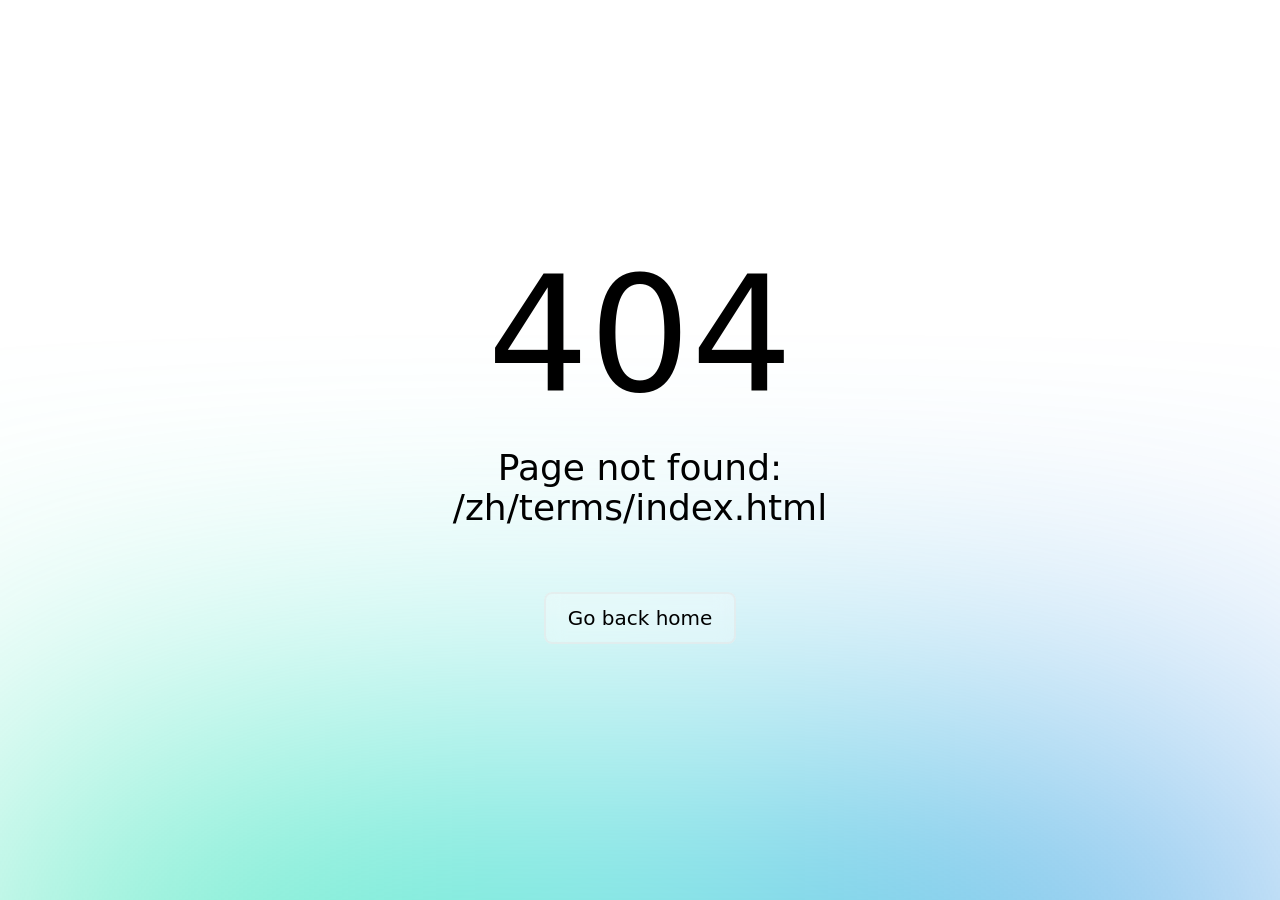
<file: zh/terms/index.html>
<!DOCTYPE html>
<html lang="zh" data-head-attrs="lang">
<head><title>Terms of Use | cultur3</title><meta charset="utf-8"><meta name="viewport" content="width=device-width, initial-scale=1"><meta hid="description" name="description" content="Cultur3 Capital is a crypto-focused venture capital firm. We invest in people accelerating culture at the speed of Web3. Our vision: drive culture not just money, tokens supercharge people, and DAOs are the future of business."><meta property="og:url" content="https://cultur3.capital/"><meta property="og:title" content="cultur3"><meta property="og:description" content="Cultur3 Capital is a crypto-focused venture capital firm. We invest in people accelerating culture at the speed of Web3. Our vision: drive culture not just money, tokens supercharge people, and DAOs are the future of business."><meta property="og:image" content="https://cultur3.capital/cdn/ogimage_28e47e8533.jpg"><meta property="og:type" content="website"><meta name="twitter:card" content="summary_large_image"><meta property="twitter:domain" content="cultur3.capital"><meta property="twitter:url" content="https://cultur3.capital/"><meta name="twitter:title" content="cultur3"><meta name="twitter:description" content="Cultur3 Capital is a crypto-focused venture capital firm. We invest in people accelerating culture at the speed of Web3. Our vision: drive culture not just money, tokens supercharge people, and DAOs are the future of business."><meta name="twitter:image" content="https://cultur3.capital/cdn/ogimage_28e47e8533.jpg"><script>
        if (localStorage['vueuse-color-scheme'] === 'auto' || (!('vueuse-color-scheme' in localStorage) && window.matchMedia('(prefers-color-scheme: dark)').matches)) {
          document.documentElement.classList.add('dark')
        }</script><link rel="alternate" href="https://cultur3.capital/terms" hreflang="en" hid="i18n-alt-en"><link rel="alternate" href="https://cultur3.capital/fr/terms" hreflang="fr" hid="i18n-alt-fr"><link rel="alternate" href="https://cultur3.capital/fr/terms" hreflang="fr-FR" hid="i18n-alt-fr-FR"><link rel="alternate" href="https://cultur3.capital/zh/terms" hreflang="zh" hid="i18n-alt-zh"><link rel="alternate" href="https://cultur3.capital/jp/terms" hreflang="ja" hid="i18n-alt-ja"><link rel="alternate" href="https://cultur3.capital/kr/terms" hreflang="ko" hid="i18n-alt-ko"><link rel="alternate" href="https://cultur3.capital/terms" hreflang="x-default" hid="i18n-xd"><link rel="canonical" href="https://cultur3.capital/zh/terms" hid="i18n-can"><meta content="zh" hid="i18n-og" property="og:locale"><meta content="ko" hid="i18n-og-alt-ko" property="og:locale:alternate"><meta name="head:count" content="25"><link rel="modulepreload" as="script" crossorigin href="/_nuxt/entry.af7cc239.js"><link rel="modulepreload" as="script" crossorigin href="/_nuxt/default.72dc4875.js"><link rel="preload" as="style" href="/_nuxt/default.6de70236.css"><link rel="modulepreload" as="script" crossorigin href="/_nuxt/index.34928089.js"><link rel="modulepreload" as="script" crossorigin href="/_nuxt/_plugin-vue_export-helper.a1a6add7.js"><link rel="modulepreload" as="script" crossorigin href="/_nuxt/terms.0cec99c5.js"><link rel="modulepreload" as="script" crossorigin href="/_nuxt/useGraphQL.cd467d16.js"><link rel="prefetch" as="font" type="font/woff2" crossorigin href="/_nuxt/relative-book.89043223.woff2"><link rel="prefetch" as="font" type="font/woff" crossorigin href="/_nuxt/relative-book.a3f92781.woff"><link rel="prefetch" as="font" type="font/woff2" crossorigin href="/_nuxt/relative-medium.ac89c7a1.woff2"><link rel="prefetch" as="font" type="font/woff" crossorigin href="/_nuxt/relative-medium.cd2e0a69.woff"><link rel="prefetch" as="font" type="font/woff2" crossorigin href="/_nuxt/relative-bold.21b9ac9d.woff2"><link rel="prefetch" as="font" type="font/woff" crossorigin href="/_nuxt/relative-bold.a9279508.woff"><link rel="prefetch" as="font" type="font/woff2" crossorigin href="/_nuxt/PPMondwest-Regular.ed7f277e.woff2"><link rel="prefetch" as="font" type="font/woff" crossorigin href="/_nuxt/PPMondwest-Regular.ed394af5.woff"><link rel="prefetch" as="script" crossorigin href="/_nuxt/error-component.4723d387.js"><link rel="prefetch stylesheet" href="/_nuxt/entry.2dfe219a.css"><link rel="prefetch" as="image" type="image/svg+xml" href="/_nuxt/logo.145cd45a.svg"><link rel="prefetch" as="image" type="image/svg+xml" href="/_nuxt/logo_white.a33594b3.svg"><link rel="prefetch" as="image" type="image/svg+xml" href="/_nuxt/light-icon.ecb4ab70.svg"><link rel="prefetch" as="image" type="image/svg+xml" href="/_nuxt/dark-icon.452ecf13.svg"><link rel="prefetch" as="image" type="image/svg+xml" href="/_nuxt/hamburger-icon.c94a82ff.svg"><link rel="prefetch" as="image" type="image/svg+xml" href="/_nuxt/hamburger-icon-white.c421d3d2.svg"><link rel="prefetch" as="image" type="image/svg+xml" href="/_nuxt/close.ccbfe150.svg"><link rel="prefetch" as="image" type="image/svg+xml" href="/_nuxt/close-white.16a3ca17.svg"><link rel="prefetch" as="image" type="image/svg+xml" href="/_nuxt/footer-logo.55819d46.svg"><link rel="stylesheet" href="/_nuxt/default.6de70236.css"><style>/*! tailwindcss v3.1.8 | MIT License | https://tailwindcss.com*/*,:after,:before{border:0 solid;box-sizing:border-box}:after,:before{--tw-content:""}html{-webkit-text-size-adjust:100%;font-family:ui-sans-serif,system-ui,-apple-system,BlinkMacSystemFont,Segoe UI,Roboto,Helvetica Neue,Arial,Noto Sans,sans-serif,Apple Color Emoji,Segoe UI Emoji,Segoe UI Symbol,Noto Color Emoji;line-height:1.5;-moz-tab-size:4;-o-tab-size:4;tab-size:4}body{line-height:inherit;margin:0}hr{border-top-width:1px;color:inherit;height:0}abbr:where([title]){-webkit-text-decoration:underline dotted;text-decoration:underline dotted}h1,h2,h3,h4,h5,h6{font-size:inherit;font-weight:inherit}a{color:inherit;text-decoration:inherit}b,strong{font-weight:bolder}code,kbd,pre,samp{font-family:ui-monospace,SFMono-Regular,Menlo,Monaco,Consolas,Liberation Mono,Courier New,monospace;font-size:1em}small{font-size:80%}sub,sup{font-size:75%;line-height:0;position:relative;vertical-align:baseline}sub{bottom:-.25em}sup{top:-.5em}table{border-collapse:collapse;border-color:inherit;text-indent:0}button,input,optgroup,select,textarea{color:inherit;font-family:inherit;font-size:100%;font-weight:inherit;line-height:inherit;margin:0;padding:0}button,select{text-transform:none}[type=button],[type=reset],[type=submit],button{-webkit-appearance:button;background-color:transparent;background-image:none}:-moz-focusring{outline:auto}:-moz-ui-invalid{box-shadow:none}progress{vertical-align:baseline}::-webkit-inner-spin-button,::-webkit-outer-spin-button{height:auto}[type=search]{-webkit-appearance:textfield;outline-offset:-2px}::-webkit-search-decoration{-webkit-appearance:none}::-webkit-file-upload-button{-webkit-appearance:button;font:inherit}summary{display:list-item}blockquote,dd,dl,figure,h1,h2,h3,h4,h5,h6,hr,p,pre{margin:0}fieldset{margin:0}fieldset,legend{padding:0}menu,ol,ul{list-style:none;margin:0;padding:0}textarea{resize:vertical}input::-moz-placeholder,textarea::-moz-placeholder{color:#9ca3af;opacity:1}input::placeholder,textarea::placeholder{color:#9ca3af;opacity:1}[role=button],button{cursor:pointer}:disabled{cursor:default}audio,canvas,embed,iframe,img,object,svg,video{display:block;vertical-align:middle}img,video{height:auto;max-width:100%}body{--tw-bg-opacity:1;background-color:rgb(245 245 245/var(--tw-bg-opacity));font-family:Relative,sans-serif;font-size:20px;line-height:26px;transition-duration:.5s;transition-property:background-color,color;transition-timing-function:cubic-bezier(.4,0,.2,1)}.dark body{--tw-bg-opacity:1;--tw-text-opacity:1;background-color:rgb(35 31 32/var(--tw-bg-opacity));color:rgb(255 255 255/var(--tw-text-opacity))}html{scroll-behavior:smooth}*,:after,:before{--tw-border-spacing-x:0;--tw-border-spacing-y:0;--tw-translate-x:0;--tw-translate-y:0;--tw-rotate:0;--tw-skew-x:0;--tw-skew-y:0;--tw-scale-x:1;--tw-scale-y:1;--tw-pan-x: ;--tw-pan-y: ;--tw-pinch-zoom: ;--tw-scroll-snap-strictness:proximity;--tw-ordinal: ;--tw-slashed-zero: ;--tw-numeric-figure: ;--tw-numeric-spacing: ;--tw-numeric-fraction: ;--tw-ring-inset: ;--tw-ring-offset-width:0px;--tw-ring-offset-color:#fff;--tw-ring-color:rgba(59,130,246,.5);--tw-ring-offset-shadow:0 0 #0000;--tw-ring-shadow:0 0 #0000;--tw-shadow:0 0 #0000;--tw-shadow-colored:0 0 #0000;--tw-blur: ;--tw-brightness: ;--tw-contrast: ;--tw-grayscale: ;--tw-hue-rotate: ;--tw-invert: ;--tw-saturate: ;--tw-sepia: ;--tw-drop-shadow: ;--tw-backdrop-blur: ;--tw-backdrop-brightness: ;--tw-backdrop-contrast: ;--tw-backdrop-grayscale: ;--tw-backdrop-hue-rotate: ;--tw-backdrop-invert: ;--tw-backdrop-opacity: ;--tw-backdrop-saturate: ;--tw-backdrop-sepia: }::-webkit-backdrop{--tw-border-spacing-x:0;--tw-border-spacing-y:0;--tw-translate-x:0;--tw-translate-y:0;--tw-rotate:0;--tw-skew-x:0;--tw-skew-y:0;--tw-scale-x:1;--tw-scale-y:1;--tw-pan-x: ;--tw-pan-y: ;--tw-pinch-zoom: ;--tw-scroll-snap-strictness:proximity;--tw-ordinal: ;--tw-slashed-zero: ;--tw-numeric-figure: ;--tw-numeric-spacing: ;--tw-numeric-fraction: ;--tw-ring-inset: ;--tw-ring-offset-width:0px;--tw-ring-offset-color:#fff;--tw-ring-color:rgba(59,130,246,.5);--tw-ring-offset-shadow:0 0 #0000;--tw-ring-shadow:0 0 #0000;--tw-shadow:0 0 #0000;--tw-shadow-colored:0 0 #0000;--tw-blur: ;--tw-brightness: ;--tw-contrast: ;--tw-grayscale: ;--tw-hue-rotate: ;--tw-invert: ;--tw-saturate: ;--tw-sepia: ;--tw-drop-shadow: ;--tw-backdrop-blur: ;--tw-backdrop-brightness: ;--tw-backdrop-contrast: ;--tw-backdrop-grayscale: ;--tw-backdrop-hue-rotate: ;--tw-backdrop-invert: ;--tw-backdrop-opacity: ;--tw-backdrop-saturate: ;--tw-backdrop-sepia: }::backdrop{--tw-border-spacing-x:0;--tw-border-spacing-y:0;--tw-translate-x:0;--tw-translate-y:0;--tw-rotate:0;--tw-skew-x:0;--tw-skew-y:0;--tw-scale-x:1;--tw-scale-y:1;--tw-pan-x: ;--tw-pan-y: ;--tw-pinch-zoom: ;--tw-scroll-snap-strictness:proximity;--tw-ordinal: ;--tw-slashed-zero: ;--tw-numeric-figure: ;--tw-numeric-spacing: ;--tw-numeric-fraction: ;--tw-ring-inset: ;--tw-ring-offset-width:0px;--tw-ring-offset-color:#fff;--tw-ring-color:rgba(59,130,246,.5);--tw-ring-offset-shadow:0 0 #0000;--tw-ring-shadow:0 0 #0000;--tw-shadow:0 0 #0000;--tw-shadow-colored:0 0 #0000;--tw-blur: ;--tw-brightness: ;--tw-contrast: ;--tw-grayscale: ;--tw-hue-rotate: ;--tw-invert: ;--tw-saturate: ;--tw-sepia: ;--tw-drop-shadow: ;--tw-backdrop-blur: ;--tw-backdrop-brightness: ;--tw-backdrop-contrast: ;--tw-backdrop-grayscale: ;--tw-backdrop-hue-rotate: ;--tw-backdrop-invert: ;--tw-backdrop-opacity: ;--tw-backdrop-saturate: ;--tw-backdrop-sepia: }.container{margin-left:auto;margin-right:auto;padding-left:15px;padding-right:15px;width:100%}@media (min-width:640px){.container{max-width:640px}}@media (min-width:768px){.container{max-width:768px}}@media (min-width:1024px){.container{max-width:1024px}}@media (min-width:1300px){.container{max-width:1300px}}@media (min-width:1536px){.container{max-width:1536px}}.h1{font-size:32px;font-weight:400;line-height:40px}@media (min-width:1024px){.h1{font-size:60px;line-height:70px}.dark .h1{font-size:66px}}.h2{font-size:26px;font-weight:500;line-height:30px}@media (min-width:1024px){.h2{font-size:46px;line-height:55px}}.h4{font-size:22px;font-weight:400;line-height:26px}@media (min-width:1024px){.h4{font-size:32px;line-height:40px}}.h5{font-size:20px;font-weight:400;line-height:26px}@media (min-width:1024px){.h5{font-size:24px;line-height:34px}}.body{font-size:18px;font-weight:400;line-height:22px}@media (min-width:1024px){.body{font-size:20px;line-height:28px}}.body-alt{font-size:18px;font-weight:700;line-height:22px}@media (min-width:1024px){.body-alt{font-size:20px;line-height:26px}}.tag{font-size:14px;font-weight:500;line-height:15px;text-transform:uppercase}@media (min-width:1024px){.tag{font-size:16px;line-height:24px}}.links{font-size:12px;font-weight:400;line-height:20px;text-transform:uppercase}.links:hover{--tw-text-opacity:1;color:rgb(255 0 255/var(--tw-text-opacity))}@media (min-width:1024px){.links{font-size:16px}}.small{font-size:14px;font-weight:400;line-height:18px}@media (min-width:1024px){.small{font-size:16px;line-height:20px}}.btn{--tw-text-opacity:1;--tw-shadow:0px 0px 8px rgba(255,0,255,.92);--tw-shadow-colored:0px 0px 8px var(--tw-shadow-color);border-radius:30px;box-shadow:0 0 #0000,0 0 #0000,var(--tw-shadow);box-shadow:var(--tw-ring-offset-shadow,0 0 #0000),var(--tw-ring-shadow,0 0 #0000),var(--tw-shadow);color:rgb(35 31 32/var(--tw-text-opacity));display:block;font-size:16px;justify-content:center;line-height:20px;margin-bottom:5px;margin-top:5px;padding:6px 14px 7px;text-align:center;text-transform:uppercase;transition-duration:.3s;transition-property:color,background-color,border-color,text-decoration-color,fill,stroke;transition-timing-function:cubic-bezier(.4,0,.2,1)}.btn:hover{--tw-bg-opacity:1;background-color:rgb(255 0 255/var(--tw-bg-opacity))}.btn:hover,.dark .btn{--tw-text-opacity:1;color:rgb(255 255 255/var(--tw-text-opacity))}em{--tw-text-opacity:1;color:rgb(255 0 255/var(--tw-text-opacity));font-style:normal}.visible{visibility:visible}.fixed{position:fixed}.absolute{position:absolute}.relative{position:relative}.sticky{position:sticky}.inset-0{bottom:0;left:0;right:0;top:0}.top-0{top:0}.-top-\[100\%\]{top:-100%}.left-0{left:0}.top-\[10px\]{top:10px}.top-\[16px\]{top:16px}.right-\[16px\]{right:16px}.z-\[999\]{z-index:999}.z-50{z-index:50}.z-20{z-index:20}.order-2{order:2}.col-span-2{grid-column:span 2/span 2}.col-span-3{grid-column:span 3/span 3}.col-start-1{grid-column-start:1}.col-start-2{grid-column-start:2}.col-start-3{grid-column-start:3}.col-start-4{grid-column-start:4}.col-start-5{grid-column-start:5}.col-start-6{grid-column-start:6}.row-span-full{grid-row:1/-1}.row-start-1{grid-row-start:1}.row-start-2{grid-row-start:2}.row-start-3{grid-row-start:3}.row-start-4{grid-row-start:4}.row-start-5{grid-row-start:5}.row-start-6{grid-row-start:6}.mx-auto{margin-left:auto;margin-right:auto}.mx-\[-10px\]{margin-left:-10px;margin-right:-10px}.mx-\[10px\]{margin-left:10px;margin-right:10px}.mb-\[9px\]{margin-bottom:9px}.mb-\[20px\]{margin-bottom:20px}.mb-\[22px\]{margin-bottom:22px}.ml-auto{margin-left:auto}.mb-\[30px\]{margin-bottom:30px}.mb-\[110px\]{margin-bottom:110px}.mb-\[10px\]{margin-bottom:10px}.mb-\[25px\]{margin-bottom:25px}.ml-\[4px\]{margin-left:4px}.mb-\[80px\]{margin-bottom:80px}.mb-\[38px\]{margin-bottom:38px}.mt-\[150px\]{margin-top:150px}.mr-\[23px\]{margin-right:23px}.mb-\[27px\]{margin-bottom:27px}.mr-\[15px\]{margin-right:15px}.mb-\[35px\]{margin-bottom:35px}.mb-\[8px\]{margin-bottom:8px}.mb-\[85px\]{margin-bottom:85px}.mt-\[48px\]{margin-top:48px}.mb-\[15px\]{margin-bottom:15px}.mr-\[35px\]{margin-right:35px}.mt-\[20px\]{margin-top:20px}.mb-\[70px\]{margin-bottom:70px}.mt-\[82px\]{margin-top:82px}.mb-\[78px\]{margin-bottom:78px}.mb-\[100px\]{margin-bottom:100px}.mt-\[100px\]{margin-top:100px}.mb-\[50px\]{margin-bottom:50px}.block{display:block}.flex{display:flex}.grid{display:grid}.inline-grid{display:inline-grid}.hidden{display:none}.aspect-\[1\.57\/1\]{aspect-ratio:1.57/1}.aspect-\[319\/395\]{aspect-ratio:319/395}.h-\[25px\]{height:25px}.h-screen{height:100vh}.h-\[53px\]{height:53px}.h-fit{height:-webkit-fit-content;height:-moz-fit-content;height:fit-content}.w-full{width:100%}.w-\[25px\]{width:25px}.w-fit{width:-webkit-fit-content;width:-moz-fit-content;width:fit-content}.w-1\/2{width:50%}.w-2\/5{width:40%}.w-3\/5{width:60%}.w-\[calc\(200\%_\+_8px\)\]{width:calc(200% + 8px)}.min-w-\[150px\]{min-width:150px}.max-w-full{max-width:100%}.max-w-\[52px\]{max-width:52px}.max-w-\[890px\]{max-width:890px}.flex-1{flex:1 1 0%}.-translate-y-full{--tw-translate-y:-100%}.-translate-y-full,.translate-y-0{transform:translate(var(--tw-translate-x),var(--tw-translate-y)) rotate(var(--tw-rotate)) skewX(var(--tw-skew-x)) skewY(var(--tw-skew-y)) scaleX(var(--tw-scale-x)) scaleY(var(--tw-scale-y))}.translate-y-0{--tw-translate-y:0px}.translate-y-5{--tw-translate-y:1.25rem}.translate-x-0,.translate-y-5{transform:translate(var(--tw-translate-x),var(--tw-translate-y)) rotate(var(--tw-rotate)) skewX(var(--tw-skew-x)) skewY(var(--tw-skew-y)) scaleX(var(--tw-scale-x)) scaleY(var(--tw-scale-y))}.translate-x-0{--tw-translate-x:0px}.rotate-180{--tw-rotate:180deg}.rotate-180,.transform{transform:translate(var(--tw-translate-x),var(--tw-translate-y)) rotate(var(--tw-rotate)) skewX(var(--tw-skew-x)) skewY(var(--tw-skew-y)) scaleX(var(--tw-scale-x)) scaleY(var(--tw-scale-y))}.grid-cols-3{grid-template-columns:repeat(3,minmax(0,1fr))}.grid-cols-2{grid-template-columns:repeat(2,minmax(0,1fr))}.grid-cols-1{grid-template-columns:repeat(1,minmax(0,1fr))}.grid-rows-1{grid-template-rows:repeat(1,minmax(0,1fr))}.grid-rows-2{grid-template-rows:repeat(2,minmax(0,1fr))}.grid-rows-3{grid-template-rows:repeat(3,minmax(0,1fr))}.grid-rows-4{grid-template-rows:repeat(4,minmax(0,1fr))}.grid-rows-5{grid-template-rows:repeat(5,minmax(0,1fr))}.grid-rows-6{grid-template-rows:repeat(6,minmax(0,1fr))}.grid-rows-\[auto_1fr\]{grid-template-rows:auto 1fr}.flex-col{flex-direction:column}.flex-wrap{flex-wrap:wrap}.items-end{align-items:flex-end}.items-center{align-items:center}.justify-end{justify-content:flex-end}.justify-center{justify-content:center}.gap-\[15px\]{gap:15px}.gap-y-\[56px\]{row-gap:56px}.gap-x-\[27px\]{-moz-column-gap:27px;column-gap:27px}.gap-x-\[8px\]{-moz-column-gap:8px;column-gap:8px}.gap-y-\[60px\]{row-gap:60px}.self-start{align-self:flex-start}.self-end{align-self:flex-end}.rounded-full{border-radius:9999px}.rounded-\[30px\]{border-radius:30px}.rounded-\[34px\]{border-radius:34px}.border-b-\[1px\]{border-bottom-width:1px}.border-pink{--tw-border-opacity:1;border-color:rgb(255 0 255/var(--tw-border-opacity))}.bg-white{--tw-bg-opacity:1;background-color:rgb(255 255 255/var(--tw-bg-opacity))}.bg-dark{--tw-bg-opacity:1;background-color:rgb(35 31 32/var(--tw-bg-opacity))}.bg-light{--tw-bg-opacity:1;background-color:rgb(245 245 245/var(--tw-bg-opacity))}.p-\[15px\]{padding:15px}.px-\[24px\]{padding-left:24px;padding-right:24px}.px-0{padding-left:0;padding-right:0}.px-\[30px\]{padding-left:30px;padding-right:30px}.py-\[120px\]{padding-bottom:120px;padding-top:120px}.py-\[80px\]{padding-bottom:80px;padding-top:80px}.pt-\[50px\]{padding-top:50px}.pb-\[60px\]{padding-bottom:60px}.pb-3{padding-bottom:.75rem}.pt-\[36px\]{padding-top:36px}.pb-\[20px\]{padding-bottom:20px}.pt-\[75px\]{padding-top:75px}.pb-\[39px\]{padding-bottom:39px}.pt-\[8px\]{padding-top:8px}.pb-\[10px\]{padding-bottom:10px}.pt-\[24px\]{padding-top:24px}.pb-\[26px\]{padding-bottom:26px}.pt-\[40px\]{padding-top:40px}.text-center{text-align:center}.font-pp-mondwest{font-family:PP Mondwest,sans-serif}.font-relative{font-family:Relative,sans-serif}.text-\[14px\]{font-size:14px}.text-\[16px\]{font-size:16px}.text-\[12px\]{font-size:12px}.text-\[32px\]{font-size:32px}.text-\[24px\]{font-size:24px}.text-\[20px\]{font-size:20px}.font-medium{font-weight:500}.font-normal{font-weight:400}.uppercase{text-transform:uppercase}.leading-\[15px\]{line-height:15px}.leading-\[20px\]{line-height:20px}.leading-\[16px\]{line-height:16px}.leading-\[40px\]{line-height:40px}.leading-\[18px\]{line-height:18px}.leading-\[24px\]{line-height:24px}.leading-\[28px\]{line-height:28px}.text-dark{--tw-text-opacity:1;color:rgb(35 31 32/var(--tw-text-opacity))}.text-white{--tw-text-opacity:1;color:rgb(255 255 255/var(--tw-text-opacity))}.text-grey{--tw-text-opacity:1;color:rgb(176 176 176/var(--tw-text-opacity))}.text-pink{--tw-text-opacity:1;color:rgb(255 0 255/var(--tw-text-opacity))}.opacity-0{opacity:0}.shadow-border{--tw-shadow:0px 0px 8px rgba(255,0,255,.92);--tw-shadow-colored:0px 0px 8px var(--tw-shadow-color)}.shadow-border,.shadow-footer{box-shadow:0 0 #0000,0 0 #0000,var(--tw-shadow);box-shadow:var(--tw-ring-offset-shadow,0 0 #0000),var(--tw-ring-shadow,0 0 #0000),var(--tw-shadow)}.shadow-footer{--tw-shadow:0px -5px 7px rgba(255,0,255,.92);--tw-shadow-colored:0px -5px 7px var(--tw-shadow-color)}.shadow-green{--tw-shadow:0px 0px 10px 4px #d6fc97;--tw-shadow-colored:0px 0px 10px 4px var(--tw-shadow-color);box-shadow:0 0 #0000,0 0 #0000,var(--tw-shadow);box-shadow:var(--tw-ring-offset-shadow,0 0 #0000),var(--tw-ring-shadow,0 0 #0000),var(--tw-shadow)}.filter{filter:var(--tw-blur) var(--tw-brightness) var(--tw-contrast) var(--tw-grayscale) var(--tw-hue-rotate) var(--tw-invert) var(--tw-saturate) var(--tw-sepia) var(--tw-drop-shadow)}.transition-all{transition-duration:.15s;transition-property:all;transition-timing-function:cubic-bezier(.4,0,.2,1)}.transition-transform{transition-duration:.15s;transition-property:transform;transition-timing-function:cubic-bezier(.4,0,.2,1)}.transition-\[transform\2c top\2c background-color\]{transition-duration:.15s;transition-property:transform,top,background-color;transition-timing-function:cubic-bezier(.4,0,.2,1)}.transition-opacity{transition-duration:.15s;transition-property:opacity;transition-timing-function:cubic-bezier(.4,0,.2,1)}.transition-\[opacity\2c transform\]{transition-duration:.15s;transition-property:opacity,transform;transition-timing-function:cubic-bezier(.4,0,.2,1)}.duration-300{transition-duration:.3s}.duration-500{transition-duration:.5s}.ease-in{transition-timing-function:cubic-bezier(.4,0,1,1)}.will-change-\[height\2c opacity\]{will-change:height,opacity}.last\:mb-0:last-child{margin-bottom:0}.hover\:text-pink:hover{--tw-text-opacity:1;color:rgb(255 0 255/var(--tw-text-opacity))}.hover\:underline:hover{text-decoration-line:underline}.dark .dark\:h1-alt{font-family:PP Mondwest,sans-serif;font-size:32px;font-weight:400;line-height:40px}@media (min-width:1024px){.dark .dark\:h1-alt{font-size:66px;letter-spacing:2px;line-height:70px}}.dark .dark\:h2-alt{font-family:PP Mondwest,sans-serif;font-size:26px;font-weight:500;line-height:30px}@media (min-width:1024px){.dark .dark\:h2-alt{font-size:46px;line-height:55px}}.dark .dark\:h4-alt{font-family:PP Mondwest,sans-serif;font-size:22px;font-weight:400;line-height:26px}@media (min-width:1024px){.dark .dark\:h4-alt{font-size:33px;line-height:42px}}.dark .dark\:block{display:block}.dark .dark\:hidden{display:none}.dark .dark\:bg-dark{--tw-bg-opacity:1;background-color:rgb(35 31 32/var(--tw-bg-opacity))}.dark .dark\:text-dark{--tw-text-opacity:1;color:rgb(35 31 32/var(--tw-text-opacity))}.dark .hover\:dark\:text-white:hover{--tw-text-opacity:1;color:rgb(255 255 255/var(--tw-text-opacity))}@media (min-width:768px){.md\:body{font-size:18px;font-weight:400;line-height:22px}@media (min-width:1024px){.md\:body{font-size:20px;line-height:28px}}.md\:sticky{position:sticky}.md\:order-none{order:0}.md\:order-2{order:2}.md\:mx-0{margin-left:0;margin-right:0}.md\:mb-0{margin-bottom:0}.md\:mb-\[50px\]{margin-bottom:50px}.md\:mt-\[50px\]{margin-top:50px}.md\:mr-\[26px\]{margin-right:26px}.md\:mr-\[25px\]{margin-right:25px}.md\:mb-\[30px\]{margin-bottom:30px}.md\:mb-\[90px\]{margin-bottom:90px}.md\:mb-\[12px\]{margin-bottom:12px}.md\:ml-0{margin-left:0}.md\:mr-\[80px\]{margin-right:80px}.md\:mb-\[33px\]{margin-bottom:33px}.md\:mt-\[62px\]{margin-top:62px}.md\:mb-\[18px\]{margin-bottom:18px}.md\:mt-\[98px\]{margin-top:98px}.md\:mb-\[100px\]{margin-bottom:100px}.md\:mb-\[200px\]{margin-bottom:200px}.md\:mb-\[120px\]{margin-bottom:120px}.md\:mt-\[200px\]{margin-top:200px}.md\:block{display:block}.md\:grid{display:grid}.md\:hidden{display:none}.md\:h-\[35px\]{height:35px}.md\:w-\[35px\]{width:35px}.md\:w-full{width:100%}.md\:max-w-\[650px\]{max-width:650px}.md\:max-w-\[160px\]{max-width:160px}.md\:max-w-\[290px\]{max-width:290px}.md\:flex-1{flex:1 1 0%}.md\:transform-none{transform:none}.md\:grid-cols-2{grid-template-columns:repeat(2,minmax(0,1fr))}.md\:grid-cols-5{grid-template-columns:repeat(5,minmax(0,1fr))}.md\:grid-cols-4{grid-template-columns:repeat(4,minmax(0,1fr))}.md\:flex-row{flex-direction:row}.md\:gap-\[20px\]{gap:20px}.md\:gap-\[25px\]{gap:25px}.md\:gap-x-\[30px\]{-moz-column-gap:30px;column-gap:30px}.md\:gap-y-\[90px\]{row-gap:90px}.md\:self-auto{align-self:auto}.md\:pb-\[75px\]{padding-bottom:75px}.md\:pt-\[50px\]{padding-top:50px}.md\:opacity-0{opacity:0}.md\:blur-3xl{--tw-blur:blur(64px);filter:var(--tw-blur) var(--tw-brightness) var(--tw-contrast) var(--tw-grayscale) var(--tw-hue-rotate) var(--tw-invert) var(--tw-saturate) var(--tw-sepia) var(--tw-drop-shadow)}}@media (min-width:1024px){.lg\:mx-\[125px\]{margin-left:125px;margin-right:125px}.lg\:text-\[16px\]{font-size:16px}.lg\:text-\[20px\]{font-size:20px}.lg\:leading-\[24px\]{line-height:24px}.lg\:leading-\[28px\]{line-height:28px}.lg\:leading-\[26px\]{line-height:26px}}</style><style>@font-face{font-display:swap;font-family:Relative;font-style:normal;font-weight:400;src:url(/_nuxt/relative-book.89043223.woff2) format("woff2"),url(/_nuxt/relative-book.a3f92781.woff) format("woff")}@font-face{font-display:swap;font-family:Relative;font-style:normal;font-weight:500;src:url(/_nuxt/relative-medium.ac89c7a1.woff2) format("woff2"),url(/_nuxt/relative-medium.cd2e0a69.woff) format("woff")}@font-face{font-display:swap;font-family:Relative;font-style:normal;font-weight:700;src:url(/_nuxt/relative-bold.21b9ac9d.woff2) format("woff2"),url(/_nuxt/relative-bold.a9279508.woff) format("woff")}@font-face{font-display:swap;font-family:PP Mondwest;font-style:normal;font-weight:400;src:url(/_nuxt/PPMondwest-Regular.ed7f277e.woff2) format("woff2"),url(/_nuxt/PPMondwest-Regular.ed394af5.woff) format("woff")}</style><style>:host,:root{--fa-font-solid:normal 900 1em/1 "Font Awesome 6 Solid";--fa-font-regular:normal 400 1em/1 "Font Awesome 6 Regular";--fa-font-light:normal 300 1em/1 "Font Awesome 6 Light";--fa-font-thin:normal 100 1em/1 "Font Awesome 6 Thin";--fa-font-duotone:normal 900 1em/1 "Font Awesome 6 Duotone";--fa-font-sharp-solid:normal 900 1em/1 "Font Awesome 6 Sharp";--fa-font-brands:normal 400 1em/1 "Font Awesome 6 Brands"}svg:not(:host).svg-inline--fa,svg:not(:root).svg-inline--fa{box-sizing:content-box;overflow:visible}.svg-inline--fa{display:inline-block;display:var(--fa-display,inline-block);height:1em;overflow:visible;vertical-align:-.125em}.svg-inline--fa.fa-2xs{vertical-align:.1em}.svg-inline--fa.fa-xs{vertical-align:0}.svg-inline--fa.fa-sm{vertical-align:-.07143em}.svg-inline--fa.fa-lg{vertical-align:-.2em}.svg-inline--fa.fa-xl{vertical-align:-.25em}.svg-inline--fa.fa-2xl{vertical-align:-.3125em}.svg-inline--fa.fa-pull-left{margin-right:.3em;margin-right:var(--fa-pull-margin,.3em);width:auto}.svg-inline--fa.fa-pull-right{margin-left:.3em;margin-left:var(--fa-pull-margin,.3em);width:auto}.svg-inline--fa.fa-li{top:.25em;width:2em;width:var(--fa-li-width,2em)}.svg-inline--fa.fa-fw{width:1.25em;width:var(--fa-fw-width,1.25em)}.fa-layers svg.svg-inline--fa{bottom:0;left:0;margin:auto;position:absolute;right:0;top:0}.fa-layers-counter,.fa-layers-text{display:inline-block;position:absolute;text-align:center}.fa-layers{display:inline-block;height:1em;position:relative;text-align:center;vertical-align:-.125em;width:1em}.fa-layers svg.svg-inline--fa{transform-origin:center center}.fa-layers-text{left:50%;top:50%;transform:translate(-50%,-50%);transform-origin:center center}.fa-layers-counter{background-color:#ff253a;background-color:var(--fa-counter-background-color,#ff253a);border-radius:1em;border-radius:var(--fa-counter-border-radius,1em);box-sizing:border-box;color:#fff;color:var(--fa-inverse,#fff);line-height:1;line-height:var(--fa-counter-line-height,1);max-width:5em;max-width:var(--fa-counter-max-width,5em);min-width:1.5em;min-width:var(--fa-counter-min-width,1.5em);overflow:hidden;padding:.25em .5em;padding:var(--fa-counter-padding,.25em .5em);right:0;right:var(--fa-right,0);text-overflow:ellipsis;top:0;top:var(--fa-top,0);transform:scale(.25);transform:scale(var(--fa-counter-scale,.25));transform-origin:top right}.fa-layers-bottom-right{bottom:0;bottom:var(--fa-bottom,0);right:0;right:var(--fa-right,0);top:auto;transform:scale(.25);transform:scale(var(--fa-layers-scale,.25));transform-origin:bottom right}.fa-layers-bottom-left{bottom:0;bottom:var(--fa-bottom,0);left:0;left:var(--fa-left,0);right:auto;top:auto;transform:scale(.25);transform:scale(var(--fa-layers-scale,.25));transform-origin:bottom left}.fa-layers-top-right{right:0;right:var(--fa-right,0);top:0;top:var(--fa-top,0);transform:scale(.25);transform:scale(var(--fa-layers-scale,.25));transform-origin:top right}.fa-layers-top-left{left:0;left:var(--fa-left,0);right:auto;top:0;top:var(--fa-top,0);transform:scale(.25);transform:scale(var(--fa-layers-scale,.25));transform-origin:top left}.fa-1x{font-size:1em}.fa-2x{font-size:2em}.fa-3x{font-size:3em}.fa-4x{font-size:4em}.fa-5x{font-size:5em}.fa-6x{font-size:6em}.fa-7x{font-size:7em}.fa-8x{font-size:8em}.fa-9x{font-size:9em}.fa-10x{font-size:10em}.fa-2xs{font-size:.625em;line-height:.1em;vertical-align:.225em}.fa-xs{font-size:.75em;line-height:.08333em;vertical-align:.125em}.fa-sm{font-size:.875em;line-height:.07143em;vertical-align:.05357em}.fa-lg{font-size:1.25em;line-height:.05em;vertical-align:-.075em}.fa-xl{font-size:1.5em;line-height:.04167em;vertical-align:-.125em}.fa-2xl{font-size:2em;line-height:.03125em;vertical-align:-.1875em}.fa-fw{text-align:center;width:1.25em}.fa-ul{list-style-type:none;margin-left:2.5em;margin-left:var(--fa-li-margin,2.5em);padding-left:0}.fa-ul>li{position:relative}.fa-li{left:-2em;left:calc(var(--fa-li-width, 2em)*-1);line-height:inherit;position:absolute;text-align:center;width:2em;width:var(--fa-li-width,2em)}.fa-border{border-color:#eee;border-color:var(--fa-border-color,#eee);border-radius:.1em;border-radius:var(--fa-border-radius,.1em);border-style:solid;border-style:var(--fa-border-style,solid);border-width:.08em;border-width:var(--fa-border-width,.08em);padding:.2em .25em .15em;padding:var(--fa-border-padding,.2em .25em .15em)}.fa-pull-left{float:left;margin-right:.3em;margin-right:var(--fa-pull-margin,.3em)}.fa-pull-right{float:right;margin-left:.3em;margin-left:var(--fa-pull-margin,.3em)}.fa-beat{-webkit-animation-delay:0s;-webkit-animation-delay:var(--fa-animation-delay,0s);animation-delay:0s;animation-delay:var(--fa-animation-delay,0s);-webkit-animation-direction:normal;-webkit-animation-direction:var(--fa-animation-direction,normal);animation-direction:normal;animation-direction:var(--fa-animation-direction,normal);-webkit-animation-duration:1s;-webkit-animation-duration:var(--fa-animation-duration,1s);animation-duration:1s;animation-duration:var(--fa-animation-duration,1s);-webkit-animation-iteration-count:infinite;-webkit-animation-iteration-count:var(--fa-animation-iteration-count,infinite);animation-iteration-count:infinite;animation-iteration-count:var(--fa-animation-iteration-count,infinite);-webkit-animation-name:fa-beat;animation-name:fa-beat;-webkit-animation-timing-function:ease-in-out;-webkit-animation-timing-function:var(--fa-animation-timing,ease-in-out);animation-timing-function:ease-in-out;animation-timing-function:var(--fa-animation-timing,ease-in-out)}.fa-bounce{-webkit-animation-delay:0s;-webkit-animation-delay:var(--fa-animation-delay,0s);animation-delay:0s;animation-delay:var(--fa-animation-delay,0s);-webkit-animation-direction:normal;-webkit-animation-direction:var(--fa-animation-direction,normal);animation-direction:normal;animation-direction:var(--fa-animation-direction,normal);-webkit-animation-duration:1s;-webkit-animation-duration:var(--fa-animation-duration,1s);animation-duration:1s;animation-duration:var(--fa-animation-duration,1s);-webkit-animation-iteration-count:infinite;-webkit-animation-iteration-count:var(--fa-animation-iteration-count,infinite);animation-iteration-count:infinite;animation-iteration-count:var(--fa-animation-iteration-count,infinite);-webkit-animation-name:fa-bounce;animation-name:fa-bounce;-webkit-animation-timing-function:cubic-bezier(.28,.84,.42,1);-webkit-animation-timing-function:var(--fa-animation-timing,cubic-bezier(.28,.84,.42,1));animation-timing-function:cubic-bezier(.28,.84,.42,1);animation-timing-function:var(--fa-animation-timing,cubic-bezier(.28,.84,.42,1))}.fa-fade{-webkit-animation-iteration-count:infinite;-webkit-animation-iteration-count:var(--fa-animation-iteration-count,infinite);animation-iteration-count:infinite;animation-iteration-count:var(--fa-animation-iteration-count,infinite);-webkit-animation-name:fa-fade;animation-name:fa-fade;-webkit-animation-timing-function:cubic-bezier(.4,0,.6,1);-webkit-animation-timing-function:var(--fa-animation-timing,cubic-bezier(.4,0,.6,1));animation-timing-function:cubic-bezier(.4,0,.6,1);animation-timing-function:var(--fa-animation-timing,cubic-bezier(.4,0,.6,1))}.fa-beat-fade,.fa-fade{-webkit-animation-delay:0s;-webkit-animation-delay:var(--fa-animation-delay,0s);animation-delay:0s;animation-delay:var(--fa-animation-delay,0s);-webkit-animation-direction:normal;-webkit-animation-direction:var(--fa-animation-direction,normal);animation-direction:normal;animation-direction:var(--fa-animation-direction,normal);-webkit-animation-duration:1s;-webkit-animation-duration:var(--fa-animation-duration,1s);animation-duration:1s;animation-duration:var(--fa-animation-duration,1s)}.fa-beat-fade{-webkit-animation-iteration-count:infinite;-webkit-animation-iteration-count:var(--fa-animation-iteration-count,infinite);animation-iteration-count:infinite;animation-iteration-count:var(--fa-animation-iteration-count,infinite);-webkit-animation-name:fa-beat-fade;animation-name:fa-beat-fade;-webkit-animation-timing-function:cubic-bezier(.4,0,.6,1);-webkit-animation-timing-function:var(--fa-animation-timing,cubic-bezier(.4,0,.6,1));animation-timing-function:cubic-bezier(.4,0,.6,1);animation-timing-function:var(--fa-animation-timing,cubic-bezier(.4,0,.6,1))}.fa-flip{-webkit-animation-delay:0s;-webkit-animation-delay:var(--fa-animation-delay,0s);animation-delay:0s;animation-delay:var(--fa-animation-delay,0s);-webkit-animation-direction:normal;-webkit-animation-direction:var(--fa-animation-direction,normal);animation-direction:normal;animation-direction:var(--fa-animation-direction,normal);-webkit-animation-duration:1s;-webkit-animation-duration:var(--fa-animation-duration,1s);animation-duration:1s;animation-duration:var(--fa-animation-duration,1s);-webkit-animation-iteration-count:infinite;-webkit-animation-iteration-count:var(--fa-animation-iteration-count,infinite);animation-iteration-count:infinite;animation-iteration-count:var(--fa-animation-iteration-count,infinite);-webkit-animation-name:fa-flip;animation-name:fa-flip;-webkit-animation-timing-function:ease-in-out;-webkit-animation-timing-function:var(--fa-animation-timing,ease-in-out);animation-timing-function:ease-in-out;animation-timing-function:var(--fa-animation-timing,ease-in-out)}.fa-shake{-webkit-animation-duration:1s;-webkit-animation-duration:var(--fa-animation-duration,1s);animation-duration:1s;animation-duration:var(--fa-animation-duration,1s);-webkit-animation-iteration-count:infinite;-webkit-animation-iteration-count:var(--fa-animation-iteration-count,infinite);animation-iteration-count:infinite;animation-iteration-count:var(--fa-animation-iteration-count,infinite);-webkit-animation-name:fa-shake;animation-name:fa-shake;-webkit-animation-timing-function:linear;-webkit-animation-timing-function:var(--fa-animation-timing,linear);animation-timing-function:linear;animation-timing-function:var(--fa-animation-timing,linear)}.fa-shake,.fa-spin{-webkit-animation-delay:0s;-webkit-animation-delay:var(--fa-animation-delay,0s);animation-delay:0s;animation-delay:var(--fa-animation-delay,0s);-webkit-animation-direction:normal;-webkit-animation-direction:var(--fa-animation-direction,normal);animation-direction:normal;animation-direction:var(--fa-animation-direction,normal)}.fa-spin{-webkit-animation-duration:2s;-webkit-animation-duration:var(--fa-animation-duration,2s);animation-duration:2s;animation-duration:var(--fa-animation-duration,2s);-webkit-animation-iteration-count:infinite;-webkit-animation-iteration-count:var(--fa-animation-iteration-count,infinite);animation-iteration-count:infinite;animation-iteration-count:var(--fa-animation-iteration-count,infinite);-webkit-animation-name:fa-spin;animation-name:fa-spin;-webkit-animation-timing-function:linear;-webkit-animation-timing-function:var(--fa-animation-timing,linear);animation-timing-function:linear;animation-timing-function:var(--fa-animation-timing,linear)}.fa-spin-reverse{--fa-animation-direction:reverse}.fa-pulse,.fa-spin-pulse{-webkit-animation-direction:normal;-webkit-animation-direction:var(--fa-animation-direction,normal);animation-direction:normal;animation-direction:var(--fa-animation-direction,normal);-webkit-animation-duration:1s;-webkit-animation-duration:var(--fa-animation-duration,1s);animation-duration:1s;animation-duration:var(--fa-animation-duration,1s);-webkit-animation-iteration-count:infinite;-webkit-animation-iteration-count:var(--fa-animation-iteration-count,infinite);animation-iteration-count:infinite;animation-iteration-count:var(--fa-animation-iteration-count,infinite);-webkit-animation-name:fa-spin;animation-name:fa-spin;-webkit-animation-timing-function:steps(8);-webkit-animation-timing-function:var(--fa-animation-timing,steps(8));animation-timing-function:steps(8);animation-timing-function:var(--fa-animation-timing,steps(8))}@media (prefers-reduced-motion:reduce){.fa-beat,.fa-beat-fade,.fa-bounce,.fa-fade,.fa-flip,.fa-pulse,.fa-shake,.fa-spin,.fa-spin-pulse{-webkit-animation-delay:-1ms;animation-delay:-1ms;-webkit-animation-duration:1ms;animation-duration:1ms;-webkit-animation-iteration-count:1;animation-iteration-count:1;transition-delay:0s;transition-duration:0s}}@-webkit-keyframes fa-beat{0%,90%{transform:scale(1)}45%{transform:scale(1.25);transform:scale(var(--fa-beat-scale,1.25))}}@keyframes fa-beat{0%,90%{transform:scale(1)}45%{transform:scale(1.25);transform:scale(var(--fa-beat-scale,1.25))}}@-webkit-keyframes fa-bounce{0%{transform:scale(1) translateY(0)}10%{transform:scale(1.1,.9) translateY(0);transform:scale(var(--fa-bounce-start-scale-x,1.1),var(--fa-bounce-start-scale-y,.9)) translateY(0)}30%{transform:scale(.9,1.1) translateY(-.5em);transform:scale(var(--fa-bounce-jump-scale-x,.9),var(--fa-bounce-jump-scale-y,1.1)) translateY(var(--fa-bounce-height,-.5em))}50%{transform:scale(1.05,.95) translateY(0);transform:scale(var(--fa-bounce-land-scale-x,1.05),var(--fa-bounce-land-scale-y,.95)) translateY(0)}57%{transform:scale(1) translateY(-.125em);transform:scale(1) translateY(var(--fa-bounce-rebound,-.125em))}64%{transform:scale(1) translateY(0)}to{transform:scale(1) translateY(0)}}@keyframes fa-bounce{0%{transform:scale(1) translateY(0)}10%{transform:scale(1.1,.9) translateY(0);transform:scale(var(--fa-bounce-start-scale-x,1.1),var(--fa-bounce-start-scale-y,.9)) translateY(0)}30%{transform:scale(.9,1.1) translateY(-.5em);transform:scale(var(--fa-bounce-jump-scale-x,.9),var(--fa-bounce-jump-scale-y,1.1)) translateY(var(--fa-bounce-height,-.5em))}50%{transform:scale(1.05,.95) translateY(0);transform:scale(var(--fa-bounce-land-scale-x,1.05),var(--fa-bounce-land-scale-y,.95)) translateY(0)}57%{transform:scale(1) translateY(-.125em);transform:scale(1) translateY(var(--fa-bounce-rebound,-.125em))}64%{transform:scale(1) translateY(0)}to{transform:scale(1) translateY(0)}}@-webkit-keyframes fa-fade{50%{opacity:.4;opacity:var(--fa-fade-opacity,.4)}}@keyframes fa-fade{50%{opacity:.4;opacity:var(--fa-fade-opacity,.4)}}@-webkit-keyframes fa-beat-fade{0%,to{opacity:.4;opacity:var(--fa-beat-fade-opacity,.4);transform:scale(1)}50%{opacity:1;transform:scale(1.125);transform:scale(var(--fa-beat-fade-scale,1.125))}}@keyframes fa-beat-fade{0%,to{opacity:.4;opacity:var(--fa-beat-fade-opacity,.4);transform:scale(1)}50%{opacity:1;transform:scale(1.125);transform:scale(var(--fa-beat-fade-scale,1.125))}}@-webkit-keyframes fa-flip{50%{transform:rotateY(-180deg);transform:rotate3d(var(--fa-flip-x,0),var(--fa-flip-y,1),var(--fa-flip-z,0),var(--fa-flip-angle,-180deg))}}@keyframes fa-flip{50%{transform:rotateY(-180deg);transform:rotate3d(var(--fa-flip-x,0),var(--fa-flip-y,1),var(--fa-flip-z,0),var(--fa-flip-angle,-180deg))}}@-webkit-keyframes fa-shake{0%{transform:rotate(-15deg)}4%{transform:rotate(15deg)}24%,8%{transform:rotate(-18deg)}12%,28%{transform:rotate(18deg)}16%{transform:rotate(-22deg)}20%{transform:rotate(22deg)}32%{transform:rotate(-12deg)}36%{transform:rotate(12deg)}40%,to{transform:rotate(0deg)}}@keyframes fa-shake{0%{transform:rotate(-15deg)}4%{transform:rotate(15deg)}24%,8%{transform:rotate(-18deg)}12%,28%{transform:rotate(18deg)}16%{transform:rotate(-22deg)}20%{transform:rotate(22deg)}32%{transform:rotate(-12deg)}36%{transform:rotate(12deg)}40%,to{transform:rotate(0deg)}}@-webkit-keyframes fa-spin{0%{transform:rotate(0deg)}to{transform:rotate(1turn)}}@keyframes fa-spin{0%{transform:rotate(0deg)}to{transform:rotate(1turn)}}.fa-rotate-90{transform:rotate(90deg)}.fa-rotate-180{transform:rotate(180deg)}.fa-rotate-270{transform:rotate(270deg)}.fa-flip-horizontal{transform:scaleX(-1)}.fa-flip-vertical{transform:scaleY(-1)}.fa-flip-both,.fa-flip-horizontal.fa-flip-vertical{transform:scale(-1)}.fa-rotate-by{transform:rotate(none);transform:rotate(var(--fa-rotate-angle,none))}.fa-stack{display:inline-block;height:2em;position:relative;vertical-align:middle;width:2.5em}.fa-stack-1x,.fa-stack-2x{bottom:0;left:0;margin:auto;position:absolute;right:0;top:0;z-index:auto;z-index:var(--fa-stack-z-index,auto)}.svg-inline--fa.fa-stack-1x{height:1em;width:1.25em}.svg-inline--fa.fa-stack-2x{height:2em;width:2.5em}.fa-inverse{color:#fff;color:var(--fa-inverse,#fff)}.fa-sr-only,.fa-sr-only-focusable:not(:focus),.sr-only,.sr-only-focusable:not(:focus){clip:rect(0,0,0,0);border-width:0;height:1px;margin:-1px;overflow:hidden;padding:0;position:absolute;white-space:nowrap;width:1px}.svg-inline--fa .fa-primary{fill:currentColor;fill:var(--fa-primary-color,currentColor);opacity:1;opacity:var(--fa-primary-opacity,1)}.svg-inline--fa .fa-secondary{fill:currentColor;fill:var(--fa-secondary-color,currentColor)}.svg-inline--fa .fa-secondary,.svg-inline--fa.fa-swap-opacity .fa-primary{opacity:.4;opacity:var(--fa-secondary-opacity,.4)}.svg-inline--fa.fa-swap-opacity .fa-secondary{opacity:1;opacity:var(--fa-primary-opacity,1)}.svg-inline--fa mask .fa-primary,.svg-inline--fa mask .fa-secondary{fill:#000}.fa-duotone.fa-inverse,.fad.fa-inverse{color:#fff;color:var(--fa-inverse,#fff)}</style><style>.carousel-main-wrapper[data-v-a86d77ca]{display:flex;flex-direction:column;grid-template-columns:repeat(3,minmax(0,1fr));grid-template-rows:auto 1fr;position:relative}@media (min-width:768px){.carousel-main-wrapper[data-v-a86d77ca]{display:grid;gap:20px}}.carousel-main-wrapper .header[data-v-a86d77ca]{margin-bottom:20px}@media (min-width:768px){.carousel-main-wrapper .header[data-v-a86d77ca]{margin-bottom:0}}.carousel-main-wrapper .meta-carousel-wrapper[data-v-a86d77ca]{align-items:flex-end;display:flex;order:9999}@media (min-width:768px){.carousel-main-wrapper .meta-carousel-wrapper[data-v-a86d77ca]{order:0}}.carousel-main-wrapper .meta-carousel-wrapper .meta-carousel[data-v-a86d77ca]{display:flex;flex-wrap:wrap;width:100%}.carousel-main-wrapper .meta-carousel-wrapper .meta-carousel[data-v-a86d77ca] .swiper{margin-bottom:22px}@media (min-width:768px){.carousel-main-wrapper .meta-carousel-wrapper .meta-carousel[data-v-a86d77ca] .swiper{margin-bottom:0}}.carousel-main-wrapper .meta-carousel-wrapper .meta-carousel .navigation[data-v-a86d77ca]{display:inline-grid;gap:15px;grid-template-columns:repeat(2,minmax(0,1fr));order:9999}@media (min-width:768px){.carousel-main-wrapper .meta-carousel-wrapper .meta-carousel .navigation[data-v-a86d77ca]{gap:25px;margin-bottom:50px;order:0}}.carousel-main-wrapper .meta-carousel-wrapper .meta-carousel .pagination[data-v-a86d77ca]{align-self:flex-end;font-size:14px;font-weight:500;line-height:15px;margin-left:auto;order:9999}@media (min-width:768px){.carousel-main-wrapper .meta-carousel-wrapper .meta-carousel .pagination[data-v-a86d77ca]{align-self:auto;flex:1 1 0%;margin-top:50px;order:0}}@media (min-width:1024px){.carousel-main-wrapper .meta-carousel-wrapper .meta-carousel .pagination[data-v-a86d77ca]{font-size:16px;line-height:24px}}.carousel-main-wrapper .meta-carousel-wrapper .meta-carousel .pagination[data-v-a86d77ca] .swiper-pagination-current{--tw-text-opacity:1;color:rgb(255 0 255/var(--tw-text-opacity))}.carousel-main-wrapper .image-carousel[data-v-a86d77ca]{grid-column:span 2/span 2;grid-column-start:2;grid-row:1/-1;margin-bottom:30px}@media (min-width:768px){.carousel-main-wrapper .image-carousel[data-v-a86d77ca]{margin-bottom:0}}.carousel-main-wrapper .swiper-button[data-v-a86d77ca]{cursor:pointer}.carousel-main-wrapper .swiper-button:hover:not(.swiper-button-disabled) img.active-icon[data-v-a86d77ca]{display:none}.carousel-main-wrapper .swiper-button:hover:not(.swiper-button-disabled) img.hover-arrow[data-v-a86d77ca]{--tw-bg-opacity:1;background-color:rgb(255 0 255/var(--tw-bg-opacity));display:block}.carousel-main-wrapper .swiper-button img[data-v-a86d77ca]{--tw-shadow:0px 0px 8px rgba(255,0,255,.92);--tw-shadow-colored:0px 0px 8px var(--tw-shadow-color);border-radius:9999px;box-shadow:0 0 #0000,0 0 #0000,var(--tw-shadow);box-shadow:var(--tw-ring-offset-shadow,0 0 #0000),var(--tw-ring-shadow,0 0 #0000),var(--tw-shadow);height:25px;width:25px}@media (min-width:768px){.carousel-main-wrapper .swiper-button img[data-v-a86d77ca]{height:35px;width:35px}}.carousel-main-wrapper .swiper-button .disabled-icon[data-v-a86d77ca]{display:none}.carousel-main-wrapper .swiper-button .active-icon[data-v-a86d77ca]{display:block}.carousel-main-wrapper .swiper-button .active-icon.hover-arrow[data-v-a86d77ca]{display:none}.carousel-main-wrapper .swiper-button.swiper-button-disabled[data-v-a86d77ca]{cursor:default}.carousel-main-wrapper .swiper-button.swiper-button-disabled img[data-v-a86d77ca]{--tw-shadow:0px 0px 8px #6a6a6a;--tw-shadow-colored:0px 0px 8px var(--tw-shadow-color);--tw-shadow-color:#b0b0b0;--tw-shadow:var(--tw-shadow-colored);box-shadow:0 0 #0000,0 0 #0000,var(--tw-shadow);box-shadow:var(--tw-ring-offset-shadow,0 0 #0000),var(--tw-ring-shadow,0 0 #0000),var(--tw-shadow)}.carousel-main-wrapper .swiper-button.swiper-button-disabled .disabled-icon[data-v-a86d77ca]{display:block}.carousel-main-wrapper .swiper-button.swiper-button-disabled .active-icon[data-v-a86d77ca]{display:none}</style><style>.quote-author[data-v-800255cc]{font-size:14px;font-weight:400;line-height:18px}@media (min-width:1024px){.quote-author[data-v-800255cc]{font-size:20px;line-height:28px}}[data-v-800255cc] .swiper{padding:15px}.swiper-button[data-v-800255cc]{cursor:pointer}.swiper-button:hover:not(.swiper-button-disabled) img.active-icon[data-v-800255cc]{display:none}.swiper-button:hover:not(.swiper-button-disabled) img.hover-arrow[data-v-800255cc]{--tw-bg-opacity:1;background-color:rgb(255 0 255/var(--tw-bg-opacity));display:block}.swiper-button img[data-v-800255cc]{--tw-shadow:0px 0px 8px rgba(255,0,255,.92);--tw-shadow-colored:0px 0px 8px var(--tw-shadow-color);border-radius:9999px;box-shadow:0 0 #0000,0 0 #0000,var(--tw-shadow);box-shadow:var(--tw-ring-offset-shadow,0 0 #0000),var(--tw-ring-shadow,0 0 #0000),var(--tw-shadow);height:25px;width:25px}@media (min-width:768px){.swiper-button img[data-v-800255cc]{height:35px;width:35px}}.swiper-button .disabled-icon[data-v-800255cc]{display:none}.swiper-button .active-icon[data-v-800255cc]{display:block}.swiper-button .active-icon.hover-arrow[data-v-800255cc]{display:none}.swiper-button.swiper-button-disabled[data-v-800255cc]{cursor:default}.swiper-button.swiper-button-disabled img[data-v-800255cc]{--tw-shadow:0px 0px 8px #6a6a6a;--tw-shadow-colored:0px 0px 8px var(--tw-shadow-color);--tw-shadow-color:#b0b0b0;--tw-shadow:var(--tw-shadow-colored);box-shadow:0 0 #0000,0 0 #0000,var(--tw-shadow);box-shadow:var(--tw-ring-offset-shadow,0 0 #0000),var(--tw-ring-shadow,0 0 #0000),var(--tw-shadow)}.swiper-button.swiper-button-disabled .disabled-icon[data-v-800255cc]{display:block}.dark .swiper-button.swiper-button-disabled .active-icon[data-v-800255cc],.swiper-button.swiper-button-disabled .active-icon[data-v-800255cc]{display:none}.quote-swiper-button-prev[data-v-800255cc]{margin-right:15px}@media (min-width:768px){.quote-swiper-button-prev[data-v-800255cc]{margin-right:25px}}</style><style>@media (min-width:768px){.vision-box:hover .image-wrapper[data-v-e33183dd]{opacity:1}}.vision-box .image-wrapper[data-v-e33183dd]{transition-duration:.5s;transition-property:opacity;transition-timing-function:cubic-bezier(.4,0,.2,1)}@media (min-width:768px){.vision-box .image-wrapper[data-v-e33183dd]{opacity:0}}</style><style>ul[data-v-22295765]{display:flex;flex-wrap:wrap;margin-bottom:15px;margin-left:-10px;margin-right:-10px}@media (min-width:768px){ul[data-v-22295765]{display:block;margin-bottom:0;margin-left:0;margin-right:0}}ul li.links[data-v-22295765]{font-size:16px;margin-bottom:15px;margin-left:10px;margin-right:10px;text-transform:uppercase}@media (min-width:768px){ul li.links[data-v-22295765]{margin-bottom:18px;margin-left:0;margin-right:0}}ul li.links.active[data-v-22295765],ul li.links[data-v-22295765]:hover{--tw-text-opacity:1;color:rgb(255 0 255/var(--tw-text-opacity))}.list-enter-active[data-v-22295765],.list-leave-active[data-v-22295765]{transform:translate(var(--tw-translate-x),var(--tw-translate-y)) rotate(var(--tw-rotate)) skewX(var(--tw-skew-x)) skewY(var(--tw-skew-y)) scaleX(var(--tw-scale-x)) scaleY(var(--tw-scale-y));transition-duration:.5s;transition-property:opacity,transform;transition-timing-function:cubic-bezier(.4,0,.2,1)}.list-leave-active[data-v-22295765]{display:none;position:absolute}.list-enter-from[data-v-22295765],.list-leave-to[data-v-22295765]{--tw-translate-y:50%;opacity:0;transform:translate(var(--tw-translate-x),var(--tw-translate-y)) rotate(var(--tw-rotate)) skewX(var(--tw-skew-x)) skewY(var(--tw-skew-y)) scaleX(var(--tw-scale-x)) scaleY(var(--tw-scale-y))}</style><style>.accordion-enter-active[data-v-e93b2d14],.accordion-leave-active[data-v-e93b2d14]{overflow:hidden;transition-duration:.3s;transition-property:all;transition-timing-function:cubic-bezier(.4,0,.2,1);transition-timing-function:cubic-bezier(.4,0,1,1);will-change:height,opacity}.accordion-enter-from[data-v-e93b2d14],.accordion-leave-to[data-v-e93b2d14]{height:0!important;opacity:0}</style><style>.profile-box .image-cover[data-v-4891347a]{cursor:pointer;position:relative}.profile-box .plus-icon[data-v-4891347a]{--tw-shadow:0px 0px 8px rgba(255,0,255,.92);--tw-shadow-colored:0px 0px 8px var(--tw-shadow-color);border-radius:9999px;box-shadow:0 0 #0000,0 0 #0000,var(--tw-shadow);box-shadow:var(--tw-ring-offset-shadow,0 0 #0000),var(--tw-ring-shadow,0 0 #0000),var(--tw-shadow);height:25px;opacity:0;position:absolute;right:16px;top:16px;transition-duration:.5s;transition-property:opacity;transition-timing-function:cubic-bezier(.4,0,.2,1);width:25px}@media (min-width:768px){.profile-box .plus-icon[data-v-4891347a]{height:35px;width:35px}}.profile-box .profile-meta[data-v-4891347a]{margin-top:20px}.profile-box .profile-meta .name[data-v-4891347a]{font-size:16px;font-weight:700;line-height:20px}@media (min-width:1024px){.profile-box .profile-meta .name[data-v-4891347a]{font-size:20px;line-height:26px}}.profile-box .profile-meta .title[data-v-4891347a]{font-size:16px;font-weight:400;line-height:20px}@media (min-width:1024px){.profile-box .profile-meta .title[data-v-4891347a]{font-size:20px;line-height:26px}}.profile-box .description[data-v-4891347a]{padding-top:40px}.profile-box[data-v-4891347a] .controller{width:calc(200% + 8px)}@media (min-width:768px){.profile-box[data-v-4891347a] .controller{width:100%}}.profile-box.odd[data-v-4891347a] .controller{--tw-translate-x:-50%;transform:translate(var(--tw-translate-x),var(--tw-translate-y)) rotate(var(--tw-rotate)) skewX(var(--tw-skew-x)) skewY(var(--tw-skew-y)) scaleX(var(--tw-scale-x)) scaleY(var(--tw-scale-y))}@media (min-width:768px){.profile-box.odd[data-v-4891347a] .controller{transform:none}}.profile-box.expanded .profile-meta[data-v-4891347a],.profile-box:hover .profile-meta[data-v-4891347a]{--tw-text-opacity:1;color:rgb(255 0 255/var(--tw-text-opacity))}.profile-box.expanded .plus-icon[data-v-4891347a],.profile-box:hover .plus-icon[data-v-4891347a]{opacity:1}</style><style>.contact-us-wrapper[data-v-7aeafa51]{position:relative}.contact-us-wrapper .radial-gradient[data-v-7aeafa51]{--tw-blur:blur(40px);bottom:0;filter:var(--tw-blur) var(--tw-brightness) var(--tw-contrast) var(--tw-grayscale) var(--tw-hue-rotate) var(--tw-invert) var(--tw-saturate) var(--tw-sepia) var(--tw-drop-shadow);left:0;position:absolute;right:0;top:0}@media (min-width:768px){.contact-us-wrapper .radial-gradient[data-v-7aeafa51]{--tw-blur:blur(64px);filter:var(--tw-blur) var(--tw-brightness) var(--tw-contrast) var(--tw-grayscale) var(--tw-hue-rotate) var(--tw-invert) var(--tw-saturate) var(--tw-sepia) var(--tw-drop-shadow)}}.contact-us-wrapper .radial-gradient[data-v-7aeafa51]{background:radial-gradient(52.75% 66.61% at 50.25% 51.29%,#d6fc97 23.27%,#d6fc97 51.52%,rgba(35,31,32,0) 100%)}@media (min-width:768px){.contact-us-wrapper .radial-gradient[data-v-7aeafa51]{background:radial-gradient(40.75% 46.61% at 50.25% 50.29%,#d6fc97 19.27%,hsla(83,94%,79%,.5) 50.52%,rgba(35,31,32,0) 100%)}}.wrapper[data-v-7aeafa51]{align-items:center;display:flex;flex-direction:column;justify-content:center;margin-left:auto;margin-right:auto;max-width:100%;position:relative;text-align:center}@media (min-width:768px){.wrapper[data-v-7aeafa51]{max-width:650px}}</style><style>.page-header[data-v-da74fdac]{--tw-bg-opacity:1;background-color:rgb(245 245 245/var(--tw-bg-opacity));padding-bottom:.75rem;position:relative;transform:translate(var(--tw-translate-x),var(--tw-translate-y)) rotate(var(--tw-rotate)) skewX(var(--tw-skew-x)) skewY(var(--tw-skew-y)) scaleX(var(--tw-scale-x)) scaleY(var(--tw-scale-y));transition-duration:.5s;transition-property:transform,top,background-color;transition-timing-function:cubic-bezier(.4,0,.2,1);z-index:50}.dark .page-header[data-v-da74fdac]{--tw-bg-opacity:1;background-color:rgb(35 31 32/var(--tw-bg-opacity))}.page-header[data-v-da74fdac]:not(.nav-visible){--tw-translate-y:-100%;position:sticky;top:-100%}.page-header.up[data-v-da74fdac],.page-header[data-v-da74fdac]:not(.nav-visible){transform:translate(var(--tw-translate-x),var(--tw-translate-y)) rotate(var(--tw-rotate)) skewX(var(--tw-skew-x)) skewY(var(--tw-skew-y)) scaleX(var(--tw-scale-x)) scaleY(var(--tw-scale-y))}.page-header.up[data-v-da74fdac]{--tw-translate-y:0px;top:0}</style><style>.mobile-menu-wrapper[data-v-b59f7a72]{--tw-bg-opacity:1;background-color:rgb(255 255 255/var(--tw-bg-opacity));height:100vh;position:fixed;top:0;width:100%;z-index:999}.dark .mobile-menu-wrapper[data-v-b59f7a72]{--tw-bg-opacity:1;background-color:rgb(35 31 32/var(--tw-bg-opacity))}.mobile-menu-wrapper .page-header[data-v-b59f7a72]{margin-bottom:80px}.mobile-menu-wrapper ul.main-menu[data-v-b59f7a72]{font-size:32px;font-weight:400;line-height:40px}.mobile-menu-wrapper ul.main-menu[data-v-b59f7a72] >li{margin-bottom:38px}.mobile-menu-wrapper ul.main-menu[data-v-b59f7a72] >li a{font-size:32px;line-height:40px}.mobile-menu-wrapper ul.main-menu[data-v-b59f7a72] >li .contact-us{font-size:32px;font-weight:400;height:53px;line-height:40px;padding-left:24px;padding-right:24px;width:-webkit-fit-content;width:-moz-fit-content;width:fit-content}.mobile-menu-wrapper .mobile-locale[data-v-b59f7a72]{display:flex;margin-top:150px}.mobile-menu-wrapper .mobile-locale[data-v-b59f7a72] >li{margin-right:23px}.mobile-menu-wrapper .mobile-locale[data-v-b59f7a72] >li a.router-link-active{--tw-text-opacity:1;color:rgb(255 0 255/var(--tw-text-opacity))}.slide-menu-enter-active[data-v-b59f7a72],.slide-menu-leave-active[data-v-b59f7a72]{transition-duration:.3s;transition-property:transform;transition-timing-function:cubic-bezier(.4,0,.2,1)}.slide-menu-enter-active[data-v-b59f7a72],.slide-menu-enter-from[data-v-b59f7a72],.slide-menu-leave-active[data-v-b59f7a72],.slide-menu-leave-to[data-v-b59f7a72]{transform:translate(var(--tw-translate-x),var(--tw-translate-y)) rotate(var(--tw-rotate)) skewX(var(--tw-skew-x)) skewY(var(--tw-skew-y)) scaleX(var(--tw-scale-x)) scaleY(var(--tw-scale-y))}.slide-menu-enter-from[data-v-b59f7a72],.slide-menu-leave-to[data-v-b59f7a72]{--tw-translate-x:100%}</style><style>.terms-wrapper[data-v-829ba215]{margin-left:auto;margin-right:auto;max-width:890px;width:100%}.terms-wrapper[data-v-829ba215] h1{font-size:32px;font-weight:400;line-height:40px;margin-bottom:20px}.terms-wrapper[data-v-829ba215] p{font-size:20px;font-weight:400;line-height:28px;margin-bottom:20px;text-align:justify}.terms-wrapper[data-v-829ba215] p strong{font-weight:700}.terms-wrapper[data-v-829ba215] p a{--tw-text-opacity:1;color:rgb(255 0 255/var(--tw-text-opacity))}.terms-wrapper[data-v-829ba215] p a:hover{text-decoration-line:underline}</style><style>.page-link[data-v-2a108ba1]{color:rgb(255 255 255/var(--tw-text-opacity));font-size:16px;font-weight:400;line-height:20px;text-transform:uppercase}.page-link[data-v-2a108ba1],.page-link[data-v-2a108ba1]:hover{--tw-text-opacity:1}.page-link[data-v-2a108ba1]:hover{color:rgb(255 0 255/var(--tw-text-opacity));text-decoration-line:underline}.arr[data-v-2a108ba1]{--tw-text-opacity:1;color:rgb(176 176 176/var(--tw-text-opacity));font-size:12px;font-weight:400;line-height:16px}</style><script>document.addEventListener("click",function(e){var a=e.target.closest&&e.target.closest("a[href]");if(!a)return;var h=a.getAttribute("href");if(!h||h.charAt(0)!=="/"||h.charAt(1)==="#"||h.indexOf("#")===1)return;if(h.indexOf("/#")===0)return;e.preventDefault();e.stopImmediatePropagation();window.location.href=h;},true);</script></head>
<body data-head-attrs=""><div id="__nuxt"><!--[--><!--[--><!----><!--[--><!----><!----><!----><!----><!----><!----><!----><!----><!--]--><!--[--><!----><!----><!----><!----><!----><!--]--><!--]--><!--[--><!--[--><nav id="page-header" class="down nav-visible page-header" data-v-da74fdac><div class="nav-wrapper container" data-v-da74fdac><div class="logo-container" data-v-da74fdac><a href="/" class="" data-v-da74fdac><img class="dark:hidden" src="/_nuxt/logo.145cd45a.svg" alt="Cultur3" data-v-da74fdac><img class="hidden dark:block" src="/_nuxt/logo_white.a33594b3.svg" alt="Cultur3" data-v-da74fdac></a></div><ul class="menu-list" data-v-da74fdac><li class="menu-item"><a href="/#vision" class="links">Vision</a></li><li class="menu-item"><a href="/#portfolio" class="links">Portfolio</a></li><li class="menu-item"><a href="/#team" class="links">Team</a></li><li class="menu-item"><a class="btn contact-us" href="mailto:admin@cultur3.capital">Contact us</a></li><!--[--><li class="menu-theme-wapper" data-v-da74fdac><button class="theme-btn" data-v-da74fdac><div class="light-btn dark:hidden" data-v-da74fdac><img src="/_nuxt/light-icon.ecb4ab70.svg" data-v-da74fdac></div><div class="dark-btn hidden dark:block" data-v-da74fdac><img src="/_nuxt/dark-icon.452ecf13.svg" data-v-da74fdac></div></button></li><li class="hamburger" data-v-da74fdac><div class="mobile-menu-ham" data-v-da74fdac><img class="block dark:hidden" src="/_nuxt/hamburger-icon.c94a82ff.svg" alt="menu" data-v-da74fdac><img class="hidden dark:block" src="/_nuxt/hamburger-icon-white.c421d3d2.svg" alt="menu" data-v-da74fdac></div></li><!--]--></ul></div></nav><div data-v-da74fdac></div><!--]--><div class="mobile-menu-wrapper" style="display:none;" data-v-b59f7a72><div class="page-header" data-v-b59f7a72><div class="nav-wrapper container" data-v-b59f7a72><div class="logo-container" data-v-b59f7a72><img class="dark:hidden" src="/_nuxt/logo.145cd45a.svg" alt="Cultur3" data-v-b59f7a72><img class="hidden dark:block" src="/_nuxt/logo_white.a33594b3.svg" alt="Cultur3" data-v-b59f7a72></div><ul class="menu-list" data-v-b59f7a72><li class="menu-theme-wapper" data-v-b59f7a72><button class="theme-btn" data-v-b59f7a72><div class="light-btn dark:hidden" data-v-b59f7a72><img src="/_nuxt/light-icon.ecb4ab70.svg" data-v-b59f7a72></div><div class="dark-btn hidden dark:block" data-v-b59f7a72><img src="/_nuxt/dark-icon.452ecf13.svg" data-v-b59f7a72></div></button></li><li class="hamburger" data-v-b59f7a72><div class="mobile-menu-ham ml-[4px]" data-v-b59f7a72><img class="block dark:hidden" src="/_nuxt/close.ccbfe150.svg" alt="close" data-v-b59f7a72><img class="hidden dark:block" src="/_nuxt/close-white.16a3ca17.svg" alt="close" data-v-b59f7a72></div></li></ul></div></div><div class="mobile-menu-list container" data-v-b59f7a72><ul class="main-menu" data-v-b59f7a72><li class="menu-item"><a href="/#vision" class="links">Vision</a></li><li class="menu-item"><a href="/#portfolio" class="links">Portfolio</a></li><li class="menu-item"><a href="/#team" class="links">Team</a></li><li class="menu-item"><a class="btn contact-us" href="mailto:admin@cultur3.capital">Contact us</a></li><!--[--><!--]--></ul></div></div><!--[--><div class="nuxt-loading-indicator" style="position:fixed;pointer-events:none;width:0%;height:3px;opacity:0;background:#FF00FF;background-size:Infinity% auto;transition:width 0.1s, height 0.4s, opacity 0.4s;z-index:999999;"></div><section class="container py-[80px] font-relative" data-v-829ba215><div class="terms-wrapper" data-v-829ba215><span data-v-829ba215></span></div></section><!--]--><footer class="bg-dark shadow-footer" data-v-2a108ba1><div class="container flex pt-[50px] pb-[60px]" data-v-2a108ba1><div data-v-2a108ba1><img class="max-w-[52px] w-full" src="/_nuxt/footer-logo.55819d46.svg" alt="Cultur3" data-v-2a108ba1></div><div class="flex flex-1 flex-col items-end" data-v-2a108ba1><div class="flex flex-1 md:flex-row flex-col" data-v-2a108ba1><div class="md:mr-[26px] md:block justify-end flex" data-v-2a108ba1><a href="/terms" class="page-link" data-v-2a108ba1>Terms of Use</a></div><div data-v-2a108ba1><a href="/privacy-policy" class="page-link" data-v-2a108ba1>Privacy policy</a></div></div><div class="arr" data-v-2a108ba1>© 2022 Cultur3 Capital Limited. All rights reserved.</div></div></div></footer><div style="display:none;" class="fixed z-20 top-0 left-0 transform translate-y-5 translate-x-0 md:block hidden font-pp-mondwest text-pink text-[24px] leading-[24px]"><!--[--> Read more <!--]--></div><!--]--><!--]--></div><script>window.__NUXT__=(function(a){return {data:{termsData:{data:{termsOfUsePage:{data:{attributes:{terms_content:"# Terms of Use\n\nThe website www.cultur3.capital, including without limitation the content, images, materials and information available on or through it (the “**Website**”), is governed by these Terms of Use (the “**Terms**”). IF YOU DO NOT AGREE TO ALL OF THESE TERMS OF USE, THEN DO NOT ACCESS OR USE THE SITE. BY VIEWING OR USING ALL OR ANY PART OF THE SITE YOU AGREE TO BE BOUND BY ALL OF THESE TERMS.\n\n**Ownership.** The Website is owned, maintained and operated by Cultur3 Capital Limited. Despite the use of terminology that may convey the idea that the services advertised in the Website are provided by a single entity, “Cultur3 Capital”, there is no such single entity providing all of the services. The services advertised in the Website are provided by separate legal entities, in accordance with the laws and regulations applicable to each of the services.\n\n**Disclaimer.** THE WEBSITE IS PROVIDED “AS IS,” MAY NOT BE RELIED UPON FOR ANY PURPOSE OR REASON, AND IS NOT SUBJECT TO EXPRESS OR IMPLIED WARRANTIES OF ANY KIND. We make no representations or warranties with regard to the Website’s accuracy, completeness, non-infringement or fitness for a particular purpose. You should be aware that a significant portion of the Website includes or consists of information that has been provided by third parties and has not been validated or verified by us. Without limitation on the effect of other warnings and disclaimers set forth in these Terms, you should interpret any statements we make (on this Website or otherwise) as bounded and modified in light of the confidentiality agreements we are subject to.\n\n**Limitation of Liability.** NO CULTUR3 CAPITAL INDIVIDUAL OR ENTITY SHALL HAVE ANY LIABILITY BASED UPON YOUR USE OF, OR RELIANCE UPON, THIS WEBSITE. Some jurisdictions limit our ability to disclaim liability. With regard to those jurisdictions, our liability shall be limited to the greatest extent permitted by applicable law. For the avoidance of doubt, we are not responsible for any decision you make, or action you take, based on your visit to the Website or the information obtained therein.\n\nWe accept no responsibility whatsoever for viruses, malware or other malicious or damaging software contained in the Website or otherwise. Please ensure that your own computer security is comprehensive and up to date before you access the Website.\n\nThis website may include links to third-party websites, plug-ins and applications. Clicking on those links or enabling those connections may allow third parties to collect or share data about you. We do not control these third-party websites and do not accept any responsibility whatsoever for third-party sites available through this Website, via hyperlink or otherwise, nor their respective contents, hyperlinks or security flaws. We encourage you to review the terms of use applicable to those sites. Any access to, or use of, a third-party site is solely at your own risk.\n\n**No offer, solicitation or advice.** Nothing on this Website is intended to constitute (i) an offer, or solicitation of an offer, to purchase or sell any security, other asset or service, (ii) investment advice or an offer to provide such advice, or (iii) a basis for making any investment decision. Except as expressly stated by a Cultur3 Capital entity in writing, the Website makes no effort to present a comprehensive or balanced description of Cultur3 Capital or its activities.\n\n**Intellectual Property.** We reserve all rights with respect to the design and content of this Website. In particular, you must not misappropriate the design or content of this Website and you must not alter or deface such design or content in any way. Nothing on this Website grants any license with respect to such design or content.\n\nText, photos, graphics, logos, content and other materials on this Website are protected by copyright, trademark and other applicable laws in the several jurisdictions where we act. You cannot use any of these marks without prior written consent from Cultur3 Capital Limited. We will pursue all available legal remedies against any infringement of our intellectual property rights.\n\n**Confidentiality of information received.** We receive a large number of unsolicited requests for review of ideas, business plans and other related materials. By sending us information about your business model, your plans, your ideas or any confidential or proprietary information, you accept that we are not under any obligation of confidentiality and we do not accept any responsibility for protecting against misuse or disclosure of any confidential or proprietary information or other materials in the absence of our express written undertaking to do so. We may use or disclose, for any purpose, reason or in any manner we determine, in our sole discretion, anything that you send to us without signing with us a prior written confidentiality agreement. Please consider this carefully before sending us any information or other materials that you deem confidential or proprietary.\n\n**Modification of these Terms.** We reserve the right to modify these Terms at any time. Please check these Terms periodically for changes. Your continued use of this Website after the posting of changes constitutes your binding acceptance of such changes.\n\n**Miscellaneous.** If it is illegal or prohibited in your country of origin to access or use this Website, then you should not do so. Those who choose to access this Website access it on their own initiative and are responsible for compliance with all local laws and regulations. These Terms, and any disputes relating to these Terms or your use of this Website, shall be governed in all respects by the laws of the British Virgin Islands, without regard to conflicts of laws principles. Except as otherwise agreed in writing by the applicable Cultur3 Capital entities, any disputes relating to these Terms shall be resolved exclusively in the state or federal courts located in the British Virgin Islands. These Terms set forth the entire agreement between you and us with respect to the subject matter hereof and supersede all prior agreements relating to such subject matter. All Cultur3 Capital individuals, including officers, employees and contractors, and entities are intended third-party beneficiaries of these Terms. Our rights under these Terms may be waived by us only in writing, signed jointly by all directors of Cultur3 Capital Limited. These Terms are binding on you as well as your successors and permitted assigns. In the event any provision of these Terms is determined to be invalid or unenforceable, such provision shall be deemed severed from the remainder of these Terms and replaced with a valid and enforceable provision as similar in intent as reasonably possible to the provision so severed, and shall not cause the invalidity or unenforceability of the remainder of these Terms.\n\n**Contact.** Any questions, concerns or complaints regarding these Terms should be sent to admin@cultur3.capital."}}}}}},state:{},_errors:{},serverRendered:true,config:{public:{strapiApiKey:a,cdnUrl:"\u002Fcdn",strapi:{url:"https:\u002F\u002Fcms-retired.invalid",prefix:a,version:"v4",cookie:{},auth:{},cookieName:"strapi_jwt"}},app:{baseURL:"\u002F",buildAssetsDir:"\u002F_nuxt\u002F",cdnURL:a}},pinia:{data:{email:"admin@cultur3.capital",mobileMenuOpened:false,cache:null}}}}(""))</script><script type="module" src="/_nuxt/entry.af7cc239.js" crossorigin></script><script type="module" src="/_nuxt/default.72dc4875.js" crossorigin></script><script type="module" src="/_nuxt/terms.0cec99c5.js" crossorigin></script></body>
</html>
</file>
<file: _nuxt/default.6de70236.css>
.page-header[data-v-da74fdac]{--tw-bg-opacity:1;background-color:rgb(245 245 245/var(--tw-bg-opacity));padding-bottom:.75rem;position:relative;transform:translate(var(--tw-translate-x),var(--tw-translate-y)) rotate(var(--tw-rotate)) skew(var(--tw-skew-x)) skewY(var(--tw-skew-y)) scaleX(var(--tw-scale-x)) scaleY(var(--tw-scale-y));transition-duration:.5s;transition-property:transform,top,background-color;transition-timing-function:cubic-bezier(.4,0,.2,1);z-index:50}.dark .page-header[data-v-da74fdac]{--tw-bg-opacity:1;background-color:rgb(35 31 32/var(--tw-bg-opacity))}.page-header[data-v-da74fdac]:not(.nav-visible){--tw-translate-y:-100%;position:sticky;top:-100%}.page-header.up[data-v-da74fdac],.page-header[data-v-da74fdac]:not(.nav-visible){transform:translate(var(--tw-translate-x),var(--tw-translate-y)) rotate(var(--tw-rotate)) skew(var(--tw-skew-x)) skewY(var(--tw-skew-y)) scaleX(var(--tw-scale-x)) scaleY(var(--tw-scale-y))}.page-header.up[data-v-da74fdac]{--tw-translate-y:0px;top:0}.mobile-menu-wrapper[data-v-b59f7a72]{--tw-bg-opacity:1;background-color:rgb(255 255 255/var(--tw-bg-opacity));height:100vh;position:fixed;top:0;width:100%;z-index:999}.dark .mobile-menu-wrapper[data-v-b59f7a72]{--tw-bg-opacity:1;background-color:rgb(35 31 32/var(--tw-bg-opacity))}.mobile-menu-wrapper .page-header[data-v-b59f7a72]{margin-bottom:80px}.mobile-menu-wrapper ul.main-menu[data-v-b59f7a72]{font-size:32px;font-weight:400;line-height:40px}.mobile-menu-wrapper ul.main-menu[data-v-b59f7a72]>li{margin-bottom:38px}.mobile-menu-wrapper ul.main-menu[data-v-b59f7a72]>li a{font-size:32px;line-height:40px}.mobile-menu-wrapper ul.main-menu[data-v-b59f7a72]>li .contact-us{font-size:32px;font-weight:400;height:53px;line-height:40px;padding-left:24px;padding-right:24px;width:-webkit-fit-content;width:-moz-fit-content;width:fit-content}.mobile-menu-wrapper .mobile-locale[data-v-b59f7a72]{display:flex;margin-top:150px}.mobile-menu-wrapper .mobile-locale[data-v-b59f7a72]>li{margin-right:23px}.mobile-menu-wrapper .mobile-locale[data-v-b59f7a72]>li a.router-link-active{--tw-text-opacity:1;color:rgb(255 0 255/var(--tw-text-opacity))}.slide-menu-enter-active[data-v-b59f7a72],.slide-menu-leave-active[data-v-b59f7a72]{transition-duration:.3s;transition-property:transform;transition-timing-function:cubic-bezier(.4,0,.2,1)}.slide-menu-enter-active[data-v-b59f7a72],.slide-menu-enter-from[data-v-b59f7a72],.slide-menu-leave-active[data-v-b59f7a72],.slide-menu-leave-to[data-v-b59f7a72]{transform:translate(var(--tw-translate-x),var(--tw-translate-y)) rotate(var(--tw-rotate)) skew(var(--tw-skew-x)) skewY(var(--tw-skew-y)) scaleX(var(--tw-scale-x)) scaleY(var(--tw-scale-y))}.slide-menu-enter-from[data-v-b59f7a72],.slide-menu-leave-to[data-v-b59f7a72]{--tw-translate-x:100%}.page-link[data-v-2a108ba1]{color:rgb(255 255 255/var(--tw-text-opacity));font-size:16px;font-weight:400;line-height:20px;text-transform:uppercase}.page-link[data-v-2a108ba1],.page-link[data-v-2a108ba1]:hover{--tw-text-opacity:1}.page-link[data-v-2a108ba1]:hover{color:rgb(255 0 255/var(--tw-text-opacity));text-decoration-line:underline}.arr[data-v-2a108ba1]{--tw-text-opacity:1;color:rgb(176 176 176/var(--tw-text-opacity));font-size:12px;font-weight:400;line-height:16px}
</file>
